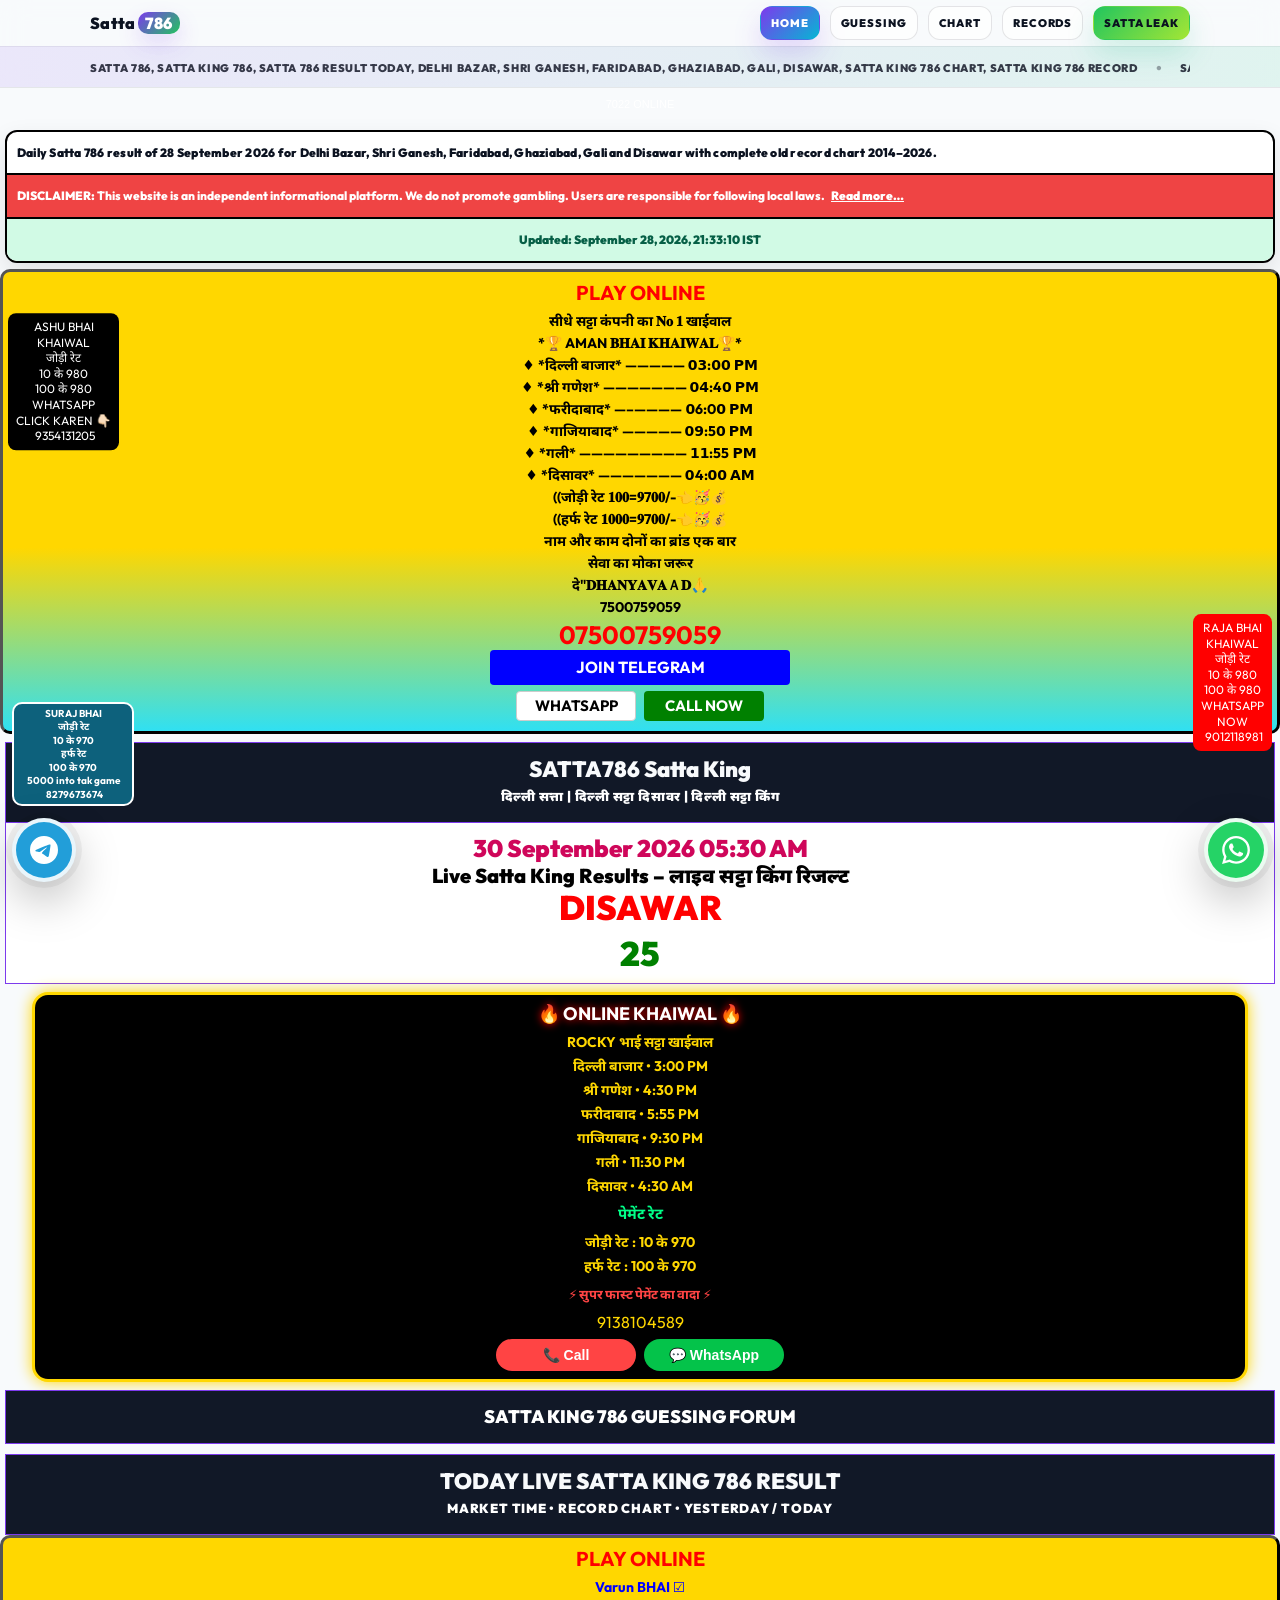
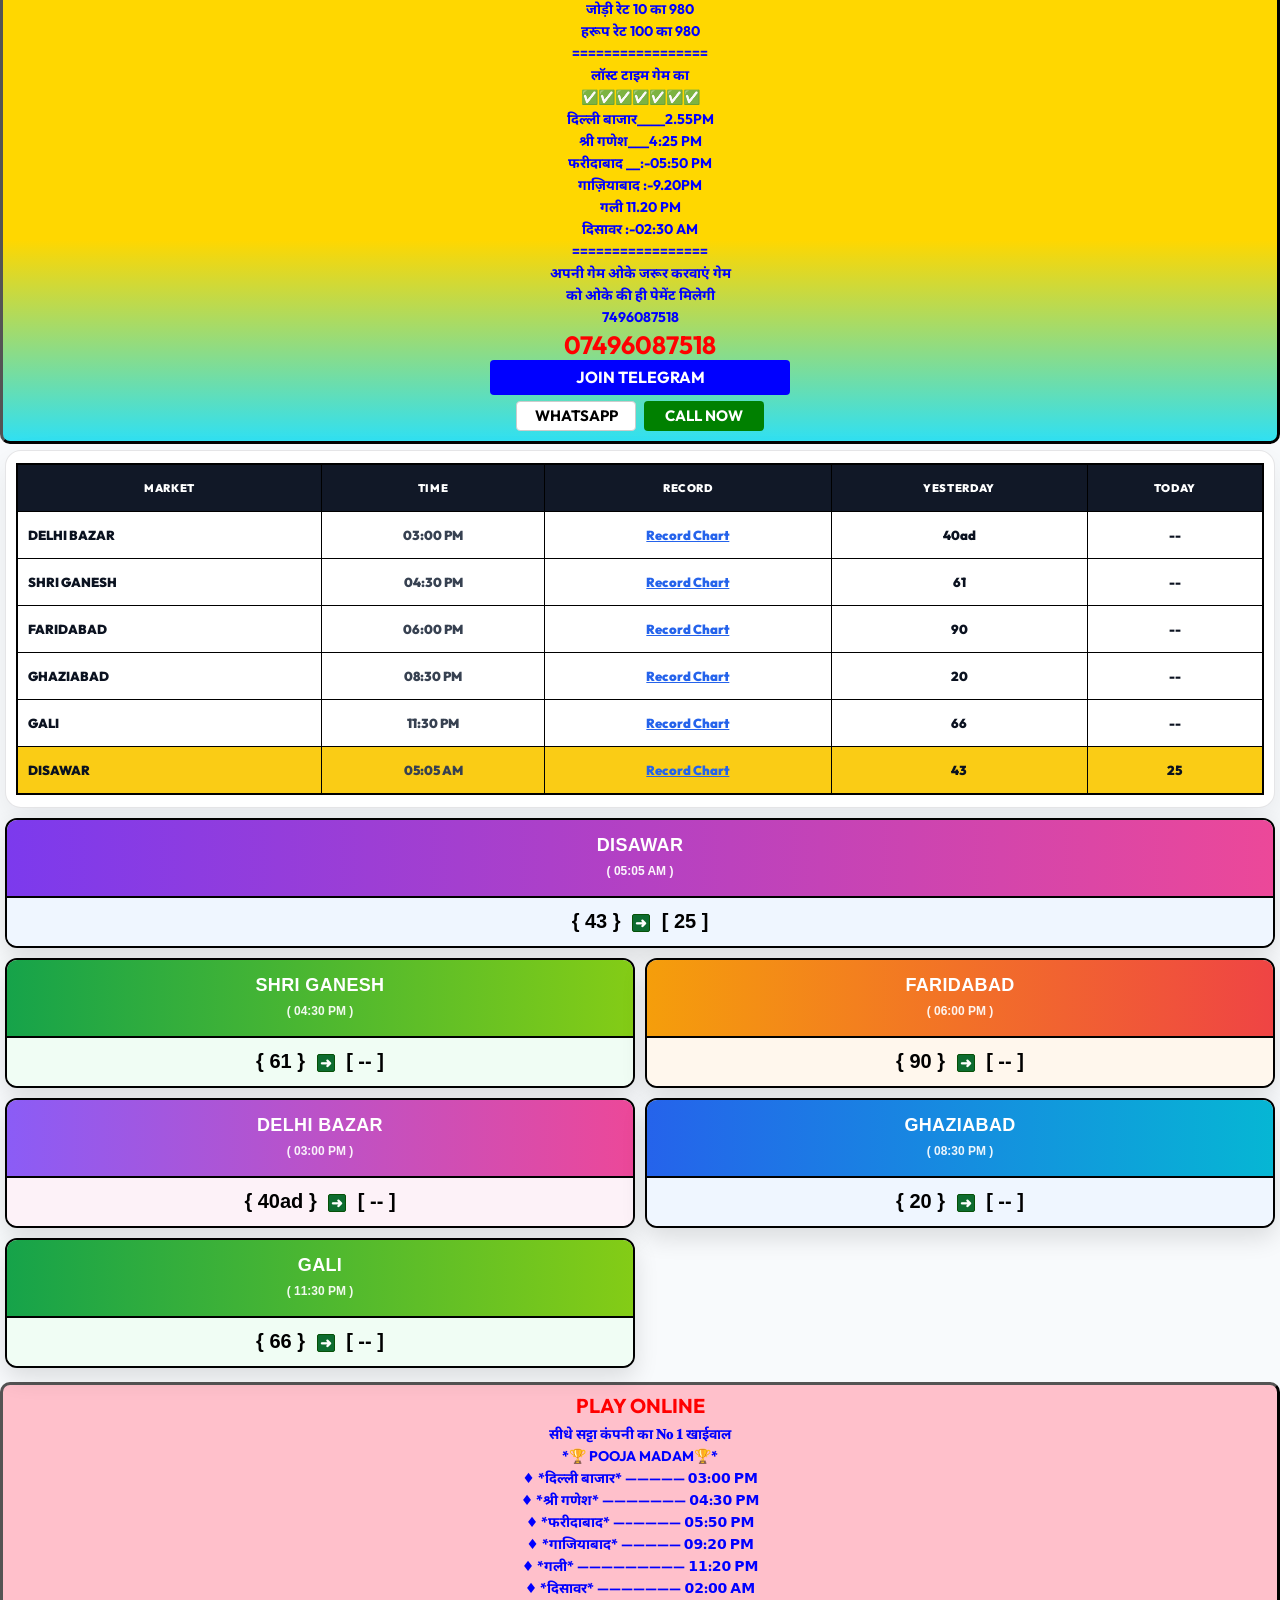
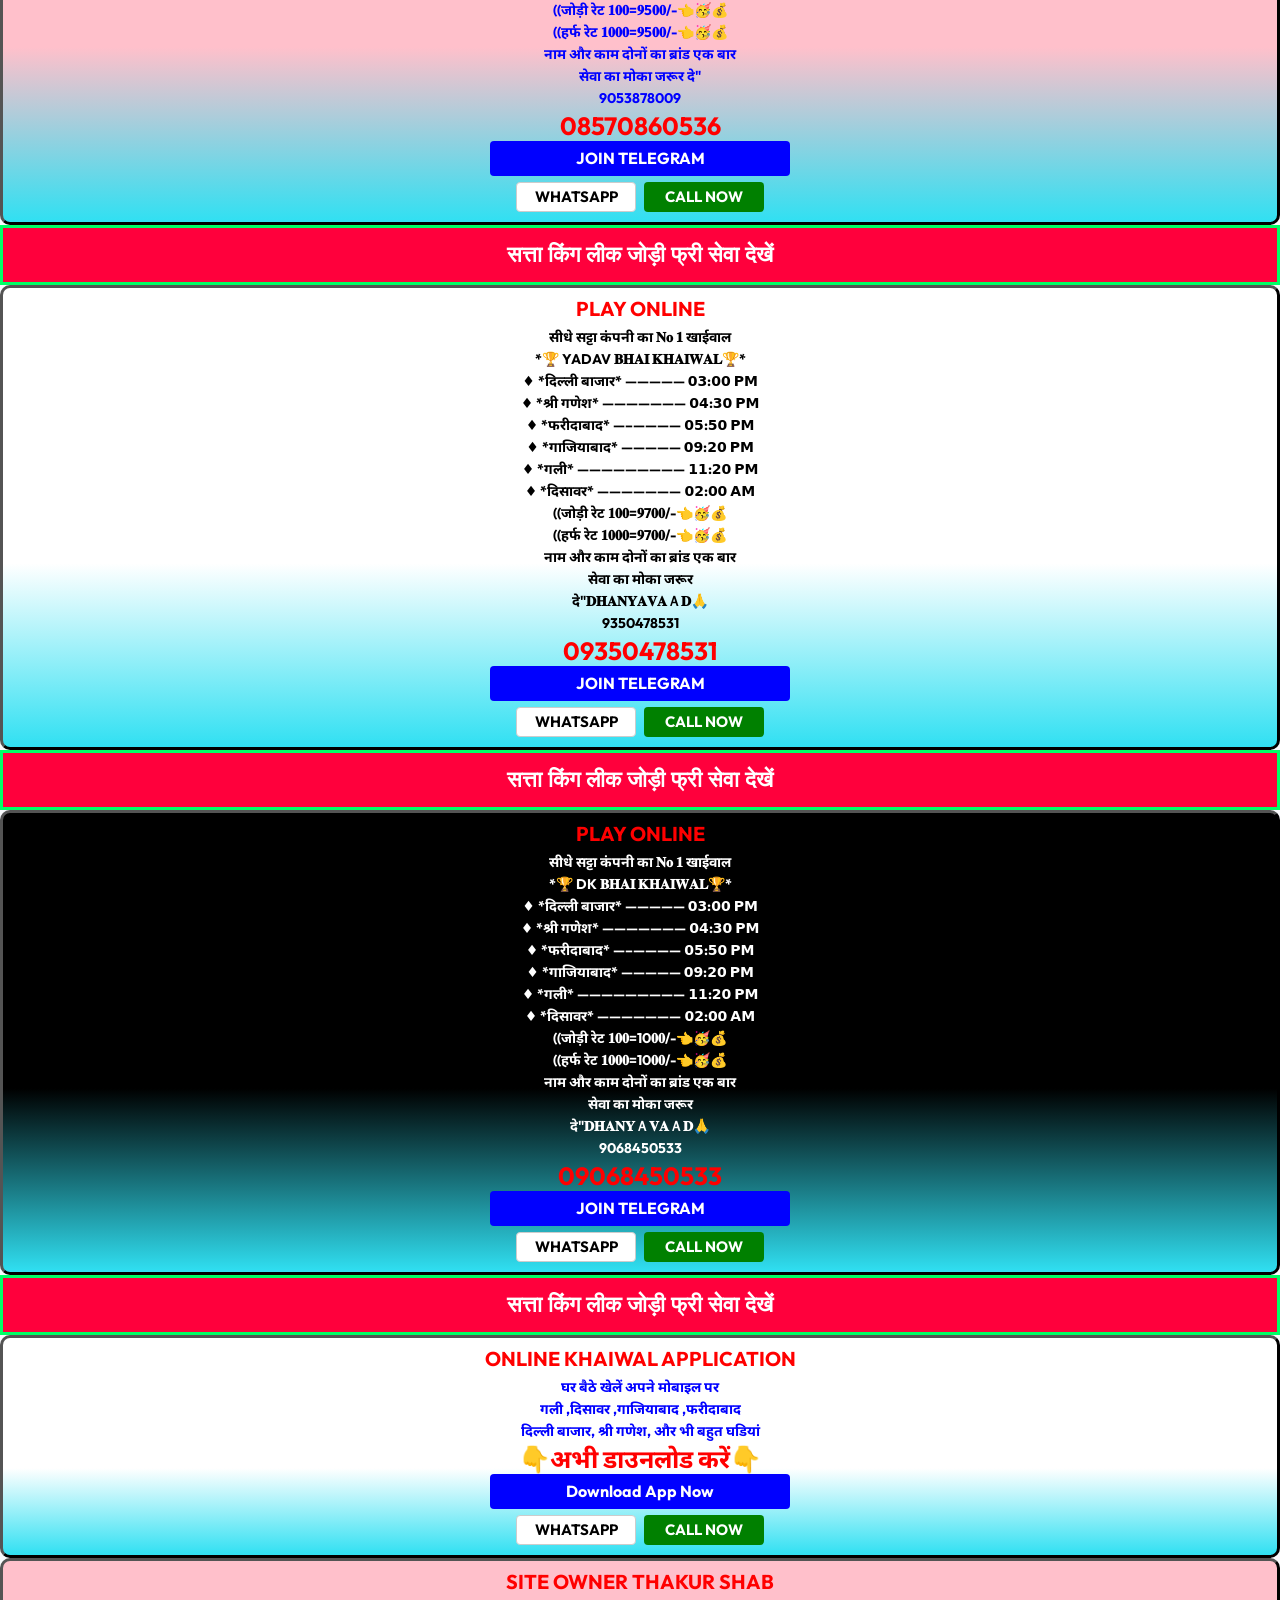
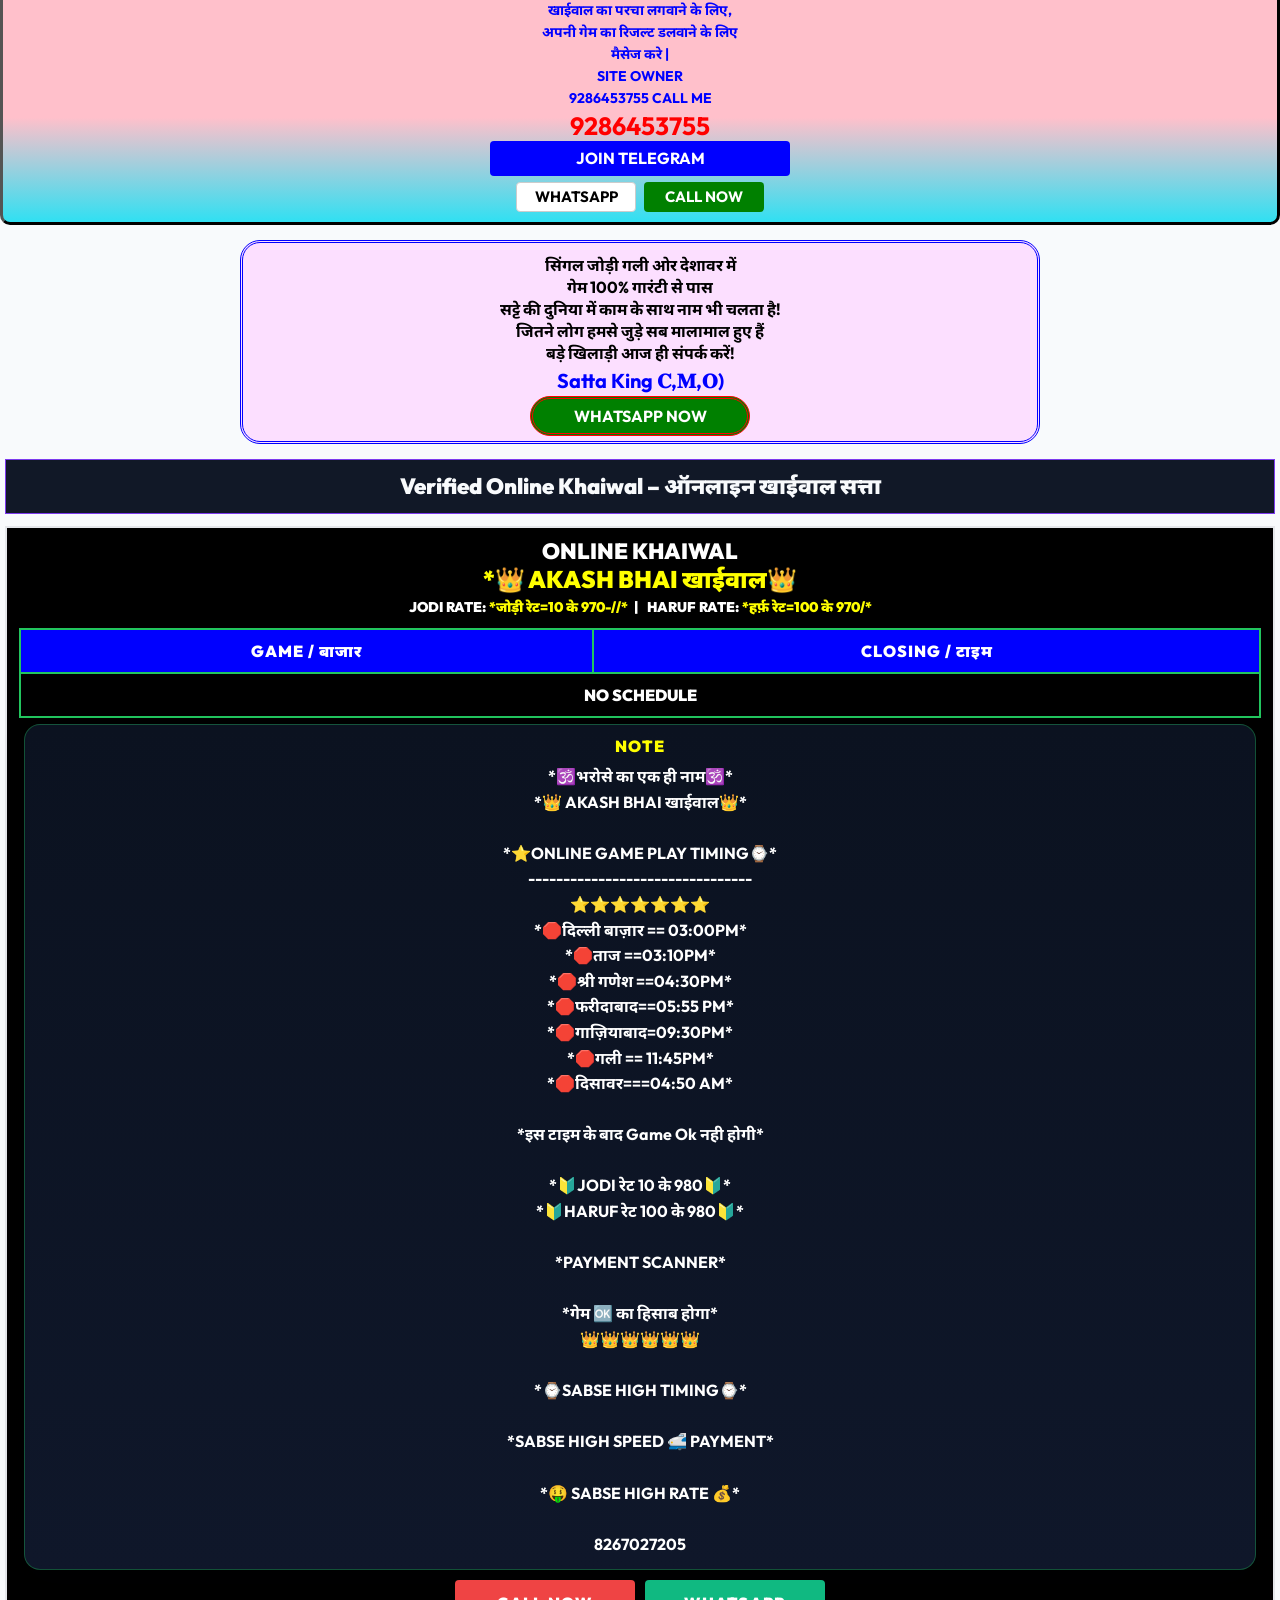
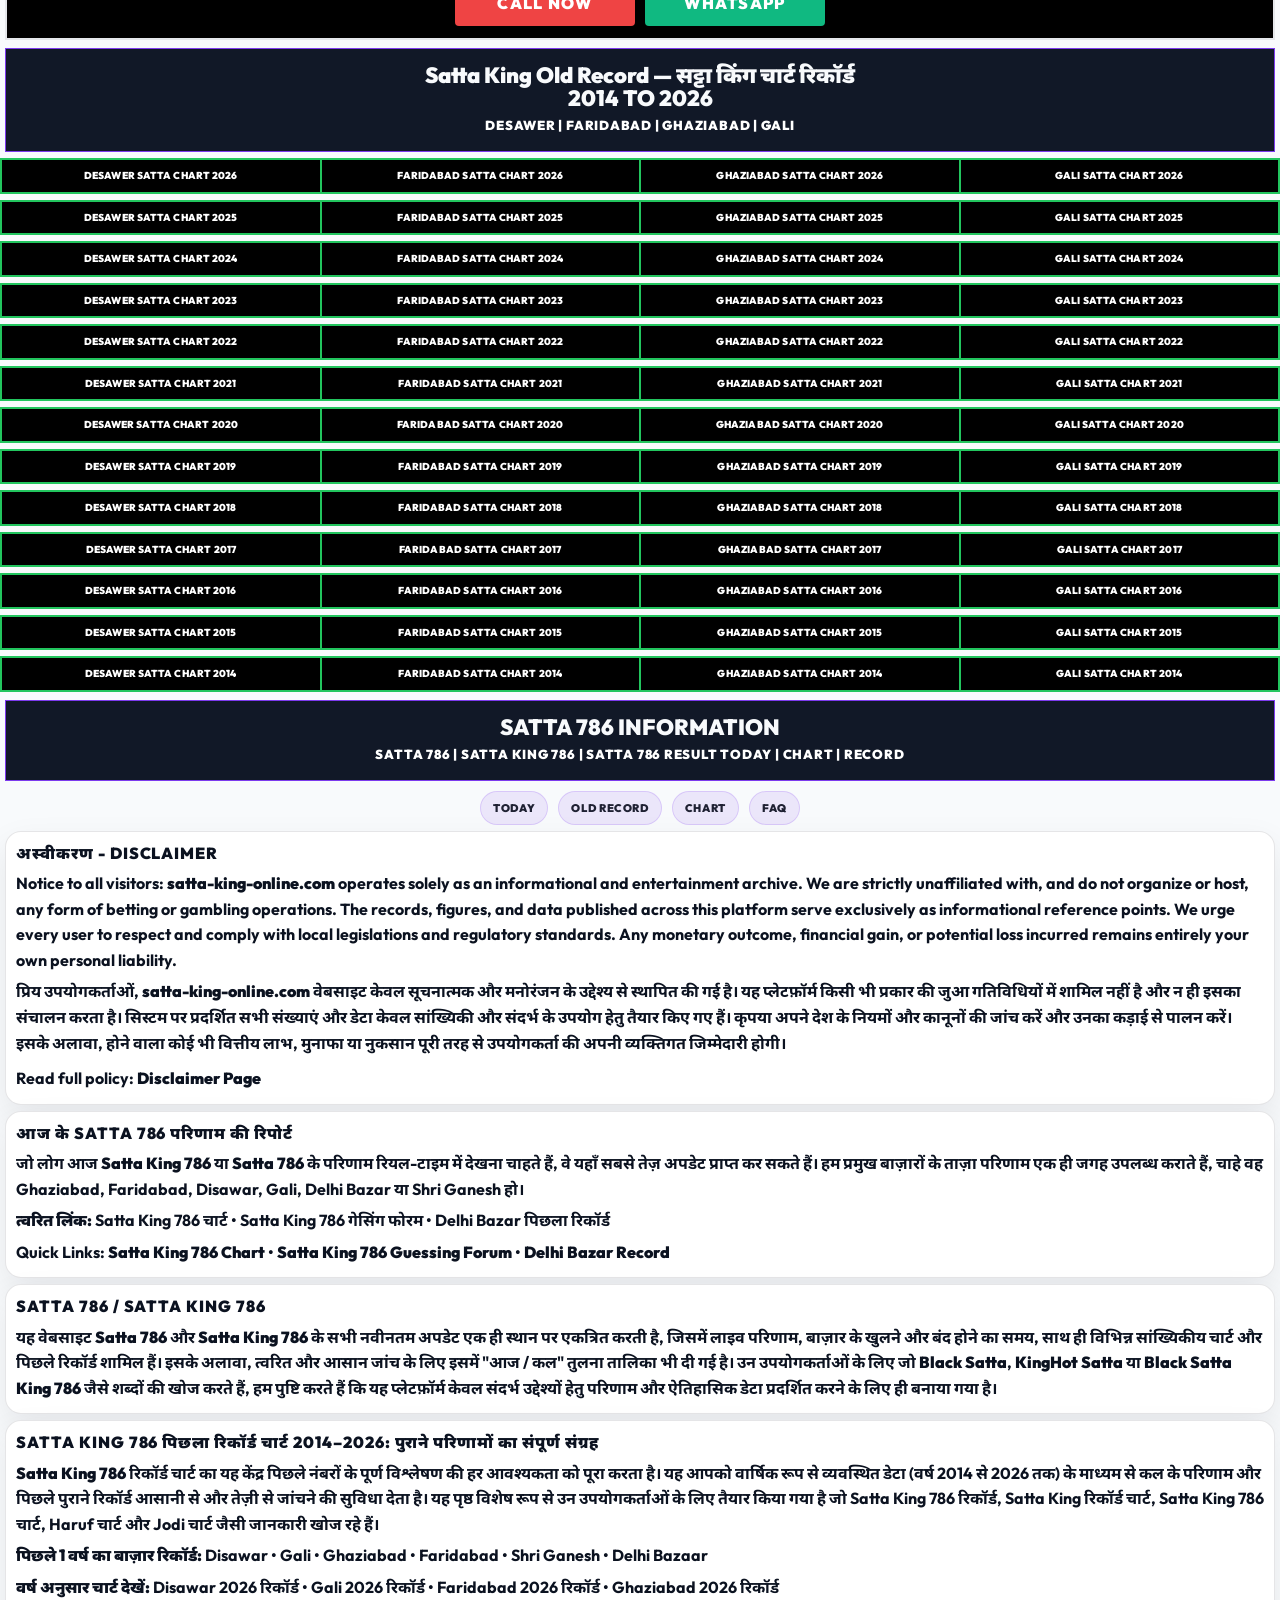
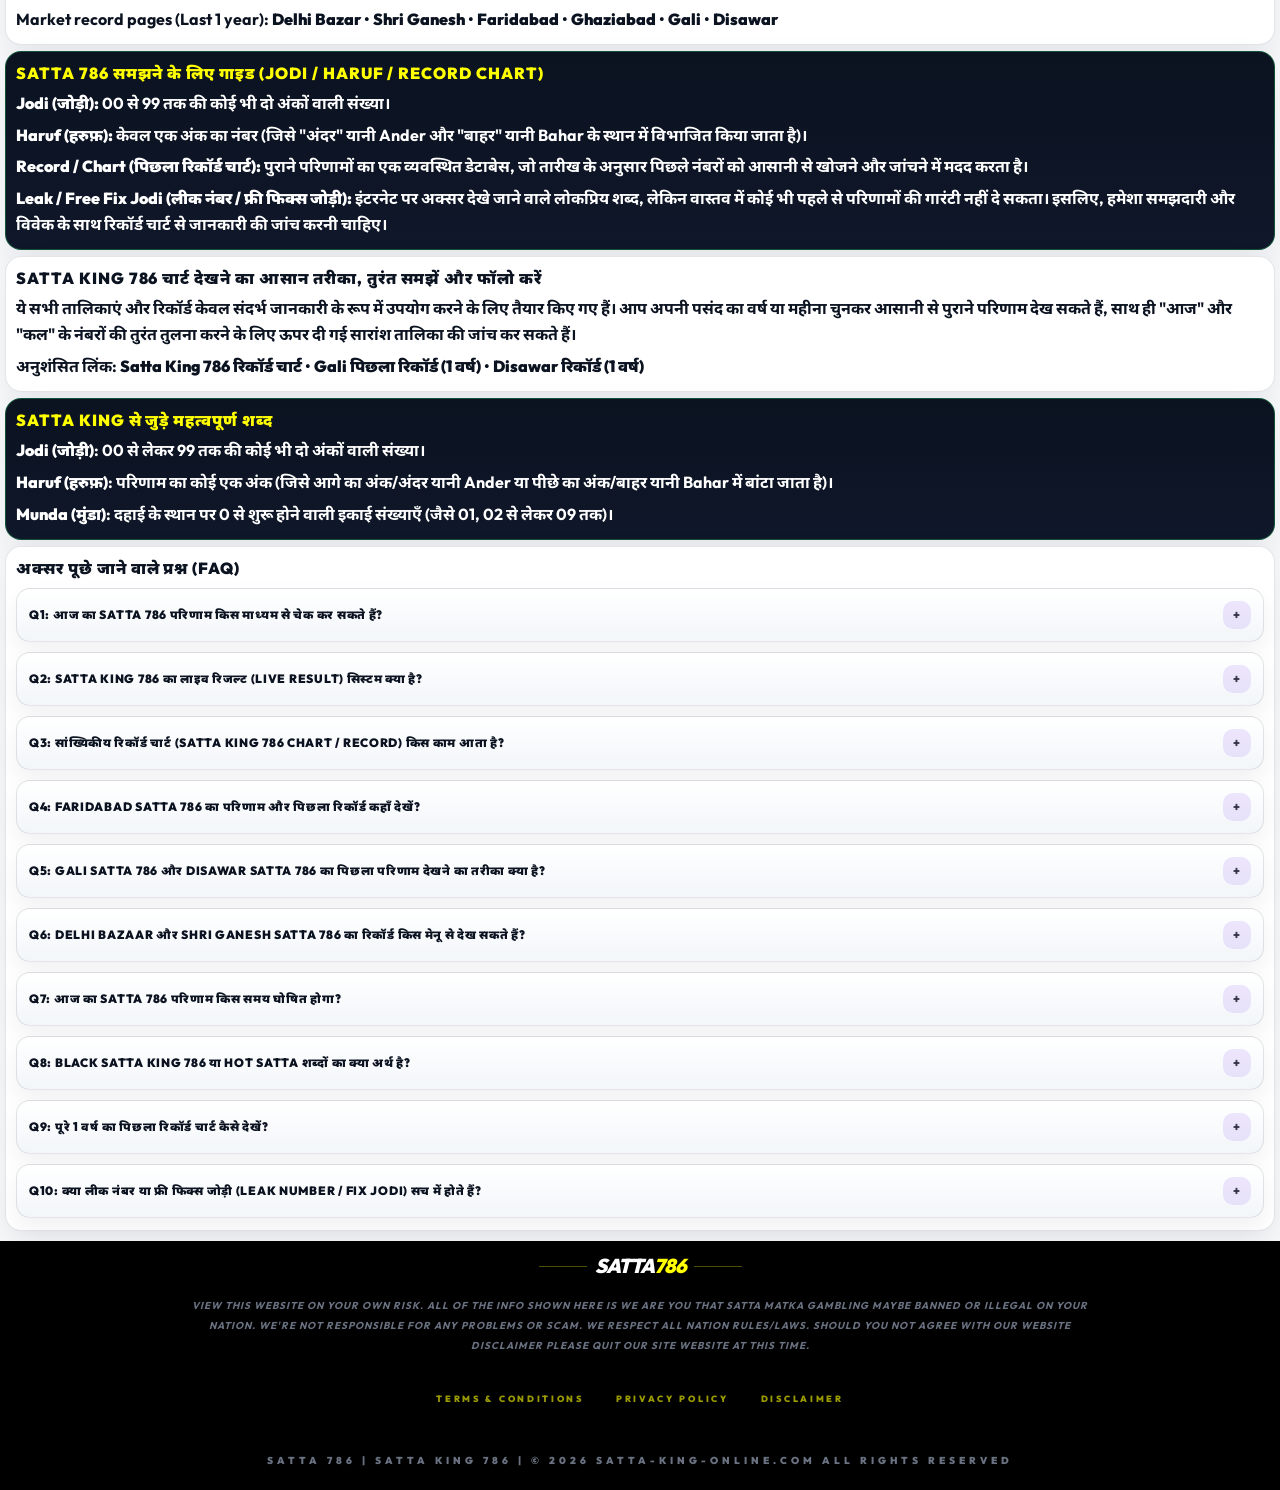
<file: theme/index.html>
<!DOCTYPE html><html lang="hi" class="scroll-smooth"><head><meta charSet="utf-8"/><meta name="viewport" content="width=device-width, initial-scale=1"/><link rel="stylesheet" href="_next/static/chunks/1_e20jc9n6_7f.css" data-precedence="next"/><link rel="preload" as="script" fetchPriority="low" href="_next/static/chunks/310vm2bl3xxpt.js"/><script src="_next/static/chunks/19mx3mg6lkumu.js" async=""></script><script src="_next/static/chunks/0bma92pht_c97.js" async=""></script><script src="_next/static/chunks/344n2zhqbh4pn.js" async=""></script><script src="_next/static/chunks/turbopack-154wuuf6u0_13.js" async=""></script><script src="_next/static/chunks/3ppir3pkdkt3r.js" async=""></script><script src="_next/static/chunks/32wm-s6ehtfh7.js" async=""></script><script src="_next/static/chunks/01kg2ezub3b7f.js" async=""></script><link rel="preload" href="https://fonts.googleapis.com/css2?family=Outfit:wght@300;400;600;800;900&amp;family=Noto+Sans+Devanagari:wght@400;700;900&amp;display=swap" as="style"/><link rel="preload" href="assets/css/css_3.css" as="style"/><link rel="preload" href="assets/css/site-theme.css" as="style"/><link rel="preload" href="assets/css/custom-animations.css" as="style"/><meta name="theme-color" content="#006EF5"/><title>Badshah 888 | Satta King 786 | Satta King Fast | Satta Bajar | Satta King Up | Satta King</title><meta name="description" content="All-in-one Satta King 786 portal Check today’s winning numbers for Disawar, Gali, Faridabad, Ghaziabad, Shri Ganesh, and Delhi Bazar, alongside comprehensive yearly record charts."/><meta name="keywords" content="Satta 786, Satta King 786, Satta 786 result, Satta 786 result today, Satta result 786 today, Satta King 786 live result, Satta King 786 chart, Satta King 786 record, Faridabad Satta 786 result, Ghaziabad Satta 786 result, Gali Satta 786, Disawar Satta 786, Delhi Bazar Satta 786, Shri Ganesh Satta 786, Black Satta King 786"/><meta name="robots" content="index, follow"/><meta name="googlebot" content="index, follow, max-video-preview:-1, max-image-preview:large, max-snippet:-1"/><link rel="canonical" href="index.html"/><meta property="og:title" content="Satta 786 | Satta King 786 | Satta 786 Result Today"/><meta property="og:description" content="Satta 786 fast result today for Delhi Bazar, Shri Ganesh, Faridabad, Ghaziabad, Gali and Disawar with chart and old records."/><meta property="og:url" content="https://www.satta-king-online.com/"/><meta property="og:site_name" content="Satta 786"/><meta property="og:locale" content="hi_IN"/><meta property="og:image" content="https://www.satta-king-online.com/assets/images/favicon.png"/><meta property="og:type" content="website"/><meta name="twitter:card" content="summary_large_image"/><meta name="twitter:title" content="Satta 786 | Satta King 786 | Satta 786 Result Today"/><meta name="twitter:description" content="Satta 786 fast result today for Delhi Bazar, Shri Ganesh, Faridabad, Ghaziabad, Gali and Disawar with chart and old records."/><meta name="twitter:image" content="https://www.satta-king-online.com/assets/images/favicon.png"/><link rel="icon" href="favicon.ico%3Ffavicon.2vob68tjqpejf.ico" sizes="256x256" type="image/x-icon"/><link rel="icon" href="assets/images/favicon.png"/><link rel="apple-touch-icon" href="assets/images/favicon.png"/><link rel="preconnect" href="https://fonts.googleapis.com"/><link rel="preconnect" href="https://fonts.gstatic.com" crossorigin=""/><script id="schema--" type="application/ld+json">{"@context":"https://schema.org","@graph":[{"@type":"Organization","@id":"https://www.satta-king-online.com/#organization","name":"Satta 786","alternateName":["Satta King 786","Satta786","Black Satta King 786"],"url":"https://www.satta-king-online.com","logo":{"@type":"ImageObject","url":"https://www.satta-king-online.com/assets/images/favicon.png","width":256,"height":256},"sameAs":[]},{"@type":"WebSite","@id":"https://www.satta-king-online.com/#website","name":"Satta 786","alternateName":"Satta King 786","url":"https://www.satta-king-online.com","publisher":{"@id":"https://www.satta-king-online.com/#organization"},"inLanguage":["hi","en"]},{"@type":"WebPage","name":"Badshah 888 | Satta King 786 | Satta King Fast | Satta Bajar | Satta King Up | Satta King ","description":"All-in-one Satta King 786 portal Check today’s winning numbers for Disawar, Gali, Faridabad, Ghaziabad, Shri Ganesh, and Delhi Bazar, alongside comprehensive yearly record charts.","@id":"https://www.satta-king-online.com/#webpage","url":"https://www.satta-king-online.com/","isPartOf":{"@id":"https://www.satta-king-online.com/#website"},"about":{"@id":"https://www.satta-king-online.com/#organization"},"inLanguage":["hi","en"]},{"@type":"FAQPage","@id":"https://www.satta-king-online.com/#faq","name":"Frequently Asked Questions about Satta 786 & Satta King 786","mainEntity":[{"@type":"Question","name":"Satta 786 result today kahan milega?","acceptedAnswer":{"@type":"Answer","text":"Homepage par Today Live Satta King 786 Result section me latest update fast milta hai. Record ke liye Satta King 786 Chart dekhein."}},{"@type":"Question","name":"Satta King 786 live result ka matlab kya hai?","acceptedAnswer":{"@type":"Answer","text":"Live result ka arth latest updated market result. Is page par aapko Today/Yesterday columns ke sath fast update milta hai."}},{"@type":"Question","name":"Satta King 786 chart / record chart kya hota hai?","acceptedAnswer":{"@type":"Answer","text":"Chart me daily results date/month/year ke order se arranged hote hain - jis se old results check karna aasan hota hai."}},{"@type":"Question","name":"Faridabad Satta 786 result aur record kahan milega?","acceptedAnswer":{"@type":"Answer","text":"Faridabad record page: Faridabad Satta 786 Record (1 Year). Year-wise chart: Faridabad Chart 2026."}},{"@type":"Question","name":"Gali Satta 786 aur Disawar Satta 786 result kaise check karein?","acceptedAnswer":{"@type":"Answer","text":"Gali: Gali Record • Disawar: Disawar Record. Homepage par Today/Yesterday bhi dikhta hai."}},{"@type":"Question","name":"Delhi Bazar aur Shri Ganesh Satta 786 record kahan milega?","acceptedAnswer":{"@type":"Answer","text":"Record pages: Delhi Bazar • Shri Ganesh."}},{"@type":"Question","name":"Satta result 786 today update time kab hota hai?","acceptedAnswer":{"@type":"Answer","text":"Update market time ke hisab hota hai. Exact timing market par depend karti hai - table Market Time column dekhein."}},{"@type":"Question","name":"Black satta king 786 / hot satta kya hai?","acceptedAnswer":{"@type":"Answer","text":"Ye internet par popular search terms hain. Hum sirf results/records (informational) show karte hain, kisi bhi guarantee ka dava nahi karte."}},{"@type":"Question","name":"Last 1 year record chart kaise dekhein?","acceptedAnswer":{"@type":"Answer","text":"Har market ka 1-year record page open karein: Delhi Bazar, Shri Ganesh, Faridabad, Ghaziabad, Gali, Disawar."}},{"@type":"Question","name":"Leak number / free fix jodi real hota hai?","acceptedAnswer":{"@type":"Answer","text":"Internet par ye popular terms hain, lekin 100% guarantee possible nahi hoti. Records dekhein aur responsible rahein."}}]},{"@type":"HowTo","@id":"https://www.satta-king-online.com/#howto","name":"How to Check Today Satta 786 Live Results","description":"Step-by-step guide to checking real-time updated Satta King 786 results today.","step":[{"@type":"HowToStep","name":"Step 1: Visit Satta 786 Homepage","text":"Navigate to https://www.satta-king-online.com on your web browser or mobile device."},{"@type":"HowToStep","name":"Step 2: Check Live Results Board","text":"Look at the top Live Results Board for real-time announced numbers."},{"@type":"HowToStep","name":"Step 3: Compare Today vs Yesterday Table","text":"Scroll down to the Quick Record Table to compare yesterday and today numbers across all 6 markets."}]}]}</script><link href="https://fonts.googleapis.com/css2?family=Outfit:wght@300;400;600;800;900&amp;family=Noto+Sans+Devanagari:wght@400;700;900&amp;display=swap" rel="stylesheet"/><link rel="stylesheet" href="assets/css/css_3.css"/><link rel="stylesheet" href="assets/css/site-theme.css"/><link rel="stylesheet" href="assets/css/custom-animations.css"/><script src="_next/static/chunks/0cz1d0mv5g_q7.js" noModule=""></script></head><body class="bg-white text-black font-sans overflow-x-hidden"><div hidden=""><!--$--><!--/$--></div><header class="site-header" role="banner"><div class="site-header__inner"><a class="site-brand" title="Satta 786 Home" href="index.html"><span class="site-brand__mark">Satta</span><span class="site-brand__num">786</span></a><nav class="site-nav" aria-label="Primary navigation"><a class="site-nav__link is-active" href="index.html">Home</a><a class="site-nav__link " href="satta-king-gali-satta-disawar-satta/index.html">Guessing</a><a class="site-nav__link " href="chart/index.html">Chart</a><a class="site-nav__link" href="chart/index.html#archive-vault">Records</a><a class="site-nav__cta" href="https://wa.me/919258825697?text=Hello%20Satta786" rel="noopener noreferrer" target="_blank">Satta Leak</a></nav></div><div class="site-ticker" aria-label="Satta 786 updates"><div class="site-ticker__mask"><div class="site-ticker__track"><span class="site-ticker__item">Satta 786, Satta King 786, Satta 786 Result Today, Delhi Bazar, Shri Ganesh, Faridabad, Ghaziabad, Gali, Disawar, Satta King 786 Chart, Satta King 786 Record</span><span class="site-ticker__sep">•</span><span class="site-ticker__item">Satta 786, Satta King 786, Satta 786 Result Today, Delhi Bazar, Shri Ganesh, Faridabad, Ghaziabad, Gali, Disawar, Satta King 786 Chart, Satta King 786 Record</span><span class="site-ticker__sep">•</span><span class="site-ticker__item">Satta 786, Satta King 786, Satta 786 Result Today, Delhi Bazar, Shri Ganesh, Faridabad, Ghaziabad, Gali, Disawar, Satta King 786 Chart, Satta King 786 Record</span></div></div></div></header><div class="site-counter"><div id="sconlineimg" title="Free Online Counter" style="position:relative;display:inline-block;z-index:9999;width:80px;height:21px;cursor:pointer;background-image:url(https://www.satta-king-online.com/&);background-repeat:no-repeat;background-position:0px 0px"><div style="display:inline-block;font-family:Arial, sans-serif;font-size:11px;color:#ffffff;position:absolute;font-weight:normal;width:80px;height:15px;top:0px;left:0px;overflow:hidden;padding:0px;margin:4px 0px 0px;text-align:center;line-height:normal">7022 ONLINE</div></div></div><section id="freshness" class="freshness-wrap"><div class="freshness-headline">Daily Satta 786 result of 28 September 2026 for Delhi Bazar, Shri Ganesh, Faridabad, Ghaziabad, Gali and Disawar with complete old record chart 2014–2026.</div><div class="freshness-disclaimer"><b>DISCLAIMER:</b> This website is an independent informational platform. We do not promote gambling. Users are responsible for following local laws.<a class="freshness-more" href="disclaimer/index.html">Read more…</a></div><div class="freshness-updated">Updated: September 28, 2026, 21:33:10 IST</div></section><main><section class="boxc3"><div style="background-image:linear-gradient(gold 60%, #30e0f2);font-weight:bold;border-width:3px;border-color:#000;border-style:outset;padding:10px;border-radius:10px;text-align:center"><span style="color:red;font-size:20px;display:block">PLAY ONLINE</span><div style="color:black;font-size:14px;margin:6px 0">सीधे सट्टा कंपनी का 𝐍𝐨 𝟏 खाईवाल<br/>*🏆 AMAN 𝐁𝐇𝐀𝐈 𝐊𝐇𝐀𝐈𝐖𝐀𝐋🏆*<br/>♦️ *दिल्ली बाजार* ————— 𝟬𝟯:𝟬𝟬 𝗣𝗠<br/>♦️ *श्री गणेश* ——————— 𝟬𝟰:4𝟬 𝗣𝗠<br/>♦️ *फरीदाबाद* —–———— 𝟬6:0𝟬 𝗣𝗠<br/>♦️ *गाजियाबाद* ————— 𝟬𝟵:5𝟬 𝗣𝗠<br/>♦️ *गली* ————————— 𝟭𝟭:55 𝗣𝗠<br/>♦️ *दिसावर* ——————— 𝟬4:𝟬𝟬 𝗔𝗠<br/>((जोड़ी रेट 𝟏𝟎𝟎=𝟗7𝟎𝟎/-👈🥳💰<br/>((हर्फ रेट 𝟏𝟎𝟎𝟎=𝟗7𝟎𝟎/-👈🥳💰<br/>नाम और काम दोनों का ब्रांड एक बार <br/>सेवा का मोका जरूर<br/>दे&quot;𝐃𝐇𝐀𝐍𝐘𝐀𝐕𝐀Ａ𝐃🙏<br/>7500759059</div><span style="color:red;font-size:25px;display:block;margin:4px 0">07500759059</span><div style="display:flex;flex-direction:column;align-items:center;gap:6px"><a href="https://t.me/+JIJNYLNuHqQ3ZmRl" target="_blank" rel="noopener noreferrer"><button style="height:35px;width:300px;background-color:blue;color:#fff;border:none;border-radius:4px;cursor:pointer"><span style="font-size:16px;font-weight:bold">JOIN TELEGRAM</span></button></a><div style="display:flex;gap:8px;justify-content:center"><a href="https://wa.me/917500759059?text=Hello%20Sir!" target="_blank" rel="noopener noreferrer"><button style="height:30px;width:120px;background-color:#FFF;color:#000;border:1px solid #ccc;border-radius:4px;cursor:pointer"><span style="font-size:15px;font-weight:bold">WHATSAPP</span></button></a><a href="tel:7500759059"><button style="height:30px;width:120px;background-color:green;color:#fff;border:none;border-radius:4px;cursor:pointer"><span style="font-size:15px;font-weight:bold">CALL NOW</span></button></a></div></div></div></section><section id="results"><div class="result-heading"><a href="index.html">SATTA786 Satta King</a><p>दिल्ली सत्ता | दिल्ली सट्टा दिसावर | दिल्ली सट्टा किंग</p></div><div class="resultmain"><p class="resultmaintime">30 September 2026 05:30 AM</p><p class="resultmaintoday">Live Satta King Results – लाइव सट्टा किंग रिजल्ट</p><span><p class="livegame">DISAWAR<!-- --> </p><br/><p class="liveresult">25</p></span></div></section><div class="box"><div class="heading">🔥 ONLINE KHAIWAL 🔥</div><div class="line">ROCKY भाई सट्टा खाईवाल</div><div class="line">दिल्ली बाजार • 3:00 PM</div><div class="line">श्री गणेश • 4:30 PM</div><div class="line">फरीदाबाद • 5:55 PM</div><div class="line">गाजियाबाद • 9:30 PM</div><div class="line">गली • 11:30 PM</div><div class="line">दिसावर • 4:30 AM</div><div class="rate">पेमेंट रेट</div><div class="line">जोड़ी रेट : 10 के 970</div><div class="line">हर्फ रेट : 100 के 970</div><div class="note">⚡ सुपर फास्ट पेमेंट का वादा ⚡</div>9138104589<br/><div class="btn-wrap"><a class="btn call" href="tel:+919138104589">📞 Call</a><a class="btn whatsapp" href="https://wa.me/919138104589" target="_blank" rel="noopener noreferrer">💬 WhatsApp</a></div></div><div class="result-bottom"><a title="Satta King 786 Guessing Forum" href="satta-king-gali-satta-disawar-satta/index.html">SATTA KING 786 GUESSING FORUM</a></div><section id="markets-quick-record"><div class="result-heading"><a title="Satta King 786 Record Chart" href="chart/index.html">TODAY LIVE SATTA KING 786 RESULT</a><p>MARKET TIME • RECORD CHART • YESTERDAY / TODAY</p></div><section class="boxc3"><div style="background-image:linear-gradient(gold 60%, #30e0f2);font-weight:bold;border-width:3px;border-color:#000;border-style:outset;padding:10px;border-radius:10px;text-align:center"><span style="color:red;font-size:20px;display:block">PLAY ONLINE</span><div style="color:blue;font-size:14px;margin:6px 0">Varun BHAI ☑️<br/>जोड़ी रेट 10 का 980<br/>हरूप रेट 100 का 980<br/>=================<br/>लॉस्ट टाइम गेम का<br/>✅✅✅✅✅✅✅<br/>दिल्ली बाजार____2.55PM<br/>श्री गणेश___4:25 PM<br/>फरीदाबाद __:-05:50 PM<br/>गाज़ियाबाद :-9.20PM<br/>गली 11.20 PM<br/>दिसावर :-02:30 AM<br/>=================<br/>अपनी गेम ओके जरूर करवाएं गेम <br/>को ओके की ही पेमेंट मिलेगी<br/>7496087518</div><span style="color:red;font-size:25px;display:block;margin:4px 0">07496087518</span><div style="display:flex;flex-direction:column;align-items:center;gap:6px"><a href="https://t.me/+JIJNYLNuHqQ3ZmRl" target="_blank" rel="noopener noreferrer"><button style="height:35px;width:300px;background-color:blue;color:#fff;border:none;border-radius:4px;cursor:pointer"><span style="font-size:16px;font-weight:bold">JOIN TELEGRAM</span></button></a><div style="display:flex;gap:8px;justify-content:center"><a href="https://wa.me/917496087518?text=Hello%20Sir!" target="_blank" rel="noopener noreferrer"><button style="height:30px;width:120px;background-color:#FFF;color:#000;border:1px solid #ccc;border-radius:4px;cursor:pointer"><span style="font-size:15px;font-weight:bold">WHATSAPP</span></button></a><a href="tel:7496087518"><button style="height:30px;width:120px;background-color:green;color:#fff;border:none;border-radius:4px;cursor:pointer"><span style="font-size:15px;font-weight:bold">CALL NOW</span></button></a></div></div></div></section><div class="seo-box quick-record-box"><div style="overflow:auto"><table class="quick-record-table"><thead><tr><th>MARKET</th><th>TIME</th><th>RECORD</th><th>YESTERDAY</th><th>TODAY</th></tr></thead><tbody><tr class=""><td class="qr-market">DELHI BAZAR</td><td class="qr-time">03:00 PM</td><td class="qr-link"><a href="chart/index.html">Record Chart</a></td><td class="qr-val">40ad</td><td class="qr-val">--</td></tr><tr class=""><td class="qr-market">SHRI GANESH</td><td class="qr-time">04:30 PM</td><td class="qr-link"><a href="chart/index.html">Record Chart</a></td><td class="qr-val">61</td><td class="qr-val">--</td></tr><tr class=""><td class="qr-market">FARIDABAD</td><td class="qr-time">06:00 PM</td><td class="qr-link"><a href="chart/index.html">Record Chart</a></td><td class="qr-val">90</td><td class="qr-val">--</td></tr><tr class=""><td class="qr-market">GHAZIABAD</td><td class="qr-time">08:30 PM</td><td class="qr-link"><a href="chart/index.html">Record Chart</a></td><td class="qr-val">20</td><td class="qr-val">--</td></tr><tr class=""><td class="qr-market">GALI</td><td class="qr-time">11:30 PM</td><td class="qr-link"><a href="chart/index.html">Record Chart</a></td><td class="qr-val">66</td><td class="qr-val">--</td></tr><tr class="is-featured"><td class="qr-market">DISAWAR</td><td class="qr-time">05:05 AM</td><td class="qr-link"><a href="chart/index.html">Record Chart</a></td><td class="qr-val">43</td><td class="qr-val">25</td></tr></tbody></table></div></div></section><section id="markets"><div class="market-list"><div class="market-card market-card--full"><div class="market-card-head"><div class="market-card-name"><a title="DISAWAR Satta 786 Record" href="chart/index.html">DISAWAR</a></div><div class="market-card-time">( <!-- -->05:05 AM<!-- --> )</div></div><div class="market-card-body"><div class="market-card-res">{ <!-- -->43<!-- --> } <span class="market-arrow">➜</span> [ <!-- -->25<!-- --> ]</div></div></div><div class="market-card "><div class="market-card-head"><div class="market-card-name"><a title="SHRI GANESH Satta 786 Record" href="chart/index.html">SHRI GANESH</a></div><div class="market-card-time">( <!-- -->04:30 PM<!-- --> )</div></div><div class="market-card-body"><div class="market-card-res">{ <!-- -->61<!-- --> } <span class="market-arrow">➜</span> [ <!-- -->--<!-- --> ]</div></div></div><div class="market-card "><div class="market-card-head"><div class="market-card-name"><a title="FARIDABAD Satta 786 Record" href="chart/index.html">FARIDABAD</a></div><div class="market-card-time">( <!-- -->06:00 PM<!-- --> )</div></div><div class="market-card-body"><div class="market-card-res">{ <!-- -->90<!-- --> } <span class="market-arrow">➜</span> [ <!-- -->--<!-- --> ]</div></div></div><div class="market-card "><div class="market-card-head"><div class="market-card-name"><a title="DELHI BAZAR Satta 786 Record" href="chart/index.html">DELHI BAZAR</a></div><div class="market-card-time">( <!-- -->03:00 PM<!-- --> )</div></div><div class="market-card-body"><div class="market-card-res">{ <!-- -->40ad<!-- --> } <span class="market-arrow">➜</span> [ <!-- -->--<!-- --> ]</div></div></div><div class="market-card "><div class="market-card-head"><div class="market-card-name"><a title="GHAZIABAD Satta 786 Record" href="chart/index.html">GHAZIABAD</a></div><div class="market-card-time">( <!-- -->08:30 PM<!-- --> )</div></div><div class="market-card-body"><div class="market-card-res">{ <!-- -->20<!-- --> } <span class="market-arrow">➜</span> [ <!-- -->--<!-- --> ]</div></div></div><div class="market-card "><div class="market-card-head"><div class="market-card-name"><a title="GALI Satta 786 Record" href="chart/index.html">GALI</a></div><div class="market-card-time">( <!-- -->11:30 PM<!-- --> )</div></div><div class="market-card-body"><div class="market-card-res">{ <!-- -->66<!-- --> } <span class="market-arrow">➜</span> [ <!-- -->--<!-- --> ]</div></div></div></div></section><section class="boxc3"><div style="background-image:linear-gradient(pink 60%, #30e0f2);font-weight:bold;border-width:3px;border-color:#000;border-style:outset;padding:10px;border-radius:10px;text-align:center"><span style="color:red;font-size:20px;display:block">PLAY ONLINE</span><div style="color:blue;font-size:14px;margin:6px 0">सीधे सट्टा कंपनी का 𝐍𝐨 𝟏 खाईवाल<br/>*🏆 POOJA MADAM🏆*<br/>♦️ *दिल्ली बाजार* ————— 𝟬𝟯:𝟬𝟬 𝗣𝗠<br/>♦️ *श्री गणेश* ——————— 𝟬𝟰:𝟯𝟬 𝗣𝗠<br/>♦️ *फरीदाबाद* —–———— 𝟬𝟱:𝟱𝟬 𝗣𝗠<br/>♦️ *गाजियाबाद* ————— 𝟬𝟵:𝟮𝟬 𝗣𝗠<br/>♦️ *गली* ————————— 𝟭𝟭:𝟮𝟬 𝗣𝗠<br/>♦️ *दिसावर* ——————— 𝟬𝟮:𝟬𝟬 𝗔𝗠<br/>((जोड़ी रेट 𝟏𝟎𝟎=𝟗5𝟎𝟎/-👈🥳💰<br/>((हर्फ रेट 𝟏𝟎𝟎𝟎=𝟗5𝟎𝟎/-👈🥳💰<br/>नाम और काम दोनों का ब्रांड एक बार <br/>सेवा का मोका जरूर दे&quot;<br/>9053878009</div><span style="color:red;font-size:25px;display:block;margin:4px 0">08570860536</span><div style="display:flex;flex-direction:column;align-items:center;gap:6px"><a href="https://t.me/+JIJNYLNuHqQ3ZmRl" target="_blank" rel="noopener noreferrer"><button style="height:35px;width:300px;background-color:blue;color:#fff;border:none;border-radius:4px;cursor:pointer"><span style="font-size:16px;font-weight:bold">JOIN TELEGRAM</span></button></a><div style="display:flex;gap:8px;justify-content:center"><a href="https://wa.me/918570860536?text=Hello%20Sir!" target="_blank" rel="noopener noreferrer"><button style="height:30px;width:120px;background-color:#FFF;color:#000;border:1px solid #ccc;border-radius:4px;cursor:pointer"><span style="font-size:15px;font-weight:bold">WHATSAPP</span></button></a><a href="tel:8570860536"><button style="height:30px;width:120px;background-color:green;color:#fff;border:none;border-radius:4px;cursor:pointer"><span style="font-size:15px;font-weight:bold">CALL NOW</span></button></a></div></div></div></section><a href="index.html" target="_blank" rel="noopener noreferrer" class="red-bar">सत्ता किंग लीक जोड़ी फ्री सेवा देखें</a><section class="boxc3"><div style="background-image:linear-gradient(white 60%, #30e0f2);font-weight:bold;border-width:3px;border-color:#000;border-style:outset;padding:10px;border-radius:10px;text-align:center"><span style="color:red;font-size:20px;display:block">PLAY ONLINE</span><div style="color:black;font-size:14px;margin:6px 0">सीधे सट्टा कंपनी का 𝐍𝐨 𝟏 खाईवाल<br/>*🏆 YADAV 𝐁𝐇𝐀𝐈 𝐊𝐇𝐀𝐈𝐖𝐀𝐋🏆*<br/>♦️ *दिल्ली बाजार* ————— 𝟬𝟯:𝟬𝟬 𝗣𝗠<br/>♦️ *श्री गणेश* ——————— 𝟬𝟰:𝟯𝟬 𝗣𝗠<br/>♦️ *फरीदाबाद* —–———— 𝟬𝟱:𝟱𝟬 𝗣𝗠<br/>♦️ *गाजियाबाद* ————— 𝟬𝟵:𝟮𝟬 𝗣𝗠<br/>♦️ *गली* ————————— 𝟭𝟭:𝟮𝟬 𝗣𝗠<br/>♦️ *दिसावर* ——————— 𝟬𝟮:𝟬𝟬 𝗔𝗠<br/>((जोड़ी रेट 𝟏𝟎𝟎=𝟗7𝟎𝟎/-👈🥳💰<br/>((हर्फ रेट 𝟏𝟎𝟎𝟎=𝟗7𝟎𝟎/-👈🥳💰<br/>नाम और काम दोनों का ब्रांड एक बार <br/>सेवा का मोका जरूर<br/>दे&quot;𝐃𝐇𝐀𝐍𝐘𝐀𝐕𝐀Ａ𝐃🙏<br/>9350478531</div><span style="color:red;font-size:25px;display:block;margin:4px 0">09350478531</span><div style="display:flex;flex-direction:column;align-items:center;gap:6px"><a href="https://t.me/+JIJNYLNuHqQ3ZmRl" target="_blank" rel="noopener noreferrer"><button style="height:35px;width:300px;background-color:blue;color:#fff;border:none;border-radius:4px;cursor:pointer"><span style="font-size:16px;font-weight:bold">JOIN TELEGRAM</span></button></a><div style="display:flex;gap:8px;justify-content:center"><a href="https://wa.me/919350478531?text=Hello%20Sir!" target="_blank" rel="noopener noreferrer"><button style="height:30px;width:120px;background-color:#FFF;color:#000;border:1px solid #ccc;border-radius:4px;cursor:pointer"><span style="font-size:15px;font-weight:bold">WHATSAPP</span></button></a><a href="tel:9350478531"><button style="height:30px;width:120px;background-color:green;color:#fff;border:none;border-radius:4px;cursor:pointer"><span style="font-size:15px;font-weight:bold">CALL NOW</span></button></a></div></div></div></section><a href="index.html" target="_blank" rel="noopener noreferrer" class="red-bar">सत्ता किंग लीक जोड़ी फ्री सेवा देखें</a><section class="boxc3"><div style="background-image:linear-gradient(black 60%, #30e0f2);font-weight:bold;border-width:3px;border-color:#000;border-style:outset;padding:10px;border-radius:10px;text-align:center"><span style="color:red;font-size:20px;display:block">PLAY ONLINE</span><div style="color:white;font-size:14px;margin:6px 0">सीधे सट्टा कंपनी का 𝐍𝐨 𝟏 खाईवाल<br/>*🏆 DK 𝐁𝐇𝐀𝐈 𝐊𝐇𝐀𝐈𝐖𝐀𝐋🏆*<br/>♦️ *दिल्ली बाजार* ————— 𝟬𝟯:𝟬𝟬 𝗣𝗠<br/>♦️ *श्री गणेश* ——————— 𝟬𝟰:𝟯𝟬 𝗣𝗠<br/>♦️ *फरीदाबाद* —–———— 𝟬𝟱:𝟱𝟬 𝗣𝗠<br/>♦️ *गाजियाबाद* ————— 𝟬𝟵:𝟮𝟬 𝗣𝗠<br/>♦️ *गली* ————————— 𝟭𝟭:𝟮𝟬 𝗣𝗠<br/>♦️ *दिसावर* ——————— 𝟬𝟮:𝟬𝟬 𝗔𝗠<br/>((जोड़ी रेट 𝟏𝟎𝟎=10𝟎𝟎/-👈🥳💰<br/>((हर्फ रेट 𝟏𝟎𝟎𝟎=10𝟎𝟎/-👈🥳💰<br/>नाम और काम दोनों का ब्रांड एक बार <br/>सेवा का मोका जरूर<br/>दे&quot;𝐃𝐇𝐀𝐍𝐘Ａ𝐕𝐀Ａ𝐃🙏<br/>9068450533</div><span style="color:red;font-size:25px;display:block;margin:4px 0">09068450533</span><div style="display:flex;flex-direction:column;align-items:center;gap:6px"><a href="https://t.me/+JIJNYLNuHqQ3ZmRl" target="_blank" rel="noopener noreferrer"><button style="height:35px;width:300px;background-color:blue;color:#fff;border:none;border-radius:4px;cursor:pointer"><span style="font-size:16px;font-weight:bold">JOIN TELEGRAM</span></button></a><div style="display:flex;gap:8px;justify-content:center"><a href="https://wa.me/919068450533?text=Hello%20Sir!" target="_blank" rel="noopener noreferrer"><button style="height:30px;width:120px;background-color:#FFF;color:#000;border:1px solid #ccc;border-radius:4px;cursor:pointer"><span style="font-size:15px;font-weight:bold">WHATSAPP</span></button></a><a href="tel:9068450533"><button style="height:30px;width:120px;background-color:green;color:#fff;border:none;border-radius:4px;cursor:pointer"><span style="font-size:15px;font-weight:bold">CALL NOW</span></button></a></div></div></div></section><a href="index.html" target="_blank" rel="noopener noreferrer" class="red-bar">सत्ता किंग लीक जोड़ी फ्री सेवा देखें</a><section class="boxc3"><div style="background-image:linear-gradient(white 60%, #30e0f2);font-weight:bold;border-width:3px;border-color:#000;border-style:outset;padding:10px;border-radius:10px;text-align:center"><span style="color:red;font-size:20px;display:block">ONLINE KHAIWAL APPLICATION</span><div style="color:blue;font-size:14px;margin:6px 0">घर बैठे खेलें अपने मोबाइल पर <br/>गली ,दिसावर ,गाजियाबाद ,फरीदाबाद <br/>दिल्ली बाजार, श्री गणेश, और भी बहुत घडियां</div><span style="color:red;font-size:25px;display:block;margin:4px 0">👇अभी डाउनलोड करें👇</span><div style="display:flex;flex-direction:column;align-items:center;gap:6px"><a href="https://play.google.com/store/apps/details?id=sk.bazar.play&amp;referrer=sattaking" target="_blank" rel="noopener noreferrer"><button style="height:35px;width:300px;background-color:blue;color:#fff;border:none;border-radius:4px;cursor:pointer"><span style="font-size:16px;font-weight:bold">Download App Now</span></button></a><div style="display:flex;gap:8px;justify-content:center"><a href="https://wa.me/919639513727?text=Hello%20Sir!" target="_blank" rel="noopener noreferrer"><button style="height:30px;width:120px;background-color:#FFF;color:#000;border:1px solid #ccc;border-radius:4px;cursor:pointer"><span style="font-size:15px;font-weight:bold">WHATSAPP</span></button></a><a href="tel:9639513727"><button style="height:30px;width:120px;background-color:green;color:#fff;border:none;border-radius:4px;cursor:pointer"><span style="font-size:15px;font-weight:bold">CALL NOW</span></button></a></div></div></div></section><section class="boxc3"><div style="background-image:linear-gradient(pink 60%, #30e0f2);font-weight:bold;border-width:3px;border-color:#000;border-style:outset;padding:10px;border-radius:10px;text-align:center"><span style="color:red;font-size:20px;display:block">SITE OWNER THAKUR SHAB</span><div style="color:blue;font-size:14px;margin:6px 0">खाईवाल का परचा लगवाने के लिए, <br/>अपनी गेम का रिजल्ट डलवाने के लिए <br/>मैसेज करे |<br/>SITE OWNER<br/>9286453755 CALL ME</div><span style="color:red;font-size:25px;display:block;margin:4px 0">9286453755</span><div style="display:flex;flex-direction:column;align-items:center;gap:6px"><a href="https://t.me/+JIJNYLNuHqQ3ZmRl" target="_blank" rel="noopener noreferrer"><button style="height:35px;width:300px;background-color:blue;color:#fff;border:none;border-radius:4px;cursor:pointer"><span style="font-size:16px;font-weight:bold">JOIN TELEGRAM</span></button></a><div style="display:flex;gap:8px;justify-content:center"><a href="https://wa.me/919286453755?text=Hello%20Sir%20mughe%20add%20lagwana!" target="_blank" rel="noopener noreferrer"><button style="height:30px;width:120px;background-color:#FFF;color:#000;border:1px solid #ccc;border-radius:4px;cursor:pointer"><span style="font-size:15px;font-weight:bold">WHATSAPP</span></button></a><a href="tel:9286453755"><button style="height:30px;width:120px;background-color:green;color:#fff;border:none;border-radius:4px;cursor:pointer"><span style="font-size:15px;font-weight:bold">CALL NOW</span></button></a></div></div></div></section><div style="background-color:#FCDFFF;color:white;font-weight:bold;border:double 3px blue;padding:5px;border-radius:20px;text-align:center;margin:15px auto;max-width:800px"><p style="font-size:16px;color:black;margin:6px 0">सिंगल जोड़ी गली ओर देशावर में<br/>गेम 100% गारंटी से पास<br/>सट्टे की दुनिया में काम के साथ नाम भी चलता है!<br/>जितने लोग हमसे जुड़े सब मालामाल हुए हैं<br/>बड़े खिलाड़ी आज ही संपर्क करें!</p><p style="font-size:20px;color:blue;margin:4px 0">Satta King 𝐂,𝐌,𝐎)</p><a href="https://whatsapp.com/channel/0029Vb8wEsIKAwEsEUURHi3V" target="_blank" rel="noopener noreferrer"><button style="height:40px;width:220px;background-color:green;color:#FFF;border:double 3px red;border-radius:20px;cursor:pointer"><span style="font-size:16px;font-weight:bold">WHATSAPP NOW</span></button></a></div><section id="khaiwal"><div class="result-heading"><a title="Verified Online Khaiwal" href="index.html">Verified Online Khaiwal – ऑनलाइन खाईवाल सत्ता</a></div><div class="leakb" style="margin-top:12px"><p class="leakajjki white" style="font-size:22px">ONLINE KHAIWAL</p><p class="leakajjki" style="color:#ff0;font-size:24px">*👑 AKASH BHAI खाईवाल👑</p><p class="leakajjkisml white">JODI RATE: <span style="color:#ff0">*जोड़ी रेट=10 के 970-//*</span>  |   HARUF RATE: <span style="color:#ff0">*हर्फ़ रेट=100 के 970/*</span></p><table class="khaiwal-table"><thead><tr><th>GAME / बाजार</th><th>CLOSING / टाइम</th></tr></thead><tbody><tr><td colSpan="2">NO SCHEDULE</td></tr></tbody></table><div class="seo-box dark"><h3 style="color:#ff0">NOTE</h3><p>*🕉️भरोसे का एक ही नाम🕉️*<br/>*👑 AKASH BHAI खाईवाल👑*<br/><br/>*⭐ONLINE GAME PLAY TIMING⌚*<br/>--------------------------------<br/>⭐⭐⭐⭐⭐⭐⭐<br/>*🛑दिल्ली बाज़ार == 03:00PM*<br/>*🛑ताज ==03:10PM*<br/>*🛑श्री गणेश ==04:30PM*<br/>*🛑फरीदाबाद==05:55 PM*<br/>*🛑गाज़ियाबाद=09:30PM*<br/>*🛑गली == 11:45PM*<br/>*🛑दिसावर===04:50 AM*<br/><br/>*इस टाइम के बाद Game Ok नही होगी*<br/><br/>*🔰JODI रेट 10 के 980🔰*<br/>*🔰HARUF रेट 100 के 980🔰*<br/><br/>*PAYMENT SCANNER*<br/><br/>*गेम 🆗 का हिसाब होगा*<br/>👑👑👑👑👑👑<br/><br/>*⌚SABSE HIGH TIMING⌚*<br/><br/>*SABSE HIGH SPEED 🚅 PAYMENT*<br/><br/>*🤑 SABSE HIGH RATE 💰*<br/><br/>8267027205</p></div><div style="display:flex;gap:10px;justify-content:center;flex-wrap:wrap;margin-top:10px"><a href="tel:8267027205"><button class="buttonb bgred">CALL NOW</button></a><a href="https://wa.me/918267027205?text=Ram%20Ram%20Bhai!" target="_blank" rel="noopener noreferrer"><button class="buttonb bggreen">WHATSAPP</button></a></div></div></section><section id="records"><div class="result-heading"><a title="Satta King Record Chart" href="chart/index.html">Satta King Old Record — सट्टा किंग चार्ट रिकॉर्ड <br/>2014 TO 2026</a><p>DESAWER | FARIDABAD | GHAZIABAD | GALI </p></div><table class="hotlink yearline"><tbody><tr><td><a title="Desawar Satta Chart 2026" href="chart/index.html">DESAWER Satta Chart <!-- -->2026</a></td><td><a title="Faridabad Satta Chart 2026" href="chart/index.html">FARIDABAD Satta Chart <!-- -->2026</a></td><td><a title="Ghaziabad Satta Chart 2026" href="chart/index.html">GHAZIABAD Satta Chart <!-- -->2026</a></td><td><a title="Gali Satta Chart 2026" href="chart/index.html">GALI Satta Chart <!-- -->2026</a></td></tr></tbody></table><table class="hotlink yearline"><tbody><tr><td><a title="Desawar Satta Chart 2025" href="chart/index.html">DESAWER Satta Chart <!-- -->2025</a></td><td><a title="Faridabad Satta Chart 2025" href="chart/index.html">FARIDABAD Satta Chart <!-- -->2025</a></td><td><a title="Ghaziabad Satta Chart 2025" href="chart/index.html">GHAZIABAD Satta Chart <!-- -->2025</a></td><td><a title="Gali Satta Chart 2025" href="chart/index.html">GALI Satta Chart <!-- -->2025</a></td></tr></tbody></table><table class="hotlink yearline"><tbody><tr><td><a title="Desawar Satta Chart 2024" href="chart/index.html">DESAWER Satta Chart <!-- -->2024</a></td><td><a title="Faridabad Satta Chart 2024" href="chart/index.html">FARIDABAD Satta Chart <!-- -->2024</a></td><td><a title="Ghaziabad Satta Chart 2024" href="chart/index.html">GHAZIABAD Satta Chart <!-- -->2024</a></td><td><a title="Gali Satta Chart 2024" href="chart/index.html">GALI Satta Chart <!-- -->2024</a></td></tr></tbody></table><table class="hotlink yearline"><tbody><tr><td><a title="Desawar Satta Chart 2023" href="chart/index.html">DESAWER Satta Chart <!-- -->2023</a></td><td><a title="Faridabad Satta Chart 2023" href="chart/index.html">FARIDABAD Satta Chart <!-- -->2023</a></td><td><a title="Ghaziabad Satta Chart 2023" href="chart/index.html">GHAZIABAD Satta Chart <!-- -->2023</a></td><td><a title="Gali Satta Chart 2023" href="chart/index.html">GALI Satta Chart <!-- -->2023</a></td></tr></tbody></table><table class="hotlink yearline"><tbody><tr><td><a title="Desawar Satta Chart 2022" href="chart/index.html">DESAWER Satta Chart <!-- -->2022</a></td><td><a title="Faridabad Satta Chart 2022" href="chart/index.html">FARIDABAD Satta Chart <!-- -->2022</a></td><td><a title="Ghaziabad Satta Chart 2022" href="chart/index.html">GHAZIABAD Satta Chart <!-- -->2022</a></td><td><a title="Gali Satta Chart 2022" href="chart/index.html">GALI Satta Chart <!-- -->2022</a></td></tr></tbody></table><table class="hotlink yearline"><tbody><tr><td><a title="Desawar Satta Chart 2021" href="chart/index.html">DESAWER Satta Chart <!-- -->2021</a></td><td><a title="Faridabad Satta Chart 2021" href="chart/index.html">FARIDABAD Satta Chart <!-- -->2021</a></td><td><a title="Ghaziabad Satta Chart 2021" href="chart/index.html">GHAZIABAD Satta Chart <!-- -->2021</a></td><td><a title="Gali Satta Chart 2021" href="chart/index.html">GALI Satta Chart <!-- -->2021</a></td></tr></tbody></table><table class="hotlink yearline"><tbody><tr><td><a title="Desawar Satta Chart 2020" href="chart/index.html">DESAWER Satta Chart <!-- -->2020</a></td><td><a title="Faridabad Satta Chart 2020" href="chart/index.html">FARIDABAD Satta Chart <!-- -->2020</a></td><td><a title="Ghaziabad Satta Chart 2020" href="chart/index.html">GHAZIABAD Satta Chart <!-- -->2020</a></td><td><a title="Gali Satta Chart 2020" href="chart/index.html">GALI Satta Chart <!-- -->2020</a></td></tr></tbody></table><table class="hotlink yearline"><tbody><tr><td><a title="Desawar Satta Chart 2019" href="chart/index.html">DESAWER Satta Chart <!-- -->2019</a></td><td><a title="Faridabad Satta Chart 2019" href="chart/index.html">FARIDABAD Satta Chart <!-- -->2019</a></td><td><a title="Ghaziabad Satta Chart 2019" href="chart/index.html">GHAZIABAD Satta Chart <!-- -->2019</a></td><td><a title="Gali Satta Chart 2019" href="chart/index.html">GALI Satta Chart <!-- -->2019</a></td></tr></tbody></table><table class="hotlink yearline"><tbody><tr><td><a title="Desawar Satta Chart 2018" href="chart/index.html">DESAWER Satta Chart <!-- -->2018</a></td><td><a title="Faridabad Satta Chart 2018" href="chart/index.html">FARIDABAD Satta Chart <!-- -->2018</a></td><td><a title="Ghaziabad Satta Chart 2018" href="chart/index.html">GHAZIABAD Satta Chart <!-- -->2018</a></td><td><a title="Gali Satta Chart 2018" href="chart/index.html">GALI Satta Chart <!-- -->2018</a></td></tr></tbody></table><table class="hotlink yearline"><tbody><tr><td><a title="Desawar Satta Chart 2017" href="chart/index.html">DESAWER Satta Chart <!-- -->2017</a></td><td><a title="Faridabad Satta Chart 2017" href="chart/index.html">FARIDABAD Satta Chart <!-- -->2017</a></td><td><a title="Ghaziabad Satta Chart 2017" href="chart/index.html">GHAZIABAD Satta Chart <!-- -->2017</a></td><td><a title="Gali Satta Chart 2017" href="chart/index.html">GALI Satta Chart <!-- -->2017</a></td></tr></tbody></table><table class="hotlink yearline"><tbody><tr><td><a title="Desawar Satta Chart 2016" href="chart/index.html">DESAWER Satta Chart <!-- -->2016</a></td><td><a title="Faridabad Satta Chart 2016" href="chart/index.html">FARIDABAD Satta Chart <!-- -->2016</a></td><td><a title="Ghaziabad Satta Chart 2016" href="chart/index.html">GHAZIABAD Satta Chart <!-- -->2016</a></td><td><a title="Gali Satta Chart 2016" href="chart/index.html">GALI Satta Chart <!-- -->2016</a></td></tr></tbody></table><table class="hotlink yearline"><tbody><tr><td><a title="Desawar Satta Chart 2015" href="chart/index.html">DESAWER Satta Chart <!-- -->2015</a></td><td><a title="Faridabad Satta Chart 2015" href="chart/index.html">FARIDABAD Satta Chart <!-- -->2015</a></td><td><a title="Ghaziabad Satta Chart 2015" href="chart/index.html">GHAZIABAD Satta Chart <!-- -->2015</a></td><td><a title="Gali Satta Chart 2015" href="chart/index.html">GALI Satta Chart <!-- -->2015</a></td></tr></tbody></table><table class="hotlink yearline"><tbody><tr><td><a title="Desawar Satta Chart 2014" href="chart/index.html">DESAWER Satta Chart <!-- -->2014</a></td><td><a title="Faridabad Satta Chart 2014" href="chart/index.html">FARIDABAD Satta Chart <!-- -->2014</a></td><td><a title="Ghaziabad Satta Chart 2014" href="chart/index.html">GHAZIABAD Satta Chart <!-- -->2014</a></td><td><a title="Gali Satta Chart 2014" href="chart/index.html">GALI Satta Chart <!-- -->2014</a></td></tr></tbody></table></section><section id="seo" style="margin-bottom:0"><div class="result-heading"><a title="Satta 786 Information" href="index.html">SATTA 786 INFORMATION</a><p>SATTA 786 | SATTA KING 786 | SATTA 786 RESULT TODAY | CHART | RECORD</p></div><div class="seo-jump" aria-label="Quick jumps"><a href="index.html#markets-quick-record">Today</a><a href="index.html#records">Old Record</a><a href="chart/index.html">Chart</a><a href="index.html#faq">FAQ</a></div><div class="seo-box"><h2>अस्वीकरण - Disclaimer</h2><p>Notice to all visitors: <strong>satta-king-online.com</strong> operates solely as an informational and entertainment archive. We are strictly unaffiliated with, and do not organize or host, any form of betting or gambling operations. The records, figures, and data published across this platform serve exclusively as informational reference points. We urge every user to respect and comply with local legislations and regulatory standards. Any monetary outcome, financial gain, or potential loss incurred remains entirely your own personal liability.</p><p>प्रिय उपयोगकर्ताओं, <strong>satta-king-online.com</strong> वेबसाइट केवल सूचनात्मक और मनोरंजन के उद्देश्य से स्थापित की गई है। यह प्लेटफ़ॉर्म किसी भी प्रकार की जुआ गतिविधियों में शामिल नहीं है और न ही इसका संचालन करता है। सिस्टम पर प्रदर्शित सभी संख्याएं और डेटा केवल सांख्यिकी और संदर्भ के उपयोग हेतु तैयार किए गए हैं। कृपया अपने देश के नियमों और कानूनों की जांच करें और उनका कड़ाई से पालन करें। इसके अलावा, होने वाला कोई भी वित्तीय लाभ, मुनाफा या नुकसान पूरी तरह से उपयोगकर्ता की अपनी व्यक्तिगत जिम्मेदारी होगी। </p><p style="margin-top:10px">Read full policy:<!-- --> <a href="disclaimer/index.html"><b>Disclaimer Page</b></a></p></div><div class="seo-box"><h2>आज के Satta 786 परिणाम की रिपोर्ट </h2><p>जो लोग आज <strong>Satta King 786</strong> या<!-- --> <strong>Satta 786</strong> के परिणाम रियल-टाइम में देखना चाहते हैं, वे यहाँ सबसे तेज़ अपडेट प्राप्त कर सकते हैं। हम प्रमुख बाज़ारों के ताज़ा परिणाम एक ही जगह उपलब्ध कराते हैं, चाहे वह Ghaziabad, Faridabad, Disawar, Gali, Delhi Bazar या Shri Ganesh हो।</p><p><strong>त्वरित लिंक:</strong> Satta King 786 चार्ट • Satta King 786 गेसिंग फोरम • Delhi Bazar पिछला रिकॉर्ड</p><p>Quick Links:<!-- --> <a href="chart/index.html"><b>Satta King 786 Chart</b></a> <!-- -->•<!-- --> <a href="guessing/index.html"><b>Satta King 786 Guessing Forum</b></a> <!-- -->•<!-- --> <a href="chart/index.html"><b>Delhi Bazar Record</b></a></p></div><div class="seo-box"><h2>Satta 786 / Satta King 786</h2><p>यह वेबसाइट <strong>Satta 786</strong> और<!-- --> <strong>Satta King 786</strong> के सभी नवीनतम अपडेट एक ही स्थान पर एकत्रित करती है, जिसमें लाइव परिणाम, बाज़ार के खुलने और बंद होने का समय, साथ ही विभिन्न सांख्यिकीय चार्ट और पिछले रिकॉर्ड शामिल हैं। इसके अलावा, त्वरित और आसान जांच के लिए इसमें &quot;आज / कल&quot; तुलना तालिका भी दी गई है। उन उपयोगकर्ताओं के लिए जो <strong>Black Satta</strong>,<!-- --> <strong>KingHot Satta</strong> या<!-- --> <strong>Black Satta King 786</strong> जैसे शब्दों की खोज करते हैं, हम पुष्टि करते हैं कि यह प्लेटफ़ॉर्म केवल संदर्भ उद्देश्यों हेतु परिणाम और ऐतिहासिक डेटा प्रदर्शित करने के लिए ही बनाया गया है। </p></div><div class="seo-box"><h2>Satta King 786 पिछला रिकॉर्ड चार्ट 2014–2026: पुराने परिणामों का संपूर्ण संग्रह </h2><p><strong>Satta King 786</strong> रिकॉर्ड चार्ट का यह केंद्र पिछले नंबरों के पूर्ण विश्लेषण की हर आवश्यकता को पूरा करता है। यह आपको वार्षिक रूप से व्यवस्थित डेटा (वर्ष 2014 से 2026 तक) के माध्यम से कल के परिणाम और पिछले पुराने रिकॉर्ड आसानी से और तेज़ी से जांचने की सुविधा देता है। यह पृष्ठ विशेष रूप से उन उपयोगकर्ताओं के लिए तैयार किया गया है जो Satta King 786 रिकॉर्ड, Satta King रिकॉर्ड चार्ट, Satta King 786 चार्ट, Haruf चार्ट और Jodi चार्ट जैसी जानकारी खोज रहे हैं।</p><p><strong>पिछले 1 वर्ष का बाज़ार रिकॉर्ड:</strong> Disawar • Gali • Ghaziabad • Faridabad • Shri Ganesh • Delhi Bazaar</p><p><strong>वर्ष अनुसार चार्ट देखें:</strong> Disawar 2026 रिकॉर्ड • Gali 2026 रिकॉर्ड • Faridabad 2026 रिकॉर्ड • Ghaziabad 2026 रिकॉर्ड</p><p>Market record pages (Last 1 year):<!-- --> <a href="chart/index.html"><b>Delhi Bazar</b></a> <!-- -->•<!-- --> <a href="chart/index.html"><b>Shri Ganesh</b></a> <!-- -->•<!-- --> <a href="chart/index.html"><b>Faridabad</b></a> <!-- -->•<!-- --> <a href="chart/index.html"><b>Ghaziabad</b></a> <!-- -->•<!-- --> <a href="chart/index.html"><b>Gali</b></a> <!-- -->•<!-- --> <a href="chart/index.html"><b>Disawar</b></a></p></div><div class="seo-box dark"><h2 style="color:#ff0">Satta 786 समझने के लिए गाइड (Jodi / Haruf / Record Chart)</h2><p><strong>Jodi (जोड़ी):</strong> 00 से 99 तक की कोई भी दो अंकों वाली संख्या।</p><p><strong>Haruf (हरुफ़):</strong> केवल एक अंक का नंबर (जिसे &quot;अंदर&quot; यानी Ander और &quot;बाहर&quot; यानी Bahar के स्थान में विभाजित किया जाता है)।</p><p><strong>Record / Chart (पिछला रिकॉर्ड चार्ट):</strong> पुराने परिणामों का एक व्यवस्थित डेटाबेस, जो तारीख के अनुसार पिछले नंबरों को आसानी से खोजने और जांचने में मदद करता है।</p><p><strong>Leak / Free Fix Jodi (लीक नंबर / फ्री फिक्स जोड़ी):</strong> <!-- -->इंटरनेट पर अक्सर देखे जाने वाले लोकप्रिय शब्द, लेकिन वास्तव में कोई भी पहले से परिणामों की गारंटी नहीं दे सकता। इसलिए, हमेशा समझदारी और विवेक के साथ रिकॉर्ड चार्ट से जानकारी की जांच करनी चाहिए।</p></div><div class="seo-box"><h2>Satta King 786 चार्ट देखने का आसान तरीका, तुरंत समझें और फॉलो करें</h2><p>ये सभी तालिकाएं और रिकॉर्ड केवल संदर्भ जानकारी के रूप में उपयोग करने के लिए तैयार किए गए हैं। आप अपनी पसंद का वर्ष या महीना चुनकर आसानी से पुराने परिणाम देख सकते हैं, साथ ही &quot;आज&quot; और &quot;कल&quot; के नंबरों की तुरंत तुलना करने के लिए ऊपर दी गई सारांश तालिका की जांच कर सकते हैं।</p><p>अनुशंसित लिंक:<!-- --> <a href="chart/index.html"><b>Satta King 786 रिकॉर्ड चार्ट</b></a> <!-- -->•<!-- --> <a href="chart/index.html"><b>Gali पिछला रिकॉर्ड (1 वर्ष)</b></a> <!-- -->•<!-- --> <a href="chart/index.html"><b>Disawar रिकॉर्ड (1 वर्ष)</b></a></p></div><div class="seo-box dark"><h2 style="color:#ff0">Satta King से जुड़े महत्वपूर्ण शब्द</h2><p><b>Jodi (जोड़ी)</b>: 00 से लेकर 99 तक की कोई भी दो अंकों वाली संख्या।</p><p><b>Haruf (हरुफ़)</b>: परिणाम का कोई एक अंक (जिसे आगे का अंक/अंदर यानी Ander या पीछे का अंक/बाहर यानी Bahar में बांटा जाता है)।</p><p><b>Munda (मुंडा)</b>: दहाई के स्थान पर 0 से शुरू होने वाली इकाई संख्याएँ (जैसे 01, 02 से लेकर 09 तक)।</p></div><div class="seo-box" id="faq"><h2>अक्सर पूछे जाने वाले प्रश्न (FAQ)</h2><div class="faq-accordion"><details class="faq-item"><summary>Q1: आज का Satta 786 परिणाम किस माध्यम से चेक कर सकते हैं?</summary><div class="faq-answer"><strong>A:</strong>आप वेबसाइट के होमपेज पर &quot;Satta King 786 लाइव रिजल्ट आज&quot; रिपोर्टिंग बार से तुरंत नवीनतम नंबर देख सकते हैं, या विस्तृत जानकारी के लिए<!-- --> <a href="chart/index.html"><b>Satta King 786 परिणाम</b></a> <!-- -->तालिका देख सकते हैं।</div></details><details class="faq-item"><summary>Q2: Satta King 786 का लाइव रिजल्ट (Live Result) सिस्टम क्या है?</summary><div class="faq-answer"><strong>A:</strong> यह प्रत्येक बाज़ार से घोषित परिणामों की रीयल-टाइम रिपोर्टिंग है। वेबसाइट पर &quot;आज / कल&quot; तुलना तालिका भी दी गई है, जिससे परिणाम जल्दी जांचने में मदद मिलती है।</div></details><details class="faq-item"><summary>Q3: सांख्यिकीय रिकॉर्ड चार्ट (Satta King 786 Chart / Record) किस काम आता है?</summary><div class="faq-answer"><strong>A:</strong> यह पिछले परिणामों का एक व्यवस्थित डेटाबेस है जिसे दिन, महीने और वर्ष के अनुसार व्यवस्थित किया गया है, ताकि पुराने रिकॉर्ड आसानी से खोजे जा सकें।</div></details><details class="faq-item"><summary>Q4: Faridabad Satta 786 का परिणाम और पिछला रिकॉर्ड कहाँ देखें?</summary><div class="faq-answer"><strong>A:</strong> आप<!-- --> <a href="chart/index.html"><b>Faridabad Satta 786 के पिछले 1 वर्ष</b></a>के रिकॉर्ड संग्रह में जा सकते हैं,<a href="chart/index.html"><b>ा वर्ष 2026 के लिए फरीदाबाद वार्षिक रिकॉर्ड चार्ट देख सकते हैं।</b></a>.</div></details><details class="faq-item"><summary>Q5: Gali Satta 786 और Disawar Satta 786 का पिछला परिणाम देखने का तरीका क्या है?</summary><div class="faq-answer"><strong>A:</strong> <a href="chart/index.html"><b>इसे Gali रिकॉर्ड</b></a> <!-- -->पेज और Disawar रिकॉर्ड<a href="chart/index.html"><b> पेज पर जाकर चेक किया जा सकता है</b></a>(या होमपेज पर दी गई आज/कल सारांश तालिका के माध्यम से देख सकते हैं)।</div></details><details class="faq-item"><summary>Q6: Delhi Bazaar और Shri Ganesh Satta 786 का रिकॉर्ड किस मेनू से देख सकते हैं?</summary><div class="faq-answer"><strong>A:</strong> आप रिकॉर्ड संग्रह पेज पर जाकर देख सकते हैं :<!-- --> <a href="chart/index.html"><b>Delhi Bazaar बाज़ार</b></a> <!-- -->•<!-- --> <a href="chart/index.html"><b>Shri Ganesh बाज़ार</b></a>.</div></details><details class="faq-item"><summary>Q7: आज का Satta 786 परिणाम किस समय घोषित होगा?</summary><div class="faq-answer"><p><strong>A:</strong> सिस्टम प्रत्येक बाज़ार के बंद होने के समय के अनुसार परिणाम अपडेट करता है, जो अलग-अलग हो सकता है। कृपया ऊपर दी गई &quot;बाज़ार का समय&quot; तालिका देखें।</p></div></details><details class="faq-item"><summary>Q8: Black satta king 786 या Hot satta शब्दों का क्या अर्थ है?</summary><div class="faq-answer"><p><strong>A:</strong> यह इंटरनेट पर उपयोगकर्ताओं द्वारा खोजे जाने वाले लोकप्रिय कीवर्ड हैं। हम केवल शैक्षिक और संदर्भ उद्देश्यों के लिए डेटा व परिणाम प्रस्तुत करते हैं, किसी भी प्रकार की सटीकता की गारंटी नहीं देते।</p></div></details><details class="faq-item"><summary>Q9: पूरे 1 वर्ष का पिछला रिकॉर्ड चार्ट कैसे देखें?</summary><div class="faq-answer"><p><strong>A:</strong> सभी बाज़ारों (Shri Ganesh, Delhi Bazaar, Ghaziabad, Faridabad, Disawar और Gali) के 1 वर्ष के रिकॉर्ड पेज पर जाने के लिए ऊपर दिए गए लिंक पर क्लिक करें।</p></div></details><details class="faq-item"><summary>Q10: क्या लीक नंबर या फ्री फिक्स जोड़ी (Leak Number / Fix Jodi) सच में होते हैं?</summary><div class="faq-answer"><p><strong>A:</strong> ये इंटरनेट पर अक्सर दिखने वाले सामान्य प्रचार शब्द हैं। इनमें 100% सटीकता नहीं होती। कृपया जानकारी की जांच अपने विवेक से करें और अपने फैसलों की जिम्मेदारी स्वयं लें।</p><p><em> इस प्लेटफ़ॉर्म का उपयोग पूरी तरह से उपयोगकर्ता की अपनी इच्छा और जोखिम पर निर्भर है। यहाँ प्रस्तुत सभी डेटा केवल सांख्यिकीय संदर्भ के उद्देश्य से तैयार किया गया है। Satta Matka गतिविधियाँ कुछ क्षेत्रों में अवैध या प्रतिबंधित हो सकती हैं। हमारा किसी भी प्रकार के नुकसान या विवाद से कोई संबंध नहीं है, और हम सभी क्षेत्रों के कानूनों का कड़ाई से सम्मान करते हैं। यदि आप इन नियमों और इस अस्वीकरण (Disclaimer) से सहमत नहीं हैं, तो कृपया तुरंत इस वेबसाइट को छोड़ दें। </em></p></div></details></div></div></section><!--$--><!--/$--></main><footer class="px-6 py-12 bg-black text-white border-t border-black/10 relative z-10 mt-20" style="text-align:center"><div class="max-w-7xl mx-auto text-center space-y-8"><div class="flex items-center justify-center gap-2 mb-4"><span class="w-12 h-[1px] bg-brand-400/30"></span><span class="text-xl font-black text-white italic tracking-tighter uppercase">SATTA<span class="text-brand-400">786</span></span><span class="w-12 h-[1px] bg-brand-400/30"></span></div><div class="max-w-4xl mx-auto text-[10px] font-bold text-gray-500 uppercase tracking-widest leading-loose italic">View This WebSite On Your Own Risk. All Of The info Shown Here Is We Are You That Satta Matka Gambling Maybe Banned or Illegal On Your Nation. We&#x27;re Not Responsible For Any Problems or Scam. We Respect All Nation Rules/Laws. Should You Not Agree With Our Website Disclaimer Please Quit Our Site Website at This Time.</div><div class="flex flex-wrap items-center justify-center gap-x-8 gap-y-4 text-[9px] font-black uppercase tracking-[0.3em] text-brand-400/60 mb-10"><a class="hover:text-brand-400 transition-colors" href="terms-and-conditions/index.html">Terms &amp; Conditions</a><a class="hover:text-brand-400 transition-colors" href="privacy-policy/index.html">Privacy Policy</a><a class="hover:text-brand-400 transition-colors" href="disclaimer/index.html">Disclaimer</a></div><p class="text-[10px] font-black uppercase tracking-[0.4em] text-gray-500">Satta 786 | Satta King 786 | © 2026 satta-king-online.com All Rights Reserved</p></div></footer><a class="playButtonLeft " target="_blank" rel="noopener noreferrer" title="satta king" href="https://wa.me/919354131205" aria-label="Ashu Bhai WhatsApp"><span>ASHU BHAI<br/>KHAIWAL<br/>जोड़ी रेट<br/>10 के 980<br/>100 के 980<br/>WHATSAPP<br/>CLICK KAREN 👇🏻<br/> 9354131205</span></a><a class="playButton2 " target="_blank" rel="noopener noreferrer" title="satta king" href="https://wa.me/+918279673674" aria-label="Suraj Bhai WhatsApp"><span>SURAJ BHAI<br/>जोड़ी रेट<br/>10 के 970<br/>हर्फ रेट<br/>100 के 970<br/>5000 into tak game<br/> 8279673674</span></a><a class="playButtonRight " target="_blank" rel="noopener noreferrer" title="satta king" href="https://wa.me/+919012118981" aria-label="Raja Bhai WhatsApp"><span>RAJA BHAI<br/>KHAIWAL<br/>जोड़ी रेट<br/>10 के 980<br/>100 के 980<br/>WHATSAPP<br/>NOW<br/> 9012118981</span></a><a href="https://t.me/+JIJNYLNuHqQ3ZmRl" target="_blank" rel="noopener noreferrer" class="sticky-social sticky-social--telegram " aria-label="Telegram"><svg viewBox="0 0 24 24"><path d="M11.944 0A12 12 0 0 0 0 12a12 12 0 0 0 12 12 12 12 0 0 0 12-12A12 12 0 0 0 11.944 0zm4.962 7.224c.1-.002.321.023.465.14a.506.506 0 0 1 .171.325c.016.093.036.306.02.472-.18 1.898-.962 6.502-1.36 8.627-.168.9-.499 1.201-.82 1.23-.696.065-1.225-.46-1.9-.902-1.056-.693-1.653-1.124-2.678-1.8-1.185-.78-.417-1.21.258-1.91.177-.184 3.247-2.977 3.307-3.23.007-.032.014-.15-.056-.212s-.174-.041-.249-.024c-.106.024-1.793 1.14-5.061 3.345-.48.33-.913.49-1.302.48-.428-.008-1.252-.241-1.865-.44-.752-.245-1.349-.374-1.297-.789.027-.216.325-.437.893-.663 3.498-1.524 5.83-2.529 6.998-3.014 3.332-1.386 4.025-1.627 4.476-1.635z"></path></svg></a><a href="https://wa.me/919518868813" target="_blank" rel="noopener noreferrer" class="sticky-social sticky-social--whatsapp " aria-label="WhatsApp"><svg viewBox="0 0 24 24"><path d="M.057 24l1.687-6.163c-1.041-1.804-1.588-3.849-1.587-5.946.003-6.556 5.338-11.891 11.893-11.891 3.181.001 6.167 1.24 8.413 3.488 2.245 2.248 3.481 5.236 3.48 8.414-.003 6.557-5.338 11.892-11.893 11.892-1.99-.001-3.951-.5-5.688-1.448l-6.305 1.654zm6.597-3.807c1.676.995 3.276 1.591 5.392 1.592 5.448 0 9.886-4.434 9.889-9.885.002-5.462-4.415-9.89-9.881-9.892-5.452 0-9.887 4.434-9.889 9.884-.001 2.225.651 3.891 1.746 5.634l-.999 3.648 3.742-.981zm11.387-5.464c-.074-.124-.272-.198-.57-.347-.297-.149-1.758-.868-2.031-.967-.272-.099-.47-.149-.669.149-.198.297-.768.967-.941 1.165-.173.198-.347.223-.644.074-.297-.149-1.255-.463-2.39-1.475-.883-.788-1.48-1.761-1.653-2.059-.173-.297-.018-.458.13-.606.134-.133.297-.347.446-.521.151-.172.2-.296.3-.495.099-.198.05-.372-.025-.521-.075-.148-.669-1.611-.916-2.206-.242-.579-.487-.501-.669-.51l-.57-.01c-.198 0-.52.074-.792.372-.272.297-1.04 1.016-1.04 2.479 0 1.462 1.065 2.875 1.213 3.074.149.198 2.095 3.2 5.076 4.487.709.306 1.263.489 1.694.626.712.226 1.36.194 1.872.118.571-.085 1.758-.719 2.006-1.413.248-.695.248-1.29.173-1.414z"></path></svg></a><script src="_next/static/chunks/310vm2bl3xxpt.js" id="_R_" async=""></script><script>(self.__next_f=self.__next_f||[]).push([0])</script><script>self.__next_f.push([1,"1:\"$Sreact.fragment\"\n2:I[94965,[\"/_next/static/chunks/3ppir3pkdkt3r.js\"],\"default\"]\n3:I[78933,[\"/_next/static/chunks/3ppir3pkdkt3r.js\"],\"default\"]\n4:I[39756,[\"/_next/static/chunks/3ppir3pkdkt3r.js\"],\"default\"]\n5:I[37457,[\"/_next/static/chunks/3ppir3pkdkt3r.js\"],\"default\"]\n6:I[22016,[\"/_next/static/chunks/3ppir3pkdkt3r.js\",\"/_next/static/chunks/32wm-s6ehtfh7.js\",\"/_next/static/chunks/01kg2ezub3b7f.js\"],\"\"]\n7:I[40238,[\"/_next/static/chunks/3ppir3pkdkt3r.js\"],\"default\"]\nb:I[68027,[\"/_next/static/chunks/3ppir3pkdkt3r.js\"],\"default\",1]\n:HL[\"/_next/static/chunks/1_e20jc9n6_7f.css\",\"style\"]\n:HL[\"https://fonts.googleapis.com/css2?family=Outfit:wght@300;400;600;800;900\u0026family=Noto+Sans+Devanagari:wght@400;700;900\u0026display=swap\",\"style\"]\n:HL[\"/assets/css/css_3.css\",\"style\"]\n:HL[\"/assets/css/site-theme.css\",\"style\"]\n:HL[\"/assets/css/custom-animations.css\",\"style\"]\n0:{\"P\":null,\"c\":[\"\",\"\"],\"q\":\"\",\"i\":false,\"f\":[[[\"\",{\"children\":[\"__PAGE__\",{},\"$undefined\",\"$undefined\",4608]},\"$undefined\",\"$undefined\",4624],[[\"$\",\"$1\",\"c\",{\"children\":[[[\"$\",\"link\",\"0\",{\"rel\":\"stylesheet\",\"href\":\"/_next/static/chunks/1_e20jc9n6_7f.css\",\"precedence\":\"next\",\"crossOrigin\":\"$undefined\",\"nonce\":\"$undefined\"}],[\"$\",\"script\",\"script-0\",{\"src\":\"/_next/static/chunks/3ppir3pkdkt3r.js\",\"async\":true,\"nonce\":\"$undefined\"}]],[\"$\",\"html\",null,{\"lang\":\"hi\",\"className\":\"scroll-smooth\",\"children\":[[\"$\",\"head\",null,{\"children\":[[\"$\",\"$L2\",null,{}],[\"$\",\"link\",null,{\"rel\":\"preconnect\",\"href\":\"https://fonts.googleapis.com\"}],[\"$\",\"link\",null,{\"rel\":\"preconnect\",\"href\":\"https://fonts.gstatic.com\",\"crossOrigin\":\"\"}],[\"$\",\"link\",null,{\"href\":\"https://fonts.googleapis.com/css2?family=Outfit:wght@300;400;600;800;900\u0026family=Noto+Sans+Devanagari:wght@400;700;900\u0026display=swap\",\"rel\":\"stylesheet\"}],[\"$\",\"link\",null,{\"rel\":\"stylesheet\",\"href\":\"/assets/css/css_3.css\"}],[\"$\",\"link\",null,{\"rel\":\"stylesheet\",\"href\":\"/assets/css/site-theme.css\"}],[\"$\",\"link\",null,{\"rel\":\"stylesheet\",\"href\":\"/assets/css/custom-animations.css\"}]]}],[\"$\",\"body\",null,{\"className\":\"bg-white text-black font-sans overflow-x-hidden\",\"suppressHydrationWarning\":true,\"children\":[[\"$\",\"$L3\",null,{}],[\"$\",\"main\",null,{\"children\":[\"$\",\"$L4\",null,{\"parallelRouterKey\":\"children\",\"error\":\"$undefined\",\"errorStyles\":\"$undefined\",\"errorScripts\":\"$undefined\",\"template\":[\"$\",\"$L5\",null,{}],\"templateStyles\":\"$undefined\",\"templateScripts\":\"$undefined\",\"notFound\":[[\"$\",\"div\",null,{\"style\":{\"maxWidth\":\"700px\",\"margin\":\"60px auto\",\"padding\":\"0 20px\",\"textAlign\":\"center\"},\"children\":[[\"$\",\"div\",null,{\"className\":\"result-heading\",\"children\":[[\"$\",\"span\",null,{\"style\":{\"fontSize\":\"32px\",\"fontWeight\":\"bold\",\"color\":\"red\"},\"children\":\"404\"}],[\"$\",\"p\",null,{\"style\":{\"marginTop\":\"8px\",\"fontSize\":\"18px\",\"fontWeight\":\"bold\"},\"children\":\"PAGE NOT FOUND — पेज नहीं मिला\"}]]}],[\"$\",\"div\",null,{\"className\":\"seo-box\",\"style\":{\"margin\":\"30px 0\",\"padding\":\"24px\"},\"children\":[[\"$\",\"p\",null,{\"style\":{\"fontSize\":\"15px\",\"lineHeight\":\"1.6\"},\"children\":\"The page you are looking for might have been removed, had its name changed, or is temporarily unavailable.\"}],[\"$\",\"p\",null,{\"style\":{\"fontSize\":\"14px\",\"color\":\"#666\",\"marginTop\":\"10px\"},\"children\":\"जिस पेज को आप ढूंढ रहे हैं वह हटा दिया गया हो सकता है या इसका लिंक बदल गया है।\"}],[\"$\",\"div\",null,{\"style\":{\"display\":\"flex\",\"gap\":\"12px\",\"justifyContent\":\"center\",\"flexWrap\":\"wrap\",\"marginTop\":\"20px\"},\"children\":[[\"$\",\"$L6\",null,{\"href\":\"/\",\"children\":[\"$\",\"button\",null,{\"className\":\"buttonb bgyellow\",\"style\":{\"cursor\":\"pointer\"},\"children\":\"Home Page\"}]}],[\"$\",\"$L6\",null,{\"href\":\"/chart\",\"children\":[\"$\",\"button\",null,{\"className\":\"buttonb bgblue\",\"style\":{\"cursor\":\"pointer\"},\"children\":\"Record Chart\"}]}],[\"$\",\"$L6\",null,{\"href\":\"/satta-king-gali-satta-disawar-satta\",\"children\":[\"$\",\"button\",null,{\"className\":\"buttonb bgblue\",\"style\":{\"cursor\":\"pointer\"},\"children\":\"Guessing Forum\"}]}]]}]]}]]}],[]],\"forbidden\":\"$undefined\",\"unauthorized\":\"$undefined\"}]}],[\"$\",\"$L7\",null,{}],[\"$\",\"a\",null,{\"className\":\"playButtonLeft \",\"style\":\"$undefined\",\"target\":\"_blank\",\"rel\":\"noopener noreferrer\",\"title\":\"satta king\",\"href\":\"https://wa.me/919354131205\",\"aria-label\":\"Ashu Bhai WhatsApp\",\"children\":[\"$\",\"span\",null,{\"children\":[\"ASHU BHAI\",[\"$\",\"br\",null,{}],\"KHAIWAL\",[\"$\",\"br\",null,{}],\"जोड़ी रेट\",[\"$\",\"br\",null,{}],\"10 के 980\",[\"$\",\"br\",null,{}],\"100 के 980\",[\"$\",\"br\",null,{}],\"WHATSAPP\",[\"$\",\"br\",null,{}],\"CLICK KAREN 👇🏻\",[\"$\",\"br\",null,{}],\" 9354131205\"]}]}],[\"$\",\"a\",null,{\"className\":\"playButton2 \",\"style\":\"$undefined\",\"target\":\"_blank\",\"rel\":\"noopener noreferrer\",\"title\":\"satta king\",\"href\":\"https://wa.me/+918279673674\",\"aria-label\":\"Suraj Bhai WhatsApp\",\"children\":[\"$\",\"span\",null,{\"children\":[\"SURAJ BHAI\",[\"$\",\"br\",null,{}],\"जोड़ी रेट\",[\"$\",\"br\",null,{}],\"10 के 970\",[\"$\",\"br\",null,{}],\"हर्फ रेट\",[\"$\",\"br\",null,{}],\"100 के 970\",[\"$\",\"br\",null,{}],\"5000 into tak game\",[\"$\",\"br\",null,{}],\" 8279673674\"]}]}],[\"$\",\"a\",null,{\"className\":\"playButtonRight \",\"style\":\"$undefined\",\"target\":\"_blank\",\"rel\":\"noopener noreferrer\",\"title\":\"satta king\",\"href\":\"https://wa.me/+919012118981\",\"aria-label\":\"Raja Bhai WhatsApp\",\"children\":[\"$\",\"span\",null,{\"children\":[\"RAJA BHAI\",[\"$\",\"br\",null,{}],\"KHAIWAL\",[\"$\",\"br\",null,{}],\"जोड़ी रेट\",[\"$\",\"br\",null,{}],\"10 के 980\",[\"$\",\"br\",null,{}],\"100 के 980\",[\"$\",\"br\",null,{}],\"WHATSAPP\",[\"$\",\"br\",null,{}],\"NOW\",[\"$\",\"br\",null,{}],\" 9012118981\"]}]}],[\"$\",\"a\",null,{\"href\":\"https://t.me/+JIJNYLNuHqQ3ZmRl\",\"target\":\"_blank\",\"rel\":\"noopener noreferrer\",\"className\":\"sticky-social sticky-social--telegram \",\"style\":\"$undefined\",\"aria-label\":\"Telegram\",\"children\":[\"$\",\"svg\",null,{\"viewBox\":\"0 0 24 24\",\"children\":[\"$\",\"path\",null,{\"d\":\"M11.944 0A12 12 0 0 0 0 12a12 12 0 0 0 12 12 12 12 0 0 0 12-12A12 12 0 0 0 11.944 0zm4.962 7.224c.1-.002.321.023.465.14a.506.506 0 0 1 .171.325c.016.093.036.306.02.472-.18 1.898-.962 6.502-1.36 8.627-.168.9-.499 1.201-.82 1.23-.696.065-1.225-.46-1.9-.902-1.056-.693-1.653-1.124-2.678-1.8-1.185-.78-.417-1.21.258-1.91.177-.184 3.247-2.977 3.307-3.23.007-.032.014-.15-.056-.212s-.174-.041-.249-.024c-.106.024-1.793 1.14-5.061 3.345-.48.33-.913.49-1.302.48-.428-.008-1.252-.241-1.865-.44-.752-.245-1.349-.374-1.297-.789.027-.216.325-.437.893-.663 3.498-1.524 5.83-2.529 6.998-3.014 3.332-1.386 4.025-1.627 4.476-1.635z\"}]}]}],\"$L8\"]}]]}]]}],{\"children\":[\"$L9\",{},null,false,null]},null,false,null],\"$La\",false]],\"m\":\"$undefined\",\"G\":[\"$b\",[\"$Lc\"]],\"S\":true,\"h\":null,\"r\":\"$undefined\",\"s\":\"$undefined\",\"a\":\"$undefined\",\"l\":\"$undefined\",\"p\":\"$undefined\",\"d\":\"$undefined\",\"b\":\"xBbEXDlc6oMv1K7msIiZu\"}\nf:I[97367,[\"/_next/static/chunks/3ppir3pkdkt3r.js\"],\"OutletBoundary\"]\n10:\"$Sreact.suspense\"\n12:I[97367,[\"/_next/static/chunks/3ppir3pkdkt3r.js\"],\"ViewportBoundary\"]\n14:I[97367,[\"/_next/static/chunks/3ppir3pkdkt3r.js\"],\"MetadataBoundary\"]\nd:T436,M.057 24l1.687-6.163c-1.041-1.804-1.588-3.849-1.587-5.946.003-6.556 5.338-11.891 11.893-11.891 3.181.001 6.167 1.24 8.413 3.488 2.245 2.248 3.481 5.236 3.48 8.414-.003 6.557-5.338 11.892-11.893 11.892-1.99-.001-3.951-.5-5.688-1.448l-6.305 1.654zm6.597-3.807c1.676.995 3.276 1.591 5.392 1.592 5.448 0 9.886-4.434 9.889-9.885.002-5.462-4.415-9.89-9.881-9.892-5.452 0-9.887 4.434-9.889 9.884-.001 2.225.651 3.891 1.746 5.634l-.999 3.648 3.742-.981zm11.387-5.464c-.074-.124-.272-.198-.57-.347-.297-.149-1.758-.868-2.031-.967-.272-.099-.47-.149-.669.149-.198.297-.768.967-.941 1.165-.173.198-.347.223-.644.074-.297-.149-1.255-.463-2.39-1.475-.883-.788-1.48-1.761-1.653-2.059-.173-.297-.018-.458.13-.606.134-.133.297-.347.446-.521.151-.172.2-.296.3-.495.099-.198.05-.372-.025-.521-.075-.148-.669-1.611-.916-2.206-.242-.579-.487-.501-.669-.51l-.57-.01c-.198 0-.52.074-.792.372-.272.297-1.04 1.016-1.04 2.479 0 1.462 1.065 2.875 1.213 3.074.149.198 2.095 3.2 5.076 4.487.709.306 1.263.489 1.694.626.712.226 1.36.194 1.872.118.571-.085 1.758-.719 2.006-1.413.248-.695.248-1.29.173-1.414z8:[\"$\",\"a\",null,{\"href\":\"https://wa.me/919518868813\",\"target\":\"_blank\",\"rel\":\"noopener noreferrer\",\"className\":\"sticky-social sticky-social--whatsapp \",\"style\":\"$undefined\",\"aria-label\":\"WhatsApp\",\"children\":[\"$\",\"svg\",null,{\"viewBox\":\"0 0 24 24\",\"children\":[\"$\",\"path\",null,{\"d\":\"$d\"}]}]}]\n9:[\"$\",\"$1\",\"c\",{\"children\":[\"$Le\",[[\"$\",\"script\",\"script-0\",{\"src\":\"/_next/static/chunks/32wm-s6ehtfh7.js\",\"async\":true,\"nonce\":\"$undefined\"}],[\"$\",\"script\",\"script-1\",{\"src\":\"/_next/static/chunks/01kg2ezub3b7f.js\",\"async\":true,\"nonce\":\"$undefined\"}]],[\"$\",\"$Lf\",null,{\"children\":[\"$\",\"$10\",null,{\"name\":\"Next.MetadataOutlet\",\"children\":\"$@11\"}]}]]}]\na:[\"$\",\"$1\",\"h\",{\"children\":[null,[\"$\",\"$L12\",null,{\"children\":\"$L13\"}],[\"$\",\"div\",null,{\"hidden\":true,\"children\":[\"$\",\"$L14\",null,{\"children\":[\"$\",\"$10\",null,{\"name\":\"Next.Metadata\",\"children\":\"$L15\"}]}]}],null]}]\nc:[\"$\",\"link\",\"0\",{\"rel\":\"stylesheet\",\"href\":\"/_next/static/chunks/1_e20jc9n6_7f.css\",\"precedence\":\"next\",\"crossOrigin\":\"$undefined\",\"nonce\":\"$undefined\"}]\n13:[[\"$\",\"meta\",\"0\",{\"charSet\":\"utf-8\"}],[\"$\",\"meta\",\"1\",{\"name\":\"viewport\",\"content\":\"width=device-width, initial-scale=1\"}],[\"$\",\"meta\",\"2\",{\"name\":\"theme-color\",\"content\":\"#006EF5\"}]]\n16:I[27201,[\"/_next/static/chunks/3ppir3pkdkt3r.js\"],\"IconMark\"]\n11:null\n15:[[\"$\",\"title\",\"0\",{\"children\":\"Badshah 888 | Satta King 786 | Satta King Fast | Satta Bajar | Satta King Up | Satta King\"}],[\"$\",\"meta\",\"1\",{\"name\":\"description\",\"content\":\"All-in-one Satta King 786 portal Check today’s winning numbers for Disawar, Gali, Faridabad, Ghaziabad, Shri Ganesh, and Delhi Bazar, alongside comprehensive yearly record charts.\"}],[\"$\",\"meta\",\"2\",{\"name\":\"keywords\",\"content\":\"Satta 786, Satta King 786, Satta 786 result, Satta 786 result today, Satta result 786 today, Satta King 786 live result, Satta King 786 chart, Satta King 786 record, Faridabad Satta 786 result, Ghaziabad Satta 786 result, Gali Satta 786, Disawar Satta 786, Delhi Bazar Satta 786, Shri Ganesh Satta 786, Black Satta King 786\"}],[\"$\",\"meta\",\"3\",{\"name\":\"robots\",\"content\":\"index, follow\"}],[\"$\",\"meta\",\"4\",{\"name\":\"googlebot\",\"content\":\"index, follow, max-video-preview:-1, max-image-preview:large, max-snippet:-1\"}],[\"$\",\"link\",\"5\",{\"rel\":\"canonical\",\"href\":\"https://www.satta-king-online.com/\"}],[\"$\",\"meta\",\"6\",{\"property\":\"og:title\",\"content\":\"Satta 786 | Satta King 786 | Satta 786 Result Today\"}],[\"$\",\"meta\",\"7\",{\"property\":\"og:description\",\"content\":\"Satta 786 fast result today for Delhi Bazar, Shri Ganesh, Faridabad, Ghaziabad, Gali and Disawar with chart and old records.\"}],[\"$\",\"meta\",\"8\",{\"property\":\"og:url\",\"content\":\"https://www.satta-king-online.com/\"}],[\"$\",\"meta\",\"9\",{\"property\":\"og:site_name\",\"content\":\"Satta 786\"}],[\"$\",\"meta\",\"10\",{\"property\":\"og:locale\",\"content\":\"hi_IN\"}],[\"$\",\"meta\",\"11\",{\"property\":\"og:image\",\"content\":\"https://www.satta-king-online.com/assets/images/favicon.png\"}],[\"$\",\"meta\",\"12\",{\"property\":\"og:type\",\"content\":\"website\"}],[\"$\",\"meta\",\"13\",{\"name\":\"twitter:card\",\"content\":\"summary_large_image\"}],[\"$\",\"meta\",\"14\",{\"name\":\"twitter:title\",\"content\":\"Satta 786 | Satta King 786 | Satta 786 Result Today\"}],[\"$\",\"meta\",\"15\",{\"name\":\"twitter:description\",\"content\":\"Satta 786 fast result today for Delhi Bazar, Shri Ganesh, Faridabad, Ghaziabad, Gali and Disawar with chart and old records.\"}],[\"$\",\"meta\",\"16\",{\"name\":\"twitter:image\",\"content\":\"https://www.satta-king-online.com/assets/images/favicon.png\"}],[\"$\",\"link\",\"17\",{\"rel\":\"icon\",\"href\":\"/favicon.ico?favicon.2vob68tjqpejf.ico\",\"sizes\":\"256x256\",\"type\":\"image/x-icon\"}],[\"$\",\"link\",\"18\",{\"rel\":\"icon\",\"href\":\"/assets/images/favicon.png\"}],[\"$\",\"link\",\"19\",{\"rel\":\"apple-touch-icon\",\"href\":\"/assets/images/favicon.png\"}],[\"$\",\"$L16\",\"20\",{}]]\n"])</script><script>self.__next_f.push([1,"17:I[9223,[\"/_next/static/chunks/3ppir3pkdkt3r.js\",\"/_next/static/chunks/32wm-s6ehtfh7.js\",\"/_next/static/chunks/01kg2ezub3b7f.js\"],\"default\"]\ne:[[\"$\",\"section\",null,{\"className\":\"boxc3\",\"children\":[\"$\",\"div\",null,{\"style\":{\"backgroundImage\":\"linear-gradient(gold 60%, #30e0f2)\",\"fontWeight\":\"bold\",\"borderWidth\":\"3px\",\"borderColor\":\"#000\",\"borderStyle\":\"outset\",\"padding\":\"10px\",\"borderRadius\":\"10px\",\"textAlign\":\"center\"},\"children\":[[\"$\",\"span\",null,{\"style\":{\"color\":\"red\",\"fontSize\":\"20px\",\"display\":\"block\"},\"children\":\"PLAY ONLINE\"}],[\"$\",\"div\",null,{\"style\":{\"color\":\"black\",\"fontSize\":\"14px\",\"margin\":\"6px 0\"},\"children\":[\"सीधे सट्टा कंपनी का 𝐍𝐨 𝟏 खाईवाल\",[\"$\",\"br\",null,{}],\"*🏆 AMAN 𝐁𝐇𝐀𝐈 𝐊𝐇𝐀𝐈𝐖𝐀𝐋🏆*\",[\"$\",\"br\",null,{}],\"♦️ *दिल्ली बाजार* ————— 𝟬𝟯:𝟬𝟬 𝗣𝗠\",[\"$\",\"br\",null,{}],\"♦️ *श्री गणेश* ——————— 𝟬𝟰:4𝟬 𝗣𝗠\",[\"$\",\"br\",null,{}],\"♦️ *फरीदाबाद* —–———— 𝟬6:0𝟬 𝗣𝗠\",[\"$\",\"br\",null,{}],\"♦️ *गाजियाबाद* ————— 𝟬𝟵:5𝟬 𝗣𝗠\",[\"$\",\"br\",null,{}],\"♦️ *गली* ————————— 𝟭𝟭:55 𝗣𝗠\",[\"$\",\"br\",null,{}],\"♦️ *दिसावर* ——————— 𝟬4:𝟬𝟬 𝗔𝗠\",[\"$\",\"br\",null,{}],\"((जोड़ी रेट 𝟏𝟎𝟎=𝟗7𝟎𝟎/-👈🥳💰\",[\"$\",\"br\",null,{}],\"((हर्फ रेट 𝟏𝟎𝟎𝟎=𝟗7𝟎𝟎/-👈🥳💰\",[\"$\",\"br\",null,{}],\"नाम और काम दोनों का ब्रांड एक बार \",[\"$\",\"br\",null,{}],\"सेवा का मोका जरूर\",[\"$\",\"br\",null,{}],\"दे\\\"𝐃𝐇𝐀𝐍𝐘𝐀𝐕𝐀Ａ𝐃🙏\",[\"$\",\"br\",null,{}],\"7500759059\"]}],[\"$\",\"span\",null,{\"style\":{\"color\":\"red\",\"fontSize\":\"25px\",\"display\":\"block\",\"margin\":\"4px 0\"},\"children\":\"07500759059\"}],[\"$\",\"div\",null,{\"style\":{\"display\":\"flex\",\"flexDirection\":\"column\",\"alignItems\":\"center\",\"gap\":\"6px\"},\"children\":[[\"$\",\"a\",null,{\"href\":\"https://t.me/+JIJNYLNuHqQ3ZmRl\",\"target\":\"_blank\",\"rel\":\"noopener noreferrer\",\"children\":[\"$\",\"button\",null,{\"style\":{\"height\":\"35px\",\"width\":\"300px\",\"backgroundColor\":\"blue\",\"color\":\"#fff\",\"border\":\"none\",\"borderRadius\":\"4px\",\"cursor\":\"pointer\"},\"children\":[\"$\",\"span\",null,{\"style\":{\"fontSize\":\"16px\",\"fontWeight\":\"bold\"},\"children\":\"JOIN TELEGRAM\"}]}]}],[\"$\",\"div\",null,{\"style\":{\"display\":\"flex\",\"gap\":\"8px\",\"justifyContent\":\"center\"},\"children\":[[\"$\",\"a\",null,{\"href\":\"https://wa.me/917500759059?text=Hello%20Sir!\",\"target\":\"_blank\",\"rel\":\"noopener noreferrer\",\"children\":[\"$\",\"button\",null,{\"style\":{\"height\":\"30px\",\"width\":\"120px\",\"backgroundColor\":\"#FFF\",\"color\":\"#000\",\"border\":\"1px solid #ccc\",\"borderRadius\":\"4px\",\"cursor\":\"pointer\"},\"children\":[\"$\",\"span\",null,{\"style\":{\"fontSize\":\"15px\",\"fontWeight\":\"bold\"},\"children\":\"WHATSAPP\"}]}]}],[\"$\",\"a\",null,{\"href\":\"tel:7500759059\",\"children\":[\"$\",\"button\",null,{\"style\":{\"height\":\"30px\",\"width\":\"120px\",\"backgroundColor\":\"green\",\"color\":\"#fff\",\"border\":\"none\",\"borderRadius\":\"4px\",\"cursor\":\"pointer\"},\"children\":[\"$\",\"span\",null,{\"style\":{\"fontSize\":\"15px\",\"fontWeight\":\"bold\"},\"children\":\"CALL NOW\"}]}]}]]}]]}]]}]}],[\"$\",\"$L17\",null,{\"liveGames\":[{\"id\":\"disawar\",\"name\":\"DISAWAR\",\"result\":\"25\"}],\"displayTime\":\"30 September 2026 05:30 AM\"}],[\"$\",\"div\",null,{\"className\":\"box\",\"children\":[[\"$\",\"div\",null,{\"className\":\"heading\",\"children\":\"🔥 ONLINE KHAIWAL 🔥\"}],[\"$\",\"div\",null,{\"className\":\"line\",\"children\":\"ROCKY भाई सट्टा खाईवाल\"}],[\"$\",\"div\",null,{\"className\":\"line\",\"children\":\"दिल्ली बाजार • 3:00 PM\"}],[\"$\",\"div\",null,{\"className\":\"line\",\"children\":\"श्री गणेश • 4:30 PM\"}],[\"$\",\"div\",null,{\"className\":\"line\",\"children\":\"फरीदाबाद • 5:55 PM\"}],[\"$\",\"div\",null,{\"className\":\"line\",\"children\":\"गाजियाबाद • 9:30 PM\"}],[\"$\",\"div\",null,{\"className\":\"line\",\"children\":\"गली • 11:30 PM\"}],[\"$\",\"div\",null,{\"className\":\"line\",\"children\":\"दिसावर • 4:30 AM\"}],[\"$\",\"div\",null,{\"className\":\"rate\",\"children\":\"पेमेंट रेट\"}],[\"$\",\"div\",null,{\"className\":\"line\",\"children\":\"जोड़ी रेट : 10 के 970\"}],[\"$\",\"div\",null,{\"className\":\"line\",\"children\":\"हर्फ रेट : 100 के 970\"}],[\"$\",\"div\",null,{\"className\":\"note\",\"children\":\"⚡ सुपर फास्ट पेमेंट का वादा ⚡\"}],\"9138104589\",[\"$\",\"br\",null,{}],[\"$\",\"div\",null,{\"className\":\"btn-wrap\",\"children\":[[\"$\",\"a\",null,{\"className\":\"btn call\",\"href\":\"tel:+919138104589\",\"children\":\"📞 Call\"}],[\"$\",\"a\",null,{\"className\":\"btn whatsapp\",\"href\":\"https://wa.me/919138104589\",\"target\":\"_blank\",\"rel\":\"noopener noreferrer\",\"children\":\"💬 WhatsApp\"}]]}]]}],[\"$\",\"div\",null,{\"className\":\"result-bottom\",\"children\":[\"$\",\"$L6\",null,{\"href\":\"/satta-king-gali-satta-disawar-satta\",\"title\":\"Satta King 786 Guessing Forum\",\"children\":\"SATTA KING 786 GUESSING FORUM\"}]}],[\"$\",\"section\",null,{\"id\":\"markets-quick-record\",\"children\":[[\"$\",\"div\",null,{\"className\":\"result-heading\",\"children\":[[\"$\",\"$L6\",null,{\"href\":\"/chart\",\"title\":\"Satta King 786 Record Chart\",\"children\":\"TODAY LIVE SATTA KING 786 RESULT\"}],[\"$\",\"p\",null,{\"children\":\"MARKET TIME • RECORD CHART • YESTERDAY / TODAY\"}]]}],[\"$\",\"section\",null,{\"className\":\"boxc3\",\"children\":[\"$\",\"div\",null,{\"style\":{\"backgroundImage\":\"linear-gradient(gold 60%, #30e0f2)\",\"fontWeight\":\"bold\",\"borderWidth\":\"3px\",\"borderColor\":\"#000\",\"borderStyle\":\"outset\",\"padding\":\"10px\",\"borderRadius\":\"10px\",\"textAlign\":\"center\"},\"children\":[\"$L18\",\"$L19\",\"$L1a\",\"$L1b\"]}]}],\"$L1c\"]}],\"$L1d\",\"$L1e\",\"$L1f\",\"$L20\",\"$L21\",\"$L22\",\"$L23\",\"$L24\",\"$L25\",\"$L26\",\"$L27\",\"$L28\",\"$L29\"]\n"])</script><script>self.__next_f.push([1,"2a:I[7519,[\"/_next/static/chunks/3ppir3pkdkt3r.js\",\"/_next/static/chunks/32wm-s6ehtfh7.js\",\"/_next/static/chunks/01kg2ezub3b7f.js\"],\"default\"]\n2b:I[37653,[\"/_next/static/chunks/3ppir3pkdkt3r.js\",\"/_next/static/chunks/32wm-s6ehtfh7.js\",\"/_next/static/chunks/01kg2ezub3b7f.js\"],\"default\"]\n18:[\"$\",\"span\",null,{\"style\":{\"color\":\"red\",\"fontSize\":\"20px\",\"display\":\"block\"},\"children\":\"PLAY ONLINE\"}]\n19:[\"$\",\"div\",null,{\"style\":{\"color\":\"blue\",\"fontSize\":\"14px\",\"margin\":\"6px 0\"},\"children\":[\"Varun BHAI ☑️\",[\"$\",\"br\",null,{}],\"जोड़ी रेट 10 का 980\",[\"$\",\"br\",null,{}],\"हरूप रेट 100 का 980\",[\"$\",\"br\",null,{}],\"=================\",[\"$\",\"br\",null,{}],\"लॉस्ट टाइम गेम का\",[\"$\",\"br\",null,{}],\"✅✅✅✅✅✅✅\",[\"$\",\"br\",null,{}],\"दिल्ली बाजार____2.55PM\",[\"$\",\"br\",null,{}],\"श्री गणेश___4:25 PM\",[\"$\",\"br\",null,{}],\"फरीदाबाद __:-05:50 PM\",[\"$\",\"br\",null,{}],\"गाज़ियाबाद :-9.20PM\",[\"$\",\"br\",null,{}],\"गली 11.20 PM\",[\"$\",\"br\",null,{}],\"दिसावर :-02:30 AM\",[\"$\",\"br\",null,{}],\"=================\",[\"$\",\"br\",null,{}],\"अपनी गेम ओके जरूर करवाएं गेम \",[\"$\",\"br\",null,{}],\"को ओके की ही पेमेंट मिलेगी\",[\"$\",\"br\",null,{}],\"7496087518\"]}]\n1a:[\"$\",\"span\",null,{\"style\":{\"color\":\"red\",\"fontSize\":\"25px\",\"display\":\"block\",\"margin\":\"4px 0\"},\"children\":\"07496087518\"}]\n1b:[\"$\",\"div\",null,{\"style\":{\"display\":\"flex\",\"flexDirection\":\"column\",\"alignItems\":\"center\",\"gap\":\"6px\"},\"children\":[[\"$\",\"a\",null,{\"href\":\"https://t.me/+JIJNYLNuHqQ3ZmRl\",\"target\":\"_blank\",\"rel\":\"noopener noreferrer\",\"children\":[\"$\",\"button\",null,{\"style\":{\"height\":\"35px\",\"width\":\"300px\",\"backgroundColor\":\"blue\",\"color\":\"#fff\",\"border\":\"none\",\"borderRadius\":\"4px\",\"cursor\":\"pointer\"},\"children\":[\"$\",\"span\",null,{\"style\":{\"fontSize\":\"16px\",\"fontWeight\":\"bold\"},\"children\":\"JOIN TELEGRAM\"}]}]}],[\"$\",\"div\",null,{\"style\":{\"display\":\"flex\",\"gap\":\"8px\",\"justifyContent\":\"center\"},\"children\":[[\"$\",\"a\",null,{\"href\":\"https://wa.me/917496087518?text=Hello%20Sir!\",\"target\":\"_blank\",\"rel\":\"noopener noreferrer\",\"children\":[\"$\",\"button\",null,{\"style\":{\"height\":\"30px\",\"width\":\"120px\",\"backgroundColor\":\"#FFF\",\"color\":\"#000\",\"border\":\"1px solid #ccc\",\"borderRadius\":\"4px\",\"cursor\":\"pointer\"},\"children\":[\"$\",\"span\",null,{\"style\":{\"fontSize\":\"15px\",\"fontWeight\":\"bold\"},\"children\":\"WHATSAPP\"}]}]}],[\"$\",\"a\",null,{\"href\":\"tel:7496087518\",\"children\":[\"$\",\"button\",null,{\"style\":{\"height\":\"30px\",\"width\":\"120px\",\"backgroundColor\":\"green\",\"color\":\"#fff\",\"border\":\"none\",\"borderRadius\":\"4px\",\"cursor\":\"pointer\"},\"children\":[\"$\",\"span\",null,{\"style\":{\"fontSize\":\"15px\",\"fontWeight\":\"bold\"},\"children\":\"CALL NOW\"}]}]}]]}]]}]\n1c:[\"$\",\"$L2a\",null,{\"records\":[{\"id\":\"delhi_bazar\",\"name\":\"DELHI BAZAR\",\"time\":\"03:00 PM\",\"yesterday\":\"40ad\",\"today\":\"--\",\"isFeatured\":false},{\"id\":\"shri_ganesh\",\"name\":\"SHRI GANESH\",\"time\":\"04:30 PM\",\"yesterday\":\"61\",\"today\":\"--\",\"isFeatured\":false},{\"id\":\"faridabad\",\"name\":\"FARIDABAD\",\"time\":\"06:00 PM\",\"yesterday\":\"90\",\"today\":\"--\",\"isFeatured\":false},{\"id\":\"ghaziabad\",\"name\":\"GHAZIABAD\",\"time\":\"08:30 PM\",\"yesterday\":\"20\",\"today\":\"--\",\"isFeatured\":false},{\"id\":\"gali\",\"name\":\"GALI\",\"time\":\"11:30 PM\",\"yesterday\":\"66\",\"today\":\"--\",\"isFeatured\":false},{\"id\":\"disawar\",\"name\":\"DISAWAR\",\"time\":\"05:05 AM\",\"yesterday\":\"43\",\"today\":\"25\",\"isFeatured\":true}]}]\n1d:[\"$\",\"$L2b\",null,{\"markets\":[{\"id\":\"disawar\",\"name\":\"DISAWAR\",\"time\":\"05:05 AM\",\"prev\":\"43\",\"curr\":\"25\",\"full\":true},{\"id\":\"shri_ganesh\",\"name\":\"SHRI GANESH\",\"time\":\"04:30 PM\",\"prev\":\"61\",\"curr\":\"--\",\"full\":false},{\"id\":\"faridabad\",\"name\":\"FARIDABAD\",\"time\":\"06:00 PM\",\"prev\":\"90\",\"curr\":\"--\",\"full\":false},{\"id\":\"delhi_bazar\",\"name\":\"DELHI BAZAR\",\"time\":\"03:00 PM\",\"prev\":\"40ad\",\"curr\":\"--\",\"full\":false},{\"id\":\"ghaziabad\",\"name\":\"GHAZIABAD\",\"time\":\"08:30 PM\",\"prev\":\"20\",\"curr\":\"--\",\"full\":false},{\"id\":\"gali\",\"name\":\"GALI\",\"time\":\"11:30 PM\",\"prev\":\"66\",\"curr\":\"--\",\"full\":false}]}]\n1e:[\"$\",\"section\",null,{\"className\":\"boxc3\",\"children\":[\"$\",\"div\",null,{\"style\":{\"backgroundImage\":\"linear-gradient(pink 60%, #30e0f2)\",\"fontWeight\":\"bold\",\"borderWidth\":\"3px\",\"borderColor\":\"#000\",\"borderStyle\":\"outset\",\"padding\":\"10px\",\"borderRadius\":\"10px\",\"textAlign\":\"center\"},\"children\":[[\"$\",\"span\",null,{\"style\":{\"color\":\"red\",\"fontSize\":\"20px\",\"display\":\"block\"},\"children\":\"PLAY ONLINE\"}],[\"$\",\"div\",null,{\"style\":{\"color\":\"blue\",\"fontSize\":\"14px\",\"margin\":\"6px 0\"},\"children\":[\"सीधे सट्टा कंपनी का 𝐍𝐨 𝟏 खाईवाल\",[\"$\",\"br\",null,{}],\"*🏆 POOJA MADAM🏆*\",[\"$\",\"br\",null,{}],\"♦️ *दिल्ली बाजार* ————— 𝟬𝟯:𝟬𝟬 𝗣𝗠\",[\"$\",\"br\",null,{}],\"♦️ *श्री गणेश* ——————— 𝟬𝟰:𝟯𝟬 𝗣𝗠\",[\"$\",\"br\",null,{}],\"♦️ *फरीदाबाद* —–———— 𝟬𝟱:𝟱𝟬 𝗣𝗠\",[\"$\",\"br\",null,{}],\"♦️ *गाजियाबाद* ————— 𝟬𝟵:𝟮𝟬 𝗣𝗠\",[\"$\",\"br\",null,{}],\"♦️ *गली* ————————— 𝟭𝟭:𝟮𝟬 𝗣𝗠\",[\"$\",\"br\",null,{}],\"♦️ *दिसावर* ——————— 𝟬𝟮:𝟬𝟬 𝗔𝗠\",[\"$\",\"br\",null,{}],\"((जोड़ी रेट 𝟏𝟎𝟎=𝟗5𝟎𝟎/-👈🥳💰\",[\"$\",\"br\",null,{}],\"((हर्फ रेट 𝟏𝟎𝟎𝟎=𝟗5𝟎𝟎/-👈🥳💰\",[\"$\",\"br\",null,{}],\"नाम और काम दोनों का ब्रांड एक बार \",[\"$\",\"br\",null,{}],\"सेवा का मोका जरूर दे\\\"\",[\"$\",\"br\",null,{}],\"9053878009\"]}],[\"$\",\"span\",null,{\"style\":{\"color\":\"red\",\"fontSize\":\"25px\",\"display\":\"block\",\"margin\":\"4px 0\"},\"children\":\"08570860536\"}],[\"$\",\"div\",null,{\"style\":{\"display\":\"flex\",\"flexDirection\":\"column\",\"alignItems\":\"center\",\"gap\":\"6px\"},\"children\":[[\"$\",\"a\",null,{\"href\":\"https://t.me/+JIJNYLNuHqQ3ZmRl\",\"target\":\"_blank\",\"rel\":\"noopener noreferrer\",\"children\":[\"$\",\"button\",null,{\"style\":{\"height\":\"35px\",\"width\":\"300px\",\"backgroundColor\":\"blue\",\"color\":\"#fff\",\"border\":\"none\",\"borderRadius\":\"4px\",\"cursor\":\"pointer\"},\"children\":[\"$\",\"span\",null,{\"style\":{\"fontSize\":\"16px\",\"fontWeight\":\"bold\"},\"children\":\"JOIN TELEGRAM\"}]}]}],[\"$\",\"div\",null,{\"style\":{\"display\":\"flex\",\"gap\":\"8px\",\"justifyContent\":\"center\"},\"children\":[[\"$\",\"a\",null,{\"href\":\"https://wa.me/918570860536?text=Hello%20Sir!\",\"target\":\"_blank\",\"rel\":\"noopener noreferrer\",\"children\":[\"$\",\"button\",null,{\"style\":{\"height\":\"30px\",\"width\":\"120px\",\"backgroundColor\":\"#FFF\",\"color\":\"#000\",\"border\":\"1px solid #ccc\",\"borderRadius\":\"4px\",\"cursor\":\"pointer\"},\"children\":[\"$\",\"span\",null,{\"style\":{\"fontSize\":\"15px\",\"fontWeight\":\"bold\"},\"children\":\"WHATSAPP\"}]}]}],[\"$\",\"a\",null,{\"href\":\"tel:8570860536\",\"children\":[\"$\",\"button\",null,{\"style\":{\"height\":\"30px\",\"width\":\"120px\",\"backgroundColor\":\"green\",\"color\":\"#fff\",\"border\":\"none\",\"borderRadius\":\"4px\",\"cursor\":\"pointer\"},\"children\":[\"$\",\"span\",null,{\"style\":{\"fontSize\":\"15px\",\"fontWeight\":\"bold\"},\"children\":\"CALL NOW\"}]}]}]]}]]}]]}]}]\n1f:[\"$\",\"a\",null,{\"href\":\"https://www.satta-king-online.com\",\"target\":\"_blank\",\"rel\":\"noopener noreferrer\",\"className\":\"red-bar\",\"children\":\"सत्ता किंग लीक जोड़ी फ्री सेवा देखें\"}]\n20:[\"$\",\"section\",null,{\"className\":\"boxc3\",\"children\":[\"$\",\"div\",null,{\"style\":{\"backgroundImage\":\"linear-gradient(white 60%, #30e0f2)\",\"fontWeight\":\"bold\",\"borderWidth\":\"3px\",\"borderColor\":\"#000\",\"borderStyle\":\"outset\",\"padding\":\"10px\",\"borderRadius\":\"10px\",\"textAlign\":\"center\"},\"children\":[[\"$\",\"span\",null,{\"style\":{\"color\":\"red\",\"fontSize\":\"20px\",\"display\":\"block\"},\"children\":\"PLAY ONLINE\"}],[\"$\",\"div\",null,{\"style\":{\"color\":\"black\",\"fontSize\":\"14px\",\"margin\":\"6px 0\"},\"children\":[\"सीधे सट्टा कंपनी का 𝐍𝐨 𝟏 खाईवाल\",[\"$\",\"br\",null,{}],\"*🏆 YADAV 𝐁𝐇𝐀𝐈 𝐊𝐇𝐀𝐈𝐖𝐀𝐋🏆*\",[\"$\",\"br\",null,{}],\"♦️ *दिल्ली बाजार* ————— 𝟬𝟯:𝟬𝟬 𝗣𝗠\",[\"$\",\"br\",null,{}],\"♦️ *श्री गणेश* ——————— 𝟬𝟰:𝟯𝟬 𝗣𝗠\",[\"$\",\"br\",null,{}],\"♦️ *फरीदाबाद* —–———— 𝟬𝟱:𝟱𝟬 𝗣𝗠\",[\"$\",\"br\",null,{}],\"♦️ *गाजियाबाद* ————— 𝟬𝟵:𝟮𝟬 𝗣𝗠\",[\"$\",\"br\",null,{}],\"♦️ *गली* ————————— 𝟭𝟭:𝟮𝟬 𝗣𝗠\",[\"$\",\"br\",null,{}],\"♦️ *दिसावर* ——————— 𝟬𝟮:𝟬𝟬 𝗔𝗠\",[\"$\",\"br\",null,{}],\"((जोड़ी रेट 𝟏𝟎𝟎=𝟗7𝟎𝟎/-👈🥳💰\",[\"$\",\"br\",null,{}],\"((हर्फ रेट 𝟏𝟎𝟎𝟎=𝟗7𝟎𝟎/-👈🥳💰\",[\"$\",\"br\",null,{}],\"नाम और काम दोनों का ब्रांड एक बार \",[\"$\",\"br\",null,{}],\"सेवा का मोका जरूर\",[\"$\",\"br\",null,{}],\"दे\\\"𝐃𝐇𝐀𝐍𝐘𝐀𝐕𝐀Ａ𝐃🙏\",[\"$\",\"br\",null,{}],\"9350478531\"]}],[\"$\",\"span\",null,{\"style\":{\"color\":\"red\",\"fontSize\":\"25px\",\"display\":\"block\",\"margin\":\"4px 0\"},\"children\":\"09350478531\"}],[\"$\",\"div\",null,{\"style\":{\"display\":\"flex\",\"flexDirection\":\"column\",\"alignItems\":\"center\",\"gap\":\"6px\"},\"children\":[[\"$\",\"a\",null,{\"href\":\"https://t.me/+JIJNYLNuHqQ3ZmRl\",\"target\":\"_blank\",\"rel\":\"noopener noreferrer\",\"children\":[\"$\",\"button\",null,{\"style\":{\"height\":\"35px\",\"width\":\"300px\",\"backgroundColor\":\"blue\",\"color\":\"#fff\",\"border\":\"none\",\"borderRadius\":\"4px\",\"cursor\":\"pointer\"},\"children\":[\"$\",\"span\",null,{\"style\":{\"fontSize\":\"16px\",\"fontWeight\":\"bold\"},\"children\":\"JOIN TELEGRAM\"}]}]}],[\"$\",\"div\",null,{\"style\":{\"display\":\"flex\",\"gap\":\"8px\",\"justifyContent\":\"center\"},\"children\":[[\"$\",\"a\",null,{\"href\":\"https://wa.me/919350478531?text=Hello%20Sir!\",\"target\":\"_blank\",\"rel\":\"noopener noreferrer\",\"children\":[\"$\",\"button\",null,{\"style\":{\"height\":\"30px\",\"width\":\"120px\",\"backgroundColor\":\"#FFF\",\"color\":\"#000\",\"border\":\"1px solid #ccc\",\"borderRadius\":\"4px\",\"cursor\":\"pointer\"},\"children\":[\"$\",\"span\",null,{\"style\":{\"fontSize\":\"15px\",\"fontWeight\":\"bold\"},\"children\":\"WHATSAPP\"}]}]}],[\"$\",\"a\",null,{\"href\":\"tel:9350478531\",\"children\":[\"$\",\"button\",null,{\"style\":{\"height\":\"30px\",\"width\":\"120px\",\"backgroundColor\":\"green\",\"color\":\"#fff\",\"border\":\"none\",\"borderRadius\":\"4px\",\"cursor\":\"pointer\"},\"children\":[\"$\",\"span\",null,{\"style\":{\"fontSize\":\"15px\",\"fontWeight\":\"bold\"},\"children\":\"CALL NOW\"}]}]}]]}]]}]]}]}]\n21:[\"$\",\"a\",null,{\"href\":\"https://www.satta-king-online.com\",\"target\":\"_blank\",\"rel\":\"noopener noreferrer\",\"className\":\"red-bar\",\"children\":\"सत्ता किंग लीक जोड़ी फ्री सेवा देखें\"}]\n22:[\"$\",\"section\",null,{\"className\":\"boxc3\",\"children\":[\"$\",\"div\",null,{\"style\":{\"backgroundImage\":\"linear-gradient(black 60%, #30e0f2)\",\"fontWeight\":\"bold\",\"borderWidth\":\"3px\",\"borderColor\":\"#000\",\"borderStyle\":\"outset\",\"padding\":\"10px\",\"borderRadius\":\"10px\",\"textAlign\":\"center\"},\"children\":[[\"$\",\"span\",null,{\"style\":{\"color\":\"red\",\"fontSize\":\"20px\",\"display\":\"block\"},\"children\":\"PLAY ONLINE\"}],[\"$\",\"div\",null,{\"style\":{\"color\":\"white\",\"fontSize\":\"14px\",\"margin\":\"6px 0\"},\"children\":[\"सीधे सट्टा कंपनी का 𝐍𝐨 𝟏 खाईवाल\",[\"$\",\"br\",null,{}],\"*🏆 DK 𝐁𝐇𝐀𝐈 𝐊𝐇𝐀𝐈𝐖𝐀𝐋🏆*\",[\"$\",\"br\",null,{}],\"♦️ *दिल्ली बाजार* ————— 𝟬𝟯:𝟬𝟬 𝗣𝗠\",[\"$\",\"br\",null,{}],\"♦️ *श्री गणेश* ——————— 𝟬𝟰:𝟯𝟬 𝗣𝗠\",[\"$\",\"br\",null,{}],\"♦️ *फरीदाबाद* —–———— 𝟬𝟱:𝟱𝟬 𝗣𝗠\",[\"$\",\"br\",null,{}],\"♦️ *गाजियाबाद* ————— 𝟬𝟵:𝟮𝟬 𝗣𝗠\",[\"$\",\"br\",null,{}],\"♦️ *गली* ————————— 𝟭𝟭:𝟮𝟬 𝗣𝗠\",[\"$\",\"br\",null,{}],\"♦️ *दिसावर* ——————— 𝟬𝟮:𝟬𝟬 𝗔𝗠\",[\"$\",\"br\",null,{}],\"((जोड़ी रेट 𝟏𝟎𝟎=10𝟎𝟎/-👈🥳💰\",[\"$\",\"br\",null,{}],\"((हर्फ रेट 𝟏𝟎𝟎𝟎=10𝟎𝟎/-👈🥳💰\",[\"$\",\"br\",null,{}],\"नाम और काम दोनों का ब्रांड एक बार \",[\"$\",\"br\",null,{}],\"सेवा का मोका जरूर\",[\"$\",\"br\",null,{}],\"दे\\\"𝐃𝐇𝐀𝐍𝐘Ａ𝐕𝐀Ａ𝐃🙏\",[\"$\",\"br\",null,{}],\"9068450533\"]}],[\"$\",\"span\",null,{\"style\":{\"color\":\"red\",\"fontSize\":\"25px\",\"display\":\"block\",\"margin\":\"4px 0\"},\"children\":\"09068450533\"}],[\"$\",\"div\",null,{\"style\":{\"display\":\"flex\",\"flexDirection\":\"column\",\"alignItems\":\"center\",\"gap\":\"6px\"},\"children\":[[\"$\",\"a\",null,{\"href\":\"https://t.me/+JIJNYLNuHqQ3ZmRl\",\"target\":\"_blank\",\"rel\":\"noopener noreferrer\",\"children\":[\"$\",\"button\",null,{\"style\":{\"height\":\"35px\",\"width\":\"300px\",\"backgroundColor\":\"blue\",\"color\":\"#fff\",\"border\":\"none\",\"borderRadius\":\"4px\",\"cursor\":\"pointer\"},\"children\":[\"$\",\"span\",null,{\"style\":{\"fontSize\":\"16px\",\"fontWeight\":\"bold\"},\"children\":\"JOIN TELEGRAM\"}]}]}],[\"$\",\"div\",null,{\"style\":{\"display\":\"flex\",\"gap\":\"8px\",\"justifyContent\":\"center\"},\"children\":[[\"$\",\"a\",null,{\"href\":\"https://wa.me/919068450533?text=Hello%20Sir!\",\"target\":\"_blank\",\"rel\":\"noopener noreferrer\",\"children\":[\"$\",\"button\",null,{\"style\":{\"height\":\"30px\",\"width\":\"120px\",\"backgroundColor\":\"#FFF\",\"color\":\"#000\",\"border\":\"1px solid #ccc\",\"borderRadius\":\"4px\",\"cursor\":\"pointer\"},\"children\":[\"$\",\"span\",null,{\"style\":{\"fontSize\":\"15px\",\"fontWeight\":\"bold\"},\"children\":\"WHATSAPP\"}]}]}],[\"$\",\"a\",null,{\"href\":\"tel:9068450533\",\"children\":[\"$\",\"button\",null,{\"style\":{\"height\":\"30px\",\"width\":\"120px\",\"backgroundColor\":\"green\",\"color\":\"#fff\",\"border\":\"none\",\"borderRadius\":\"4px\",\"cursor\":\"pointer\"},\"children\":[\"$\",\"span\",null,{\"style\":{\"fontSize\":\"15px\",\"fontWeight\":\"bold\"},\"children\":\"CALL NOW\"}]}]}]]}]]}]]}]}]\n23:[\"$\",\"a\",null,{\"href\":\"https://www.satta-king-online.com\",\"target\":\"_blank\",\"rel\":\"noopener noreferrer\",\"className\":\"red-bar\",\"children\":\"सत्ता किंग लीक जोड़ी फ्री सेवा देखें\"}]\n24:[\"$\",\"section\",null,{\"className\":\"boxc3\",\"children\":[\"$\",\"div\",null,{\"style\":{\"backgroundImage\":\"linear-gradient(white 60%, #30e0f2)\",\"fontWeight\":\"bold\",\"borderWidth\":\"3px\",\"borderColor\":\"#000\",\"borderStyle\":\"outset\",\"padding\":\"10px\",\"borderRadius\":\"10px\",\"textAlign\":\"center\"},\"children\":[[\"$\",\"span\",null,{\"style\":{\"color\":\"red\",\"fontSize\":\"20px\",\"display\":\"block\"},\"children\":\"ONLINE KHAIWAL APPLICATION\"}],[\"$\",\"div\",null,{\"style\":{\"color\":\"blue\",\"fontSize\":\"14px\",\"margin\":\"6px 0\"},\"children\":[\"घर बैठे खेलें अपने मोबाइल पर \",[\"$\",\"br\",null,{}],\"गली ,दिसावर ,गाजियाबाद ,फरीदाबाद \",[\"$\",\"br\",null,{}],\"दिल्ली बाजार, श्री गणेश, और भी बहुत घडियां\"]}],[\"$\",\"span\",null,{\"style\":{\"color\":\"red\",\"fontSize\":\"25px\",\"display\":\"block\",\"margin\":\"4px 0\"},\"children\":\"👇अभी डाउनलोड करें👇\"}],[\"$\",\"div\",null,{\"style\":{\"display\":\"flex\",\"flexDirection\":\"column\",\"alignItems\":\"center\",\"gap\":\"6px\"},\"children\":[[\"$\",\"a\",null,{\"href\":\"https://play.google.com/store/apps/details?id=sk.bazar.play\u0026referrer=sattaking\",\"target\":\"_blank\",\"rel\":\"noopener noreferrer\",\"children\":[\"$\",\"button\",null,{\"style\":{\"height\":\"35px\",\"width\":\"300px\",\"backgroundColor\":\"blue\",\"color\":\"#fff\",\"border\":\"none\",\"borderRadius\":\"4px\",\"cursor\":\"pointer\"},\"children\":[\"$\",\"span\",null,{\"style\":{\"fontSize\":\"16px\",\"fontWeight\":\"bold\"},\"children\":\"Download App Now\"}]}]}],[\"$\",\"div\",null,{\"style\":{\"display\":\"flex\",\"gap\":\"8px\",\"justifyContent\":\"center\"},\"children\":[[\"$\",\"a\",null,{\"href\":\"https://wa.me/919639513727?text=Hello%20Sir!\",\"target\":\"_blank\",\"rel\":\"noopener noreferrer\",\"children\":[\"$\",\"button\",null,{\"style\":{\"height\":\"30px\",\"width\":\"120px\",\"backgroundColor\":\"#FFF\",\"color\":\"#000\",\"border\":\"1px solid #ccc\",\"borderRadius\":\"4px\",\"cursor\":\"pointer\"},\"children\":[\"$\",\"span\",null,{\"style\":{\"fontSize\":\"15px\",\"fontWeight\":\"bold\"},\"children\":\"WHATSAPP\"}]}]}],[\"$\",\"a\",null,{\"href\":\"tel:9639513727\",\"children\":[\"$\",\"button\",null,{\"style\":{\"height\":\"30px\",\"width\":\"120px\",\"backgroundColor\":\"green\",\"color\":\"#fff\",\"border\":\"none\",\"borderRadius\":\"4px\",\"cursor\":\"pointer\"},\"children\":[\"$\",\"span\",null,{\"style\":{\"fontSize\":\"15px\",\"fontWeight\":\"bold\"},\"children\":\"CALL NOW\"}]}]}]]}]]}]]}]}]\n25:[\"$\",\"section\",null,{\"className\":\"boxc3\",\"children\":[\"$\",\"div\",null,{\"style\":{\"backgroundImage\":\"linear-gradient(pink 60%, #30e0f2)\",\"fontWeight\":\"bold\",\"borderWidth\":\"3px\",\"borderColor\":\"#000\",\"borderStyle\":\"outset\",\"padding\":\"10px\",\"borderRadius\":\"10px\",\"textAlign\":\"center\"},\"children\":[[\"$\",\"span\",null,{\"style\":{\"color\":\"red\",\"fontSize\":\"20px\",\"display\":\"block\"},\"children\":\"SITE OWNER THAKUR SHAB\"}],[\"$\",\"div\",null,{\"style\":{\"color\":\"blue\",\"fontSize\":\"14px\",\"margin\":\"6px 0\"},\"children\":[\"खाईवाल का परचा लगवाने के लिए, \",[\"$\",\"br\",null,{}],\"अपनी गेम का रिजल्ट डलवाने के लिए \",[\"$\",\"br\",null,{}],\"मैसेज करे |\",[\"$\",\"br\",null,{}],\"SITE OWNER\",[\"$\",\"br\",null,{}],\"9286453755 CALL ME\"]}],[\"$\",\"span\",null,{\"style\":{\"color\":\"red\",\"fontSize\":\"25px\",\"display\":\"block\",\"margin\":\"4px 0\"},\"children\":\"9286453755\"}],[\"$\",\"div\",null,{\"style\":{\"display\":\"flex\",\"flexDirection\":\"column\",\"alignItems\":\"center\",\"gap\":\"6px\"},\"children\":[[\"$\",\"a\",null,{\"href\":\"https://t.me/+JIJNYLNuHqQ3ZmRl\",\"target\":\"_blank\",\"rel\":\"noopener noreferrer\",\"children\":[\"$\",\"button\",null,{\"style\":{\"height\":\"35px\",\"width\":\"300px\",\"backgroundColor\":\"blue\",\"color\":\"#fff\",\"border\":\"none\",\"borderRadius\":\"4px\",\"cursor\":\"pointer\"},\"children\":[\"$\",\"span\",null,{\"style\":{\"fontSize\":\"16px\",\"fontWeight\":\"bold\"},\"children\":\"JOIN TELEGRAM\"}]}]}],[\"$\",\"div\",null,{\"style\":{\"display\":\"flex\",\"gap\":\"8px\",\"justifyContent\":\"center\"},\"children\":[[\"$\",\"a\",null,{\"href\":\"https://wa.me/919286453755?text=Hello%20Sir%20mughe%20add%20lagwana!\",\"target\":\"_blank\",\"rel\":\"noopener noreferrer\",\"children\":[\"$\",\"button\",null,{\"style\":{\"height\":\"30px\",\"width\":\"120px\",\"backgroundColor\":\"#FFF\",\"color\":\"#000\",\"border\":\"1px solid #ccc\",\"borderRadius\":\"4px\",\"cursor\":\"pointer\"},\"children\":[\"$\",\"span\",null,{\"style\":{\"fontSize\":\"15px\",\"fontWeight\":\"bold\"},\"children\":\"WHATSAPP\"}]}]}],[\"$\",\"a\",null,{\"href\":\"tel:9286453755\",\"children\":[\"$\",\"button\",null,{\"style\":{\"height\":\"30px\",\"width\":\"120px\",\"backgroundColor\":\"green\",\"color\":\"#fff\",\"border\":\"none\",\"borderRadius\":\"4px\",\"cursor\":\"pointer\"},\"children\":[\"$\",\"span\",null,{\"style\":{\"fontSize\":\"15px\",\"fontWeight\":\"bold\"},\"children\":\"CALL NOW\"}]}]}]]}]]}]]}]}]\n"])</script><script>self.__next_f.push([1,"26:[\"$\",\"div\",null,{\"style\":{\"backgroundColor\":\"#FCDFFF\",\"color\":\"white\",\"fontWeight\":\"bold\",\"border\":\"double 3px blue\",\"padding\":\"5px\",\"borderRadius\":\"20px\",\"textAlign\":\"center\",\"margin\":\"15px auto\",\"maxWidth\":\"800px\"},\"children\":[[\"$\",\"p\",null,{\"style\":{\"fontSize\":\"16px\",\"color\":\"black\",\"margin\":\"6px 0\"},\"children\":[\"सिंगल जोड़ी गली ओर देशावर में\",[\"$\",\"br\",null,{}],\"गेम 100% गारंटी से पास\",[\"$\",\"br\",null,{}],\"सट्टे की दुनिया में काम के साथ नाम भी चलता है!\",[\"$\",\"br\",null,{}],\"जितने लोग हमसे जुड़े सब मालामाल हुए हैं\",[\"$\",\"br\",null,{}],\"बड़े खिलाड़ी आज ही संपर्क करें!\"]}],[\"$\",\"p\",null,{\"style\":{\"fontSize\":\"20px\",\"color\":\"blue\",\"margin\":\"4px 0\"},\"children\":\"Satta King 𝐂,𝐌,𝐎)\"}],[\"$\",\"a\",null,{\"href\":\"https://whatsapp.com/channel/0029Vb8wEsIKAwEsEUURHi3V\",\"target\":\"_blank\",\"rel\":\"noopener noreferrer\",\"children\":[\"$\",\"button\",null,{\"style\":{\"height\":\"40px\",\"width\":\"220px\",\"backgroundColor\":\"green\",\"color\":\"#FFF\",\"border\":\"double 3px red\",\"borderRadius\":\"20px\",\"cursor\":\"pointer\"},\"children\":[\"$\",\"span\",null,{\"style\":{\"fontSize\":\"16px\",\"fontWeight\":\"bold\"},\"children\":\"WHATSAPP NOW\"}]}]}]]}]\n27:[\"$\",\"section\",null,{\"id\":\"khaiwal\",\"children\":[[\"$\",\"div\",null,{\"className\":\"result-heading\",\"children\":[\"$\",\"$L6\",null,{\"href\":\"/\",\"title\":\"Verified Online Khaiwal\",\"children\":\"Verified Online Khaiwal – ऑनलाइन खाईवाल सत्ता\"}]}],[\"$\",\"div\",null,{\"className\":\"leakb\",\"style\":{\"marginTop\":\"12px\"},\"children\":[[\"$\",\"p\",null,{\"className\":\"leakajjki white\",\"style\":{\"fontSize\":\"22px\"},\"children\":\"ONLINE KHAIWAL\"}],[\"$\",\"p\",null,{\"className\":\"leakajjki\",\"style\":{\"color\":\"#ff0\",\"fontSize\":\"24px\"},\"children\":\"*👑 AKASH BHAI खाईवाल👑\"}],[\"$\",\"p\",null,{\"className\":\"leakajjkisml white\",\"children\":[\"JODI RATE: \",[\"$\",\"span\",null,{\"style\":{\"color\":\"#ff0\"},\"children\":\"*जोड़ी रेट=10 के 970-//*\"}],\"  |   HARUF RATE: \",[\"$\",\"span\",null,{\"style\":{\"color\":\"#ff0\"},\"children\":\"*हर्फ़ रेट=100 के 970/*\"}]]}],[\"$\",\"table\",null,{\"className\":\"khaiwal-table\",\"children\":[[\"$\",\"thead\",null,{\"children\":[\"$\",\"tr\",null,{\"children\":[[\"$\",\"th\",null,{\"children\":\"GAME / बाजार\"}],[\"$\",\"th\",null,{\"children\":\"CLOSING / टाइम\"}]]}]}],[\"$\",\"tbody\",null,{\"children\":[\"$\",\"tr\",null,{\"children\":[\"$\",\"td\",null,{\"colSpan\":\"2\",\"children\":\"NO SCHEDULE\"}]}]}]]}],[\"$\",\"div\",null,{\"className\":\"seo-box dark\",\"children\":[[\"$\",\"h3\",null,{\"style\":{\"color\":\"#ff0\"},\"children\":\"NOTE\"}],[\"$\",\"p\",null,{\"children\":[\"*🕉️भरोसे का एक ही नाम🕉️*\",[\"$\",\"br\",null,{}],\"*👑 AKASH BHAI खाईवाल👑*\",[\"$\",\"br\",null,{}],[\"$\",\"br\",null,{}],\"*⭐ONLINE GAME PLAY TIMING⌚*\",[\"$\",\"br\",null,{}],\"--------------------------------\",[\"$\",\"br\",null,{}],\"⭐⭐⭐⭐⭐⭐⭐\",[\"$\",\"br\",null,{}],\"*🛑दिल्ली बाज़ार == 03:00PM*\",[\"$\",\"br\",null,{}],\"*🛑ताज ==03:10PM*\",[\"$\",\"br\",null,{}],\"*🛑श्री गणेश ==04:30PM*\",[\"$\",\"br\",null,{}],\"*🛑फरीदाबाद==05:55 PM*\",[\"$\",\"br\",null,{}],\"*🛑गाज़ियाबाद=09:30PM*\",[\"$\",\"br\",null,{}],\"*🛑गली == 11:45PM*\",[\"$\",\"br\",null,{}],\"*🛑दिसावर===04:50 AM*\",[\"$\",\"br\",null,{}],[\"$\",\"br\",null,{}],\"*इस टाइम के बाद Game Ok नही होगी*\",[\"$\",\"br\",null,{}],[\"$\",\"br\",null,{}],\"*🔰JODI रेट 10 के 980🔰*\",[\"$\",\"br\",null,{}],\"*🔰HARUF रेट 100 के 980🔰*\",[\"$\",\"br\",null,{}],[\"$\",\"br\",null,{}],\"*PAYMENT SCANNER*\",[\"$\",\"br\",null,{}],[\"$\",\"br\",null,{}],\"*गेम 🆗 का हिसाब होगा*\",[\"$\",\"br\",null,{}],\"👑👑👑👑👑👑\",[\"$\",\"br\",null,{}],[\"$\",\"br\",null,{}],\"*⌚SABSE HIGH TIMING⌚*\",[\"$\",\"br\",null,{}],[\"$\",\"br\",null,{}],\"*SABSE HIGH SPEED 🚅 PAYMENT*\",[\"$\",\"br\",null,{}],[\"$\",\"br\",null,{}],\"*🤑 SABSE HIGH RATE 💰*\",[\"$\",\"br\",null,{}],[\"$\",\"br\",null,{}],\"8267027205\"]}]]}],[\"$\",\"div\",null,{\"style\":{\"display\":\"flex\",\"gap\":\"10px\",\"justifyContent\":\"center\",\"flexWrap\":\"wrap\",\"marginTop\":\"10px\"},\"children\":[[\"$\",\"a\",null,{\"href\":\"tel:8267027205\",\"children\":[\"$\",\"button\",null,{\"className\":\"buttonb bgred\",\"children\":\"CALL NOW\"}]}],[\"$\",\"a\",null,{\"href\":\"https://wa.me/918267027205?text=Ram%20Ram%20Bhai!\",\"target\":\"_blank\",\"rel\":\"noopener noreferrer\",\"children\":[\"$\",\"button\",null,{\"className\":\"buttonb bggreen\",\"children\":\"WHATSAPP\"}]}]]}]]}]]}]\n28:[\"$\",\"section\",null,{\"id\":\"records\",\"children\":[[\"$\",\"div\",null,{\"className\":\"result-heading\",\"children\":[[\"$\",\"$L6\",null,{\"href\":\"/chart\",\"title\":\"Satta King Record Chart\",\"children\":[\"Satta King Old Record — सट्टा किंग चार्ट रिकॉर्ड \",[\"$\",\"br\",null,{}],\"2014 TO 2026\"]}],[\"$\",\"p\",null,{\"children\":\"DESAWER | FARIDABAD | GHAZIABAD | GALI \"}]]}],[[\"$\",\"table\",\"2026\",{\"className\":\"hotlink yearline\",\"children\":[\"$\",\"tbody\",null,{\"children\":[\"$\",\"tr\",null,{\"children\":[[\"$\",\"td\",null,{\"children\":[\"$\",\"$L6\",null,{\"href\":\"/chart\",\"title\":\"Desawar Satta Chart 2026\",\"children\":[\"DESAWER Satta Chart \",2026]}]}],[\"$\",\"td\",null,{\"children\":[\"$\",\"$L6\",null,{\"href\":\"/chart\",\"title\":\"Faridabad Satta Chart 2026\",\"children\":[\"FARIDABAD Satta Chart \",2026]}]}],[\"$\",\"td\",null,{\"children\":[\"$\",\"$L6\",null,{\"href\":\"/chart\",\"title\":\"Ghaziabad Satta Chart 2026\",\"children\":[\"GHAZIABAD Satta Chart \",2026]}]}],[\"$\",\"td\",null,{\"children\":[\"$\",\"$L6\",null,{\"href\":\"/chart\",\"title\":\"Gali Satta Chart 2026\",\"children\":[\"GALI Satta Chart \",2026]}]}]]}]}]}],[\"$\",\"table\",\"2025\",{\"className\":\"hotlink yearline\",\"children\":[\"$\",\"tbody\",null,{\"children\":[\"$\",\"tr\",null,{\"children\":[[\"$\",\"td\",null,{\"children\":[\"$\",\"$L6\",null,{\"href\":\"/chart\",\"title\":\"Desawar Satta Chart 2025\",\"children\":[\"DESAWER Satta Chart \",2025]}]}],[\"$\",\"td\",null,{\"children\":[\"$\",\"$L6\",null,{\"href\":\"/chart\",\"title\":\"Faridabad Satta Chart 2025\",\"children\":[\"FARIDABAD Satta Chart \",2025]}]}],[\"$\",\"td\",null,{\"children\":[\"$\",\"$L6\",null,{\"href\":\"/chart\",\"title\":\"Ghaziabad Satta Chart 2025\",\"children\":[\"GHAZIABAD Satta Chart \",2025]}]}],[\"$\",\"td\",null,{\"children\":[\"$\",\"$L6\",null,{\"href\":\"/chart\",\"title\":\"Gali Satta Chart 2025\",\"children\":[\"GALI Satta Chart \",2025]}]}]]}]}]}],[\"$\",\"table\",\"2024\",{\"className\":\"hotlink yearline\",\"children\":[\"$\",\"tbody\",null,{\"children\":[\"$\",\"tr\",null,{\"children\":[[\"$\",\"td\",null,{\"children\":[\"$\",\"$L6\",null,{\"href\":\"/chart\",\"title\":\"Desawar Satta Chart 2024\",\"children\":[\"DESAWER Satta Chart \",2024]}]}],[\"$\",\"td\",null,{\"children\":[\"$\",\"$L6\",null,{\"href\":\"/chart\",\"title\":\"Faridabad Satta Chart 2024\",\"children\":[\"FARIDABAD Satta Chart \",2024]}]}],[\"$\",\"td\",null,{\"children\":[\"$\",\"$L6\",null,{\"href\":\"/chart\",\"title\":\"Ghaziabad Satta Chart 2024\",\"children\":[\"GHAZIABAD Satta Chart \",2024]}]}],[\"$\",\"td\",null,{\"children\":[\"$\",\"$L6\",null,{\"href\":\"/chart\",\"title\":\"Gali Satta Chart 2024\",\"children\":[\"GALI Satta Chart \",2024]}]}]]}]}]}],[\"$\",\"table\",\"2023\",{\"className\":\"hotlink yearline\",\"children\":[\"$\",\"tbody\",null,{\"children\":[\"$\",\"tr\",null,{\"children\":[[\"$\",\"td\",null,{\"children\":[\"$\",\"$L6\",null,{\"href\":\"/chart\",\"title\":\"Desawar Satta Chart 2023\",\"children\":[\"DESAWER Satta Chart \",2023]}]}],[\"$\",\"td\",null,{\"children\":[\"$\",\"$L6\",null,{\"href\":\"/chart\",\"title\":\"Faridabad Satta Chart 2023\",\"children\":[\"FARIDABAD Satta Chart \",2023]}]}],[\"$\",\"td\",null,{\"children\":[\"$\",\"$L6\",null,{\"href\":\"/chart\",\"title\":\"Ghaziabad Satta Chart 2023\",\"children\":[\"GHAZIABAD Satta Chart \",2023]}]}],[\"$\",\"td\",null,{\"children\":[\"$\",\"$L6\",null,{\"href\":\"/chart\",\"title\":\"Gali Satta Chart 2023\",\"children\":[\"GALI Satta Chart \",2023]}]}]]}]}]}],[\"$\",\"table\",\"2022\",{\"className\":\"hotlink yearline\",\"children\":[\"$\",\"tbody\",null,{\"children\":[\"$\",\"tr\",null,{\"children\":[[\"$\",\"td\",null,{\"children\":[\"$\",\"$L6\",null,{\"href\":\"/chart\",\"title\":\"Desawar Satta Chart 2022\",\"children\":[\"DESAWER Satta Chart \",2022]}]}],[\"$\",\"td\",null,{\"children\":[\"$\",\"$L6\",null,{\"href\":\"/chart\",\"title\":\"Faridabad Satta Chart 2022\",\"children\":[\"FARIDABAD Satta Chart \",2022]}]}],[\"$\",\"td\",null,{\"children\":[\"$\",\"$L6\",null,{\"href\":\"/chart\",\"title\":\"Ghaziabad Satta Chart 2022\",\"children\":[\"GHAZIABAD Satta Chart \",2022]}]}],[\"$\",\"td\",null,{\"children\":[\"$\",\"$L6\",null,{\"href\":\"/chart\",\"title\":\"Gali Satta Chart 2022\",\"children\":[\"GALI Satta Chart \",2022]}]}]]}]}]}],[\"$\",\"table\",\"2021\",{\"className\":\"hotlink yearline\",\"children\":[\"$\",\"tbody\",null,{\"children\":[\"$\",\"tr\",null,{\"children\":[[\"$\",\"td\",null,{\"children\":[\"$\",\"$L6\",null,{\"href\":\"/chart\",\"title\":\"Desawar Satta Chart 2021\",\"children\":[\"DESAWER Satta Chart \",2021]}]}],[\"$\",\"td\",null,{\"children\":[\"$\",\"$L6\",null,{\"href\":\"/chart\",\"title\":\"Faridabad Satta Chart 2021\",\"children\":[\"FARIDABAD Satta Chart \",2021]}]}],[\"$\",\"td\",null,{\"children\":[\"$\",\"$L6\",null,{\"href\":\"/chart\",\"title\":\"Ghaziabad Satta Chart 2021\",\"children\":[\"GHAZIABAD Satta Chart \",2021]}]}],[\"$\",\"td\",null,{\"children\":[\"$\",\"$L6\",null,{\"href\":\"/chart\",\"title\":\"Gali Satta Chart 2021\",\"children\":[\"GALI Satta Chart \",2021]}]}]]}]}]}],[\"$\",\"table\",\"2020\",{\"className\":\"hotlink yearline\",\"children\":[\"$\",\"tbody\",null,{\"children\":[\"$\",\"tr\",null,{\"children\":[[\"$\",\"td\",null,{\"children\":[\"$\",\"$L6\",null,{\"href\":\"/chart\",\"title\":\"Desawar Satta Chart 2020\",\"children\":[\"DESAWER Satta Chart \",2020]}]}],[\"$\",\"td\",null,{\"children\":[\"$\",\"$L6\",null,{\"href\":\"/chart\",\"title\":\"Faridabad Satta Chart 2020\",\"children\":[\"FARIDABAD Satta Chart \",2020]}]}],[\"$\",\"td\",null,{\"children\":[\"$\",\"$L6\",null,{\"href\":\"/chart\",\"title\":\"Ghaziabad Satta Chart 2020\",\"children\":[\"GHAZIABAD Satta Chart \",2020]}]}],[\"$\",\"td\",null,{\"children\":[\"$\",\"$L6\",null,{\"href\":\"/chart\",\"title\":\"Gali Satta Chart 2020\",\"children\":[\"GALI Satta Chart \",2020]}]}]]}]}]}],\"$L2c\",\"$L2d\",\"$L2e\",\"$L2f\",\"$L30\",\"$L31\"]]}]\n29:[\"$\",\"section\",null,{\"id\":\"seo\",\"style\":{\"marginBottom\":0},\"children\":[[\"$\",\"div\",null,{\"className\":\"result-heading\",\"children\":[[\"$\",\"$L6\",null,{\"href\":\"/\",\"title\":\"Satta 786 Information\",\"children\":\"SATTA 786 INFORMATION\"}],[\"$\",\"p\",null,{\"children\":\"SATTA 786 | SATTA KING 786 | SATTA 786 RESULT TODAY | CHART | RECORD\"}]]}],[\"$\",\"div\",null,{\"className\":\"seo-jump\",\"aria-label\":\"Quick jumps\",\"children\":[[\"$\",\"a\",null,{\"href\":\"#markets-quick-record\",\"children\":\"Today\"}],[\"$\",\"a\",null,{\"href\":\"#records\",\"children\":\"Old Record\"}],[\"$\",\"$L6\",null,{\"href\":\"/chart\",\"children\":\"Chart\"}],[\"$\",\"a\",null,{\"href\":\"#faq\",\"children\":\"FAQ\"}]]}],[\"$\",\"div\",null,{\"className\":\"seo-box\",\"children\":[[\"$\",\"h2\",null,{\"children\":\"अस्वीकरण - Disclaimer\"}],[\"$\",\"p\",null,{\"children\":[\"Notice to all visitors: \",[\"$\",\"strong\",null,{\"children\":\"satta-king-online.com\"}],\" operates solely as an informational and entertainment archive. We are strictly unaffiliated with, and do not organize or host, any form of betting or gambling operations. The records, figures, and data published across this platform serve exclusively as informational reference points. We urge every user to respect and comply with local legislations and regulatory standards. Any monetary outcome, financial gain, or potential loss incurred remains entirely your own personal liability.\"]}],[\"$\",\"p\",null,{\"children\":[\"प्रिय उपयोगकर्ताओं, \",[\"$\",\"strong\",null,{\"children\":\"satta-king-online.com\"}],\" वेबसाइट केवल सूचनात्मक और मनोरंजन के उद्देश्य से स्थापित की गई है। यह प्लेटफ़ॉर्म किसी भी प्रकार की जुआ गतिविधियों में शामिल नहीं है और न ही इसका संचालन करता है। सिस्टम पर प्रदर्शित सभी संख्याएं और डेटा केवल सांख्यिकी और संदर्भ के उपयोग हेतु तैयार किए गए हैं। कृपया अपने देश के नियमों और कानूनों की जांच करें और उनका कड़ाई से पालन करें। इसके अलावा, होने वाला कोई भी वित्तीय लाभ, मुनाफा या नुकसान पूरी तरह से उपयोगकर्ता की अपनी व्यक्तिगत जिम्मेदारी होगी। \"]}],[\"$\",\"p\",null,{\"style\":{\"marginTop\":\"10px\"},\"children\":[\"Read full policy:\",\" \",[\"$\",\"$L6\",null,{\"href\":\"/disclaimer\",\"children\":[\"$\",\"b\",null,{\"children\":\"Disclaimer Page\"}]}]]}]]}],[\"$\",\"div\",null,{\"className\":\"seo-box\",\"children\":[[\"$\",\"h2\",null,{\"children\":\"आज के Satta 786 परिणाम की रिपोर्ट \"}],[\"$\",\"p\",null,{\"children\":[\"जो लोग आज \",[\"$\",\"strong\",null,{\"children\":\"Satta King 786\"}],\" या\",\" \",[\"$\",\"strong\",null,{\"children\":\"Satta 786\"}],\" के परिणाम रियल-टाइम में देखना चाहते हैं, वे यहाँ सबसे तेज़ अपडेट प्राप्त कर सकते हैं। हम प्रमुख बाज़ारों के ताज़ा परिणाम एक ही जगह उपलब्ध कराते हैं, चाहे वह Ghaziabad, Faridabad, Disawar, Gali, Delhi Bazar या Shri Ganesh हो।\"]}],[\"$\",\"p\",null,{\"children\":[[\"$\",\"strong\",null,{\"children\":\"त्वरित लिंक:\"}],\" Satta King 786 चार्ट • Satta King 786 गेसिंग फोरम • Delhi Bazar पिछला रिकॉर्ड\"]}],[\"$\",\"p\",null,{\"children\":[\"Quick Links:\",\" \",[\"$\",\"$L6\",null,{\"href\":\"/chart\",\"children\":[\"$\",\"b\",null,{\"children\":\"Satta King 786 Chart\"}]}],\" \",\"•\",\" \",[\"$\",\"$L6\",null,{\"href\":\"/guessing\",\"children\":[\"$\",\"b\",null,{\"children\":\"Satta King 786 Guessing Forum\"}]}],\" \",\"•\",\" \",[\"$\",\"$L6\",null,{\"href\":\"/chart\",\"children\":[\"$\",\"b\",null,{\"children\":\"Delhi Bazar Record\"}]}]]}]]}],[\"$\",\"div\",null,{\"className\":\"seo-box\",\"children\":[[\"$\",\"h2\",null,{\"children\":\"Satta 786 / Satta King 786\"}],[\"$\",\"p\",null,{\"children\":[\"यह वेबसाइट \",[\"$\",\"strong\",null,{\"children\":\"Satta 786\"}],\" और\",\" \",[\"$\",\"strong\",null,{\"children\":\"Satta King 786\"}],\" के सभी नवीनतम अपडेट एक ही स्थान पर एकत्रित करती है, जिसमें लाइव परिणाम, बाज़ार के खुलने और बंद होने का समय, साथ ही विभिन्न सांख्यिकीय चार्ट और पिछले रिकॉर्ड शामिल हैं। इसके अलावा, त्वरित और आसान जांच के लिए इसमें \\\"आज / कल\\\" तुलना तालिका भी दी गई है। उन उपयोगकर्ताओं के लिए जो \",[\"$\",\"strong\",null,{\"children\":\"Black Satta\"}],\",\",\" \",[\"$\",\"strong\",null,{\"children\":\"KingHot Satta\"}],\" या\",\" \",[\"$\",\"strong\",null,{\"children\":\"Black Satta King 786\"}],\" जैसे शब्दों की खोज करते हैं, हम पुष्टि करते हैं कि यह प्लेटफ़ॉर्म केवल संदर्भ उद्देश्यों हेतु परिणाम और ऐतिहासिक डेटा प्रदर्शित करने के लिए ही बनाया गया है। \"]}]]}],[\"$\",\"div\",null,{\"className\":\"seo-box\",\"children\":[[\"$\",\"h2\",null,{\"children\":\"Satta King 786 पिछला रिकॉर्ड चार्ट 2014–2026: पुराने परिणामों का संपूर्ण संग्रह \"}],\"$L32\",\"$L33\",\"$L34\",\"$L35\"]}],\"$L36\",\"$L37\",\"$L38\",\"$L39\"]}]\n"])</script><script>self.__next_f.push([1,"2c:[\"$\",\"table\",\"2019\",{\"className\":\"hotlink yearline\",\"children\":[\"$\",\"tbody\",null,{\"children\":[\"$\",\"tr\",null,{\"children\":[[\"$\",\"td\",null,{\"children\":[\"$\",\"$L6\",null,{\"href\":\"/chart\",\"title\":\"Desawar Satta Chart 2019\",\"children\":[\"DESAWER Satta Chart \",2019]}]}],[\"$\",\"td\",null,{\"children\":[\"$\",\"$L6\",null,{\"href\":\"/chart\",\"title\":\"Faridabad Satta Chart 2019\",\"children\":[\"FARIDABAD Satta Chart \",2019]}]}],[\"$\",\"td\",null,{\"children\":[\"$\",\"$L6\",null,{\"href\":\"/chart\",\"title\":\"Ghaziabad Satta Chart 2019\",\"children\":[\"GHAZIABAD Satta Chart \",2019]}]}],[\"$\",\"td\",null,{\"children\":[\"$\",\"$L6\",null,{\"href\":\"/chart\",\"title\":\"Gali Satta Chart 2019\",\"children\":[\"GALI Satta Chart \",2019]}]}]]}]}]}]\n2d:[\"$\",\"table\",\"2018\",{\"className\":\"hotlink yearline\",\"children\":[\"$\",\"tbody\",null,{\"children\":[\"$\",\"tr\",null,{\"children\":[[\"$\",\"td\",null,{\"children\":[\"$\",\"$L6\",null,{\"href\":\"/chart\",\"title\":\"Desawar Satta Chart 2018\",\"children\":[\"DESAWER Satta Chart \",2018]}]}],[\"$\",\"td\",null,{\"children\":[\"$\",\"$L6\",null,{\"href\":\"/chart\",\"title\":\"Faridabad Satta Chart 2018\",\"children\":[\"FARIDABAD Satta Chart \",2018]}]}],[\"$\",\"td\",null,{\"children\":[\"$\",\"$L6\",null,{\"href\":\"/chart\",\"title\":\"Ghaziabad Satta Chart 2018\",\"children\":[\"GHAZIABAD Satta Chart \",2018]}]}],[\"$\",\"td\",null,{\"children\":[\"$\",\"$L6\",null,{\"href\":\"/chart\",\"title\":\"Gali Satta Chart 2018\",\"children\":[\"GALI Satta Chart \",2018]}]}]]}]}]}]\n2e:[\"$\",\"table\",\"2017\",{\"className\":\"hotlink yearline\",\"children\":[\"$\",\"tbody\",null,{\"children\":[\"$\",\"tr\",null,{\"children\":[[\"$\",\"td\",null,{\"children\":[\"$\",\"$L6\",null,{\"href\":\"/chart\",\"title\":\"Desawar Satta Chart 2017\",\"children\":[\"DESAWER Satta Chart \",2017]}]}],[\"$\",\"td\",null,{\"children\":[\"$\",\"$L6\",null,{\"href\":\"/chart\",\"title\":\"Faridabad Satta Chart 2017\",\"children\":[\"FARIDABAD Satta Chart \",2017]}]}],[\"$\",\"td\",null,{\"children\":[\"$\",\"$L6\",null,{\"href\":\"/chart\",\"title\":\"Ghaziabad Satta Chart 2017\",\"children\":[\"GHAZIABAD Satta Chart \",2017]}]}],[\"$\",\"td\",null,{\"children\":[\"$\",\"$L6\",null,{\"href\":\"/chart\",\"title\":\"Gali Satta Chart 2017\",\"children\":[\"GALI Satta Chart \",2017]}]}]]}]}]}]\n2f:[\"$\",\"table\",\"2016\",{\"className\":\"hotlink yearline\",\"children\":[\"$\",\"tbody\",null,{\"children\":[\"$\",\"tr\",null,{\"children\":[[\"$\",\"td\",null,{\"children\":[\"$\",\"$L6\",null,{\"href\":\"/chart\",\"title\":\"Desawar Satta Chart 2016\",\"children\":[\"DESAWER Satta Chart \",2016]}]}],[\"$\",\"td\",null,{\"children\":[\"$\",\"$L6\",null,{\"href\":\"/chart\",\"title\":\"Faridabad Satta Chart 2016\",\"children\":[\"FARIDABAD Satta Chart \",2016]}]}],[\"$\",\"td\",null,{\"children\":[\"$\",\"$L6\",null,{\"href\":\"/chart\",\"title\":\"Ghaziabad Satta Chart 2016\",\"children\":[\"GHAZIABAD Satta Chart \",2016]}]}],[\"$\",\"td\",null,{\"children\":[\"$\",\"$L6\",null,{\"href\":\"/chart\",\"title\":\"Gali Satta Chart 2016\",\"children\":[\"GALI Satta Chart \",2016]}]}]]}]}]}]\n30:[\"$\",\"table\",\"2015\",{\"className\":\"hotlink yearline\",\"children\":[\"$\",\"tbody\",null,{\"children\":[\"$\",\"tr\",null,{\"children\":[[\"$\",\"td\",null,{\"children\":[\"$\",\"$L6\",null,{\"href\":\"/chart\",\"title\":\"Desawar Satta Chart 2015\",\"children\":[\"DESAWER Satta Chart \",2015]}]}],[\"$\",\"td\",null,{\"children\":[\"$\",\"$L6\",null,{\"href\":\"/chart\",\"title\":\"Faridabad Satta Chart 2015\",\"children\":[\"FARIDABAD Satta Chart \",2015]}]}],[\"$\",\"td\",null,{\"children\":[\"$\",\"$L6\",null,{\"href\":\"/chart\",\"title\":\"Ghaziabad Satta Chart 2015\",\"children\":[\"GHAZIABAD Satta Chart \",2015]}]}],[\"$\",\"td\",null,{\"children\":[\"$\",\"$L6\",null,{\"href\":\"/chart\",\"title\":\"Gali Satta Chart 2015\",\"children\":[\"GALI Satta Chart \",2015]}]}]]}]}]}]\n31:[\"$\",\"table\",\"2014\",{\"className\":\"hotlink yearline\",\"children\":[\"$\",\"tbody\",null,{\"children\":[\"$\",\"tr\",null,{\"children\":[[\"$\",\"td\",null,{\"children\":[\"$\",\"$L6\",null,{\"href\":\"/chart\",\"title\":\"Desawar Satta Chart 2014\",\"children\":[\"DESAWER Satta Chart \",2014]}]}],[\"$\",\"td\",null,{\"children\":[\"$\",\"$L6\",null,{\"href\":\"/chart\",\"title\":\"Faridabad Satta Chart 2014\",\"children\":[\"FARIDABAD Satta Chart \",2014]}]}],[\"$\",\"td\",null,{\"children\":[\"$\",\"$L6\",null,{\"href\":\"/chart\",\"title\":\"Ghaziabad Satta Chart 2014\",\"children\":[\"GHAZIABAD Satta Chart \",2014]}]}],[\"$\",\"td\",null,{\"children\":[\"$\",\"$L6\",null,{\"href\":\"/chart\",\"title\":\"Gali Satta Chart 2014\",\"children\":[\"GALI Satta Chart \",2014]}]}]]}]}]}]\n32:[\"$\",\"p\",null,{\"children\":[[\"$\",\"strong\",null,{\"children\":\"Satta King 786\"}],\" रिकॉर्ड चार्ट का यह केंद्र पिछले नंबरों के पूर्ण विश्लेषण की हर आवश्यकता को पूरा करता है। यह आपको वार्षिक रूप से व्यवस्थित डेटा (वर्ष 2014 से 2026 तक) के माध्यम से कल के परिणाम और पिछले पुराने रिकॉर्ड आसानी से और तेज़ी से जांचने की सुविधा देता है। यह पृष्ठ विशेष रूप से उन उपयोगकर्ताओं के लिए तैयार किया गया है जो Satta King 786 रिकॉर्ड, Satta King रिकॉर्ड चार्ट, Satta King 786 चार्ट, Haruf चार्ट और Jodi चार्ट जैसी जानकारी खोज रहे हैं।\"]}]\n33:[\"$\",\"p\",null,{\"children\":[[\"$\",\"strong\",null,{\"children\":\"पिछले 1 वर्ष का बाज़ार रिकॉर्ड:\"}],\" Disawar • Gali • Ghaziabad • Faridabad • Shri Ganesh • Delhi Bazaar\"]}]\n34:[\"$\",\"p\",null,{\"children\":[[\"$\",\"strong\",null,{\"children\":\"वर्ष अनुसार चार्ट देखें:\"}],\" Disawar 2026 रिकॉर्ड • Gali 2026 रिकॉर्ड • Faridabad 2026 रिकॉर्ड • Ghaziabad 2026 रिकॉर्ड\"]}]\n35:[\"$\",\"p\",null,{\"children\":[\"Market record pages (Last 1 year):\",\" \",[\"$\",\"$L6\",null,{\"href\":\"/chart\",\"children\":[\"$\",\"b\",null,{\"children\":\"Delhi Bazar\"}]}],\" \",\"•\",\" \",[\"$\",\"$L6\",null,{\"href\":\"/chart\",\"children\":[\"$\",\"b\",null,{\"children\":\"Shri Ganesh\"}]}],\" \",\"•\",\" \",[\"$\",\"$L6\",null,{\"href\":\"/chart\",\"children\":[\"$\",\"b\",null,{\"children\":\"Faridabad\"}]}],\" \",\"•\",\" \",[\"$\",\"$L6\",null,{\"href\":\"/chart\",\"children\":[\"$\",\"b\",null,{\"children\":\"Ghaziabad\"}]}],\" \",\"•\",\" \",[\"$\",\"$L6\",null,{\"href\":\"/chart\",\"children\":[\"$\",\"b\",null,{\"children\":\"Gali\"}]}],\" \",\"•\",\" \",[\"$\",\"$L6\",null,{\"href\":\"/chart\",\"children\":[\"$\",\"b\",null,{\"children\":\"Disawar\"}]}]]}]\n36:[\"$\",\"div\",null,{\"className\":\"seo-box dark\",\"children\":[[\"$\",\"h2\",null,{\"style\":{\"color\":\"#ff0\"},\"children\":\"Satta 786 समझने के लिए गाइड (Jodi / Haruf / Record Chart)\"}],[\"$\",\"p\",null,{\"children\":[[\"$\",\"strong\",null,{\"children\":\"Jodi (जोड़ी):\"}],\" 00 से 99 तक की कोई भी दो अंकों वाली संख्या।\"]}],[\"$\",\"p\",null,{\"children\":[[\"$\",\"strong\",null,{\"children\":\"Haruf (हरुफ़):\"}],\" केवल एक अंक का नंबर (जिसे \\\"अंदर\\\" यानी Ander और \\\"बाहर\\\" यानी Bahar के स्थान में विभाजित किया जाता है)।\"]}],[\"$\",\"p\",null,{\"children\":[[\"$\",\"strong\",null,{\"children\":\"Record / Chart (पिछला रिकॉर्ड चार्ट):\"}],\" पुराने परिणामों का एक व्यवस्थित डेटाबेस, जो तारीख के अनुसार पिछले नंबरों को आसानी से खोजने और जांचने में मदद करता है।\"]}],[\"$\",\"p\",null,{\"children\":[[\"$\",\"strong\",null,{\"children\":\"Leak / Free Fix Jodi (लीक नंबर / फ्री फिक्स जोड़ी):\"}],\" \",\"इंटरनेट पर अक्सर देखे जाने वाले लोकप्रिय शब्द, लेकिन वास्तव में कोई भी पहले से परिणामों की गारंटी नहीं दे सकता। इसलिए, हमेशा समझदारी और विवेक के साथ रिकॉर्ड चार्ट से जानकारी की जांच करनी चाहिए।\"]}]]}]\n37:[\"$\",\"div\",null,{\"className\":\"seo-box\",\"children\":[[\"$\",\"h2\",null,{\"children\":\"Satta King 786 चार्ट देखने का आसान तरीका, तुरंत समझें और फॉलो करें\"}],[\"$\",\"p\",null,{\"children\":\"ये सभी तालिकाएं और रिकॉर्ड केवल संदर्भ जानकारी के रूप में उपयोग करने के लिए तैयार किए गए हैं। आप अपनी पसंद का वर्ष या महीना चुनकर आसानी से पुराने परिणाम देख सकते हैं, साथ ही \\\"आज\\\" और \\\"कल\\\" के नंबरों की तुरंत तुलना करने के लिए ऊपर दी गई सारांश तालिका की जांच कर सकते हैं।\"}],[\"$\",\"p\",null,{\"children\":[\"अनुशंसित लिंक:\",\" \",[\"$\",\"$L6\",null,{\"href\":\"/chart\",\"children\":[\"$\",\"b\",null,{\"children\":\"Satta King 786 रिकॉर्ड चार्ट\"}]}],\" \",\"•\",\" \",[\"$\",\"$L6\",null,{\"href\":\"/chart\",\"children\":[\"$\",\"b\",null,{\"children\":\"Gali पिछला रिकॉर्ड (1 वर्ष)\"}]}],\" \",\"•\",\" \",[\"$\",\"$L6\",null,{\"href\":\"/chart\",\"children\":[\"$\",\"b\",null,{\"children\":\"Disawar रिकॉर्ड (1 वर्ष)\"}]}]]}]]}]\n38:[\"$\",\"div\",null,{\"className\":\"seo-box dark\",\"children\":[[\"$\",\"h2\",null,{\"style\":{\"color\":\"#ff0\"},\"children\":\"Satta King से जुड़े महत्वपूर्ण शब्द\"}],[\"$\",\"p\",null,{\"children\":[[\"$\",\"b\",null,{\"children\":\"Jodi (जोड़ी)\"}],\": 00 से लेकर 99 तक की कोई भी दो अंकों वाली संख्या।\"]}],[\"$\",\"p\",null,{\"children\":[[\"$\",\"b\",null,{\"children\":\"Haruf (हरुफ़)\"}],\": परिणाम का कोई एक अंक (जिसे आगे का अंक/अंदर यानी Ander या पीछे का अंक/बाहर यानी Bahar में बांटा जाता है)।\"]}],[\"$\",\"p\",null,{\"children\":[[\"$\",\"b\",null,{\"children\":\"Munda (मुंडा)\"}],\": दहाई के स्थान पर 0 से शुरू होने वाली इकाई संख्याएँ (जैसे 01, 02 से लेकर 09 तक)।\"]}]]}]\n39:[\"$\",\"div\",null,{\"className\":\"seo-box\",\"id\":\"faq\",\"children\":[[\"$\",\"h2\",null,{\"children\":\"अक्सर पूछे जाने वाले प्रश्न (FAQ)\"}],[\"$\",\"div\",null,{\"className\":\"faq-accordion\",\"children\":[[\"$\",\"details\",null,{\"className\":\"faq-item\",\"children\":[[\"$\",\"summary\",null,{\"children\":\"Q1: आज का Satta 786 परिणाम किस माध्यम से चेक कर सकते हैं?\"}],[\"$\",\"div\",null,{\"className\":\"faq-answer\",\"children\":[[\"$\",\"strong\",null,{\"children\":\"A:\"}],\"आप वेबसाइट के होमपेज पर \\\"Satta King 786 लाइव रिजल्ट आज\\\" रिपोर्टिंग बार से तुरंत नवीनतम नंबर देख सकते हैं, या विस्तृत जानकारी के लिए\",\" \",[\"$\",\"$L6\",null,{\"href\":\"/chart\",\"children\":[\"$\",\"b\",null,{\"children\":\"Satta King 786 परिणाम\"}]}],\" \",\"तालिका देख सकते हैं।\"]}]]}],[\"$\",\"details\",null,{\"className\":\"faq-item\",\"children\":[[\"$\",\"summary\",null,{\"children\":\"Q2: Satta King 786 का लाइव रिजल्ट (Live Result) सिस्टम क्या है?\"}],[\"$\",\"div\",null,{\"className\":\"faq-answer\",\"children\":[[\"$\",\"strong\",null,{\"children\":\"A:\"}],\" यह प्रत्येक बाज़ार से घोषित परिणामों की रीयल-टाइम रिपोर्टिंग है। वेबसाइट पर \\\"आज / कल\\\" तुलना तालिका भी दी गई है, जिससे परिणाम जल्दी जांचने में मदद मिलती है।\"]}]]}],[\"$\",\"details\",null,{\"className\":\"faq-item\",\"children\":[[\"$\",\"summary\",null,{\"children\":\"Q3: सांख्यिकीय रिकॉर्ड चार्ट (Satta King 786 Chart / Record) किस काम आता है?\"}],[\"$\",\"div\",null,{\"className\":\"faq-answer\",\"children\":[[\"$\",\"strong\",null,{\"children\":\"A:\"}],\" यह पिछले परिणामों का एक व्यवस्थित डेटाबेस है जिसे दिन, महीने और वर्ष के अनुसार व्यवस्थित किया गया है, ताकि पुराने रिकॉर्ड आसानी से खोजे जा सकें।\"]}]]}],[\"$\",\"details\",null,{\"className\":\"faq-item\",\"children\":[[\"$\",\"summary\",null,{\"children\":\"Q4: Faridabad Satta 786 का परिणाम और पिछला रिकॉर्ड कहाँ देखें?\"}],[\"$\",\"div\",null,{\"className\":\"faq-answer\",\"children\":[[\"$\",\"strong\",null,{\"children\":\"A:\"}],\" आप\",\" \",[\"$\",\"$L6\",null,{\"href\":\"/chart\",\"children\":[\"$\",\"b\",null,{\"children\":\"Faridabad Satta 786 के पिछले 1 वर्ष\"}]}],\"के रिकॉर्ड संग्रह में जा सकते हैं,\",[\"$\",\"$L6\",null,{\"href\":\"/chart\",\"children\":[\"$\",\"b\",null,{\"children\":\"ा वर्ष 2026 के लिए फरीदाबाद वार्षिक रिकॉर्ड चार्ट देख सकते हैं।\"}]}],\".\"]}]]}],[\"$\",\"details\",null,{\"className\":\"faq-item\",\"children\":[[\"$\",\"summary\",null,{\"children\":\"Q5: Gali Satta 786 और Disawar Satta 786 का पिछला परिणाम देखने का तरीका क्या है?\"}],[\"$\",\"div\",null,{\"className\":\"faq-answer\",\"children\":[[\"$\",\"strong\",null,{\"children\":\"A:\"}],\" \",[\"$\",\"$L6\",null,{\"href\":\"/chart\",\"children\":[\"$\",\"b\",null,{\"children\":\"इसे Gali रिकॉर्ड\"}]}],\" \",\"पेज और Disawar रिकॉर्ड\",[\"$\",\"$L6\",null,{\"href\":\"/chart\",\"children\":[\"$\",\"b\",null,{\"children\":\" पेज पर जाकर चेक किया जा सकता है\"}]}],\"(या होमपेज पर दी गई आज/कल सारांश तालिका के माध्यम से देख सकते हैं)।\"]}]]}],[\"$\",\"details\",null,{\"className\":\"faq-item\",\"children\":[[\"$\",\"summary\",null,{\"children\":\"Q6: Delhi Bazaar और Shri Ganesh Satta 786 का रिकॉर्ड किस मेनू से देख सकते हैं?\"}],[\"$\",\"div\",null,{\"className\":\"faq-answer\",\"children\":[[\"$\",\"strong\",null,{\"children\":\"A:\"}],\" आप रिकॉर्ड संग्रह पेज पर जाकर देख सकते हैं :\",\" \",[\"$\",\"$L6\",null,{\"href\":\"/chart\",\"children\":[\"$\",\"b\",null,{\"children\":\"Delhi Bazaar बाज़ार\"}]}],\" \",\"•\",\" \",[\"$\",\"$L6\",null,{\"href\":\"/chart\",\"children\":[\"$\",\"b\",null,{\"children\":\"Shri Ganesh बाज़ार\"}]}],\".\"]}]]}],[\"$\",\"details\",null,{\"className\":\"faq-item\",\"children\":[[\"$\",\"summary\",null,{\"children\":\"Q7: आज का Satta 786 परिणाम किस समय घोषित होगा?\"}],[\"$\",\"div\",null,{\"className\":\"faq-answer\",\"children\":[\"$\",\"p\",null,{\"children\":[[\"$\",\"strong\",null,{\"children\":\"A:\"}],\" सिस्टम प्रत्येक बाज़ार के बंद होने के समय के अनुसार परिणाम अपडेट करता है, जो अलग-अलग हो सकता है। कृपया ऊपर दी गई \\\"बाज़ार का समय\\\" तालिका देखें।\"]}]}]]}],[\"$\",\"details\",null,{\"className\":\"faq-item\",\"children\":[[\"$\",\"summary\",null,{\"children\":\"Q8: Black satta king 786 या Hot satta शब्दों का क्या अर्थ है?\"}],[\"$\",\"div\",null,{\"className\":\"faq-answer\",\"children\":[\"$\",\"p\",null,{\"children\":[[\"$\",\"strong\",null,{\"children\":\"A:\"}],\" यह इंटरनेट पर उपयोगकर्ताओं द्वारा खोजे जाने वाले लोकप्रिय कीवर्ड हैं। हम केवल शैक्षिक और संदर्भ उद्देश्यों के लिए डेटा व परिणाम प्रस्तुत करते हैं, किसी भी प्रकार की सटीकता की गारंटी नहीं देते।\"]}]}]]}],[\"$\",\"details\",null,{\"className\":\"faq-item\",\"children\":[[\"$\",\"summary\",null,{\"children\":\"Q9: पूरे 1 वर्ष का पिछला रिकॉर्ड चार्ट कैसे देखें?\"}],[\"$\",\"div\",null,{\"className\":\"faq-answer\",\"children\":[\"$\",\"p\",null,{\"children\":[[\"$\",\"strong\",null,{\"children\":\"A:\"}],\" सभी बाज़ारों (Shri Ganesh, Delhi Bazaar, Ghaziabad, Faridabad, Disawar और Gali) के 1 वर्ष के रिकॉर्ड पेज पर जाने के लिए ऊपर दिए गए लिंक पर क्लिक करें।\"]}]}]]}],\"$L3a\"]}]]}]\n"])</script><script>self.__next_f.push([1,"3a:[\"$\",\"details\",null,{\"className\":\"faq-item\",\"children\":[[\"$\",\"summary\",null,{\"children\":\"Q10: क्या लीक नंबर या फ्री फिक्स जोड़ी (Leak Number / Fix Jodi) सच में होते हैं?\"}],[\"$\",\"div\",null,{\"className\":\"faq-answer\",\"children\":[[\"$\",\"p\",null,{\"children\":[[\"$\",\"strong\",null,{\"children\":\"A:\"}],\" ये इंटरनेट पर अक्सर दिखने वाले सामान्य प्रचार शब्द हैं। इनमें 100% सटीकता नहीं होती। कृपया जानकारी की जांच अपने विवेक से करें और अपने फैसलों की जिम्मेदारी स्वयं लें।\"]}],[\"$\",\"p\",null,{\"children\":[\"$\",\"em\",null,{\"children\":\" इस प्लेटफ़ॉर्म का उपयोग पूरी तरह से उपयोगकर्ता की अपनी इच्छा और जोखिम पर निर्भर है। यहाँ प्रस्तुत सभी डेटा केवल सांख्यिकीय संदर्भ के उद्देश्य से तैयार किया गया है। Satta Matka गतिविधियाँ कुछ क्षेत्रों में अवैध या प्रतिबंधित हो सकती हैं। हमारा किसी भी प्रकार के नुकसान या विवाद से कोई संबंध नहीं है, और हम सभी क्षेत्रों के कानूनों का कड़ाई से सम्मान करते हैं। यदि आप इन नियमों और इस अस्वीकरण (Disclaimer) से सहमत नहीं हैं, तो कृपया तुरंत इस वेबसाइट को छोड़ दें। \"}]}]]}]]}]\n"])</script></body></html>
</file>
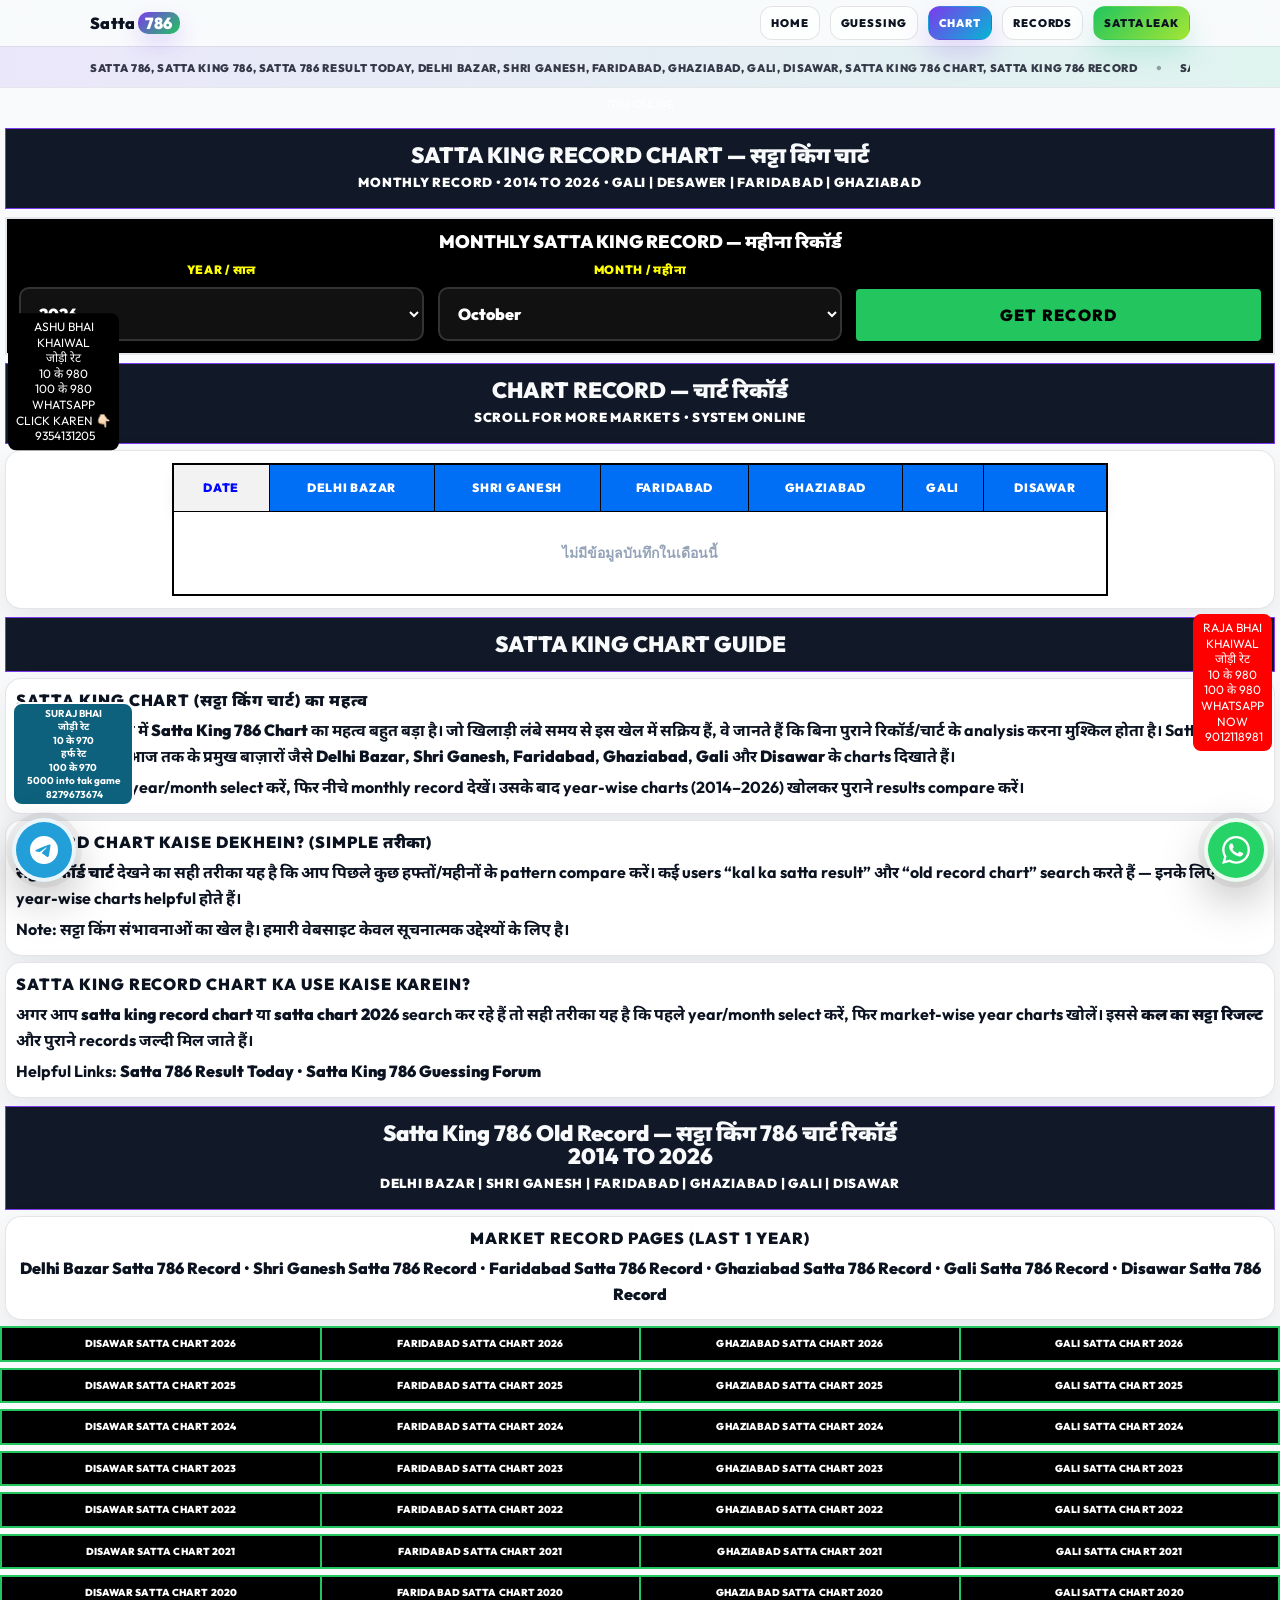
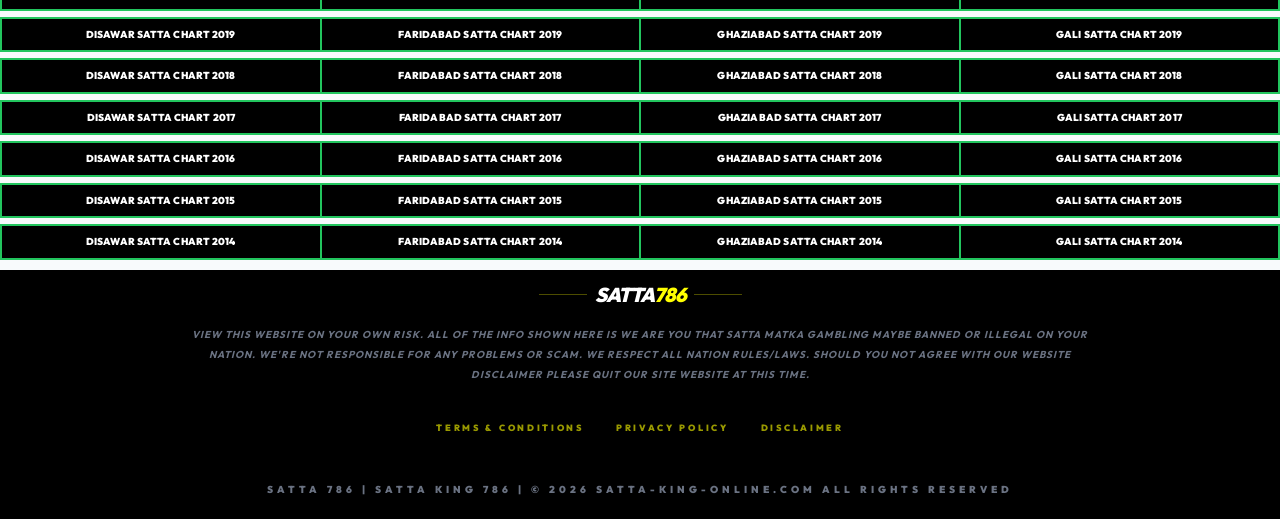
<file: theme/chart/index.html>
<!DOCTYPE html><html lang="hi" class="scroll-smooth"><head><meta charSet="utf-8"/><meta name="viewport" content="width=device-width, initial-scale=1"/><link rel="stylesheet" href="../_next/static/chunks/1_e20jc9n6_7f.css" data-precedence="next"/><link rel="preload" as="script" fetchPriority="low" href="../_next/static/chunks/310vm2bl3xxpt.js"/><script src="../_next/static/chunks/19mx3mg6lkumu.js" async=""></script><script src="../_next/static/chunks/0bma92pht_c97.js" async=""></script><script src="../_next/static/chunks/344n2zhqbh4pn.js" async=""></script><script src="../_next/static/chunks/turbopack-154wuuf6u0_13.js" async=""></script><script src="../_next/static/chunks/3ppir3pkdkt3r.js" async=""></script><script src="../_next/static/chunks/3ku-_wah8k5tl.js" async=""></script><script src="../_next/static/chunks/01kg2ezub3b7f.js" async=""></script><link rel="preload" href="https://fonts.googleapis.com/css2?family=Outfit:wght@300;400;600;800;900&amp;family=Noto+Sans+Devanagari:wght@400;700;900&amp;display=swap" as="style"/><link rel="preload" href="../assets/css/css_3.css" as="style"/><link rel="preload" href="../assets/css/site-theme.css" as="style"/><link rel="preload" href="../assets/css/custom-animations.css" as="style"/><meta name="theme-color" content="#006EF5"/><title>Satta King Record Chart | Satta 786 Chart 2014-2026</title><meta name="description" content="Complete Satta King 786 chart record with monthly and yearly results for Delhi Bazar, Shri Ganesh, Faridabad, Ghaziabad, Gali and Disawar."/><meta name="keywords" content="Satta 786, Satta King 786, Satta 786 result, Satta 786 result today, Satta result 786 today, Satta King 786 live result, Satta King 786 chart, Satta King 786 record, Faridabad Satta 786 result, Ghaziabad Satta 786 result, Gali Satta 786, Disawar Satta 786, Delhi Bazar Satta 786, Shri Ganesh Satta 786, Black Satta King 786"/><meta name="robots" content="index, follow"/><meta name="googlebot" content="index, follow, max-video-preview:-1, max-image-preview:large, max-snippet:-1"/><link rel="canonical" href="index.html"/><meta property="og:title" content="Satta 786 | Satta King 786 | Satta 786 Result Today"/><meta property="og:description" content="Satta 786 fast result today for Delhi Bazar, Shri Ganesh, Faridabad, Ghaziabad, Gali and Disawar with chart and old records."/><meta property="og:url" content="https://www.satta-king-online.com/"/><meta property="og:site_name" content="Satta 786"/><meta property="og:locale" content="hi_IN"/><meta property="og:image" content="https://www.satta-king-online.com/assets/images/favicon.png"/><meta property="og:type" content="website"/><meta name="twitter:card" content="summary_large_image"/><meta name="twitter:title" content="Satta 786 | Satta King 786 | Satta 786 Result Today"/><meta name="twitter:description" content="Satta 786 fast result today for Delhi Bazar, Shri Ganesh, Faridabad, Ghaziabad, Gali and Disawar with chart and old records."/><meta name="twitter:image" content="https://www.satta-king-online.com/assets/images/favicon.png"/><link rel="icon" href="../favicon.ico%3Ffavicon.2vob68tjqpejf.ico" sizes="256x256" type="image/x-icon"/><link rel="icon" href="../assets/images/favicon.png"/><link rel="apple-touch-icon" href="../assets/images/favicon.png"/><link rel="preconnect" href="https://fonts.googleapis.com"/><link rel="preconnect" href="https://fonts.gstatic.com" crossorigin=""/><script id="schema--chart-" type="application/ld+json">{"@context":"https://schema.org","@graph":[{"@type":"Organization","@id":"https://www.satta-king-online.com/#organization","name":"Satta 786","alternateName":["Satta King 786","Satta786","Black Satta King 786"],"url":"https://www.satta-king-online.com","logo":{"@type":"ImageObject","url":"https://www.satta-king-online.com/assets/images/favicon.png","width":256,"height":256},"sameAs":[]},{"@type":"WebSite","@id":"https://www.satta-king-online.com/#website","name":"Satta 786","alternateName":"Satta King 786","url":"https://www.satta-king-online.com","publisher":{"@id":"https://www.satta-king-online.com/#organization"},"inLanguage":["hi","en"]},{"@type":"WebPage","name":"Satta King Record Chart | Satta 786 Chart 2014-2026","description":"Complete Satta King 786 chart record with monthly and yearly results for Delhi Bazar, Shri Ganesh, Faridabad, Ghaziabad, Gali and Disawar.","@id":"https://www.satta-king-online.com/chart#webpage","url":"https://www.satta-king-online.com/chart","isPartOf":{"@id":"https://www.satta-king-online.com/#website"},"about":{"@id":"https://www.satta-king-online.com/#organization"},"inLanguage":["hi","en"]},{"@type":"HowTo","@id":"https://www.satta-king-online.com/chart#howto","name":"How to Check Satta King Record Chart Online","description":"Step-by-step guide to checking monthly and yearly record charts for Delhi Bazar, Shri Ganesh, Faridabad, Ghaziabad, Gali, and Disawar.","step":[{"@type":"HowToStep","name":"Step 1: Open Satta King Chart Page","text":"Visit the official Satta King Record Chart page at https://www.satta-king-online.com/chart"},{"@type":"HowToStep","name":"Step 2: Select Year & Month","text":"Select your preferred Year (2014-2026) and Month from the dropdown filters."},{"@type":"HowToStep","name":"Step 3: Click Get Record","text":"Click the \"GET RECORD\" button to load the full monthly statistics."},{"@type":"HowToStep","name":"Step 4: View Daily Market Results","text":"Check the date-wise rows to see numbers for Delhi Bazar, Shri Ganesh, Faridabad, Ghaziabad, Gali, and Disawar."}]},{"@type":"BreadcrumbList","@id":"https://www.satta-king-online.com/chart#breadcrumb","itemListElement":[{"@type":"ListItem","position":1,"name":"Home","item":"https://www.satta-king-online.com/"},{"@type":"ListItem","position":2,"name":"Record Chart","item":"https://www.satta-king-online.com/chart"}]}]}</script><link href="https://fonts.googleapis.com/css2?family=Outfit:wght@300;400;600;800;900&amp;family=Noto+Sans+Devanagari:wght@400;700;900&amp;display=swap" rel="stylesheet"/><link rel="stylesheet" href="../assets/css/css_3.css"/><link rel="stylesheet" href="../assets/css/site-theme.css"/><link rel="stylesheet" href="../assets/css/custom-animations.css"/><script src="../_next/static/chunks/0cz1d0mv5g_q7.js" noModule=""></script></head><body class="bg-white text-black font-sans overflow-x-hidden"><div hidden=""><!--$--><!--/$--></div><header class="site-header" role="banner"><div class="site-header__inner"><a class="site-brand" title="Satta 786 Home" href="../index.html"><span class="site-brand__mark">Satta</span><span class="site-brand__num">786</span></a><nav class="site-nav" aria-label="Primary navigation"><a class="site-nav__link " href="../index.html">Home</a><a class="site-nav__link " href="../satta-king-gali-satta-disawar-satta/index.html">Guessing</a><a class="site-nav__link is-active" href="index.html">Chart</a><a class="site-nav__link" href="index.html#archive-vault">Records</a><a class="site-nav__cta" href="https://wa.me/919258825697?text=Hello%20Satta786" rel="noopener noreferrer" target="_blank">Satta Leak</a></nav></div><div class="site-ticker" aria-label="Satta 786 updates"><div class="site-ticker__mask"><div class="site-ticker__track"><span class="site-ticker__item">Satta 786, Satta King 786, Satta 786 Result Today, Delhi Bazar, Shri Ganesh, Faridabad, Ghaziabad, Gali, Disawar, Satta King 786 Chart, Satta King 786 Record</span><span class="site-ticker__sep">•</span><span class="site-ticker__item">Satta 786, Satta King 786, Satta 786 Result Today, Delhi Bazar, Shri Ganesh, Faridabad, Ghaziabad, Gali, Disawar, Satta King 786 Chart, Satta King 786 Record</span><span class="site-ticker__sep">•</span><span class="site-ticker__item">Satta 786, Satta King 786, Satta 786 Result Today, Delhi Bazar, Shri Ganesh, Faridabad, Ghaziabad, Gali, Disawar, Satta King 786 Chart, Satta King 786 Record</span></div></div></div></header><div class="site-counter"><div id="sconlineimg" title="Free Online Counter" style="position:relative;display:inline-block;z-index:9999;width:80px;height:21px;cursor:pointer;background-image:url(https://www.satta-king-online.com/chart/&);background-repeat:no-repeat;background-position:0px 0px"><div style="display:inline-block;font-family:Arial, sans-serif;font-size:11px;color:#ffffff;position:absolute;font-weight:normal;width:80px;height:15px;top:0px;left:0px;overflow:hidden;padding:0px;margin:4px 0px 0px;text-align:center;line-height:normal">7022 ONLINE</div></div></div><main><header><div class="result-heading"><a title="Satta King Record Chart" href="index.html">SATTA KING RECORD CHART — सट्टा किंग चार्ट</a><p>MONTHLY RECORD • 2014 TO 2026 • GALI | DESAWER | FARIDABAD | GHAZIABAD</p></div></header><section id="filters"><div class="leakb"><p class="leakajjki white">MONTHLY SATTA KING RECORD — महीना रिकॉर्ड</p><form class="chart-filter-form"><div><label>Year / साल</label><select name="year_select" class="chart-select"><option value="2026" selected="">2026</option><option value="2025">2025</option><option value="2024">2024</option><option value="2023">2023</option><option value="2022">2022</option><option value="2021">2021</option><option value="2020">2020</option><option value="2019">2019</option><option value="2018">2018</option><option value="2017">2017</option><option value="2016">2016</option><option value="2015">2015</option><option value="2014">2014</option></select></div><div><label>Month / महीना</label><select name="month_select" class="chart-select"><option value="01">January</option><option value="02">February</option><option value="03">March</option><option value="04">April</option><option value="05">May</option><option value="06">June</option><option value="07">July</option><option value="08">August</option><option value="09">September</option><option value="10" selected="">October</option><option value="11">November</option><option value="12">December</option></select></div><div><button type="submit" class="buttonb bgyellow chart-submit" name="submit">GET RECORD</button></div></form></div></section><section id="monthly-record"><div class="result-heading"><a title="Monthly Record" href="index.html">CHART RECORD — चार्ट रिकॉर्ड</a><p>SCROLL FOR MORE MARKETS • SYSTEM ONLINE</p></div><div class="seo-box"><div style="overflow:auto"><table class="chart-table"><thead><tr class="shadow-lg"><th class="date-cell w-24">DATE</th><th>DELHI BAZAR</th><th>SHRI GANESH</th><th>FARIDABAD</th><th>GHAZIABAD</th><th>GALI</th><th>DISAWAR</th></tr></thead><tbody class="divide-y divide-white/[0.03]"><tr><td colSpan="7" style="text-align:center;padding:30px;color:#94a3b8">ไม่มีข้อมูลบันทึกในเดือนนี้</td></tr></tbody></table></div></div></section><section id="analysis" style="margin-bottom:0"><div class="result-heading"><a title="Satta King Chart Guide" href="index.html">SATTA KING CHART GUIDE</a></div><div class="seo-box"><h2>Satta King Chart (सट्टा किंग चार्ट) का महत्व</h2><p>सट्टा किंग की दुनिया में <strong>Satta King 786 Chart</strong> का महत्व बहुत बड़ा है। जो खिलाड़ी लंबे समय से इस खेल में सक्रिय हैं, वे जानते हैं कि बिना पुराने रिकॉर्ड/चार्ट के analysis करना मुश्किल होता है। Satta786 पर हम 2014 से लेकर आज तक के प्रमुख बाज़ारों जैसे <strong>Delhi Bazar</strong>, <strong>Shri Ganesh</strong>, <strong>Faridabad</strong>, <strong>Ghaziabad</strong>, <strong>Gali</strong> और <strong>Disawar</strong> के charts दिखाते हैं।</p><p>Tip: पहले ऊपर से year/month select करें, फिर नीचे monthly record देखें। उसके बाद year‑wise charts (2014–2026) खोलकर पुराने results compare करें।</p></div><div class="seo-box"><h2>Record Chart kaise dekhein? (Simple तरीका)</h2><p><strong>सट्टा रिकॉर्ड चार्ट</strong> देखने का सही तरीका यह है कि आप पिछले कुछ हफ्तों/महीनों के pattern compare करें। कई users “kal ka satta result” और “old record chart” search करते हैं — इनके लिए year‑wise charts helpful होते हैं।</p><p>Note: सट्टा किंग संभावनाओं का खेल है। हमारी वेबसाइट केवल सूचनात्मक उद्देश्यों के लिए है।</p></div></section><section id="seo" style="margin-bottom:0"><div class="seo-box"><h2>Satta King Record Chart ka use kaise karein?</h2><p>अगर आप <strong>satta king record chart</strong> या <strong>satta chart 2026</strong> search कर रहे हैं तो सही तरीका यह है कि पहले year/month select करें, फिर market‑wise year charts खोलें। इससे <strong>कल का सट्टा रिजल्ट</strong> और पुराने records जल्दी मिल जाते हैं।</p><p>Helpful Links: <a href="../index.html"><b>Satta 786 Result Today</b></a> • <a href="../guessing/index.html"><b>Satta King 786 Guessing Forum</b></a></p></div></section><section id="archive-vault"><div class="result-heading"><a title="Satta King 786 Record Chart" href="index.html">Satta King 786 Old Record — सट्टा किंग 786 चार्ट रिकॉर्ड <br/>2014 TO 2026</a><p>DELHI BAZAR | SHRI GANESH | FARIDABAD | GHAZIABAD | GALI | DISAWAR</p></div><div class="seo-box" style="text-align:center"><h2>Market Record Pages (Last 1 Year)</h2><p><a href="index.html"><b>Delhi Bazar Satta 786 Record</b></a> •<!-- --> <a href="index.html"><b>Shri Ganesh Satta 786 Record</b></a> •<!-- --> <a href="index.html"><b>Faridabad Satta 786 Record</b></a> •<!-- --> <a href="index.html"><b>Ghaziabad Satta 786 Record</b></a> •<!-- --> <a href="index.html"><b>Gali Satta 786 Record</b></a> •<!-- --> <a href="index.html"><b>Disawar Satta 786 Record</b></a></p></div><table class="hotlink yearline"><tbody><tr><td><a title="Disawar Satta Chart 2026" href="index.html">DISAWAR Satta Chart <!-- -->2026</a></td><td><a title="Faridabad Satta Chart 2026" href="index.html">FARIDABAD Satta Chart <!-- -->2026</a></td><td><a title="Ghaziabad Satta Chart 2026" href="index.html">GHAZIABAD Satta Chart <!-- -->2026</a></td><td><a title="Gali Satta Chart 2026" href="index.html">GALI Satta Chart <!-- -->2026</a></td></tr></tbody></table><table class="hotlink yearline"><tbody><tr><td><a title="Disawar Satta Chart 2025" href="index.html">DISAWAR Satta Chart <!-- -->2025</a></td><td><a title="Faridabad Satta Chart 2025" href="index.html">FARIDABAD Satta Chart <!-- -->2025</a></td><td><a title="Ghaziabad Satta Chart 2025" href="index.html">GHAZIABAD Satta Chart <!-- -->2025</a></td><td><a title="Gali Satta Chart 2025" href="index.html">GALI Satta Chart <!-- -->2025</a></td></tr></tbody></table><table class="hotlink yearline"><tbody><tr><td><a title="Disawar Satta Chart 2024" href="index.html">DISAWAR Satta Chart <!-- -->2024</a></td><td><a title="Faridabad Satta Chart 2024" href="index.html">FARIDABAD Satta Chart <!-- -->2024</a></td><td><a title="Ghaziabad Satta Chart 2024" href="index.html">GHAZIABAD Satta Chart <!-- -->2024</a></td><td><a title="Gali Satta Chart 2024" href="index.html">GALI Satta Chart <!-- -->2024</a></td></tr></tbody></table><table class="hotlink yearline"><tbody><tr><td><a title="Disawar Satta Chart 2023" href="index.html">DISAWAR Satta Chart <!-- -->2023</a></td><td><a title="Faridabad Satta Chart 2023" href="index.html">FARIDABAD Satta Chart <!-- -->2023</a></td><td><a title="Ghaziabad Satta Chart 2023" href="index.html">GHAZIABAD Satta Chart <!-- -->2023</a></td><td><a title="Gali Satta Chart 2023" href="index.html">GALI Satta Chart <!-- -->2023</a></td></tr></tbody></table><table class="hotlink yearline"><tbody><tr><td><a title="Disawar Satta Chart 2022" href="index.html">DISAWAR Satta Chart <!-- -->2022</a></td><td><a title="Faridabad Satta Chart 2022" href="index.html">FARIDABAD Satta Chart <!-- -->2022</a></td><td><a title="Ghaziabad Satta Chart 2022" href="index.html">GHAZIABAD Satta Chart <!-- -->2022</a></td><td><a title="Gali Satta Chart 2022" href="index.html">GALI Satta Chart <!-- -->2022</a></td></tr></tbody></table><table class="hotlink yearline"><tbody><tr><td><a title="Disawar Satta Chart 2021" href="index.html">DISAWAR Satta Chart <!-- -->2021</a></td><td><a title="Faridabad Satta Chart 2021" href="index.html">FARIDABAD Satta Chart <!-- -->2021</a></td><td><a title="Ghaziabad Satta Chart 2021" href="index.html">GHAZIABAD Satta Chart <!-- -->2021</a></td><td><a title="Gali Satta Chart 2021" href="index.html">GALI Satta Chart <!-- -->2021</a></td></tr></tbody></table><table class="hotlink yearline"><tbody><tr><td><a title="Disawar Satta Chart 2020" href="index.html">DISAWAR Satta Chart <!-- -->2020</a></td><td><a title="Faridabad Satta Chart 2020" href="index.html">FARIDABAD Satta Chart <!-- -->2020</a></td><td><a title="Ghaziabad Satta Chart 2020" href="index.html">GHAZIABAD Satta Chart <!-- -->2020</a></td><td><a title="Gali Satta Chart 2020" href="index.html">GALI Satta Chart <!-- -->2020</a></td></tr></tbody></table><table class="hotlink yearline"><tbody><tr><td><a title="Disawar Satta Chart 2019" href="index.html">DISAWAR Satta Chart <!-- -->2019</a></td><td><a title="Faridabad Satta Chart 2019" href="index.html">FARIDABAD Satta Chart <!-- -->2019</a></td><td><a title="Ghaziabad Satta Chart 2019" href="index.html">GHAZIABAD Satta Chart <!-- -->2019</a></td><td><a title="Gali Satta Chart 2019" href="index.html">GALI Satta Chart <!-- -->2019</a></td></tr></tbody></table><table class="hotlink yearline"><tbody><tr><td><a title="Disawar Satta Chart 2018" href="index.html">DISAWAR Satta Chart <!-- -->2018</a></td><td><a title="Faridabad Satta Chart 2018" href="index.html">FARIDABAD Satta Chart <!-- -->2018</a></td><td><a title="Ghaziabad Satta Chart 2018" href="index.html">GHAZIABAD Satta Chart <!-- -->2018</a></td><td><a title="Gali Satta Chart 2018" href="index.html">GALI Satta Chart <!-- -->2018</a></td></tr></tbody></table><table class="hotlink yearline"><tbody><tr><td><a title="Disawar Satta Chart 2017" href="index.html">DISAWAR Satta Chart <!-- -->2017</a></td><td><a title="Faridabad Satta Chart 2017" href="index.html">FARIDABAD Satta Chart <!-- -->2017</a></td><td><a title="Ghaziabad Satta Chart 2017" href="index.html">GHAZIABAD Satta Chart <!-- -->2017</a></td><td><a title="Gali Satta Chart 2017" href="index.html">GALI Satta Chart <!-- -->2017</a></td></tr></tbody></table><table class="hotlink yearline"><tbody><tr><td><a title="Disawar Satta Chart 2016" href="index.html">DISAWAR Satta Chart <!-- -->2016</a></td><td><a title="Faridabad Satta Chart 2016" href="index.html">FARIDABAD Satta Chart <!-- -->2016</a></td><td><a title="Ghaziabad Satta Chart 2016" href="index.html">GHAZIABAD Satta Chart <!-- -->2016</a></td><td><a title="Gali Satta Chart 2016" href="index.html">GALI Satta Chart <!-- -->2016</a></td></tr></tbody></table><table class="hotlink yearline"><tbody><tr><td><a title="Disawar Satta Chart 2015" href="index.html">DISAWAR Satta Chart <!-- -->2015</a></td><td><a title="Faridabad Satta Chart 2015" href="index.html">FARIDABAD Satta Chart <!-- -->2015</a></td><td><a title="Ghaziabad Satta Chart 2015" href="index.html">GHAZIABAD Satta Chart <!-- -->2015</a></td><td><a title="Gali Satta Chart 2015" href="index.html">GALI Satta Chart <!-- -->2015</a></td></tr></tbody></table><table class="hotlink yearline"><tbody><tr><td><a title="Disawar Satta Chart 2014" href="index.html">DISAWAR Satta Chart <!-- -->2014</a></td><td><a title="Faridabad Satta Chart 2014" href="index.html">FARIDABAD Satta Chart <!-- -->2014</a></td><td><a title="Ghaziabad Satta Chart 2014" href="index.html">GHAZIABAD Satta Chart <!-- -->2014</a></td><td><a title="Gali Satta Chart 2014" href="index.html">GALI Satta Chart <!-- -->2014</a></td></tr></tbody></table></section><!--$--><!--/$--></main><footer class="px-6 py-12 bg-black text-white border-t border-black/10 relative z-10 mt-20" style="text-align:center"><div class="max-w-7xl mx-auto text-center space-y-8"><div class="flex items-center justify-center gap-2 mb-4"><span class="w-12 h-[1px] bg-brand-400/30"></span><span class="text-xl font-black text-white italic tracking-tighter uppercase">SATTA<span class="text-brand-400">786</span></span><span class="w-12 h-[1px] bg-brand-400/30"></span></div><div class="max-w-4xl mx-auto text-[10px] font-bold text-gray-500 uppercase tracking-widest leading-loose italic">View This WebSite On Your Own Risk. All Of The info Shown Here Is We Are You That Satta Matka Gambling Maybe Banned or Illegal On Your Nation. We&#x27;re Not Responsible For Any Problems or Scam. We Respect All Nation Rules/Laws. Should You Not Agree With Our Website Disclaimer Please Quit Our Site Website at This Time.</div><div class="flex flex-wrap items-center justify-center gap-x-8 gap-y-4 text-[9px] font-black uppercase tracking-[0.3em] text-brand-400/60 mb-10"><a class="hover:text-brand-400 transition-colors" href="../terms-and-conditions/index.html">Terms &amp; Conditions</a><a class="hover:text-brand-400 transition-colors" href="../privacy-policy/index.html">Privacy Policy</a><a class="hover:text-brand-400 transition-colors" href="../disclaimer/index.html">Disclaimer</a></div><p class="text-[10px] font-black uppercase tracking-[0.4em] text-gray-500">Satta 786 | Satta King 786 | © 2026 satta-king-online.com All Rights Reserved</p></div></footer><a class="playButtonLeft " target="_blank" rel="noopener noreferrer" title="satta king" href="https://wa.me/919354131205" aria-label="Ashu Bhai WhatsApp"><span>ASHU BHAI<br/>KHAIWAL<br/>जोड़ी रेट<br/>10 के 980<br/>100 के 980<br/>WHATSAPP<br/>CLICK KAREN 👇🏻<br/> 9354131205</span></a><a class="playButton2 " target="_blank" rel="noopener noreferrer" title="satta king" href="https://wa.me/+918279673674" aria-label="Suraj Bhai WhatsApp"><span>SURAJ BHAI<br/>जोड़ी रेट<br/>10 के 970<br/>हर्फ रेट<br/>100 के 970<br/>5000 into tak game<br/> 8279673674</span></a><a class="playButtonRight " target="_blank" rel="noopener noreferrer" title="satta king" href="https://wa.me/+919012118981" aria-label="Raja Bhai WhatsApp"><span>RAJA BHAI<br/>KHAIWAL<br/>जोड़ी रेट<br/>10 के 980<br/>100 के 980<br/>WHATSAPP<br/>NOW<br/> 9012118981</span></a><a href="https://t.me/+JIJNYLNuHqQ3ZmRl" target="_blank" rel="noopener noreferrer" class="sticky-social sticky-social--telegram " aria-label="Telegram"><svg viewBox="0 0 24 24"><path d="M11.944 0A12 12 0 0 0 0 12a12 12 0 0 0 12 12 12 12 0 0 0 12-12A12 12 0 0 0 11.944 0zm4.962 7.224c.1-.002.321.023.465.14a.506.506 0 0 1 .171.325c.016.093.036.306.02.472-.18 1.898-.962 6.502-1.36 8.627-.168.9-.499 1.201-.82 1.23-.696.065-1.225-.46-1.9-.902-1.056-.693-1.653-1.124-2.678-1.8-1.185-.78-.417-1.21.258-1.91.177-.184 3.247-2.977 3.307-3.23.007-.032.014-.15-.056-.212s-.174-.041-.249-.024c-.106.024-1.793 1.14-5.061 3.345-.48.33-.913.49-1.302.48-.428-.008-1.252-.241-1.865-.44-.752-.245-1.349-.374-1.297-.789.027-.216.325-.437.893-.663 3.498-1.524 5.83-2.529 6.998-3.014 3.332-1.386 4.025-1.627 4.476-1.635z"></path></svg></a><a href="https://wa.me/919518868813" target="_blank" rel="noopener noreferrer" class="sticky-social sticky-social--whatsapp " aria-label="WhatsApp"><svg viewBox="0 0 24 24"><path d="M.057 24l1.687-6.163c-1.041-1.804-1.588-3.849-1.587-5.946.003-6.556 5.338-11.891 11.893-11.891 3.181.001 6.167 1.24 8.413 3.488 2.245 2.248 3.481 5.236 3.48 8.414-.003 6.557-5.338 11.892-11.893 11.892-1.99-.001-3.951-.5-5.688-1.448l-6.305 1.654zm6.597-3.807c1.676.995 3.276 1.591 5.392 1.592 5.448 0 9.886-4.434 9.889-9.885.002-5.462-4.415-9.89-9.881-9.892-5.452 0-9.887 4.434-9.889 9.884-.001 2.225.651 3.891 1.746 5.634l-.999 3.648 3.742-.981zm11.387-5.464c-.074-.124-.272-.198-.57-.347-.297-.149-1.758-.868-2.031-.967-.272-.099-.47-.149-.669.149-.198.297-.768.967-.941 1.165-.173.198-.347.223-.644.074-.297-.149-1.255-.463-2.39-1.475-.883-.788-1.48-1.761-1.653-2.059-.173-.297-.018-.458.13-.606.134-.133.297-.347.446-.521.151-.172.2-.296.3-.495.099-.198.05-.372-.025-.521-.075-.148-.669-1.611-.916-2.206-.242-.579-.487-.501-.669-.51l-.57-.01c-.198 0-.52.074-.792.372-.272.297-1.04 1.016-1.04 2.479 0 1.462 1.065 2.875 1.213 3.074.149.198 2.095 3.2 5.076 4.487.709.306 1.263.489 1.694.626.712.226 1.36.194 1.872.118.571-.085 1.758-.719 2.006-1.413.248-.695.248-1.29.173-1.414z"></path></svg></a><script src="../_next/static/chunks/310vm2bl3xxpt.js" id="_R_" async=""></script><script>(self.__next_f=self.__next_f||[]).push([0])</script><script>self.__next_f.push([1,"1:\"$Sreact.fragment\"\n2:I[94965,[\"/_next/static/chunks/3ppir3pkdkt3r.js\"],\"default\"]\n3:I[78933,[\"/_next/static/chunks/3ppir3pkdkt3r.js\"],\"default\"]\n4:I[39756,[\"/_next/static/chunks/3ppir3pkdkt3r.js\"],\"default\"]\n5:I[37457,[\"/_next/static/chunks/3ppir3pkdkt3r.js\"],\"default\"]\n6:I[22016,[\"/_next/static/chunks/3ppir3pkdkt3r.js\",\"/_next/static/chunks/3ku-_wah8k5tl.js\",\"/_next/static/chunks/01kg2ezub3b7f.js\"],\"\"]\n7:I[40238,[\"/_next/static/chunks/3ppir3pkdkt3r.js\"],\"default\"]\nd:I[68027,[\"/_next/static/chunks/3ppir3pkdkt3r.js\"],\"default\",1]\n:HL[\"/_next/static/chunks/1_e20jc9n6_7f.css\",\"style\"]\n:HL[\"https://fonts.googleapis.com/css2?family=Outfit:wght@300;400;600;800;900\u0026family=Noto+Sans+Devanagari:wght@400;700;900\u0026display=swap\",\"style\"]\n:HL[\"/assets/css/css_3.css\",\"style\"]\n:HL[\"/assets/css/site-theme.css\",\"style\"]\n:HL[\"/assets/css/custom-animations.css\",\"style\"]\nb:X\n0:{\"P\":null,\"c\":[\"\",\"chart\",\"\"],\"q\":\"\",\"i\":false,\"f\":[[[\"\",{\"children\":[\"chart\",{\"children\":[\"__PAGE__\",{},\"$undefined\",\"$undefined\",4608]},\"$undefined\",\"$undefined\",4608]},\"$undefined\",\"$undefined\",4624],[[\"$\",\"$1\",\"c\",{\"children\":[[[\"$\",\"link\",\"0\",{\"rel\":\"stylesheet\",\"href\":\"/_next/static/chunks/1_e20jc9n6_7f.css\",\"precedence\":\"next\",\"crossOrigin\":\"$undefined\",\"nonce\":\"$undefined\"}],[\"$\",\"script\",\"script-0\",{\"src\":\"/_next/static/chunks/3ppir3pkdkt3r.js\",\"async\":true,\"nonce\":\"$undefined\"}]],[\"$\",\"html\",null,{\"lang\":\"hi\",\"className\":\"scroll-smooth\",\"children\":[[\"$\",\"head\",null,{\"children\":[[\"$\",\"$L2\",null,{}],[\"$\",\"link\",null,{\"rel\":\"preconnect\",\"href\":\"https://fonts.googleapis.com\"}],[\"$\",\"link\",null,{\"rel\":\"preconnect\",\"href\":\"https://fonts.gstatic.com\",\"crossOrigin\":\"\"}],[\"$\",\"link\",null,{\"href\":\"https://fonts.googleapis.com/css2?family=Outfit:wght@300;400;600;800;900\u0026family=Noto+Sans+Devanagari:wght@400;700;900\u0026display=swap\",\"rel\":\"stylesheet\"}],[\"$\",\"link\",null,{\"rel\":\"stylesheet\",\"href\":\"/assets/css/css_3.css\"}],[\"$\",\"link\",null,{\"rel\":\"stylesheet\",\"href\":\"/assets/css/site-theme.css\"}],[\"$\",\"link\",null,{\"rel\":\"stylesheet\",\"href\":\"/assets/css/custom-animations.css\"}]]}],[\"$\",\"body\",null,{\"className\":\"bg-white text-black font-sans overflow-x-hidden\",\"suppressHydrationWarning\":true,\"children\":[[\"$\",\"$L3\",null,{}],[\"$\",\"main\",null,{\"children\":[\"$\",\"$L4\",null,{\"parallelRouterKey\":\"children\",\"error\":\"$undefined\",\"errorStyles\":\"$undefined\",\"errorScripts\":\"$undefined\",\"template\":[\"$\",\"$L5\",null,{}],\"templateStyles\":\"$undefined\",\"templateScripts\":\"$undefined\",\"notFound\":[[\"$\",\"div\",null,{\"style\":{\"maxWidth\":\"700px\",\"margin\":\"60px auto\",\"padding\":\"0 20px\",\"textAlign\":\"center\"},\"children\":[[\"$\",\"div\",null,{\"className\":\"result-heading\",\"children\":[[\"$\",\"span\",null,{\"style\":{\"fontSize\":\"32px\",\"fontWeight\":\"bold\",\"color\":\"red\"},\"children\":\"404\"}],[\"$\",\"p\",null,{\"style\":{\"marginTop\":\"8px\",\"fontSize\":\"18px\",\"fontWeight\":\"bold\"},\"children\":\"PAGE NOT FOUND — पेज नहीं मिला\"}]]}],[\"$\",\"div\",null,{\"className\":\"seo-box\",\"style\":{\"margin\":\"30px 0\",\"padding\":\"24px\"},\"children\":[[\"$\",\"p\",null,{\"style\":{\"fontSize\":\"15px\",\"lineHeight\":\"1.6\"},\"children\":\"The page you are looking for might have been removed, had its name changed, or is temporarily unavailable.\"}],[\"$\",\"p\",null,{\"style\":{\"fontSize\":\"14px\",\"color\":\"#666\",\"marginTop\":\"10px\"},\"children\":\"जिस पेज को आप ढूंढ रहे हैं वह हटा दिया गया हो सकता है या इसका लिंक बदल गया है।\"}],[\"$\",\"div\",null,{\"style\":{\"display\":\"flex\",\"gap\":\"12px\",\"justifyContent\":\"center\",\"flexWrap\":\"wrap\",\"marginTop\":\"20px\"},\"children\":[[\"$\",\"$L6\",null,{\"href\":\"/\",\"children\":[\"$\",\"button\",null,{\"className\":\"buttonb bgyellow\",\"style\":{\"cursor\":\"pointer\"},\"children\":\"Home Page\"}]}],[\"$\",\"$L6\",null,{\"href\":\"/chart\",\"children\":[\"$\",\"button\",null,{\"className\":\"buttonb bgblue\",\"style\":{\"cursor\":\"pointer\"},\"children\":\"Record Chart\"}]}],[\"$\",\"$L6\",null,{\"href\":\"/satta-king-gali-satta-disawar-satta\",\"children\":[\"$\",\"button\",null,{\"className\":\"buttonb bgblue\",\"style\":{\"cursor\":\"pointer\"},\"children\":\"Guessing Forum\"}]}]]}]]}]]}],[]],\"forbidden\":\"$undefined\",\"unauthorized\":\"$undefined\"}]}],[\"$\",\"$L7\",null,{}],[\"$\",\"a\",null,{\"className\":\"playButtonLeft \",\"style\":\"$undefined\",\"target\":\"_blank\",\"rel\":\"noopener noreferrer\",\"title\":\"satta king\",\"href\":\"https://wa.me/919354131205\",\"aria-label\":\"Ashu Bhai WhatsApp\",\"children\":[\"$\",\"span\",null,{\"children\":[\"ASHU BHAI\",[\"$\",\"br\",null,{}],\"KHAIWAL\",[\"$\",\"br\",null,{}],\"जोड़ी रेट\",[\"$\",\"br\",null,{}],\"10 के 980\",[\"$\",\"br\",null,{}],\"100 के 980\",[\"$\",\"br\",null,{}],\"WHATSAPP\",[\"$\",\"br\",null,{}],\"CLICK KAREN 👇🏻\",[\"$\",\"br\",null,{}],\" 9354131205\"]}]}],[\"$\",\"a\",null,{\"className\":\"playButton2 \",\"style\":\"$undefined\",\"target\":\"_blank\",\"rel\":\"noopener noreferrer\",\"title\":\"satta king\",\"href\":\"https://wa.me/+918279673674\",\"aria-label\":\"Suraj Bhai WhatsApp\",\"children\":[\"$\",\"span\",null,{\"children\":[\"SURAJ BHAI\",[\"$\",\"br\",null,{}],\"जोड़ी रेट\",[\"$\",\"br\",null,{}],\"10 के 970\",[\"$\",\"br\",null,{}],\"हर्फ रेट\",[\"$\",\"br\",null,{}],\"100 के 970\",[\"$\",\"br\",null,{}],\"5000 into tak game\",[\"$\",\"br\",null,{}],\" 8279673674\"]}]}],[\"$\",\"a\",null,{\"className\":\"playButtonRight \",\"style\":\"$undefined\",\"target\":\"_blank\",\"rel\":\"noopener noreferrer\",\"title\":\"satta king\",\"href\":\"https://wa.me/+919012118981\",\"aria-label\":\"Raja Bhai WhatsApp\",\"children\":[\"$\",\"span\",null,{\"children\":[\"RAJA BHAI\",[\"$\",\"br\",null,{}],\"KHAIWAL\",[\"$\",\"br\",null,{}],\"जोड़ी रेट\",[\"$\",\"br\",null,{}],\"10 के 980\",[\"$\",\"br\",null,{}],\"100 के 980\",[\"$\",\"br\",null,{}],\"WHATSAPP\",[\"$\",\"br\",null,{}],\"NOW\",[\"$\",\"br\",null,{}],\" 9012118981\"]}]}],[\"$\",\"a\",null,{\"href\":\"https://t.me/+JIJNYLNuHqQ3ZmRl\",\"target\":\"_blank\",\"rel\":\"noopener noreferrer\",\"className\":\"sticky-social sticky-social--telegram \",\"style\":\"$undefined\",\"aria-label\":\"Telegram\",\"children\":[\"$\",\"svg\",null,{\"viewBox\":\"0 0 24 24\",\"children\":[\"$\",\"path\",null,{\"d\":\"M11.944 0A12 12 0 0 0 0 12a12 12 0 0 0 12 12 12 12 0 0 0 12-12A12 12 0 0 0 11.944 0zm4.962 7.224c.1-.002.321.023.465.14a.506.506 0 0 1 .171.325c.016.093.036.306.02.472-.18 1.898-.962 6.502-1.36 8.627-.168.9-.499 1.201-.82 1.23-.696.065-1.225-.46-1.9-.902-1.056-.693-1.653-1.124-2.678-1.8-1.185-.78-.417-1.21.258-1.91.177-.184 3.247-2.977 3.307-3.23.007-.032.014-.15-.056-.212s-.174-.041-.249-.024c-.106.024-1.793 1.14-5.061 3.345-.48.33-.913.49-1.302.48-.428-.008-1.252-.241-1.865-.44-.752-.245-1.349-.374-1.297-.789.027-.216.325-.437.893-.663 3.498-1.524 5.83-2.529 6.998-3.014 3.332-1.386 4.025-1.627 4.476-1.635z\"}]}]}],\"$L8\"]}]]}]]}],{\"children\":[\"$L9\",{\"children\":[\"$La\",{},null,false,null]},null,false,\"$b\"]},null,false,null],\"$Lc\",false]],\"m\":\"$undefined\",\"G\":[\"$d\",[\"$Le\"]],\"S\":true,\"h\":null,\"r\":\"$undefined\",\"s\":\"$undefined\",\"a\":\"$undefined\",\"l\":\"$undefined\",\"p\":\"$undefined\",\"d\":\"$undefined\",\"b\":\"xBbEXDlc6oMv1K7msIiZu\"}\n11:I[97367,[\"/_next/static/chunks/3ppir3pkdkt3r.js\"],\"OutletBoundary\"]\n12:\"$Sreact.suspense\"\n14:I[97367,[\"/_next/static/chunks/3ppir3pkdkt3r.js\"],\"ViewportBoundary\"]\n16:I[97367,[\"/_next/static/chunks/3ppir3pkdkt3r.js\"],\"MetadataBoundary\"]\nf:T436,M.057 24l1.687-6.163c-1.041-1.804-1.588-3.849-1.587-5.946.003-6.556 5.338-11.891 11.893-11.891 3.181.001 6.167 1.24 8.413 3.488 2.245 2.248 3.481 5.236 3.48 8.414-.003 6.557-5.338 11.892-11.893 11.892-1.99-.001-3.951-.5-5.688-1.448l-6.305 1.654zm6.597-3.807c1.676.995 3.276 1.591 5.392 1.592 5.448 0 9.886-4.434 9.889-9.885.002-5.462-4.415-9.89-9.881-9.892-5.452 0-9.887 4.434-9.889 9.884-.001 2.225.651 3.891 1.746 5.634l-.999 3.648 3.742-.981zm11.387-5.464c-.074-.124-.272-.198-.57-.347-.297-.149-1.758-.868-2.031-.967-.272-.099-.47-.149-.669.149-.198.297-.768.967-.941 1.165-.173.198-.347.223-.644.074-.297-.149-1.255-.463-2.39-1.475-.883-.788-1.48-1.761-1.653-2.059-.173-.297-.018-.458.13-.606.134-.133.297-.347.446-.521.151-.172.2-.296.3-.495.099-.198.05-.372-.025-.521-.075-.148-.669-1.611-.916-2.206-.242-.579-.487-.501-.669-.51l-.57-.01c-.198 0-.52.074-.792.372-.272.297-1.04 1.016-1.04 2.479 0 1.462 1.065 2.875 1.213 3.074.149.198 2.095 3.2 5.076 4.487.709.306 1.263.489 1.694.626.712.226 1.36.194 1.872.118.571-.085 1.758-.719 2.006-1.413.248-.695.248-1.29.173-1.414z8:[\"$\",\"a\",null,{\"href\":\"https://wa.me/919518868813\",\"target\":\"_blank\",\"rel\":\"noopener noreferrer\",\"className\":\"sticky-social sticky-social--whatsapp \",\"style\":\"$undefined\",\"aria-label\":\"WhatsApp\",\"children\":[\"$\",\"svg\",null,{\"viewBox\":\"0 0 24 24\",\"children\":[\"$\",\"path\",null,{\"d\":\"$f\"}]}]}]\n9:[\"$\",\"$1\",\"c\",{\"children\":[null,[\"$\",\"$L4\",null,{\"parallelRouterKey\":\"children\",\"error\":\"$undefined\",\"errorStyles\":\"$undefined\",\"errorScripts\":\"$undefined\",\"template\":[\"$\",\"$L5\",null,{}],\"templateStyles\":\"$undefined\",\"templateScripts\":\"$undefined\",\"notFound\":\"$undefined\",\"forbidden\":\"$undefined\",\"unauthorized\":\"$undefined\"}]]}]\na:[\"$\",\"$1\",\"c\",{\"children\":[\"$L10\",[[\"$\",\"script\",\"script-0\",{\"src\":\"/_next/static/chunks/3ku-_wah8k5tl.js\",\"async\":true,\"nonce\":\"$undefined\"}],[\"$\",\"script\",\"script-1\",{\"src\":\"/_next/static/chunks/01kg2ezub3b7f.js\",\"async\":true,\"nonce\":\"$undefined\"}]],[\"$\",\"$L11\",null,{\"children\":[\"$\",\"$12\",null,{\"name\":\"Next.MetadataOutlet\",\"children\":\"$@13\"}]}]]}]\nc:[\"$\",\"$1\",\"h\",{\"children\":[null,[\"$\",\"$L14\",null,{\"children\":\"$L15\"}],[\"$\",\"div\",null,{\"hidden\":true,\"children\":[\"$\",\"$L16\",null,{\"children\":[\"$\",\"$12\",null,{\"name\":\"Next.Metadata\",\"children\":\"$L17\"}]}]}],null]}]\ne:[\"$\",\"link\",\"0\",{\"rel\":\"stylesheet\",\"href\":\"/_next/static/chunks/1_e20jc9n6_7f.css\",\"precedence\":\"next\",\"crossOrigin\":\"$undefined\",\"nonce\":\"$undefined\"}]\nb:C\n15:[[\"$\",\"meta\",\"0\",{\"charSet\":\"utf-8\"}],[\"$\",\"meta\",\"1\",{\"name\":\"viewport\",\"content\":\"width=device-width, initial-scale=1\"}],[\"$\",\"meta\",\"2\",{\"name\":\"theme-color\",\"content\":\"#006EF5\"}]]\n18:I[27201,[\"/_next/static/chunks/3ppir3pkdkt3r.js\"],\"IconMark\"]\n13:null\n17:[[\"$\",\"title\",\"0\",{\"children\":\"Satta King Record Chart | Satta 786 Chart 2014-2026\"}],[\"$\",\"meta\",\"1\",{\"name\":\"description\",\"content\":\"Complete Satta King 786 chart record with monthly and yearly results for Delhi Bazar, Shri Ganesh, Faridabad, Ghaziabad, Gali and Disawar.\"}],[\"$\",\"meta\",\"2\",{\"name\":\"keywords\",\"content\":\"Satta 786, Satta King 786, Satta 786 result, Satta 786 result today, Satta result 786 today, Satta King 786 live result, Satta King 786 chart, Satta King 786 record, Faridabad Satta 786 result, Ghaziabad Satta 786 result, Gali Satta 786, Disawar Satta 786, Delhi Bazar Satta 786, Shri Ganesh Satta 786, Black Satta King 786\"}],[\"$\",\"meta\",\"3\",{\"name\":\"robots\",\"content\":\"index, follow\"}],[\"$\",\"meta\",\"4\",{\"name\":\"googlebot\",\"content\":\"index, follow, max-video-preview:-1, max-image-preview:large, max-snippet:-1\"}],[\"$\",\"link\",\"5\",{\"rel\":\"canonical\",\"href\":\"https://www.satta-king-online.com/chart/\"}],[\"$\",\"meta\",\"6\",{\"property\":\"og:title\",\"content\":\"Satta 786 | Satta King 786 | Satta 786 Result Today\"}],[\"$\",\"meta\",\"7\",{\"property\":\"og:description\",\"content\":\"Satta 786 fast result today for Delhi Bazar, Shri Ganesh, Faridabad, Ghaziabad, Gali and Disawar with chart and old records.\"}],[\"$\",\"meta\",\"8\",{\"property\":\"og:url\",\"content\":\"https://www.satta-king-online.com/\"}],[\"$\",\"meta\",\"9\",{\"property\":\"og:site_name\",\"content\":\"Satta 786\"}],[\"$\",\"meta\",\"10\",{\"property\":\"og:locale\",\"content\":\"hi_IN\"}],[\"$\",\"meta\",\"11\",{\"property\":\"og:image\",\"content\":\"https://www.satta-king-online.com/assets/images/favicon.png\"}],[\"$\",\"meta\",\"12\",{\"property\":\"og:type\",\"content\":\"website\"}],[\"$\",\"meta\",\"13\",{\"name\":\"twitter:card\",\"content\":\"summary_large_image\"}],[\"$\",\"meta\",\"14\",{\"name\":\"twitter:title\",\"content\":\"Satta 786 | Satta King 786 | Satta 786 Result Today\"}],[\"$\",\"meta\",\"15\",{\"name\":\"twitter:description\",\"content\":\"Satta 786 fast result today for Delhi Bazar, Shri Ganesh, Faridabad, Ghaziabad, Gali and Disawar with chart and old records.\"}],[\"$\",\"meta\",\"16\",{\"name\":\"twitter:image\",\"content\":\"https://www.satta-king-online.com/assets/images/favicon.png\"}],[\"$\",\"link\",\"17\",{\"rel\":\"icon\",\"href\":\"/favicon.ico?favicon.2vob68tjqpejf.ico\",\"sizes\":\"256x256\",\"type\":\"image/x-icon\"}],[\"$\",\"link\",\"18\",{\"rel\":\"icon\",\"href\":\"/assets/images/favicon.png\"}],[\"$\",\"link\",\"19\",{\"rel\":\"apple-touch-icon\",\"href\":\"/assets/images/favicon.png\"}],[\"$\",\"$L18\",\"20\",{}]]\n"])</script><script>self.__next_f.push([1,"19:I[45780,[\"/_next/static/chunks/3ppir3pkdkt3r.js\",\"/_next/static/chunks/3ku-_wah8k5tl.js\",\"/_next/static/chunks/01kg2ezub3b7f.js\"],\"default\"]\n10:[[\"$\",\"header\",null,{\"children\":[\"$\",\"div\",null,{\"className\":\"result-heading\",\"children\":[[\"$\",\"$L6\",null,{\"href\":\"/chart\",\"title\":\"Satta King Record Chart\",\"children\":\"SATTA KING RECORD CHART — सट्टा किंग चार्ट\"}],[\"$\",\"p\",null,{\"children\":\"MONTHLY RECORD • 2014 TO 2026 • GALI | DESAWER | FARIDABAD | GHAZIABAD\"}]]}]}],[\"$\",\"$L19\",null,{\"initialRecords\":[],\"currentYear\":\"2026\",\"currentMonth\":\"10\",\"years\":[2026,2025,2024,2023,2022,2021,2020,2019,2018,2017,2016,2015,2014],\"months\":[{\"value\":\"01\",\"name\":\"January\"},{\"value\":\"02\",\"name\":\"February\"},{\"value\":\"03\",\"name\":\"March\"},{\"value\":\"04\",\"name\":\"April\"},{\"value\":\"05\",\"name\":\"May\"},{\"value\":\"06\",\"name\":\"June\"},{\"value\":\"07\",\"name\":\"July\"},{\"value\":\"08\",\"name\":\"August\"},{\"value\":\"09\",\"name\":\"September\"},{\"value\":\"10\",\"name\":\"October\"},{\"value\":\"11\",\"name\":\"November\"},{\"value\":\"12\",\"name\":\"December\"}]}],[\"$\",\"section\",null,{\"id\":\"analysis\",\"style\":{\"marginBottom\":0},\"children\":[[\"$\",\"div\",null,{\"className\":\"result-heading\",\"children\":[\"$\",\"$L6\",null,{\"href\":\"/chart\",\"title\":\"Satta King Chart Guide\",\"children\":\"SATTA KING CHART GUIDE\"}]}],[\"$\",\"div\",null,{\"className\":\"seo-box\",\"children\":[[\"$\",\"h2\",null,{\"children\":\"Satta King Chart (सट्टा किंग चार्ट) का महत्व\"}],[\"$\",\"p\",null,{\"children\":[\"सट्टा किंग की दुनिया में \",[\"$\",\"strong\",null,{\"children\":\"Satta King 786 Chart\"}],\" का महत्व बहुत बड़ा है। जो खिलाड़ी लंबे समय से इस खेल में सक्रिय हैं, वे जानते हैं कि बिना पुराने रिकॉर्ड/चार्ट के analysis करना मुश्किल होता है। Satta786 पर हम 2014 से लेकर आज तक के प्रमुख बाज़ारों जैसे \",[\"$\",\"strong\",null,{\"children\":\"Delhi Bazar\"}],\", \",[\"$\",\"strong\",null,{\"children\":\"Shri Ganesh\"}],\", \",[\"$\",\"strong\",null,{\"children\":\"Faridabad\"}],\", \",[\"$\",\"strong\",null,{\"children\":\"Ghaziabad\"}],\", \",[\"$\",\"strong\",null,{\"children\":\"Gali\"}],\" और \",[\"$\",\"strong\",null,{\"children\":\"Disawar\"}],\" के charts दिखाते हैं।\"]}],[\"$\",\"p\",null,{\"children\":\"Tip: पहले ऊपर से year/month select करें, फिर नीचे monthly record देखें। उसके बाद year‑wise charts (2014–2026) खोलकर पुराने results compare करें।\"}]]}],[\"$\",\"div\",null,{\"className\":\"seo-box\",\"children\":[[\"$\",\"h2\",null,{\"children\":\"Record Chart kaise dekhein? (Simple तरीका)\"}],[\"$\",\"p\",null,{\"children\":[[\"$\",\"strong\",null,{\"children\":\"सट्टा रिकॉर्ड चार्ट\"}],\" देखने का सही तरीका यह है कि आप पिछले कुछ हफ्तों/महीनों के pattern compare करें। कई users “kal ka satta result” और “old record chart” search करते हैं — इनके लिए year‑wise charts helpful होते हैं।\"]}],[\"$\",\"p\",null,{\"children\":\"Note: सट्टा किंग संभावनाओं का खेल है। हमारी वेबसाइट केवल सूचनात्मक उद्देश्यों के लिए है।\"}]]}]]}],[\"$\",\"section\",null,{\"id\":\"seo\",\"style\":{\"marginBottom\":0},\"children\":[\"$\",\"div\",null,{\"className\":\"seo-box\",\"children\":[[\"$\",\"h2\",null,{\"children\":\"Satta King Record Chart ka use kaise karein?\"}],[\"$\",\"p\",null,{\"children\":[\"अगर आप \",[\"$\",\"strong\",null,{\"children\":\"satta king record chart\"}],\" या \",[\"$\",\"strong\",null,{\"children\":\"satta chart 2026\"}],\" search कर रहे हैं तो सही तरीका यह है कि पहले year/month select करें, फिर market‑wise year charts खोलें। इससे \",[\"$\",\"strong\",null,{\"children\":\"कल का सट्टा रिजल्ट\"}],\" और पुराने records जल्दी मिल जाते हैं।\"]}],[\"$\",\"p\",null,{\"children\":[\"Helpful Links: \",[\"$\",\"$L6\",null,{\"href\":\"/\",\"children\":[\"$\",\"b\",null,{\"children\":\"Satta 786 Result Today\"}]}],\" • \",[\"$\",\"$L6\",null,{\"href\":\"/guessing\",\"children\":[\"$\",\"b\",null,{\"children\":\"Satta King 786 Guessing Forum\"}]}]]}]]}]}],[\"$\",\"section\",null,{\"id\":\"archive-vault\",\"children\":[[\"$\",\"div\",null,{\"className\":\"result-heading\",\"children\":[[\"$\",\"$L6\",null,{\"href\":\"/chart\",\"title\":\"Satta King 786 Record Chart\",\"children\":[\"Satta King 786 Old Record — सट्टा किंग 786 चार्ट रिकॉर्ड \",[\"$\",\"br\",null,{}],\"2014 TO 2026\"]}],[\"$\",\"p\",null,{\"children\":\"DELHI BAZAR | SHRI GANESH | FARIDABAD | GHAZIABAD | GALI | DISAWAR\"}]]}],[\"$\",\"div\",null,{\"className\":\"seo-box\",\"style\":{\"textAlign\":\"center\"},\"children\":[[\"$\",\"h2\",null,{\"children\":\"Market Record Pages (Last 1 Year)\"}],[\"$\",\"p\",null,{\"children\":[[\"$\",\"$L6\",null,{\"href\":\"/chart\",\"children\":[\"$\",\"b\",null,{\"children\":\"Delhi Bazar Satta 786 Record\"}]}],\" •\",\" \",[\"$\",\"$L6\",null,{\"href\":\"/chart\",\"children\":[\"$\",\"b\",null,{\"children\":\"Shri Ganesh Satta 786 Record\"}]}],\" •\",\" \",[\"$\",\"$L6\",null,{\"href\":\"/chart\",\"children\":[\"$\",\"b\",null,{\"children\":\"Faridabad Satta 786 Record\"}]}],\" •\",\" \",[\"$\",\"$L6\",null,{\"href\":\"/chart\",\"children\":[\"$\",\"b\",null,{\"children\":\"Ghaziabad Satta 786 Record\"}]}],\" •\",\" \",[\"$\",\"$L6\",null,{\"href\":\"/chart\",\"children\":[\"$\",\"b\",null,{\"children\":\"Gali Satta 786 Record\"}]}],\" •\",\" \",[\"$\",\"$L6\",null,{\"href\":\"/chart\",\"children\":\"$L1a\"}]]}]]}],[\"$L1b\",\"$L1c\",\"$L1d\",\"$L1e\",\"$L1f\",\"$L20\",\"$L21\",\"$L22\",\"$L23\",\"$L24\",\"$L25\",\"$L26\",\"$L27\"]]}]]\n"])</script><script>self.__next_f.push([1,"1a:[\"$\",\"b\",null,{\"children\":\"Disawar Satta 786 Record\"}]\n1b:[\"$\",\"table\",\"2026\",{\"className\":\"hotlink yearline\",\"children\":[\"$\",\"tbody\",null,{\"children\":[\"$\",\"tr\",null,{\"children\":[[\"$\",\"td\",null,{\"children\":[\"$\",\"$L6\",null,{\"href\":\"/chart\",\"title\":\"Disawar Satta Chart 2026\",\"children\":[\"DISAWAR Satta Chart \",2026]}]}],[\"$\",\"td\",null,{\"children\":[\"$\",\"$L6\",null,{\"href\":\"/chart\",\"title\":\"Faridabad Satta Chart 2026\",\"children\":[\"FARIDABAD Satta Chart \",2026]}]}],[\"$\",\"td\",null,{\"children\":[\"$\",\"$L6\",null,{\"href\":\"/chart\",\"title\":\"Ghaziabad Satta Chart 2026\",\"children\":[\"GHAZIABAD Satta Chart \",2026]}]}],[\"$\",\"td\",null,{\"children\":[\"$\",\"$L6\",null,{\"href\":\"/chart\",\"title\":\"Gali Satta Chart 2026\",\"children\":[\"GALI Satta Chart \",2026]}]}]]}]}]}]\n1c:[\"$\",\"table\",\"2025\",{\"className\":\"hotlink yearline\",\"children\":[\"$\",\"tbody\",null,{\"children\":[\"$\",\"tr\",null,{\"children\":[[\"$\",\"td\",null,{\"children\":[\"$\",\"$L6\",null,{\"href\":\"/chart\",\"title\":\"Disawar Satta Chart 2025\",\"children\":[\"DISAWAR Satta Chart \",2025]}]}],[\"$\",\"td\",null,{\"children\":[\"$\",\"$L6\",null,{\"href\":\"/chart\",\"title\":\"Faridabad Satta Chart 2025\",\"children\":[\"FARIDABAD Satta Chart \",2025]}]}],[\"$\",\"td\",null,{\"children\":[\"$\",\"$L6\",null,{\"href\":\"/chart\",\"title\":\"Ghaziabad Satta Chart 2025\",\"children\":[\"GHAZIABAD Satta Chart \",2025]}]}],[\"$\",\"td\",null,{\"children\":[\"$\",\"$L6\",null,{\"href\":\"/chart\",\"title\":\"Gali Satta Chart 2025\",\"children\":[\"GALI Satta Chart \",2025]}]}]]}]}]}]\n1d:[\"$\",\"table\",\"2024\",{\"className\":\"hotlink yearline\",\"children\":[\"$\",\"tbody\",null,{\"children\":[\"$\",\"tr\",null,{\"children\":[[\"$\",\"td\",null,{\"children\":[\"$\",\"$L6\",null,{\"href\":\"/chart\",\"title\":\"Disawar Satta Chart 2024\",\"children\":[\"DISAWAR Satta Chart \",2024]}]}],[\"$\",\"td\",null,{\"children\":[\"$\",\"$L6\",null,{\"href\":\"/chart\",\"title\":\"Faridabad Satta Chart 2024\",\"children\":[\"FARIDABAD Satta Chart \",2024]}]}],[\"$\",\"td\",null,{\"children\":[\"$\",\"$L6\",null,{\"href\":\"/chart\",\"title\":\"Ghaziabad Satta Chart 2024\",\"children\":[\"GHAZIABAD Satta Chart \",2024]}]}],[\"$\",\"td\",null,{\"children\":[\"$\",\"$L6\",null,{\"href\":\"/chart\",\"title\":\"Gali Satta Chart 2024\",\"children\":[\"GALI Satta Chart \",2024]}]}]]}]}]}]\n1e:[\"$\",\"table\",\"2023\",{\"className\":\"hotlink yearline\",\"children\":[\"$\",\"tbody\",null,{\"children\":[\"$\",\"tr\",null,{\"children\":[[\"$\",\"td\",null,{\"children\":[\"$\",\"$L6\",null,{\"href\":\"/chart\",\"title\":\"Disawar Satta Chart 2023\",\"children\":[\"DISAWAR Satta Chart \",2023]}]}],[\"$\",\"td\",null,{\"children\":[\"$\",\"$L6\",null,{\"href\":\"/chart\",\"title\":\"Faridabad Satta Chart 2023\",\"children\":[\"FARIDABAD Satta Chart \",2023]}]}],[\"$\",\"td\",null,{\"children\":[\"$\",\"$L6\",null,{\"href\":\"/chart\",\"title\":\"Ghaziabad Satta Chart 2023\",\"children\":[\"GHAZIABAD Satta Chart \",2023]}]}],[\"$\",\"td\",null,{\"children\":[\"$\",\"$L6\",null,{\"href\":\"/chart\",\"title\":\"Gali Satta Chart 2023\",\"children\":[\"GALI Satta Chart \",2023]}]}]]}]}]}]\n1f:[\"$\",\"table\",\"2022\",{\"className\":\"hotlink yearline\",\"children\":[\"$\",\"tbody\",null,{\"children\":[\"$\",\"tr\",null,{\"children\":[[\"$\",\"td\",null,{\"children\":[\"$\",\"$L6\",null,{\"href\":\"/chart\",\"title\":\"Disawar Satta Chart 2022\",\"children\":[\"DISAWAR Satta Chart \",2022]}]}],[\"$\",\"td\",null,{\"children\":[\"$\",\"$L6\",null,{\"href\":\"/chart\",\"title\":\"Faridabad Satta Chart 2022\",\"children\":[\"FARIDABAD Satta Chart \",2022]}]}],[\"$\",\"td\",null,{\"children\":[\"$\",\"$L6\",null,{\"href\":\"/chart\",\"title\":\"Ghaziabad Satta Chart 2022\",\"children\":[\"GHAZIABAD Satta Chart \",2022]}]}],[\"$\",\"td\",null,{\"children\":[\"$\",\"$L6\",null,{\"href\":\"/chart\",\"title\":\"Gali Satta Chart 2022\",\"children\":[\"GALI Satta Chart \",2022]}]}]]}]}]}]\n20:[\"$\",\"table\",\"2021\",{\"className\":\"hotlink yearline\",\"children\":[\"$\",\"tbody\",null,{\"children\":[\"$\",\"tr\",null,{\"children\":[[\"$\",\"td\",null,{\"children\":[\"$\",\"$L6\",null,{\"href\":\"/chart\",\"title\":\"Disawar Satta Chart 2021\",\"children\":[\"DISAWAR Satta Chart \",2021]}]}],[\"$\",\"td\",null,{\"children\":[\"$\",\"$L6\",null,{\"href\":\"/chart\",\"title\":\"Faridabad Satta Chart 2021\",\"children\":[\"FARIDABAD Satta Chart \",2021]}]}],[\"$\",\"td\",null,{\"children\":[\"$\",\"$L6\",null,{\"href\":\"/chart\",\"title\":\"Ghaziabad Satta Chart 2021\",\"children\":[\"GHAZIABAD Satta Chart \",2021]}]}],[\"$\",\"td\",null,{\"children\":[\"$\",\"$L6\",null,{\"href\":\"/chart\",\"title\":\"Gali Satta Chart 2021\",\"children\":[\"GALI Satta Chart \",2021]}]}]]}]}]}]\n21:[\"$\",\"table\",\"2020\",{\"className\":\"hotlink yearline\",\"children\":[\"$\",\"tbody\",null,{\"children\":[\"$\",\"tr\",null,{\"children\":[[\"$\",\"td\",null,{\"children\":[\"$\",\"$L6\",null,{\"href\":\"/chart\",\"title\":\"Disawar Satta Chart 2020\",\"children\":[\"DISAWAR Satta Chart \",2020]}]}],[\"$\",\"td\",null,{\"children\":[\"$\",\"$L6\",null,{\"href\":\"/chart\",\"title\":\"Faridabad Satta Chart 2020\",\"children\":[\"FARIDABAD Satta Chart \",2020]}]}],[\"$\",\"td\",null,{\"children\":[\"$\",\"$L6\",null,{\"href\":\"/chart\",\"title\":\"Ghaziabad Satta Chart 2020\",\"children\":[\"GHAZIABAD Satta Chart \",2020]}]}],[\"$\",\"td\",null,{\"children\":[\"$\",\"$L6\",null,{\"href\":\"/chart\",\"title\":\"Gali Satta Chart 2020\",\"children\":[\"GALI Satta Chart \",2020]}]}]]}]}]}]\n22:[\"$\",\"table\",\"2019\",{\"className\":\"hotlink yearline\",\"children\":[\"$\",\"tbody\",null,{\"children\":[\"$\",\"tr\",null,{\"children\":[[\"$\",\"td\",null,{\"children\":[\"$\",\"$L6\",null,{\"href\":\"/chart\",\"title\":\"Disawar Satta Chart 2019\",\"children\":[\"DISAWAR Satta Chart \",2019]}]}],[\"$\",\"td\",null,{\"children\":[\"$\",\"$L6\",null,{\"href\":\"/chart\",\"title\":\"Faridabad Satta Chart 2019\",\"children\":[\"FARIDABAD Satta Chart \",2019]}]}],[\"$\",\"td\",null,{\"children\":[\"$\",\"$L6\",null,{\"href\":\"/chart\",\"title\":\"Ghaziabad Satta Chart 2019\",\"children\":[\"GHAZIABAD Satta Chart \",2019]}]}],[\"$\",\"td\",null,{\"children\":[\"$\",\"$L6\",null,{\"href\":\"/chart\",\"title\":\"Gali Satta Chart 2019\",\"children\":[\"GALI Satta Chart \",2019]}]}]]}]}]}]\n23:[\"$\",\"table\",\"2018\",{\"className\":\"hotlink yearline\",\"children\":[\"$\",\"tbody\",null,{\"children\":[\"$\",\"tr\",null,{\"children\":[[\"$\",\"td\",null,{\"children\":[\"$\",\"$L6\",null,{\"href\":\"/chart\",\"title\":\"Disawar Satta Chart 2018\",\"children\":[\"DISAWAR Satta Chart \",2018]}]}],[\"$\",\"td\",null,{\"children\":[\"$\",\"$L6\",null,{\"href\":\"/chart\",\"title\":\"Faridabad Satta Chart 2018\",\"children\":[\"FARIDABAD Satta Chart \",2018]}]}],[\"$\",\"td\",null,{\"children\":[\"$\",\"$L6\",null,{\"href\":\"/chart\",\"title\":\"Ghaziabad Satta Chart 2018\",\"children\":[\"GHAZIABAD Satta Chart \",2018]}]}],[\"$\",\"td\",null,{\"children\":[\"$\",\"$L6\",null,{\"href\":\"/chart\",\"title\":\"Gali Satta Chart 2018\",\"children\":[\"GALI Satta Chart \",2018]}]}]]}]}]}]\n24:[\"$\",\"table\",\"2017\",{\"className\":\"hotlink yearline\",\"children\":[\"$\",\"tbody\",null,{\"children\":[\"$\",\"tr\",null,{\"children\":[[\"$\",\"td\",null,{\"children\":[\"$\",\"$L6\",null,{\"href\":\"/chart\",\"title\":\"Disawar Satta Chart 2017\",\"children\":[\"DISAWAR Satta Chart \",2017]}]}],[\"$\",\"td\",null,{\"children\":[\"$\",\"$L6\",null,{\"href\":\"/chart\",\"title\":\"Faridabad Satta Chart 2017\",\"children\":[\"FARIDABAD Satta Chart \",2017]}]}],[\"$\",\"td\",null,{\"children\":[\"$\",\"$L6\",null,{\"href\":\"/chart\",\"title\":\"Ghaziabad Satta Chart 2017\",\"children\":[\"GHAZIABAD Satta Chart \",2017]}]}],[\"$\",\"td\",null,{\"children\":[\"$\",\"$L6\",null,{\"href\":\"/chart\",\"title\":\"Gali Satta Chart 2017\",\"children\":[\"GALI Satta Chart \",2017]}]}]]}]}]}]\n25:[\"$\",\"table\",\"2016\",{\"className\":\"hotlink yearline\",\"children\":[\"$\",\"tbody\",null,{\"children\":[\"$\",\"tr\",null,{\"children\":[[\"$\",\"td\",null,{\"children\":[\"$\",\"$L6\",null,{\"href\":\"/chart\",\"title\":\"Disawar Satta Chart 2016\",\"children\":[\"DISAWAR Satta Chart \",2016]}]}],[\"$\",\"td\",null,{\"children\":[\"$\",\"$L6\",null,{\"href\":\"/chart\",\"title\":\"Faridabad Satta Chart 2016\",\"children\":[\"FARIDABAD Satta Chart \",2016]}]}],[\"$\",\"td\",null,{\"children\":[\"$\",\"$L6\",null,{\"href\":\"/chart\",\"title\":\"Ghaziabad Satta Chart 2016\",\"children\":[\"GHAZIABAD Satta Chart \",2016]}]}],[\"$\",\"td\",null,{\"children\":[\"$\",\"$L6\",null,{\"href\":\"/chart\",\"title\":\"Gali Satta Chart 2016\",\"children\":[\"GALI Satta Chart \",2016]}]}]]}]}]}]\n26:[\"$\",\"table\",\"2015\",{\"className\":\"hotlink yearline\",\"children\":[\"$\",\"tbody\",null,{\"children\":[\"$\",\"tr\",null,{\"children\":[[\"$\",\"td\",null,{\"children\":[\"$\",\"$L6\",null,{\"href\":\"/chart\",\"title\":\"Disawar Satta Chart 2015\",\"children\":[\"DISAWAR Satta Chart \",2015]}]}],[\"$\",\"td\",null,{\"children\":[\"$\",\"$L6\",null,{\"href\":\"/chart\",\"title\":\"Faridabad Satta Chart 2015\",\"children\":[\"FARIDABAD Satta Chart \",2015]}]}],[\"$\",\"td\",null,{\"children\":[\"$\",\"$L6\",null,{\"href\":\"/chart\",\"title\":\"Ghaziabad Satta Chart 2015\",\"children\":[\"GHAZIABAD Satta Chart \",2015]}]}],[\"$\",\"td\",null,{\"children\":[\"$\",\"$L6\",null,{\"href\":\"/chart\",\"title\":\"Gali Satta Chart 2015\",\"children\":[\"GALI Satta Chart \",2015]}]}]]}]}]}]\n27:[\"$\",\"table\",\"2014\",{\"className\":\"hotlink yearline\",\"children\":[\"$\",\"tbody\",null,{\"children\":[\"$\",\"tr\",null,{\"children\":[[\"$\",\"td\",null,{\"children\":[\"$\",\"$L6\",null,{\"href\":\"/chart\",\"title\":\"Disawar Satta Chart 2014\",\"children\":[\"DISAWAR Satta Chart \",2014]}]}],[\"$\",\"td\",null,{\"children\":[\"$\",\"$L6\",null,{\"href\":\"/chart\",\"title\":\"Faridabad Satta Chart 2014\",\"children\":[\"FARIDABAD Satta Chart \",2014]}]}],[\"$\",\"td\",null,{\"children\":[\"$\",\"$L6\",null,{\"href\":\"/chart\",\"title\":\"Ghaziabad Satta Chart 2014\",\"children\":[\"GHAZIABAD Satta Chart \",2014]}]}],[\"$\",\"td\",null,{\"children\":[\"$\",\"$L6\",null,{\"href\":\"/chart\",\"title\":\"Gali Satta Chart 2014\",\"children\":[\"GALI Satta Chart \",2014]}]}]]}]}]}]\n"])</script></body></html>
</file>
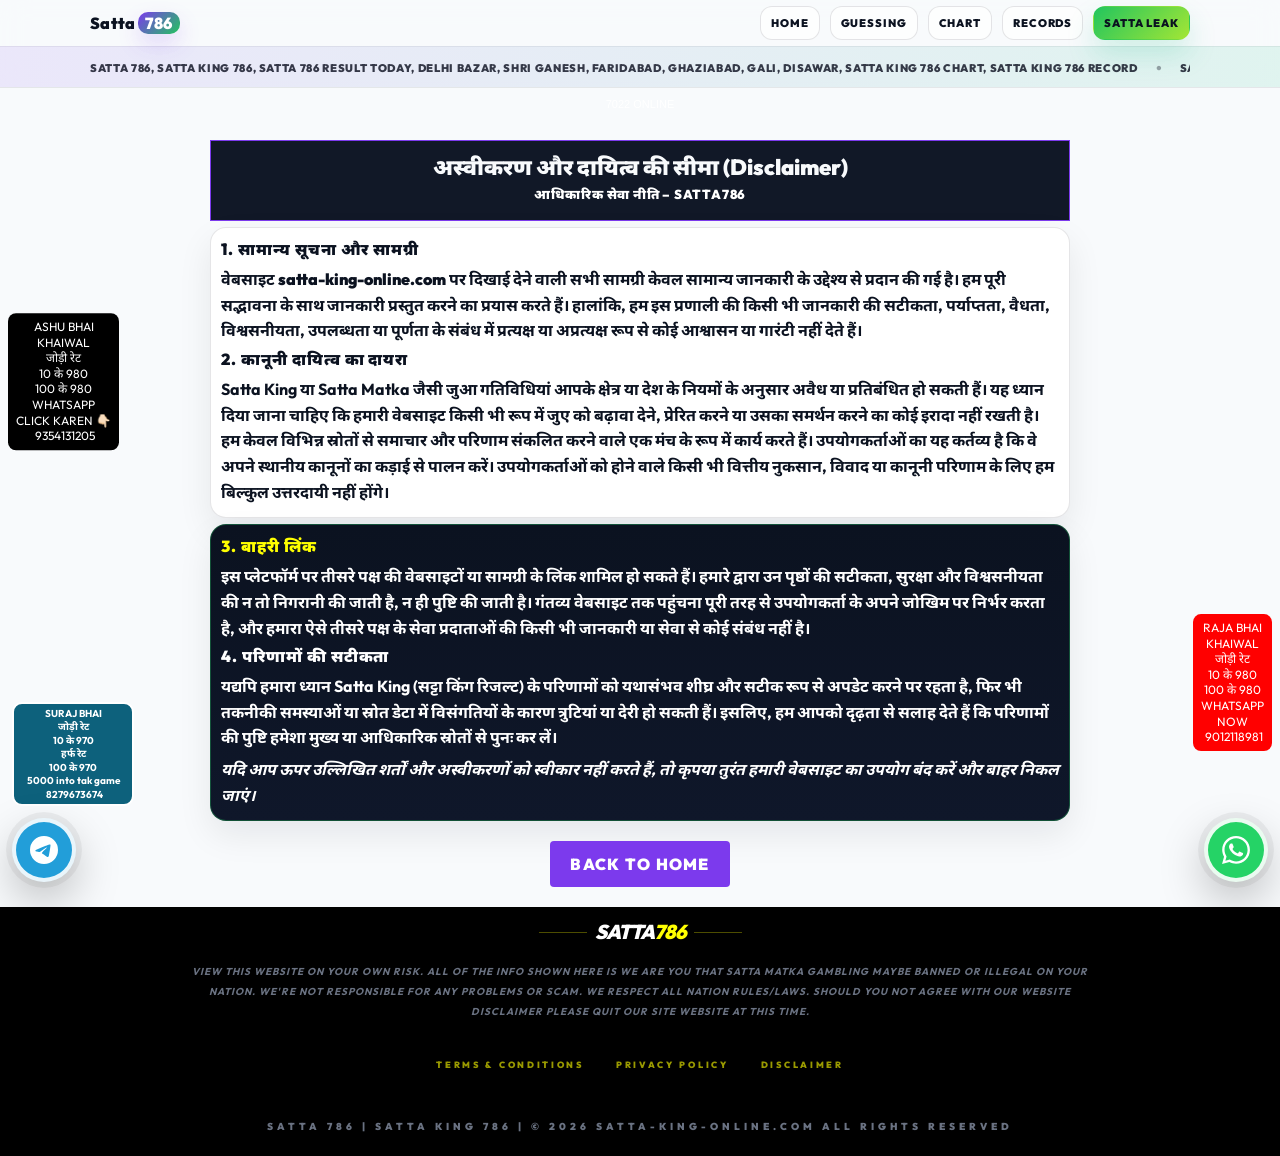
<file: theme/disclaimer/index.html>
<!DOCTYPE html><html lang="hi" class="scroll-smooth"><head><meta charSet="utf-8"/><meta name="viewport" content="width=device-width, initial-scale=1"/><link rel="stylesheet" href="../_next/static/chunks/1_e20jc9n6_7f.css" data-precedence="next"/><link rel="preload" as="script" fetchPriority="low" href="../_next/static/chunks/310vm2bl3xxpt.js"/><script src="../_next/static/chunks/19mx3mg6lkumu.js" async=""></script><script src="../_next/static/chunks/0bma92pht_c97.js" async=""></script><script src="../_next/static/chunks/344n2zhqbh4pn.js" async=""></script><script src="../_next/static/chunks/turbopack-154wuuf6u0_13.js" async=""></script><script src="../_next/static/chunks/3ppir3pkdkt3r.js" async=""></script><link rel="preload" href="https://fonts.googleapis.com/css2?family=Outfit:wght@300;400;600;800;900&amp;family=Noto+Sans+Devanagari:wght@400;700;900&amp;display=swap" as="style"/><link rel="preload" href="../assets/css/css_3.css" as="style"/><link rel="preload" href="../assets/css/site-theme.css" as="style"/><link rel="preload" href="../assets/css/custom-animations.css" as="style"/><meta name="theme-color" content="#006EF5"/><title>नीति और अस्वीकरण | Badshah888-Core Policy</title><meta name="description" content="आधिकारिक जानकारी और अस्वीकरण Badshah888.com से। वेबसाइट का उपयोग करने से पहले कृपया Satta King परिणाम प्रकाशन के नियमों और शर्तों को पढ़ें। "/><meta name="keywords" content="Satta 786, Satta King 786, Satta 786 result, Satta 786 result today, Satta result 786 today, Satta King 786 live result, Satta King 786 chart, Satta King 786 record, Faridabad Satta 786 result, Ghaziabad Satta 786 result, Gali Satta 786, Disawar Satta 786, Delhi Bazar Satta 786, Shri Ganesh Satta 786, Black Satta King 786"/><meta name="robots" content="index, follow"/><meta name="googlebot" content="index, follow, max-video-preview:-1, max-image-preview:large, max-snippet:-1"/><link rel="canonical" href="index.html"/><meta property="og:title" content="Satta 786 | Satta King 786 | Satta 786 Result Today"/><meta property="og:description" content="Satta 786 fast result today for Delhi Bazar, Shri Ganesh, Faridabad, Ghaziabad, Gali and Disawar with chart and old records."/><meta property="og:url" content="https://www.satta-king-online.com/"/><meta property="og:site_name" content="Satta 786"/><meta property="og:locale" content="hi_IN"/><meta property="og:image" content="https://www.satta-king-online.com/assets/images/favicon.png"/><meta property="og:type" content="website"/><meta name="twitter:card" content="summary_large_image"/><meta name="twitter:title" content="Satta 786 | Satta King 786 | Satta 786 Result Today"/><meta name="twitter:description" content="Satta 786 fast result today for Delhi Bazar, Shri Ganesh, Faridabad, Ghaziabad, Gali and Disawar with chart and old records."/><meta name="twitter:image" content="https://www.satta-king-online.com/assets/images/favicon.png"/><link rel="icon" href="../favicon.ico%3Ffavicon.2vob68tjqpejf.ico" sizes="256x256" type="image/x-icon"/><link rel="icon" href="../assets/images/favicon.png"/><link rel="apple-touch-icon" href="../assets/images/favicon.png"/><link rel="preconnect" href="https://fonts.googleapis.com"/><link rel="preconnect" href="https://fonts.gstatic.com" crossorigin=""/><script id="schema--disclaimer-" type="application/ld+json">{"@context":"https://schema.org","@graph":[{"@type":"Organization","@id":"https://www.satta-king-online.com/#organization","name":"Satta 786","alternateName":["Satta King 786","Satta786","Black Satta King 786"],"url":"https://www.satta-king-online.com","logo":{"@type":"ImageObject","url":"https://www.satta-king-online.com/assets/images/favicon.png","width":256,"height":256},"sameAs":[]},{"@type":"WebSite","@id":"https://www.satta-king-online.com/#website","name":"Satta 786","alternateName":"Satta King 786","url":"https://www.satta-king-online.com","publisher":{"@id":"https://www.satta-king-online.com/#organization"},"inLanguage":["hi","en"]},{"@type":"WebPage","name":"नीति और अस्वीकरण | Badshah888-Core Policy","description":"आधिकारिक जानकारी और अस्वीकरण Badshah888.com से। वेबसाइट का उपयोग करने से पहले कृपया Satta King परिणाम प्रकाशन के नियमों और शर्तों को पढ़ें। ","@id":"https://www.satta-king-online.com/disclaimer#webpage","url":"https://www.satta-king-online.com/disclaimer","isPartOf":{"@id":"https://www.satta-king-online.com/#website"},"about":{"@id":"https://www.satta-king-online.com/#organization"},"inLanguage":["hi","en"]},{"@type":"BreadcrumbList","@id":"https://www.satta-king-online.com/disclaimer#breadcrumb","itemListElement":[{"@type":"ListItem","position":1,"name":"Home","item":"https://www.satta-king-online.com/"},{"@type":"ListItem","position":2,"name":"Disclaimer","item":"https://www.satta-king-online.com/disclaimer"}]}]}</script><link href="https://fonts.googleapis.com/css2?family=Outfit:wght@300;400;600;800;900&amp;family=Noto+Sans+Devanagari:wght@400;700;900&amp;display=swap" rel="stylesheet"/><link rel="stylesheet" href="../assets/css/css_3.css"/><link rel="stylesheet" href="../assets/css/site-theme.css"/><link rel="stylesheet" href="../assets/css/custom-animations.css"/><script src="../_next/static/chunks/0cz1d0mv5g_q7.js" noModule=""></script></head><body class="bg-white text-black font-sans overflow-x-hidden"><div hidden=""><!--$--><!--/$--></div><header class="site-header" role="banner"><div class="site-header__inner"><a class="site-brand" title="Satta 786 Home" href="../index.html"><span class="site-brand__mark">Satta</span><span class="site-brand__num">786</span></a><nav class="site-nav" aria-label="Primary navigation"><a class="site-nav__link " href="../index.html">Home</a><a class="site-nav__link " href="../satta-king-gali-satta-disawar-satta/index.html">Guessing</a><a class="site-nav__link " href="../chart/index.html">Chart</a><a class="site-nav__link" href="../chart/index.html#archive-vault">Records</a><a class="site-nav__cta" href="https://wa.me/919258825697?text=Hello%20Satta786" rel="noopener noreferrer" target="_blank">Satta Leak</a></nav></div><div class="site-ticker" aria-label="Satta 786 updates"><div class="site-ticker__mask"><div class="site-ticker__track"><span class="site-ticker__item">Satta 786, Satta King 786, Satta 786 Result Today, Delhi Bazar, Shri Ganesh, Faridabad, Ghaziabad, Gali, Disawar, Satta King 786 Chart, Satta King 786 Record</span><span class="site-ticker__sep">•</span><span class="site-ticker__item">Satta 786, Satta King 786, Satta 786 Result Today, Delhi Bazar, Shri Ganesh, Faridabad, Ghaziabad, Gali, Disawar, Satta King 786 Chart, Satta King 786 Record</span><span class="site-ticker__sep">•</span><span class="site-ticker__item">Satta 786, Satta King 786, Satta 786 Result Today, Delhi Bazar, Shri Ganesh, Faridabad, Ghaziabad, Gali, Disawar, Satta King 786 Chart, Satta King 786 Record</span></div></div></div></header><div class="site-counter"><div id="sconlineimg" title="Free Online Counter" style="position:relative;display:inline-block;z-index:9999;width:80px;height:21px;cursor:pointer;background-image:url(https://www.satta-king-online.com/disclaimer/&);background-repeat:no-repeat;background-position:0px 0px"><div style="display:inline-block;font-family:Arial, sans-serif;font-size:11px;color:#ffffff;position:absolute;font-weight:normal;width:80px;height:15px;top:0px;left:0px;overflow:hidden;padding:0px;margin:4px 0px 0px;text-align:center;line-height:normal">7022 ONLINE</div></div></div><main><div style="max-width:900px;margin:20px auto;padding:0 15px"><div class="result-heading"><h1><a href="index.html">अस्वीकरण और दायित्व की सीमा (Disclaimer)</a></h1><p>आधिकारिक सेवा नीति – Satta786</p></div><div class="seo-box"><h2><strong>1. सामान्य सूचना और सामग्री</strong></h2><p>वेबसाइट <strong>satta-king-online.com</strong> पर दिखाई देने वाली सभी सामग्री केवल सामान्य जानकारी के उद्देश्य से प्रदान की गई है। हम पूरी सद्भावना के साथ जानकारी प्रस्तुत करने का प्रयास करते हैं। हालांकि, हम इस प्रणाली की किसी भी जानकारी की सटीकता, पर्याप्तता, वैधता, विश्वसनीयता, उपलब्धता या पूर्णता के संबंध में प्रत्यक्ष या अप्रत्यक्ष रूप से कोई आश्वासन या गारंटी नहीं देते हैं।</p><h2><strong>2. कानूनी दायित्व का दायरा</strong></h2><p>Satta King या Satta Matka जैसी जुआ गतिविधियां आपके क्षेत्र या देश के नियमों के अनुसार अवैध या प्रतिबंधित हो सकती हैं। यह ध्यान दिया जाना चाहिए कि हमारी वेबसाइट किसी भी रूप में जुए को बढ़ावा देने, प्रेरित करने या उसका समर्थन करने का कोई इरादा नहीं रखती है। हम केवल विभिन्न स्रोतों से समाचार और परिणाम संकलित करने वाले एक मंच के रूप में कार्य करते हैं। उपयोगकर्ताओं का यह कर्तव्य है कि वे अपने स्थानीय कानूनों का कड़ाई से पालन करें। उपयोगकर्ताओं को होने वाले किसी भी वित्तीय नुकसान, विवाद या कानूनी परिणाम के लिए हम बिल्कुल उत्तरदायी नहीं होंगे।</p></div><div class="seo-box dark"><h2 style="color:#ff0">3. बाहरी लिंक</h2><p>इस प्लेटफॉर्म पर तीसरे पक्ष की वेबसाइटों या सामग्री के लिंक शामिल हो सकते हैं। हमारे द्वारा उन पृष्ठों की सटीकता, सुरक्षा और विश्वसनीयता की न तो निगरानी की जाती है, न ही पुष्टि की जाती है। गंतव्य वेबसाइट तक पहुंचना पूरी तरह से उपयोगकर्ता के अपने जोखिम पर निर्भर करता है, और हमारा ऐसे तीसरे पक्ष के सेवा प्रदाताओं की किसी भी जानकारी या सेवा से कोई संबंध नहीं है।</p><h2><strong>4. परिणामों की सटीकता</strong></h2><p>यद्यपि हमारा ध्यान Satta King (सट्टा किंग रिजल्ट) के परिणामों को यथासंभव शीघ्र और सटीक रूप से अपडेट करने पर रहता है, फिर भी तकनीकी समस्याओं या स्रोत डेटा में विसंगतियों के कारण त्रुटियां या देरी हो सकती हैं। इसलिए, हम आपको दृढ़ता से सलाह देते हैं कि परिणामों की पुष्टि हमेशा मुख्य या आधिकारिक स्रोतों से पुनः कर लें।</p><p><em>यदि आप ऊपर उल्लिखित शर्तों और अस्वीकरणों को स्वीकार नहीं करते हैं, तो कृपया तुरंत हमारी वेबसाइट का उपयोग बंद करें और बाहर निकल जाएं।</em></p></div><div style="text-align:center;margin:20px 0"><a href="../index.html"><button class="buttonb bgblue">Back to Home</button></a></div></div><!--$--><!--/$--></main><footer class="px-6 py-12 bg-black text-white border-t border-black/10 relative z-10 mt-20" style="text-align:center"><div class="max-w-7xl mx-auto text-center space-y-8"><div class="flex items-center justify-center gap-2 mb-4"><span class="w-12 h-[1px] bg-brand-400/30"></span><span class="text-xl font-black text-white italic tracking-tighter uppercase">SATTA<span class="text-brand-400">786</span></span><span class="w-12 h-[1px] bg-brand-400/30"></span></div><div class="max-w-4xl mx-auto text-[10px] font-bold text-gray-500 uppercase tracking-widest leading-loose italic">View This WebSite On Your Own Risk. All Of The info Shown Here Is We Are You That Satta Matka Gambling Maybe Banned or Illegal On Your Nation. We&#x27;re Not Responsible For Any Problems or Scam. We Respect All Nation Rules/Laws. Should You Not Agree With Our Website Disclaimer Please Quit Our Site Website at This Time.</div><div class="flex flex-wrap items-center justify-center gap-x-8 gap-y-4 text-[9px] font-black uppercase tracking-[0.3em] text-brand-400/60 mb-10"><a class="hover:text-brand-400 transition-colors" href="../terms-and-conditions/index.html">Terms &amp; Conditions</a><a class="hover:text-brand-400 transition-colors" href="../privacy-policy/index.html">Privacy Policy</a><a class="hover:text-brand-400 transition-colors" href="index.html">Disclaimer</a></div><p class="text-[10px] font-black uppercase tracking-[0.4em] text-gray-500">Satta 786 | Satta King 786 | © 2026 satta-king-online.com All Rights Reserved</p></div></footer><a class="playButtonLeft " target="_blank" rel="noopener noreferrer" title="satta king" href="https://wa.me/919354131205" aria-label="Ashu Bhai WhatsApp"><span>ASHU BHAI<br/>KHAIWAL<br/>जोड़ी रेट<br/>10 के 980<br/>100 के 980<br/>WHATSAPP<br/>CLICK KAREN 👇🏻<br/> 9354131205</span></a><a class="playButton2 " target="_blank" rel="noopener noreferrer" title="satta king" href="https://wa.me/+918279673674" aria-label="Suraj Bhai WhatsApp"><span>SURAJ BHAI<br/>जोड़ी रेट<br/>10 के 970<br/>हर्फ रेट<br/>100 के 970<br/>5000 into tak game<br/> 8279673674</span></a><a class="playButtonRight " target="_blank" rel="noopener noreferrer" title="satta king" href="https://wa.me/+919012118981" aria-label="Raja Bhai WhatsApp"><span>RAJA BHAI<br/>KHAIWAL<br/>जोड़ी रेट<br/>10 के 980<br/>100 के 980<br/>WHATSAPP<br/>NOW<br/> 9012118981</span></a><a href="https://t.me/+JIJNYLNuHqQ3ZmRl" target="_blank" rel="noopener noreferrer" class="sticky-social sticky-social--telegram " aria-label="Telegram"><svg viewBox="0 0 24 24"><path d="M11.944 0A12 12 0 0 0 0 12a12 12 0 0 0 12 12 12 12 0 0 0 12-12A12 12 0 0 0 11.944 0zm4.962 7.224c.1-.002.321.023.465.14a.506.506 0 0 1 .171.325c.016.093.036.306.02.472-.18 1.898-.962 6.502-1.36 8.627-.168.9-.499 1.201-.82 1.23-.696.065-1.225-.46-1.9-.902-1.056-.693-1.653-1.124-2.678-1.8-1.185-.78-.417-1.21.258-1.91.177-.184 3.247-2.977 3.307-3.23.007-.032.014-.15-.056-.212s-.174-.041-.249-.024c-.106.024-1.793 1.14-5.061 3.345-.48.33-.913.49-1.302.48-.428-.008-1.252-.241-1.865-.44-.752-.245-1.349-.374-1.297-.789.027-.216.325-.437.893-.663 3.498-1.524 5.83-2.529 6.998-3.014 3.332-1.386 4.025-1.627 4.476-1.635z"></path></svg></a><a href="https://wa.me/919518868813" target="_blank" rel="noopener noreferrer" class="sticky-social sticky-social--whatsapp " aria-label="WhatsApp"><svg viewBox="0 0 24 24"><path d="M.057 24l1.687-6.163c-1.041-1.804-1.588-3.849-1.587-5.946.003-6.556 5.338-11.891 11.893-11.891 3.181.001 6.167 1.24 8.413 3.488 2.245 2.248 3.481 5.236 3.48 8.414-.003 6.557-5.338 11.892-11.893 11.892-1.99-.001-3.951-.5-5.688-1.448l-6.305 1.654zm6.597-3.807c1.676.995 3.276 1.591 5.392 1.592 5.448 0 9.886-4.434 9.889-9.885.002-5.462-4.415-9.89-9.881-9.892-5.452 0-9.887 4.434-9.889 9.884-.001 2.225.651 3.891 1.746 5.634l-.999 3.648 3.742-.981zm11.387-5.464c-.074-.124-.272-.198-.57-.347-.297-.149-1.758-.868-2.031-.967-.272-.099-.47-.149-.669.149-.198.297-.768.967-.941 1.165-.173.198-.347.223-.644.074-.297-.149-1.255-.463-2.39-1.475-.883-.788-1.48-1.761-1.653-2.059-.173-.297-.018-.458.13-.606.134-.133.297-.347.446-.521.151-.172.2-.296.3-.495.099-.198.05-.372-.025-.521-.075-.148-.669-1.611-.916-2.206-.242-.579-.487-.501-.669-.51l-.57-.01c-.198 0-.52.074-.792.372-.272.297-1.04 1.016-1.04 2.479 0 1.462 1.065 2.875 1.213 3.074.149.198 2.095 3.2 5.076 4.487.709.306 1.263.489 1.694.626.712.226 1.36.194 1.872.118.571-.085 1.758-.719 2.006-1.413.248-.695.248-1.29.173-1.414z"></path></svg></a><script src="../_next/static/chunks/310vm2bl3xxpt.js" id="_R_" async=""></script><script>(self.__next_f=self.__next_f||[]).push([0])</script><script>self.__next_f.push([1,"1:\"$Sreact.fragment\"\n2:I[94965,[\"/_next/static/chunks/3ppir3pkdkt3r.js\"],\"default\"]\n3:I[78933,[\"/_next/static/chunks/3ppir3pkdkt3r.js\"],\"default\"]\n4:I[39756,[\"/_next/static/chunks/3ppir3pkdkt3r.js\"],\"default\"]\n5:I[37457,[\"/_next/static/chunks/3ppir3pkdkt3r.js\"],\"default\"]\n6:I[22016,[\"/_next/static/chunks/3ppir3pkdkt3r.js\"],\"\"]\n7:I[40238,[\"/_next/static/chunks/3ppir3pkdkt3r.js\"],\"default\"]\nd:I[68027,[\"/_next/static/chunks/3ppir3pkdkt3r.js\"],\"default\",1]\n:HL[\"/_next/static/chunks/1_e20jc9n6_7f.css\",\"style\"]\n:HL[\"https://fonts.googleapis.com/css2?family=Outfit:wght@300;400;600;800;900\u0026family=Noto+Sans+Devanagari:wght@400;700;900\u0026display=swap\",\"style\"]\n:HL[\"/assets/css/css_3.css\",\"style\"]\n:HL[\"/assets/css/site-theme.css\",\"style\"]\n:HL[\"/assets/css/custom-animations.css\",\"style\"]\nb:X\n0:{\"P\":null,\"c\":[\"\",\"disclaimer\",\"\"],\"q\":\"\",\"i\":false,\"f\":[[[\"\",{\"children\":[\"disclaimer\",{\"children\":[\"__PAGE__\",{},\"$undefined\",\"$undefined\",4608]},\"$undefined\",\"$undefined\",4608]},\"$undefined\",\"$undefined\",4624],[[\"$\",\"$1\",\"c\",{\"children\":[[[\"$\",\"link\",\"0\",{\"rel\":\"stylesheet\",\"href\":\"/_next/static/chunks/1_e20jc9n6_7f.css\",\"precedence\":\"next\",\"crossOrigin\":\"$undefined\",\"nonce\":\"$undefined\"}],[\"$\",\"script\",\"script-0\",{\"src\":\"/_next/static/chunks/3ppir3pkdkt3r.js\",\"async\":true,\"nonce\":\"$undefined\"}]],[\"$\",\"html\",null,{\"lang\":\"hi\",\"className\":\"scroll-smooth\",\"children\":[[\"$\",\"head\",null,{\"children\":[[\"$\",\"$L2\",null,{}],[\"$\",\"link\",null,{\"rel\":\"preconnect\",\"href\":\"https://fonts.googleapis.com\"}],[\"$\",\"link\",null,{\"rel\":\"preconnect\",\"href\":\"https://fonts.gstatic.com\",\"crossOrigin\":\"\"}],[\"$\",\"link\",null,{\"href\":\"https://fonts.googleapis.com/css2?family=Outfit:wght@300;400;600;800;900\u0026family=Noto+Sans+Devanagari:wght@400;700;900\u0026display=swap\",\"rel\":\"stylesheet\"}],[\"$\",\"link\",null,{\"rel\":\"stylesheet\",\"href\":\"/assets/css/css_3.css\"}],[\"$\",\"link\",null,{\"rel\":\"stylesheet\",\"href\":\"/assets/css/site-theme.css\"}],[\"$\",\"link\",null,{\"rel\":\"stylesheet\",\"href\":\"/assets/css/custom-animations.css\"}]]}],[\"$\",\"body\",null,{\"className\":\"bg-white text-black font-sans overflow-x-hidden\",\"suppressHydrationWarning\":true,\"children\":[[\"$\",\"$L3\",null,{}],[\"$\",\"main\",null,{\"children\":[\"$\",\"$L4\",null,{\"parallelRouterKey\":\"children\",\"error\":\"$undefined\",\"errorStyles\":\"$undefined\",\"errorScripts\":\"$undefined\",\"template\":[\"$\",\"$L5\",null,{}],\"templateStyles\":\"$undefined\",\"templateScripts\":\"$undefined\",\"notFound\":[[\"$\",\"div\",null,{\"style\":{\"maxWidth\":\"700px\",\"margin\":\"60px auto\",\"padding\":\"0 20px\",\"textAlign\":\"center\"},\"children\":[[\"$\",\"div\",null,{\"className\":\"result-heading\",\"children\":[[\"$\",\"span\",null,{\"style\":{\"fontSize\":\"32px\",\"fontWeight\":\"bold\",\"color\":\"red\"},\"children\":\"404\"}],[\"$\",\"p\",null,{\"style\":{\"marginTop\":\"8px\",\"fontSize\":\"18px\",\"fontWeight\":\"bold\"},\"children\":\"PAGE NOT FOUND — पेज नहीं मिला\"}]]}],[\"$\",\"div\",null,{\"className\":\"seo-box\",\"style\":{\"margin\":\"30px 0\",\"padding\":\"24px\"},\"children\":[[\"$\",\"p\",null,{\"style\":{\"fontSize\":\"15px\",\"lineHeight\":\"1.6\"},\"children\":\"The page you are looking for might have been removed, had its name changed, or is temporarily unavailable.\"}],[\"$\",\"p\",null,{\"style\":{\"fontSize\":\"14px\",\"color\":\"#666\",\"marginTop\":\"10px\"},\"children\":\"जिस पेज को आप ढूंढ रहे हैं वह हटा दिया गया हो सकता है या इसका लिंक बदल गया है।\"}],[\"$\",\"div\",null,{\"style\":{\"display\":\"flex\",\"gap\":\"12px\",\"justifyContent\":\"center\",\"flexWrap\":\"wrap\",\"marginTop\":\"20px\"},\"children\":[[\"$\",\"$L6\",null,{\"href\":\"/\",\"children\":[\"$\",\"button\",null,{\"className\":\"buttonb bgyellow\",\"style\":{\"cursor\":\"pointer\"},\"children\":\"Home Page\"}]}],[\"$\",\"$L6\",null,{\"href\":\"/chart\",\"children\":[\"$\",\"button\",null,{\"className\":\"buttonb bgblue\",\"style\":{\"cursor\":\"pointer\"},\"children\":\"Record Chart\"}]}],[\"$\",\"$L6\",null,{\"href\":\"/satta-king-gali-satta-disawar-satta\",\"children\":[\"$\",\"button\",null,{\"className\":\"buttonb bgblue\",\"style\":{\"cursor\":\"pointer\"},\"children\":\"Guessing Forum\"}]}]]}]]}]]}],[]],\"forbidden\":\"$undefined\",\"unauthorized\":\"$undefined\"}]}],[\"$\",\"$L7\",null,{}],[\"$\",\"a\",null,{\"className\":\"playButtonLeft \",\"style\":\"$undefined\",\"target\":\"_blank\",\"rel\":\"noopener noreferrer\",\"title\":\"satta king\",\"href\":\"https://wa.me/919354131205\",\"aria-label\":\"Ashu Bhai WhatsApp\",\"children\":[\"$\",\"span\",null,{\"children\":[\"ASHU BHAI\",[\"$\",\"br\",null,{}],\"KHAIWAL\",[\"$\",\"br\",null,{}],\"जोड़ी रेट\",[\"$\",\"br\",null,{}],\"10 के 980\",[\"$\",\"br\",null,{}],\"100 के 980\",[\"$\",\"br\",null,{}],\"WHATSAPP\",[\"$\",\"br\",null,{}],\"CLICK KAREN 👇🏻\",[\"$\",\"br\",null,{}],\" 9354131205\"]}]}],[\"$\",\"a\",null,{\"className\":\"playButton2 \",\"style\":\"$undefined\",\"target\":\"_blank\",\"rel\":\"noopener noreferrer\",\"title\":\"satta king\",\"href\":\"https://wa.me/+918279673674\",\"aria-label\":\"Suraj Bhai WhatsApp\",\"children\":[\"$\",\"span\",null,{\"children\":[\"SURAJ BHAI\",[\"$\",\"br\",null,{}],\"जोड़ी रेट\",[\"$\",\"br\",null,{}],\"10 के 970\",[\"$\",\"br\",null,{}],\"हर्फ रेट\",[\"$\",\"br\",null,{}],\"100 के 970\",[\"$\",\"br\",null,{}],\"5000 into tak game\",[\"$\",\"br\",null,{}],\" 8279673674\"]}]}],[\"$\",\"a\",null,{\"className\":\"playButtonRight \",\"style\":\"$undefined\",\"target\":\"_blank\",\"rel\":\"noopener noreferrer\",\"title\":\"satta king\",\"href\":\"https://wa.me/+919012118981\",\"aria-label\":\"Raja Bhai WhatsApp\",\"children\":[\"$\",\"span\",null,{\"children\":[\"RAJA BHAI\",[\"$\",\"br\",null,{}],\"KHAIWAL\",[\"$\",\"br\",null,{}],\"जोड़ी रेट\",[\"$\",\"br\",null,{}],\"10 के 980\",[\"$\",\"br\",null,{}],\"100 के 980\",[\"$\",\"br\",null,{}],\"WHATSAPP\",[\"$\",\"br\",null,{}],\"NOW\",[\"$\",\"br\",null,{}],\" 9012118981\"]}]}],[\"$\",\"a\",null,{\"href\":\"https://t.me/+JIJNYLNuHqQ3ZmRl\",\"target\":\"_blank\",\"rel\":\"noopener noreferrer\",\"className\":\"sticky-social sticky-social--telegram \",\"style\":\"$undefined\",\"aria-label\":\"Telegram\",\"children\":[\"$\",\"svg\",null,{\"viewBox\":\"0 0 24 24\",\"children\":[\"$\",\"path\",null,{\"d\":\"M11.944 0A12 12 0 0 0 0 12a12 12 0 0 0 12 12 12 12 0 0 0 12-12A12 12 0 0 0 11.944 0zm4.962 7.224c.1-.002.321.023.465.14a.506.506 0 0 1 .171.325c.016.093.036.306.02.472-.18 1.898-.962 6.502-1.36 8.627-.168.9-.499 1.201-.82 1.23-.696.065-1.225-.46-1.9-.902-1.056-.693-1.653-1.124-2.678-1.8-1.185-.78-.417-1.21.258-1.91.177-.184 3.247-2.977 3.307-3.23.007-.032.014-.15-.056-.212s-.174-.041-.249-.024c-.106.024-1.793 1.14-5.061 3.345-.48.33-.913.49-1.302.48-.428-.008-1.252-.241-1.865-.44-.752-.245-1.349-.374-1.297-.789.027-.216.325-.437.893-.663 3.498-1.524 5.83-2.529 6.998-3.014 3.332-1.386 4.025-1.627 4.476-1.635z\"}]}]}],\"$L8\"]}]]}]]}],{\"children\":[\"$L9\",{\"children\":[\"$La\",{},null,false,null]},null,false,\"$b\"]},null,false,null],\"$Lc\",false]],\"m\":\"$undefined\",\"G\":[\"$d\",[\"$Le\"]],\"S\":true,\"h\":null,\"r\":\"$undefined\",\"s\":\"$undefined\",\"a\":\"$undefined\",\"l\":\"$undefined\",\"p\":\"$undefined\",\"d\":\"$undefined\",\"b\":\"xBbEXDlc6oMv1K7msIiZu\"}\n10:I[97367,[\"/_next/static/chunks/3ppir3pkdkt3r.js\"],\"OutletBoundary\"]\n11:\"$Sreact.suspense\"\n13:I[97367,[\"/_next/static/chunks/3ppir3pkdkt3r.js\"],\"ViewportBoundary\"]\n15:I[97367,[\"/_next/static/chunks/3ppir3pkdkt3r.js\"],\"MetadataBoundary\"]\nf:T436,M.057 24l1.687-6.163c-1.041-1.804-1.588-3.849-1.587-5.946.003-6.556 5.338-11.891 11.893-11.891 3.181.001 6.167 1.24 8.413 3.488 2.245 2.248 3.481 5.236 3.48 8.414-.003 6.557-5.338 11.892-11.893 11.892-1.99-.001-3.951-.5-5.688-1.448l-6.305 1.654zm6.597-3.807c1.676.995 3.276 1.591 5.392 1.592 5.448 0 9.886-4.434 9.889-9.885.002-5.462-4.415-9.89-9.881-9.892-5.452 0-9.887 4.434-9.889 9.884-.001 2.225.651 3.891 1.746 5.634l-.999 3.648 3.742-.981zm11.387-5.464c-.074-.124-.272-.198-.57-.347-.297-.149-1.758-.868-2.031-.967-.272-.099-.47-.149-.669.149-.198.297-.768.967-.941 1.165-.173.198-.347.223-.644.074-.297-.149-1.255-.463-2.39-1.475-.883-.788-1.48-1.761-1.653-2.059-.173-.297-.018-.458.13-.606.134-.133.297-.347.446-.521.151-.172.2-.296.3-.495.099-.198.05-.372-.025-.521-.075-.148-.669-1.611-.916-2.206-.242-.579-.487-.501-.669-.51l-.57-.01c-.198 0-.52.074-.792.372-.272.297-1.04 1.016-1.04 2.479 0 1.462 1.065 2.875 1.213 3.074.149.198 2.095 3.2 5.076 4.487.709.306 1.263.489 1.694.626.712.226 1.36.194 1.872.118.571-.085 1.758-.719 2.006-1.413.248-.695.248-1.29.173-1.414z8:[\"$\",\"a\",null,{\"href\":\"https://wa.me/919518868813\",\"target\":\"_blank\",\"rel\":\"noopener noreferrer\",\"className\":\"sticky-social sticky-social--whatsapp \",\"style\":\"$undefined\",\"aria-label\":\"WhatsApp\",\"children\":[\"$\",\"svg\",null,{\"viewBox\":\"0 0 24 24\",\"children\":[\"$\",\"path\",null,{\"d\":\"$f\"}]}]}]\n9:[\"$\",\"$1\",\"c\",{\"children\":[null,[\"$\",\"$L4\",null,{\"parallelRouterKey\":\"children\",\"error\":\"$undefined\",\"errorStyles\":\"$undefined\",\"errorScripts\":\"$undefined\",\"template\":[\"$\",\"$L5\",null,{}],\"templateStyles\":\"$undefined\",\"templateScripts\":\"$undefined\",\"notFound\":\"$undefined\",\"forbidden\":\"$undefined\",\"unauthorized\":\"$undefined\"}]]}]\na:[\"$\",\"$1\",\"c\",{\"children\":[[\"$\",\"div\",null,{\"style\":{\"maxWidth\":\"900px\",\"margin\":\"20px auto\",\"padding\":\"0 15px\"},\"children\":[[\"$\",\"div\",null,{\"className\":\"result-heading\",\"children\":[[\"$\",\"h1\",null,{\"children\":[\"$\",\"$L6\",null,{\"href\":\"/disclaimer\",\"children\":\"अस्वीकरण और दायित्व की सीमा (Disclaimer)\"}]}],[\"$\",\"p\",null,{\"children\":\"आधिकारिक सेवा नीति – Satta786\"}]]}],[\"$\",\"div\",null,{\"className\":\"seo-box\",\"children\":[[\"$\",\"h2\",null,{\"children\":[\"$\",\"strong\",null,{\"children\":\"1. सामान्य सूचना और सामग्री\"}]}],[\"$\",\"p\",null,{\"children\":[\"वेबसाइट \",[\"$\",\"strong\",null,{\"children\":\"satta-king-online.com\"}],\" पर दिखाई देने वाली सभी सामग्री केवल सामान्य जानकारी के उद्देश्य से प्रदान की गई है। हम पूरी सद्भावना के साथ जानकारी प्रस्तुत करने का प्रयास करते हैं। हालांकि, हम इस प्रणाली की किसी भी जानकारी की सटीकता, पर्याप्तता, वैधता, विश्वसनीयता, उपलब्धता या पूर्णता के संबंध में प्रत्यक्ष या अप्रत्यक्ष रूप से कोई आश्वासन या गारंटी नहीं देते हैं।\"]}],[\"$\",\"h2\",null,{\"children\":[\"$\",\"strong\",null,{\"children\":\"2. कानूनी दायित्व का दायरा\"}]}],[\"$\",\"p\",null,{\"children\":\"Satta King या Satta Matka जैसी जुआ गतिविधियां आपके क्षेत्र या देश के नियमों के अनुसार अवैध या प्रतिबंधित हो सकती हैं। यह ध्यान दिया जाना चाहिए कि हमारी वेबसाइट किसी भी रूप में जुए को बढ़ावा देने, प्रेरित करने या उसका समर्थन करने का कोई इरादा नहीं रखती है। हम केवल विभिन्न स्रोतों से समाचार और परिणाम संकलित करने वाले एक मंच के रूप में कार्य करते हैं। उपयोगकर्ताओं का यह कर्तव्य है कि वे अपने स्थानीय कानूनों का कड़ाई से पालन करें। उपयोगकर्ताओं को होने वाले किसी भी वित्तीय नुकसान, विवाद या कानूनी परिणाम के लिए हम बिल्कुल उत्तरदायी नहीं होंगे।\"}]]}],[\"$\",\"div\",null,{\"className\":\"seo-box dark\",\"children\":[[\"$\",\"h2\",null,{\"style\":{\"color\":\"#ff0\"},\"children\":\"3. बाहरी लिंक\"}],[\"$\",\"p\",null,{\"children\":\"इस प्लेटफॉर्म पर तीसरे पक्ष की वेबसाइटों या सामग्री के लिंक शामिल हो सकते हैं। हमारे द्वारा उन पृष्ठों की सटीकता, सुरक्षा और विश्वसनीयता की न तो निगरानी की जाती है, न ही पुष्टि की जाती है। गंतव्य वेबसाइट तक पहुंचना पूरी तरह से उपयोगकर्ता के अपने जोखिम पर निर्भर करता है, और हमारा ऐसे तीसरे पक्ष के सेवा प्रदाताओं की किसी भी जानकारी या सेवा से कोई संबंध नहीं है।\"}],[\"$\",\"h2\",null,{\"children\":[\"$\",\"strong\",null,{\"children\":\"4. परिणामों की सटीकता\"}]}],[\"$\",\"p\",null,{\"children\":\"यद्यपि हमारा ध्यान Satta King (सट्टा किंग रिजल्ट) के परिणामों को यथासंभव शीघ्र और सटीक रूप से अपडेट करने पर रहता है, फिर भी तकनीकी समस्याओं या स्रोत डेटा में विसंगतियों के कारण त्रुटियां या देरी हो सकती हैं। इसलिए, हम आपको दृढ़ता से सलाह देते हैं कि परिणामों की पुष्टि हमेशा मुख्य या आधिकारिक स्रोतों से पुनः कर लें।\"}],[\"$\",\"p\",null,{\"children\":[\"$\",\"em\",null,{\"children\":\"यदि आप ऊपर उल्लिखित शर्तों और अस्वीकरणों को स्वीकार नहीं करते हैं, तो कृपया तुरंत हमारी वेबसाइट का उपयोग बंद करें और बाहर निकल जाएं।\"}]}]]}],[\"$\",\"div\",null,{\"style\":{\"textAlign\":\"center\",\"margin\":\"20px 0\"},\"children\":[\"$\",\"$L6\",null,{\"href\":\"/\",\"children\":[\"$\",\"button\",null,{\"className\":\"buttonb bgblue\",\"children\":\"Back to Home\"}]}]}]]}],null,[\"$\",\"$L10\",null,{\"children\":[\"$\",\"$11\",null,{\"name\":\"Next.MetadataOutlet\",\"children\":\"$@12\"}]}]]}]\nc:[\"$\",\"$1\",\"h\",{\"children\":[null,[\"$\",\"$L13\",null,{\"children\":\"$L14\"}],[\"$\",\"div\",null,{\"hidden\":true,\"children\":[\"$\",\"$L15\",null,{\"children\":[\"$\",\"$11\",null,{\"name\":\"Next.Metadata\",\"children\":\"$L16\"}]}]}],null]}]\ne:[\"$\",\"link\",\"0\",{\"rel\":\"stylesheet\",\"href\":\"/_next/static/chunks/1_e20jc9n6_7f.css\",\"precedence\":\"next\",\"crossOrigin\":\"$undefined\",\"nonce\":\"$undefined\"}]\nb:C\n14:[[\"$\",\"meta\",\"0\",{\"charSet\":\"utf-8\"}],[\"$\",\"meta\",\"1\",{\"name\":\"viewport\",\"content\":\"width=device-width, initial-scale=1\"}],[\"$\",\"meta\",\"2\",{\"name\":\"theme-color\",\"content\":\"#006EF5\"}]]\n17:I[27201,[\"/_next/static/chunks/3ppir3pkdkt3r.js\"],\"IconMark\"]\n12:null\n16:[[\"$\",\"title\",\"0\",{\"children\":\"नीति और अस्वीकरण | Badshah888-Core Policy\"}],[\"$\",\"meta\",\"1\",{\"name\":\"description\",\"content\":\"आधिकारिक जानकारी और अस्वीकरण Badshah888.com से। वेबसाइट का उपयोग करने से पहले कृपया Satta King परिणाम प्रकाशन के नियमों और शर्तों को पढ़ें। \"}],[\"$\",\"meta\",\"2\",{\"name\":\"keywords\",\"content\":\"Satta 786, Satta King 786, Satta 786 result, Satta 786 result today, Satta result 786 today, Satta King 786 live result, Satta King 786 chart, Satta King 786 record, Faridabad Satta 786 result, Ghaziabad Satta 786 result, Gali Satta 786, Disawar Satta 786, Delhi Bazar Satta 786, Shri Ganesh Satta 786, Black Satta King 786\"}],[\"$\",\"meta\",\"3\",{\"name\":\"robots\",\"content\":\"index, follow\"}],[\"$\",\"meta\",\"4\",{\"name\":\"googlebot\",\"content\":\"index, follow, max-video-preview:-1, max-image-preview:large, max-snippet:-1\"}],[\"$\",\"link\",\"5\",{\"rel\":\"canonical\",\"href\":\"https://www.satta-king-online.com/disclaimer/\"}],[\"$\",\"meta\",\"6\",{\"property\":\"og:title\",\"content\":\"Satta 786 | Satta King 786 | Satta 786 Result Today\"}],[\"$\",\"meta\",\"7\",{\"property\":\"og:description\",\"content\":\"Satta 786 fast result today for Delhi Bazar, Shri Ganesh, Faridabad, Ghaziabad, Gali and Disawar with chart and old records.\"}],[\"$\",\"meta\",\"8\",{\"property\":\"og:url\",\"content\":\"https://www.satta-king-online.com/\"}],[\"$\",\"meta\",\"9\",{\"property\":\"og:site_name\",\"content\":\"Satta 786\"}],[\"$\",\"meta\",\"10\",{\"property\":\"og:locale\",\"content\":\"hi_IN\"}],[\"$\",\"meta\",\"11\",{\"property\":\"og:image\",\"content\":\"https://www.satta-king-online.com/assets/images/favicon.png\"}],[\"$\",\"meta\",\"12\",{\"property\":\"og:type\",\"content\":\"website\"}],[\"$\",\"meta\",\"13\",{\"name\":\"twitter:card\",\"content\":\"summary_large_image\"}],[\"$\",\"meta\",\"14\",{\"name\":\"twitter:title\",\"content\":\"Satta 786 | Satta King 786 | Satta 786 Result Today\"}],[\"$\",\"meta\",\"15\",{\"name\":\"twitter:description\",\"content\":\"Satta 786 fast result today for Delhi Bazar, Shri Ganesh, Faridabad, Ghaziabad, Gali and Disawar with chart and old records.\"}],[\"$\",\"meta\",\"16\",{\"name\":\"twitter:image\",\"content\":\"https://www.satta-king-online.com/assets/images/favicon.png\"}],[\"$\",\"link\",\"17\",{\"rel\":\"icon\",\"href\":\"/favicon.ico?favicon.2vob68tjqpejf.ico\",\"sizes\":\"256x256\",\"type\":\"image/x-icon\"}],[\"$\",\"link\",\"18\",{\"rel\":\"icon\",\"href\":\"/assets/images/favicon.png\"}],[\"$\",\"link\",\"19\",{\"rel\":\"apple-touch-icon\",\"href\":\"/assets/images/favicon.png\"}],[\"$\",\"$L17\",\"20\",{}]]\n"])</script></body></html>
</file>
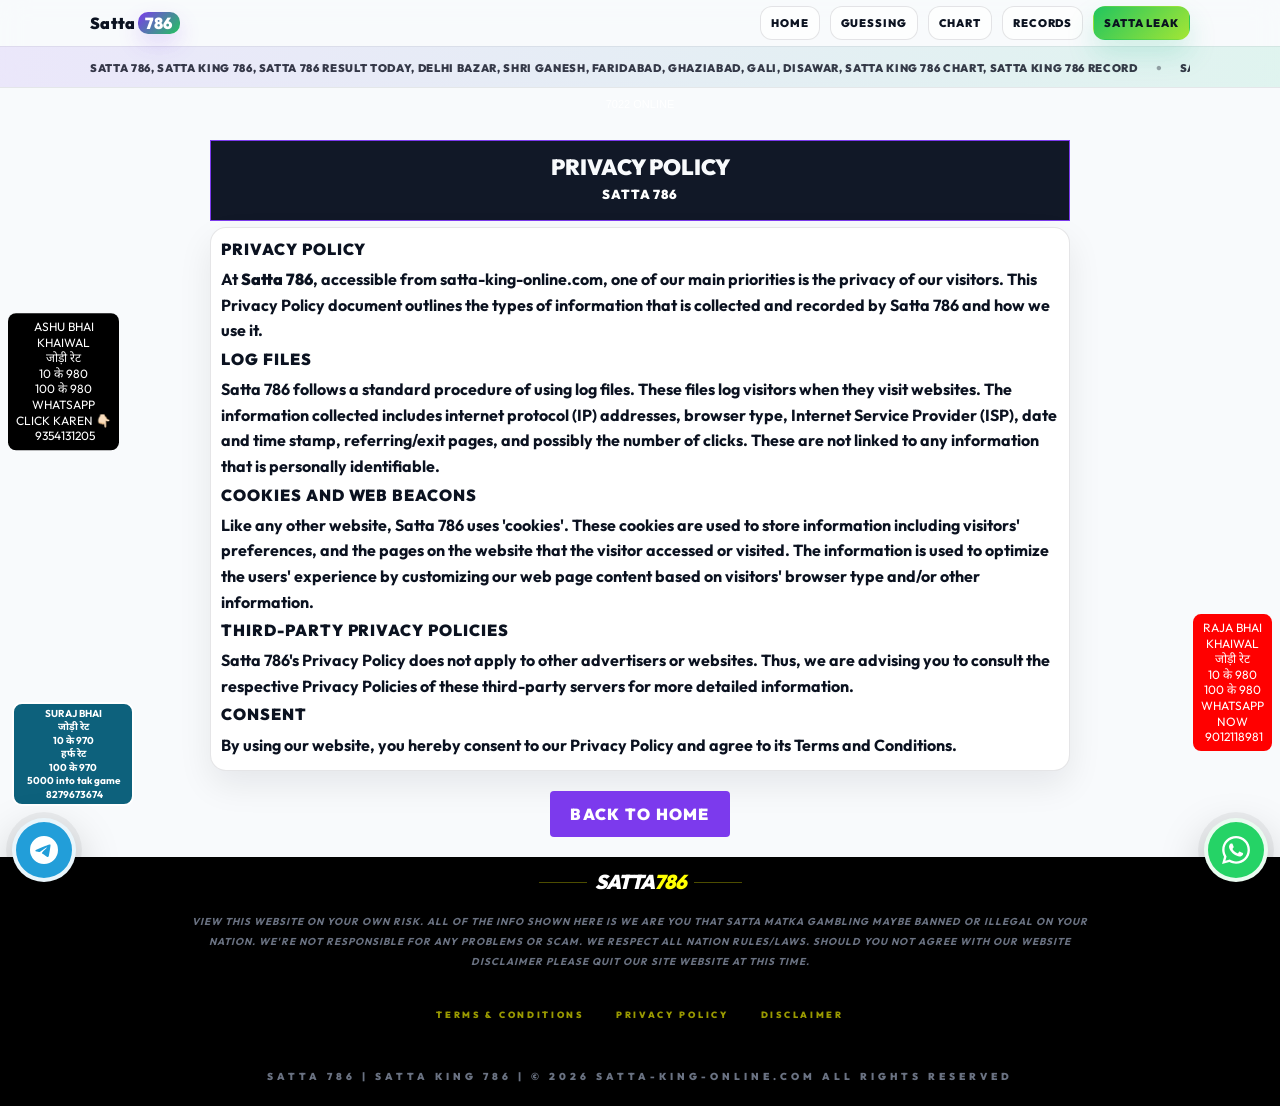
<file: theme/privacy-policy/index.html>
<!DOCTYPE html><html lang="hi" class="scroll-smooth"><head><meta charSet="utf-8"/><meta name="viewport" content="width=device-width, initial-scale=1"/><link rel="stylesheet" href="../_next/static/chunks/1_e20jc9n6_7f.css" data-precedence="next"/><link rel="preload" as="script" fetchPriority="low" href="../_next/static/chunks/310vm2bl3xxpt.js"/><script src="../_next/static/chunks/19mx3mg6lkumu.js" async=""></script><script src="../_next/static/chunks/0bma92pht_c97.js" async=""></script><script src="../_next/static/chunks/344n2zhqbh4pn.js" async=""></script><script src="../_next/static/chunks/turbopack-154wuuf6u0_13.js" async=""></script><script src="../_next/static/chunks/3ppir3pkdkt3r.js" async=""></script><link rel="preload" href="https://fonts.googleapis.com/css2?family=Outfit:wght@300;400;600;800;900&amp;family=Noto+Sans+Devanagari:wght@400;700;900&amp;display=swap" as="style"/><link rel="preload" href="../assets/css/css_3.css" as="style"/><link rel="preload" href="../assets/css/site-theme.css" as="style"/><link rel="preload" href="../assets/css/custom-animations.css" as="style"/><meta name="theme-color" content="#006EF5"/><title>Privacy Policy | Satta 786</title><meta name="description" content="Privacy policy for Satta 786."/><meta name="keywords" content="Satta 786, Satta King 786, Satta 786 result, Satta 786 result today, Satta result 786 today, Satta King 786 live result, Satta King 786 chart, Satta King 786 record, Faridabad Satta 786 result, Ghaziabad Satta 786 result, Gali Satta 786, Disawar Satta 786, Delhi Bazar Satta 786, Shri Ganesh Satta 786, Black Satta King 786"/><meta name="robots" content="index, follow"/><meta name="googlebot" content="index, follow, max-video-preview:-1, max-image-preview:large, max-snippet:-1"/><link rel="canonical" href="index.html"/><meta property="og:title" content="Satta 786 | Satta King 786 | Satta 786 Result Today"/><meta property="og:description" content="Satta 786 fast result today for Delhi Bazar, Shri Ganesh, Faridabad, Ghaziabad, Gali and Disawar with chart and old records."/><meta property="og:url" content="https://www.satta-king-online.com/"/><meta property="og:site_name" content="Satta 786"/><meta property="og:locale" content="hi_IN"/><meta property="og:image" content="https://www.satta-king-online.com/assets/images/favicon.png"/><meta property="og:type" content="website"/><meta name="twitter:card" content="summary_large_image"/><meta name="twitter:title" content="Satta 786 | Satta King 786 | Satta 786 Result Today"/><meta name="twitter:description" content="Satta 786 fast result today for Delhi Bazar, Shri Ganesh, Faridabad, Ghaziabad, Gali and Disawar with chart and old records."/><meta name="twitter:image" content="https://www.satta-king-online.com/assets/images/favicon.png"/><link rel="icon" href="../favicon.ico%3Ffavicon.2vob68tjqpejf.ico" sizes="256x256" type="image/x-icon"/><link rel="icon" href="../assets/images/favicon.png"/><link rel="apple-touch-icon" href="../assets/images/favicon.png"/><link rel="preconnect" href="https://fonts.googleapis.com"/><link rel="preconnect" href="https://fonts.gstatic.com" crossorigin=""/><script id="schema--privacy-policy-" type="application/ld+json">{"@context":"https://schema.org","@graph":[{"@type":"Organization","@id":"https://www.satta-king-online.com/#organization","name":"Satta 786","alternateName":["Satta King 786","Satta786","Black Satta King 786"],"url":"https://www.satta-king-online.com","logo":{"@type":"ImageObject","url":"https://www.satta-king-online.com/assets/images/favicon.png","width":256,"height":256},"sameAs":[]},{"@type":"WebSite","@id":"https://www.satta-king-online.com/#website","name":"Satta 786","alternateName":"Satta King 786","url":"https://www.satta-king-online.com","publisher":{"@id":"https://www.satta-king-online.com/#organization"},"inLanguage":["hi","en"]},{"@type":"WebPage","name":"Privacy Policy | Satta 786","description":"Privacy policy and user data protection details for Satta 786.","@id":"https://www.satta-king-online.com/privacy-policy#webpage","url":"https://www.satta-king-online.com/privacy-policy","isPartOf":{"@id":"https://www.satta-king-online.com/#website"},"about":{"@id":"https://www.satta-king-online.com/#organization"},"inLanguage":["hi","en"]},{"@type":"BreadcrumbList","@id":"https://www.satta-king-online.com/privacy-policy#breadcrumb","itemListElement":[{"@type":"ListItem","position":1,"name":"Home","item":"https://www.satta-king-online.com/"},{"@type":"ListItem","position":2,"name":"Privacy Policy","item":"https://www.satta-king-online.com/privacy-policy"}]}]}</script><link href="https://fonts.googleapis.com/css2?family=Outfit:wght@300;400;600;800;900&amp;family=Noto+Sans+Devanagari:wght@400;700;900&amp;display=swap" rel="stylesheet"/><link rel="stylesheet" href="../assets/css/css_3.css"/><link rel="stylesheet" href="../assets/css/site-theme.css"/><link rel="stylesheet" href="../assets/css/custom-animations.css"/><script src="../_next/static/chunks/0cz1d0mv5g_q7.js" noModule=""></script></head><body class="bg-white text-black font-sans overflow-x-hidden"><div hidden=""><!--$--><!--/$--></div><header class="site-header" role="banner"><div class="site-header__inner"><a class="site-brand" title="Satta 786 Home" href="../index.html"><span class="site-brand__mark">Satta</span><span class="site-brand__num">786</span></a><nav class="site-nav" aria-label="Primary navigation"><a class="site-nav__link " href="../index.html">Home</a><a class="site-nav__link " href="../satta-king-gali-satta-disawar-satta/index.html">Guessing</a><a class="site-nav__link " href="../chart/index.html">Chart</a><a class="site-nav__link" href="../chart/index.html#archive-vault">Records</a><a class="site-nav__cta" href="https://wa.me/919258825697?text=Hello%20Satta786" rel="noopener noreferrer" target="_blank">Satta Leak</a></nav></div><div class="site-ticker" aria-label="Satta 786 updates"><div class="site-ticker__mask"><div class="site-ticker__track"><span class="site-ticker__item">Satta 786, Satta King 786, Satta 786 Result Today, Delhi Bazar, Shri Ganesh, Faridabad, Ghaziabad, Gali, Disawar, Satta King 786 Chart, Satta King 786 Record</span><span class="site-ticker__sep">•</span><span class="site-ticker__item">Satta 786, Satta King 786, Satta 786 Result Today, Delhi Bazar, Shri Ganesh, Faridabad, Ghaziabad, Gali, Disawar, Satta King 786 Chart, Satta King 786 Record</span><span class="site-ticker__sep">•</span><span class="site-ticker__item">Satta 786, Satta King 786, Satta 786 Result Today, Delhi Bazar, Shri Ganesh, Faridabad, Ghaziabad, Gali, Disawar, Satta King 786 Chart, Satta King 786 Record</span></div></div></div></header><div class="site-counter"><div id="sconlineimg" title="Free Online Counter" style="position:relative;display:inline-block;z-index:9999;width:80px;height:21px;cursor:pointer;background-image:url(https://www.satta-king-online.com/privacy-policy/&);background-repeat:no-repeat;background-position:0px 0px"><div style="display:inline-block;font-family:Arial, sans-serif;font-size:11px;color:#ffffff;position:absolute;font-weight:normal;width:80px;height:15px;top:0px;left:0px;overflow:hidden;padding:0px;margin:4px 0px 0px;text-align:center;line-height:normal">7022 ONLINE</div></div></div><main><div style="max-width:900px;margin:20px auto;padding:0 15px"><div class="result-heading"><a href="index.html">PRIVACY POLICY</a><p>SATTA 786</p></div><div class="seo-box"><h2>Privacy Policy</h2><p>At <strong>Satta 786</strong>, accessible from satta-king-online.com, one of our main priorities is the privacy of our visitors. This Privacy Policy document outlines the types of information that is collected and recorded by Satta 786 and how we use it.</p><h3>Log Files</h3><p>Satta 786 follows a standard procedure of using log files. These files log visitors when they visit websites. The information collected includes internet protocol (IP) addresses, browser type, Internet Service Provider (ISP), date and time stamp, referring/exit pages, and possibly the number of clicks. These are not linked to any information that is personally identifiable.</p><h3>Cookies and Web Beacons</h3><p>Like any other website, Satta 786 uses &#x27;cookies&#x27;. These cookies are used to store information including visitors&#x27; preferences, and the pages on the website that the visitor accessed or visited. The information is used to optimize the users&#x27; experience by customizing our web page content based on visitors&#x27; browser type and/or other information.</p><h3>Third-Party Privacy Policies</h3><p>Satta 786&#x27;s Privacy Policy does not apply to other advertisers or websites. Thus, we are advising you to consult the respective Privacy Policies of these third-party servers for more detailed information.</p><h3>Consent</h3><p>By using our website, you hereby consent to our Privacy Policy and agree to its Terms and Conditions.</p></div><div style="text-align:center;margin:20px 0"><a href="../index.html"><button class="buttonb bgblue">Back to Home</button></a></div></div><!--$--><!--/$--></main><footer class="px-6 py-12 bg-black text-white border-t border-black/10 relative z-10 mt-20" style="text-align:center"><div class="max-w-7xl mx-auto text-center space-y-8"><div class="flex items-center justify-center gap-2 mb-4"><span class="w-12 h-[1px] bg-brand-400/30"></span><span class="text-xl font-black text-white italic tracking-tighter uppercase">SATTA<span class="text-brand-400">786</span></span><span class="w-12 h-[1px] bg-brand-400/30"></span></div><div class="max-w-4xl mx-auto text-[10px] font-bold text-gray-500 uppercase tracking-widest leading-loose italic">View This WebSite On Your Own Risk. All Of The info Shown Here Is We Are You That Satta Matka Gambling Maybe Banned or Illegal On Your Nation. We&#x27;re Not Responsible For Any Problems or Scam. We Respect All Nation Rules/Laws. Should You Not Agree With Our Website Disclaimer Please Quit Our Site Website at This Time.</div><div class="flex flex-wrap items-center justify-center gap-x-8 gap-y-4 text-[9px] font-black uppercase tracking-[0.3em] text-brand-400/60 mb-10"><a class="hover:text-brand-400 transition-colors" href="../terms-and-conditions/index.html">Terms &amp; Conditions</a><a class="hover:text-brand-400 transition-colors" href="index.html">Privacy Policy</a><a class="hover:text-brand-400 transition-colors" href="../disclaimer/index.html">Disclaimer</a></div><p class="text-[10px] font-black uppercase tracking-[0.4em] text-gray-500">Satta 786 | Satta King 786 | © 2026 satta-king-online.com All Rights Reserved</p></div></footer><a class="playButtonLeft " target="_blank" rel="noopener noreferrer" title="satta king" href="https://wa.me/919354131205" aria-label="Ashu Bhai WhatsApp"><span>ASHU BHAI<br/>KHAIWAL<br/>जोड़ी रेट<br/>10 के 980<br/>100 के 980<br/>WHATSAPP<br/>CLICK KAREN 👇🏻<br/> 9354131205</span></a><a class="playButton2 " target="_blank" rel="noopener noreferrer" title="satta king" href="https://wa.me/+918279673674" aria-label="Suraj Bhai WhatsApp"><span>SURAJ BHAI<br/>जोड़ी रेट<br/>10 के 970<br/>हर्फ रेट<br/>100 के 970<br/>5000 into tak game<br/> 8279673674</span></a><a class="playButtonRight " target="_blank" rel="noopener noreferrer" title="satta king" href="https://wa.me/+919012118981" aria-label="Raja Bhai WhatsApp"><span>RAJA BHAI<br/>KHAIWAL<br/>जोड़ी रेट<br/>10 के 980<br/>100 के 980<br/>WHATSAPP<br/>NOW<br/> 9012118981</span></a><a href="https://t.me/+JIJNYLNuHqQ3ZmRl" target="_blank" rel="noopener noreferrer" class="sticky-social sticky-social--telegram " aria-label="Telegram"><svg viewBox="0 0 24 24"><path d="M11.944 0A12 12 0 0 0 0 12a12 12 0 0 0 12 12 12 12 0 0 0 12-12A12 12 0 0 0 11.944 0zm4.962 7.224c.1-.002.321.023.465.14a.506.506 0 0 1 .171.325c.016.093.036.306.02.472-.18 1.898-.962 6.502-1.36 8.627-.168.9-.499 1.201-.82 1.23-.696.065-1.225-.46-1.9-.902-1.056-.693-1.653-1.124-2.678-1.8-1.185-.78-.417-1.21.258-1.91.177-.184 3.247-2.977 3.307-3.23.007-.032.014-.15-.056-.212s-.174-.041-.249-.024c-.106.024-1.793 1.14-5.061 3.345-.48.33-.913.49-1.302.48-.428-.008-1.252-.241-1.865-.44-.752-.245-1.349-.374-1.297-.789.027-.216.325-.437.893-.663 3.498-1.524 5.83-2.529 6.998-3.014 3.332-1.386 4.025-1.627 4.476-1.635z"></path></svg></a><a href="https://wa.me/919518868813" target="_blank" rel="noopener noreferrer" class="sticky-social sticky-social--whatsapp " aria-label="WhatsApp"><svg viewBox="0 0 24 24"><path d="M.057 24l1.687-6.163c-1.041-1.804-1.588-3.849-1.587-5.946.003-6.556 5.338-11.891 11.893-11.891 3.181.001 6.167 1.24 8.413 3.488 2.245 2.248 3.481 5.236 3.48 8.414-.003 6.557-5.338 11.892-11.893 11.892-1.99-.001-3.951-.5-5.688-1.448l-6.305 1.654zm6.597-3.807c1.676.995 3.276 1.591 5.392 1.592 5.448 0 9.886-4.434 9.889-9.885.002-5.462-4.415-9.89-9.881-9.892-5.452 0-9.887 4.434-9.889 9.884-.001 2.225.651 3.891 1.746 5.634l-.999 3.648 3.742-.981zm11.387-5.464c-.074-.124-.272-.198-.57-.347-.297-.149-1.758-.868-2.031-.967-.272-.099-.47-.149-.669.149-.198.297-.768.967-.941 1.165-.173.198-.347.223-.644.074-.297-.149-1.255-.463-2.39-1.475-.883-.788-1.48-1.761-1.653-2.059-.173-.297-.018-.458.13-.606.134-.133.297-.347.446-.521.151-.172.2-.296.3-.495.099-.198.05-.372-.025-.521-.075-.148-.669-1.611-.916-2.206-.242-.579-.487-.501-.669-.51l-.57-.01c-.198 0-.52.074-.792.372-.272.297-1.04 1.016-1.04 2.479 0 1.462 1.065 2.875 1.213 3.074.149.198 2.095 3.2 5.076 4.487.709.306 1.263.489 1.694.626.712.226 1.36.194 1.872.118.571-.085 1.758-.719 2.006-1.413.248-.695.248-1.29.173-1.414z"></path></svg></a><script src="../_next/static/chunks/310vm2bl3xxpt.js" id="_R_" async=""></script><script>(self.__next_f=self.__next_f||[]).push([0])</script><script>self.__next_f.push([1,"1:\"$Sreact.fragment\"\n2:I[94965,[\"/_next/static/chunks/3ppir3pkdkt3r.js\"],\"default\"]\n3:I[78933,[\"/_next/static/chunks/3ppir3pkdkt3r.js\"],\"default\"]\n4:I[39756,[\"/_next/static/chunks/3ppir3pkdkt3r.js\"],\"default\"]\n5:I[37457,[\"/_next/static/chunks/3ppir3pkdkt3r.js\"],\"default\"]\n6:I[22016,[\"/_next/static/chunks/3ppir3pkdkt3r.js\"],\"\"]\n7:I[40238,[\"/_next/static/chunks/3ppir3pkdkt3r.js\"],\"default\"]\nd:I[68027,[\"/_next/static/chunks/3ppir3pkdkt3r.js\"],\"default\",1]\n:HL[\"/_next/static/chunks/1_e20jc9n6_7f.css\",\"style\"]\n:HL[\"https://fonts.googleapis.com/css2?family=Outfit:wght@300;400;600;800;900\u0026family=Noto+Sans+Devanagari:wght@400;700;900\u0026display=swap\",\"style\"]\n:HL[\"/assets/css/css_3.css\",\"style\"]\n:HL[\"/assets/css/site-theme.css\",\"style\"]\n:HL[\"/assets/css/custom-animations.css\",\"style\"]\nb:X\n0:{\"P\":null,\"c\":[\"\",\"privacy-policy\",\"\"],\"q\":\"\",\"i\":false,\"f\":[[[\"\",{\"children\":[\"privacy-policy\",{\"children\":[\"__PAGE__\",{},\"$undefined\",\"$undefined\",4608]},\"$undefined\",\"$undefined\",4608]},\"$undefined\",\"$undefined\",4624],[[\"$\",\"$1\",\"c\",{\"children\":[[[\"$\",\"link\",\"0\",{\"rel\":\"stylesheet\",\"href\":\"/_next/static/chunks/1_e20jc9n6_7f.css\",\"precedence\":\"next\",\"crossOrigin\":\"$undefined\",\"nonce\":\"$undefined\"}],[\"$\",\"script\",\"script-0\",{\"src\":\"/_next/static/chunks/3ppir3pkdkt3r.js\",\"async\":true,\"nonce\":\"$undefined\"}]],[\"$\",\"html\",null,{\"lang\":\"hi\",\"className\":\"scroll-smooth\",\"children\":[[\"$\",\"head\",null,{\"children\":[[\"$\",\"$L2\",null,{}],[\"$\",\"link\",null,{\"rel\":\"preconnect\",\"href\":\"https://fonts.googleapis.com\"}],[\"$\",\"link\",null,{\"rel\":\"preconnect\",\"href\":\"https://fonts.gstatic.com\",\"crossOrigin\":\"\"}],[\"$\",\"link\",null,{\"href\":\"https://fonts.googleapis.com/css2?family=Outfit:wght@300;400;600;800;900\u0026family=Noto+Sans+Devanagari:wght@400;700;900\u0026display=swap\",\"rel\":\"stylesheet\"}],[\"$\",\"link\",null,{\"rel\":\"stylesheet\",\"href\":\"/assets/css/css_3.css\"}],[\"$\",\"link\",null,{\"rel\":\"stylesheet\",\"href\":\"/assets/css/site-theme.css\"}],[\"$\",\"link\",null,{\"rel\":\"stylesheet\",\"href\":\"/assets/css/custom-animations.css\"}]]}],[\"$\",\"body\",null,{\"className\":\"bg-white text-black font-sans overflow-x-hidden\",\"suppressHydrationWarning\":true,\"children\":[[\"$\",\"$L3\",null,{}],[\"$\",\"main\",null,{\"children\":[\"$\",\"$L4\",null,{\"parallelRouterKey\":\"children\",\"error\":\"$undefined\",\"errorStyles\":\"$undefined\",\"errorScripts\":\"$undefined\",\"template\":[\"$\",\"$L5\",null,{}],\"templateStyles\":\"$undefined\",\"templateScripts\":\"$undefined\",\"notFound\":[[\"$\",\"div\",null,{\"style\":{\"maxWidth\":\"700px\",\"margin\":\"60px auto\",\"padding\":\"0 20px\",\"textAlign\":\"center\"},\"children\":[[\"$\",\"div\",null,{\"className\":\"result-heading\",\"children\":[[\"$\",\"span\",null,{\"style\":{\"fontSize\":\"32px\",\"fontWeight\":\"bold\",\"color\":\"red\"},\"children\":\"404\"}],[\"$\",\"p\",null,{\"style\":{\"marginTop\":\"8px\",\"fontSize\":\"18px\",\"fontWeight\":\"bold\"},\"children\":\"PAGE NOT FOUND — पेज नहीं मिला\"}]]}],[\"$\",\"div\",null,{\"className\":\"seo-box\",\"style\":{\"margin\":\"30px 0\",\"padding\":\"24px\"},\"children\":[[\"$\",\"p\",null,{\"style\":{\"fontSize\":\"15px\",\"lineHeight\":\"1.6\"},\"children\":\"The page you are looking for might have been removed, had its name changed, or is temporarily unavailable.\"}],[\"$\",\"p\",null,{\"style\":{\"fontSize\":\"14px\",\"color\":\"#666\",\"marginTop\":\"10px\"},\"children\":\"जिस पेज को आप ढूंढ रहे हैं वह हटा दिया गया हो सकता है या इसका लिंक बदल गया है।\"}],[\"$\",\"div\",null,{\"style\":{\"display\":\"flex\",\"gap\":\"12px\",\"justifyContent\":\"center\",\"flexWrap\":\"wrap\",\"marginTop\":\"20px\"},\"children\":[[\"$\",\"$L6\",null,{\"href\":\"/\",\"children\":[\"$\",\"button\",null,{\"className\":\"buttonb bgyellow\",\"style\":{\"cursor\":\"pointer\"},\"children\":\"Home Page\"}]}],[\"$\",\"$L6\",null,{\"href\":\"/chart\",\"children\":[\"$\",\"button\",null,{\"className\":\"buttonb bgblue\",\"style\":{\"cursor\":\"pointer\"},\"children\":\"Record Chart\"}]}],[\"$\",\"$L6\",null,{\"href\":\"/satta-king-gali-satta-disawar-satta\",\"children\":[\"$\",\"button\",null,{\"className\":\"buttonb bgblue\",\"style\":{\"cursor\":\"pointer\"},\"children\":\"Guessing Forum\"}]}]]}]]}]]}],[]],\"forbidden\":\"$undefined\",\"unauthorized\":\"$undefined\"}]}],[\"$\",\"$L7\",null,{}],[\"$\",\"a\",null,{\"className\":\"playButtonLeft \",\"style\":\"$undefined\",\"target\":\"_blank\",\"rel\":\"noopener noreferrer\",\"title\":\"satta king\",\"href\":\"https://wa.me/919354131205\",\"aria-label\":\"Ashu Bhai WhatsApp\",\"children\":[\"$\",\"span\",null,{\"children\":[\"ASHU BHAI\",[\"$\",\"br\",null,{}],\"KHAIWAL\",[\"$\",\"br\",null,{}],\"जोड़ी रेट\",[\"$\",\"br\",null,{}],\"10 के 980\",[\"$\",\"br\",null,{}],\"100 के 980\",[\"$\",\"br\",null,{}],\"WHATSAPP\",[\"$\",\"br\",null,{}],\"CLICK KAREN 👇🏻\",[\"$\",\"br\",null,{}],\" 9354131205\"]}]}],[\"$\",\"a\",null,{\"className\":\"playButton2 \",\"style\":\"$undefined\",\"target\":\"_blank\",\"rel\":\"noopener noreferrer\",\"title\":\"satta king\",\"href\":\"https://wa.me/+918279673674\",\"aria-label\":\"Suraj Bhai WhatsApp\",\"children\":[\"$\",\"span\",null,{\"children\":[\"SURAJ BHAI\",[\"$\",\"br\",null,{}],\"जोड़ी रेट\",[\"$\",\"br\",null,{}],\"10 के 970\",[\"$\",\"br\",null,{}],\"हर्फ रेट\",[\"$\",\"br\",null,{}],\"100 के 970\",[\"$\",\"br\",null,{}],\"5000 into tak game\",[\"$\",\"br\",null,{}],\" 8279673674\"]}]}],[\"$\",\"a\",null,{\"className\":\"playButtonRight \",\"style\":\"$undefined\",\"target\":\"_blank\",\"rel\":\"noopener noreferrer\",\"title\":\"satta king\",\"href\":\"https://wa.me/+919012118981\",\"aria-label\":\"Raja Bhai WhatsApp\",\"children\":[\"$\",\"span\",null,{\"children\":[\"RAJA BHAI\",[\"$\",\"br\",null,{}],\"KHAIWAL\",[\"$\",\"br\",null,{}],\"जोड़ी रेट\",[\"$\",\"br\",null,{}],\"10 के 980\",[\"$\",\"br\",null,{}],\"100 के 980\",[\"$\",\"br\",null,{}],\"WHATSAPP\",[\"$\",\"br\",null,{}],\"NOW\",[\"$\",\"br\",null,{}],\" 9012118981\"]}]}],[\"$\",\"a\",null,{\"href\":\"https://t.me/+JIJNYLNuHqQ3ZmRl\",\"target\":\"_blank\",\"rel\":\"noopener noreferrer\",\"className\":\"sticky-social sticky-social--telegram \",\"style\":\"$undefined\",\"aria-label\":\"Telegram\",\"children\":[\"$\",\"svg\",null,{\"viewBox\":\"0 0 24 24\",\"children\":[\"$\",\"path\",null,{\"d\":\"M11.944 0A12 12 0 0 0 0 12a12 12 0 0 0 12 12 12 12 0 0 0 12-12A12 12 0 0 0 11.944 0zm4.962 7.224c.1-.002.321.023.465.14a.506.506 0 0 1 .171.325c.016.093.036.306.02.472-.18 1.898-.962 6.502-1.36 8.627-.168.9-.499 1.201-.82 1.23-.696.065-1.225-.46-1.9-.902-1.056-.693-1.653-1.124-2.678-1.8-1.185-.78-.417-1.21.258-1.91.177-.184 3.247-2.977 3.307-3.23.007-.032.014-.15-.056-.212s-.174-.041-.249-.024c-.106.024-1.793 1.14-5.061 3.345-.48.33-.913.49-1.302.48-.428-.008-1.252-.241-1.865-.44-.752-.245-1.349-.374-1.297-.789.027-.216.325-.437.893-.663 3.498-1.524 5.83-2.529 6.998-3.014 3.332-1.386 4.025-1.627 4.476-1.635z\"}]}]}],\"$L8\"]}]]}]]}],{\"children\":[\"$L9\",{\"children\":[\"$La\",{},null,false,null]},null,false,\"$b\"]},null,false,null],\"$Lc\",false]],\"m\":\"$undefined\",\"G\":[\"$d\",[\"$Le\"]],\"S\":true,\"h\":null,\"r\":\"$undefined\",\"s\":\"$undefined\",\"a\":\"$undefined\",\"l\":\"$undefined\",\"p\":\"$undefined\",\"d\":\"$undefined\",\"b\":\"xBbEXDlc6oMv1K7msIiZu\"}\n10:I[97367,[\"/_next/static/chunks/3ppir3pkdkt3r.js\"],\"OutletBoundary\"]\n11:\"$Sreact.suspense\"\n13:I[97367,[\"/_next/static/chunks/3ppir3pkdkt3r.js\"],\"ViewportBoundary\"]\n15:I[97367,[\"/_next/static/chunks/3ppir3pkdkt3r.js\"],\"MetadataBoundary\"]\nf:T436,M.057 24l1.687-6.163c-1.041-1.804-1.588-3.849-1.587-5.946.003-6.556 5.338-11.891 11.893-11.891 3.181.001 6.167 1.24 8.413 3.488 2.245 2.248 3.481 5.236 3.48 8.414-.003 6.557-5.338 11.892-11.893 11.892-1.99-.001-3.951-.5-5.688-1.448l-6.305 1.654zm6.597-3.807c1.676.995 3.276 1.591 5.392 1.592 5.448 0 9.886-4.434 9.889-9.885.002-5.462-4.415-9.89-9.881-9.892-5.452 0-9.887 4.434-9.889 9.884-.001 2.225.651 3.891 1.746 5.634l-.999 3.648 3.742-.981zm11.387-5.464c-.074-.124-.272-.198-.57-.347-.297-.149-1.758-.868-2.031-.967-.272-.099-.47-.149-.669.149-.198.297-.768.967-.941 1.165-.173.198-.347.223-.644.074-.297-.149-1.255-.463-2.39-1.475-.883-.788-1.48-1.761-1.653-2.059-.173-.297-.018-.458.13-.606.134-.133.297-.347.446-.521.151-.172.2-.296.3-.495.099-.198.05-.372-.025-.521-.075-.148-.669-1.611-.916-2.206-.242-.579-.487-.501-.669-.51l-.57-.01c-.198 0-.52.074-.792.372-.272.297-1.04 1.016-1.04 2.479 0 1.462 1.065 2.875 1.213 3.074.149.198 2.095 3.2 5.076 4.487.709.306 1.263.489 1.694.626.712.226 1.36.194 1.872.118.571-.085 1.758-.719 2.006-1.413.248-.695.248-1.29.173-1.414z8:[\"$\",\"a\",null,{\"href\":\"https://wa.me/919518868813\",\"target\":\"_blank\",\"rel\":\"noopener noreferrer\",\"className\":\"sticky-social sticky-social--whatsapp \",\"style\":\"$undefined\",\"aria-label\":\"WhatsApp\",\"children\":[\"$\",\"svg\",null,{\"viewBox\":\"0 0 24 24\",\"children\":[\"$\",\"path\",null,{\"d\":\"$f\"}]}]}]\n9:[\"$\",\"$1\",\"c\",{\"children\":[null,[\"$\",\"$L4\",null,{\"parallelRouterKey\":\"children\",\"error\":\"$undefined\",\"errorStyles\":\"$undefined\",\"errorScripts\":\"$undefined\",\"template\":[\"$\",\"$L5\",null,{}],\"templateStyles\":\"$undefined\",\"templateScripts\":\"$undefined\",\"notFound\":\"$undefined\",\"forbidden\":\"$undefined\",\"unauthorized\":\"$undefined\"}]]}]\na:[\"$\",\"$1\",\"c\",{\"children\":[[\"$\",\"div\",null,{\"style\":{\"maxWidth\":\"900px\",\"margin\":\"20px auto\",\"padding\":\"0 15px\"},\"children\":[[\"$\",\"div\",null,{\"className\":\"result-heading\",\"children\":[[\"$\",\"$L6\",null,{\"href\":\"/privacy-policy\",\"children\":\"PRIVACY POLICY\"}],[\"$\",\"p\",null,{\"children\":\"SATTA 786\"}]]}],[\"$\",\"div\",null,{\"className\":\"seo-box\",\"children\":[[\"$\",\"h2\",null,{\"children\":\"Privacy Policy\"}],[\"$\",\"p\",null,{\"children\":[\"At \",[\"$\",\"strong\",null,{\"children\":\"Satta 786\"}],\", accessible from satta-king-online.com, one of our main priorities is the privacy of our visitors. This Privacy Policy document outlines the types of information that is collected and recorded by Satta 786 and how we use it.\"]}],[\"$\",\"h3\",null,{\"children\":\"Log Files\"}],[\"$\",\"p\",null,{\"children\":\"Satta 786 follows a standard procedure of using log files. These files log visitors when they visit websites. The information collected includes internet protocol (IP) addresses, browser type, Internet Service Provider (ISP), date and time stamp, referring/exit pages, and possibly the number of clicks. These are not linked to any information that is personally identifiable.\"}],[\"$\",\"h3\",null,{\"children\":\"Cookies and Web Beacons\"}],[\"$\",\"p\",null,{\"children\":\"Like any other website, Satta 786 uses 'cookies'. These cookies are used to store information including visitors' preferences, and the pages on the website that the visitor accessed or visited. The information is used to optimize the users' experience by customizing our web page content based on visitors' browser type and/or other information.\"}],[\"$\",\"h3\",null,{\"children\":\"Third-Party Privacy Policies\"}],[\"$\",\"p\",null,{\"children\":\"Satta 786's Privacy Policy does not apply to other advertisers or websites. Thus, we are advising you to consult the respective Privacy Policies of these third-party servers for more detailed information.\"}],[\"$\",\"h3\",null,{\"children\":\"Consent\"}],[\"$\",\"p\",null,{\"children\":\"By using our website, you hereby consent to our Privacy Policy and agree to its Terms and Conditions.\"}]]}],[\"$\",\"div\",null,{\"style\":{\"textAlign\":\"center\",\"margin\":\"20px 0\"},\"children\":[\"$\",\"$L6\",null,{\"href\":\"/\",\"children\":[\"$\",\"button\",null,{\"className\":\"buttonb bgblue\",\"children\":\"Back to Home\"}]}]}]]}],null,[\"$\",\"$L10\",null,{\"children\":[\"$\",\"$11\",null,{\"name\":\"Next.MetadataOutlet\",\"children\":\"$@12\"}]}]]}]\nc:[\"$\",\"$1\",\"h\",{\"children\":[null,[\"$\",\"$L13\",null,{\"children\":\"$L14\"}],[\"$\",\"div\",null,{\"hidden\":true,\"children\":[\"$\",\"$L15\",null,{\"children\":[\"$\",\"$11\",null,{\"name\":\"Next.Metadata\",\"children\":\"$L16\"}]}]}],null]}]\ne:[\"$\",\"link\",\"0\",{\"rel\":\"stylesheet\",\"href\":\"/_next/static/chunks/1_e20jc9n6_7f.css\",\"precedence\":\"next\",\"crossOrigin\":\"$undefined\",\"nonce\":\"$undefined\"}]\nb:C\n14:[[\"$\",\"meta\",\"0\",{\"charSet\":\"utf-8\"}],[\"$\",\"meta\",\"1\",{\"name\":\"viewport\",\"content\":\"width=device-width, initial-scale=1\"}],[\"$\",\"meta\",\"2\",{\"name\":\"theme-color\",\"content\":\"#006EF5\"}]]\n17:I[27201,[\"/_next/static/chunks/3ppir3pkdkt3r.js\"],\"IconMark\"]\n12:null\n16:[[\"$\",\"title\",\"0\",{\"children\":\"Privacy Policy | Satta 786\"}],[\"$\",\"meta\",\"1\",{\"name\":\"description\",\"content\":\"Privacy policy for Satta 786.\"}],[\"$\",\"meta\",\"2\",{\"name\":\"keywords\",\"content\":\"Satta 786, Satta King 786, Satta 786 result, Satta 786 result today, Satta result 786 today, Satta King 786 live result, Satta King 786 chart, Satta King 786 record, Faridabad Satta 786 result, Ghaziabad Satta 786 result, Gali Satta 786, Disawar Satta 786, Delhi Bazar Satta 786, Shri Ganesh Satta 786, Black Satta King 786\"}],[\"$\",\"meta\",\"3\",{\"name\":\"robots\",\"content\":\"index, follow\"}],[\"$\",\"meta\",\"4\",{\"name\":\"googlebot\",\"content\":\"index, follow, max-video-preview:-1, max-image-preview:large, max-snippet:-1\"}],[\"$\",\"link\",\"5\",{\"rel\":\"canonical\",\"href\":\"https://www.satta-king-online.com/privacy-policy/\"}],[\"$\",\"meta\",\"6\",{\"property\":\"og:title\",\"content\":\"Satta 786 | Satta King 786 | Satta 786 Result Today\"}],[\"$\",\"meta\",\"7\",{\"property\":\"og:description\",\"content\":\"Satta 786 fast result today for Delhi Bazar, Shri Ganesh, Faridabad, Ghaziabad, Gali and Disawar with chart and old records.\"}],[\"$\",\"meta\",\"8\",{\"property\":\"og:url\",\"content\":\"https://www.satta-king-online.com/\"}],[\"$\",\"meta\",\"9\",{\"property\":\"og:site_name\",\"content\":\"Satta 786\"}],[\"$\",\"meta\",\"10\",{\"property\":\"og:locale\",\"content\":\"hi_IN\"}],[\"$\",\"meta\",\"11\",{\"property\":\"og:image\",\"content\":\"https://www.satta-king-online.com/assets/images/favicon.png\"}],[\"$\",\"meta\",\"12\",{\"property\":\"og:type\",\"content\":\"website\"}],[\"$\",\"meta\",\"13\",{\"name\":\"twitter:card\",\"content\":\"summary_large_image\"}],[\"$\",\"meta\",\"14\",{\"name\":\"twitter:title\",\"content\":\"Satta 786 | Satta King 786 | Satta 786 Result Today\"}],[\"$\",\"meta\",\"15\",{\"name\":\"twitter:description\",\"content\":\"Satta 786 fast result today for Delhi Bazar, Shri Ganesh, Faridabad, Ghaziabad, Gali and Disawar with chart and old records.\"}],[\"$\",\"meta\",\"16\",{\"name\":\"twitter:image\",\"content\":\"https://www.satta-king-online.com/assets/images/favicon.png\"}],[\"$\",\"link\",\"17\",{\"rel\":\"icon\",\"href\":\"/favicon.ico?favicon.2vob68tjqpejf.ico\",\"sizes\":\"256x256\",\"type\":\"image/x-icon\"}],[\"$\",\"link\",\"18\",{\"rel\":\"icon\",\"href\":\"/assets/images/favicon.png\"}],[\"$\",\"link\",\"19\",{\"rel\":\"apple-touch-icon\",\"href\":\"/assets/images/favicon.png\"}],[\"$\",\"$L17\",\"20\",{}]]\n"])</script></body></html>
</file>
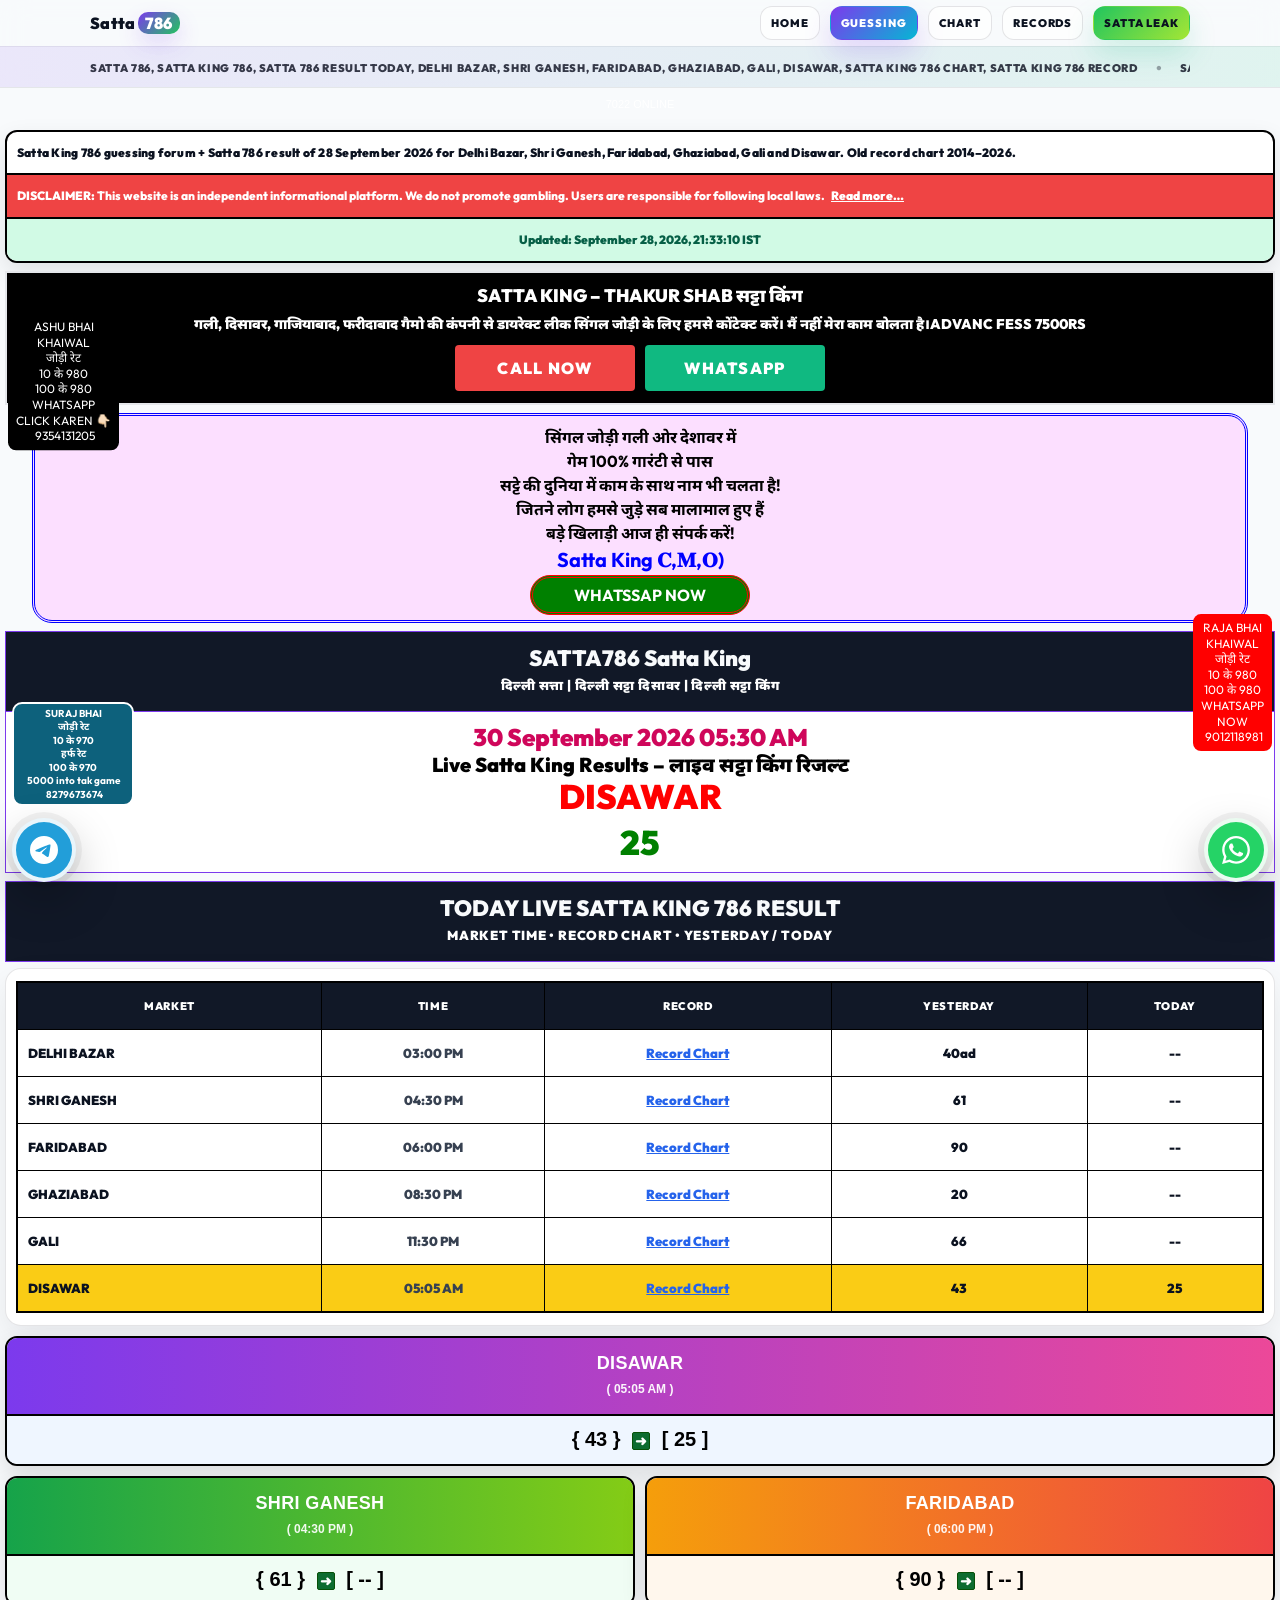
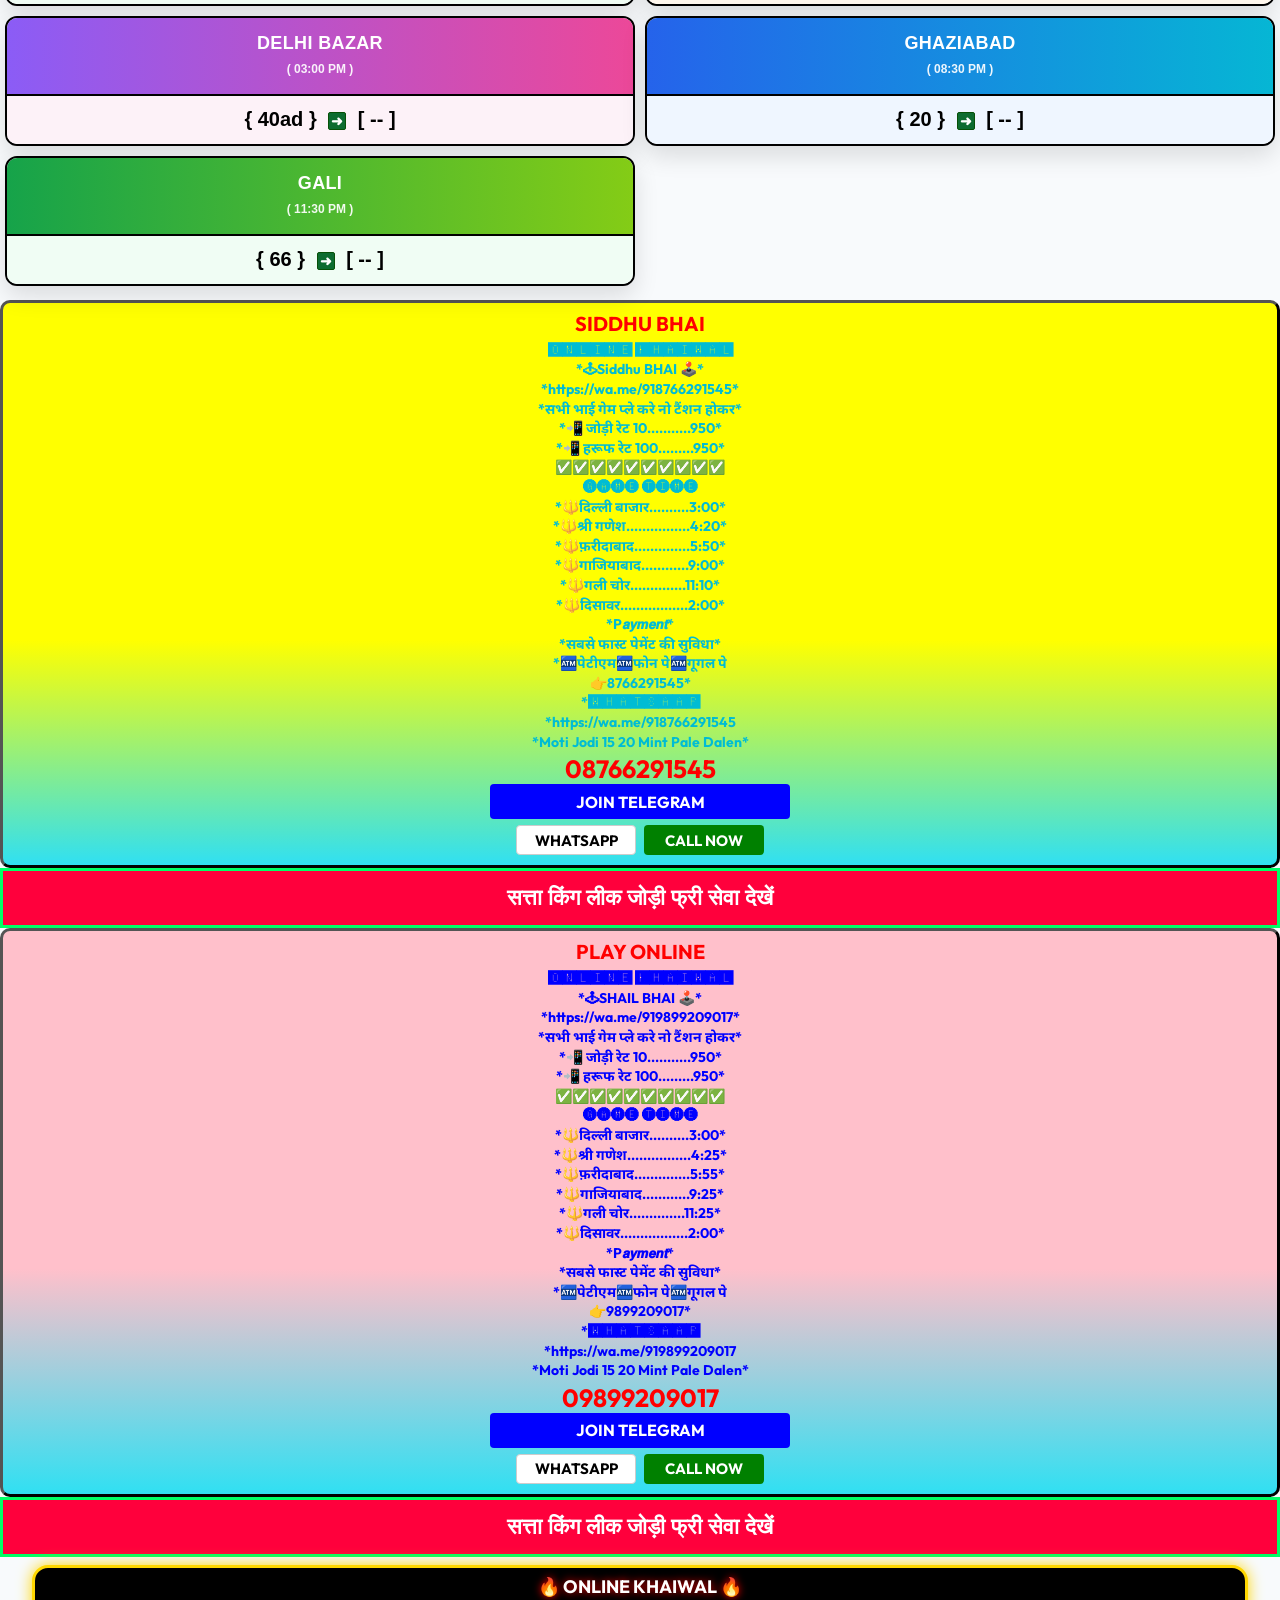
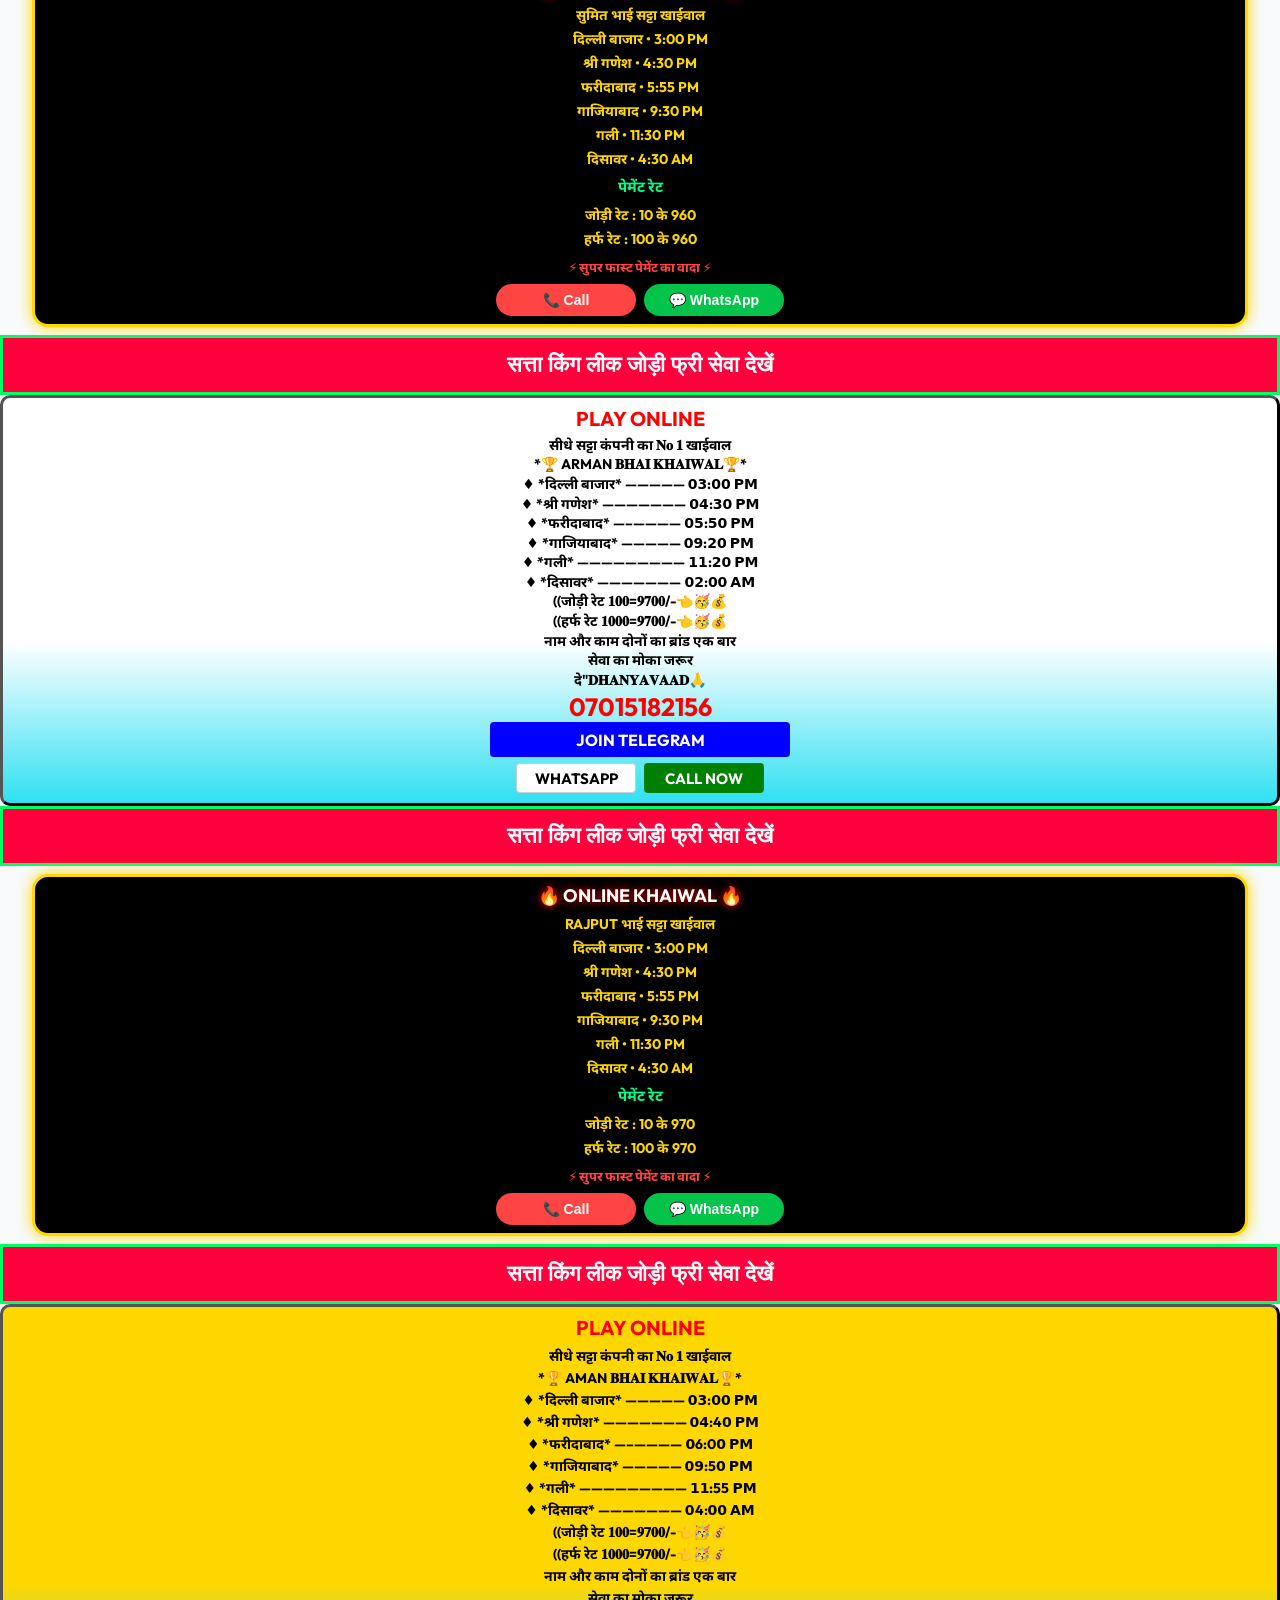
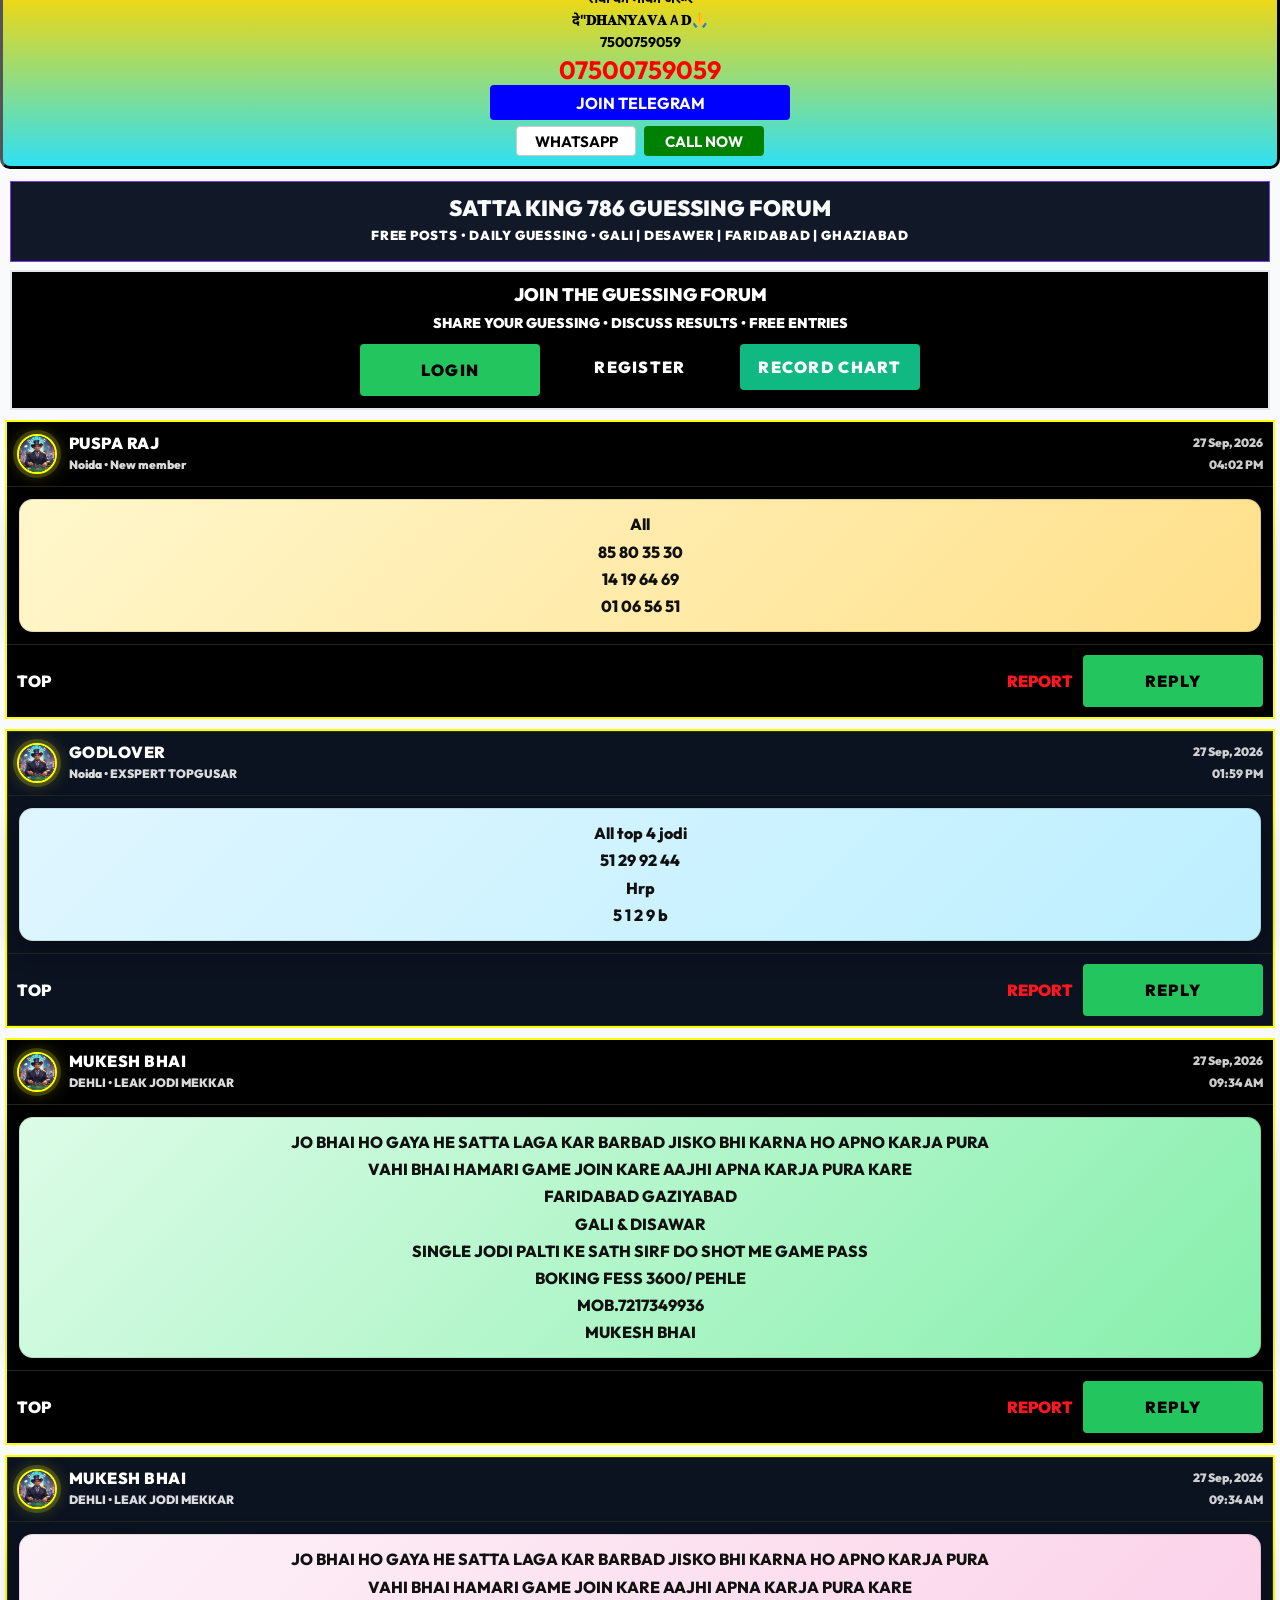
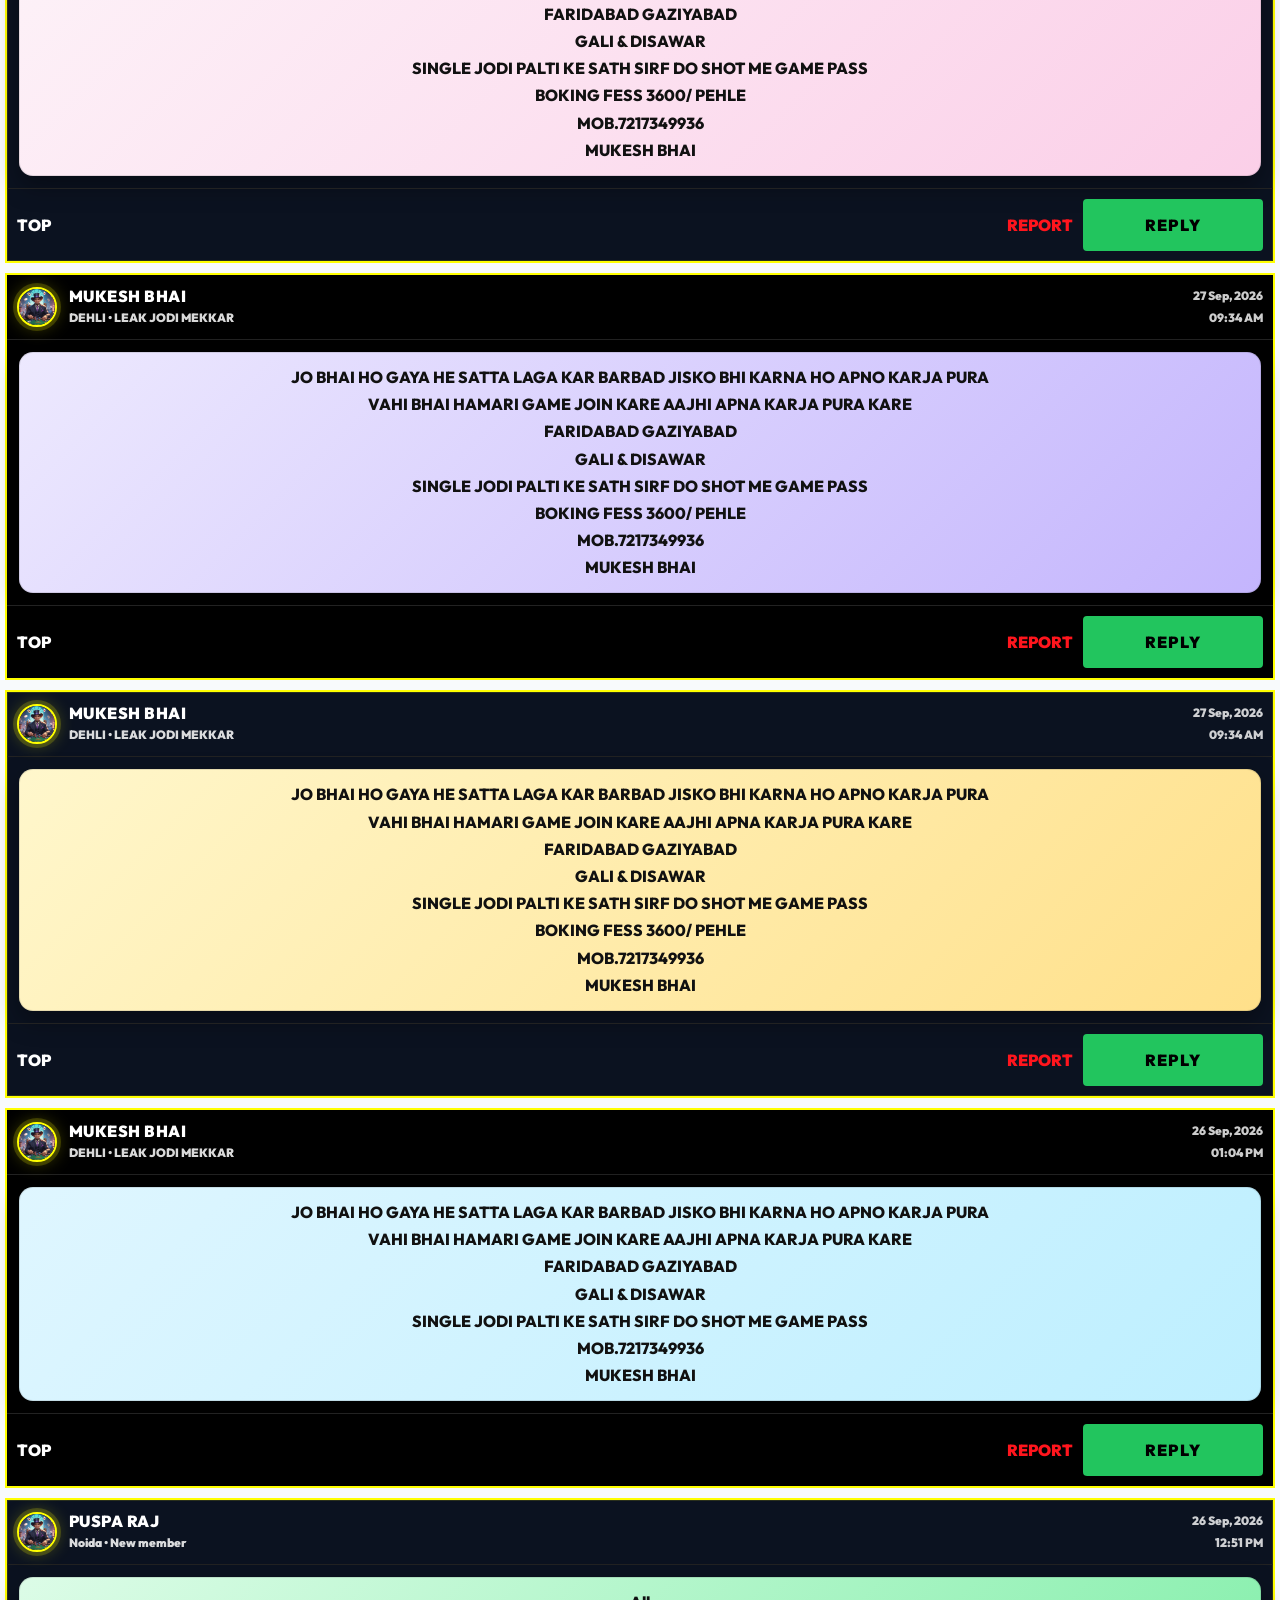
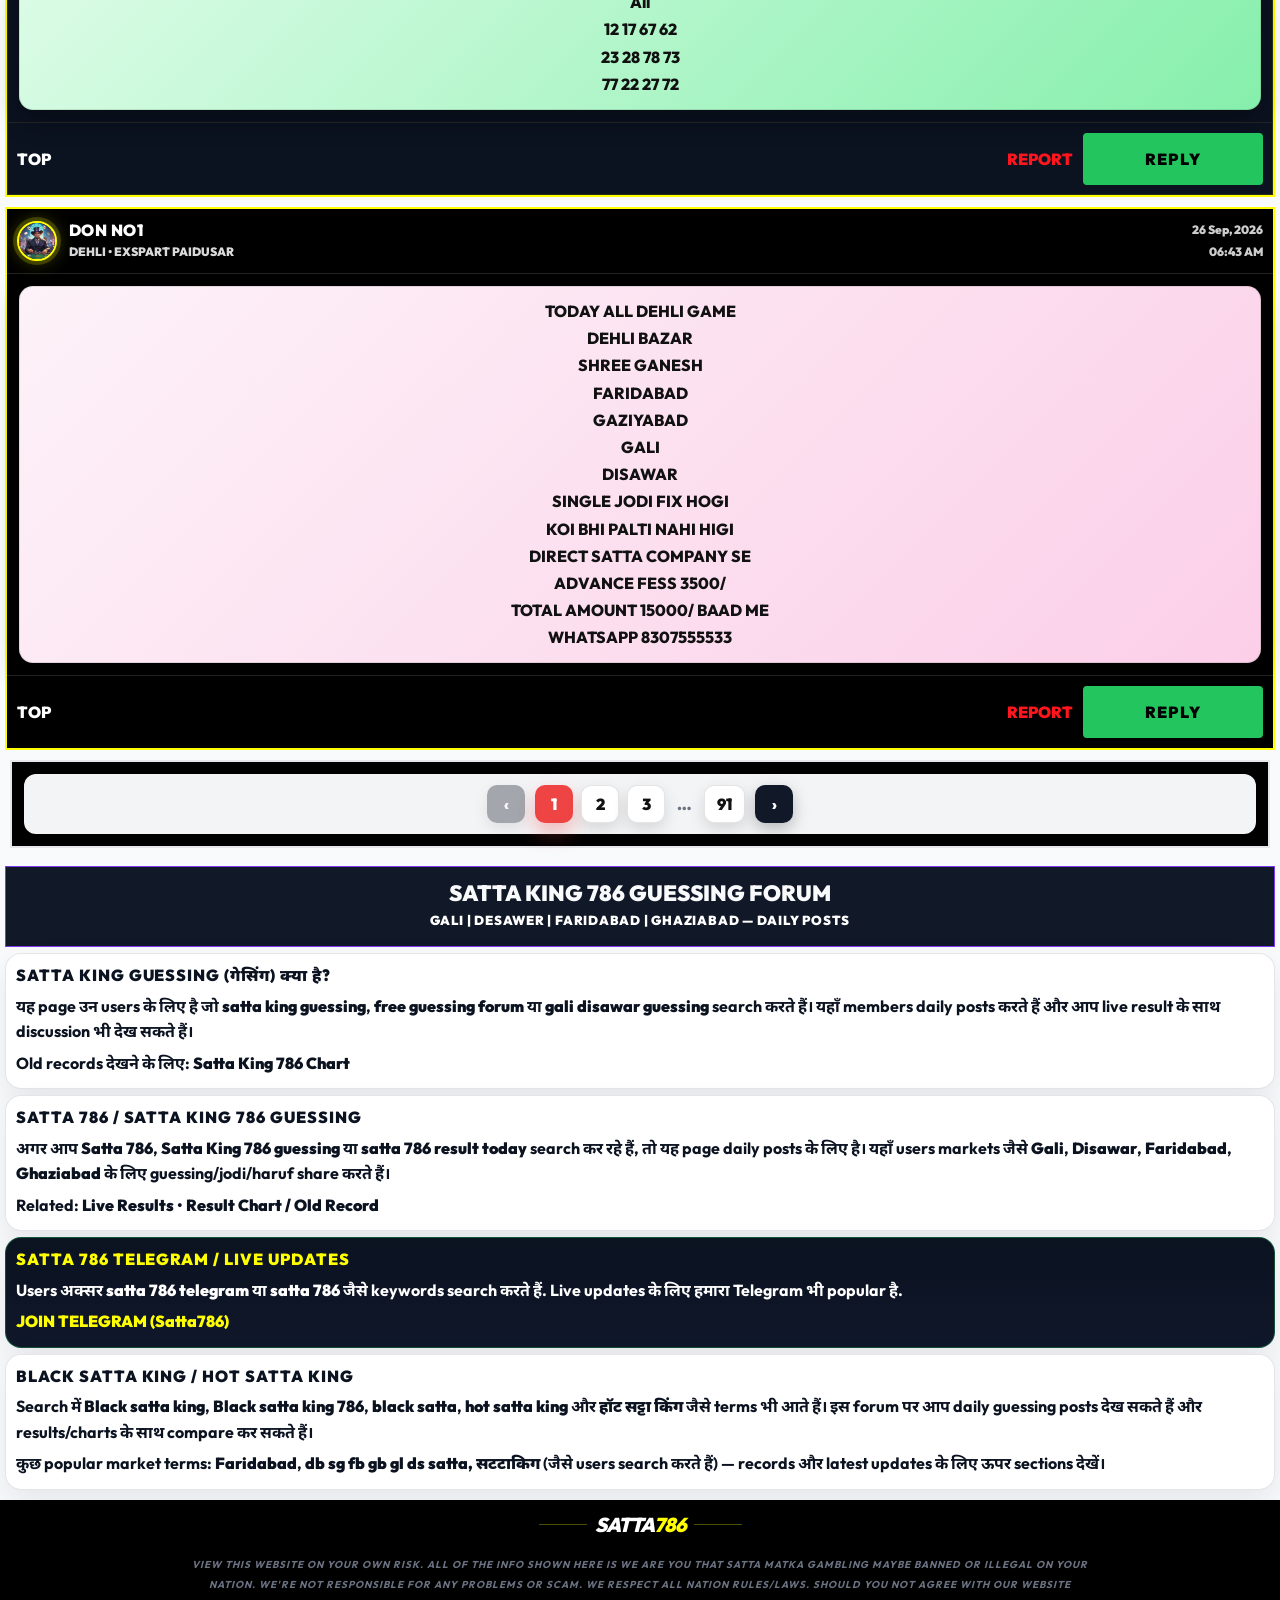
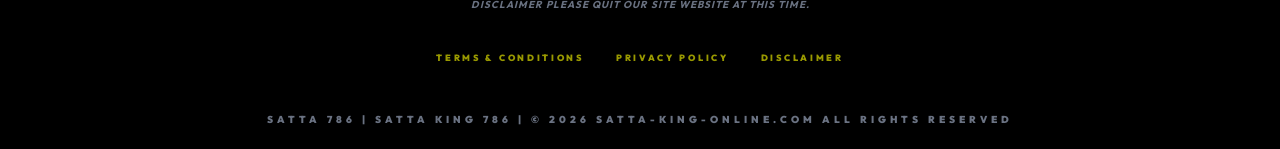
<file: theme/satta-king-gali-satta-disawar-satta/index.html>
<!DOCTYPE html><html lang="hi" class="scroll-smooth"><head><meta charSet="utf-8"/><meta name="viewport" content="width=device-width, initial-scale=1"/><link rel="preload" href="../assets/images/guessor.png" as="image"/><link rel="stylesheet" href="../_next/static/chunks/1_e20jc9n6_7f.css" data-precedence="next"/><link rel="preload" as="script" fetchPriority="low" href="../_next/static/chunks/310vm2bl3xxpt.js"/><script src="../_next/static/chunks/19mx3mg6lkumu.js" async=""></script><script src="../_next/static/chunks/0bma92pht_c97.js" async=""></script><script src="../_next/static/chunks/344n2zhqbh4pn.js" async=""></script><script src="../_next/static/chunks/turbopack-154wuuf6u0_13.js" async=""></script><script src="../_next/static/chunks/3ppir3pkdkt3r.js" async=""></script><script src="../_next/static/chunks/32wm-s6ehtfh7.js" async=""></script><script src="../_next/static/chunks/01kg2ezub3b7f.js" async=""></script><link rel="preload" href="https://fonts.googleapis.com/css2?family=Outfit:wght@300;400;600;800;900&amp;family=Noto+Sans+Devanagari:wght@400;700;900&amp;display=swap" as="style"/><link rel="preload" href="../assets/css/css_3.css" as="style"/><link rel="preload" href="../assets/css/site-theme.css" as="style"/><link rel="preload" href="../assets/css/custom-animations.css" as="style"/><link rel="preconnect" href="https://fonts.googleapis.com"/><link rel="preconnect" href="https://fonts.gstatic.com" crossorigin=""/><meta name="theme-color" content="#006EF5"/><title>Satta King 786 Guessing Forum | Satta 786 Result Today</title><meta name="description" content="Satta King 786 guessing forum with daily posts and fast updates. Check Satta 786 result today for Gali, Disawar, Faridabad and Ghaziabad with charts and old records."/><meta name="keywords" content="Satta 786, Satta King 786, Satta 786 result, Satta 786 result today, Satta result 786 today, Satta King 786 live result, Satta King 786 chart, Satta King 786 record, Faridabad Satta 786 result, Ghaziabad Satta 786 result, Gali Satta 786, Disawar Satta 786, Delhi Bazar Satta 786, Shri Ganesh Satta 786, Black Satta King 786"/><meta name="robots" content="index, follow"/><meta name="googlebot" content="index, follow, max-video-preview:-1, max-image-preview:large, max-snippet:-1"/><link rel="canonical" href="index.html"/><meta property="og:title" content="Satta 786 | Satta King 786 | Satta 786 Result Today"/><meta property="og:description" content="Satta 786 fast result today for Delhi Bazar, Shri Ganesh, Faridabad, Ghaziabad, Gali and Disawar with chart and old records."/><meta property="og:url" content="https://www.satta-king-online.com/"/><meta property="og:site_name" content="Satta 786"/><meta property="og:locale" content="hi_IN"/><meta property="og:image" content="https://www.satta-king-online.com/assets/images/favicon.png"/><meta property="og:type" content="website"/><meta name="twitter:card" content="summary_large_image"/><meta name="twitter:title" content="Satta 786 | Satta King 786 | Satta 786 Result Today"/><meta name="twitter:description" content="Satta 786 fast result today for Delhi Bazar, Shri Ganesh, Faridabad, Ghaziabad, Gali and Disawar with chart and old records."/><meta name="twitter:image" content="https://www.satta-king-online.com/assets/images/favicon.png"/><link rel="icon" href="../favicon.ico%3Ffavicon.2vob68tjqpejf.ico" sizes="256x256" type="image/x-icon"/><link rel="icon" href="../assets/images/favicon.png"/><link rel="apple-touch-icon" href="../assets/images/favicon.png"/><script id="schema--satta-king-gali-satta-disawar-satta-" type="application/ld+json">{"@context":"https://schema.org","@graph":[{"@type":"Organization","@id":"https://www.satta-king-online.com/#organization","name":"Satta 786","alternateName":["Satta King 786","Satta786","Black Satta King 786"],"url":"https://www.satta-king-online.com","logo":{"@type":"ImageObject","url":"https://www.satta-king-online.com/assets/images/favicon.png","width":256,"height":256},"sameAs":[]},{"@type":"WebSite","@id":"https://www.satta-king-online.com/#website","name":"Satta 786","alternateName":"Satta King 786","url":"https://www.satta-king-online.com","publisher":{"@id":"https://www.satta-king-online.com/#organization"},"inLanguage":["hi","en"]},{"@type":"DiscussionForumPosting","name":"Satta King 786 Guessing Forum | Satta 786 Result Today","description":"Satta King 786 guessing forum with daily posts and fast updates. Check Satta 786 result today for Gali, Disawar, Faridabad and Ghaziabad with charts and old records.","@id":"https://www.satta-king-online.com/satta-king-gali-satta-disawar-satta#webpage","url":"https://www.satta-king-online.com/satta-king-gali-satta-disawar-satta","isPartOf":{"@id":"https://www.satta-king-online.com/#website"},"about":{"@id":"https://www.satta-king-online.com/#organization"},"inLanguage":["hi","en"]},{"@type":"BreadcrumbList","@id":"https://www.satta-king-online.com/satta-king-gali-satta-disawar-satta#breadcrumb","itemListElement":[{"@type":"ListItem","position":1,"name":"Home","item":"https://www.satta-king-online.com/"},{"@type":"ListItem","position":2,"name":"Guessing Forum","item":"https://www.satta-king-online.com/satta-king-gali-satta-disawar-satta"}]}]}</script><link href="https://fonts.googleapis.com/css2?family=Outfit:wght@300;400;600;800;900&amp;family=Noto+Sans+Devanagari:wght@400;700;900&amp;display=swap" rel="stylesheet"/><link rel="stylesheet" href="../assets/css/css_3.css"/><link rel="stylesheet" href="../assets/css/site-theme.css"/><link rel="stylesheet" href="../assets/css/custom-animations.css"/><script src="../_next/static/chunks/0cz1d0mv5g_q7.js" noModule=""></script></head><body class="bg-white text-black font-sans overflow-x-hidden"><div hidden=""><!--$--><!--/$--></div><header class="site-header" role="banner"><div class="site-header__inner"><a class="site-brand" title="Satta 786 Home" href="../index.html"><span class="site-brand__mark">Satta</span><span class="site-brand__num">786</span></a><nav class="site-nav" aria-label="Primary navigation"><a class="site-nav__link " href="../index.html">Home</a><a class="site-nav__link is-active" href="index.html">Guessing</a><a class="site-nav__link " href="../chart/index.html">Chart</a><a class="site-nav__link" href="../chart/index.html#archive-vault">Records</a><a class="site-nav__cta" href="https://wa.me/919258825697?text=Hello%20Satta786" rel="noopener noreferrer" target="_blank">Satta Leak</a></nav></div><div class="site-ticker" aria-label="Satta 786 updates"><div class="site-ticker__mask"><div class="site-ticker__track"><span class="site-ticker__item">Satta 786, Satta King 786, Satta 786 Result Today, Delhi Bazar, Shri Ganesh, Faridabad, Ghaziabad, Gali, Disawar, Satta King 786 Chart, Satta King 786 Record</span><span class="site-ticker__sep">•</span><span class="site-ticker__item">Satta 786, Satta King 786, Satta 786 Result Today, Delhi Bazar, Shri Ganesh, Faridabad, Ghaziabad, Gali, Disawar, Satta King 786 Chart, Satta King 786 Record</span><span class="site-ticker__sep">•</span><span class="site-ticker__item">Satta 786, Satta King 786, Satta 786 Result Today, Delhi Bazar, Shri Ganesh, Faridabad, Ghaziabad, Gali, Disawar, Satta King 786 Chart, Satta King 786 Record</span></div></div></div></header><div class="site-counter"><div id="sconlineimg" title="Free Online Counter" style="position:relative;display:inline-block;z-index:9999;width:80px;height:21px;cursor:pointer;background-image:url(https://www.satta-king-online.com/satta-king-gali-satta-disawar-satta/&);background-repeat:no-repeat;background-position:0px 0px"><div style="display:inline-block;font-family:Arial, sans-serif;font-size:11px;color:#ffffff;position:absolute;font-weight:normal;width:80px;height:15px;top:0px;left:0px;overflow:hidden;padding:0px;margin:4px 0px 0px;text-align:center;line-height:normal">7022 ONLINE</div></div></div><section id="freshness" class="freshness-wrap"><div class="freshness-headline">Satta King 786 guessing forum + Satta 786 result of 28 September 2026 for Delhi Bazar, Shri Ganesh, Faridabad, Ghaziabad, Gali and Disawar. Old record chart 2014–2026.</div><div class="freshness-disclaimer"><b>DISCLAIMER:</b> This website is an independent informational platform. We do not promote gambling. Users are responsible for following local laws.<a class="freshness-more" href="../disclaimer/index.html">Read more…</a></div><div class="freshness-updated">Updated: September 28, 2026, 21:33:10 IST</div></section><marquee class="marke-box"><div class="whitespace-nowrap animate-marquee">⚡ LIVE RESULT: SHRI GANESH  » 90 ⚡     |     SATTA KING FASTEST RESULTS • BEST SATTA MATKA GUESSING FORUM • GALI DISAWAR FARIDABAD GHAZIABAD LIVE UPDATES • WORLD BEST SATTA FORUM • JOIN NOW FOR FREE GUESSING     |     ⚡ LIVE RESULT: SHRI GANESH  » 90 ⚡     |     SATTA KING FASTEST RESULTS • BEST SATTA MATKA GUESSING FORUM • GALI DISAWAR FARIDABAD GHAZIABAD LIVE UPDATES • WORLD BEST SATTA FORUM • JOIN NOW FOR FREE GUESSING</div></marquee><main><div class="leakb"><p class="leakajjki"> SATTA KING – THAKUR SHAB सट्टा किंग</p><p class="leakajjkisml white">गली, दिसावर, गाजियाबाद, फरीदाबाद गैमो की कंपनी से डायरेक्ट लीक सिंगल जोड़ी के लिए हमसे कोंटेक्ट करें। मैं नहीं मेरा काम बोलता है।ADVANC FESS 7500RS</p><div style="display:flex;gap:10px;justify-content:center;flex-wrap:wrap;margin-top:10px"><a href="tel:9286453755"><button class="buttonb bgred">CALL NOW</button></a><a href="https://wa.me/919286453755?text=Hello%20Satta786" target="_blank" rel="noopener noreferrer"><button class="buttonb bggreen">WHATSAPP</button></a></div></div><div style="background-color:#FCDFFF;color:white;font-weight:bold;border:double 3px blue;padding:5px;border-radius:20px;text-align:center;margin:8px auto;width:95%;box-sizing:border-box"><p style="font-size:16px;color:black;margin:4px 0;line-height:1.5">सिंगल जोड़ी गली ओर देशावर में<br/>गेम 100% गारंटी से पास<br/>सट्टे की दुनिया में काम के साथ नाम भी चलता है!<br/>जितने लोग हमसे जुड़े सब मालामाल हुए हैं<br/>बड़े खिलाड़ी आज ही संपर्क करें!</p><p style="font-size:20px;color:BLUE;margin:4px 0">Satta King 𝐂,𝐌,𝐎)</p><a href="https://wa.link/king-akr" target="_blank" rel="noopener noreferrer"><button style="height:40px;width:220px;background-color:green;color:#FFF;border:double 3px red;border-radius:20px;cursor:pointer;font-size:16px;font-weight:bold">WHATSSAP NOW</button></a></div><section id="results"><div class="result-heading"><a href="../index.html">SATTA786 Satta King</a><p>दिल्ली सत्ता | दिल्ली सट्टा दिसावर | दिल्ली सट्टा किंग</p></div><div class="resultmain"><p class="resultmaintime">30 September 2026 05:30 AM</p><p class="resultmaintoday">Live Satta King Results – लाइव सट्टा किंग रिजल्ट</p><span><p class="livegame">DISAWAR<!-- --> </p><br/><p class="liveresult">25</p></span></div></section><section id="markets-quick-record"><div class="result-heading"><a title="Satta King 786 Record Chart" href="../chart/index.html">TODAY LIVE SATTA KING 786 RESULT</a><p>MARKET TIME • RECORD CHART • YESTERDAY / TODAY</p></div><div class="seo-box quick-record-box"><div style="overflow:auto"><table class="quick-record-table"><thead><tr><th>MARKET</th><th>TIME</th><th>RECORD</th><th>YESTERDAY</th><th>TODAY</th></tr></thead><tbody><tr class=""><td class="qr-market">DELHI BAZAR</td><td class="qr-time">03:00 PM</td><td class="qr-link"><a href="../chart/index.html">Record Chart</a></td><td class="qr-val">40ad</td><td class="qr-val">--</td></tr><tr class=""><td class="qr-market">SHRI GANESH</td><td class="qr-time">04:30 PM</td><td class="qr-link"><a href="../chart/index.html">Record Chart</a></td><td class="qr-val">61</td><td class="qr-val">--</td></tr><tr class=""><td class="qr-market">FARIDABAD</td><td class="qr-time">06:00 PM</td><td class="qr-link"><a href="../chart/index.html">Record Chart</a></td><td class="qr-val">90</td><td class="qr-val">--</td></tr><tr class=""><td class="qr-market">GHAZIABAD</td><td class="qr-time">08:30 PM</td><td class="qr-link"><a href="../chart/index.html">Record Chart</a></td><td class="qr-val">20</td><td class="qr-val">--</td></tr><tr class=""><td class="qr-market">GALI</td><td class="qr-time">11:30 PM</td><td class="qr-link"><a href="../chart/index.html">Record Chart</a></td><td class="qr-val">66</td><td class="qr-val">--</td></tr><tr class="is-featured"><td class="qr-market">DISAWAR</td><td class="qr-time">05:05 AM</td><td class="qr-link"><a href="../chart/index.html">Record Chart</a></td><td class="qr-val">43</td><td class="qr-val">25</td></tr></tbody></table></div></div></section><section id="markets"><div class="market-list"><div class="market-card market-card--full"><div class="market-card-head"><div class="market-card-name"><a title="DISAWAR Satta 786 Record" href="../chart/index.html">DISAWAR</a></div><div class="market-card-time">( <!-- -->05:05 AM<!-- --> )</div></div><div class="market-card-body"><div class="market-card-res">{ <!-- -->43<!-- --> } <span class="market-arrow">➜</span> [ <!-- -->25<!-- --> ]</div></div></div><div class="market-card "><div class="market-card-head"><div class="market-card-name"><a title="SHRI GANESH Satta 786 Record" href="../chart/index.html">SHRI GANESH</a></div><div class="market-card-time">( <!-- -->04:30 PM<!-- --> )</div></div><div class="market-card-body"><div class="market-card-res">{ <!-- -->61<!-- --> } <span class="market-arrow">➜</span> [ <!-- -->--<!-- --> ]</div></div></div><div class="market-card "><div class="market-card-head"><div class="market-card-name"><a title="FARIDABAD Satta 786 Record" href="../chart/index.html">FARIDABAD</a></div><div class="market-card-time">( <!-- -->06:00 PM<!-- --> )</div></div><div class="market-card-body"><div class="market-card-res">{ <!-- -->90<!-- --> } <span class="market-arrow">➜</span> [ <!-- -->--<!-- --> ]</div></div></div><div class="market-card "><div class="market-card-head"><div class="market-card-name"><a title="DELHI BAZAR Satta 786 Record" href="../chart/index.html">DELHI BAZAR</a></div><div class="market-card-time">( <!-- -->03:00 PM<!-- --> )</div></div><div class="market-card-body"><div class="market-card-res">{ <!-- -->40ad<!-- --> } <span class="market-arrow">➜</span> [ <!-- -->--<!-- --> ]</div></div></div><div class="market-card "><div class="market-card-head"><div class="market-card-name"><a title="GHAZIABAD Satta 786 Record" href="../chart/index.html">GHAZIABAD</a></div><div class="market-card-time">( <!-- -->08:30 PM<!-- --> )</div></div><div class="market-card-body"><div class="market-card-res">{ <!-- -->20<!-- --> } <span class="market-arrow">➜</span> [ <!-- -->--<!-- --> ]</div></div></div><div class="market-card "><div class="market-card-head"><div class="market-card-name"><a title="GALI Satta 786 Record" href="../chart/index.html">GALI</a></div><div class="market-card-time">( <!-- -->11:30 PM<!-- --> )</div></div><div class="market-card-body"><div class="market-card-res">{ <!-- -->66<!-- --> } <span class="market-arrow">➜</span> [ <!-- -->--<!-- --> ]</div></div></div></div></section><section class="boxc3"><div style="background-image:linear-gradient(yellow 60%, #30e0f2);font-weight:bold;border-width:3px;border-color:#000;border-style:outset;padding:10px;border-radius:10px;text-align:center"><span style="color:red;font-size:20px;display:block">SIDDHU BHAI</span><div style="color:#00bcd4;font-size:14px;margin:6px 0;line-height:1.4">🅾🅽🅻🅸🅽🅴 🅺🅷🅰🅸🆆🅰🅻<br/>*🕹Siddhu BHAI 🕹️*<br/>*https://wa.me/918766291545*<br/>*सभी भाई गेम प्ले करे नो टैंशन होकर*<br/>*📲 जोड़ी रेट 10...........950*<br/>*📲 हरूफ रेट 100.........950*<br/>✅✅✅✅✅✅✅✅✅✅<br/>🅖🅐🅜🅔 🅣🅘🅜🅔<br/>*🔱दिल्ली बाजार..........3:00*<br/>*🔱श्री गणेश................4:20*<br/>*🔱फ़रीदाबाद..............5:50*<br/>*🔱गाजियाबाद............9:00*<br/>*🔱गली चोर..............11:10*<br/>*🔱दिसावर.................2:00*<br/>*P𝙖𝙮𝙢𝙚𝙣𝙩*<br/>*सबसे फास्ट पेमेंट की सुविधा*<br/>*🏧पेटीएम🏧फोन पे🏧गूगल पे<br/>👉8766291545*<br/>*🆆🅷🅰🆃🆂🅰🅰🅿<br/>*https://wa.me/918766291545<br/>*Moti Jodi 15 20 Mint Pale Dalen*</div><span style="color:red;font-size:25px;display:block;margin:4px 0">08766291545</span><div style="display:flex;flex-direction:column;align-items:center;gap:6px"><a href="https://t.me/+JIJNYLNuHqQ3ZmRl" target="_blank" rel="noopener noreferrer"><button style="height:35px;width:300px;background-color:blue;color:#fff;border:none;border-radius:4px;cursor:pointer"><span style="font-size:16px;font-weight:bold">JOIN TELEGRAM</span></button></a><div style="display:flex;gap:8px;justify-content:center"><a href="https://wa.me/918766291545?text=Hello%20Sir!" target="_blank" rel="noopener noreferrer"><button style="height:30px;width:120px;background-color:#FFF;color:#000;border:1px solid #ccc;border-radius:4px;cursor:pointer"><span style="font-size:15px;font-weight:bold">WHATSAPP</span></button></a><a href="tel:8766291545"><button style="height:30px;width:120px;background-color:green;color:#fff;border:none;border-radius:4px;cursor:pointer"><span style="font-size:15px;font-weight:bold">CALL NOW</span></button></a></div></div></div></section><a href="../index.html" target="_blank" rel="noopener noreferrer" class="red-bar">सत्ता किंग लीक जोड़ी फ्री सेवा देखें</a><section class="boxc3"><div style="background-image:linear-gradient(pink 60%, #30e0f2);font-weight:bold;border-width:3px;border-color:#000;border-style:outset;padding:10px;border-radius:10px;text-align:center"><span style="color:red;font-size:20px;display:block">PLAY ONLINE</span><div style="color:blue;font-size:14px;margin:6px 0;line-height:1.4">🅾🅽🅻🅸🅽🅴 🅺🅷🅰🅸🆆🅰🅻<br/>*🕹SHAIL BHAI 🕹️*<br/>*https://wa.me/919899209017*<br/>*सभी भाई गेम प्ले करे नो टैंशन होकर*<br/>*📲 जोड़ी रेट 10...........950*<br/>*📲 हरूफ रेट 100.........950*<br/>✅✅✅✅✅✅✅✅✅✅<br/>🅖🅐🅜🅔 🅣🅘🅜🅔<br/>*🔱दिल्ली बाजार..........3:00*<br/>*🔱श्री गणेश................4:25*<br/>*🔱फ़रीदाबाद..............5:55*<br/>*🔱गाजियाबाद............9:25*<br/>*🔱गली चोर..............11:25*<br/>*🔱दिसावर.................2:00*<br/>*P𝙖𝙮𝙢𝙚𝙣𝙩*<br/>*सबसे फास्ट पेमेंट की सुविधा*<br/>*🏧पेटीएम🏧फोन पे🏧गूगल पे<br/>👉9899209017*<br/>*🆆🅷🅰🆃🆂🅰🅰🅿<br/>*https://wa.me/919899209017<br/>*Moti Jodi 15 20 Mint Pale Dalen*</div><span style="color:red;font-size:25px;display:block;margin:4px 0">09899209017</span><div style="display:flex;flex-direction:column;align-items:center;gap:6px"><a href="https://t.me/+JIJNYLNuHqQ3ZmRl" target="_blank" rel="noopener noreferrer"><button style="height:35px;width:300px;background-color:blue;color:#fff;border:none;border-radius:4px;cursor:pointer"><span style="font-size:16px;font-weight:bold">JOIN TELEGRAM</span></button></a><div style="display:flex;gap:8px;justify-content:center"><a href="https://wa.me/919899209017?text=Hello%20Sir!" target="_blank" rel="noopener noreferrer"><button style="height:30px;width:120px;background-color:#FFF;color:#000;border:1px solid #ccc;border-radius:4px;cursor:pointer"><span style="font-size:15px;font-weight:bold">WHATSAPP</span></button></a><a href="tel:9899209017"><button style="height:30px;width:120px;background-color:green;color:#fff;border:none;border-radius:4px;cursor:pointer"><span style="font-size:15px;font-weight:bold">CALL NOW</span></button></a></div></div></div></section><a href="../index.html" target="_blank" rel="noopener noreferrer" class="red-bar">सत्ता किंग लीक जोड़ी फ्री सेवा देखें</a><div class="box"><div class="heading">🔥 ONLINE KHAIWAL 🔥</div><div class="line">सुमित भाई सट्टा खाईवाल</div><div class="line">दिल्ली बाजार • 3:00 PM</div><div class="line">श्री गणेश • 4:30 PM</div><div class="line">फरीदाबाद • 5:55 PM</div><div class="line">गाजियाबाद • 9:30 PM</div><div class="line">गली • 11:30 PM</div><div class="line">दिसावर • 4:30 AM</div><div class="rate">पेमेंट रेट</div><div class="line">जोड़ी रेट : 10 के 960</div><div class="line">हर्फ रेट : 100 के 960</div><div class="note">⚡ सुपर फास्ट पेमेंट का वादा ⚡</div><div class="btn-wrap"><a class="btn call" href="tel:+919120196528">📞 Call</a><a class="btn whatsapp" href="https://wa.me/919120196528" target="_blank" rel="noopener noreferrer">💬 WhatsApp</a></div></div><a href="../index.html" target="_blank" rel="noopener noreferrer" class="red-bar">सत्ता किंग लीक जोड़ी फ्री सेवा देखें</a><section class="boxc3"><div style="background-image:linear-gradient(white 60%, #30e0f2);font-weight:bold;border-width:3px;border-color:#000;border-style:outset;padding:10px;border-radius:10px;text-align:center"><span style="color:red;font-size:20px;display:block">PLAY ONLINE</span><div style="color:black;font-size:14px;margin:6px 0;line-height:1.4">सीधे सट्टा कंपनी का 𝐍𝐨 𝟏 खाईवाल<br/>*🏆 ARMAN 𝐁𝐇𝐀𝐈 𝐊𝐇𝐀𝐈𝐖𝐀𝐋🏆*<br/>♦️ *दिल्ली बाजार* ————— 𝟬𝟯:𝟬𝟬 𝗣𝗠<br/>♦️ *श्री गणेश* ——————— 𝟬𝟰:𝟯𝟬 𝗣𝗠<br/>♦️ *फरीदाबाद* —–———— 𝟬𝟱:𝟱𝟬 𝗣𝗠<br/>♦️ *गाजियाबाद* ————— 𝟬𝟵:𝟮𝟬 𝗣𝗠<br/>♦️ *गली* ————————— 𝟭𝟭:𝟮𝟬 𝗣𝗠<br/>♦️ *दिसावर* ——————— 𝟬𝟮:𝟬𝟬 𝗔𝗠<br/>((जोड़ी रेट 𝟏𝟎𝟎=𝟗𝟕𝟎𝟎/-👈🥳💰<br/>((हर्फ रेट 𝟏𝟎𝟎𝟎=𝟗𝟕𝟎𝟎/-👈🥳💰<br/>नाम और काम दोनों का ब्रांड एक बार <br/>सेवा का मोका जरूर<br/>दे&quot;𝐃𝐇𝐀𝐍𝐘𝐀𝐕𝐀𝐀𝐃🙏</div><span style="color:red;font-size:25px;display:block;margin:4px 0">07015182156</span><div style="display:flex;flex-direction:column;align-items:center;gap:6px"><a href="https://t.me/+JIJNYLNuHqQ3ZmRl" target="_blank" rel="noopener noreferrer"><button style="height:35px;width:300px;background-color:blue;color:#fff;border:none;border-radius:4px;cursor:pointer"><span style="font-size:16px;font-weight:bold">JOIN TELEGRAM</span></button></a><div style="display:flex;gap:8px;justify-content:center"><a href="https://wa.me/917015182156?text=Hello%20Sir!" target="_blank" rel="noopener noreferrer"><button style="height:30px;width:120px;background-color:#FFF;color:#000;border:1px solid #ccc;border-radius:4px;cursor:pointer"><span style="font-size:15px;font-weight:bold">WHATSAPP</span></button></a><a href="tel:7015182156"><button style="height:30px;width:120px;background-color:green;color:#fff;border:none;border-radius:4px;cursor:pointer"><span style="font-size:15px;font-weight:bold">CALL NOW</span></button></a></div></div></div></section><a href="../index.html" target="_blank" rel="noopener noreferrer" class="red-bar">सत्ता किंग लीक जोड़ी फ्री सेवा देखें</a><div class="box"><div class="heading">🔥 ONLINE KHAIWAL 🔥</div><div class="line">RAJPUT भाई सट्टा खाईवाल</div><div class="line">दिल्ली बाजार • 3:00 PM</div><div class="line">श्री गणेश • 4:30 PM</div><div class="line">फरीदाबाद • 5:55 PM</div><div class="line">गाजियाबाद • 9:30 PM</div><div class="line">गली • 11:30 PM</div><div class="line">दिसावर • 4:30 AM</div><div class="rate">पेमेंट रेट</div><div class="line">जोड़ी रेट : 10 के 970</div><div class="line">हर्फ रेट : 100 के 970</div><div class="note">⚡ सुपर फास्ट पेमेंट का वादा ⚡</div><div class="btn-wrap"><a class="btn call" href="tel:+918295054482">📞 Call</a><a class="btn whatsapp" href="https://wa.me/918295054482" target="_blank" rel="noopener noreferrer">💬 WhatsApp</a></div></div><a href="../index.html" target="_blank" rel="noopener noreferrer" class="red-bar">सत्ता किंग लीक जोड़ी फ्री सेवा देखें</a><section class="boxc3"><div style="background-image:linear-gradient(gold 60%, #30e0f2);font-weight:bold;border-width:3px;border-color:#000;border-style:outset;padding:10px;border-radius:10px;text-align:center"><span style="color:red;font-size:20px;display:block">PLAY ONLINE</span><div style="color:black;font-size:14px;margin:6px 0">सीधे सट्टा कंपनी का 𝐍𝐨 𝟏 खाईवाल<br/>*🏆 AMAN 𝐁𝐇𝐀𝐈 𝐊𝐇𝐀𝐈𝐖𝐀𝐋🏆*<br/>♦️ *दिल्ली बाजार* ————— 𝟬𝟯:𝟬𝟬 𝗣𝗠<br/>♦️ *श्री गणेश* ——————— 𝟬𝟰:4𝟬 𝗣𝗠<br/>♦️ *फरीदाबाद* —–———— 𝟬6:0𝟬 𝗣𝗠<br/>♦️ *गाजियाबाद* ————— 𝟬𝟵:5𝟬 𝗣𝗠<br/>♦️ *गली* ————————— 𝟭𝟭:55 𝗣𝗠<br/>♦️ *दिसावर* ——————— 𝟬4:𝟬𝟬 𝗔𝗠<br/>((जोड़ी रेट 𝟏𝟎𝟎=𝟗7𝟎𝟎/-👈🥳💰<br/>((हर्फ रेट 𝟏𝟎𝟎𝟎=𝟗7𝟎𝟎/-👈🥳💰<br/>नाम और काम दोनों का ब्रांड एक बार <br/>सेवा का मोका जरूर<br/>दे&quot;𝐃𝐇𝐀𝐍𝐘𝐀𝐕𝐀Ａ𝐃🙏<br/>7500759059</div><span style="color:red;font-size:25px;display:block;margin:4px 0">07500759059</span><div style="display:flex;flex-direction:column;align-items:center;gap:6px"><a href="https://t.me/+JIJNYLNuHqQ3ZmRl" target="_blank" rel="noopener noreferrer"><button style="height:35px;width:300px;background-color:blue;color:#fff;border:none;border-radius:4px;cursor:pointer"><span style="font-size:16px;font-weight:bold">JOIN TELEGRAM</span></button></a><div style="display:flex;gap:8px;justify-content:center"><a href="https://wa.me/917500759059?text=Hello%20Sir!" target="_blank" rel="noopener noreferrer"><button style="height:30px;width:120px;background-color:#FFF;color:#000;border:1px solid #ccc;border-radius:4px;cursor:pointer"><span style="font-size:15px;font-weight:bold">WHATSAPP</span></button></a><a href="tel:7500759059"><button style="height:30px;width:120px;background-color:green;color:#fff;border:none;border-radius:4px;cursor:pointer"><span style="font-size:15px;font-weight:bold">CALL NOW</span></button></a></div></div></div></section><main class="forum-wrap"><div class="result-heading"><a title="Satta King 786 Guessing Forum" href="index.html">SATTA KING 786 GUESSING FORUM</a><p>FREE POSTS • DAILY GUESSING • GALI | DESAWER | FARIDABAD | GHAZIABAD</p></div><div class="leakb"><p class="leakajjki">JOIN THE GUESSING FORUM</p><p class="leakajjkisml white">SHARE YOUR GUESSING • DISCUSS RESULTS • FREE ENTRIES</p><div style="display:flex;gap:10px;justify-content:center;flex-wrap:wrap;margin-top:10px"><a href="https://wa.me/919258825697?text=Login%20Guessor" target="_blank" rel="noopener noreferrer"><button class="buttonb bgyellow">LOGIN</button></a><a href="https://wa.me/919258825697?text=Register%20Guessor" target="_blank" rel="noopener noreferrer"><button class="buttonb bgsky">REGISTER</button></a><a href="../chart/index.html"><button class="buttonb bggreen">RECORD CHART</button></a></div></div><div id="posts"></div><div class="forum-post-list"><div class="forum-post"><div class="forum-post-head"><img src="../assets/images/guessor.png" alt="PUSPA RAJ" class="forum-avatar" style="width:40px;height:40px;border-radius:50%;object-fit:cover"/><div><div class="forum-user">PUSPA RAJ</div><div style="font-weight:900;font-size:12px;opacity:0.85">Noida • New member</div></div><div class="forum-meta"><div>27 Sep, 2026</div><div>04:02 PM</div></div></div><div class="forum-post-body" style="white-space:pre-line">All
85 80 35 30
14 19 64 69
01 06 56 51</div><div class="forum-post-actions"><a href="index.html#posts" style="color:#fff;font-weight:900;text-decoration:none">TOP</a><div class="forum-actions-right"><a href="https://wa.me/919258825697?text=Report%20Post%20ID:%202263" target="_blank" rel="noopener noreferrer" style="color:#ff151d;font-weight:900;text-decoration:none">REPORT</a><a href="https://wa.me/919258825697?text=Reply%20to%20Post%20ID:%202263" target="_blank" rel="noopener noreferrer"><button class="buttonb bgyellow">REPLY</button></a></div></div></div><div class="forum-post"><div class="forum-post-head"><img src="../assets/images/guessor.png" alt="GODLOVER" class="forum-avatar" style="width:40px;height:40px;border-radius:50%;object-fit:cover"/><div><div class="forum-user">GODLOVER</div><div style="font-weight:900;font-size:12px;opacity:0.85">Noida • EXSPERT TOPGUSAR</div></div><div class="forum-meta"><div>27 Sep, 2026</div><div>01:59 PM</div></div></div><div class="forum-post-body" style="white-space:pre-line">All top 4 jodi
51 29 92 44
Hrp
5 1 2 9 b</div><div class="forum-post-actions"><a href="index.html#posts" style="color:#fff;font-weight:900;text-decoration:none">TOP</a><div class="forum-actions-right"><a href="https://wa.me/919258825697?text=Report%20Post%20ID:%202262" target="_blank" rel="noopener noreferrer" style="color:#ff151d;font-weight:900;text-decoration:none">REPORT</a><a href="https://wa.me/919258825697?text=Reply%20to%20Post%20ID:%202262" target="_blank" rel="noopener noreferrer"><button class="buttonb bgyellow">REPLY</button></a></div></div></div><div class="forum-post"><div class="forum-post-head"><img src="../assets/images/guessor.png" alt="MUKESH BHAI" class="forum-avatar" style="width:40px;height:40px;border-radius:50%;object-fit:cover"/><div><div class="forum-user">MUKESH BHAI</div><div style="font-weight:900;font-size:12px;opacity:0.85">DEHLI • LEAK JODI MEKKAR</div></div><div class="forum-meta"><div>27 Sep, 2026</div><div>09:34 AM</div></div></div><div class="forum-post-body" style="white-space:pre-line">JO BHAI HO GAYA HE SATTA LAGA KAR BARBAD JISKO BHI KARNA HO APNO KARJA PURA
VAHI BHAI HAMARI GAME JOIN KARE AAJHI APNA KARJA PURA KARE
FARIDABAD GAZIYABAD
GALI &amp; DISAWAR
SINGLE JODI PALTI KE SATH SIRF DO SHOT ME GAME PASS
BOKING FESS 3600/ PEHLE
MOB.7217349936
MUKESH BHAI</div><div class="forum-post-actions"><a href="index.html#posts" style="color:#fff;font-weight:900;text-decoration:none">TOP</a><div class="forum-actions-right"><a href="https://wa.me/919258825697?text=Report%20Post%20ID:%202261" target="_blank" rel="noopener noreferrer" style="color:#ff151d;font-weight:900;text-decoration:none">REPORT</a><a href="https://wa.me/919258825697?text=Reply%20to%20Post%20ID:%202261" target="_blank" rel="noopener noreferrer"><button class="buttonb bgyellow">REPLY</button></a></div></div></div><div class="forum-post"><div class="forum-post-head"><img src="../assets/images/guessor.png" alt="MUKESH BHAI" class="forum-avatar" style="width:40px;height:40px;border-radius:50%;object-fit:cover"/><div><div class="forum-user">MUKESH BHAI</div><div style="font-weight:900;font-size:12px;opacity:0.85">DEHLI • LEAK JODI MEKKAR</div></div><div class="forum-meta"><div>27 Sep, 2026</div><div>09:34 AM</div></div></div><div class="forum-post-body" style="white-space:pre-line">JO BHAI HO GAYA HE SATTA LAGA KAR BARBAD JISKO BHI KARNA HO APNO KARJA PURA
VAHI BHAI HAMARI GAME JOIN KARE AAJHI APNA KARJA PURA KARE
FARIDABAD GAZIYABAD
GALI &amp; DISAWAR
SINGLE JODI PALTI KE SATH SIRF DO SHOT ME GAME PASS
BOKING FESS 3600/ PEHLE
MOB.7217349936
MUKESH BHAI</div><div class="forum-post-actions"><a href="index.html#posts" style="color:#fff;font-weight:900;text-decoration:none">TOP</a><div class="forum-actions-right"><a href="https://wa.me/919258825697?text=Report%20Post%20ID:%202260" target="_blank" rel="noopener noreferrer" style="color:#ff151d;font-weight:900;text-decoration:none">REPORT</a><a href="https://wa.me/919258825697?text=Reply%20to%20Post%20ID:%202260" target="_blank" rel="noopener noreferrer"><button class="buttonb bgyellow">REPLY</button></a></div></div></div><div class="forum-post"><div class="forum-post-head"><img src="../assets/images/guessor.png" alt="MUKESH BHAI" class="forum-avatar" style="width:40px;height:40px;border-radius:50%;object-fit:cover"/><div><div class="forum-user">MUKESH BHAI</div><div style="font-weight:900;font-size:12px;opacity:0.85">DEHLI • LEAK JODI MEKKAR</div></div><div class="forum-meta"><div>27 Sep, 2026</div><div>09:34 AM</div></div></div><div class="forum-post-body" style="white-space:pre-line">JO BHAI HO GAYA HE SATTA LAGA KAR BARBAD JISKO BHI KARNA HO APNO KARJA PURA
VAHI BHAI HAMARI GAME JOIN KARE AAJHI APNA KARJA PURA KARE
FARIDABAD GAZIYABAD
GALI &amp; DISAWAR
SINGLE JODI PALTI KE SATH SIRF DO SHOT ME GAME PASS
BOKING FESS 3600/ PEHLE
MOB.7217349936
MUKESH BHAI</div><div class="forum-post-actions"><a href="index.html#posts" style="color:#fff;font-weight:900;text-decoration:none">TOP</a><div class="forum-actions-right"><a href="https://wa.me/919258825697?text=Report%20Post%20ID:%202259" target="_blank" rel="noopener noreferrer" style="color:#ff151d;font-weight:900;text-decoration:none">REPORT</a><a href="https://wa.me/919258825697?text=Reply%20to%20Post%20ID:%202259" target="_blank" rel="noopener noreferrer"><button class="buttonb bgyellow">REPLY</button></a></div></div></div><div class="forum-post"><div class="forum-post-head"><img src="../assets/images/guessor.png" alt="MUKESH BHAI" class="forum-avatar" style="width:40px;height:40px;border-radius:50%;object-fit:cover"/><div><div class="forum-user">MUKESH BHAI</div><div style="font-weight:900;font-size:12px;opacity:0.85">DEHLI • LEAK JODI MEKKAR</div></div><div class="forum-meta"><div>27 Sep, 2026</div><div>09:34 AM</div></div></div><div class="forum-post-body" style="white-space:pre-line">JO BHAI HO GAYA HE SATTA LAGA KAR BARBAD JISKO BHI KARNA HO APNO KARJA PURA
VAHI BHAI HAMARI GAME JOIN KARE AAJHI APNA KARJA PURA KARE
FARIDABAD GAZIYABAD
GALI &amp; DISAWAR
SINGLE JODI PALTI KE SATH SIRF DO SHOT ME GAME PASS
BOKING FESS 3600/ PEHLE
MOB.7217349936
MUKESH BHAI</div><div class="forum-post-actions"><a href="index.html#posts" style="color:#fff;font-weight:900;text-decoration:none">TOP</a><div class="forum-actions-right"><a href="https://wa.me/919258825697?text=Report%20Post%20ID:%202258" target="_blank" rel="noopener noreferrer" style="color:#ff151d;font-weight:900;text-decoration:none">REPORT</a><a href="https://wa.me/919258825697?text=Reply%20to%20Post%20ID:%202258" target="_blank" rel="noopener noreferrer"><button class="buttonb bgyellow">REPLY</button></a></div></div></div><div class="forum-post"><div class="forum-post-head"><img src="../assets/images/guessor.png" alt="MUKESH BHAI" class="forum-avatar" style="width:40px;height:40px;border-radius:50%;object-fit:cover"/><div><div class="forum-user">MUKESH BHAI</div><div style="font-weight:900;font-size:12px;opacity:0.85">DEHLI • LEAK JODI MEKKAR</div></div><div class="forum-meta"><div>26 Sep, 2026</div><div>01:04 PM</div></div></div><div class="forum-post-body" style="white-space:pre-line">JO BHAI HO GAYA HE SATTA LAGA KAR BARBAD JISKO BHI KARNA HO APNO KARJA PURA
VAHI BHAI HAMARI GAME JOIN KARE AAJHI APNA KARJA PURA KARE
FARIDABAD GAZIYABAD
GALI &amp; DISAWAR
SINGLE JODI PALTI KE SATH SIRF DO SHOT ME GAME PASS
MOB.7217349936
MUKESH BHAI</div><div class="forum-post-actions"><a href="index.html#posts" style="color:#fff;font-weight:900;text-decoration:none">TOP</a><div class="forum-actions-right"><a href="https://wa.me/919258825697?text=Report%20Post%20ID:%202249" target="_blank" rel="noopener noreferrer" style="color:#ff151d;font-weight:900;text-decoration:none">REPORT</a><a href="https://wa.me/919258825697?text=Reply%20to%20Post%20ID:%202249" target="_blank" rel="noopener noreferrer"><button class="buttonb bgyellow">REPLY</button></a></div></div></div><div class="forum-post"><div class="forum-post-head"><img src="../assets/images/guessor.png" alt="PUSPA RAJ" class="forum-avatar" style="width:40px;height:40px;border-radius:50%;object-fit:cover"/><div><div class="forum-user">PUSPA RAJ</div><div style="font-weight:900;font-size:12px;opacity:0.85">Noida • New member</div></div><div class="forum-meta"><div>26 Sep, 2026</div><div>12:51 PM</div></div></div><div class="forum-post-body" style="white-space:pre-line">All
12 17 67 62
23 28 78 73
77 22 27 72</div><div class="forum-post-actions"><a href="index.html#posts" style="color:#fff;font-weight:900;text-decoration:none">TOP</a><div class="forum-actions-right"><a href="https://wa.me/919258825697?text=Report%20Post%20ID:%202248" target="_blank" rel="noopener noreferrer" style="color:#ff151d;font-weight:900;text-decoration:none">REPORT</a><a href="https://wa.me/919258825697?text=Reply%20to%20Post%20ID:%202248" target="_blank" rel="noopener noreferrer"><button class="buttonb bgyellow">REPLY</button></a></div></div></div><div class="forum-post"><div class="forum-post-head"><img src="../assets/images/guessor.png" alt="Don no1" class="forum-avatar" style="width:40px;height:40px;border-radius:50%;object-fit:cover"/><div><div class="forum-user">Don no1</div><div style="font-weight:900;font-size:12px;opacity:0.85">DEHLI • EXSPART PAIDUSAR</div></div><div class="forum-meta"><div>26 Sep, 2026</div><div>06:43 AM</div></div></div><div class="forum-post-body" style="white-space:pre-line">TODAY ALL DEHLI GAME
DEHLI BAZAR
SHREE GANESH
FARIDABAD
GAZIYABAD
GALI
DISAWAR
SINGLE JODI FIX HOGI
KOI BHI PALTI NAHI HIGI
DIRECT SATTA COMPANY SE
ADVANCE FESS 3500/
TOTAL AMOUNT 15000/ BAAD ME
WHATSAPP 8307555533</div><div class="forum-post-actions"><a href="index.html#posts" style="color:#fff;font-weight:900;text-decoration:none">TOP</a><div class="forum-actions-right"><a href="https://wa.me/919258825697?text=Report%20Post%20ID:%202247" target="_blank" rel="noopener noreferrer" style="color:#ff151d;font-weight:900;text-decoration:none">REPORT</a><a href="https://wa.me/919258825697?text=Reply%20to%20Post%20ID:%202247" target="_blank" rel="noopener noreferrer"><button class="buttonb bgyellow">REPLY</button></a></div></div></div></div><div class="leakb"><nav class="pagination" aria-label="Pagination"><span class="pagination__arrow is-disabled" aria-disabled="true" title="Previous page">‹</span><ul class="pagination__list"><li><span class="pagination__link is-active" aria-current="page">1</span></li><li><a class="pagination__link" href="index.html%3Fpageno=2.html#posts">2</a></li><li><a class="pagination__link" href="index.html%3Fpageno=3.html#posts">3</a></li><li class="pagination__dots" aria-hidden="true">…</li><li><a class="pagination__link" href="index.html%3Fpageno=91.html#posts">91</a></li></ul><a class="pagination__arrow" rel="next" title="Next page" aria-label="Next page" href="index.html%3Fpageno=2.html#posts">›</a></nav></div></main><section id="seo" style="margin-bottom:0"><div class="result-heading"><a title="Satta King 786 Guessing Forum" href="index.html">SATTA KING 786 GUESSING FORUM</a><p>GALI | DESAWER | FARIDABAD | GHAZIABAD — DAILY POSTS</p></div><div class="seo-box"><h2>Satta King Guessing (गेसिंग) क्या है?</h2><p>यह page उन users के लिए है जो <strong>satta king guessing</strong>, <strong>free guessing forum</strong> या <strong>gali disawar guessing</strong> search करते हैं। यहाँ members daily posts करते हैं और आप live result के साथ discussion भी देख सकते हैं।</p><p>Old records देखने के लिए: <a href="../chart/index.html"><b>Satta King 786 Chart</b></a></p></div><div class="seo-box"><h2>Satta 786 / Satta King 786 Guessing</h2><p>अगर आप <strong>Satta 786</strong>, <strong>Satta King 786 guessing</strong> या <strong>satta 786 result today</strong> search कर रहे हैं, तो यह page daily posts के लिए है। यहाँ users markets जैसे <strong>Gali</strong>, <strong>Disawar</strong>, <strong>Faridabad</strong>, <strong>Ghaziabad</strong> के लिए guessing/jodi/haruf share करते हैं।</p><p>Related: <a href="../index.html"><b>Live Results</b></a> • <a href="../chart/index.html"><b>Result Chart / Old Record</b></a></p></div><div class="seo-box dark"><h2 style="color:#ff0">Satta 786 Telegram / Live Updates</h2><p>Users अक्सर <strong>satta 786 telegram</strong> या <strong>satta 786</strong> जैसे keywords search करते हैं. Live updates के लिए हमारा Telegram भी popular है.</p><p><a href="https://t.me/+JIJNYLNuHqQ3ZmRl" target="_blank" rel="noopener noreferrer" style="color:#ff0;font-weight:900;text-decoration:none">JOIN TELEGRAM (Satta786)</a></p></div><div class="seo-box"><h2>Black Satta King / Hot Satta King</h2><p>Search में <strong>Black satta king</strong>, <strong>Black satta king 786</strong>, <strong>black satta</strong>, <strong>hot satta king</strong> और <strong>हॉट सट्टा किंग</strong> जैसे terms भी आते हैं। इस forum पर आप daily guessing posts देख सकते हैं और results/charts के साथ compare कर सकते हैं।</p><p>कुछ popular market terms: <strong>Faridabad</strong>, <strong>db sg fb gb gl ds satta, सटटाकिग</strong> (जैसे users search करते हैं) — records और latest updates के लिए ऊपर sections देखें।</p></div></section><!--$--><!--/$--></main><footer class="px-6 py-12 bg-black text-white border-t border-black/10 relative z-10 mt-20" style="text-align:center"><div class="max-w-7xl mx-auto text-center space-y-8"><div class="flex items-center justify-center gap-2 mb-4"><span class="w-12 h-[1px] bg-brand-400/30"></span><span class="text-xl font-black text-white italic tracking-tighter uppercase">SATTA<span class="text-brand-400">786</span></span><span class="w-12 h-[1px] bg-brand-400/30"></span></div><div class="max-w-4xl mx-auto text-[10px] font-bold text-gray-500 uppercase tracking-widest leading-loose italic">View This WebSite On Your Own Risk. All Of The info Shown Here Is We Are You That Satta Matka Gambling Maybe Banned or Illegal On Your Nation. We&#x27;re Not Responsible For Any Problems or Scam. We Respect All Nation Rules/Laws. Should You Not Agree With Our Website Disclaimer Please Quit Our Site Website at This Time.</div><div class="flex flex-wrap items-center justify-center gap-x-8 gap-y-4 text-[9px] font-black uppercase tracking-[0.3em] text-brand-400/60 mb-10"><a class="hover:text-brand-400 transition-colors" href="../terms-and-conditions/index.html">Terms &amp; Conditions</a><a class="hover:text-brand-400 transition-colors" href="../privacy-policy/index.html">Privacy Policy</a><a class="hover:text-brand-400 transition-colors" href="../disclaimer/index.html">Disclaimer</a></div><p class="text-[10px] font-black uppercase tracking-[0.4em] text-gray-500">Satta 786 | Satta King 786 | © 2026 satta-king-online.com All Rights Reserved</p></div></footer><a class="playButtonLeft " target="_blank" rel="noopener noreferrer" title="satta king" href="https://wa.me/919354131205" aria-label="Ashu Bhai WhatsApp"><span>ASHU BHAI<br/>KHAIWAL<br/>जोड़ी रेट<br/>10 के 980<br/>100 के 980<br/>WHATSAPP<br/>CLICK KAREN 👇🏻<br/> 9354131205</span></a><a class="playButton2 " target="_blank" rel="noopener noreferrer" title="satta king" href="https://wa.me/+918279673674" aria-label="Suraj Bhai WhatsApp"><span>SURAJ BHAI<br/>जोड़ी रेट<br/>10 के 970<br/>हर्फ रेट<br/>100 के 970<br/>5000 into tak game<br/> 8279673674</span></a><a class="playButtonRight " target="_blank" rel="noopener noreferrer" title="satta king" href="https://wa.me/+919012118981" aria-label="Raja Bhai WhatsApp"><span>RAJA BHAI<br/>KHAIWAL<br/>जोड़ी रेट<br/>10 के 980<br/>100 के 980<br/>WHATSAPP<br/>NOW<br/> 9012118981</span></a><a href="https://t.me/+JIJNYLNuHqQ3ZmRl" target="_blank" rel="noopener noreferrer" class="sticky-social sticky-social--telegram " aria-label="Telegram"><svg viewBox="0 0 24 24"><path d="M11.944 0A12 12 0 0 0 0 12a12 12 0 0 0 12 12 12 12 0 0 0 12-12A12 12 0 0 0 11.944 0zm4.962 7.224c.1-.002.321.023.465.14a.506.506 0 0 1 .171.325c.016.093.036.306.02.472-.18 1.898-.962 6.502-1.36 8.627-.168.9-.499 1.201-.82 1.23-.696.065-1.225-.46-1.9-.902-1.056-.693-1.653-1.124-2.678-1.8-1.185-.78-.417-1.21.258-1.91.177-.184 3.247-2.977 3.307-3.23.007-.032.014-.15-.056-.212s-.174-.041-.249-.024c-.106.024-1.793 1.14-5.061 3.345-.48.33-.913.49-1.302.48-.428-.008-1.252-.241-1.865-.44-.752-.245-1.349-.374-1.297-.789.027-.216.325-.437.893-.663 3.498-1.524 5.83-2.529 6.998-3.014 3.332-1.386 4.025-1.627 4.476-1.635z"></path></svg></a><a href="https://wa.me/919518868813" target="_blank" rel="noopener noreferrer" class="sticky-social sticky-social--whatsapp " aria-label="WhatsApp"><svg viewBox="0 0 24 24"><path d="M.057 24l1.687-6.163c-1.041-1.804-1.588-3.849-1.587-5.946.003-6.556 5.338-11.891 11.893-11.891 3.181.001 6.167 1.24 8.413 3.488 2.245 2.248 3.481 5.236 3.48 8.414-.003 6.557-5.338 11.892-11.893 11.892-1.99-.001-3.951-.5-5.688-1.448l-6.305 1.654zm6.597-3.807c1.676.995 3.276 1.591 5.392 1.592 5.448 0 9.886-4.434 9.889-9.885.002-5.462-4.415-9.89-9.881-9.892-5.452 0-9.887 4.434-9.889 9.884-.001 2.225.651 3.891 1.746 5.634l-.999 3.648 3.742-.981zm11.387-5.464c-.074-.124-.272-.198-.57-.347-.297-.149-1.758-.868-2.031-.967-.272-.099-.47-.149-.669.149-.198.297-.768.967-.941 1.165-.173.198-.347.223-.644.074-.297-.149-1.255-.463-2.39-1.475-.883-.788-1.48-1.761-1.653-2.059-.173-.297-.018-.458.13-.606.134-.133.297-.347.446-.521.151-.172.2-.296.3-.495.099-.198.05-.372-.025-.521-.075-.148-.669-1.611-.916-2.206-.242-.579-.487-.501-.669-.51l-.57-.01c-.198 0-.52.074-.792.372-.272.297-1.04 1.016-1.04 2.479 0 1.462 1.065 2.875 1.213 3.074.149.198 2.095 3.2 5.076 4.487.709.306 1.263.489 1.694.626.712.226 1.36.194 1.872.118.571-.085 1.758-.719 2.006-1.413.248-.695.248-1.29.173-1.414z"></path></svg></a><script src="../_next/static/chunks/310vm2bl3xxpt.js" id="_R_" async=""></script><script>(self.__next_f=self.__next_f||[]).push([0])</script><script>self.__next_f.push([1,"1:\"$Sreact.fragment\"\n2:I[94965,[\"/_next/static/chunks/3ppir3pkdkt3r.js\"],\"default\"]\n3:I[78933,[\"/_next/static/chunks/3ppir3pkdkt3r.js\"],\"default\"]\n4:I[39756,[\"/_next/static/chunks/3ppir3pkdkt3r.js\"],\"default\"]\n5:I[37457,[\"/_next/static/chunks/3ppir3pkdkt3r.js\"],\"default\"]\n6:I[22016,[\"/_next/static/chunks/3ppir3pkdkt3r.js\",\"/_next/static/chunks/32wm-s6ehtfh7.js\",\"/_next/static/chunks/01kg2ezub3b7f.js\"],\"\"]\n7:I[40238,[\"/_next/static/chunks/3ppir3pkdkt3r.js\"],\"default\"]\nd:I[68027,[\"/_next/static/chunks/3ppir3pkdkt3r.js\"],\"default\",1]\n:HL[\"/_next/static/chunks/1_e20jc9n6_7f.css\",\"style\"]\n:HL[\"https://fonts.googleapis.com/css2?family=Outfit:wght@300;400;600;800;900\u0026family=Noto+Sans+Devanagari:wght@400;700;900\u0026display=swap\",\"style\"]\n:HL[\"/assets/css/css_3.css\",\"style\"]\n:HL[\"/assets/css/site-theme.css\",\"style\"]\n:HL[\"/assets/css/custom-animations.css\",\"style\"]\nb:X\n0:{\"P\":null,\"c\":[\"\",\"satta-king-gali-satta-disawar-satta\",\"\"],\"q\":\"\",\"i\":false,\"f\":[[[\"\",{\"children\":[\"satta-king-gali-satta-disawar-satta\",{\"children\":[\"__PAGE__\",{},\"$undefined\",\"$undefined\",4608]},\"$undefined\",\"$undefined\",4608]},\"$undefined\",\"$undefined\",4624],[[\"$\",\"$1\",\"c\",{\"children\":[[[\"$\",\"link\",\"0\",{\"rel\":\"stylesheet\",\"href\":\"/_next/static/chunks/1_e20jc9n6_7f.css\",\"precedence\":\"next\",\"crossOrigin\":\"$undefined\",\"nonce\":\"$undefined\"}],[\"$\",\"script\",\"script-0\",{\"src\":\"/_next/static/chunks/3ppir3pkdkt3r.js\",\"async\":true,\"nonce\":\"$undefined\"}]],[\"$\",\"html\",null,{\"lang\":\"hi\",\"className\":\"scroll-smooth\",\"children\":[[\"$\",\"head\",null,{\"children\":[[\"$\",\"$L2\",null,{}],[\"$\",\"link\",null,{\"rel\":\"preconnect\",\"href\":\"https://fonts.googleapis.com\"}],[\"$\",\"link\",null,{\"rel\":\"preconnect\",\"href\":\"https://fonts.gstatic.com\",\"crossOrigin\":\"\"}],[\"$\",\"link\",null,{\"href\":\"https://fonts.googleapis.com/css2?family=Outfit:wght@300;400;600;800;900\u0026family=Noto+Sans+Devanagari:wght@400;700;900\u0026display=swap\",\"rel\":\"stylesheet\"}],[\"$\",\"link\",null,{\"rel\":\"stylesheet\",\"href\":\"/assets/css/css_3.css\"}],[\"$\",\"link\",null,{\"rel\":\"stylesheet\",\"href\":\"/assets/css/site-theme.css\"}],[\"$\",\"link\",null,{\"rel\":\"stylesheet\",\"href\":\"/assets/css/custom-animations.css\"}]]}],[\"$\",\"body\",null,{\"className\":\"bg-white text-black font-sans overflow-x-hidden\",\"suppressHydrationWarning\":true,\"children\":[[\"$\",\"$L3\",null,{}],[\"$\",\"main\",null,{\"children\":[\"$\",\"$L4\",null,{\"parallelRouterKey\":\"children\",\"error\":\"$undefined\",\"errorStyles\":\"$undefined\",\"errorScripts\":\"$undefined\",\"template\":[\"$\",\"$L5\",null,{}],\"templateStyles\":\"$undefined\",\"templateScripts\":\"$undefined\",\"notFound\":[[\"$\",\"div\",null,{\"style\":{\"maxWidth\":\"700px\",\"margin\":\"60px auto\",\"padding\":\"0 20px\",\"textAlign\":\"center\"},\"children\":[[\"$\",\"div\",null,{\"className\":\"result-heading\",\"children\":[[\"$\",\"span\",null,{\"style\":{\"fontSize\":\"32px\",\"fontWeight\":\"bold\",\"color\":\"red\"},\"children\":\"404\"}],[\"$\",\"p\",null,{\"style\":{\"marginTop\":\"8px\",\"fontSize\":\"18px\",\"fontWeight\":\"bold\"},\"children\":\"PAGE NOT FOUND — पेज नहीं मिला\"}]]}],[\"$\",\"div\",null,{\"className\":\"seo-box\",\"style\":{\"margin\":\"30px 0\",\"padding\":\"24px\"},\"children\":[[\"$\",\"p\",null,{\"style\":{\"fontSize\":\"15px\",\"lineHeight\":\"1.6\"},\"children\":\"The page you are looking for might have been removed, had its name changed, or is temporarily unavailable.\"}],[\"$\",\"p\",null,{\"style\":{\"fontSize\":\"14px\",\"color\":\"#666\",\"marginTop\":\"10px\"},\"children\":\"जिस पेज को आप ढूंढ रहे हैं वह हटा दिया गया हो सकता है या इसका लिंक बदल गया है।\"}],[\"$\",\"div\",null,{\"style\":{\"display\":\"flex\",\"gap\":\"12px\",\"justifyContent\":\"center\",\"flexWrap\":\"wrap\",\"marginTop\":\"20px\"},\"children\":[[\"$\",\"$L6\",null,{\"href\":\"/\",\"children\":[\"$\",\"button\",null,{\"className\":\"buttonb bgyellow\",\"style\":{\"cursor\":\"pointer\"},\"children\":\"Home Page\"}]}],[\"$\",\"$L6\",null,{\"href\":\"/chart\",\"children\":[\"$\",\"button\",null,{\"className\":\"buttonb bgblue\",\"style\":{\"cursor\":\"pointer\"},\"children\":\"Record Chart\"}]}],[\"$\",\"$L6\",null,{\"href\":\"/satta-king-gali-satta-disawar-satta\",\"children\":[\"$\",\"button\",null,{\"className\":\"buttonb bgblue\",\"style\":{\"cursor\":\"pointer\"},\"children\":\"Guessing Forum\"}]}]]}]]}]]}],[]],\"forbidden\":\"$undefined\",\"unauthorized\":\"$undefined\"}]}],[\"$\",\"$L7\",null,{}],[\"$\",\"a\",null,{\"className\":\"playButtonLeft \",\"style\":\"$undefined\",\"target\":\"_blank\",\"rel\":\"noopener noreferrer\",\"title\":\"satta king\",\"href\":\"https://wa.me/919354131205\",\"aria-label\":\"Ashu Bhai WhatsApp\",\"children\":[\"$\",\"span\",null,{\"children\":[\"ASHU BHAI\",[\"$\",\"br\",null,{}],\"KHAIWAL\",[\"$\",\"br\",null,{}],\"जोड़ी रेट\",[\"$\",\"br\",null,{}],\"10 के 980\",[\"$\",\"br\",null,{}],\"100 के 980\",[\"$\",\"br\",null,{}],\"WHATSAPP\",[\"$\",\"br\",null,{}],\"CLICK KAREN 👇🏻\",[\"$\",\"br\",null,{}],\" 9354131205\"]}]}],[\"$\",\"a\",null,{\"className\":\"playButton2 \",\"style\":\"$undefined\",\"target\":\"_blank\",\"rel\":\"noopener noreferrer\",\"title\":\"satta king\",\"href\":\"https://wa.me/+918279673674\",\"aria-label\":\"Suraj Bhai WhatsApp\",\"children\":[\"$\",\"span\",null,{\"children\":[\"SURAJ BHAI\",[\"$\",\"br\",null,{}],\"जोड़ी रेट\",[\"$\",\"br\",null,{}],\"10 के 970\",[\"$\",\"br\",null,{}],\"हर्फ रेट\",[\"$\",\"br\",null,{}],\"100 के 970\",[\"$\",\"br\",null,{}],\"5000 into tak game\",[\"$\",\"br\",null,{}],\" 8279673674\"]}]}],[\"$\",\"a\",null,{\"className\":\"playButtonRight \",\"style\":\"$undefined\",\"target\":\"_blank\",\"rel\":\"noopener noreferrer\",\"title\":\"satta king\",\"href\":\"https://wa.me/+919012118981\",\"aria-label\":\"Raja Bhai WhatsApp\",\"children\":[\"$\",\"span\",null,{\"children\":[\"RAJA BHAI\",[\"$\",\"br\",null,{}],\"KHAIWAL\",[\"$\",\"br\",null,{}],\"जोड़ी रेट\",[\"$\",\"br\",null,{}],\"10 के 980\",[\"$\",\"br\",null,{}],\"100 के 980\",[\"$\",\"br\",null,{}],\"WHATSAPP\",[\"$\",\"br\",null,{}],\"NOW\",[\"$\",\"br\",null,{}],\" 9012118981\"]}]}],[\"$\",\"a\",null,{\"href\":\"https://t.me/+JIJNYLNuHqQ3ZmRl\",\"target\":\"_blank\",\"rel\":\"noopener noreferrer\",\"className\":\"sticky-social sticky-social--telegram \",\"style\":\"$undefined\",\"aria-label\":\"Telegram\",\"children\":[\"$\",\"svg\",null,{\"viewBox\":\"0 0 24 24\",\"children\":[\"$\",\"path\",null,{\"d\":\"M11.944 0A12 12 0 0 0 0 12a12 12 0 0 0 12 12 12 12 0 0 0 12-12A12 12 0 0 0 11.944 0zm4.962 7.224c.1-.002.321.023.465.14a.506.506 0 0 1 .171.325c.016.093.036.306.02.472-.18 1.898-.962 6.502-1.36 8.627-.168.9-.499 1.201-.82 1.23-.696.065-1.225-.46-1.9-.902-1.056-.693-1.653-1.124-2.678-1.8-1.185-.78-.417-1.21.258-1.91.177-.184 3.247-2.977 3.307-3.23.007-.032.014-.15-.056-.212s-.174-.041-.249-.024c-.106.024-1.793 1.14-5.061 3.345-.48.33-.913.49-1.302.48-.428-.008-1.252-.241-1.865-.44-.752-.245-1.349-.374-1.297-.789.027-.216.325-.437.893-.663 3.498-1.524 5.83-2.529 6.998-3.014 3.332-1.386 4.025-1.627 4.476-1.635z\"}]}]}],\"$L8\"]}]]}]]}],{\"children\":[\"$L9\",{\"children\":[\"$La\",{},null,false,null]},null,false,\"$b\"]},null,false,null],\"$Lc\",false]],\"m\":\"$undefined\",\"G\":[\"$d\",[\"$Le\"]],\"S\":true,\"h\":null,\"r\":\"$undefined\",\"s\":\"$undefined\",\"a\":\"$undefined\",\"l\":\"$undefined\",\"p\":\"$undefined\",\"d\":\"$undefined\",\"b\":\"xBbEXDlc6oMv1K7msIiZu\"}\n11:I[97367,[\"/_next/static/chunks/3ppir3pkdkt3r.js\"],\"OutletBoundary\"]\n12:\"$Sreact.suspense\"\n14:I[97367,[\"/_next/static/chunks/3ppir3pkdkt3r.js\"],\"ViewportBoundary\"]\n16:I[97367,[\"/_next/static/chunks/3ppir3pkdkt3r.js\"],\"MetadataBoundary\"]\nf:T436,M.057 24l1.687-6.163c-1.041-1.804-1.588-3.849-1.587-5.946.003-6.556 5.338-11.891 11.893-11.891 3.181.001 6.167 1.24 8.413 3.488 2.245 2.248 3.481 5.236 3.48 8.414-.003 6.557-5.338 11.892-11.893 11.892-1.99-.001-3.951-.5-5.688-1.448l-6.305 1.654zm6.597-3.807c1.676.995 3.276 1.591 5.392 1.592 5.448 0 9.886-4.434 9.889-9.885.002-5.462-4.415-9.89-9.881-9.892-5.452 0-9.887 4.434-9.889 9.884-.001 2.225.651 3.891 1.746 5.634l-.999 3.648 3.742-.981zm11.387-5.464c-.074-.124-.272-.198-.57-.347-.297-.149-1.758-.868-2.031-.967-.272-.099-.47-.149-.669.149-.198.297-.768.967-.941 1.165-.173.198-.347.223-.644.074-.297-.149-1.255-.463-2.39-1.475-.883-.788-1.48-1.761-1.653-2.059-.173-.297-.018-.458.13-.606.134-.133.297-.347.446-.521.151-.172.2-.296.3-.495.099-.198.05-.372-.025-.521-.075-.148-.669-1.611-.916-2.206-.242-.579-.487-.501-.669-.51l-.57-.01c-.198 0-.52.074-.792.372-.272.297-1.04 1.016-1.04 2.479 0 1.462 1.065 2.875 1.213 3.074.149.198 2.095 3.2 5.076 4.487.709.306 1.263.489 1.694.626.712.226 1.36.194 1.872.118.571-.085 1.758-.719 2.006-1.413.248-.695.248-1.29.173-1.414z8:[\"$\",\"a\",null,{\"href\":\"https://wa.me/919518868813\",\"target\":\"_blank\",\"rel\":\"noopener noreferrer\",\"className\":\"sticky-social sticky-social--whatsapp \",\"style\":\"$undefined\",\"aria-label\":\"WhatsApp\",\"children\":[\"$\",\"svg\",null,{\"viewBox\":\"0 0 24 24\",\"children\":[\"$\",\"path\",null,{\"d\":\"$f\"}]}]}]\n9:[\"$\",\"$1\",\"c\",{\"children\":[null,[\"$\",\"$L4\",null,{\"parallelRouterKey\":\"children\",\"error\":\"$undefined\",\"errorStyles\":\"$undefined\",\"errorScripts\":\"$undefined\",\"template\":[\"$\",\"$L5\",null,{}],\"templateStyles\":\"$undefined\",\"templateScripts\":\"$undefined\",\"notFound\":\"$undefined\",\"forbidden\":\"$undefined\",\"unauthorized\":\"$undefined\"}]]}]\na:[\"$\",\"$1\",\"c\",{\"children\":[\"$L10\",[[\"$\",\"script\",\"script-0\",{\"src\":\"/_next/static/chunks/32wm-s6ehtfh7.js\",\"async\":true,\"nonce\":\"$undefined\"}],[\"$\",\"script\",\"script-1\",{\"src\":\"/_next/static/chunks/01kg2ezub3b7f.js\",\"async\":true,\"nonce\":\"$undefined\"}]],[\"$\",\"$L11\",null,{\"children\":[\"$\",\"$12\",null,{\"name\":\"Next.MetadataOutlet\",\"children\":\"$@13\"}]}]]}]\nc:[\"$\",\"$1\",\"h\",{\"children\":[null,[\"$\",\"$L14\",null,{\"children\":\"$L15\"}],[\"$\",\"div\",null,{\"hidden\":true,\"children\":[\"$\",\"$L16\",null,{\"children\":[\"$\",\"$12\",null,{\"name\":\"Next.Metadata\",\"children\":\"$L17\"}]}]}],null]}]\ne:[\"$\",\"link\",\"0\",{\"rel\":\"stylesheet\",\"href\":\"/_next/static/chunks/1_e20jc9n6_7f.css\",\"precedence\":\"next\",\"crossOrigin\":\"$undefined\",\"nonce\":\"$undefined\"}]\n18:I[9223,[\"/_next/static/chunks/3ppir3pkdkt3r.js\",\"/_next/static/chunks/32wm-s6ehtfh7.js\",\"/_next/static/chunks/01kg2ezub3b7f.js\"],\"default\"]\n19:I[7519,[\"/_next/static/chunks/3ppir3pkdkt3r.js\",\"/_next/static/chunks/32wm-s6ehtfh7.js\",\"/_next/static/chunks/01kg2ezub3b7f.js\"],\"default\"]\n1a:I[37653,[\"/_next/static/chunks/3ppir3pkdkt3r.js\",\"/_next/static/chunks/32wm-s6ehtfh7.js\",\"/_next/static/chunks/01kg2ezub3b7f.js\"],\"default\"]\nb:C\n10:[[\"$\",\"div\",null,{\"className\":\"leakb\",\"children\":[[\"$\",\"p\",null,{\"className\":\"leakajjki\",\"children\":\" SATTA KING – THAKUR SHAB सट्टा किंग\"}],[\"$\",\"p\",null,{\"className\":\"leakajjkisml white\",\"children\":\"गली, दिसावर, गाजियाबाद, फरीदाबाद गैमो की कंपनी से डायरेक्ट लीक सिंगल जोड़ी के लिए हमसे कोंटेक्ट करें। मैं नहीं मेरा काम बोलता है।ADVANC FESS 7500RS\"}],[\"$\",\"div\",null,{\"style\":{\"display\":\"flex\",\"gap\":\"10px\",\"justifyContent\":\"center\",\"flexWrap\":\"wrap\",\"marginTop\":\"10px\"},\"children\":[[\"$\",\"a\",null,{\"href\":\"tel:9286453755\",\"children\":[\"$\",\"button\",null,{\"className\":\"buttonb bgred\",\"children\":\"CALL NOW\"}]}],[\"$\",\"a\",null,{\"href\":\"https://wa.me/919286453755?text=Hello%20Satta786\",\"target\":\"_blank\",\"rel\":\"noopener noreferrer\",\"children\":[\"$\",\"button\",null,{\"className\":\"buttonb bggreen\",\"children\":\"WHATSAPP\"}]}]]}]]}],[\"$\",\"div\",null,{\"style\":{\"backgroundColor\":\"#FCDFFF\",\"color\":\"white\",\"fontWeight\":\"bold\",\"border\":\"double 3px blue\",\"padding\":\"5px\",\"borderRadius\":\"20px\",\"textAlign\":\"center\",\"margin\":\"8px auto\",\"width\":\"95%\",\"boxSizing\":\"border-box\"},\"children\":[[\"$\",\"p\",null,{\"style\":{\"fontSize\":\"16px\",\"color\":\"black\",\"margin\":\"4px 0\",\"lineHeight\":1.5},\"children\":[\"सिंगल जोड़ी गली ओर देशावर में\",[\"$\",\"br\",null,{}],\"गेम 100% गारंटी से पास\",[\"$\",\"br\",null,{}],\"सट्टे की दुनिया में काम के साथ नाम भी चलता है!\",[\"$\",\"br\",null,{}],\"जितने लोग हमसे जुड़े सब मालामाल हुए हैं\",[\"$\",\"br\",null,{}],\"बड़े खिलाड़ी आज ही संपर्क करें!\"]}],[\"$\",\"p\",null,{\"style\":{\"fontSize\":\"20px\",\"color\":\"BLUE\",\"margin\":\"4px 0\"},\"children\":\"Satta King 𝐂,𝐌,𝐎)\"}],[\"$\",\"a\",null,{\"href\":\"https://wa.link/king-akr\",\"target\":\"_blank\",\"rel\":\"noopener noreferrer\",\"children\":[\"$\",\"button\",null,{\"style\":{\"height\":\"40px\",\"width\":\"220px\",\"backgroundColor\":\"green\",\"color\":\"#FFF\",\"border\":\"double 3px red\",\"borderRadius\":\"20px\",\"cursor\":\"pointer\",\"fontSize\":\"16px\",\"fontWeight\":\"bold\"},\"children\":\"WHATSSAP NOW\"}]}]]}],[\"$\",\"$L18\",null,{\"liveGames\":[{\"id\":\"disawar\",\"name\":\"DISAWAR\",\"result\":\"25\"}],\"displayTime\":\"30 September 2026 05:30 AM\"}],[\"$\",\"section\",null,{\"id\":\"markets-quick-record\",\"children\":[[\"$\",\"div\",null,{\"className\":\"result-heading\",\"children\":[[\"$\",\"$L6\",null,{\"href\":\"/chart\",\"title\":\"Satta King 786 Record Chart\",\"children\":\"TODAY LIVE SATTA KING 786 RESULT\"}],[\"$\",\"p\",null,{\"children\":\"MARKET TIME • RECORD CHART • YESTERDAY / TODAY\"}]]}],[\"$\",\"$L19\",null,{\"records\":[{\"id\":\"delhi_bazar\",\"name\":\"DELHI BAZAR\",\"time\":\"03:00 PM\",\"yesterday\":\"40ad\",\"today\":\"--\",\"isFeatured\":false},{\"id\":\"shri_ganesh\",\"name\":\"SHRI GANESH\",\"time\":\"04:30 PM\",\"yesterday\":\"61\",\"today\":\"--\",\"isFeatured\":false},{\"id\":\"faridabad\",\"name\":\"FARIDABAD\",\"time\":\"06:00 PM\",\"yesterday\":\"90\",\"today\":\"--\",\"isFeatured\":false},{\"id\":\"ghaziabad\",\"name\":\"GHAZIABAD\",\"time\":\"08:30 PM\",\"yesterday\":\"20\",\"today\":\"--\",\"isFeatured\":false},{\"id\":\"gali\",\"name\":\"GALI\",\"time\":\"11:30 PM\",\"yesterday\":\"66\",\"today\":\"--\",\"isFeatured\":false},{\"id\":\"disawar\",\"name\":\"DISAWAR\",\"time\":\"05:05 AM\",\"yesterday\":\"43\",\"today\":\"25\",\"isFeatured\":true}]}]]}],[\"$\",\"$L1a\",null,{\"markets\":[{\"id\":\"disawar\",\"name\":\"DISAWAR\",\"time\":\"05:05 AM\",\"prev\":\"43\",\"curr\":\"25\",\"full\":true},{\"id\":\"shri_ganesh\",\"name\":\"SHRI GANESH\",\"time\":\"04:30 PM\",\"prev\":\"61\",\"curr\":\"--\",\"full\":false},{\"id\":\"faridabad\",\"name\":\"FARIDABAD\",\"time\":\"06:00 PM\",\"prev\":\"90\",\"curr\":\"--\",\"full\":false},{\"id\":\"delhi_bazar\",\"name\":\"DELHI BAZAR\",\"time\":\"03:00 PM\",\"prev\":\"40ad\",\"curr\":\"--\",\"full\":false},{\"id\":\"ghaziabad\",\"name\":\"GHAZIABAD\",\"time\":\"08:30 PM\",\"prev\":\"20\",\"curr\":\"--\",\"full\":false},{\"id\":\"gali\",\"name\":\"GALI\",\"time\":\"11:30 PM\",\"prev\":\"66\",\"curr\":\"--\",\"full\":false}]}],[\"$\",\"section\",null,{\"className\":\"boxc3\",\"children\":[\"$\",\"div\",null,{\"style\":{\"backgroundImage\":\"linear-gradient(yellow 60%, #30e0f2)\",\"fontWeight\":\"bold\",\"borderWidth\":\"3px\",\"borderColor\":\"#000\",\"borderStyle\":\"outset\",\"padding\":\"10px\",\"borderRadius\":\"10px\",\"textAlign\":\"center\"},\"children\":[[\"$\",\"span\",null,{\"style\":{\"color\":\"red\",\"fontSize\":\"20px\",\"display\":\"block\"},\"children\":\"SIDDHU BHAI\"}],[\"$\",\"div\",null,{\"style\":{\"color\":\"#00bcd4\",\"fontSize\":\"14px\",\"margin\":\"6px 0\",\"lineHeight\":1.4},\"children\":[\"🅾🅽🅻🅸🅽🅴 🅺🅷🅰🅸🆆🅰🅻\",[\"$\",\"br\",null,{}],\"*🕹Siddhu BHAI 🕹️*\",[\"$\",\"br\",null,{}],\"*https://wa.me/918766291545*\",[\"$\",\"br\",null,{}],\"*सभी भाई गेम प्ले करे नो टैंशन होकर*\",[\"$\",\"br\",null,{}],\"*📲 जोड़ी रेट 10...........950*\",[\"$\",\"br\",null,{}],\"*📲 हरूफ रेट 100.........950*\",[\"$\",\"br\",null,{}],\"✅✅✅✅✅✅✅✅✅✅\",[\"$\",\"br\",null,{}],\"🅖🅐🅜🅔 🅣🅘🅜🅔\",[\"$\",\"br\",null,{}],\"*🔱दिल्ली बाजार..........3:00*\",[\"$\",\"br\",null,{}],\"*🔱श्री गणेश................4:20*\",[\"$\",\"br\",null,{}],\"*🔱फ़रीदाबाद..............5:50*\",[\"$\",\"br\",null,{}],\"*🔱गाजियाबाद............9:00*\",[\"$\",\"br\",null,{}],\"*🔱गली चोर..............11:10*\",[\"$\",\"br\",null,{}],\"*🔱दिसावर.................2:00*\",\"$L1b\",\"*P𝙖𝙮𝙢𝙚𝙣𝙩*\",\"$L1c\",\"*सबसे फास्ट पेमेंट की सुविधा*\",\"$L1d\",\"*🏧पेटीएम🏧फोन पे🏧गूगल पे\",\"$L1e\",\"👉8766291545*\",\"$L1f\",\"*🆆🅷🅰🆃🆂🅰🅰🅿\",\"$L20\",\"*https://wa.me/918766291545\",\"$L21\",\"*Moti Jodi 15 20 Mint Pale Dalen*\"]}],\"$L22\",\"$L23\"]}]}],\"$L24\",\"$L25\",\"$L26\",\"$L27\",\"$L28\",\"$L29\",\"$L2a\",\"$L2b\",\"$L2c\",\"$L2d\",\"$L2e\",\"$L2f\"]\n:HL[\"/assets/images/guessor.png\",\"image\"]\n1b:[\"$\",\"br\",null,{}]\n1c:[\"$\",\"br\",null,{}]\n1d:[\"$\",\"br\",null,{}]\n1e:[\"$\",\"br\",null,{}]\n1f:[\"$\",\"br\",null,{}]\n20:[\"$\",\"br\",null,{}]\n21:[\"$\",\"br\",null,{}]\n22:[\"$\",\"span\",null,{\"style\":{\"color\":\"red\",\"fontSize\":\"25px\",\"display\":\"block\",\"margin\":\"4px 0\"},\"children\":\"08766291545\"}]\n23:[\"$\",\"div\",null,{\"style\":{\"display\":\"flex\",\"flexDirection\":\"column\",\"alignItems\":\"center\",\"gap\":\"6px\"},\"children\":[[\"$\",\"a\",null,{\"href\":\"https://t.me/+JIJNYLNuHqQ3ZmRl\",\"target\":\"_blank\",\"rel\":\"noopener noreferrer\",\"children\":[\"$\",\"button\",null,{\"style\":{\"height\":\"35px\",\"width\":\"300px\",\"backgroundColor\":\"blue\",\"color\":\"#fff\",\"border\":\"none\",\"borderRadius\":\"4px\",\"cursor\":\"pointer\"},\"children\":[\"$\",\"span\",null,{\"style\":{\"fontSize\":\"16px\",\"fontWeight\":\"bold\"},\"children\":\"JOIN TELEGRAM\"}]}]}],[\"$\",\"div\",null,{\"style\":{\"display\":\"flex\",\"gap\":\"8px\",\"justifyContent\":\"center\"},\"children\":[[\"$\",\"a\",null,{\"href\":\"https://wa.me/918766291545?text=Hello%20Sir!\",\"target\":\"_blank\",\"rel\":\"noopener noreferrer\",\"children\":[\"$\",\"button\",null,{\"style\":{\"height\":\"30px\",\"width\":\"120px\",\"backgroundColor\":\"#FFF\",\"color\":\"#000\",\"border\":\"1px solid #ccc\",\"borderRadius\":\"4px\",\"cursor\":\"pointer\"},\"children\":[\"$\",\"span\",null,{\"style\":{\"fontSize\":\"15px\",\"fontWeight\":\"bold\"},\"children\":\"WHATSAPP\"}]}]}],[\"$\",\"a\",null,{\"href\":\"tel:8766291545\",\"children\":[\"$\",\"button\",null,{\"style\":{\"height\":\"30px\",\"width\":\"120px\",\"backgroundColor\":\"green\",\"color\":\"#fff\",\"border\":\"none\",\"borderRadius\":\"4px\",\"cursor\":\"pointer\"},\"children\":[\"$\",\"span\",null,{\"style\":{\"fontSize\":\"15px\",\"fontWeight\":\"bold\"},\"children\":\"CALL NOW\"}]}]}]]}]]}]\n24:[\"$\",\"a\",null,{\"href\":\"https://www.satta-king-online.com\",\"target\":\"_blank\",\"rel\":\"noopener noreferrer\",\"className\":\"red-bar\",\"children\":\"सत्ता किंग लीक जोड़ी फ्री सेवा देखें\"}]\n25:[\"$\",\"section\",null,{\"className\":\"boxc3\",\"children\":[\"$\",\"div\",null,{\"style\":{\"backgroundImage\":\"linear-gradient(pink 60%, #30e0f2)\",\"fontWeight\":\"bold\",\"borderWidth\":\"3px\",\"borderColor\":\"#000\",\"borderStyle\":\"outset\",\"padding\":\"10px\",\"borderRadius\":\"10px\",\"textAlign\":\"center\"},\"children\":[[\"$\",\"span\",null,{\"style\":{\"color\":\"red\",\"fontSize\":\"20px\",\"display\":\"block\"},\"children\":\"PLAY ONLINE\"}],[\"$\",\"div\",null,{\"style\":{\"color\":\"blue\",\"fontSize\":\"14px\",\"margin\":\"6px 0\",\"lineHeight\":1.4},\"children\":[\"🅾🅽🅻🅸🅽🅴 🅺🅷🅰🅸🆆🅰🅻\",[\"$\",\"br\",null,{}],\"*🕹SHAIL BHAI 🕹️*\",[\"$\",\"br\",null,{}],\"*https://wa.me/919899209017*\",[\"$\",\"br\",null,{}],\"*सभी भाई गेम प्ले करे नो टैंशन होकर*\",[\"$\",\"br\",null,{}],\"*📲 जोड़ी रेट 10...........950*\",[\"$\",\"br\",null,{}],\"*📲 हरूफ रेट 100.........950*\",[\"$\",\"br\",null,{}],\"✅✅✅✅✅✅✅✅✅✅\",[\"$\",\"br\",null,{}],\"🅖🅐🅜🅔 🅣🅘🅜🅔\",[\"$\",\"br\",null,{}],\"*🔱दिल्ली बाजार..........3:00*\",[\"$\",\"br\",null,{}],\"*🔱श्री गणेश................4:25*\",[\"$\",\"br\",null,{}],\"*🔱फ़रीदाबाद..............5:55*\",[\"$\",\"br\",null,{}],\"*🔱गाजियाबाद............9:25*\",[\"$\",\"br\",null,{}],\"*🔱गली चोर..............11:25*\",[\"$\",\"br\",null,{}],\"*🔱दिसावर.................2:00*\",[\"$\",\"br\",null,{}],\"*P𝙖𝙮𝙢𝙚𝙣𝙩*\",[\"$\",\"br\",null,{}],\"*सबसे फास्ट पेमेंट की सुविधा*\",[\"$\",\"br\",null,{}],\"*🏧पेटीएम🏧फोन पे🏧गूगल पे\",[\"$\",\"br\",null,{}],\"👉9899209017*\",[\"$\",\"br\",null,{}],\"*🆆🅷🅰🆃🆂🅰🅰🅿\",[\"$\",\"br\",null,{}],\"*https://wa.me/919899209017\",[\"$\",\"br\",null,{}],\"*Moti Jodi 15 20 Mint Pale Dalen*\"]}],[\"$\",\"span\",null,{\"style\":{\"color\":\"red\",\"fontSize\":\"25px\",\"display\":\"block\",\"margin\":\"4px 0\"},\"children\":\"09899209017\"}],[\"$\",\"div\",null,{\"style\":{\"display\":\"flex\",\"flexDirection\":\"column\",\"alignItems\":\"center\",\"gap\":\"6px\"},\"children\":[[\"$\",\"a\",null,{\"href\":\"https://t.me/+JIJNYLNuHqQ3ZmRl\",\"target\":\"_blank\",\"rel\":\"noopener noreferrer\",\"children\":[\"$\",\"button\",null,{\"style\":{\"height\":\"35px\",\"width\":\"300px\",\"backgroundColor\":\"blue\",\"color\":\"#fff\",\"border\":\"none\",\"borderRadius\":\"4px\",\"cursor\":\"pointer\"},\"children\":[\"$\",\"span\",null,{\"style\":{\"fontSize\":\"16px\",\"fontWeight\":\"bold\"},\"children\":\"JOIN TELEGRAM\"}]}]}],[\"$\",\"div\",null,{\"style\":{\"display\":\"flex\",\"gap\":\"8px\",\"justifyContent\":\"center\"},\"children\":[[\"$\",\"a\",null,{\"href\":\"https://wa.me/919899209017?text=Hello%20Sir!\",\"target\":\"_blank\",\"rel\":\"noopener noreferrer\",\"children\":[\"$\",\"button\",null,{\"style\":{\"height\":\"30px\",\"width\":\"120px\",\"backgroundColor\":\"#FFF\",\"color\":\"#000\",\"border\":\"1px solid #ccc\",\"borderRadius\":\"4px\",\"cursor\":\"pointer\"},\"children\":[\"$\",\"span\",null,{\"style\":{\"fontSize\":\"15px\",\"fontWeight\":\"bold\"},\"children\":\"WHATSAPP\"}]}]}],[\"$\",\"a\",null,{\"href\":\"tel:9899209017\",\"children\":[\"$\",\"button\",null,{\"style\":{\"height\":\"30px\",\"width\":\"120px\",\"backgroundColor\":\"green\",\"color\":\"#fff\",\"border\":\"none\",\"borderRadius\":\"4px\",\"cursor\":\"pointer\"},\"children\":[\"$\",\"span\",null,{\"style\":{\"fontSize\":\"15px\",\"fontWeight\":\"bold\"},\"children\":\"CALL NOW\"}]}]}]]}]]}]]}]}]\n"])</script><script>self.__next_f.push([1,"26:[\"$\",\"a\",null,{\"href\":\"https://www.satta-king-online.com\",\"target\":\"_blank\",\"rel\":\"noopener noreferrer\",\"className\":\"red-bar\",\"children\":\"सत्ता किंग लीक जोड़ी फ्री सेवा देखें\"}]\n27:[\"$\",\"div\",null,{\"className\":\"box\",\"children\":[[\"$\",\"div\",null,{\"className\":\"heading\",\"children\":\"🔥 ONLINE KHAIWAL 🔥\"}],[\"$\",\"div\",null,{\"className\":\"line\",\"children\":\"सुमित भाई सट्टा खाईवाल\"}],[\"$\",\"div\",null,{\"className\":\"line\",\"children\":\"दिल्ली बाजार • 3:00 PM\"}],[\"$\",\"div\",null,{\"className\":\"line\",\"children\":\"श्री गणेश • 4:30 PM\"}],[\"$\",\"div\",null,{\"className\":\"line\",\"children\":\"फरीदाबाद • 5:55 PM\"}],[\"$\",\"div\",null,{\"className\":\"line\",\"children\":\"गाजियाबाद • 9:30 PM\"}],[\"$\",\"div\",null,{\"className\":\"line\",\"children\":\"गली • 11:30 PM\"}],[\"$\",\"div\",null,{\"className\":\"line\",\"children\":\"दिसावर • 4:30 AM\"}],[\"$\",\"div\",null,{\"className\":\"rate\",\"children\":\"पेमेंट रेट\"}],[\"$\",\"div\",null,{\"className\":\"line\",\"children\":\"जोड़ी रेट : 10 के 960\"}],[\"$\",\"div\",null,{\"className\":\"line\",\"children\":\"हर्फ रेट : 100 के 960\"}],[\"$\",\"div\",null,{\"className\":\"note\",\"children\":\"⚡ सुपर फास्ट पेमेंट का वादा ⚡\"}],[\"$\",\"div\",null,{\"className\":\"btn-wrap\",\"children\":[[\"$\",\"a\",null,{\"className\":\"btn call\",\"href\":\"tel:+919120196528\",\"children\":\"📞 Call\"}],[\"$\",\"a\",null,{\"className\":\"btn whatsapp\",\"href\":\"https://wa.me/919120196528\",\"target\":\"_blank\",\"rel\":\"noopener noreferrer\",\"children\":\"💬 WhatsApp\"}]]}]]}]\n28:[\"$\",\"a\",null,{\"href\":\"https://www.satta-king-online.com\",\"target\":\"_blank\",\"rel\":\"noopener noreferrer\",\"className\":\"red-bar\",\"children\":\"सत्ता किंग लीक जोड़ी फ्री सेवा देखें\"}]\n29:[\"$\",\"section\",null,{\"className\":\"boxc3\",\"children\":[\"$\",\"div\",null,{\"style\":{\"backgroundImage\":\"linear-gradient(white 60%, #30e0f2)\",\"fontWeight\":\"bold\",\"borderWidth\":\"3px\",\"borderColor\":\"#000\",\"borderStyle\":\"outset\",\"padding\":\"10px\",\"borderRadius\":\"10px\",\"textAlign\":\"center\"},\"children\":[[\"$\",\"span\",null,{\"style\":{\"color\":\"red\",\"fontSize\":\"20px\",\"display\":\"block\"},\"children\":\"PLAY ONLINE\"}],[\"$\",\"div\",null,{\"style\":{\"color\":\"black\",\"fontSize\":\"14px\",\"margin\":\"6px 0\",\"lineHeight\":1.4},\"children\":[\"सीधे सट्टा कंपनी का 𝐍𝐨 𝟏 खाईवाल\",[\"$\",\"br\",null,{}],\"*🏆 ARMAN 𝐁𝐇𝐀𝐈 𝐊𝐇𝐀𝐈𝐖𝐀𝐋🏆*\",[\"$\",\"br\",null,{}],\"♦️ *दिल्ली बाजार* ————— 𝟬𝟯:𝟬𝟬 𝗣𝗠\",[\"$\",\"br\",null,{}],\"♦️ *श्री गणेश* ——————— 𝟬𝟰:𝟯𝟬 𝗣𝗠\",[\"$\",\"br\",null,{}],\"♦️ *फरीदाबाद* —–———— 𝟬𝟱:𝟱𝟬 𝗣𝗠\",[\"$\",\"br\",null,{}],\"♦️ *गाजियाबाद* ————— 𝟬𝟵:𝟮𝟬 𝗣𝗠\",[\"$\",\"br\",null,{}],\"♦️ *गली* ————————— 𝟭𝟭:𝟮𝟬 𝗣𝗠\",[\"$\",\"br\",null,{}],\"♦️ *दिसावर* ——————— 𝟬𝟮:𝟬𝟬 𝗔𝗠\",[\"$\",\"br\",null,{}],\"((जोड़ी रेट 𝟏𝟎𝟎=𝟗𝟕𝟎𝟎/-👈🥳💰\",[\"$\",\"br\",null,{}],\"((हर्फ रेट 𝟏𝟎𝟎𝟎=𝟗𝟕𝟎𝟎/-👈🥳💰\",[\"$\",\"br\",null,{}],\"नाम और काम दोनों का ब्रांड एक बार \",[\"$\",\"br\",null,{}],\"सेवा का मोका जरूर\",[\"$\",\"br\",null,{}],\"दे\\\"𝐃𝐇𝐀𝐍𝐘𝐀𝐕𝐀𝐀𝐃🙏\"]}],[\"$\",\"span\",null,{\"style\":{\"color\":\"red\",\"fontSize\":\"25px\",\"display\":\"block\",\"margin\":\"4px 0\"},\"children\":\"07015182156\"}],[\"$\",\"div\",null,{\"style\":{\"display\":\"flex\",\"flexDirection\":\"column\",\"alignItems\":\"center\",\"gap\":\"6px\"},\"children\":[[\"$\",\"a\",null,{\"href\":\"https://t.me/+JIJNYLNuHqQ3ZmRl\",\"target\":\"_blank\",\"rel\":\"noopener noreferrer\",\"children\":[\"$\",\"button\",null,{\"style\":{\"height\":\"35px\",\"width\":\"300px\",\"backgroundColor\":\"blue\",\"color\":\"#fff\",\"border\":\"none\",\"borderRadius\":\"4px\",\"cursor\":\"pointer\"},\"children\":[\"$\",\"span\",null,{\"style\":{\"fontSize\":\"16px\",\"fontWeight\":\"bold\"},\"children\":\"JOIN TELEGRAM\"}]}]}],[\"$\",\"div\",null,{\"style\":{\"display\":\"flex\",\"gap\":\"8px\",\"justifyContent\":\"center\"},\"children\":[[\"$\",\"a\",null,{\"href\":\"https://wa.me/917015182156?text=Hello%20Sir!\",\"target\":\"_blank\",\"rel\":\"noopener noreferrer\",\"children\":[\"$\",\"button\",null,{\"style\":{\"height\":\"30px\",\"width\":\"120px\",\"backgroundColor\":\"#FFF\",\"color\":\"#000\",\"border\":\"1px solid #ccc\",\"borderRadius\":\"4px\",\"cursor\":\"pointer\"},\"children\":[\"$\",\"span\",null,{\"style\":{\"fontSize\":\"15px\",\"fontWeight\":\"bold\"},\"children\":\"WHATSAPP\"}]}]}],[\"$\",\"a\",null,{\"href\":\"tel:7015182156\",\"children\":[\"$\",\"button\",null,{\"style\":{\"height\":\"30px\",\"width\":\"120px\",\"backgroundColor\":\"green\",\"color\":\"#fff\",\"border\":\"none\",\"borderRadius\":\"4px\",\"cursor\":\"pointer\"},\"children\":[\"$\",\"span\",null,{\"style\":{\"fontSize\":\"15px\",\"fontWeight\":\"bold\"},\"children\":\"CALL NOW\"}]}]}]]}]]}]]}]}]\n2a:[\"$\",\"a\",null,{\"href\":\"https://www.satta-king-online.com\",\"target\":\"_blank\",\"rel\":\"noopener noreferrer\",\"className\":\"red-bar\",\"children\":\"सत्ता किंग लीक जोड़ी फ्री सेवा देखें\"}]\n2b:[\"$\",\"div\",null,{\"className\":\"box\",\"children\":[[\"$\",\"div\",null,{\"className\":\"heading\",\"children\":\"🔥 ONLINE KHAIWAL 🔥\"}],[\"$\",\"div\",null,{\"className\":\"line\",\"children\":\"RAJPUT भाई सट्टा खाईवाल\"}],[\"$\",\"div\",null,{\"className\":\"line\",\"children\":\"दिल्ली बाजार • 3:00 PM\"}],[\"$\",\"div\",null,{\"className\":\"line\",\"children\":\"श्री गणेश • 4:30 PM\"}],[\"$\",\"div\",null,{\"className\":\"line\",\"children\":\"फरीदाबाद • 5:55 PM\"}],[\"$\",\"div\",null,{\"className\":\"line\",\"children\":\"गाजियाबाद • 9:30 PM\"}],[\"$\",\"div\",null,{\"className\":\"line\",\"children\":\"गली • 11:30 PM\"}],[\"$\",\"div\",null,{\"className\":\"line\",\"children\":\"दिसावर • 4:30 AM\"}],[\"$\",\"div\",null,{\"className\":\"rate\",\"children\":\"पेमेंट रेट\"}],[\"$\",\"div\",null,{\"className\":\"line\",\"children\":\"जोड़ी रेट : 10 के 970\"}],[\"$\",\"div\",null,{\"className\":\"line\",\"children\":\"हर्फ रेट : 100 के 970\"}],[\"$\",\"div\",null,{\"className\":\"note\",\"children\":\"⚡ सुपर फास्ट पेमेंट का वादा ⚡\"}],[\"$\",\"div\",null,{\"className\":\"btn-wrap\",\"children\":[[\"$\",\"a\",null,{\"className\":\"btn call\",\"href\":\"tel:+918295054482\",\"children\":\"📞 Call\"}],[\"$\",\"a\",null,{\"className\":\"btn whatsapp\",\"href\":\"https://wa.me/918295054482\",\"target\":\"_blank\",\"rel\":\"noopener noreferrer\",\"children\":\"💬 WhatsApp\"}]]}]]}]\n2c:[\"$\",\"a\",null,{\"href\":\"https://www.satta-king-online.com\",\"target\":\"_blank\",\"rel\":\"noopener noreferrer\",\"className\":\"red-bar\",\"children\":\"सत्ता किंग लीक जोड़ी फ्री सेवा देखें\"}]\n2d:[\"$\",\"section\",null,{\"className\":\"boxc3\",\"children\":[\"$\",\"div\",null,{\"style\":{\"backgroundImage\":\"linear-gradient(gold 60%, #30e0f2)\",\"fontWeight\":\"bold\",\"borderWidth\":\"3px\",\"borderColor\":\"#000\",\"borderStyle\":\"outset\",\"padding\":\"10px\",\"borderRadius\":\"10px\",\"textAlign\":\"center\"},\"children\":[[\"$\",\"span\",null,{\"style\":{\"color\":\"red\",\"fontSize\":\"20px\",\"display\":\"block\"},\"children\":\"PLAY ONLINE\"}],[\"$\",\"div\",null,{\"style\":{\"color\":\"black\",\"fontSize\":\"14px\",\"margin\":\"6px 0\"},\"children\":[\"सीधे सट्टा कंपनी का 𝐍𝐨 𝟏 खाईवाल\",[\"$\",\"br\",null,{}],\"*🏆 AMAN 𝐁𝐇𝐀𝐈 𝐊𝐇𝐀𝐈𝐖𝐀𝐋🏆*\",[\"$\",\"br\",null,{}],\"♦️ *दिल्ली बाजार* ————— 𝟬𝟯:𝟬𝟬 𝗣𝗠\",[\"$\",\"br\",null,{}],\"♦️ *श्री गणेश* ——————— 𝟬𝟰:4𝟬 𝗣𝗠\",[\"$\",\"br\",null,{}],\"♦️ *फरीदाबाद* —–———— 𝟬6:0𝟬 𝗣𝗠\",[\"$\",\"br\",null,{}],\"♦️ *गाजियाबाद* ————— 𝟬𝟵:5𝟬 𝗣𝗠\",[\"$\",\"br\",null,{}],\"♦️ *गली* ————————— 𝟭𝟭:55 𝗣𝗠\",[\"$\",\"br\",null,{}],\"♦️ *दिसावर* ——————— 𝟬4:𝟬𝟬 𝗔𝗠\",[\"$\",\"br\",null,{}],\"((जोड़ी रेट 𝟏𝟎𝟎=𝟗7𝟎𝟎/-👈🥳💰\",[\"$\",\"br\",null,{}],\"((हर्फ रेट 𝟏𝟎𝟎𝟎=𝟗7𝟎𝟎/-👈🥳💰\",[\"$\",\"br\",null,{}],\"नाम और काम दोनों का ब्रांड एक बार \",[\"$\",\"br\",null,{}],\"सेवा का मोका जरूर\",[\"$\",\"br\",null,{}],\"दे\\\"𝐃𝐇𝐀𝐍𝐘𝐀𝐕𝐀Ａ𝐃🙏\",[\"$\",\"br\",null,{}],\"7500759059\"]}],[\"$\",\"span\",null,{\"style\":{\"color\":\"red\",\"fontSize\":\"25px\",\"display\":\"block\",\"margin\":\"4px 0\"},\"children\":\"07500759059\"}],[\"$\",\"div\",null,{\"style\":{\"display\":\"flex\",\"flexDirection\":\"column\",\"alignItems\":\"center\",\"gap\":\"6px\"},\"children\":[[\"$\",\"a\",null,{\"href\":\"https://t.me/+JIJNYLNuHqQ3ZmRl\",\"target\":\"_blank\",\"rel\":\"noopener noreferrer\",\"children\":[\"$\",\"button\",null,{\"style\":{\"height\":\"35px\",\"width\":\"300px\",\"backgroundColor\":\"blue\",\"color\":\"#fff\",\"border\":\"none\",\"borderRadius\":\"4px\",\"cursor\":\"pointer\"},\"children\":[\"$\",\"span\",null,{\"style\":{\"fontSize\":\"16px\",\"fontWeight\":\"bold\"},\"children\":\"JOIN TELEGRAM\"}]}]}],[\"$\",\"div\",null,{\"style\":{\"display\":\"flex\",\"gap\":\"8px\",\"justifyContent\":\"center\"},\"children\":[[\"$\",\"a\",null,{\"href\":\"https://wa.me/917500759059?text=Hello%20Sir!\",\"target\":\"_blank\",\"rel\":\"noopener noreferrer\",\"children\":[\"$\",\"button\",null,{\"style\":{\"height\":\"30px\",\"width\":\"120px\",\"backgroundColor\":\"#FFF\",\"color\":\"#000\",\"border\":\"1px solid #ccc\",\"borderRadius\":\"4px\",\"cursor\":\"pointer\"},\"children\":[\"$\",\"span\",null,{\"style\":{\"fontSize\":\"15px\",\"fontWeight\":\"bold\"},\"children\":\"WHATSAPP\"}]}]}],[\"$\",\"a\",null,{\"href\":\"tel:7500759059\",\"children\":[\"$\",\"button\",null,{\"style\":{\"height\":\"30px\",\"width\":\"120px\",\"backgroundColor\":\"green\",\"color\":\"#fff\",\"border\":\"none\",\"borderRadius\":\"4px\",\"cursor\":\"pointer\"},\"children\":[\"$\",\"span\",null,{\"style\":{\"fontSize\":\"15px\",\"fontWeight\":\"bold\"},\"children\":\"CALL NOW\"}]}]}]]}]]}]]}]}]\n2e:[\"$\",\"main\",null,{\"className\":\"forum-wrap\",\"children\":[[[\"$\",\"div\",null,{\"className\":\"result-heading\",\"children\":[[\"$\",\"$L6\",null,{\"href\":\"/satta-king-gali-satta-disawar-satta\",\"title\":\"Satta King 786 Guessing Forum\",\"children\":\"SATTA KING 786 GUESSING FORUM\"}],[\"$\",\"p\",null,{\"children\":\"FREE POSTS • DAILY GUESSING • GALI | DESAWER | FARIDABAD | GHAZIABAD\"}]]}],[\"$\",\"div\",null,{\"className\":\"leakb\",\"children\":[[\"$\",\"p\",null,{\"className\":\"leakajjki\",\"children\":\"JOIN THE GUESSING FORUM\"}],[\"$\",\"p\",null,{\"className\":\"leakajjkisml white\",\"children\":\"SHARE YOUR GUESSING • DISCUSS RESULTS • FREE ENTRIES\"}],[\"$\",\"div\",null,{\"style\":{\"display\":\"flex\",\"gap\":\"10px\",\"justifyContent\":\"center\",\"flexWrap\":\"wrap\",\"marginTop\":\"10px\"},\"children\":[[\"$\",\"a\",null,{\"href\":\"https://wa.me/919258825697?text=Login%20Guessor\",\"target\":\"_blank\",\"rel\":\"noopener noreferrer\",\"children\":[\"$\",\"button\",null,{\"className\":\"buttonb bgyellow\",\"children\":\"LOGIN\"}]}],[\"$\",\"a\",null,{\"href\":\"https://wa.me/919258825697?text=Register%20Guessor\",\"target\":\"_blank\",\"rel\":\"noopener noreferrer\",\"children\":[\"$\",\"button\",null,{\"className\":\"buttonb bgsky\",\"children\":\"REGISTER\"}]}],[\"$\",\"$L6\",null,{\"href\":\"/chart\",\"children\":[\"$\",\"button\",null,{\"className\":\"buttonb bggreen\",\"children\":\"RECORD CHART\"}]}]]}]]}]],[\"$\",\"div\",null,{\"id\":\"posts\"}],[\"$\",\"div\",null,{\"className\":\"forum-post-list\",\"children\":[[\"$\",\"div\",\"2263,2263\",{\"className\":\"forum-post\",\"children\":[[\"$\",\"div\",null,{\"className\":\"forum-post-head\",\"children\":[[\"$\",\"img\",null,{\"src\":\"/assets/images/guessor.png\",\"alt\":\"PUSPA RAJ\",\"className\":\"forum-avatar\",\"style\":{\"width\":\"40px\",\"height\":\"40px\",\"borderRadius\":\"50%\",\"objectFit\":\"cover\"}}],[\"$\",\"div\",null,{\"children\":[[\"$\",\"div\",null,{\"className\":\"forum-user\",\"children\":\"PUSPA RAJ\"}],[\"$\",\"div\",null,{\"style\":{\"fontWeight\":900,\"fontSize\":\"12px\",\"opacity\":0.85},\"children\":\"Noida • New member\"}]]}],[\"$\",\"div\",null,{\"className\":\"forum-meta\",\"children\":[[\"$\",\"div\",null,{\"children\":\"27 Sep, 2026\"}],[\"$\",\"div\",null,{\"children\":\"04:02 PM\"}]]}]]}],[\"$\",\"div\",null,{\"className\":\"forum-post-body\",\"style\":{\"whiteSpace\":\"pre-line\"},\"children\":\"All\\n85 80 35 30\\n14 19 64 69\\n01 06 56 51\"}],[\"$\",\"div\",null,{\"className\":\"forum-post-actions\",\"children\":[[\"$\",\"a\",null,{\"href\":\"#posts\",\"style\":{\"color\":\"#fff\",\"fontWeight\":900,\"textDecoration\":\"none\"},\"children\":\"TOP\"}],[\"$\",\"div\",null,{\"className\":\"forum-actions-right\",\"children\":[[\"$\",\"a\",null,{\"href\":\"https://wa.me/919258825697?text=Report%20Post%20ID:%202263\",\"target\":\"_blank\",\"rel\":\"noopener noreferrer\",\"style\":{\"color\":\"#ff151d\",\"fontWeight\":900,\"textDecoration\":\"none\"},\"children\":\"REPORT\"}],[\"$\",\"a\",null,{\"href\":\"https://wa.me/919258825697?text=Reply%20to%20Post%20ID:%202263\",\"target\":\"_blank\",\"rel\":\"noopener noreferrer\",\"children\":[\"$\",\"button\",null,{\"className\":\"buttonb bgyellow\",\"children\":\"REPLY\"}]}]]}]]}]]}],[\"$\",\"div\",\"2262,2262\",{\"className\":\"forum-post\",\"children\":[[\"$\",\"div\",null,{\"className\":\"forum-post-head\",\"children\":[[\"$\",\"img\",null,{\"src\":\"/assets/images/guessor.png\",\"alt\":\"GODLOVER\",\"className\":\"forum-avatar\",\"style\":{\"width\":\"40px\",\"height\":\"40px\",\"borderRadius\":\"50%\",\"objectFit\":\"cover\"}}],[\"$\",\"div\",null,{\"children\":[[\"$\",\"div\",null,{\"className\":\"forum-user\",\"children\":\"GODLOVER\"}],[\"$\",\"div\",null,{\"style\":{\"fontWeight\":900,\"fontSize\":\"12px\",\"opacity\":0.85},\"children\":\"Noida • EXSPERT TOPGUSAR\"}]]}],[\"$\",\"div\",null,{\"className\":\"forum-meta\",\"children\":[[\"$\",\"div\",null,{\"children\":\"27 Sep, 2026\"}],[\"$\",\"div\",null,{\"children\":\"01:59 PM\"}]]}]]}],[\"$\",\"div\",null,{\"className\":\"forum-post-body\",\"style\":{\"whiteSpace\":\"pre-line\"},\"children\":\"All top 4 jodi\\n51 29 92 44\\nHrp\\n5 1 2 9 b\"}],[\"$\",\"div\",null,{\"className\":\"forum-post-actions\",\"children\":[[\"$\",\"a\",null,{\"href\":\"#posts\",\"style\":{\"color\":\"#fff\",\"fontWeight\":900,\"textDecoration\":\"none\"},\"children\":\"TOP\"}],[\"$\",\"div\",null,{\"className\":\"forum-actions-right\",\"children\":[[\"$\",\"a\",null,{\"href\":\"https://wa.me/919258825697?text=Report%20Post%20ID:%202262\",\"target\":\"_blank\",\"rel\":\"noopener noreferrer\",\"style\":{\"color\":\"#ff151d\",\"fontWeight\":900,\"textDecoration\":\"none\"},\"children\":\"REPORT\"}],[\"$\",\"a\",null,{\"href\":\"https://wa.me/919258825697?text=Reply%20to%20Post%20ID:%202262\",\"target\":\"_blank\",\"rel\":\"noopener noreferrer\",\"children\":[\"$\",\"button\",null,{\"className\":\"buttonb bgyellow\",\"children\":\"REPLY\"}]}]]}]]}]]}],[\"$\",\"div\",\"2261,2261\",{\"className\":\"forum-post\",\"children\":[[\"$\",\"div\",null,{\"className\":\"forum-post-head\",\"children\":[[\"$\",\"img\",null,{\"src\":\"/assets/images/guessor.png\",\"alt\":\"MUKESH BHAI\",\"className\":\"forum-avatar\",\"style\":{\"width\":\"40px\",\"height\":\"40px\",\"borderRadius\":\"50%\",\"objectFit\":\"cover\"}}],[\"$\",\"div\",null,{\"children\":[\"$L30\",\"$L31\"]}],\"$L32\"]}],\"$L33\",\"$L34\"]}],\"$L35\",\"$L36\",\"$L37\",\"$L38\",\"$L39\",\"$L3a\"]}],\"$L3b\"]}]\n3c:I[27201,[\"/_next/static/chunks/3ppir3pkdkt3r.js\"],\"IconMark\"]\n2f:[\"$\",\"section\",null,{\"id\":\"seo\",\"style\":{\"marginBottom\":0},\"children\":[[\"$\",\"div\",null,{\"className\":\"result-heading\",\"children\":[[\"$\",\"$L6\",null,{\"href\":\"/satta-king-gali-satta-disawar-satta\",\"title\":\"Satta King 786 Guessing Forum\",\"children\":\"SATTA KING 786 GUESSING FORUM\"}],[\"$\",\"p\",null,{\"children\":\"GALI | DESAWER | FARIDABAD | GHAZIABAD — DAILY POSTS\"}]]}],[\"$\",\"div\",null,{\"className\":\"seo-box\",\"children\":[[\"$\",\"h2\",null,{\"children\":\"Satta King Guessing (गेसिंग) क्या है?\"}],[\"$\",\"p\",null,{\"children\":[\"यह page उन users के लिए है जो \",[\"$\",\"strong\",null,{\"children\":\"satta king guessing\"}],\", \",[\"$\",\"strong\",null,{\"children\":\"free guessing forum\"}],\" या \",[\"$\",\"strong\",null,{\"children\":\"gali disawar guessing\"}],\" search करते हैं। यहाँ members daily posts करते हैं और आप live result के साथ discussion भी देख सकते हैं।\"]}],[\"$\",\"p\",null,{\"children\":[\"Old records देखने के लिए: \",[\"$\",\"$L6\",null,{\"href\":\"/chart\",\"children\":[\"$\",\"b\",null,{\"children\":\"Satta King 786 Chart\"}]}]]}]]}],[\"$\",\"div\",null,{\"className\":\"seo-box\",\"children\":[[\"$\",\"h2\",null,{\"children\":\"Satta 786 / Satta King 786 Guessing\"}],[\"$\",\"p\",null,{\"children\":[\"अगर आप \",[\"$\",\"strong\",null,{\"children\":\"Satta 786\"}],\", \",[\"$\",\"strong\",null,{\"children\":\"Satta King 786 guessing\"}],\" या \",[\"$\",\"strong\",null,{\"children\":\"satta 786 result today\"}],\" search कर रहे हैं, तो यह page daily posts के लिए है। यहाँ users markets जैसे \",[\"$\",\"strong\",null,{\"children\":\"Gali\"}],\", \",[\"$\",\"strong\",null,{\"children\":\"Disawar\"}],\", \",[\"$\",\"strong\",null,{\"children\":\"Faridabad\"}],\", \",[\"$\",\"strong\",null,{\"children\":\"Ghaziabad\"}],\" के लिए guessing/jodi/haruf share करते हैं।\"]}],[\"$\",\"p\",null,{\"children\":[\"Related: \",[\"$\",\"$L6\",null,{\"href\":\"/\",\"children\":[\"$\",\"b\",null,{\"children\":\"Live Results\"}]}],\" • \",[\"$\",\"$L6\",null,{\"href\":\"/chart\",\"children\":[\"$\",\"b\",null,{\"children\":\"Result Chart / Old Record\"}]}]]}]]}],[\"$\",\"div\",null,{\"className\":\"seo-box dark\",\"children\":[[\"$\",\"h2\",null,{\"style\":{\"color\":\"#ff0\"},\"children\":\"Satta 786 Telegram / Live Updates\"}],[\"$\",\"p\",null,{\"children\":[\"Users अक्सर \",[\"$\",\"strong\",null,{\"children\":\"satta 786 telegram\"}],\" या \",[\"$\",\"strong\",null,{\"children\":\"satta 786\"}],\" जैसे keywords search करते हैं. Live updates के लिए हमारा Telegram भी popular है.\"]}],[\"$\",\"p\",null,{\"children\":[\"$\",\"a\",null,{\"href\":\"https://t.me/+JIJNYLNuHqQ3ZmRl\",\"target\":\"_blank\",\"rel\":\"noopener noreferrer\",\"style\":{\"color\":\"#ff0\",\"fontWeight\":900,\"textDecoration\":\"none\"},\"children\":\"JOIN TELEGRAM (Satta786)\"}]}]]}],[\"$\",\"div\",null,{\"className\":\"seo-box\",\"children\":[[\"$\",\"h2\",null,{\"children\":\"Black Satta King / Hot Satta King\"}],[\"$\",\"p\",null,{\"children\":[\"Search में \",[\"$\",\"strong\",null,{\"children\":\"Black satta king\"}],\", \",[\"$\",\"strong\",null,{\"children\":\"Black satta king 786\"}],\", \",[\"$\",\"strong\",null,{\"children\":\"black satta\"}],\", \",[\"$\",\"strong\",null,{\"children\":\"hot satta king\"}],\" और \",[\"$\",\"strong\",null,{\"children\":\"हॉट सट्टा किंग\"}],\" जैसे terms भी आते हैं। इस forum पर आप daily guessing posts देख सकते हैं और results/charts के साथ compare कर सकते हैं।\"]}],[\"$\",\"p\",null,{\"children\":[\"कुछ popular market terms: \",[\"$\",\"strong\",null,{\"children\":\"Faridabad\"}],\", \",[\"$\",\"strong\",null,{\"children\":\"db sg fb gb gl ds satta, सटटाकिग\"}],\" (जैसे users search करते हैं) — records और latest updates के लिए ऊपर sections देखें।\"]}]]}]]}]\n"])</script><script>self.__next_f.push([1,"30:[\"$\",\"div\",null,{\"className\":\"forum-user\",\"children\":\"MUKESH BHAI\"}]\n31:[\"$\",\"div\",null,{\"style\":{\"fontWeight\":900,\"fontSize\":\"12px\",\"opacity\":0.85},\"children\":\"DEHLI • LEAK JODI MEKKAR\"}]\n32:[\"$\",\"div\",null,{\"className\":\"forum-meta\",\"children\":[[\"$\",\"div\",null,{\"children\":\"27 Sep, 2026\"}],[\"$\",\"div\",null,{\"children\":\"09:34 AM\"}]]}]\n33:[\"$\",\"div\",null,{\"className\":\"forum-post-body\",\"style\":{\"whiteSpace\":\"pre-line\"},\"children\":\"JO BHAI HO GAYA HE SATTA LAGA KAR BARBAD JISKO BHI KARNA HO APNO KARJA PURA\\nVAHI BHAI HAMARI GAME JOIN KARE AAJHI APNA KARJA PURA KARE\\nFARIDABAD GAZIYABAD\\nGALI \u0026 DISAWAR\\nSINGLE JODI PALTI KE SATH SIRF DO SHOT ME GAME PASS\\nBOKING FESS 3600/ PEHLE\\nMOB.7217349936\\nMUKESH BHAI\"}]\n34:[\"$\",\"div\",null,{\"className\":\"forum-post-actions\",\"children\":[[\"$\",\"a\",null,{\"href\":\"#posts\",\"style\":{\"color\":\"#fff\",\"fontWeight\":900,\"textDecoration\":\"none\"},\"children\":\"TOP\"}],[\"$\",\"div\",null,{\"className\":\"forum-actions-right\",\"children\":[[\"$\",\"a\",null,{\"href\":\"https://wa.me/919258825697?text=Report%20Post%20ID:%202261\",\"target\":\"_blank\",\"rel\":\"noopener noreferrer\",\"style\":{\"color\":\"#ff151d\",\"fontWeight\":900,\"textDecoration\":\"none\"},\"children\":\"REPORT\"}],[\"$\",\"a\",null,{\"href\":\"https://wa.me/919258825697?text=Reply%20to%20Post%20ID:%202261\",\"target\":\"_blank\",\"rel\":\"noopener noreferrer\",\"children\":[\"$\",\"button\",null,{\"className\":\"buttonb bgyellow\",\"children\":\"REPLY\"}]}]]}]]}]\n35:[\"$\",\"div\",\"2260,2260\",{\"className\":\"forum-post\",\"children\":[[\"$\",\"div\",null,{\"className\":\"forum-post-head\",\"children\":[[\"$\",\"img\",null,{\"src\":\"/assets/images/guessor.png\",\"alt\":\"MUKESH BHAI\",\"className\":\"forum-avatar\",\"style\":{\"width\":\"40px\",\"height\":\"40px\",\"borderRadius\":\"50%\",\"objectFit\":\"cover\"}}],[\"$\",\"div\",null,{\"children\":[[\"$\",\"div\",null,{\"className\":\"forum-user\",\"children\":\"MUKESH BHAI\"}],[\"$\",\"div\",null,{\"style\":{\"fontWeight\":900,\"fontSize\":\"12px\",\"opacity\":0.85},\"children\":\"DEHLI • LEAK JODI MEKKAR\"}]]}],[\"$\",\"div\",null,{\"className\":\"forum-meta\",\"children\":[[\"$\",\"div\",null,{\"children\":\"27 Sep, 2026\"}],[\"$\",\"div\",null,{\"children\":\"09:34 AM\"}]]}]]}],[\"$\",\"div\",null,{\"className\":\"forum-post-body\",\"style\":{\"whiteSpace\":\"pre-line\"},\"children\":\"JO BHAI HO GAYA HE SATTA LAGA KAR BARBAD JISKO BHI KARNA HO APNO KARJA PURA\\nVAHI BHAI HAMARI GAME JOIN KARE AAJHI APNA KARJA PURA KARE\\nFARIDABAD GAZIYABAD\\nGALI \u0026 DISAWAR\\nSINGLE JODI PALTI KE SATH SIRF DO SHOT ME GAME PASS\\nBOKING FESS 3600/ PEHLE\\nMOB.7217349936\\nMUKESH BHAI\"}],[\"$\",\"div\",null,{\"className\":\"forum-post-actions\",\"children\":[[\"$\",\"a\",null,{\"href\":\"#posts\",\"style\":{\"color\":\"#fff\",\"fontWeight\":900,\"textDecoration\":\"none\"},\"children\":\"TOP\"}],[\"$\",\"div\",null,{\"className\":\"forum-actions-right\",\"children\":[[\"$\",\"a\",null,{\"href\":\"https://wa.me/919258825697?text=Report%20Post%20ID:%202260\",\"target\":\"_blank\",\"rel\":\"noopener noreferrer\",\"style\":{\"color\":\"#ff151d\",\"fontWeight\":900,\"textDecoration\":\"none\"},\"children\":\"REPORT\"}],[\"$\",\"a\",null,{\"href\":\"https://wa.me/919258825697?text=Reply%20to%20Post%20ID:%202260\",\"target\":\"_blank\",\"rel\":\"noopener noreferrer\",\"children\":[\"$\",\"button\",null,{\"className\":\"buttonb bgyellow\",\"children\":\"REPLY\"}]}]]}]]}]]}]\n36:[\"$\",\"div\",\"2259,2259\",{\"className\":\"forum-post\",\"children\":[[\"$\",\"div\",null,{\"className\":\"forum-post-head\",\"children\":[[\"$\",\"img\",null,{\"src\":\"/assets/images/guessor.png\",\"alt\":\"MUKESH BHAI\",\"className\":\"forum-avatar\",\"style\":{\"width\":\"40px\",\"height\":\"40px\",\"borderRadius\":\"50%\",\"objectFit\":\"cover\"}}],[\"$\",\"div\",null,{\"children\":[[\"$\",\"div\",null,{\"className\":\"forum-user\",\"children\":\"MUKESH BHAI\"}],[\"$\",\"div\",null,{\"style\":{\"fontWeight\":900,\"fontSize\":\"12px\",\"opacity\":0.85},\"children\":\"DEHLI • LEAK JODI MEKKAR\"}]]}],[\"$\",\"div\",null,{\"className\":\"forum-meta\",\"children\":[[\"$\",\"div\",null,{\"children\":\"27 Sep, 2026\"}],[\"$\",\"div\",null,{\"children\":\"09:34 AM\"}]]}]]}],[\"$\",\"div\",null,{\"className\":\"forum-post-body\",\"style\":{\"whiteSpace\":\"pre-line\"},\"children\":\"JO BHAI HO GAYA HE SATTA LAGA KAR BARBAD JISKO BHI KARNA HO APNO KARJA PURA\\nVAHI BHAI HAMARI GAME JOIN KARE AAJHI APNA KARJA PURA KARE\\nFARIDABAD GAZIYABAD\\nGALI \u0026 DISAWAR\\nSINGLE JODI PALTI KE SATH SIRF DO SHOT ME GAME PASS\\nBOKING FESS 3600/ PEHLE\\nMOB.7217349936\\nMUKESH BHAI\"}],[\"$\",\"div\",null,{\"className\":\"forum-post-actions\",\"children\":[[\"$\",\"a\",null,{\"href\":\"#posts\",\"style\":{\"color\":\"#fff\",\"fontWeight\":900,\"textDecoration\":\"none\"},\"children\":\"TOP\"}],[\"$\",\"div\",null,{\"className\":\"forum-actions-right\",\"children\":[[\"$\",\"a\",null,{\"href\":\"https://wa.me/919258825697?text=Report%20Post%20ID:%202259\",\"target\":\"_blank\",\"rel\":\"noopener noreferrer\",\"style\":{\"color\":\"#ff151d\",\"fontWeight\":900,\"textDecoration\":\"none\"},\"children\":\"REPORT\"}],[\"$\",\"a\",null,{\"href\":\"https://wa.me/919258825697?text=Reply%20to%20Post%20ID:%202259\",\"target\":\"_blank\",\"rel\":\"noopener noreferrer\",\"children\":[\"$\",\"button\",null,{\"className\":\"buttonb bgyellow\",\"children\":\"REPLY\"}]}]]}]]}]]}]\n37:[\"$\",\"div\",\"2258,2258\",{\"className\":\"forum-post\",\"children\":[[\"$\",\"div\",null,{\"className\":\"forum-post-head\",\"children\":[[\"$\",\"img\",null,{\"src\":\"/assets/images/guessor.png\",\"alt\":\"MUKESH BHAI\",\"className\":\"forum-avatar\",\"style\":{\"width\":\"40px\",\"height\":\"40px\",\"borderRadius\":\"50%\",\"objectFit\":\"cover\"}}],[\"$\",\"div\",null,{\"children\":[[\"$\",\"div\",null,{\"className\":\"forum-user\",\"children\":\"MUKESH BHAI\"}],[\"$\",\"div\",null,{\"style\":{\"fontWeight\":900,\"fontSize\":\"12px\",\"opacity\":0.85},\"children\":\"DEHLI • LEAK JODI MEKKAR\"}]]}],[\"$\",\"div\",null,{\"className\":\"forum-meta\",\"children\":[[\"$\",\"div\",null,{\"children\":\"27 Sep, 2026\"}],[\"$\",\"div\",null,{\"children\":\"09:34 AM\"}]]}]]}],[\"$\",\"div\",null,{\"className\":\"forum-post-body\",\"style\":{\"whiteSpace\":\"pre-line\"},\"children\":\"JO BHAI HO GAYA HE SATTA LAGA KAR BARBAD JISKO BHI KARNA HO APNO KARJA PURA\\nVAHI BHAI HAMARI GAME JOIN KARE AAJHI APNA KARJA PURA KARE\\nFARIDABAD GAZIYABAD\\nGALI \u0026 DISAWAR\\nSINGLE JODI PALTI KE SATH SIRF DO SHOT ME GAME PASS\\nBOKING FESS 3600/ PEHLE\\nMOB.7217349936\\nMUKESH BHAI\"}],[\"$\",\"div\",null,{\"className\":\"forum-post-actions\",\"children\":[[\"$\",\"a\",null,{\"href\":\"#posts\",\"style\":{\"color\":\"#fff\",\"fontWeight\":900,\"textDecoration\":\"none\"},\"children\":\"TOP\"}],[\"$\",\"div\",null,{\"className\":\"forum-actions-right\",\"children\":[[\"$\",\"a\",null,{\"href\":\"https://wa.me/919258825697?text=Report%20Post%20ID:%202258\",\"target\":\"_blank\",\"rel\":\"noopener noreferrer\",\"style\":{\"color\":\"#ff151d\",\"fontWeight\":900,\"textDecoration\":\"none\"},\"children\":\"REPORT\"}],[\"$\",\"a\",null,{\"href\":\"https://wa.me/919258825697?text=Reply%20to%20Post%20ID:%202258\",\"target\":\"_blank\",\"rel\":\"noopener noreferrer\",\"children\":[\"$\",\"button\",null,{\"className\":\"buttonb bgyellow\",\"children\":\"REPLY\"}]}]]}]]}]]}]\n38:[\"$\",\"div\",\"2249,2249\",{\"className\":\"forum-post\",\"children\":[[\"$\",\"div\",null,{\"className\":\"forum-post-head\",\"children\":[[\"$\",\"img\",null,{\"src\":\"/assets/images/guessor.png\",\"alt\":\"MUKESH BHAI\",\"className\":\"forum-avatar\",\"style\":{\"width\":\"40px\",\"height\":\"40px\",\"borderRadius\":\"50%\",\"objectFit\":\"cover\"}}],[\"$\",\"div\",null,{\"children\":[[\"$\",\"div\",null,{\"className\":\"forum-user\",\"children\":\"MUKESH BHAI\"}],[\"$\",\"div\",null,{\"style\":{\"fontWeight\":900,\"fontSize\":\"12px\",\"opacity\":0.85},\"children\":\"DEHLI • LEAK JODI MEKKAR\"}]]}],[\"$\",\"div\",null,{\"className\":\"forum-meta\",\"children\":[[\"$\",\"div\",null,{\"children\":\"26 Sep, 2026\"}],[\"$\",\"div\",null,{\"children\":\"01:04 PM\"}]]}]]}],[\"$\",\"div\",null,{\"className\":\"forum-post-body\",\"style\":{\"whiteSpace\":\"pre-line\"},\"children\":\"JO BHAI HO GAYA HE SATTA LAGA KAR BARBAD JISKO BHI KARNA HO APNO KARJA PURA\\nVAHI BHAI HAMARI GAME JOIN KARE AAJHI APNA KARJA PURA KARE\\nFARIDABAD GAZIYABAD\\nGALI \u0026 DISAWAR\\nSINGLE JODI PALTI KE SATH SIRF DO SHOT ME GAME PASS\\nMOB.7217349936\\nMUKESH BHAI\"}],[\"$\",\"div\",null,{\"className\":\"forum-post-actions\",\"children\":[[\"$\",\"a\",null,{\"href\":\"#posts\",\"style\":{\"color\":\"#fff\",\"fontWeight\":900,\"textDecoration\":\"none\"},\"children\":\"TOP\"}],[\"$\",\"div\",null,{\"className\":\"forum-actions-right\",\"children\":[[\"$\",\"a\",null,{\"href\":\"https://wa.me/919258825697?text=Report%20Post%20ID:%202249\",\"target\":\"_blank\",\"rel\":\"noopener noreferrer\",\"style\":{\"color\":\"#ff151d\",\"fontWeight\":900,\"textDecoration\":\"none\"},\"children\":\"REPORT\"}],[\"$\",\"a\",null,{\"href\":\"https://wa.me/919258825697?text=Reply%20to%20Post%20ID:%202249\",\"target\":\"_blank\",\"rel\":\"noopener noreferrer\",\"children\":[\"$\",\"button\",null,{\"className\":\"buttonb bgyellow\",\"children\":\"REPLY\"}]}]]}]]}]]}]\n39:[\"$\",\"div\",\"2248,2248\",{\"className\":\"forum-post\",\"children\":[[\"$\",\"div\",null,{\"className\":\"forum-post-head\",\"children\":[[\"$\",\"img\",null,{\"src\":\"/assets/images/guessor.png\",\"alt\":\"PUSPA RAJ\",\"className\":\"forum-avatar\",\"style\":{\"width\":\"40px\",\"height\":\"40px\",\"borderRadius\":\"50%\",\"objectFit\":\"cover\"}}],[\"$\",\"div\",null,{\"children\":[[\"$\",\"div\",null,{\"className\":\"forum-user\",\"children\":\"PUSPA RAJ\"}],[\"$\",\"div\",null,{\"style\":{\"fontWeight\":900,\"fontSize\":\"12px\",\"opacity\":0.85},\"children\":\"Noida • New member\"}]]}],[\"$\",\"div\",null,{\"className\":\"forum-meta\",\"children\":[[\"$\",\"div\",null,{\"children\":\"26 Sep, 2026\"}],[\"$\",\"div\",null,{\"children\":\"12:51 PM\"}]]}]]}],[\"$\",\"div\",null,{\"className\":\"forum-post-body\",\"style\":{\"whiteSpace\":\"pre-line\"},\"children\":\"All\\n12 17 67 62\\n23 28 78 73\\n77 22 27 72\"}],[\"$\",\"div\",null,{\"className\":\"forum-post-actions\",\"children\":[[\"$\",\"a\",null,{\"href\":\"#posts\",\"style\":{\"color\":\"#fff\",\"fontWeight\":900,\"textDecoration\":\"none\"},\"children\":\"TOP\"}],[\"$\",\"div\",null,{\"className\":\"forum-actions-right\",\"children\":[[\"$\",\"a\",null,{\"href\":\"https://wa.me/919258825697?text=Report%20Post%20ID:%202248\",\"target\":\"_blank\",\"rel\":\"noopener noreferrer\",\"style\":{\"color\":\"#ff151d\",\"fontWeight\":900,\"textDecoration\":\"none\"},\"children\":\"REPORT\"}],[\"$\",\"a\",null,{\"href\":\"https://wa.me/919258825697?text=Reply%20to%20Post%20ID:%202248\",\"target\":\"_blank\",\"rel\":\"noopener noreferrer\",\"children\":[\"$\",\"button\",null,{\"className\":\"buttonb bgyellow\",\"children\":\"REPLY\"}]}]]}]]}]]}]\n3a:[\"$\",\"div\",\"2247,2247\",{\"className\":\"forum-post\",\"children\":[[\"$\",\"div\",null,{\"className\":\"forum-post-head\",\"children\":[[\"$\",\"img\",null,{\"src\":\"/assets/images/guessor.png\",\"alt\":\"Don no1\",\"className\":\"forum-avatar\",\"style\":{\"width\":\"40px\",\"height\":\"40px\",\"borderRadius\":\"50%\",\"objectFit\":\"cover\"}}],[\"$\",\"div\",null,{\"children\":[[\"$\",\"div\",null,{\"className\":\"forum-user\",\"children\":\"Don no1\"}],[\"$\",\"div\",null,{\"style\":{\"fontWeight\":900,\"fontSize\":\"12px\",\"opacity\":0.85},\"children\":\"DEHLI • EXSPART PAIDUSAR\"}]]}],[\"$\",\"div\",null,{\"className\":\"forum-meta\",\"children\":[[\"$\",\"div\",null,{\"children\":\"26 Sep, 2026\"}],[\"$\",\"div\",null,{\"children\":\"06:43 AM\"}]]}]]}],[\"$\",\"div\",null,{\"className\":\"forum-post-body\",\"style\":{\"whiteSpace\":\"pre-line\"},\"children\":\"TODAY ALL DEHLI GAME\\nDEHLI BAZAR\\nSHREE GANESH\\nFARIDABAD\\nGAZIYABAD\\nGALI\\nDISAWAR\\nSINGLE JODI FIX HOGI\\nKOI BHI PALTI NAHI HIGI\\nDIRECT SATTA COMPANY SE\\nADVANCE FESS 3500/\\nTOTAL AMOUNT 15000/ BAAD ME\\nWHATSAPP 8307555533\"}],[\"$\",\"div\",null,{\"className\":\"forum-post-actions\",\"children\":[[\"$\",\"a\",null,{\"href\":\"#posts\",\"style\":{\"color\":\"#fff\",\"fontWeight\":900,\"textDecoration\":\"none\"},\"children\":\"TOP\"}],[\"$\",\"div\",null,{\"className\":\"forum-actions-right\",\"children\":[[\"$\",\"a\",null,{\"href\":\"https://wa.me/919258825697?text=Report%20Post%20ID:%202247\",\"target\":\"_blank\",\"rel\":\"noopener noreferrer\",\"style\":{\"color\":\"#ff151d\",\"fontWeight\":900,\"textDecoration\":\"none\"},\"children\":\"REPORT\"}],[\"$\",\"a\",null,{\"href\":\"https://wa.me/919258825697?text=Reply%20to%20Post%20ID:%202247\",\"target\":\"_blank\",\"rel\":\"noopener noreferrer\",\"children\":[\"$\",\"button\",null,{\"className\":\"buttonb bgyellow\",\"children\":\"REPLY\"}]}]]}]]}]]}]\n3b:[\"$\",\"div\",null,{\"className\":\"leakb\",\"children\":[\"$\",\"nav\",null,{\"className\":\"pagination\",\"aria-label\":\"Pagination\",\"children\":[[\"$\",\"span\",null,{\"className\":\"pagination__arrow is-disabled\",\"aria-disabled\":\"true\",\"title\":\"Previous page\",\"children\":\"‹\"}],[\"$\",\"ul\",null,{\"className\":\"pagination__list\",\"children\":[[\"$\",\"li\",null,{\"children\":[\"$\",\"span\",null,{\"className\":\"pagination__link is-active\",\"aria-current\":\"page\",\"children\":\"1\"}]}],[\"$\",\"li\",null,{\"children\":[\"$\",\"$L6\",null,{\"className\":\"pagination__link\",\"href\":\"?pageno=2#posts\",\"children\":\"2\"}]}],[\"$\",\"li\",null,{\"children\":[\"$\",\"$L6\",null,{\"className\":\"pagination__link\",\"href\":\"?pageno=3#posts\",\"children\":\"3\"}]}],[\"$\",\"li\",null,{\"className\":\"pagination__dots\",\"aria-hidden\":\"true\",\"children\":\"…\"}],[\"$\",\"li\",null,{\"children\":[\"$\",\"$L6\",null,{\"className\":\"pagination__link\",\"href\":\"?pageno=91#posts\",\"children\":91}]}]]}],[\"$\",\"$L6\",null,{\"className\":\"pagination__arrow\",\"href\":\"?pageno=2#posts\",\"rel\":\"next\",\"title\":\"Next page\",\"aria-label\":\"Next page\",\"children\":\"›\"}]]}]}]\n15:[[\"$\",\"meta\",\"0\",{\"charSet\":\"utf-8\"}],[\"$\",\"meta\",\"1\",{\"name\":\"viewport\",\"content\":\"width=device-width, initial-scale=1\"}],[\"$\",\"meta\",\"2\",{\"name\":\"theme-color\",\"content\":\"#006EF5\"}]]\n13:null\n17:[[\"$\",\"title\",\"0\",{\"children\":\"Satta King 786 Guessing Forum | Satta 786 Result Today\"}],[\"$\",\"meta\",\"1\",{\"name\":\"description\",\"content\":\"Satta King 786 guessing forum with daily posts and fast updates. Check Satta 786 result today for Gali, Disawar, Faridabad and Ghaziabad with charts and old records.\"}],[\"$\",\"meta\",\"2\",{\"name\":\"keywords\",\"content\":\"Satta 786, Satta King 786, Satta 786 result, Satta 786 result today, Satta result 786 today, Satta King 786 live result, Satta King 786 chart, Satta King 786 record, Faridabad Satta 786 result, Ghaziabad Satta 786 result, Gali Satta 786, Disawar Satta 786, Delhi Bazar Satta 786, Shri Ganesh Satta 786, Black Satta King 786\"}],[\"$\",\"meta\",\"3\",{\"name\":\"robots\",\"content\":\"index, follow\"}],[\"$\",\"meta\",\"4\",{\"name\":\"googlebot\",\"content\":\"index, follow, max-video-preview:-1, max-image-preview:large, max-snippet:-1\"}],[\"$\",\"link\",\"5\",{\"rel\":\"canonical\",\"href\":\"https://www.satta-king-online.com/satta-king-gali-satta-disawar-satta/\"}],[\"$\",\"meta\",\"6\",{\"property\":\"og:title\",\"content\":\"Satta 786 | Satta King 786 | Satta 786 Result Today\"}],[\"$\",\"meta\",\"7\",{\"property\":\"og:description\",\"content\":\"Satta 786 fast result today for Delhi Bazar, Shri Ganesh, Faridabad, Ghaziabad, Gali and Disawar with chart and old records.\"}],[\"$\",\"meta\",\"8\",{\"property\":\"og:url\",\"content\":\"https://www.satta-king-online.com/\"}],[\"$\",\"meta\",\"9\",{\"property\":\"og:site_name\",\"content\":\"Satta 786\"}],[\"$\",\"meta\",\"10\",{\"property\":\"og:locale\",\"content\":\"hi_IN\"}],[\"$\",\"meta\",\"11\",{\"property\":\"og:image\",\"content\":\"https://www.satta-king-online.com/assets/images/favicon.png\"}],[\"$\",\"meta\",\"12\",{\"property\":\"og:type\",\"content\":\"website\"}],[\"$\",\"meta\",\"13\",{\"name\":\"twitter:card\",\"content\":\"summary_large_image\"}],[\"$\",\"meta\",\"14\",{\"name\":\"twitter:title\",\"content\":\"Satta 786 | Satta King 786 | Satta 786 Result Today\"}],[\"$\",\"meta\",\"15\",{\"name\":\"twitter:description\",\"content\":\"Satta 786 fast result today for Delhi Bazar, Shri Ganesh, Faridabad, Ghaziabad, Gali and Disawar with chart and old records.\"}],[\"$\",\"meta\",\"16\",{\"name\":\"twitter:image\",\"content\":\"https://www.satta-king-online.com/assets/images/favicon.png\"}],[\"$\",\"link\",\"17\",{\"rel\":\"icon\",\"href\":\"/favicon.ico?favicon.2vob68tjqpejf.ico\",\"sizes\":\"256x256\",\"type\":\"image/x-icon\"}],[\"$\",\"link\",\"18\",{\"rel\":\"icon\",\"href\":\"/assets/images/favicon.png\"}],[\"$\",\"link\",\"19\",{\"rel\":\"apple-touch-icon\",\"href\":\"/assets/images/favicon.png\"}],[\"$\",\"$L3c\",\"20\",{}]]\n"])</script></body></html>
</file>
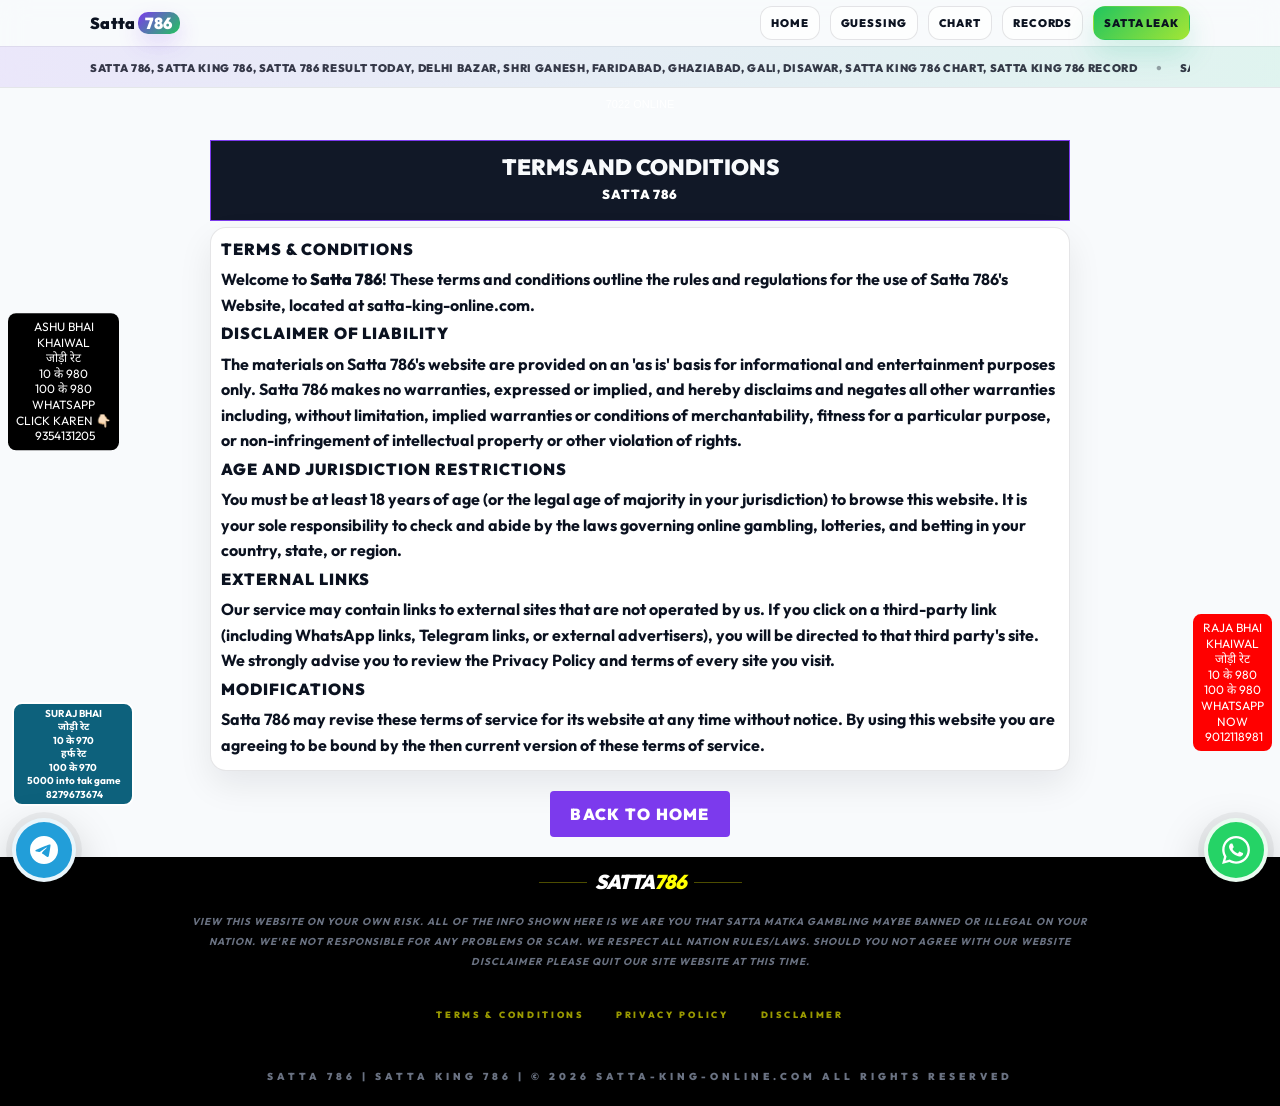
<file: theme/terms-and-conditions/index.html>
<!DOCTYPE html><html lang="hi" class="scroll-smooth"><head><meta charSet="utf-8"/><meta name="viewport" content="width=device-width, initial-scale=1"/><link rel="stylesheet" href="../_next/static/chunks/1_e20jc9n6_7f.css" data-precedence="next"/><link rel="preload" as="script" fetchPriority="low" href="../_next/static/chunks/310vm2bl3xxpt.js"/><script src="../_next/static/chunks/19mx3mg6lkumu.js" async=""></script><script src="../_next/static/chunks/0bma92pht_c97.js" async=""></script><script src="../_next/static/chunks/344n2zhqbh4pn.js" async=""></script><script src="../_next/static/chunks/turbopack-154wuuf6u0_13.js" async=""></script><script src="../_next/static/chunks/3ppir3pkdkt3r.js" async=""></script><link rel="preload" href="https://fonts.googleapis.com/css2?family=Outfit:wght@300;400;600;800;900&amp;family=Noto+Sans+Devanagari:wght@400;700;900&amp;display=swap" as="style"/><link rel="preload" href="../assets/css/css_3.css" as="style"/><link rel="preload" href="../assets/css/site-theme.css" as="style"/><link rel="preload" href="../assets/css/custom-animations.css" as="style"/><meta name="theme-color" content="#006EF5"/><title>Terms and Conditions | Satta 786</title><meta name="description" content="Terms and Conditions for Satta 786."/><meta name="keywords" content="Satta 786, Satta King 786, Satta 786 result, Satta 786 result today, Satta result 786 today, Satta King 786 live result, Satta King 786 chart, Satta King 786 record, Faridabad Satta 786 result, Ghaziabad Satta 786 result, Gali Satta 786, Disawar Satta 786, Delhi Bazar Satta 786, Shri Ganesh Satta 786, Black Satta King 786"/><meta name="robots" content="index, follow"/><meta name="googlebot" content="index, follow, max-video-preview:-1, max-image-preview:large, max-snippet:-1"/><link rel="canonical" href="index.html"/><meta property="og:title" content="Satta 786 | Satta King 786 | Satta 786 Result Today"/><meta property="og:description" content="Satta 786 fast result today for Delhi Bazar, Shri Ganesh, Faridabad, Ghaziabad, Gali and Disawar with chart and old records."/><meta property="og:url" content="https://www.satta-king-online.com/"/><meta property="og:site_name" content="Satta 786"/><meta property="og:locale" content="hi_IN"/><meta property="og:image" content="https://www.satta-king-online.com/assets/images/favicon.png"/><meta property="og:type" content="website"/><meta name="twitter:card" content="summary_large_image"/><meta name="twitter:title" content="Satta 786 | Satta King 786 | Satta 786 Result Today"/><meta name="twitter:description" content="Satta 786 fast result today for Delhi Bazar, Shri Ganesh, Faridabad, Ghaziabad, Gali and Disawar with chart and old records."/><meta name="twitter:image" content="https://www.satta-king-online.com/assets/images/favicon.png"/><link rel="icon" href="../favicon.ico%3Ffavicon.2vob68tjqpejf.ico" sizes="256x256" type="image/x-icon"/><link rel="icon" href="../assets/images/favicon.png"/><link rel="apple-touch-icon" href="../assets/images/favicon.png"/><link rel="preconnect" href="https://fonts.googleapis.com"/><link rel="preconnect" href="https://fonts.gstatic.com" crossorigin=""/><script id="schema--terms-and-conditions-" type="application/ld+json">{"@context":"https://schema.org","@graph":[{"@type":"Organization","@id":"https://www.satta-king-online.com/#organization","name":"Satta 786","alternateName":["Satta King 786","Satta786","Black Satta King 786"],"url":"https://www.satta-king-online.com","logo":{"@type":"ImageObject","url":"https://www.satta-king-online.com/assets/images/favicon.png","width":256,"height":256},"sameAs":[]},{"@type":"WebSite","@id":"https://www.satta-king-online.com/#website","name":"Satta 786","alternateName":"Satta King 786","url":"https://www.satta-king-online.com","publisher":{"@id":"https://www.satta-king-online.com/#organization"},"inLanguage":["hi","en"]},{"@type":"WebPage","name":"Terms & Conditions | Satta 786","description":"Terms of use, service disclaimer and conditions for accessing Satta 786 platform.","@id":"https://www.satta-king-online.com/terms-and-conditions#webpage","url":"https://www.satta-king-online.com/terms-and-conditions","isPartOf":{"@id":"https://www.satta-king-online.com/#website"},"about":{"@id":"https://www.satta-king-online.com/#organization"},"inLanguage":["hi","en"]},{"@type":"BreadcrumbList","@id":"https://www.satta-king-online.com/terms-and-conditions#breadcrumb","itemListElement":[{"@type":"ListItem","position":1,"name":"Home","item":"https://www.satta-king-online.com/"},{"@type":"ListItem","position":2,"name":"Terms & Conditions","item":"https://www.satta-king-online.com/terms-and-conditions"}]}]}</script><link href="https://fonts.googleapis.com/css2?family=Outfit:wght@300;400;600;800;900&amp;family=Noto+Sans+Devanagari:wght@400;700;900&amp;display=swap" rel="stylesheet"/><link rel="stylesheet" href="../assets/css/css_3.css"/><link rel="stylesheet" href="../assets/css/site-theme.css"/><link rel="stylesheet" href="../assets/css/custom-animations.css"/><script src="../_next/static/chunks/0cz1d0mv5g_q7.js" noModule=""></script></head><body class="bg-white text-black font-sans overflow-x-hidden"><div hidden=""><!--$--><!--/$--></div><header class="site-header" role="banner"><div class="site-header__inner"><a class="site-brand" title="Satta 786 Home" href="../index.html"><span class="site-brand__mark">Satta</span><span class="site-brand__num">786</span></a><nav class="site-nav" aria-label="Primary navigation"><a class="site-nav__link " href="../index.html">Home</a><a class="site-nav__link " href="../satta-king-gali-satta-disawar-satta/index.html">Guessing</a><a class="site-nav__link " href="../chart/index.html">Chart</a><a class="site-nav__link" href="../chart/index.html#archive-vault">Records</a><a class="site-nav__cta" href="https://wa.me/919258825697?text=Hello%20Satta786" rel="noopener noreferrer" target="_blank">Satta Leak</a></nav></div><div class="site-ticker" aria-label="Satta 786 updates"><div class="site-ticker__mask"><div class="site-ticker__track"><span class="site-ticker__item">Satta 786, Satta King 786, Satta 786 Result Today, Delhi Bazar, Shri Ganesh, Faridabad, Ghaziabad, Gali, Disawar, Satta King 786 Chart, Satta King 786 Record</span><span class="site-ticker__sep">•</span><span class="site-ticker__item">Satta 786, Satta King 786, Satta 786 Result Today, Delhi Bazar, Shri Ganesh, Faridabad, Ghaziabad, Gali, Disawar, Satta King 786 Chart, Satta King 786 Record</span><span class="site-ticker__sep">•</span><span class="site-ticker__item">Satta 786, Satta King 786, Satta 786 Result Today, Delhi Bazar, Shri Ganesh, Faridabad, Ghaziabad, Gali, Disawar, Satta King 786 Chart, Satta King 786 Record</span></div></div></div></header><div class="site-counter"><div id="sconlineimg" title="Free Online Counter" style="position:relative;display:inline-block;z-index:9999;width:80px;height:21px;cursor:pointer;background-image:url(https://www.satta-king-online.com/terms-and-conditions/&);background-repeat:no-repeat;background-position:0px 0px"><div style="display:inline-block;font-family:Arial, sans-serif;font-size:11px;color:#ffffff;position:absolute;font-weight:normal;width:80px;height:15px;top:0px;left:0px;overflow:hidden;padding:0px;margin:4px 0px 0px;text-align:center;line-height:normal">7022 ONLINE</div></div></div><main><div style="max-width:900px;margin:20px auto;padding:0 15px"><div class="result-heading"><a href="index.html">TERMS AND CONDITIONS</a><p>SATTA 786</p></div><div class="seo-box"><h2>Terms &amp; Conditions</h2><p>Welcome to <strong>Satta 786</strong>! These terms and conditions outline the rules and regulations for the use of Satta 786&#x27;s Website, located at satta-king-online.com.</p><h3>Disclaimer of Liability</h3><p>The materials on Satta 786&#x27;s website are provided on an &#x27;as is&#x27; basis for informational and entertainment purposes only. Satta 786 makes no warranties, expressed or implied, and hereby disclaims and negates all other warranties including, without limitation, implied warranties or conditions of merchantability, fitness for a particular purpose, or non-infringement of intellectual property or other violation of rights.</p><h3>Age and Jurisdiction Restrictions</h3><p>You must be at least 18 years of age (or the legal age of majority in your jurisdiction) to browse this website. It is your sole responsibility to check and abide by the laws governing online gambling, lotteries, and betting in your country, state, or region.</p><h3>External Links</h3><p>Our service may contain links to external sites that are not operated by us. If you click on a third-party link (including WhatsApp links, Telegram links, or external advertisers), you will be directed to that third party&#x27;s site. We strongly advise you to review the Privacy Policy and terms of every site you visit.</p><h3>Modifications</h3><p>Satta 786 may revise these terms of service for its website at any time without notice. By using this website you are agreeing to be bound by the then current version of these terms of service.</p></div><div style="text-align:center;margin:20px 0"><a href="../index.html"><button class="buttonb bgblue">Back to Home</button></a></div></div><!--$--><!--/$--></main><footer class="px-6 py-12 bg-black text-white border-t border-black/10 relative z-10 mt-20" style="text-align:center"><div class="max-w-7xl mx-auto text-center space-y-8"><div class="flex items-center justify-center gap-2 mb-4"><span class="w-12 h-[1px] bg-brand-400/30"></span><span class="text-xl font-black text-white italic tracking-tighter uppercase">SATTA<span class="text-brand-400">786</span></span><span class="w-12 h-[1px] bg-brand-400/30"></span></div><div class="max-w-4xl mx-auto text-[10px] font-bold text-gray-500 uppercase tracking-widest leading-loose italic">View This WebSite On Your Own Risk. All Of The info Shown Here Is We Are You That Satta Matka Gambling Maybe Banned or Illegal On Your Nation. We&#x27;re Not Responsible For Any Problems or Scam. We Respect All Nation Rules/Laws. Should You Not Agree With Our Website Disclaimer Please Quit Our Site Website at This Time.</div><div class="flex flex-wrap items-center justify-center gap-x-8 gap-y-4 text-[9px] font-black uppercase tracking-[0.3em] text-brand-400/60 mb-10"><a class="hover:text-brand-400 transition-colors" href="index.html">Terms &amp; Conditions</a><a class="hover:text-brand-400 transition-colors" href="../privacy-policy/index.html">Privacy Policy</a><a class="hover:text-brand-400 transition-colors" href="../disclaimer/index.html">Disclaimer</a></div><p class="text-[10px] font-black uppercase tracking-[0.4em] text-gray-500">Satta 786 | Satta King 786 | © 2026 satta-king-online.com All Rights Reserved</p></div></footer><a class="playButtonLeft " target="_blank" rel="noopener noreferrer" title="satta king" href="https://wa.me/919354131205" aria-label="Ashu Bhai WhatsApp"><span>ASHU BHAI<br/>KHAIWAL<br/>जोड़ी रेट<br/>10 के 980<br/>100 के 980<br/>WHATSAPP<br/>CLICK KAREN 👇🏻<br/> 9354131205</span></a><a class="playButton2 " target="_blank" rel="noopener noreferrer" title="satta king" href="https://wa.me/+918279673674" aria-label="Suraj Bhai WhatsApp"><span>SURAJ BHAI<br/>जोड़ी रेट<br/>10 के 970<br/>हर्फ रेट<br/>100 के 970<br/>5000 into tak game<br/> 8279673674</span></a><a class="playButtonRight " target="_blank" rel="noopener noreferrer" title="satta king" href="https://wa.me/+919012118981" aria-label="Raja Bhai WhatsApp"><span>RAJA BHAI<br/>KHAIWAL<br/>जोड़ी रेट<br/>10 के 980<br/>100 के 980<br/>WHATSAPP<br/>NOW<br/> 9012118981</span></a><a href="https://t.me/+JIJNYLNuHqQ3ZmRl" target="_blank" rel="noopener noreferrer" class="sticky-social sticky-social--telegram " aria-label="Telegram"><svg viewBox="0 0 24 24"><path d="M11.944 0A12 12 0 0 0 0 12a12 12 0 0 0 12 12 12 12 0 0 0 12-12A12 12 0 0 0 11.944 0zm4.962 7.224c.1-.002.321.023.465.14a.506.506 0 0 1 .171.325c.016.093.036.306.02.472-.18 1.898-.962 6.502-1.36 8.627-.168.9-.499 1.201-.82 1.23-.696.065-1.225-.46-1.9-.902-1.056-.693-1.653-1.124-2.678-1.8-1.185-.78-.417-1.21.258-1.91.177-.184 3.247-2.977 3.307-3.23.007-.032.014-.15-.056-.212s-.174-.041-.249-.024c-.106.024-1.793 1.14-5.061 3.345-.48.33-.913.49-1.302.48-.428-.008-1.252-.241-1.865-.44-.752-.245-1.349-.374-1.297-.789.027-.216.325-.437.893-.663 3.498-1.524 5.83-2.529 6.998-3.014 3.332-1.386 4.025-1.627 4.476-1.635z"></path></svg></a><a href="https://wa.me/919518868813" target="_blank" rel="noopener noreferrer" class="sticky-social sticky-social--whatsapp " aria-label="WhatsApp"><svg viewBox="0 0 24 24"><path d="M.057 24l1.687-6.163c-1.041-1.804-1.588-3.849-1.587-5.946.003-6.556 5.338-11.891 11.893-11.891 3.181.001 6.167 1.24 8.413 3.488 2.245 2.248 3.481 5.236 3.48 8.414-.003 6.557-5.338 11.892-11.893 11.892-1.99-.001-3.951-.5-5.688-1.448l-6.305 1.654zm6.597-3.807c1.676.995 3.276 1.591 5.392 1.592 5.448 0 9.886-4.434 9.889-9.885.002-5.462-4.415-9.89-9.881-9.892-5.452 0-9.887 4.434-9.889 9.884-.001 2.225.651 3.891 1.746 5.634l-.999 3.648 3.742-.981zm11.387-5.464c-.074-.124-.272-.198-.57-.347-.297-.149-1.758-.868-2.031-.967-.272-.099-.47-.149-.669.149-.198.297-.768.967-.941 1.165-.173.198-.347.223-.644.074-.297-.149-1.255-.463-2.39-1.475-.883-.788-1.48-1.761-1.653-2.059-.173-.297-.018-.458.13-.606.134-.133.297-.347.446-.521.151-.172.2-.296.3-.495.099-.198.05-.372-.025-.521-.075-.148-.669-1.611-.916-2.206-.242-.579-.487-.501-.669-.51l-.57-.01c-.198 0-.52.074-.792.372-.272.297-1.04 1.016-1.04 2.479 0 1.462 1.065 2.875 1.213 3.074.149.198 2.095 3.2 5.076 4.487.709.306 1.263.489 1.694.626.712.226 1.36.194 1.872.118.571-.085 1.758-.719 2.006-1.413.248-.695.248-1.29.173-1.414z"></path></svg></a><script src="../_next/static/chunks/310vm2bl3xxpt.js" id="_R_" async=""></script><script>(self.__next_f=self.__next_f||[]).push([0])</script><script>self.__next_f.push([1,"1:\"$Sreact.fragment\"\n2:I[94965,[\"/_next/static/chunks/3ppir3pkdkt3r.js\"],\"default\"]\n3:I[78933,[\"/_next/static/chunks/3ppir3pkdkt3r.js\"],\"default\"]\n4:I[39756,[\"/_next/static/chunks/3ppir3pkdkt3r.js\"],\"default\"]\n5:I[37457,[\"/_next/static/chunks/3ppir3pkdkt3r.js\"],\"default\"]\n6:I[22016,[\"/_next/static/chunks/3ppir3pkdkt3r.js\"],\"\"]\n7:I[40238,[\"/_next/static/chunks/3ppir3pkdkt3r.js\"],\"default\"]\nd:I[68027,[\"/_next/static/chunks/3ppir3pkdkt3r.js\"],\"default\",1]\n:HL[\"/_next/static/chunks/1_e20jc9n6_7f.css\",\"style\"]\n:HL[\"https://fonts.googleapis.com/css2?family=Outfit:wght@300;400;600;800;900\u0026family=Noto+Sans+Devanagari:wght@400;700;900\u0026display=swap\",\"style\"]\n:HL[\"/assets/css/css_3.css\",\"style\"]\n:HL[\"/assets/css/site-theme.css\",\"style\"]\n:HL[\"/assets/css/custom-animations.css\",\"style\"]\nb:X\n0:{\"P\":null,\"c\":[\"\",\"terms-and-conditions\",\"\"],\"q\":\"\",\"i\":false,\"f\":[[[\"\",{\"children\":[\"terms-and-conditions\",{\"children\":[\"__PAGE__\",{},\"$undefined\",\"$undefined\",4608]},\"$undefined\",\"$undefined\",4608]},\"$undefined\",\"$undefined\",4624],[[\"$\",\"$1\",\"c\",{\"children\":[[[\"$\",\"link\",\"0\",{\"rel\":\"stylesheet\",\"href\":\"/_next/static/chunks/1_e20jc9n6_7f.css\",\"precedence\":\"next\",\"crossOrigin\":\"$undefined\",\"nonce\":\"$undefined\"}],[\"$\",\"script\",\"script-0\",{\"src\":\"/_next/static/chunks/3ppir3pkdkt3r.js\",\"async\":true,\"nonce\":\"$undefined\"}]],[\"$\",\"html\",null,{\"lang\":\"hi\",\"className\":\"scroll-smooth\",\"children\":[[\"$\",\"head\",null,{\"children\":[[\"$\",\"$L2\",null,{}],[\"$\",\"link\",null,{\"rel\":\"preconnect\",\"href\":\"https://fonts.googleapis.com\"}],[\"$\",\"link\",null,{\"rel\":\"preconnect\",\"href\":\"https://fonts.gstatic.com\",\"crossOrigin\":\"\"}],[\"$\",\"link\",null,{\"href\":\"https://fonts.googleapis.com/css2?family=Outfit:wght@300;400;600;800;900\u0026family=Noto+Sans+Devanagari:wght@400;700;900\u0026display=swap\",\"rel\":\"stylesheet\"}],[\"$\",\"link\",null,{\"rel\":\"stylesheet\",\"href\":\"/assets/css/css_3.css\"}],[\"$\",\"link\",null,{\"rel\":\"stylesheet\",\"href\":\"/assets/css/site-theme.css\"}],[\"$\",\"link\",null,{\"rel\":\"stylesheet\",\"href\":\"/assets/css/custom-animations.css\"}]]}],[\"$\",\"body\",null,{\"className\":\"bg-white text-black font-sans overflow-x-hidden\",\"suppressHydrationWarning\":true,\"children\":[[\"$\",\"$L3\",null,{}],[\"$\",\"main\",null,{\"children\":[\"$\",\"$L4\",null,{\"parallelRouterKey\":\"children\",\"error\":\"$undefined\",\"errorStyles\":\"$undefined\",\"errorScripts\":\"$undefined\",\"template\":[\"$\",\"$L5\",null,{}],\"templateStyles\":\"$undefined\",\"templateScripts\":\"$undefined\",\"notFound\":[[\"$\",\"div\",null,{\"style\":{\"maxWidth\":\"700px\",\"margin\":\"60px auto\",\"padding\":\"0 20px\",\"textAlign\":\"center\"},\"children\":[[\"$\",\"div\",null,{\"className\":\"result-heading\",\"children\":[[\"$\",\"span\",null,{\"style\":{\"fontSize\":\"32px\",\"fontWeight\":\"bold\",\"color\":\"red\"},\"children\":\"404\"}],[\"$\",\"p\",null,{\"style\":{\"marginTop\":\"8px\",\"fontSize\":\"18px\",\"fontWeight\":\"bold\"},\"children\":\"PAGE NOT FOUND — पेज नहीं मिला\"}]]}],[\"$\",\"div\",null,{\"className\":\"seo-box\",\"style\":{\"margin\":\"30px 0\",\"padding\":\"24px\"},\"children\":[[\"$\",\"p\",null,{\"style\":{\"fontSize\":\"15px\",\"lineHeight\":\"1.6\"},\"children\":\"The page you are looking for might have been removed, had its name changed, or is temporarily unavailable.\"}],[\"$\",\"p\",null,{\"style\":{\"fontSize\":\"14px\",\"color\":\"#666\",\"marginTop\":\"10px\"},\"children\":\"जिस पेज को आप ढूंढ रहे हैं वह हटा दिया गया हो सकता है या इसका लिंक बदल गया है।\"}],[\"$\",\"div\",null,{\"style\":{\"display\":\"flex\",\"gap\":\"12px\",\"justifyContent\":\"center\",\"flexWrap\":\"wrap\",\"marginTop\":\"20px\"},\"children\":[[\"$\",\"$L6\",null,{\"href\":\"/\",\"children\":[\"$\",\"button\",null,{\"className\":\"buttonb bgyellow\",\"style\":{\"cursor\":\"pointer\"},\"children\":\"Home Page\"}]}],[\"$\",\"$L6\",null,{\"href\":\"/chart\",\"children\":[\"$\",\"button\",null,{\"className\":\"buttonb bgblue\",\"style\":{\"cursor\":\"pointer\"},\"children\":\"Record Chart\"}]}],[\"$\",\"$L6\",null,{\"href\":\"/satta-king-gali-satta-disawar-satta\",\"children\":[\"$\",\"button\",null,{\"className\":\"buttonb bgblue\",\"style\":{\"cursor\":\"pointer\"},\"children\":\"Guessing Forum\"}]}]]}]]}]]}],[]],\"forbidden\":\"$undefined\",\"unauthorized\":\"$undefined\"}]}],[\"$\",\"$L7\",null,{}],[\"$\",\"a\",null,{\"className\":\"playButtonLeft \",\"style\":\"$undefined\",\"target\":\"_blank\",\"rel\":\"noopener noreferrer\",\"title\":\"satta king\",\"href\":\"https://wa.me/919354131205\",\"aria-label\":\"Ashu Bhai WhatsApp\",\"children\":[\"$\",\"span\",null,{\"children\":[\"ASHU BHAI\",[\"$\",\"br\",null,{}],\"KHAIWAL\",[\"$\",\"br\",null,{}],\"जोड़ी रेट\",[\"$\",\"br\",null,{}],\"10 के 980\",[\"$\",\"br\",null,{}],\"100 के 980\",[\"$\",\"br\",null,{}],\"WHATSAPP\",[\"$\",\"br\",null,{}],\"CLICK KAREN 👇🏻\",[\"$\",\"br\",null,{}],\" 9354131205\"]}]}],[\"$\",\"a\",null,{\"className\":\"playButton2 \",\"style\":\"$undefined\",\"target\":\"_blank\",\"rel\":\"noopener noreferrer\",\"title\":\"satta king\",\"href\":\"https://wa.me/+918279673674\",\"aria-label\":\"Suraj Bhai WhatsApp\",\"children\":[\"$\",\"span\",null,{\"children\":[\"SURAJ BHAI\",[\"$\",\"br\",null,{}],\"जोड़ी रेट\",[\"$\",\"br\",null,{}],\"10 के 970\",[\"$\",\"br\",null,{}],\"हर्फ रेट\",[\"$\",\"br\",null,{}],\"100 के 970\",[\"$\",\"br\",null,{}],\"5000 into tak game\",[\"$\",\"br\",null,{}],\" 8279673674\"]}]}],[\"$\",\"a\",null,{\"className\":\"playButtonRight \",\"style\":\"$undefined\",\"target\":\"_blank\",\"rel\":\"noopener noreferrer\",\"title\":\"satta king\",\"href\":\"https://wa.me/+919012118981\",\"aria-label\":\"Raja Bhai WhatsApp\",\"children\":[\"$\",\"span\",null,{\"children\":[\"RAJA BHAI\",[\"$\",\"br\",null,{}],\"KHAIWAL\",[\"$\",\"br\",null,{}],\"जोड़ी रेट\",[\"$\",\"br\",null,{}],\"10 के 980\",[\"$\",\"br\",null,{}],\"100 के 980\",[\"$\",\"br\",null,{}],\"WHATSAPP\",[\"$\",\"br\",null,{}],\"NOW\",[\"$\",\"br\",null,{}],\" 9012118981\"]}]}],[\"$\",\"a\",null,{\"href\":\"https://t.me/+JIJNYLNuHqQ3ZmRl\",\"target\":\"_blank\",\"rel\":\"noopener noreferrer\",\"className\":\"sticky-social sticky-social--telegram \",\"style\":\"$undefined\",\"aria-label\":\"Telegram\",\"children\":[\"$\",\"svg\",null,{\"viewBox\":\"0 0 24 24\",\"children\":[\"$\",\"path\",null,{\"d\":\"M11.944 0A12 12 0 0 0 0 12a12 12 0 0 0 12 12 12 12 0 0 0 12-12A12 12 0 0 0 11.944 0zm4.962 7.224c.1-.002.321.023.465.14a.506.506 0 0 1 .171.325c.016.093.036.306.02.472-.18 1.898-.962 6.502-1.36 8.627-.168.9-.499 1.201-.82 1.23-.696.065-1.225-.46-1.9-.902-1.056-.693-1.653-1.124-2.678-1.8-1.185-.78-.417-1.21.258-1.91.177-.184 3.247-2.977 3.307-3.23.007-.032.014-.15-.056-.212s-.174-.041-.249-.024c-.106.024-1.793 1.14-5.061 3.345-.48.33-.913.49-1.302.48-.428-.008-1.252-.241-1.865-.44-.752-.245-1.349-.374-1.297-.789.027-.216.325-.437.893-.663 3.498-1.524 5.83-2.529 6.998-3.014 3.332-1.386 4.025-1.627 4.476-1.635z\"}]}]}],\"$L8\"]}]]}]]}],{\"children\":[\"$L9\",{\"children\":[\"$La\",{},null,false,null]},null,false,\"$b\"]},null,false,null],\"$Lc\",false]],\"m\":\"$undefined\",\"G\":[\"$d\",[\"$Le\"]],\"S\":true,\"h\":null,\"r\":\"$undefined\",\"s\":\"$undefined\",\"a\":\"$undefined\",\"l\":\"$undefined\",\"p\":\"$undefined\",\"d\":\"$undefined\",\"b\":\"xBbEXDlc6oMv1K7msIiZu\"}\n10:I[97367,[\"/_next/static/chunks/3ppir3pkdkt3r.js\"],\"OutletBoundary\"]\n11:\"$Sreact.suspense\"\n13:I[97367,[\"/_next/static/chunks/3ppir3pkdkt3r.js\"],\"ViewportBoundary\"]\n15:I[97367,[\"/_next/static/chunks/3ppir3pkdkt3r.js\"],\"MetadataBoundary\"]\nf:T436,M.057 24l1.687-6.163c-1.041-1.804-1.588-3.849-1.587-5.946.003-6.556 5.338-11.891 11.893-11.891 3.181.001 6.167 1.24 8.413 3.488 2.245 2.248 3.481 5.236 3.48 8.414-.003 6.557-5.338 11.892-11.893 11.892-1.99-.001-3.951-.5-5.688-1.448l-6.305 1.654zm6.597-3.807c1.676.995 3.276 1.591 5.392 1.592 5.448 0 9.886-4.434 9.889-9.885.002-5.462-4.415-9.89-9.881-9.892-5.452 0-9.887 4.434-9.889 9.884-.001 2.225.651 3.891 1.746 5.634l-.999 3.648 3.742-.981zm11.387-5.464c-.074-.124-.272-.198-.57-.347-.297-.149-1.758-.868-2.031-.967-.272-.099-.47-.149-.669.149-.198.297-.768.967-.941 1.165-.173.198-.347.223-.644.074-.297-.149-1.255-.463-2.39-1.475-.883-.788-1.48-1.761-1.653-2.059-.173-.297-.018-.458.13-.606.134-.133.297-.347.446-.521.151-.172.2-.296.3-.495.099-.198.05-.372-.025-.521-.075-.148-.669-1.611-.916-2.206-.242-.579-.487-.501-.669-.51l-.57-.01c-.198 0-.52.074-.792.372-.272.297-1.04 1.016-1.04 2.479 0 1.462 1.065 2.875 1.213 3.074.149.198 2.095 3.2 5.076 4.487.709.306 1.263.489 1.694.626.712.226 1.36.194 1.872.118.571-.085 1.758-.719 2.006-1.413.248-.695.248-1.29.173-1.414z8:[\"$\",\"a\",null,{\"href\":\"https://wa.me/919518868813\",\"target\":\"_blank\",\"rel\":\"noopener noreferrer\",\"className\":\"sticky-social sticky-social--whatsapp \",\"style\":\"$undefined\",\"aria-label\":\"WhatsApp\",\"children\":[\"$\",\"svg\",null,{\"viewBox\":\"0 0 24 24\",\"children\":[\"$\",\"path\",null,{\"d\":\"$f\"}]}]}]\n9:[\"$\",\"$1\",\"c\",{\"children\":[null,[\"$\",\"$L4\",null,{\"parallelRouterKey\":\"children\",\"error\":\"$undefined\",\"errorStyles\":\"$undefined\",\"errorScripts\":\"$undefined\",\"template\":[\"$\",\"$L5\",null,{}],\"templateStyles\":\"$undefined\",\"templateScripts\":\"$undefined\",\"notFound\":\"$undefined\",\"forbidden\":\"$undefined\",\"unauthorized\":\"$undefined\"}]]}]\na:[\"$\",\"$1\",\"c\",{\"children\":[[\"$\",\"div\",null,{\"style\":{\"maxWidth\":\"900px\",\"margin\":\"20px auto\",\"padding\":\"0 15px\"},\"children\":[[\"$\",\"div\",null,{\"className\":\"result-heading\",\"children\":[[\"$\",\"$L6\",null,{\"href\":\"/terms-and-conditions\",\"children\":\"TERMS AND CONDITIONS\"}],[\"$\",\"p\",null,{\"children\":\"SATTA 786\"}]]}],[\"$\",\"div\",null,{\"className\":\"seo-box\",\"children\":[[\"$\",\"h2\",null,{\"children\":\"Terms \u0026 Conditions\"}],[\"$\",\"p\",null,{\"children\":[\"Welcome to \",[\"$\",\"strong\",null,{\"children\":\"Satta 786\"}],\"! These terms and conditions outline the rules and regulations for the use of Satta 786's Website, located at satta-king-online.com.\"]}],[\"$\",\"h3\",null,{\"children\":\"Disclaimer of Liability\"}],[\"$\",\"p\",null,{\"children\":\"The materials on Satta 786's website are provided on an 'as is' basis for informational and entertainment purposes only. Satta 786 makes no warranties, expressed or implied, and hereby disclaims and negates all other warranties including, without limitation, implied warranties or conditions of merchantability, fitness for a particular purpose, or non-infringement of intellectual property or other violation of rights.\"}],[\"$\",\"h3\",null,{\"children\":\"Age and Jurisdiction Restrictions\"}],[\"$\",\"p\",null,{\"children\":\"You must be at least 18 years of age (or the legal age of majority in your jurisdiction) to browse this website. It is your sole responsibility to check and abide by the laws governing online gambling, lotteries, and betting in your country, state, or region.\"}],[\"$\",\"h3\",null,{\"children\":\"External Links\"}],[\"$\",\"p\",null,{\"children\":\"Our service may contain links to external sites that are not operated by us. If you click on a third-party link (including WhatsApp links, Telegram links, or external advertisers), you will be directed to that third party's site. We strongly advise you to review the Privacy Policy and terms of every site you visit.\"}],[\"$\",\"h3\",null,{\"children\":\"Modifications\"}],[\"$\",\"p\",null,{\"children\":\"Satta 786 may revise these terms of service for its website at any time without notice. By using this website you are agreeing to be bound by the then current version of these terms of service.\"}]]}],[\"$\",\"div\",null,{\"style\":{\"textAlign\":\"center\",\"margin\":\"20px 0\"},\"children\":[\"$\",\"$L6\",null,{\"href\":\"/\",\"children\":[\"$\",\"button\",null,{\"className\":\"buttonb bgblue\",\"children\":\"Back to Home\"}]}]}]]}],null,[\"$\",\"$L10\",null,{\"children\":[\"$\",\"$11\",null,{\"name\":\"Next.MetadataOutlet\",\"children\":\"$@12\"}]}]]}]\nc:[\"$\",\"$1\",\"h\",{\"children\":[null,[\"$\",\"$L13\",null,{\"children\":\"$L14\"}],[\"$\",\"div\",null,{\"hidden\":true,\"children\":[\"$\",\"$L15\",null,{\"children\":[\"$\",\"$11\",null,{\"name\":\"Next.Metadata\",\"children\":\"$L16\"}]}]}],null]}]\ne:[\"$\",\"link\",\"0\",{\"rel\":\"stylesheet\",\"href\":\"/_next/static/chunks/1_e20jc9n6_7f.css\",\"precedence\":\"next\",\"crossOrigin\":\"$undefined\",\"nonce\":\"$undefined\"}]\nb:C\n14:[[\"$\",\"meta\",\"0\",{\"charSet\":\"utf-8\"}],[\"$\",\"meta\",\"1\",{\"name\":\"viewport\",\"content\":\"width=device-width, initial-scale=1\"}],[\"$\",\"meta\",\"2\",{\"name\":\"theme-color\",\"content\":\"#006EF5\"}]]\n17:I[27201,[\"/_next/static/chunks/3ppir3pkdkt3r.js\"],\"IconMark\"]\n12:null\n16:[[\"$\",\"title\",\"0\",{\"children\":\"Terms and Conditions | Satta 786\"}],[\"$\",\"meta\",\"1\",{\"name\":\"description\",\"content\":\"Terms and Conditions for Satta 786.\"}],[\"$\",\"meta\",\"2\",{\"name\":\"keywords\",\"content\":\"Satta 786, Satta King 786, Satta 786 result, Satta 786 result today, Satta result 786 today, Satta King 786 live result, Satta King 786 chart, Satta King 786 record, Faridabad Satta 786 result, Ghaziabad Satta 786 result, Gali Satta 786, Disawar Satta 786, Delhi Bazar Satta 786, Shri Ganesh Satta 786, Black Satta King 786\"}],[\"$\",\"meta\",\"3\",{\"name\":\"robots\",\"content\":\"index, follow\"}],[\"$\",\"meta\",\"4\",{\"name\":\"googlebot\",\"content\":\"index, follow, max-video-preview:-1, max-image-preview:large, max-snippet:-1\"}],[\"$\",\"link\",\"5\",{\"rel\":\"canonical\",\"href\":\"https://www.satta-king-online.com/terms-and-conditions/\"}],[\"$\",\"meta\",\"6\",{\"property\":\"og:title\",\"content\":\"Satta 786 | Satta King 786 | Satta 786 Result Today\"}],[\"$\",\"meta\",\"7\",{\"property\":\"og:description\",\"content\":\"Satta 786 fast result today for Delhi Bazar, Shri Ganesh, Faridabad, Ghaziabad, Gali and Disawar with chart and old records.\"}],[\"$\",\"meta\",\"8\",{\"property\":\"og:url\",\"content\":\"https://www.satta-king-online.com/\"}],[\"$\",\"meta\",\"9\",{\"property\":\"og:site_name\",\"content\":\"Satta 786\"}],[\"$\",\"meta\",\"10\",{\"property\":\"og:locale\",\"content\":\"hi_IN\"}],[\"$\",\"meta\",\"11\",{\"property\":\"og:image\",\"content\":\"https://www.satta-king-online.com/assets/images/favicon.png\"}],[\"$\",\"meta\",\"12\",{\"property\":\"og:type\",\"content\":\"website\"}],[\"$\",\"meta\",\"13\",{\"name\":\"twitter:card\",\"content\":\"summary_large_image\"}],[\"$\",\"meta\",\"14\",{\"name\":\"twitter:title\",\"content\":\"Satta 786 | Satta King 786 | Satta 786 Result Today\"}],[\"$\",\"meta\",\"15\",{\"name\":\"twitter:description\",\"content\":\"Satta 786 fast result today for Delhi Bazar, Shri Ganesh, Faridabad, Ghaziabad, Gali and Disawar with chart and old records.\"}],[\"$\",\"meta\",\"16\",{\"name\":\"twitter:image\",\"content\":\"https://www.satta-king-online.com/assets/images/favicon.png\"}],[\"$\",\"link\",\"17\",{\"rel\":\"icon\",\"href\":\"/favicon.ico?favicon.2vob68tjqpejf.ico\",\"sizes\":\"256x256\",\"type\":\"image/x-icon\"}],[\"$\",\"link\",\"18\",{\"rel\":\"icon\",\"href\":\"/assets/images/favicon.png\"}],[\"$\",\"link\",\"19\",{\"rel\":\"apple-touch-icon\",\"href\":\"/assets/images/favicon.png\"}],[\"$\",\"$L17\",\"20\",{}]]\n"])</script></body></html>
</file>
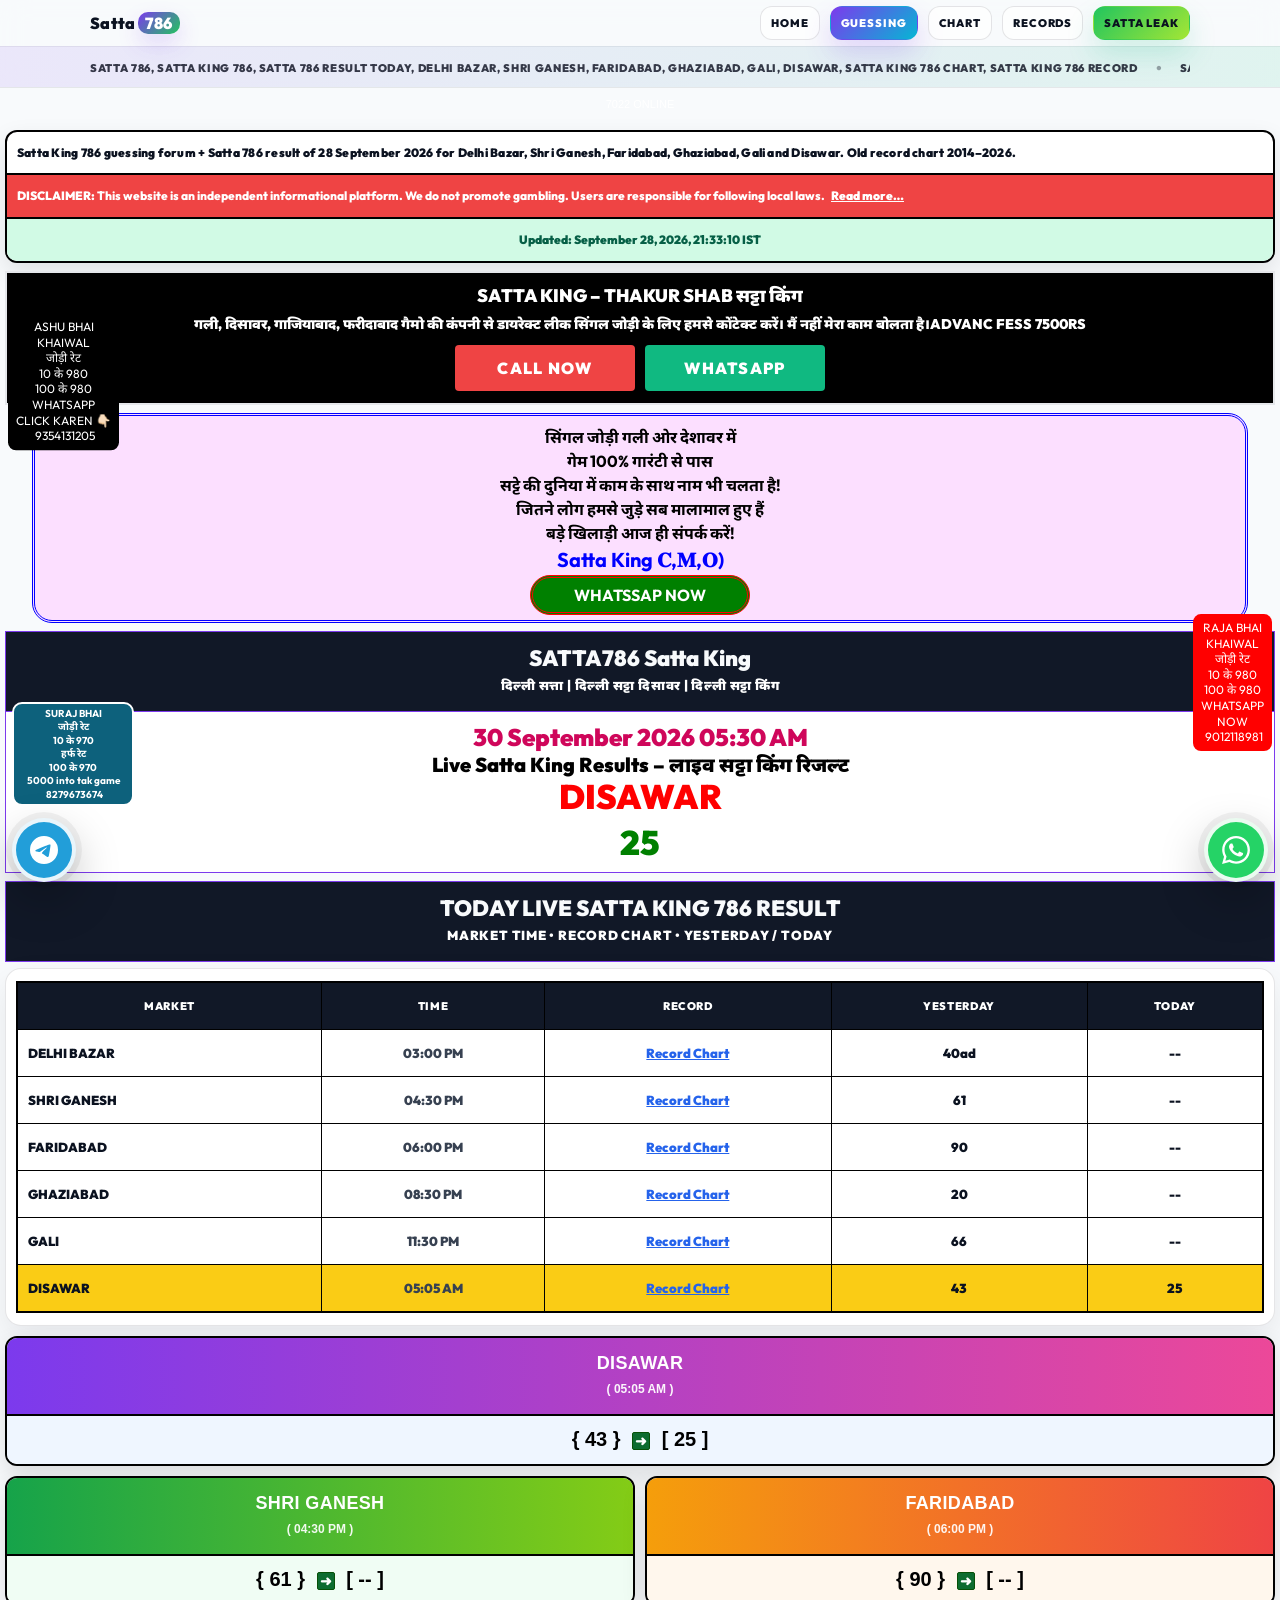
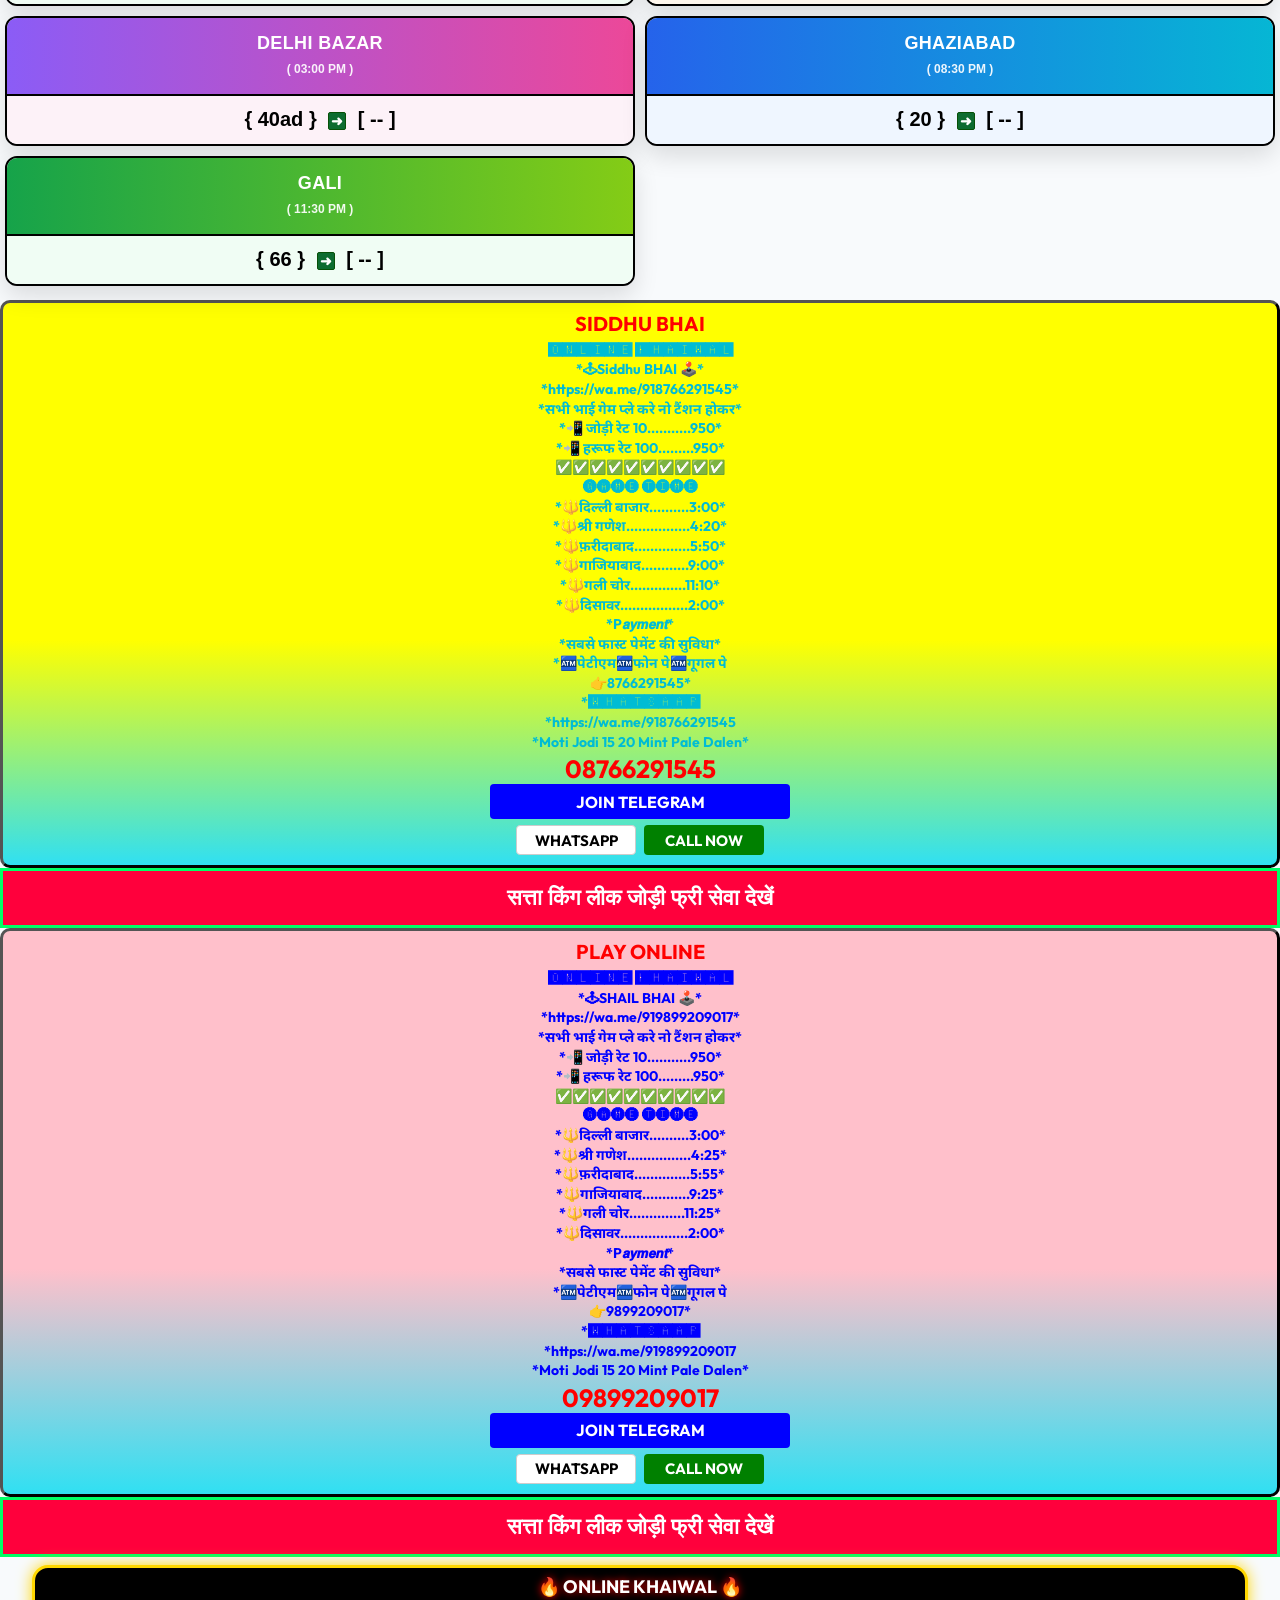
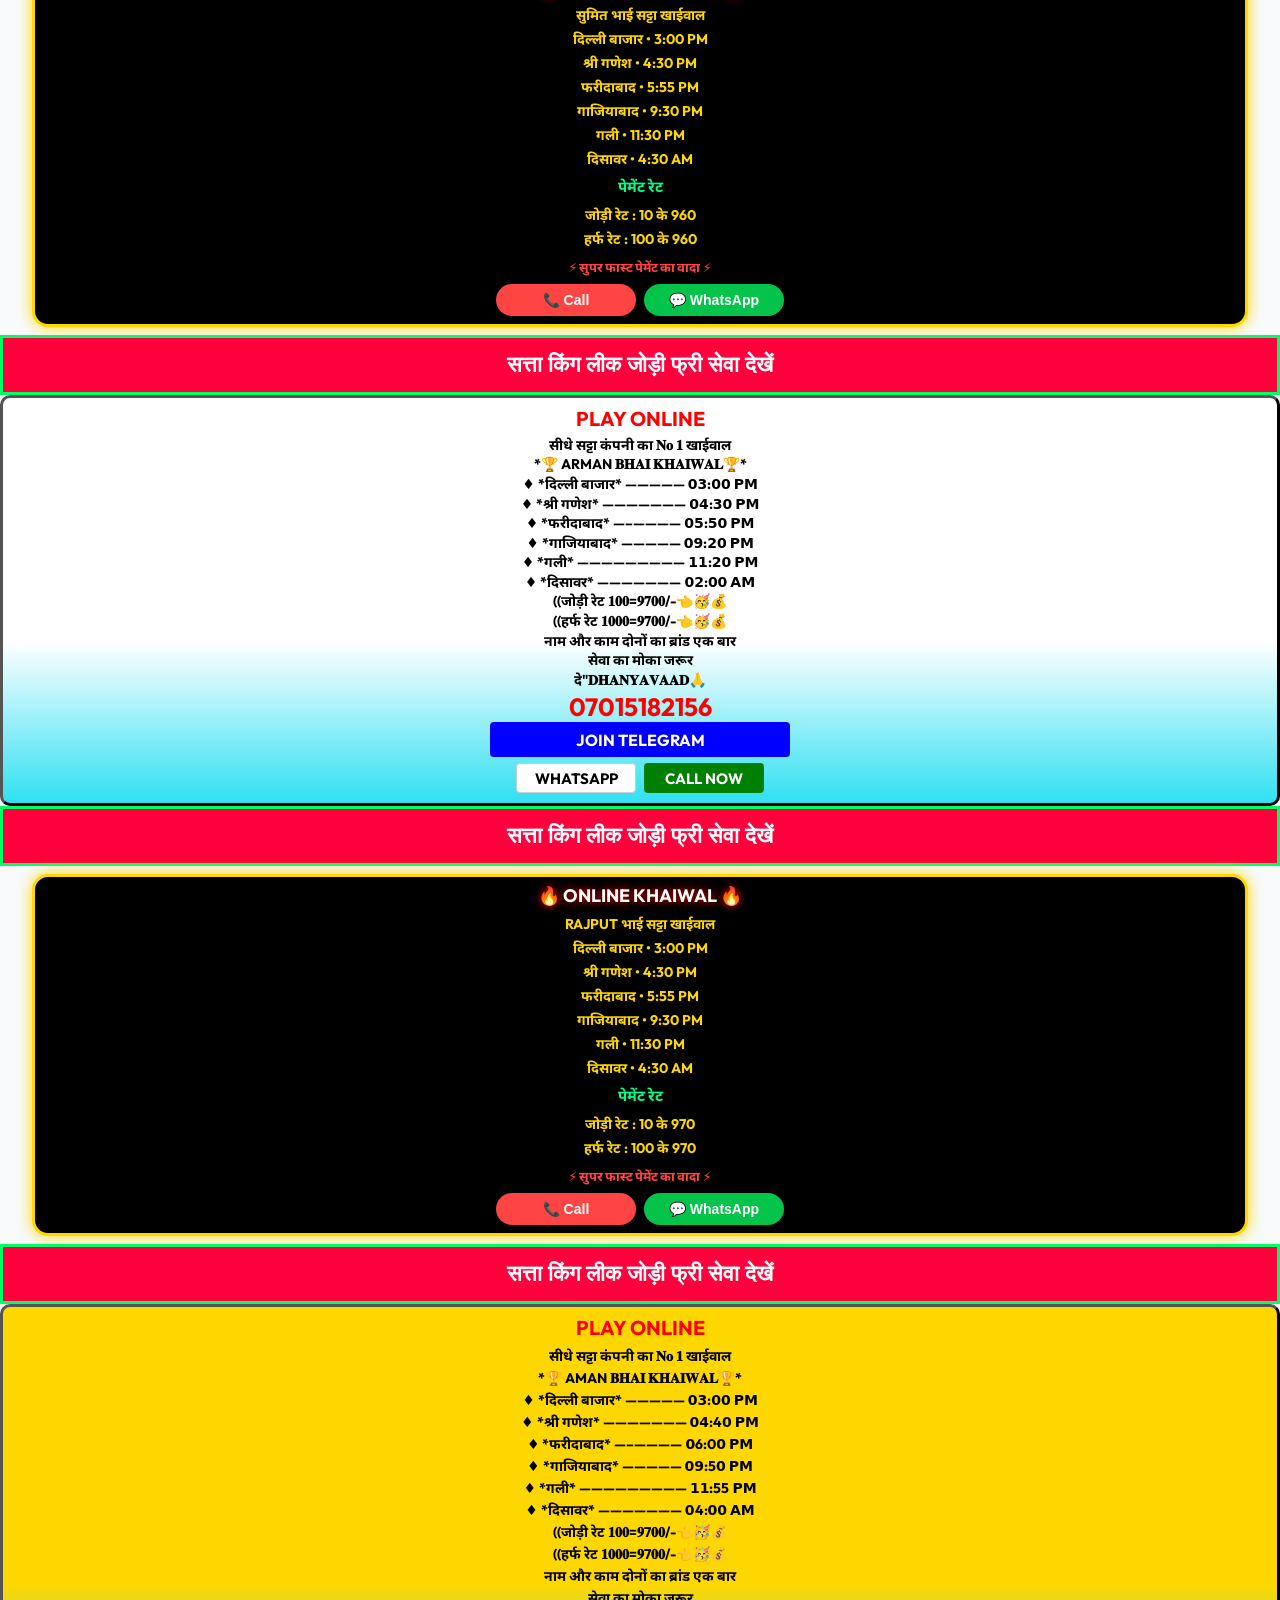
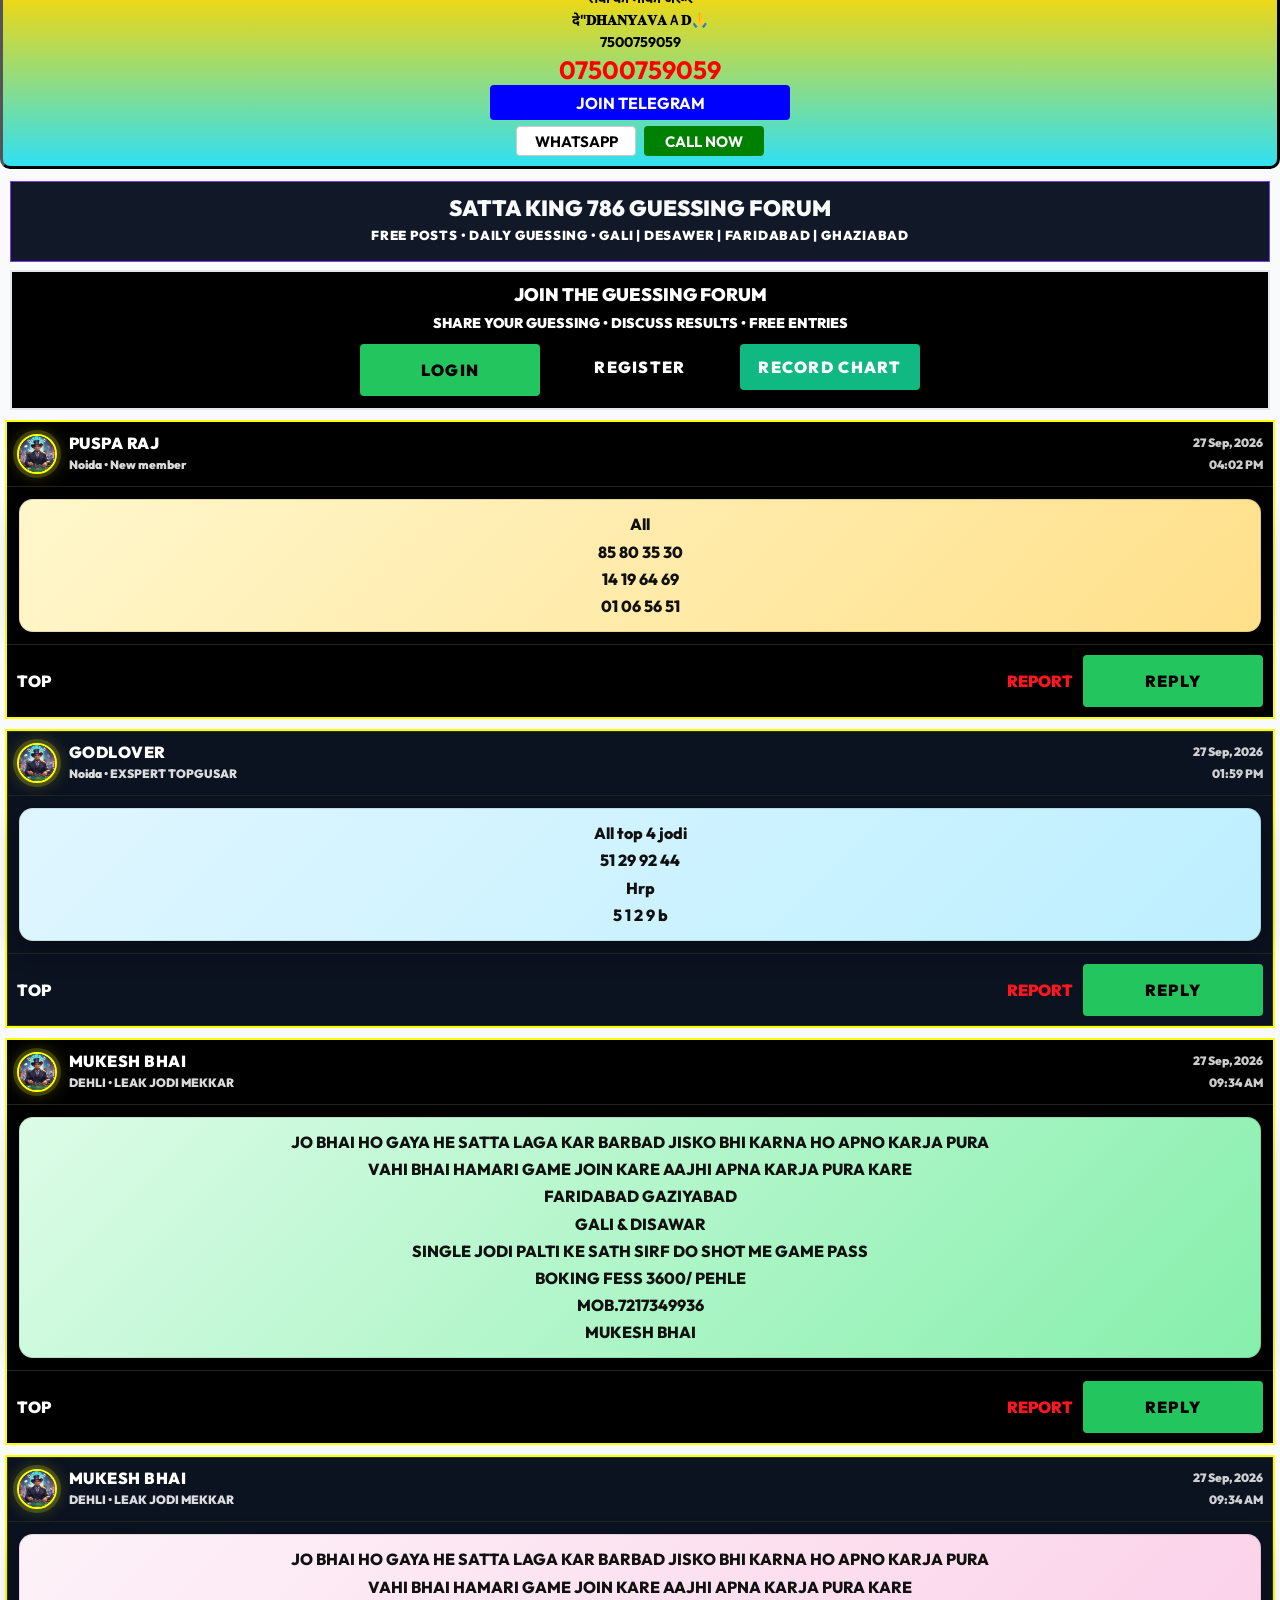
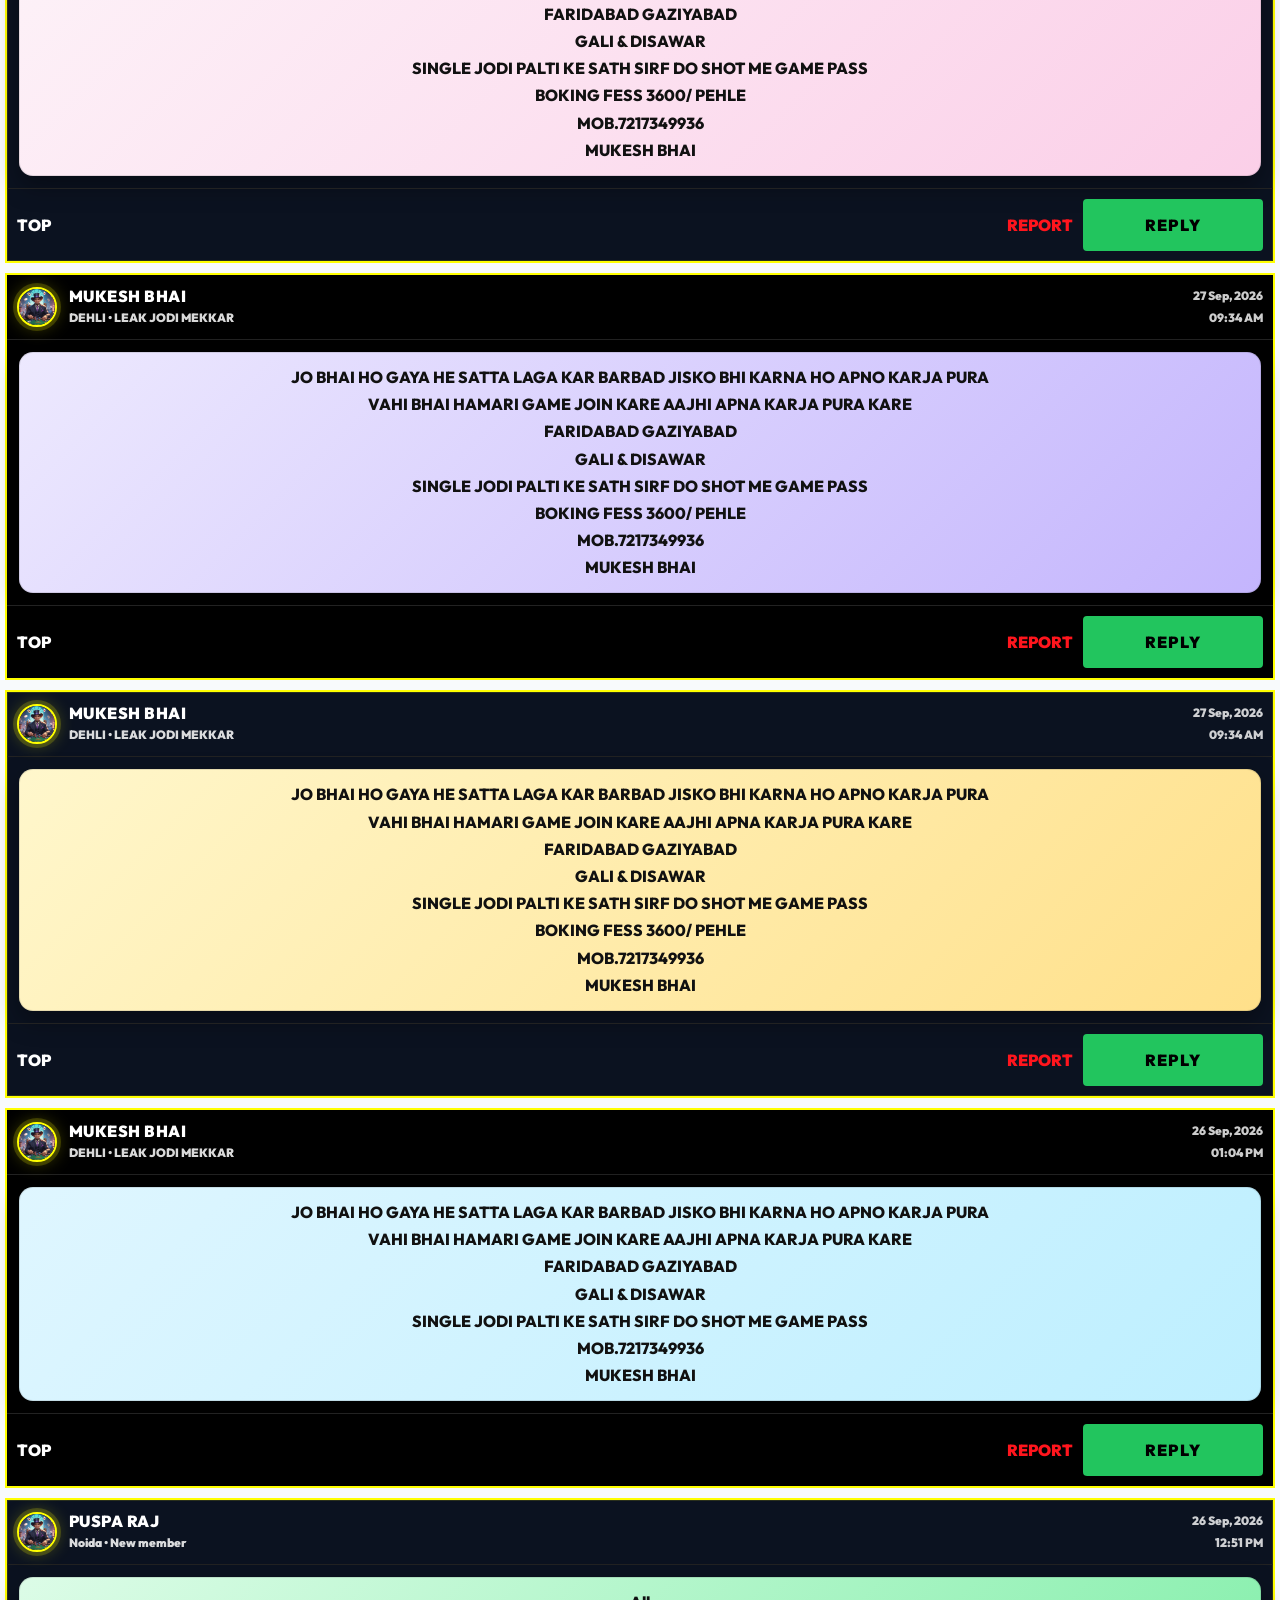
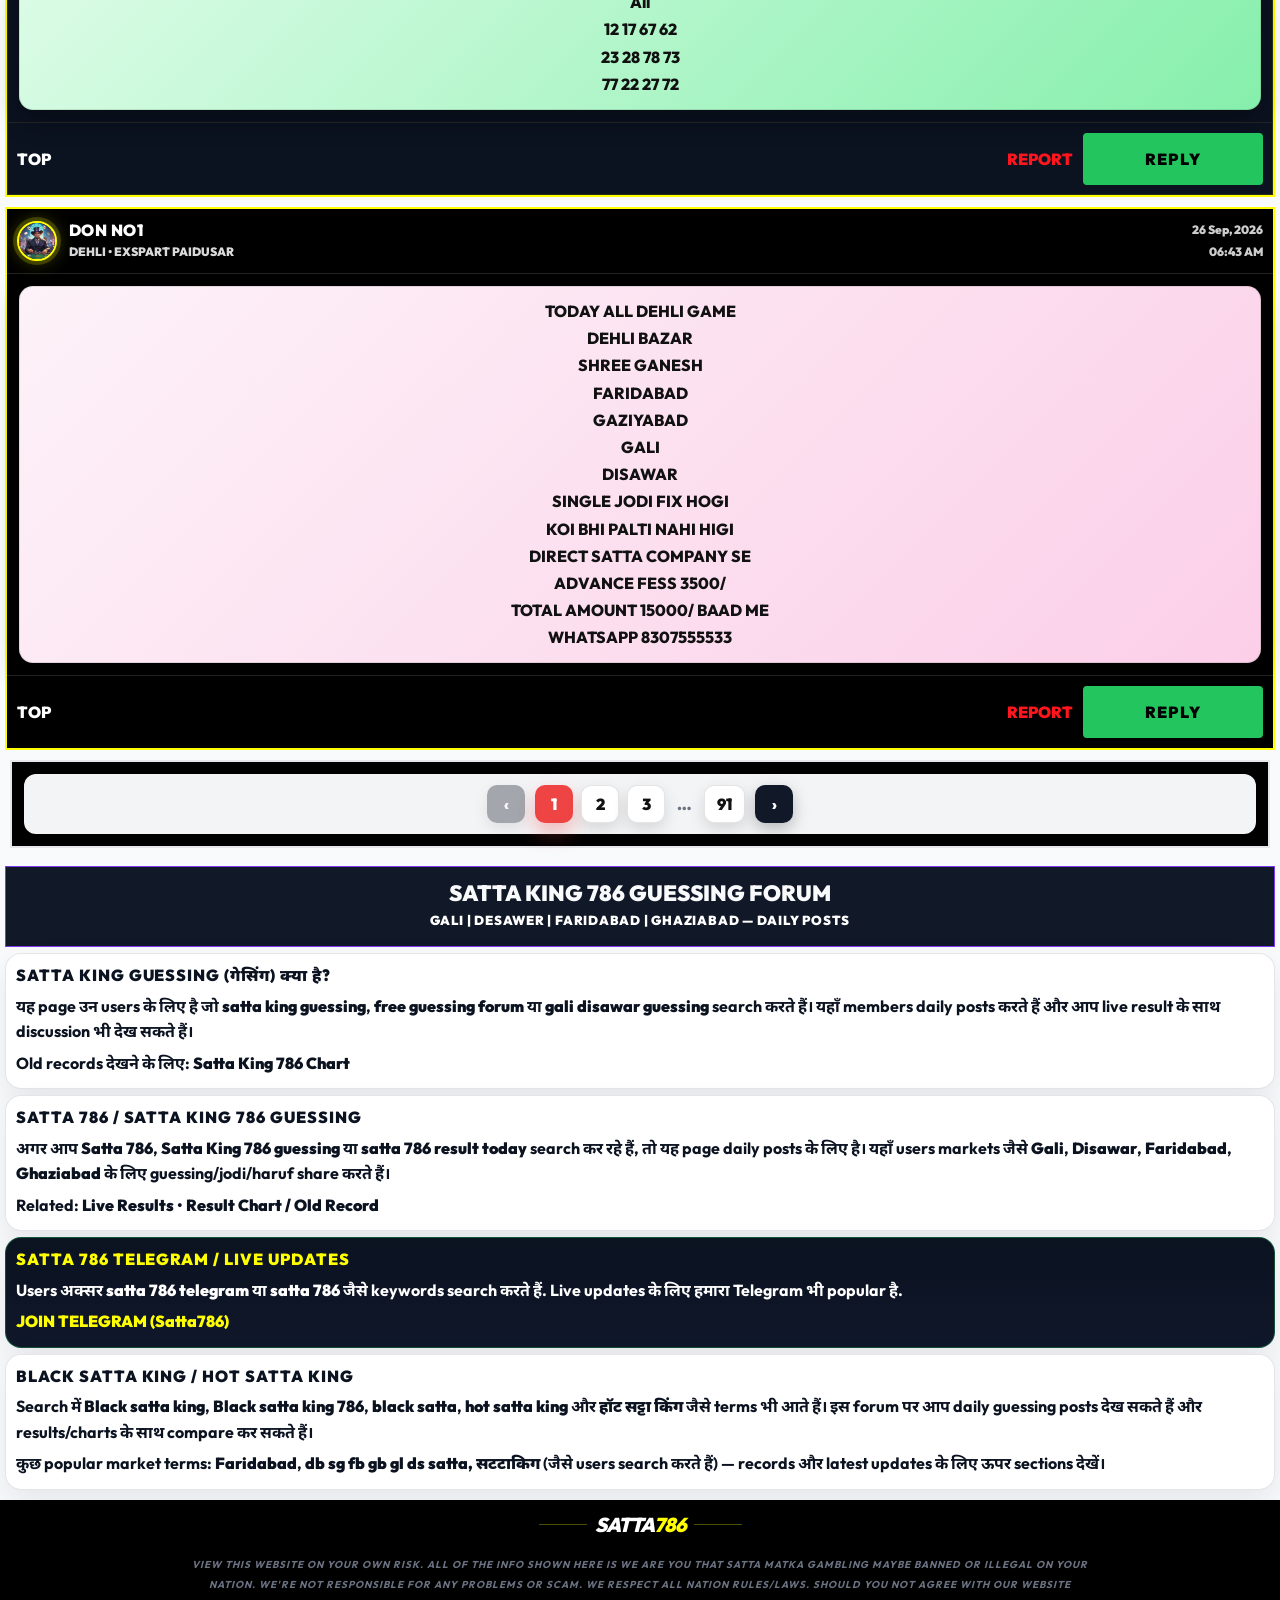
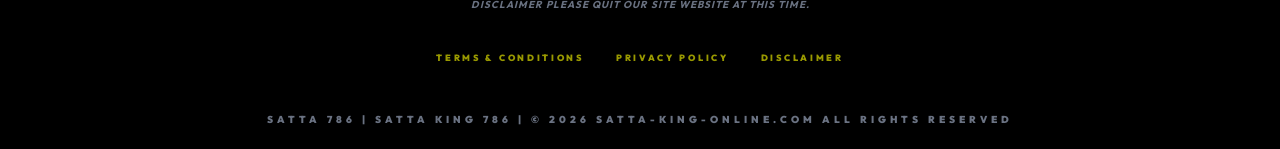
<file: theme/satta-king-gali-satta-disawar-satta/index.html?pageno=2.html>
<!DOCTYPE html><html lang="hi" class="scroll-smooth"><head><meta charSet="utf-8"/><meta name="viewport" content="width=device-width, initial-scale=1"/><link rel="preload" href="../assets/images/guessor.png" as="image"/><link rel="stylesheet" href="../_next/static/chunks/1_e20jc9n6_7f.css" data-precedence="next"/><link rel="preload" as="script" fetchPriority="low" href="../_next/static/chunks/310vm2bl3xxpt.js"/><script src="../_next/static/chunks/19mx3mg6lkumu.js" async=""></script><script src="../_next/static/chunks/0bma92pht_c97.js" async=""></script><script src="../_next/static/chunks/344n2zhqbh4pn.js" async=""></script><script src="../_next/static/chunks/turbopack-154wuuf6u0_13.js" async=""></script><script src="../_next/static/chunks/3ppir3pkdkt3r.js" async=""></script><script src="../_next/static/chunks/32wm-s6ehtfh7.js" async=""></script><script src="../_next/static/chunks/01kg2ezub3b7f.js" async=""></script><link rel="preload" href="https://fonts.googleapis.com/css2?family=Outfit:wght@300;400;600;800;900&amp;family=Noto+Sans+Devanagari:wght@400;700;900&amp;display=swap" as="style"/><link rel="preload" href="../assets/css/css_3.css" as="style"/><link rel="preload" href="../assets/css/site-theme.css" as="style"/><link rel="preload" href="../assets/css/custom-animations.css" as="style"/><link rel="preconnect" href="https://fonts.googleapis.com"/><link rel="preconnect" href="https://fonts.gstatic.com" crossorigin=""/><meta name="theme-color" content="#006EF5"/><title>Satta King 786 Guessing Forum | Satta 786 Result Today</title><meta name="description" content="Satta King 786 guessing forum with daily posts and fast updates. Check Satta 786 result today for Gali, Disawar, Faridabad and Ghaziabad with charts and old records."/><meta name="keywords" content="Satta 786, Satta King 786, Satta 786 result, Satta 786 result today, Satta result 786 today, Satta King 786 live result, Satta King 786 chart, Satta King 786 record, Faridabad Satta 786 result, Ghaziabad Satta 786 result, Gali Satta 786, Disawar Satta 786, Delhi Bazar Satta 786, Shri Ganesh Satta 786, Black Satta King 786"/><meta name="robots" content="index, follow"/><meta name="googlebot" content="index, follow, max-video-preview:-1, max-image-preview:large, max-snippet:-1"/><link rel="canonical" href="index.html"/><meta property="og:title" content="Satta 786 | Satta King 786 | Satta 786 Result Today"/><meta property="og:description" content="Satta 786 fast result today for Delhi Bazar, Shri Ganesh, Faridabad, Ghaziabad, Gali and Disawar with chart and old records."/><meta property="og:url" content="https://www.satta-king-online.com/"/><meta property="og:site_name" content="Satta 786"/><meta property="og:locale" content="hi_IN"/><meta property="og:image" content="https://www.satta-king-online.com/assets/images/favicon.png"/><meta property="og:type" content="website"/><meta name="twitter:card" content="summary_large_image"/><meta name="twitter:title" content="Satta 786 | Satta King 786 | Satta 786 Result Today"/><meta name="twitter:description" content="Satta 786 fast result today for Delhi Bazar, Shri Ganesh, Faridabad, Ghaziabad, Gali and Disawar with chart and old records."/><meta name="twitter:image" content="https://www.satta-king-online.com/assets/images/favicon.png"/><link rel="icon" href="../favicon.ico%3Ffavicon.2vob68tjqpejf.ico" sizes="256x256" type="image/x-icon"/><link rel="icon" href="../assets/images/favicon.png"/><link rel="apple-touch-icon" href="../assets/images/favicon.png"/><script id="schema--satta-king-gali-satta-disawar-satta-" type="application/ld+json">{"@context":"https://schema.org","@graph":[{"@type":"Organization","@id":"https://www.satta-king-online.com/#organization","name":"Satta 786","alternateName":["Satta King 786","Satta786","Black Satta King 786"],"url":"https://www.satta-king-online.com","logo":{"@type":"ImageObject","url":"https://www.satta-king-online.com/assets/images/favicon.png","width":256,"height":256},"sameAs":[]},{"@type":"WebSite","@id":"https://www.satta-king-online.com/#website","name":"Satta 786","alternateName":"Satta King 786","url":"https://www.satta-king-online.com","publisher":{"@id":"https://www.satta-king-online.com/#organization"},"inLanguage":["hi","en"]},{"@type":"DiscussionForumPosting","name":"Satta King 786 Guessing Forum | Satta 786 Result Today","description":"Satta King 786 guessing forum with daily posts and fast updates. Check Satta 786 result today for Gali, Disawar, Faridabad and Ghaziabad with charts and old records.","@id":"https://www.satta-king-online.com/satta-king-gali-satta-disawar-satta#webpage","url":"https://www.satta-king-online.com/satta-king-gali-satta-disawar-satta","isPartOf":{"@id":"https://www.satta-king-online.com/#website"},"about":{"@id":"https://www.satta-king-online.com/#organization"},"inLanguage":["hi","en"]},{"@type":"BreadcrumbList","@id":"https://www.satta-king-online.com/satta-king-gali-satta-disawar-satta#breadcrumb","itemListElement":[{"@type":"ListItem","position":1,"name":"Home","item":"https://www.satta-king-online.com/"},{"@type":"ListItem","position":2,"name":"Guessing Forum","item":"https://www.satta-king-online.com/satta-king-gali-satta-disawar-satta"}]}]}</script><link href="https://fonts.googleapis.com/css2?family=Outfit:wght@300;400;600;800;900&amp;family=Noto+Sans+Devanagari:wght@400;700;900&amp;display=swap" rel="stylesheet"/><link rel="stylesheet" href="../assets/css/css_3.css"/><link rel="stylesheet" href="../assets/css/site-theme.css"/><link rel="stylesheet" href="../assets/css/custom-animations.css"/><script src="../_next/static/chunks/0cz1d0mv5g_q7.js" noModule=""></script></head><body class="bg-white text-black font-sans overflow-x-hidden"><div hidden=""><!--$--><!--/$--></div><header class="site-header" role="banner"><div class="site-header__inner"><a class="site-brand" title="Satta 786 Home" href="../index.html"><span class="site-brand__mark">Satta</span><span class="site-brand__num">786</span></a><nav class="site-nav" aria-label="Primary navigation"><a class="site-nav__link " href="../index.html">Home</a><a class="site-nav__link is-active" href="index.html">Guessing</a><a class="site-nav__link " href="../chart/index.html">Chart</a><a class="site-nav__link" href="../chart/index.html#archive-vault">Records</a><a class="site-nav__cta" href="https://wa.me/919258825697?text=Hello%20Satta786" rel="noopener noreferrer" target="_blank">Satta Leak</a></nav></div><div class="site-ticker" aria-label="Satta 786 updates"><div class="site-ticker__mask"><div class="site-ticker__track"><span class="site-ticker__item">Satta 786, Satta King 786, Satta 786 Result Today, Delhi Bazar, Shri Ganesh, Faridabad, Ghaziabad, Gali, Disawar, Satta King 786 Chart, Satta King 786 Record</span><span class="site-ticker__sep">•</span><span class="site-ticker__item">Satta 786, Satta King 786, Satta 786 Result Today, Delhi Bazar, Shri Ganesh, Faridabad, Ghaziabad, Gali, Disawar, Satta King 786 Chart, Satta King 786 Record</span><span class="site-ticker__sep">•</span><span class="site-ticker__item">Satta 786, Satta King 786, Satta 786 Result Today, Delhi Bazar, Shri Ganesh, Faridabad, Ghaziabad, Gali, Disawar, Satta King 786 Chart, Satta King 786 Record</span></div></div></div></header><div class="site-counter"><div id="sconlineimg" title="Free Online Counter" style="position:relative;display:inline-block;z-index:9999;width:80px;height:21px;cursor:pointer;background-image:url(https://www.satta-king-online.com/satta-king-gali-satta-disawar-satta/&);background-repeat:no-repeat;background-position:0px 0px"><div style="display:inline-block;font-family:Arial, sans-serif;font-size:11px;color:#ffffff;position:absolute;font-weight:normal;width:80px;height:15px;top:0px;left:0px;overflow:hidden;padding:0px;margin:4px 0px 0px;text-align:center;line-height:normal">7022 ONLINE</div></div></div><section id="freshness" class="freshness-wrap"><div class="freshness-headline">Satta King 786 guessing forum + Satta 786 result of 28 September 2026 for Delhi Bazar, Shri Ganesh, Faridabad, Ghaziabad, Gali and Disawar. Old record chart 2014–2026.</div><div class="freshness-disclaimer"><b>DISCLAIMER:</b> This website is an independent informational platform. We do not promote gambling. Users are responsible for following local laws.<a class="freshness-more" href="../disclaimer/index.html">Read more…</a></div><div class="freshness-updated">Updated: September 28, 2026, 21:33:10 IST</div></section><marquee class="marke-box"><div class="whitespace-nowrap animate-marquee">⚡ LIVE RESULT: SHRI GANESH  » 90 ⚡     |     SATTA KING FASTEST RESULTS • BEST SATTA MATKA GUESSING FORUM • GALI DISAWAR FARIDABAD GHAZIABAD LIVE UPDATES • WORLD BEST SATTA FORUM • JOIN NOW FOR FREE GUESSING     |     ⚡ LIVE RESULT: SHRI GANESH  » 90 ⚡     |     SATTA KING FASTEST RESULTS • BEST SATTA MATKA GUESSING FORUM • GALI DISAWAR FARIDABAD GHAZIABAD LIVE UPDATES • WORLD BEST SATTA FORUM • JOIN NOW FOR FREE GUESSING</div></marquee><main><div class="leakb"><p class="leakajjki"> SATTA KING – THAKUR SHAB सट्टा किंग</p><p class="leakajjkisml white">गली, दिसावर, गाजियाबाद, फरीदाबाद गैमो की कंपनी से डायरेक्ट लीक सिंगल जोड़ी के लिए हमसे कोंटेक्ट करें। मैं नहीं मेरा काम बोलता है।ADVANC FESS 7500RS</p><div style="display:flex;gap:10px;justify-content:center;flex-wrap:wrap;margin-top:10px"><a href="tel:9286453755"><button class="buttonb bgred">CALL NOW</button></a><a href="https://wa.me/919286453755?text=Hello%20Satta786" target="_blank" rel="noopener noreferrer"><button class="buttonb bggreen">WHATSAPP</button></a></div></div><div style="background-color:#FCDFFF;color:white;font-weight:bold;border:double 3px blue;padding:5px;border-radius:20px;text-align:center;margin:8px auto;width:95%;box-sizing:border-box"><p style="font-size:16px;color:black;margin:4px 0;line-height:1.5">सिंगल जोड़ी गली ओर देशावर में<br/>गेम 100% गारंटी से पास<br/>सट्टे की दुनिया में काम के साथ नाम भी चलता है!<br/>जितने लोग हमसे जुड़े सब मालामाल हुए हैं<br/>बड़े खिलाड़ी आज ही संपर्क करें!</p><p style="font-size:20px;color:BLUE;margin:4px 0">Satta King 𝐂,𝐌,𝐎)</p><a href="https://wa.link/king-akr" target="_blank" rel="noopener noreferrer"><button style="height:40px;width:220px;background-color:green;color:#FFF;border:double 3px red;border-radius:20px;cursor:pointer;font-size:16px;font-weight:bold">WHATSSAP NOW</button></a></div><section id="results"><div class="result-heading"><a href="../index.html">SATTA786 Satta King</a><p>दिल्ली सत्ता | दिल्ली सट्टा दिसावर | दिल्ली सट्टा किंग</p></div><div class="resultmain"><p class="resultmaintime">30 September 2026 05:30 AM</p><p class="resultmaintoday">Live Satta King Results – लाइव सट्टा किंग रिजल्ट</p><span><p class="livegame">DISAWAR<!-- --> </p><br/><p class="liveresult">25</p></span></div></section><section id="markets-quick-record"><div class="result-heading"><a title="Satta King 786 Record Chart" href="../chart/index.html">TODAY LIVE SATTA KING 786 RESULT</a><p>MARKET TIME • RECORD CHART • YESTERDAY / TODAY</p></div><div class="seo-box quick-record-box"><div style="overflow:auto"><table class="quick-record-table"><thead><tr><th>MARKET</th><th>TIME</th><th>RECORD</th><th>YESTERDAY</th><th>TODAY</th></tr></thead><tbody><tr class=""><td class="qr-market">DELHI BAZAR</td><td class="qr-time">03:00 PM</td><td class="qr-link"><a href="../chart/index.html">Record Chart</a></td><td class="qr-val">40ad</td><td class="qr-val">--</td></tr><tr class=""><td class="qr-market">SHRI GANESH</td><td class="qr-time">04:30 PM</td><td class="qr-link"><a href="../chart/index.html">Record Chart</a></td><td class="qr-val">61</td><td class="qr-val">--</td></tr><tr class=""><td class="qr-market">FARIDABAD</td><td class="qr-time">06:00 PM</td><td class="qr-link"><a href="../chart/index.html">Record Chart</a></td><td class="qr-val">90</td><td class="qr-val">--</td></tr><tr class=""><td class="qr-market">GHAZIABAD</td><td class="qr-time">08:30 PM</td><td class="qr-link"><a href="../chart/index.html">Record Chart</a></td><td class="qr-val">20</td><td class="qr-val">--</td></tr><tr class=""><td class="qr-market">GALI</td><td class="qr-time">11:30 PM</td><td class="qr-link"><a href="../chart/index.html">Record Chart</a></td><td class="qr-val">66</td><td class="qr-val">--</td></tr><tr class="is-featured"><td class="qr-market">DISAWAR</td><td class="qr-time">05:05 AM</td><td class="qr-link"><a href="../chart/index.html">Record Chart</a></td><td class="qr-val">43</td><td class="qr-val">25</td></tr></tbody></table></div></div></section><section id="markets"><div class="market-list"><div class="market-card market-card--full"><div class="market-card-head"><div class="market-card-name"><a title="DISAWAR Satta 786 Record" href="../chart/index.html">DISAWAR</a></div><div class="market-card-time">( <!-- -->05:05 AM<!-- --> )</div></div><div class="market-card-body"><div class="market-card-res">{ <!-- -->43<!-- --> } <span class="market-arrow">➜</span> [ <!-- -->25<!-- --> ]</div></div></div><div class="market-card "><div class="market-card-head"><div class="market-card-name"><a title="SHRI GANESH Satta 786 Record" href="../chart/index.html">SHRI GANESH</a></div><div class="market-card-time">( <!-- -->04:30 PM<!-- --> )</div></div><div class="market-card-body"><div class="market-card-res">{ <!-- -->61<!-- --> } <span class="market-arrow">➜</span> [ <!-- -->--<!-- --> ]</div></div></div><div class="market-card "><div class="market-card-head"><div class="market-card-name"><a title="FARIDABAD Satta 786 Record" href="../chart/index.html">FARIDABAD</a></div><div class="market-card-time">( <!-- -->06:00 PM<!-- --> )</div></div><div class="market-card-body"><div class="market-card-res">{ <!-- -->90<!-- --> } <span class="market-arrow">➜</span> [ <!-- -->--<!-- --> ]</div></div></div><div class="market-card "><div class="market-card-head"><div class="market-card-name"><a title="DELHI BAZAR Satta 786 Record" href="../chart/index.html">DELHI BAZAR</a></div><div class="market-card-time">( <!-- -->03:00 PM<!-- --> )</div></div><div class="market-card-body"><div class="market-card-res">{ <!-- -->40ad<!-- --> } <span class="market-arrow">➜</span> [ <!-- -->--<!-- --> ]</div></div></div><div class="market-card "><div class="market-card-head"><div class="market-card-name"><a title="GHAZIABAD Satta 786 Record" href="../chart/index.html">GHAZIABAD</a></div><div class="market-card-time">( <!-- -->08:30 PM<!-- --> )</div></div><div class="market-card-body"><div class="market-card-res">{ <!-- -->20<!-- --> } <span class="market-arrow">➜</span> [ <!-- -->--<!-- --> ]</div></div></div><div class="market-card "><div class="market-card-head"><div class="market-card-name"><a title="GALI Satta 786 Record" href="../chart/index.html">GALI</a></div><div class="market-card-time">( <!-- -->11:30 PM<!-- --> )</div></div><div class="market-card-body"><div class="market-card-res">{ <!-- -->66<!-- --> } <span class="market-arrow">➜</span> [ <!-- -->--<!-- --> ]</div></div></div></div></section><section class="boxc3"><div style="background-image:linear-gradient(yellow 60%, #30e0f2);font-weight:bold;border-width:3px;border-color:#000;border-style:outset;padding:10px;border-radius:10px;text-align:center"><span style="color:red;font-size:20px;display:block">SIDDHU BHAI</span><div style="color:#00bcd4;font-size:14px;margin:6px 0;line-height:1.4">🅾🅽🅻🅸🅽🅴 🅺🅷🅰🅸🆆🅰🅻<br/>*🕹Siddhu BHAI 🕹️*<br/>*https://wa.me/918766291545*<br/>*सभी भाई गेम प्ले करे नो टैंशन होकर*<br/>*📲 जोड़ी रेट 10...........950*<br/>*📲 हरूफ रेट 100.........950*<br/>✅✅✅✅✅✅✅✅✅✅<br/>🅖🅐🅜🅔 🅣🅘🅜🅔<br/>*🔱दिल्ली बाजार..........3:00*<br/>*🔱श्री गणेश................4:20*<br/>*🔱फ़रीदाबाद..............5:50*<br/>*🔱गाजियाबाद............9:00*<br/>*🔱गली चोर..............11:10*<br/>*🔱दिसावर.................2:00*<br/>*P𝙖𝙮𝙢𝙚𝙣𝙩*<br/>*सबसे फास्ट पेमेंट की सुविधा*<br/>*🏧पेटीएम🏧फोन पे🏧गूगल पे<br/>👉8766291545*<br/>*🆆🅷🅰🆃🆂🅰🅰🅿<br/>*https://wa.me/918766291545<br/>*Moti Jodi 15 20 Mint Pale Dalen*</div><span style="color:red;font-size:25px;display:block;margin:4px 0">08766291545</span><div style="display:flex;flex-direction:column;align-items:center;gap:6px"><a href="https://t.me/+JIJNYLNuHqQ3ZmRl" target="_blank" rel="noopener noreferrer"><button style="height:35px;width:300px;background-color:blue;color:#fff;border:none;border-radius:4px;cursor:pointer"><span style="font-size:16px;font-weight:bold">JOIN TELEGRAM</span></button></a><div style="display:flex;gap:8px;justify-content:center"><a href="https://wa.me/918766291545?text=Hello%20Sir!" target="_blank" rel="noopener noreferrer"><button style="height:30px;width:120px;background-color:#FFF;color:#000;border:1px solid #ccc;border-radius:4px;cursor:pointer"><span style="font-size:15px;font-weight:bold">WHATSAPP</span></button></a><a href="tel:8766291545"><button style="height:30px;width:120px;background-color:green;color:#fff;border:none;border-radius:4px;cursor:pointer"><span style="font-size:15px;font-weight:bold">CALL NOW</span></button></a></div></div></div></section><a href="../index.html" target="_blank" rel="noopener noreferrer" class="red-bar">सत्ता किंग लीक जोड़ी फ्री सेवा देखें</a><section class="boxc3"><div style="background-image:linear-gradient(pink 60%, #30e0f2);font-weight:bold;border-width:3px;border-color:#000;border-style:outset;padding:10px;border-radius:10px;text-align:center"><span style="color:red;font-size:20px;display:block">PLAY ONLINE</span><div style="color:blue;font-size:14px;margin:6px 0;line-height:1.4">🅾🅽🅻🅸🅽🅴 🅺🅷🅰🅸🆆🅰🅻<br/>*🕹SHAIL BHAI 🕹️*<br/>*https://wa.me/919899209017*<br/>*सभी भाई गेम प्ले करे नो टैंशन होकर*<br/>*📲 जोड़ी रेट 10...........950*<br/>*📲 हरूफ रेट 100.........950*<br/>✅✅✅✅✅✅✅✅✅✅<br/>🅖🅐🅜🅔 🅣🅘🅜🅔<br/>*🔱दिल्ली बाजार..........3:00*<br/>*🔱श्री गणेश................4:25*<br/>*🔱फ़रीदाबाद..............5:55*<br/>*🔱गाजियाबाद............9:25*<br/>*🔱गली चोर..............11:25*<br/>*🔱दिसावर.................2:00*<br/>*P𝙖𝙮𝙢𝙚𝙣𝙩*<br/>*सबसे फास्ट पेमेंट की सुविधा*<br/>*🏧पेटीएम🏧फोन पे🏧गूगल पे<br/>👉9899209017*<br/>*🆆🅷🅰🆃🆂🅰🅰🅿<br/>*https://wa.me/919899209017<br/>*Moti Jodi 15 20 Mint Pale Dalen*</div><span style="color:red;font-size:25px;display:block;margin:4px 0">09899209017</span><div style="display:flex;flex-direction:column;align-items:center;gap:6px"><a href="https://t.me/+JIJNYLNuHqQ3ZmRl" target="_blank" rel="noopener noreferrer"><button style="height:35px;width:300px;background-color:blue;color:#fff;border:none;border-radius:4px;cursor:pointer"><span style="font-size:16px;font-weight:bold">JOIN TELEGRAM</span></button></a><div style="display:flex;gap:8px;justify-content:center"><a href="https://wa.me/919899209017?text=Hello%20Sir!" target="_blank" rel="noopener noreferrer"><button style="height:30px;width:120px;background-color:#FFF;color:#000;border:1px solid #ccc;border-radius:4px;cursor:pointer"><span style="font-size:15px;font-weight:bold">WHATSAPP</span></button></a><a href="tel:9899209017"><button style="height:30px;width:120px;background-color:green;color:#fff;border:none;border-radius:4px;cursor:pointer"><span style="font-size:15px;font-weight:bold">CALL NOW</span></button></a></div></div></div></section><a href="../index.html" target="_blank" rel="noopener noreferrer" class="red-bar">सत्ता किंग लीक जोड़ी फ्री सेवा देखें</a><div class="box"><div class="heading">🔥 ONLINE KHAIWAL 🔥</div><div class="line">सुमित भाई सट्टा खाईवाल</div><div class="line">दिल्ली बाजार • 3:00 PM</div><div class="line">श्री गणेश • 4:30 PM</div><div class="line">फरीदाबाद • 5:55 PM</div><div class="line">गाजियाबाद • 9:30 PM</div><div class="line">गली • 11:30 PM</div><div class="line">दिसावर • 4:30 AM</div><div class="rate">पेमेंट रेट</div><div class="line">जोड़ी रेट : 10 के 960</div><div class="line">हर्फ रेट : 100 के 960</div><div class="note">⚡ सुपर फास्ट पेमेंट का वादा ⚡</div><div class="btn-wrap"><a class="btn call" href="tel:+919120196528">📞 Call</a><a class="btn whatsapp" href="https://wa.me/919120196528" target="_blank" rel="noopener noreferrer">💬 WhatsApp</a></div></div><a href="../index.html" target="_blank" rel="noopener noreferrer" class="red-bar">सत्ता किंग लीक जोड़ी फ्री सेवा देखें</a><section class="boxc3"><div style="background-image:linear-gradient(white 60%, #30e0f2);font-weight:bold;border-width:3px;border-color:#000;border-style:outset;padding:10px;border-radius:10px;text-align:center"><span style="color:red;font-size:20px;display:block">PLAY ONLINE</span><div style="color:black;font-size:14px;margin:6px 0;line-height:1.4">सीधे सट्टा कंपनी का 𝐍𝐨 𝟏 खाईवाल<br/>*🏆 ARMAN 𝐁𝐇𝐀𝐈 𝐊𝐇𝐀𝐈𝐖𝐀𝐋🏆*<br/>♦️ *दिल्ली बाजार* ————— 𝟬𝟯:𝟬𝟬 𝗣𝗠<br/>♦️ *श्री गणेश* ——————— 𝟬𝟰:𝟯𝟬 𝗣𝗠<br/>♦️ *फरीदाबाद* —–———— 𝟬𝟱:𝟱𝟬 𝗣𝗠<br/>♦️ *गाजियाबाद* ————— 𝟬𝟵:𝟮𝟬 𝗣𝗠<br/>♦️ *गली* ————————— 𝟭𝟭:𝟮𝟬 𝗣𝗠<br/>♦️ *दिसावर* ——————— 𝟬𝟮:𝟬𝟬 𝗔𝗠<br/>((जोड़ी रेट 𝟏𝟎𝟎=𝟗𝟕𝟎𝟎/-👈🥳💰<br/>((हर्फ रेट 𝟏𝟎𝟎𝟎=𝟗𝟕𝟎𝟎/-👈🥳💰<br/>नाम और काम दोनों का ब्रांड एक बार <br/>सेवा का मोका जरूर<br/>दे&quot;𝐃𝐇𝐀𝐍𝐘𝐀𝐕𝐀𝐀𝐃🙏</div><span style="color:red;font-size:25px;display:block;margin:4px 0">07015182156</span><div style="display:flex;flex-direction:column;align-items:center;gap:6px"><a href="https://t.me/+JIJNYLNuHqQ3ZmRl" target="_blank" rel="noopener noreferrer"><button style="height:35px;width:300px;background-color:blue;color:#fff;border:none;border-radius:4px;cursor:pointer"><span style="font-size:16px;font-weight:bold">JOIN TELEGRAM</span></button></a><div style="display:flex;gap:8px;justify-content:center"><a href="https://wa.me/917015182156?text=Hello%20Sir!" target="_blank" rel="noopener noreferrer"><button style="height:30px;width:120px;background-color:#FFF;color:#000;border:1px solid #ccc;border-radius:4px;cursor:pointer"><span style="font-size:15px;font-weight:bold">WHATSAPP</span></button></a><a href="tel:7015182156"><button style="height:30px;width:120px;background-color:green;color:#fff;border:none;border-radius:4px;cursor:pointer"><span style="font-size:15px;font-weight:bold">CALL NOW</span></button></a></div></div></div></section><a href="../index.html" target="_blank" rel="noopener noreferrer" class="red-bar">सत्ता किंग लीक जोड़ी फ्री सेवा देखें</a><div class="box"><div class="heading">🔥 ONLINE KHAIWAL 🔥</div><div class="line">RAJPUT भाई सट्टा खाईवाल</div><div class="line">दिल्ली बाजार • 3:00 PM</div><div class="line">श्री गणेश • 4:30 PM</div><div class="line">फरीदाबाद • 5:55 PM</div><div class="line">गाजियाबाद • 9:30 PM</div><div class="line">गली • 11:30 PM</div><div class="line">दिसावर • 4:30 AM</div><div class="rate">पेमेंट रेट</div><div class="line">जोड़ी रेट : 10 के 970</div><div class="line">हर्फ रेट : 100 के 970</div><div class="note">⚡ सुपर फास्ट पेमेंट का वादा ⚡</div><div class="btn-wrap"><a class="btn call" href="tel:+918295054482">📞 Call</a><a class="btn whatsapp" href="https://wa.me/918295054482" target="_blank" rel="noopener noreferrer">💬 WhatsApp</a></div></div><a href="../index.html" target="_blank" rel="noopener noreferrer" class="red-bar">सत्ता किंग लीक जोड़ी फ्री सेवा देखें</a><section class="boxc3"><div style="background-image:linear-gradient(gold 60%, #30e0f2);font-weight:bold;border-width:3px;border-color:#000;border-style:outset;padding:10px;border-radius:10px;text-align:center"><span style="color:red;font-size:20px;display:block">PLAY ONLINE</span><div style="color:black;font-size:14px;margin:6px 0">सीधे सट्टा कंपनी का 𝐍𝐨 𝟏 खाईवाल<br/>*🏆 AMAN 𝐁𝐇𝐀𝐈 𝐊𝐇𝐀𝐈𝐖𝐀𝐋🏆*<br/>♦️ *दिल्ली बाजार* ————— 𝟬𝟯:𝟬𝟬 𝗣𝗠<br/>♦️ *श्री गणेश* ——————— 𝟬𝟰:4𝟬 𝗣𝗠<br/>♦️ *फरीदाबाद* —–———— 𝟬6:0𝟬 𝗣𝗠<br/>♦️ *गाजियाबाद* ————— 𝟬𝟵:5𝟬 𝗣𝗠<br/>♦️ *गली* ————————— 𝟭𝟭:55 𝗣𝗠<br/>♦️ *दिसावर* ——————— 𝟬4:𝟬𝟬 𝗔𝗠<br/>((जोड़ी रेट 𝟏𝟎𝟎=𝟗7𝟎𝟎/-👈🥳💰<br/>((हर्फ रेट 𝟏𝟎𝟎𝟎=𝟗7𝟎𝟎/-👈🥳💰<br/>नाम और काम दोनों का ब्रांड एक बार <br/>सेवा का मोका जरूर<br/>दे&quot;𝐃𝐇𝐀𝐍𝐘𝐀𝐕𝐀Ａ𝐃🙏<br/>7500759059</div><span style="color:red;font-size:25px;display:block;margin:4px 0">07500759059</span><div style="display:flex;flex-direction:column;align-items:center;gap:6px"><a href="https://t.me/+JIJNYLNuHqQ3ZmRl" target="_blank" rel="noopener noreferrer"><button style="height:35px;width:300px;background-color:blue;color:#fff;border:none;border-radius:4px;cursor:pointer"><span style="font-size:16px;font-weight:bold">JOIN TELEGRAM</span></button></a><div style="display:flex;gap:8px;justify-content:center"><a href="https://wa.me/917500759059?text=Hello%20Sir!" target="_blank" rel="noopener noreferrer"><button style="height:30px;width:120px;background-color:#FFF;color:#000;border:1px solid #ccc;border-radius:4px;cursor:pointer"><span style="font-size:15px;font-weight:bold">WHATSAPP</span></button></a><a href="tel:7500759059"><button style="height:30px;width:120px;background-color:green;color:#fff;border:none;border-radius:4px;cursor:pointer"><span style="font-size:15px;font-weight:bold">CALL NOW</span></button></a></div></div></div></section><main class="forum-wrap"><div class="result-heading"><a title="Satta King 786 Guessing Forum" href="index.html">SATTA KING 786 GUESSING FORUM</a><p>FREE POSTS • DAILY GUESSING • GALI | DESAWER | FARIDABAD | GHAZIABAD</p></div><div class="leakb"><p class="leakajjki">JOIN THE GUESSING FORUM</p><p class="leakajjkisml white">SHARE YOUR GUESSING • DISCUSS RESULTS • FREE ENTRIES</p><div style="display:flex;gap:10px;justify-content:center;flex-wrap:wrap;margin-top:10px"><a href="https://wa.me/919258825697?text=Login%20Guessor" target="_blank" rel="noopener noreferrer"><button class="buttonb bgyellow">LOGIN</button></a><a href="https://wa.me/919258825697?text=Register%20Guessor" target="_blank" rel="noopener noreferrer"><button class="buttonb bgsky">REGISTER</button></a><a href="../chart/index.html"><button class="buttonb bggreen">RECORD CHART</button></a></div></div><div id="posts"></div><div class="forum-post-list"><div class="forum-post"><div class="forum-post-head"><img src="../assets/images/guessor.png" alt="PUSPA RAJ" class="forum-avatar" style="width:40px;height:40px;border-radius:50%;object-fit:cover"/><div><div class="forum-user">PUSPA RAJ</div><div style="font-weight:900;font-size:12px;opacity:0.85">Noida • New member</div></div><div class="forum-meta"><div>27 Sep, 2026</div><div>04:02 PM</div></div></div><div class="forum-post-body" style="white-space:pre-line">All
85 80 35 30
14 19 64 69
01 06 56 51</div><div class="forum-post-actions"><a href="index.html%3Fpageno=2.html#posts" style="color:#fff;font-weight:900;text-decoration:none">TOP</a><div class="forum-actions-right"><a href="https://wa.me/919258825697?text=Report%20Post%20ID:%202263" target="_blank" rel="noopener noreferrer" style="color:#ff151d;font-weight:900;text-decoration:none">REPORT</a><a href="https://wa.me/919258825697?text=Reply%20to%20Post%20ID:%202263" target="_blank" rel="noopener noreferrer"><button class="buttonb bgyellow">REPLY</button></a></div></div></div><div class="forum-post"><div class="forum-post-head"><img src="../assets/images/guessor.png" alt="GODLOVER" class="forum-avatar" style="width:40px;height:40px;border-radius:50%;object-fit:cover"/><div><div class="forum-user">GODLOVER</div><div style="font-weight:900;font-size:12px;opacity:0.85">Noida • EXSPERT TOPGUSAR</div></div><div class="forum-meta"><div>27 Sep, 2026</div><div>01:59 PM</div></div></div><div class="forum-post-body" style="white-space:pre-line">All top 4 jodi
51 29 92 44
Hrp
5 1 2 9 b</div><div class="forum-post-actions"><a href="index.html%3Fpageno=2.html#posts" style="color:#fff;font-weight:900;text-decoration:none">TOP</a><div class="forum-actions-right"><a href="https://wa.me/919258825697?text=Report%20Post%20ID:%202262" target="_blank" rel="noopener noreferrer" style="color:#ff151d;font-weight:900;text-decoration:none">REPORT</a><a href="https://wa.me/919258825697?text=Reply%20to%20Post%20ID:%202262" target="_blank" rel="noopener noreferrer"><button class="buttonb bgyellow">REPLY</button></a></div></div></div><div class="forum-post"><div class="forum-post-head"><img src="../assets/images/guessor.png" alt="MUKESH BHAI" class="forum-avatar" style="width:40px;height:40px;border-radius:50%;object-fit:cover"/><div><div class="forum-user">MUKESH BHAI</div><div style="font-weight:900;font-size:12px;opacity:0.85">DEHLI • LEAK JODI MEKKAR</div></div><div class="forum-meta"><div>27 Sep, 2026</div><div>09:34 AM</div></div></div><div class="forum-post-body" style="white-space:pre-line">JO BHAI HO GAYA HE SATTA LAGA KAR BARBAD JISKO BHI KARNA HO APNO KARJA PURA
VAHI BHAI HAMARI GAME JOIN KARE AAJHI APNA KARJA PURA KARE
FARIDABAD GAZIYABAD
GALI &amp; DISAWAR
SINGLE JODI PALTI KE SATH SIRF DO SHOT ME GAME PASS
BOKING FESS 3600/ PEHLE
MOB.7217349936
MUKESH BHAI</div><div class="forum-post-actions"><a href="index.html%3Fpageno=2.html#posts" style="color:#fff;font-weight:900;text-decoration:none">TOP</a><div class="forum-actions-right"><a href="https://wa.me/919258825697?text=Report%20Post%20ID:%202261" target="_blank" rel="noopener noreferrer" style="color:#ff151d;font-weight:900;text-decoration:none">REPORT</a><a href="https://wa.me/919258825697?text=Reply%20to%20Post%20ID:%202261" target="_blank" rel="noopener noreferrer"><button class="buttonb bgyellow">REPLY</button></a></div></div></div><div class="forum-post"><div class="forum-post-head"><img src="../assets/images/guessor.png" alt="MUKESH BHAI" class="forum-avatar" style="width:40px;height:40px;border-radius:50%;object-fit:cover"/><div><div class="forum-user">MUKESH BHAI</div><div style="font-weight:900;font-size:12px;opacity:0.85">DEHLI • LEAK JODI MEKKAR</div></div><div class="forum-meta"><div>27 Sep, 2026</div><div>09:34 AM</div></div></div><div class="forum-post-body" style="white-space:pre-line">JO BHAI HO GAYA HE SATTA LAGA KAR BARBAD JISKO BHI KARNA HO APNO KARJA PURA
VAHI BHAI HAMARI GAME JOIN KARE AAJHI APNA KARJA PURA KARE
FARIDABAD GAZIYABAD
GALI &amp; DISAWAR
SINGLE JODI PALTI KE SATH SIRF DO SHOT ME GAME PASS
BOKING FESS 3600/ PEHLE
MOB.7217349936
MUKESH BHAI</div><div class="forum-post-actions"><a href="index.html%3Fpageno=2.html#posts" style="color:#fff;font-weight:900;text-decoration:none">TOP</a><div class="forum-actions-right"><a href="https://wa.me/919258825697?text=Report%20Post%20ID:%202260" target="_blank" rel="noopener noreferrer" style="color:#ff151d;font-weight:900;text-decoration:none">REPORT</a><a href="https://wa.me/919258825697?text=Reply%20to%20Post%20ID:%202260" target="_blank" rel="noopener noreferrer"><button class="buttonb bgyellow">REPLY</button></a></div></div></div><div class="forum-post"><div class="forum-post-head"><img src="../assets/images/guessor.png" alt="MUKESH BHAI" class="forum-avatar" style="width:40px;height:40px;border-radius:50%;object-fit:cover"/><div><div class="forum-user">MUKESH BHAI</div><div style="font-weight:900;font-size:12px;opacity:0.85">DEHLI • LEAK JODI MEKKAR</div></div><div class="forum-meta"><div>27 Sep, 2026</div><div>09:34 AM</div></div></div><div class="forum-post-body" style="white-space:pre-line">JO BHAI HO GAYA HE SATTA LAGA KAR BARBAD JISKO BHI KARNA HO APNO KARJA PURA
VAHI BHAI HAMARI GAME JOIN KARE AAJHI APNA KARJA PURA KARE
FARIDABAD GAZIYABAD
GALI &amp; DISAWAR
SINGLE JODI PALTI KE SATH SIRF DO SHOT ME GAME PASS
BOKING FESS 3600/ PEHLE
MOB.7217349936
MUKESH BHAI</div><div class="forum-post-actions"><a href="index.html%3Fpageno=2.html#posts" style="color:#fff;font-weight:900;text-decoration:none">TOP</a><div class="forum-actions-right"><a href="https://wa.me/919258825697?text=Report%20Post%20ID:%202259" target="_blank" rel="noopener noreferrer" style="color:#ff151d;font-weight:900;text-decoration:none">REPORT</a><a href="https://wa.me/919258825697?text=Reply%20to%20Post%20ID:%202259" target="_blank" rel="noopener noreferrer"><button class="buttonb bgyellow">REPLY</button></a></div></div></div><div class="forum-post"><div class="forum-post-head"><img src="../assets/images/guessor.png" alt="MUKESH BHAI" class="forum-avatar" style="width:40px;height:40px;border-radius:50%;object-fit:cover"/><div><div class="forum-user">MUKESH BHAI</div><div style="font-weight:900;font-size:12px;opacity:0.85">DEHLI • LEAK JODI MEKKAR</div></div><div class="forum-meta"><div>27 Sep, 2026</div><div>09:34 AM</div></div></div><div class="forum-post-body" style="white-space:pre-line">JO BHAI HO GAYA HE SATTA LAGA KAR BARBAD JISKO BHI KARNA HO APNO KARJA PURA
VAHI BHAI HAMARI GAME JOIN KARE AAJHI APNA KARJA PURA KARE
FARIDABAD GAZIYABAD
GALI &amp; DISAWAR
SINGLE JODI PALTI KE SATH SIRF DO SHOT ME GAME PASS
BOKING FESS 3600/ PEHLE
MOB.7217349936
MUKESH BHAI</div><div class="forum-post-actions"><a href="index.html%3Fpageno=2.html#posts" style="color:#fff;font-weight:900;text-decoration:none">TOP</a><div class="forum-actions-right"><a href="https://wa.me/919258825697?text=Report%20Post%20ID:%202258" target="_blank" rel="noopener noreferrer" style="color:#ff151d;font-weight:900;text-decoration:none">REPORT</a><a href="https://wa.me/919258825697?text=Reply%20to%20Post%20ID:%202258" target="_blank" rel="noopener noreferrer"><button class="buttonb bgyellow">REPLY</button></a></div></div></div><div class="forum-post"><div class="forum-post-head"><img src="../assets/images/guessor.png" alt="MUKESH BHAI" class="forum-avatar" style="width:40px;height:40px;border-radius:50%;object-fit:cover"/><div><div class="forum-user">MUKESH BHAI</div><div style="font-weight:900;font-size:12px;opacity:0.85">DEHLI • LEAK JODI MEKKAR</div></div><div class="forum-meta"><div>26 Sep, 2026</div><div>01:04 PM</div></div></div><div class="forum-post-body" style="white-space:pre-line">JO BHAI HO GAYA HE SATTA LAGA KAR BARBAD JISKO BHI KARNA HO APNO KARJA PURA
VAHI BHAI HAMARI GAME JOIN KARE AAJHI APNA KARJA PURA KARE
FARIDABAD GAZIYABAD
GALI &amp; DISAWAR
SINGLE JODI PALTI KE SATH SIRF DO SHOT ME GAME PASS
MOB.7217349936
MUKESH BHAI</div><div class="forum-post-actions"><a href="index.html%3Fpageno=2.html#posts" style="color:#fff;font-weight:900;text-decoration:none">TOP</a><div class="forum-actions-right"><a href="https://wa.me/919258825697?text=Report%20Post%20ID:%202249" target="_blank" rel="noopener noreferrer" style="color:#ff151d;font-weight:900;text-decoration:none">REPORT</a><a href="https://wa.me/919258825697?text=Reply%20to%20Post%20ID:%202249" target="_blank" rel="noopener noreferrer"><button class="buttonb bgyellow">REPLY</button></a></div></div></div><div class="forum-post"><div class="forum-post-head"><img src="../assets/images/guessor.png" alt="PUSPA RAJ" class="forum-avatar" style="width:40px;height:40px;border-radius:50%;object-fit:cover"/><div><div class="forum-user">PUSPA RAJ</div><div style="font-weight:900;font-size:12px;opacity:0.85">Noida • New member</div></div><div class="forum-meta"><div>26 Sep, 2026</div><div>12:51 PM</div></div></div><div class="forum-post-body" style="white-space:pre-line">All
12 17 67 62
23 28 78 73
77 22 27 72</div><div class="forum-post-actions"><a href="index.html%3Fpageno=2.html#posts" style="color:#fff;font-weight:900;text-decoration:none">TOP</a><div class="forum-actions-right"><a href="https://wa.me/919258825697?text=Report%20Post%20ID:%202248" target="_blank" rel="noopener noreferrer" style="color:#ff151d;font-weight:900;text-decoration:none">REPORT</a><a href="https://wa.me/919258825697?text=Reply%20to%20Post%20ID:%202248" target="_blank" rel="noopener noreferrer"><button class="buttonb bgyellow">REPLY</button></a></div></div></div><div class="forum-post"><div class="forum-post-head"><img src="../assets/images/guessor.png" alt="Don no1" class="forum-avatar" style="width:40px;height:40px;border-radius:50%;object-fit:cover"/><div><div class="forum-user">Don no1</div><div style="font-weight:900;font-size:12px;opacity:0.85">DEHLI • EXSPART PAIDUSAR</div></div><div class="forum-meta"><div>26 Sep, 2026</div><div>06:43 AM</div></div></div><div class="forum-post-body" style="white-space:pre-line">TODAY ALL DEHLI GAME
DEHLI BAZAR
SHREE GANESH
FARIDABAD
GAZIYABAD
GALI
DISAWAR
SINGLE JODI FIX HOGI
KOI BHI PALTI NAHI HIGI
DIRECT SATTA COMPANY SE
ADVANCE FESS 3500/
TOTAL AMOUNT 15000/ BAAD ME
WHATSAPP 8307555533</div><div class="forum-post-actions"><a href="index.html%3Fpageno=2.html#posts" style="color:#fff;font-weight:900;text-decoration:none">TOP</a><div class="forum-actions-right"><a href="https://wa.me/919258825697?text=Report%20Post%20ID:%202247" target="_blank" rel="noopener noreferrer" style="color:#ff151d;font-weight:900;text-decoration:none">REPORT</a><a href="https://wa.me/919258825697?text=Reply%20to%20Post%20ID:%202247" target="_blank" rel="noopener noreferrer"><button class="buttonb bgyellow">REPLY</button></a></div></div></div></div><div class="leakb"><nav class="pagination" aria-label="Pagination"><span class="pagination__arrow is-disabled" aria-disabled="true" title="Previous page">‹</span><ul class="pagination__list"><li><span class="pagination__link is-active" aria-current="page">1</span></li><li><a class="pagination__link" href="index.html%3Fpageno=2.html#posts">2</a></li><li><a class="pagination__link" href="index.html%3Fpageno=3.html#posts">3</a></li><li class="pagination__dots" aria-hidden="true">…</li><li><a class="pagination__link" href="index.html%3Fpageno=91.html#posts">91</a></li></ul><a class="pagination__arrow" rel="next" title="Next page" aria-label="Next page" href="index.html%3Fpageno=2.html#posts">›</a></nav></div></main><section id="seo" style="margin-bottom:0"><div class="result-heading"><a title="Satta King 786 Guessing Forum" href="index.html">SATTA KING 786 GUESSING FORUM</a><p>GALI | DESAWER | FARIDABAD | GHAZIABAD — DAILY POSTS</p></div><div class="seo-box"><h2>Satta King Guessing (गेसिंग) क्या है?</h2><p>यह page उन users के लिए है जो <strong>satta king guessing</strong>, <strong>free guessing forum</strong> या <strong>gali disawar guessing</strong> search करते हैं। यहाँ members daily posts करते हैं और आप live result के साथ discussion भी देख सकते हैं।</p><p>Old records देखने के लिए: <a href="../chart/index.html"><b>Satta King 786 Chart</b></a></p></div><div class="seo-box"><h2>Satta 786 / Satta King 786 Guessing</h2><p>अगर आप <strong>Satta 786</strong>, <strong>Satta King 786 guessing</strong> या <strong>satta 786 result today</strong> search कर रहे हैं, तो यह page daily posts के लिए है। यहाँ users markets जैसे <strong>Gali</strong>, <strong>Disawar</strong>, <strong>Faridabad</strong>, <strong>Ghaziabad</strong> के लिए guessing/jodi/haruf share करते हैं।</p><p>Related: <a href="../index.html"><b>Live Results</b></a> • <a href="../chart/index.html"><b>Result Chart / Old Record</b></a></p></div><div class="seo-box dark"><h2 style="color:#ff0">Satta 786 Telegram / Live Updates</h2><p>Users अक्सर <strong>satta 786 telegram</strong> या <strong>satta 786</strong> जैसे keywords search करते हैं. Live updates के लिए हमारा Telegram भी popular है.</p><p><a href="https://t.me/+JIJNYLNuHqQ3ZmRl" target="_blank" rel="noopener noreferrer" style="color:#ff0;font-weight:900;text-decoration:none">JOIN TELEGRAM (Satta786)</a></p></div><div class="seo-box"><h2>Black Satta King / Hot Satta King</h2><p>Search में <strong>Black satta king</strong>, <strong>Black satta king 786</strong>, <strong>black satta</strong>, <strong>hot satta king</strong> और <strong>हॉट सट्टा किंग</strong> जैसे terms भी आते हैं। इस forum पर आप daily guessing posts देख सकते हैं और results/charts के साथ compare कर सकते हैं।</p><p>कुछ popular market terms: <strong>Faridabad</strong>, <strong>db sg fb gb gl ds satta, सटटाकिग</strong> (जैसे users search करते हैं) — records और latest updates के लिए ऊपर sections देखें।</p></div></section><!--$--><!--/$--></main><footer class="px-6 py-12 bg-black text-white border-t border-black/10 relative z-10 mt-20" style="text-align:center"><div class="max-w-7xl mx-auto text-center space-y-8"><div class="flex items-center justify-center gap-2 mb-4"><span class="w-12 h-[1px] bg-brand-400/30"></span><span class="text-xl font-black text-white italic tracking-tighter uppercase">SATTA<span class="text-brand-400">786</span></span><span class="w-12 h-[1px] bg-brand-400/30"></span></div><div class="max-w-4xl mx-auto text-[10px] font-bold text-gray-500 uppercase tracking-widest leading-loose italic">View This WebSite On Your Own Risk. All Of The info Shown Here Is We Are You That Satta Matka Gambling Maybe Banned or Illegal On Your Nation. We&#x27;re Not Responsible For Any Problems or Scam. We Respect All Nation Rules/Laws. Should You Not Agree With Our Website Disclaimer Please Quit Our Site Website at This Time.</div><div class="flex flex-wrap items-center justify-center gap-x-8 gap-y-4 text-[9px] font-black uppercase tracking-[0.3em] text-brand-400/60 mb-10"><a class="hover:text-brand-400 transition-colors" href="../terms-and-conditions/index.html">Terms &amp; Conditions</a><a class="hover:text-brand-400 transition-colors" href="../privacy-policy/index.html">Privacy Policy</a><a class="hover:text-brand-400 transition-colors" href="../disclaimer/index.html">Disclaimer</a></div><p class="text-[10px] font-black uppercase tracking-[0.4em] text-gray-500">Satta 786 | Satta King 786 | © 2026 satta-king-online.com All Rights Reserved</p></div></footer><a class="playButtonLeft " target="_blank" rel="noopener noreferrer" title="satta king" href="https://wa.me/919354131205" aria-label="Ashu Bhai WhatsApp"><span>ASHU BHAI<br/>KHAIWAL<br/>जोड़ी रेट<br/>10 के 980<br/>100 के 980<br/>WHATSAPP<br/>CLICK KAREN 👇🏻<br/> 9354131205</span></a><a class="playButton2 " target="_blank" rel="noopener noreferrer" title="satta king" href="https://wa.me/+918279673674" aria-label="Suraj Bhai WhatsApp"><span>SURAJ BHAI<br/>जोड़ी रेट<br/>10 के 970<br/>हर्फ रेट<br/>100 के 970<br/>5000 into tak game<br/> 8279673674</span></a><a class="playButtonRight " target="_blank" rel="noopener noreferrer" title="satta king" href="https://wa.me/+919012118981" aria-label="Raja Bhai WhatsApp"><span>RAJA BHAI<br/>KHAIWAL<br/>जोड़ी रेट<br/>10 के 980<br/>100 के 980<br/>WHATSAPP<br/>NOW<br/> 9012118981</span></a><a href="https://t.me/+JIJNYLNuHqQ3ZmRl" target="_blank" rel="noopener noreferrer" class="sticky-social sticky-social--telegram " aria-label="Telegram"><svg viewBox="0 0 24 24"><path d="M11.944 0A12 12 0 0 0 0 12a12 12 0 0 0 12 12 12 12 0 0 0 12-12A12 12 0 0 0 11.944 0zm4.962 7.224c.1-.002.321.023.465.14a.506.506 0 0 1 .171.325c.016.093.036.306.02.472-.18 1.898-.962 6.502-1.36 8.627-.168.9-.499 1.201-.82 1.23-.696.065-1.225-.46-1.9-.902-1.056-.693-1.653-1.124-2.678-1.8-1.185-.78-.417-1.21.258-1.91.177-.184 3.247-2.977 3.307-3.23.007-.032.014-.15-.056-.212s-.174-.041-.249-.024c-.106.024-1.793 1.14-5.061 3.345-.48.33-.913.49-1.302.48-.428-.008-1.252-.241-1.865-.44-.752-.245-1.349-.374-1.297-.789.027-.216.325-.437.893-.663 3.498-1.524 5.83-2.529 6.998-3.014 3.332-1.386 4.025-1.627 4.476-1.635z"></path></svg></a><a href="https://wa.me/919518868813" target="_blank" rel="noopener noreferrer" class="sticky-social sticky-social--whatsapp " aria-label="WhatsApp"><svg viewBox="0 0 24 24"><path d="M.057 24l1.687-6.163c-1.041-1.804-1.588-3.849-1.587-5.946.003-6.556 5.338-11.891 11.893-11.891 3.181.001 6.167 1.24 8.413 3.488 2.245 2.248 3.481 5.236 3.48 8.414-.003 6.557-5.338 11.892-11.893 11.892-1.99-.001-3.951-.5-5.688-1.448l-6.305 1.654zm6.597-3.807c1.676.995 3.276 1.591 5.392 1.592 5.448 0 9.886-4.434 9.889-9.885.002-5.462-4.415-9.89-9.881-9.892-5.452 0-9.887 4.434-9.889 9.884-.001 2.225.651 3.891 1.746 5.634l-.999 3.648 3.742-.981zm11.387-5.464c-.074-.124-.272-.198-.57-.347-.297-.149-1.758-.868-2.031-.967-.272-.099-.47-.149-.669.149-.198.297-.768.967-.941 1.165-.173.198-.347.223-.644.074-.297-.149-1.255-.463-2.39-1.475-.883-.788-1.48-1.761-1.653-2.059-.173-.297-.018-.458.13-.606.134-.133.297-.347.446-.521.151-.172.2-.296.3-.495.099-.198.05-.372-.025-.521-.075-.148-.669-1.611-.916-2.206-.242-.579-.487-.501-.669-.51l-.57-.01c-.198 0-.52.074-.792.372-.272.297-1.04 1.016-1.04 2.479 0 1.462 1.065 2.875 1.213 3.074.149.198 2.095 3.2 5.076 4.487.709.306 1.263.489 1.694.626.712.226 1.36.194 1.872.118.571-.085 1.758-.719 2.006-1.413.248-.695.248-1.29.173-1.414z"></path></svg></a><script src="../_next/static/chunks/310vm2bl3xxpt.js" id="_R_" async=""></script><script>(self.__next_f=self.__next_f||[]).push([0])</script><script>self.__next_f.push([1,"1:\"$Sreact.fragment\"\n2:I[94965,[\"/_next/static/chunks/3ppir3pkdkt3r.js\"],\"default\"]\n3:I[78933,[\"/_next/static/chunks/3ppir3pkdkt3r.js\"],\"default\"]\n4:I[39756,[\"/_next/static/chunks/3ppir3pkdkt3r.js\"],\"default\"]\n5:I[37457,[\"/_next/static/chunks/3ppir3pkdkt3r.js\"],\"default\"]\n6:I[22016,[\"/_next/static/chunks/3ppir3pkdkt3r.js\",\"/_next/static/chunks/32wm-s6ehtfh7.js\",\"/_next/static/chunks/01kg2ezub3b7f.js\"],\"\"]\n7:I[40238,[\"/_next/static/chunks/3ppir3pkdkt3r.js\"],\"default\"]\nd:I[68027,[\"/_next/static/chunks/3ppir3pkdkt3r.js\"],\"default\",1]\n:HL[\"/_next/static/chunks/1_e20jc9n6_7f.css\",\"style\"]\n:HL[\"https://fonts.googleapis.com/css2?family=Outfit:wght@300;400;600;800;900\u0026family=Noto+Sans+Devanagari:wght@400;700;900\u0026display=swap\",\"style\"]\n:HL[\"/assets/css/css_3.css\",\"style\"]\n:HL[\"/assets/css/site-theme.css\",\"style\"]\n:HL[\"/assets/css/custom-animations.css\",\"style\"]\nb:X\n0:{\"P\":null,\"c\":[\"\",\"satta-king-gali-satta-disawar-satta\",\"\"],\"q\":\"\",\"i\":false,\"f\":[[[\"\",{\"children\":[\"satta-king-gali-satta-disawar-satta\",{\"children\":[\"__PAGE__\",{},\"$undefined\",\"$undefined\",4608]},\"$undefined\",\"$undefined\",4608]},\"$undefined\",\"$undefined\",4624],[[\"$\",\"$1\",\"c\",{\"children\":[[[\"$\",\"link\",\"0\",{\"rel\":\"stylesheet\",\"href\":\"/_next/static/chunks/1_e20jc9n6_7f.css\",\"precedence\":\"next\",\"crossOrigin\":\"$undefined\",\"nonce\":\"$undefined\"}],[\"$\",\"script\",\"script-0\",{\"src\":\"/_next/static/chunks/3ppir3pkdkt3r.js\",\"async\":true,\"nonce\":\"$undefined\"}]],[\"$\",\"html\",null,{\"lang\":\"hi\",\"className\":\"scroll-smooth\",\"children\":[[\"$\",\"head\",null,{\"children\":[[\"$\",\"$L2\",null,{}],[\"$\",\"link\",null,{\"rel\":\"preconnect\",\"href\":\"https://fonts.googleapis.com\"}],[\"$\",\"link\",null,{\"rel\":\"preconnect\",\"href\":\"https://fonts.gstatic.com\",\"crossOrigin\":\"\"}],[\"$\",\"link\",null,{\"href\":\"https://fonts.googleapis.com/css2?family=Outfit:wght@300;400;600;800;900\u0026family=Noto+Sans+Devanagari:wght@400;700;900\u0026display=swap\",\"rel\":\"stylesheet\"}],[\"$\",\"link\",null,{\"rel\":\"stylesheet\",\"href\":\"/assets/css/css_3.css\"}],[\"$\",\"link\",null,{\"rel\":\"stylesheet\",\"href\":\"/assets/css/site-theme.css\"}],[\"$\",\"link\",null,{\"rel\":\"stylesheet\",\"href\":\"/assets/css/custom-animations.css\"}]]}],[\"$\",\"body\",null,{\"className\":\"bg-white text-black font-sans overflow-x-hidden\",\"suppressHydrationWarning\":true,\"children\":[[\"$\",\"$L3\",null,{}],[\"$\",\"main\",null,{\"children\":[\"$\",\"$L4\",null,{\"parallelRouterKey\":\"children\",\"error\":\"$undefined\",\"errorStyles\":\"$undefined\",\"errorScripts\":\"$undefined\",\"template\":[\"$\",\"$L5\",null,{}],\"templateStyles\":\"$undefined\",\"templateScripts\":\"$undefined\",\"notFound\":[[\"$\",\"div\",null,{\"style\":{\"maxWidth\":\"700px\",\"margin\":\"60px auto\",\"padding\":\"0 20px\",\"textAlign\":\"center\"},\"children\":[[\"$\",\"div\",null,{\"className\":\"result-heading\",\"children\":[[\"$\",\"span\",null,{\"style\":{\"fontSize\":\"32px\",\"fontWeight\":\"bold\",\"color\":\"red\"},\"children\":\"404\"}],[\"$\",\"p\",null,{\"style\":{\"marginTop\":\"8px\",\"fontSize\":\"18px\",\"fontWeight\":\"bold\"},\"children\":\"PAGE NOT FOUND — पेज नहीं मिला\"}]]}],[\"$\",\"div\",null,{\"className\":\"seo-box\",\"style\":{\"margin\":\"30px 0\",\"padding\":\"24px\"},\"children\":[[\"$\",\"p\",null,{\"style\":{\"fontSize\":\"15px\",\"lineHeight\":\"1.6\"},\"children\":\"The page you are looking for might have been removed, had its name changed, or is temporarily unavailable.\"}],[\"$\",\"p\",null,{\"style\":{\"fontSize\":\"14px\",\"color\":\"#666\",\"marginTop\":\"10px\"},\"children\":\"जिस पेज को आप ढूंढ रहे हैं वह हटा दिया गया हो सकता है या इसका लिंक बदल गया है।\"}],[\"$\",\"div\",null,{\"style\":{\"display\":\"flex\",\"gap\":\"12px\",\"justifyContent\":\"center\",\"flexWrap\":\"wrap\",\"marginTop\":\"20px\"},\"children\":[[\"$\",\"$L6\",null,{\"href\":\"/\",\"children\":[\"$\",\"button\",null,{\"className\":\"buttonb bgyellow\",\"style\":{\"cursor\":\"pointer\"},\"children\":\"Home Page\"}]}],[\"$\",\"$L6\",null,{\"href\":\"/chart\",\"children\":[\"$\",\"button\",null,{\"className\":\"buttonb bgblue\",\"style\":{\"cursor\":\"pointer\"},\"children\":\"Record Chart\"}]}],[\"$\",\"$L6\",null,{\"href\":\"/satta-king-gali-satta-disawar-satta\",\"children\":[\"$\",\"button\",null,{\"className\":\"buttonb bgblue\",\"style\":{\"cursor\":\"pointer\"},\"children\":\"Guessing Forum\"}]}]]}]]}]]}],[]],\"forbidden\":\"$undefined\",\"unauthorized\":\"$undefined\"}]}],[\"$\",\"$L7\",null,{}],[\"$\",\"a\",null,{\"className\":\"playButtonLeft \",\"style\":\"$undefined\",\"target\":\"_blank\",\"rel\":\"noopener noreferrer\",\"title\":\"satta king\",\"href\":\"https://wa.me/919354131205\",\"aria-label\":\"Ashu Bhai WhatsApp\",\"children\":[\"$\",\"span\",null,{\"children\":[\"ASHU BHAI\",[\"$\",\"br\",null,{}],\"KHAIWAL\",[\"$\",\"br\",null,{}],\"जोड़ी रेट\",[\"$\",\"br\",null,{}],\"10 के 980\",[\"$\",\"br\",null,{}],\"100 के 980\",[\"$\",\"br\",null,{}],\"WHATSAPP\",[\"$\",\"br\",null,{}],\"CLICK KAREN 👇🏻\",[\"$\",\"br\",null,{}],\" 9354131205\"]}]}],[\"$\",\"a\",null,{\"className\":\"playButton2 \",\"style\":\"$undefined\",\"target\":\"_blank\",\"rel\":\"noopener noreferrer\",\"title\":\"satta king\",\"href\":\"https://wa.me/+918279673674\",\"aria-label\":\"Suraj Bhai WhatsApp\",\"children\":[\"$\",\"span\",null,{\"children\":[\"SURAJ BHAI\",[\"$\",\"br\",null,{}],\"जोड़ी रेट\",[\"$\",\"br\",null,{}],\"10 के 970\",[\"$\",\"br\",null,{}],\"हर्फ रेट\",[\"$\",\"br\",null,{}],\"100 के 970\",[\"$\",\"br\",null,{}],\"5000 into tak game\",[\"$\",\"br\",null,{}],\" 8279673674\"]}]}],[\"$\",\"a\",null,{\"className\":\"playButtonRight \",\"style\":\"$undefined\",\"target\":\"_blank\",\"rel\":\"noopener noreferrer\",\"title\":\"satta king\",\"href\":\"https://wa.me/+919012118981\",\"aria-label\":\"Raja Bhai WhatsApp\",\"children\":[\"$\",\"span\",null,{\"children\":[\"RAJA BHAI\",[\"$\",\"br\",null,{}],\"KHAIWAL\",[\"$\",\"br\",null,{}],\"जोड़ी रेट\",[\"$\",\"br\",null,{}],\"10 के 980\",[\"$\",\"br\",null,{}],\"100 के 980\",[\"$\",\"br\",null,{}],\"WHATSAPP\",[\"$\",\"br\",null,{}],\"NOW\",[\"$\",\"br\",null,{}],\" 9012118981\"]}]}],[\"$\",\"a\",null,{\"href\":\"https://t.me/+JIJNYLNuHqQ3ZmRl\",\"target\":\"_blank\",\"rel\":\"noopener noreferrer\",\"className\":\"sticky-social sticky-social--telegram \",\"style\":\"$undefined\",\"aria-label\":\"Telegram\",\"children\":[\"$\",\"svg\",null,{\"viewBox\":\"0 0 24 24\",\"children\":[\"$\",\"path\",null,{\"d\":\"M11.944 0A12 12 0 0 0 0 12a12 12 0 0 0 12 12 12 12 0 0 0 12-12A12 12 0 0 0 11.944 0zm4.962 7.224c.1-.002.321.023.465.14a.506.506 0 0 1 .171.325c.016.093.036.306.02.472-.18 1.898-.962 6.502-1.36 8.627-.168.9-.499 1.201-.82 1.23-.696.065-1.225-.46-1.9-.902-1.056-.693-1.653-1.124-2.678-1.8-1.185-.78-.417-1.21.258-1.91.177-.184 3.247-2.977 3.307-3.23.007-.032.014-.15-.056-.212s-.174-.041-.249-.024c-.106.024-1.793 1.14-5.061 3.345-.48.33-.913.49-1.302.48-.428-.008-1.252-.241-1.865-.44-.752-.245-1.349-.374-1.297-.789.027-.216.325-.437.893-.663 3.498-1.524 5.83-2.529 6.998-3.014 3.332-1.386 4.025-1.627 4.476-1.635z\"}]}]}],\"$L8\"]}]]}]]}],{\"children\":[\"$L9\",{\"children\":[\"$La\",{},null,false,null]},null,false,\"$b\"]},null,false,null],\"$Lc\",false]],\"m\":\"$undefined\",\"G\":[\"$d\",[\"$Le\"]],\"S\":true,\"h\":null,\"r\":\"$undefined\",\"s\":\"$undefined\",\"a\":\"$undefined\",\"l\":\"$undefined\",\"p\":\"$undefined\",\"d\":\"$undefined\",\"b\":\"xBbEXDlc6oMv1K7msIiZu\"}\n11:I[97367,[\"/_next/static/chunks/3ppir3pkdkt3r.js\"],\"OutletBoundary\"]\n12:\"$Sreact.suspense\"\n14:I[97367,[\"/_next/static/chunks/3ppir3pkdkt3r.js\"],\"ViewportBoundary\"]\n16:I[97367,[\"/_next/static/chunks/3ppir3pkdkt3r.js\"],\"MetadataBoundary\"]\nf:T436,M.057 24l1.687-6.163c-1.041-1.804-1.588-3.849-1.587-5.946.003-6.556 5.338-11.891 11.893-11.891 3.181.001 6.167 1.24 8.413 3.488 2.245 2.248 3.481 5.236 3.48 8.414-.003 6.557-5.338 11.892-11.893 11.892-1.99-.001-3.951-.5-5.688-1.448l-6.305 1.654zm6.597-3.807c1.676.995 3.276 1.591 5.392 1.592 5.448 0 9.886-4.434 9.889-9.885.002-5.462-4.415-9.89-9.881-9.892-5.452 0-9.887 4.434-9.889 9.884-.001 2.225.651 3.891 1.746 5.634l-.999 3.648 3.742-.981zm11.387-5.464c-.074-.124-.272-.198-.57-.347-.297-.149-1.758-.868-2.031-.967-.272-.099-.47-.149-.669.149-.198.297-.768.967-.941 1.165-.173.198-.347.223-.644.074-.297-.149-1.255-.463-2.39-1.475-.883-.788-1.48-1.761-1.653-2.059-.173-.297-.018-.458.13-.606.134-.133.297-.347.446-.521.151-.172.2-.296.3-.495.099-.198.05-.372-.025-.521-.075-.148-.669-1.611-.916-2.206-.242-.579-.487-.501-.669-.51l-.57-.01c-.198 0-.52.074-.792.372-.272.297-1.04 1.016-1.04 2.479 0 1.462 1.065 2.875 1.213 3.074.149.198 2.095 3.2 5.076 4.487.709.306 1.263.489 1.694.626.712.226 1.36.194 1.872.118.571-.085 1.758-.719 2.006-1.413.248-.695.248-1.29.173-1.414z8:[\"$\",\"a\",null,{\"href\":\"https://wa.me/919518868813\",\"target\":\"_blank\",\"rel\":\"noopener noreferrer\",\"className\":\"sticky-social sticky-social--whatsapp \",\"style\":\"$undefined\",\"aria-label\":\"WhatsApp\",\"children\":[\"$\",\"svg\",null,{\"viewBox\":\"0 0 24 24\",\"children\":[\"$\",\"path\",null,{\"d\":\"$f\"}]}]}]\n9:[\"$\",\"$1\",\"c\",{\"children\":[null,[\"$\",\"$L4\",null,{\"parallelRouterKey\":\"children\",\"error\":\"$undefined\",\"errorStyles\":\"$undefined\",\"errorScripts\":\"$undefined\",\"template\":[\"$\",\"$L5\",null,{}],\"templateStyles\":\"$undefined\",\"templateScripts\":\"$undefined\",\"notFound\":\"$undefined\",\"forbidden\":\"$undefined\",\"unauthorized\":\"$undefined\"}]]}]\na:[\"$\",\"$1\",\"c\",{\"children\":[\"$L10\",[[\"$\",\"script\",\"script-0\",{\"src\":\"/_next/static/chunks/32wm-s6ehtfh7.js\",\"async\":true,\"nonce\":\"$undefined\"}],[\"$\",\"script\",\"script-1\",{\"src\":\"/_next/static/chunks/01kg2ezub3b7f.js\",\"async\":true,\"nonce\":\"$undefined\"}]],[\"$\",\"$L11\",null,{\"children\":[\"$\",\"$12\",null,{\"name\":\"Next.MetadataOutlet\",\"children\":\"$@13\"}]}]]}]\nc:[\"$\",\"$1\",\"h\",{\"children\":[null,[\"$\",\"$L14\",null,{\"children\":\"$L15\"}],[\"$\",\"div\",null,{\"hidden\":true,\"children\":[\"$\",\"$L16\",null,{\"children\":[\"$\",\"$12\",null,{\"name\":\"Next.Metadata\",\"children\":\"$L17\"}]}]}],null]}]\ne:[\"$\",\"link\",\"0\",{\"rel\":\"stylesheet\",\"href\":\"/_next/static/chunks/1_e20jc9n6_7f.css\",\"precedence\":\"next\",\"crossOrigin\":\"$undefined\",\"nonce\":\"$undefined\"}]\n18:I[9223,[\"/_next/static/chunks/3ppir3pkdkt3r.js\",\"/_next/static/chunks/32wm-s6ehtfh7.js\",\"/_next/static/chunks/01kg2ezub3b7f.js\"],\"default\"]\n19:I[7519,[\"/_next/static/chunks/3ppir3pkdkt3r.js\",\"/_next/static/chunks/32wm-s6ehtfh7.js\",\"/_next/static/chunks/01kg2ezub3b7f.js\"],\"default\"]\n1a:I[37653,[\"/_next/static/chunks/3ppir3pkdkt3r.js\",\"/_next/static/chunks/32wm-s6ehtfh7.js\",\"/_next/static/chunks/01kg2ezub3b7f.js\"],\"default\"]\nb:C\n10:[[\"$\",\"div\",null,{\"className\":\"leakb\",\"children\":[[\"$\",\"p\",null,{\"className\":\"leakajjki\",\"children\":\" SATTA KING – THAKUR SHAB सट्टा किंग\"}],[\"$\",\"p\",null,{\"className\":\"leakajjkisml white\",\"children\":\"गली, दिसावर, गाजियाबाद, फरीदाबाद गैमो की कंपनी से डायरेक्ट लीक सिंगल जोड़ी के लिए हमसे कोंटेक्ट करें। मैं नहीं मेरा काम बोलता है।ADVANC FESS 7500RS\"}],[\"$\",\"div\",null,{\"style\":{\"display\":\"flex\",\"gap\":\"10px\",\"justifyContent\":\"center\",\"flexWrap\":\"wrap\",\"marginTop\":\"10px\"},\"children\":[[\"$\",\"a\",null,{\"href\":\"tel:9286453755\",\"children\":[\"$\",\"button\",null,{\"className\":\"buttonb bgred\",\"children\":\"CALL NOW\"}]}],[\"$\",\"a\",null,{\"href\":\"https://wa.me/919286453755?text=Hello%20Satta786\",\"target\":\"_blank\",\"rel\":\"noopener noreferrer\",\"children\":[\"$\",\"button\",null,{\"className\":\"buttonb bggreen\",\"children\":\"WHATSAPP\"}]}]]}]]}],[\"$\",\"div\",null,{\"style\":{\"backgroundColor\":\"#FCDFFF\",\"color\":\"white\",\"fontWeight\":\"bold\",\"border\":\"double 3px blue\",\"padding\":\"5px\",\"borderRadius\":\"20px\",\"textAlign\":\"center\",\"margin\":\"8px auto\",\"width\":\"95%\",\"boxSizing\":\"border-box\"},\"children\":[[\"$\",\"p\",null,{\"style\":{\"fontSize\":\"16px\",\"color\":\"black\",\"margin\":\"4px 0\",\"lineHeight\":1.5},\"children\":[\"सिंगल जोड़ी गली ओर देशावर में\",[\"$\",\"br\",null,{}],\"गेम 100% गारंटी से पास\",[\"$\",\"br\",null,{}],\"सट्टे की दुनिया में काम के साथ नाम भी चलता है!\",[\"$\",\"br\",null,{}],\"जितने लोग हमसे जुड़े सब मालामाल हुए हैं\",[\"$\",\"br\",null,{}],\"बड़े खिलाड़ी आज ही संपर्क करें!\"]}],[\"$\",\"p\",null,{\"style\":{\"fontSize\":\"20px\",\"color\":\"BLUE\",\"margin\":\"4px 0\"},\"children\":\"Satta King 𝐂,𝐌,𝐎)\"}],[\"$\",\"a\",null,{\"href\":\"https://wa.link/king-akr\",\"target\":\"_blank\",\"rel\":\"noopener noreferrer\",\"children\":[\"$\",\"button\",null,{\"style\":{\"height\":\"40px\",\"width\":\"220px\",\"backgroundColor\":\"green\",\"color\":\"#FFF\",\"border\":\"double 3px red\",\"borderRadius\":\"20px\",\"cursor\":\"pointer\",\"fontSize\":\"16px\",\"fontWeight\":\"bold\"},\"children\":\"WHATSSAP NOW\"}]}]]}],[\"$\",\"$L18\",null,{\"liveGames\":[{\"id\":\"disawar\",\"name\":\"DISAWAR\",\"result\":\"25\"}],\"displayTime\":\"30 September 2026 05:30 AM\"}],[\"$\",\"section\",null,{\"id\":\"markets-quick-record\",\"children\":[[\"$\",\"div\",null,{\"className\":\"result-heading\",\"children\":[[\"$\",\"$L6\",null,{\"href\":\"/chart\",\"title\":\"Satta King 786 Record Chart\",\"children\":\"TODAY LIVE SATTA KING 786 RESULT\"}],[\"$\",\"p\",null,{\"children\":\"MARKET TIME • RECORD CHART • YESTERDAY / TODAY\"}]]}],[\"$\",\"$L19\",null,{\"records\":[{\"id\":\"delhi_bazar\",\"name\":\"DELHI BAZAR\",\"time\":\"03:00 PM\",\"yesterday\":\"40ad\",\"today\":\"--\",\"isFeatured\":false},{\"id\":\"shri_ganesh\",\"name\":\"SHRI GANESH\",\"time\":\"04:30 PM\",\"yesterday\":\"61\",\"today\":\"--\",\"isFeatured\":false},{\"id\":\"faridabad\",\"name\":\"FARIDABAD\",\"time\":\"06:00 PM\",\"yesterday\":\"90\",\"today\":\"--\",\"isFeatured\":false},{\"id\":\"ghaziabad\",\"name\":\"GHAZIABAD\",\"time\":\"08:30 PM\",\"yesterday\":\"20\",\"today\":\"--\",\"isFeatured\":false},{\"id\":\"gali\",\"name\":\"GALI\",\"time\":\"11:30 PM\",\"yesterday\":\"66\",\"today\":\"--\",\"isFeatured\":false},{\"id\":\"disawar\",\"name\":\"DISAWAR\",\"time\":\"05:05 AM\",\"yesterday\":\"43\",\"today\":\"25\",\"isFeatured\":true}]}]]}],[\"$\",\"$L1a\",null,{\"markets\":[{\"id\":\"disawar\",\"name\":\"DISAWAR\",\"time\":\"05:05 AM\",\"prev\":\"43\",\"curr\":\"25\",\"full\":true},{\"id\":\"shri_ganesh\",\"name\":\"SHRI GANESH\",\"time\":\"04:30 PM\",\"prev\":\"61\",\"curr\":\"--\",\"full\":false},{\"id\":\"faridabad\",\"name\":\"FARIDABAD\",\"time\":\"06:00 PM\",\"prev\":\"90\",\"curr\":\"--\",\"full\":false},{\"id\":\"delhi_bazar\",\"name\":\"DELHI BAZAR\",\"time\":\"03:00 PM\",\"prev\":\"40ad\",\"curr\":\"--\",\"full\":false},{\"id\":\"ghaziabad\",\"name\":\"GHAZIABAD\",\"time\":\"08:30 PM\",\"prev\":\"20\",\"curr\":\"--\",\"full\":false},{\"id\":\"gali\",\"name\":\"GALI\",\"time\":\"11:30 PM\",\"prev\":\"66\",\"curr\":\"--\",\"full\":false}]}],[\"$\",\"section\",null,{\"className\":\"boxc3\",\"children\":[\"$\",\"div\",null,{\"style\":{\"backgroundImage\":\"linear-gradient(yellow 60%, #30e0f2)\",\"fontWeight\":\"bold\",\"borderWidth\":\"3px\",\"borderColor\":\"#000\",\"borderStyle\":\"outset\",\"padding\":\"10px\",\"borderRadius\":\"10px\",\"textAlign\":\"center\"},\"children\":[[\"$\",\"span\",null,{\"style\":{\"color\":\"red\",\"fontSize\":\"20px\",\"display\":\"block\"},\"children\":\"SIDDHU BHAI\"}],[\"$\",\"div\",null,{\"style\":{\"color\":\"#00bcd4\",\"fontSize\":\"14px\",\"margin\":\"6px 0\",\"lineHeight\":1.4},\"children\":[\"🅾🅽🅻🅸🅽🅴 🅺🅷🅰🅸🆆🅰🅻\",[\"$\",\"br\",null,{}],\"*🕹Siddhu BHAI 🕹️*\",[\"$\",\"br\",null,{}],\"*https://wa.me/918766291545*\",[\"$\",\"br\",null,{}],\"*सभी भाई गेम प्ले करे नो टैंशन होकर*\",[\"$\",\"br\",null,{}],\"*📲 जोड़ी रेट 10...........950*\",[\"$\",\"br\",null,{}],\"*📲 हरूफ रेट 100.........950*\",[\"$\",\"br\",null,{}],\"✅✅✅✅✅✅✅✅✅✅\",[\"$\",\"br\",null,{}],\"🅖🅐🅜🅔 🅣🅘🅜🅔\",[\"$\",\"br\",null,{}],\"*🔱दिल्ली बाजार..........3:00*\",[\"$\",\"br\",null,{}],\"*🔱श्री गणेश................4:20*\",[\"$\",\"br\",null,{}],\"*🔱फ़रीदाबाद..............5:50*\",[\"$\",\"br\",null,{}],\"*🔱गाजियाबाद............9:00*\",[\"$\",\"br\",null,{}],\"*🔱गली चोर..............11:10*\",[\"$\",\"br\",null,{}],\"*🔱दिसावर.................2:00*\",\"$L1b\",\"*P𝙖𝙮𝙢𝙚𝙣𝙩*\",\"$L1c\",\"*सबसे फास्ट पेमेंट की सुविधा*\",\"$L1d\",\"*🏧पेटीएम🏧फोन पे🏧गूगल पे\",\"$L1e\",\"👉8766291545*\",\"$L1f\",\"*🆆🅷🅰🆃🆂🅰🅰🅿\",\"$L20\",\"*https://wa.me/918766291545\",\"$L21\",\"*Moti Jodi 15 20 Mint Pale Dalen*\"]}],\"$L22\",\"$L23\"]}]}],\"$L24\",\"$L25\",\"$L26\",\"$L27\",\"$L28\",\"$L29\",\"$L2a\",\"$L2b\",\"$L2c\",\"$L2d\",\"$L2e\",\"$L2f\"]\n:HL[\"/assets/images/guessor.png\",\"image\"]\n1b:[\"$\",\"br\",null,{}]\n1c:[\"$\",\"br\",null,{}]\n1d:[\"$\",\"br\",null,{}]\n1e:[\"$\",\"br\",null,{}]\n1f:[\"$\",\"br\",null,{}]\n20:[\"$\",\"br\",null,{}]\n21:[\"$\",\"br\",null,{}]\n22:[\"$\",\"span\",null,{\"style\":{\"color\":\"red\",\"fontSize\":\"25px\",\"display\":\"block\",\"margin\":\"4px 0\"},\"children\":\"08766291545\"}]\n23:[\"$\",\"div\",null,{\"style\":{\"display\":\"flex\",\"flexDirection\":\"column\",\"alignItems\":\"center\",\"gap\":\"6px\"},\"children\":[[\"$\",\"a\",null,{\"href\":\"https://t.me/+JIJNYLNuHqQ3ZmRl\",\"target\":\"_blank\",\"rel\":\"noopener noreferrer\",\"children\":[\"$\",\"button\",null,{\"style\":{\"height\":\"35px\",\"width\":\"300px\",\"backgroundColor\":\"blue\",\"color\":\"#fff\",\"border\":\"none\",\"borderRadius\":\"4px\",\"cursor\":\"pointer\"},\"children\":[\"$\",\"span\",null,{\"style\":{\"fontSize\":\"16px\",\"fontWeight\":\"bold\"},\"children\":\"JOIN TELEGRAM\"}]}]}],[\"$\",\"div\",null,{\"style\":{\"display\":\"flex\",\"gap\":\"8px\",\"justifyContent\":\"center\"},\"children\":[[\"$\",\"a\",null,{\"href\":\"https://wa.me/918766291545?text=Hello%20Sir!\",\"target\":\"_blank\",\"rel\":\"noopener noreferrer\",\"children\":[\"$\",\"button\",null,{\"style\":{\"height\":\"30px\",\"width\":\"120px\",\"backgroundColor\":\"#FFF\",\"color\":\"#000\",\"border\":\"1px solid #ccc\",\"borderRadius\":\"4px\",\"cursor\":\"pointer\"},\"children\":[\"$\",\"span\",null,{\"style\":{\"fontSize\":\"15px\",\"fontWeight\":\"bold\"},\"children\":\"WHATSAPP\"}]}]}],[\"$\",\"a\",null,{\"href\":\"tel:8766291545\",\"children\":[\"$\",\"button\",null,{\"style\":{\"height\":\"30px\",\"width\":\"120px\",\"backgroundColor\":\"green\",\"color\":\"#fff\",\"border\":\"none\",\"borderRadius\":\"4px\",\"cursor\":\"pointer\"},\"children\":[\"$\",\"span\",null,{\"style\":{\"fontSize\":\"15px\",\"fontWeight\":\"bold\"},\"children\":\"CALL NOW\"}]}]}]]}]]}]\n24:[\"$\",\"a\",null,{\"href\":\"https://www.satta-king-online.com\",\"target\":\"_blank\",\"rel\":\"noopener noreferrer\",\"className\":\"red-bar\",\"children\":\"सत्ता किंग लीक जोड़ी फ्री सेवा देखें\"}]\n25:[\"$\",\"section\",null,{\"className\":\"boxc3\",\"children\":[\"$\",\"div\",null,{\"style\":{\"backgroundImage\":\"linear-gradient(pink 60%, #30e0f2)\",\"fontWeight\":\"bold\",\"borderWidth\":\"3px\",\"borderColor\":\"#000\",\"borderStyle\":\"outset\",\"padding\":\"10px\",\"borderRadius\":\"10px\",\"textAlign\":\"center\"},\"children\":[[\"$\",\"span\",null,{\"style\":{\"color\":\"red\",\"fontSize\":\"20px\",\"display\":\"block\"},\"children\":\"PLAY ONLINE\"}],[\"$\",\"div\",null,{\"style\":{\"color\":\"blue\",\"fontSize\":\"14px\",\"margin\":\"6px 0\",\"lineHeight\":1.4},\"children\":[\"🅾🅽🅻🅸🅽🅴 🅺🅷🅰🅸🆆🅰🅻\",[\"$\",\"br\",null,{}],\"*🕹SHAIL BHAI 🕹️*\",[\"$\",\"br\",null,{}],\"*https://wa.me/919899209017*\",[\"$\",\"br\",null,{}],\"*सभी भाई गेम प्ले करे नो टैंशन होकर*\",[\"$\",\"br\",null,{}],\"*📲 जोड़ी रेट 10...........950*\",[\"$\",\"br\",null,{}],\"*📲 हरूफ रेट 100.........950*\",[\"$\",\"br\",null,{}],\"✅✅✅✅✅✅✅✅✅✅\",[\"$\",\"br\",null,{}],\"🅖🅐🅜🅔 🅣🅘🅜🅔\",[\"$\",\"br\",null,{}],\"*🔱दिल्ली बाजार..........3:00*\",[\"$\",\"br\",null,{}],\"*🔱श्री गणेश................4:25*\",[\"$\",\"br\",null,{}],\"*🔱फ़रीदाबाद..............5:55*\",[\"$\",\"br\",null,{}],\"*🔱गाजियाबाद............9:25*\",[\"$\",\"br\",null,{}],\"*🔱गली चोर..............11:25*\",[\"$\",\"br\",null,{}],\"*🔱दिसावर.................2:00*\",[\"$\",\"br\",null,{}],\"*P𝙖𝙮𝙢𝙚𝙣𝙩*\",[\"$\",\"br\",null,{}],\"*सबसे फास्ट पेमेंट की सुविधा*\",[\"$\",\"br\",null,{}],\"*🏧पेटीएम🏧फोन पे🏧गूगल पे\",[\"$\",\"br\",null,{}],\"👉9899209017*\",[\"$\",\"br\",null,{}],\"*🆆🅷🅰🆃🆂🅰🅰🅿\",[\"$\",\"br\",null,{}],\"*https://wa.me/919899209017\",[\"$\",\"br\",null,{}],\"*Moti Jodi 15 20 Mint Pale Dalen*\"]}],[\"$\",\"span\",null,{\"style\":{\"color\":\"red\",\"fontSize\":\"25px\",\"display\":\"block\",\"margin\":\"4px 0\"},\"children\":\"09899209017\"}],[\"$\",\"div\",null,{\"style\":{\"display\":\"flex\",\"flexDirection\":\"column\",\"alignItems\":\"center\",\"gap\":\"6px\"},\"children\":[[\"$\",\"a\",null,{\"href\":\"https://t.me/+JIJNYLNuHqQ3ZmRl\",\"target\":\"_blank\",\"rel\":\"noopener noreferrer\",\"children\":[\"$\",\"button\",null,{\"style\":{\"height\":\"35px\",\"width\":\"300px\",\"backgroundColor\":\"blue\",\"color\":\"#fff\",\"border\":\"none\",\"borderRadius\":\"4px\",\"cursor\":\"pointer\"},\"children\":[\"$\",\"span\",null,{\"style\":{\"fontSize\":\"16px\",\"fontWeight\":\"bold\"},\"children\":\"JOIN TELEGRAM\"}]}]}],[\"$\",\"div\",null,{\"style\":{\"display\":\"flex\",\"gap\":\"8px\",\"justifyContent\":\"center\"},\"children\":[[\"$\",\"a\",null,{\"href\":\"https://wa.me/919899209017?text=Hello%20Sir!\",\"target\":\"_blank\",\"rel\":\"noopener noreferrer\",\"children\":[\"$\",\"button\",null,{\"style\":{\"height\":\"30px\",\"width\":\"120px\",\"backgroundColor\":\"#FFF\",\"color\":\"#000\",\"border\":\"1px solid #ccc\",\"borderRadius\":\"4px\",\"cursor\":\"pointer\"},\"children\":[\"$\",\"span\",null,{\"style\":{\"fontSize\":\"15px\",\"fontWeight\":\"bold\"},\"children\":\"WHATSAPP\"}]}]}],[\"$\",\"a\",null,{\"href\":\"tel:9899209017\",\"children\":[\"$\",\"button\",null,{\"style\":{\"height\":\"30px\",\"width\":\"120px\",\"backgroundColor\":\"green\",\"color\":\"#fff\",\"border\":\"none\",\"borderRadius\":\"4px\",\"cursor\":\"pointer\"},\"children\":[\"$\",\"span\",null,{\"style\":{\"fontSize\":\"15px\",\"fontWeight\":\"bold\"},\"children\":\"CALL NOW\"}]}]}]]}]]}]]}]}]\n"])</script><script>self.__next_f.push([1,"26:[\"$\",\"a\",null,{\"href\":\"https://www.satta-king-online.com\",\"target\":\"_blank\",\"rel\":\"noopener noreferrer\",\"className\":\"red-bar\",\"children\":\"सत्ता किंग लीक जोड़ी फ्री सेवा देखें\"}]\n27:[\"$\",\"div\",null,{\"className\":\"box\",\"children\":[[\"$\",\"div\",null,{\"className\":\"heading\",\"children\":\"🔥 ONLINE KHAIWAL 🔥\"}],[\"$\",\"div\",null,{\"className\":\"line\",\"children\":\"सुमित भाई सट्टा खाईवाल\"}],[\"$\",\"div\",null,{\"className\":\"line\",\"children\":\"दिल्ली बाजार • 3:00 PM\"}],[\"$\",\"div\",null,{\"className\":\"line\",\"children\":\"श्री गणेश • 4:30 PM\"}],[\"$\",\"div\",null,{\"className\":\"line\",\"children\":\"फरीदाबाद • 5:55 PM\"}],[\"$\",\"div\",null,{\"className\":\"line\",\"children\":\"गाजियाबाद • 9:30 PM\"}],[\"$\",\"div\",null,{\"className\":\"line\",\"children\":\"गली • 11:30 PM\"}],[\"$\",\"div\",null,{\"className\":\"line\",\"children\":\"दिसावर • 4:30 AM\"}],[\"$\",\"div\",null,{\"className\":\"rate\",\"children\":\"पेमेंट रेट\"}],[\"$\",\"div\",null,{\"className\":\"line\",\"children\":\"जोड़ी रेट : 10 के 960\"}],[\"$\",\"div\",null,{\"className\":\"line\",\"children\":\"हर्फ रेट : 100 के 960\"}],[\"$\",\"div\",null,{\"className\":\"note\",\"children\":\"⚡ सुपर फास्ट पेमेंट का वादा ⚡\"}],[\"$\",\"div\",null,{\"className\":\"btn-wrap\",\"children\":[[\"$\",\"a\",null,{\"className\":\"btn call\",\"href\":\"tel:+919120196528\",\"children\":\"📞 Call\"}],[\"$\",\"a\",null,{\"className\":\"btn whatsapp\",\"href\":\"https://wa.me/919120196528\",\"target\":\"_blank\",\"rel\":\"noopener noreferrer\",\"children\":\"💬 WhatsApp\"}]]}]]}]\n28:[\"$\",\"a\",null,{\"href\":\"https://www.satta-king-online.com\",\"target\":\"_blank\",\"rel\":\"noopener noreferrer\",\"className\":\"red-bar\",\"children\":\"सत्ता किंग लीक जोड़ी फ्री सेवा देखें\"}]\n29:[\"$\",\"section\",null,{\"className\":\"boxc3\",\"children\":[\"$\",\"div\",null,{\"style\":{\"backgroundImage\":\"linear-gradient(white 60%, #30e0f2)\",\"fontWeight\":\"bold\",\"borderWidth\":\"3px\",\"borderColor\":\"#000\",\"borderStyle\":\"outset\",\"padding\":\"10px\",\"borderRadius\":\"10px\",\"textAlign\":\"center\"},\"children\":[[\"$\",\"span\",null,{\"style\":{\"color\":\"red\",\"fontSize\":\"20px\",\"display\":\"block\"},\"children\":\"PLAY ONLINE\"}],[\"$\",\"div\",null,{\"style\":{\"color\":\"black\",\"fontSize\":\"14px\",\"margin\":\"6px 0\",\"lineHeight\":1.4},\"children\":[\"सीधे सट्टा कंपनी का 𝐍𝐨 𝟏 खाईवाल\",[\"$\",\"br\",null,{}],\"*🏆 ARMAN 𝐁𝐇𝐀𝐈 𝐊𝐇𝐀𝐈𝐖𝐀𝐋🏆*\",[\"$\",\"br\",null,{}],\"♦️ *दिल्ली बाजार* ————— 𝟬𝟯:𝟬𝟬 𝗣𝗠\",[\"$\",\"br\",null,{}],\"♦️ *श्री गणेश* ——————— 𝟬𝟰:𝟯𝟬 𝗣𝗠\",[\"$\",\"br\",null,{}],\"♦️ *फरीदाबाद* —–———— 𝟬𝟱:𝟱𝟬 𝗣𝗠\",[\"$\",\"br\",null,{}],\"♦️ *गाजियाबाद* ————— 𝟬𝟵:𝟮𝟬 𝗣𝗠\",[\"$\",\"br\",null,{}],\"♦️ *गली* ————————— 𝟭𝟭:𝟮𝟬 𝗣𝗠\",[\"$\",\"br\",null,{}],\"♦️ *दिसावर* ——————— 𝟬𝟮:𝟬𝟬 𝗔𝗠\",[\"$\",\"br\",null,{}],\"((जोड़ी रेट 𝟏𝟎𝟎=𝟗𝟕𝟎𝟎/-👈🥳💰\",[\"$\",\"br\",null,{}],\"((हर्फ रेट 𝟏𝟎𝟎𝟎=𝟗𝟕𝟎𝟎/-👈🥳💰\",[\"$\",\"br\",null,{}],\"नाम और काम दोनों का ब्रांड एक बार \",[\"$\",\"br\",null,{}],\"सेवा का मोका जरूर\",[\"$\",\"br\",null,{}],\"दे\\\"𝐃𝐇𝐀𝐍𝐘𝐀𝐕𝐀𝐀𝐃🙏\"]}],[\"$\",\"span\",null,{\"style\":{\"color\":\"red\",\"fontSize\":\"25px\",\"display\":\"block\",\"margin\":\"4px 0\"},\"children\":\"07015182156\"}],[\"$\",\"div\",null,{\"style\":{\"display\":\"flex\",\"flexDirection\":\"column\",\"alignItems\":\"center\",\"gap\":\"6px\"},\"children\":[[\"$\",\"a\",null,{\"href\":\"https://t.me/+JIJNYLNuHqQ3ZmRl\",\"target\":\"_blank\",\"rel\":\"noopener noreferrer\",\"children\":[\"$\",\"button\",null,{\"style\":{\"height\":\"35px\",\"width\":\"300px\",\"backgroundColor\":\"blue\",\"color\":\"#fff\",\"border\":\"none\",\"borderRadius\":\"4px\",\"cursor\":\"pointer\"},\"children\":[\"$\",\"span\",null,{\"style\":{\"fontSize\":\"16px\",\"fontWeight\":\"bold\"},\"children\":\"JOIN TELEGRAM\"}]}]}],[\"$\",\"div\",null,{\"style\":{\"display\":\"flex\",\"gap\":\"8px\",\"justifyContent\":\"center\"},\"children\":[[\"$\",\"a\",null,{\"href\":\"https://wa.me/917015182156?text=Hello%20Sir!\",\"target\":\"_blank\",\"rel\":\"noopener noreferrer\",\"children\":[\"$\",\"button\",null,{\"style\":{\"height\":\"30px\",\"width\":\"120px\",\"backgroundColor\":\"#FFF\",\"color\":\"#000\",\"border\":\"1px solid #ccc\",\"borderRadius\":\"4px\",\"cursor\":\"pointer\"},\"children\":[\"$\",\"span\",null,{\"style\":{\"fontSize\":\"15px\",\"fontWeight\":\"bold\"},\"children\":\"WHATSAPP\"}]}]}],[\"$\",\"a\",null,{\"href\":\"tel:7015182156\",\"children\":[\"$\",\"button\",null,{\"style\":{\"height\":\"30px\",\"width\":\"120px\",\"backgroundColor\":\"green\",\"color\":\"#fff\",\"border\":\"none\",\"borderRadius\":\"4px\",\"cursor\":\"pointer\"},\"children\":[\"$\",\"span\",null,{\"style\":{\"fontSize\":\"15px\",\"fontWeight\":\"bold\"},\"children\":\"CALL NOW\"}]}]}]]}]]}]]}]}]\n2a:[\"$\",\"a\",null,{\"href\":\"https://www.satta-king-online.com\",\"target\":\"_blank\",\"rel\":\"noopener noreferrer\",\"className\":\"red-bar\",\"children\":\"सत्ता किंग लीक जोड़ी फ्री सेवा देखें\"}]\n2b:[\"$\",\"div\",null,{\"className\":\"box\",\"children\":[[\"$\",\"div\",null,{\"className\":\"heading\",\"children\":\"🔥 ONLINE KHAIWAL 🔥\"}],[\"$\",\"div\",null,{\"className\":\"line\",\"children\":\"RAJPUT भाई सट्टा खाईवाल\"}],[\"$\",\"div\",null,{\"className\":\"line\",\"children\":\"दिल्ली बाजार • 3:00 PM\"}],[\"$\",\"div\",null,{\"className\":\"line\",\"children\":\"श्री गणेश • 4:30 PM\"}],[\"$\",\"div\",null,{\"className\":\"line\",\"children\":\"फरीदाबाद • 5:55 PM\"}],[\"$\",\"div\",null,{\"className\":\"line\",\"children\":\"गाजियाबाद • 9:30 PM\"}],[\"$\",\"div\",null,{\"className\":\"line\",\"children\":\"गली • 11:30 PM\"}],[\"$\",\"div\",null,{\"className\":\"line\",\"children\":\"दिसावर • 4:30 AM\"}],[\"$\",\"div\",null,{\"className\":\"rate\",\"children\":\"पेमेंट रेट\"}],[\"$\",\"div\",null,{\"className\":\"line\",\"children\":\"जोड़ी रेट : 10 के 970\"}],[\"$\",\"div\",null,{\"className\":\"line\",\"children\":\"हर्फ रेट : 100 के 970\"}],[\"$\",\"div\",null,{\"className\":\"note\",\"children\":\"⚡ सुपर फास्ट पेमेंट का वादा ⚡\"}],[\"$\",\"div\",null,{\"className\":\"btn-wrap\",\"children\":[[\"$\",\"a\",null,{\"className\":\"btn call\",\"href\":\"tel:+918295054482\",\"children\":\"📞 Call\"}],[\"$\",\"a\",null,{\"className\":\"btn whatsapp\",\"href\":\"https://wa.me/918295054482\",\"target\":\"_blank\",\"rel\":\"noopener noreferrer\",\"children\":\"💬 WhatsApp\"}]]}]]}]\n2c:[\"$\",\"a\",null,{\"href\":\"https://www.satta-king-online.com\",\"target\":\"_blank\",\"rel\":\"noopener noreferrer\",\"className\":\"red-bar\",\"children\":\"सत्ता किंग लीक जोड़ी फ्री सेवा देखें\"}]\n2d:[\"$\",\"section\",null,{\"className\":\"boxc3\",\"children\":[\"$\",\"div\",null,{\"style\":{\"backgroundImage\":\"linear-gradient(gold 60%, #30e0f2)\",\"fontWeight\":\"bold\",\"borderWidth\":\"3px\",\"borderColor\":\"#000\",\"borderStyle\":\"outset\",\"padding\":\"10px\",\"borderRadius\":\"10px\",\"textAlign\":\"center\"},\"children\":[[\"$\",\"span\",null,{\"style\":{\"color\":\"red\",\"fontSize\":\"20px\",\"display\":\"block\"},\"children\":\"PLAY ONLINE\"}],[\"$\",\"div\",null,{\"style\":{\"color\":\"black\",\"fontSize\":\"14px\",\"margin\":\"6px 0\"},\"children\":[\"सीधे सट्टा कंपनी का 𝐍𝐨 𝟏 खाईवाल\",[\"$\",\"br\",null,{}],\"*🏆 AMAN 𝐁𝐇𝐀𝐈 𝐊𝐇𝐀𝐈𝐖𝐀𝐋🏆*\",[\"$\",\"br\",null,{}],\"♦️ *दिल्ली बाजार* ————— 𝟬𝟯:𝟬𝟬 𝗣𝗠\",[\"$\",\"br\",null,{}],\"♦️ *श्री गणेश* ——————— 𝟬𝟰:4𝟬 𝗣𝗠\",[\"$\",\"br\",null,{}],\"♦️ *फरीदाबाद* —–———— 𝟬6:0𝟬 𝗣𝗠\",[\"$\",\"br\",null,{}],\"♦️ *गाजियाबाद* ————— 𝟬𝟵:5𝟬 𝗣𝗠\",[\"$\",\"br\",null,{}],\"♦️ *गली* ————————— 𝟭𝟭:55 𝗣𝗠\",[\"$\",\"br\",null,{}],\"♦️ *दिसावर* ——————— 𝟬4:𝟬𝟬 𝗔𝗠\",[\"$\",\"br\",null,{}],\"((जोड़ी रेट 𝟏𝟎𝟎=𝟗7𝟎𝟎/-👈🥳💰\",[\"$\",\"br\",null,{}],\"((हर्फ रेट 𝟏𝟎𝟎𝟎=𝟗7𝟎𝟎/-👈🥳💰\",[\"$\",\"br\",null,{}],\"नाम और काम दोनों का ब्रांड एक बार \",[\"$\",\"br\",null,{}],\"सेवा का मोका जरूर\",[\"$\",\"br\",null,{}],\"दे\\\"𝐃𝐇𝐀𝐍𝐘𝐀𝐕𝐀Ａ𝐃🙏\",[\"$\",\"br\",null,{}],\"7500759059\"]}],[\"$\",\"span\",null,{\"style\":{\"color\":\"red\",\"fontSize\":\"25px\",\"display\":\"block\",\"margin\":\"4px 0\"},\"children\":\"07500759059\"}],[\"$\",\"div\",null,{\"style\":{\"display\":\"flex\",\"flexDirection\":\"column\",\"alignItems\":\"center\",\"gap\":\"6px\"},\"children\":[[\"$\",\"a\",null,{\"href\":\"https://t.me/+JIJNYLNuHqQ3ZmRl\",\"target\":\"_blank\",\"rel\":\"noopener noreferrer\",\"children\":[\"$\",\"button\",null,{\"style\":{\"height\":\"35px\",\"width\":\"300px\",\"backgroundColor\":\"blue\",\"color\":\"#fff\",\"border\":\"none\",\"borderRadius\":\"4px\",\"cursor\":\"pointer\"},\"children\":[\"$\",\"span\",null,{\"style\":{\"fontSize\":\"16px\",\"fontWeight\":\"bold\"},\"children\":\"JOIN TELEGRAM\"}]}]}],[\"$\",\"div\",null,{\"style\":{\"display\":\"flex\",\"gap\":\"8px\",\"justifyContent\":\"center\"},\"children\":[[\"$\",\"a\",null,{\"href\":\"https://wa.me/917500759059?text=Hello%20Sir!\",\"target\":\"_blank\",\"rel\":\"noopener noreferrer\",\"children\":[\"$\",\"button\",null,{\"style\":{\"height\":\"30px\",\"width\":\"120px\",\"backgroundColor\":\"#FFF\",\"color\":\"#000\",\"border\":\"1px solid #ccc\",\"borderRadius\":\"4px\",\"cursor\":\"pointer\"},\"children\":[\"$\",\"span\",null,{\"style\":{\"fontSize\":\"15px\",\"fontWeight\":\"bold\"},\"children\":\"WHATSAPP\"}]}]}],[\"$\",\"a\",null,{\"href\":\"tel:7500759059\",\"children\":[\"$\",\"button\",null,{\"style\":{\"height\":\"30px\",\"width\":\"120px\",\"backgroundColor\":\"green\",\"color\":\"#fff\",\"border\":\"none\",\"borderRadius\":\"4px\",\"cursor\":\"pointer\"},\"children\":[\"$\",\"span\",null,{\"style\":{\"fontSize\":\"15px\",\"fontWeight\":\"bold\"},\"children\":\"CALL NOW\"}]}]}]]}]]}]]}]}]\n2e:[\"$\",\"main\",null,{\"className\":\"forum-wrap\",\"children\":[[[\"$\",\"div\",null,{\"className\":\"result-heading\",\"children\":[[\"$\",\"$L6\",null,{\"href\":\"/satta-king-gali-satta-disawar-satta\",\"title\":\"Satta King 786 Guessing Forum\",\"children\":\"SATTA KING 786 GUESSING FORUM\"}],[\"$\",\"p\",null,{\"children\":\"FREE POSTS • DAILY GUESSING • GALI | DESAWER | FARIDABAD | GHAZIABAD\"}]]}],[\"$\",\"div\",null,{\"className\":\"leakb\",\"children\":[[\"$\",\"p\",null,{\"className\":\"leakajjki\",\"children\":\"JOIN THE GUESSING FORUM\"}],[\"$\",\"p\",null,{\"className\":\"leakajjkisml white\",\"children\":\"SHARE YOUR GUESSING • DISCUSS RESULTS • FREE ENTRIES\"}],[\"$\",\"div\",null,{\"style\":{\"display\":\"flex\",\"gap\":\"10px\",\"justifyContent\":\"center\",\"flexWrap\":\"wrap\",\"marginTop\":\"10px\"},\"children\":[[\"$\",\"a\",null,{\"href\":\"https://wa.me/919258825697?text=Login%20Guessor\",\"target\":\"_blank\",\"rel\":\"noopener noreferrer\",\"children\":[\"$\",\"button\",null,{\"className\":\"buttonb bgyellow\",\"children\":\"LOGIN\"}]}],[\"$\",\"a\",null,{\"href\":\"https://wa.me/919258825697?text=Register%20Guessor\",\"target\":\"_blank\",\"rel\":\"noopener noreferrer\",\"children\":[\"$\",\"button\",null,{\"className\":\"buttonb bgsky\",\"children\":\"REGISTER\"}]}],[\"$\",\"$L6\",null,{\"href\":\"/chart\",\"children\":[\"$\",\"button\",null,{\"className\":\"buttonb bggreen\",\"children\":\"RECORD CHART\"}]}]]}]]}]],[\"$\",\"div\",null,{\"id\":\"posts\"}],[\"$\",\"div\",null,{\"className\":\"forum-post-list\",\"children\":[[\"$\",\"div\",\"2263,2263\",{\"className\":\"forum-post\",\"children\":[[\"$\",\"div\",null,{\"className\":\"forum-post-head\",\"children\":[[\"$\",\"img\",null,{\"src\":\"/assets/images/guessor.png\",\"alt\":\"PUSPA RAJ\",\"className\":\"forum-avatar\",\"style\":{\"width\":\"40px\",\"height\":\"40px\",\"borderRadius\":\"50%\",\"objectFit\":\"cover\"}}],[\"$\",\"div\",null,{\"children\":[[\"$\",\"div\",null,{\"className\":\"forum-user\",\"children\":\"PUSPA RAJ\"}],[\"$\",\"div\",null,{\"style\":{\"fontWeight\":900,\"fontSize\":\"12px\",\"opacity\":0.85},\"children\":\"Noida • New member\"}]]}],[\"$\",\"div\",null,{\"className\":\"forum-meta\",\"children\":[[\"$\",\"div\",null,{\"children\":\"27 Sep, 2026\"}],[\"$\",\"div\",null,{\"children\":\"04:02 PM\"}]]}]]}],[\"$\",\"div\",null,{\"className\":\"forum-post-body\",\"style\":{\"whiteSpace\":\"pre-line\"},\"children\":\"All\\n85 80 35 30\\n14 19 64 69\\n01 06 56 51\"}],[\"$\",\"div\",null,{\"className\":\"forum-post-actions\",\"children\":[[\"$\",\"a\",null,{\"href\":\"#posts\",\"style\":{\"color\":\"#fff\",\"fontWeight\":900,\"textDecoration\":\"none\"},\"children\":\"TOP\"}],[\"$\",\"div\",null,{\"className\":\"forum-actions-right\",\"children\":[[\"$\",\"a\",null,{\"href\":\"https://wa.me/919258825697?text=Report%20Post%20ID:%202263\",\"target\":\"_blank\",\"rel\":\"noopener noreferrer\",\"style\":{\"color\":\"#ff151d\",\"fontWeight\":900,\"textDecoration\":\"none\"},\"children\":\"REPORT\"}],[\"$\",\"a\",null,{\"href\":\"https://wa.me/919258825697?text=Reply%20to%20Post%20ID:%202263\",\"target\":\"_blank\",\"rel\":\"noopener noreferrer\",\"children\":[\"$\",\"button\",null,{\"className\":\"buttonb bgyellow\",\"children\":\"REPLY\"}]}]]}]]}]]}],[\"$\",\"div\",\"2262,2262\",{\"className\":\"forum-post\",\"children\":[[\"$\",\"div\",null,{\"className\":\"forum-post-head\",\"children\":[[\"$\",\"img\",null,{\"src\":\"/assets/images/guessor.png\",\"alt\":\"GODLOVER\",\"className\":\"forum-avatar\",\"style\":{\"width\":\"40px\",\"height\":\"40px\",\"borderRadius\":\"50%\",\"objectFit\":\"cover\"}}],[\"$\",\"div\",null,{\"children\":[[\"$\",\"div\",null,{\"className\":\"forum-user\",\"children\":\"GODLOVER\"}],[\"$\",\"div\",null,{\"style\":{\"fontWeight\":900,\"fontSize\":\"12px\",\"opacity\":0.85},\"children\":\"Noida • EXSPERT TOPGUSAR\"}]]}],[\"$\",\"div\",null,{\"className\":\"forum-meta\",\"children\":[[\"$\",\"div\",null,{\"children\":\"27 Sep, 2026\"}],[\"$\",\"div\",null,{\"children\":\"01:59 PM\"}]]}]]}],[\"$\",\"div\",null,{\"className\":\"forum-post-body\",\"style\":{\"whiteSpace\":\"pre-line\"},\"children\":\"All top 4 jodi\\n51 29 92 44\\nHrp\\n5 1 2 9 b\"}],[\"$\",\"div\",null,{\"className\":\"forum-post-actions\",\"children\":[[\"$\",\"a\",null,{\"href\":\"#posts\",\"style\":{\"color\":\"#fff\",\"fontWeight\":900,\"textDecoration\":\"none\"},\"children\":\"TOP\"}],[\"$\",\"div\",null,{\"className\":\"forum-actions-right\",\"children\":[[\"$\",\"a\",null,{\"href\":\"https://wa.me/919258825697?text=Report%20Post%20ID:%202262\",\"target\":\"_blank\",\"rel\":\"noopener noreferrer\",\"style\":{\"color\":\"#ff151d\",\"fontWeight\":900,\"textDecoration\":\"none\"},\"children\":\"REPORT\"}],[\"$\",\"a\",null,{\"href\":\"https://wa.me/919258825697?text=Reply%20to%20Post%20ID:%202262\",\"target\":\"_blank\",\"rel\":\"noopener noreferrer\",\"children\":[\"$\",\"button\",null,{\"className\":\"buttonb bgyellow\",\"children\":\"REPLY\"}]}]]}]]}]]}],[\"$\",\"div\",\"2261,2261\",{\"className\":\"forum-post\",\"children\":[[\"$\",\"div\",null,{\"className\":\"forum-post-head\",\"children\":[[\"$\",\"img\",null,{\"src\":\"/assets/images/guessor.png\",\"alt\":\"MUKESH BHAI\",\"className\":\"forum-avatar\",\"style\":{\"width\":\"40px\",\"height\":\"40px\",\"borderRadius\":\"50%\",\"objectFit\":\"cover\"}}],[\"$\",\"div\",null,{\"children\":[\"$L30\",\"$L31\"]}],\"$L32\"]}],\"$L33\",\"$L34\"]}],\"$L35\",\"$L36\",\"$L37\",\"$L38\",\"$L39\",\"$L3a\"]}],\"$L3b\"]}]\n3c:I[27201,[\"/_next/static/chunks/3ppir3pkdkt3r.js\"],\"IconMark\"]\n2f:[\"$\",\"section\",null,{\"id\":\"seo\",\"style\":{\"marginBottom\":0},\"children\":[[\"$\",\"div\",null,{\"className\":\"result-heading\",\"children\":[[\"$\",\"$L6\",null,{\"href\":\"/satta-king-gali-satta-disawar-satta\",\"title\":\"Satta King 786 Guessing Forum\",\"children\":\"SATTA KING 786 GUESSING FORUM\"}],[\"$\",\"p\",null,{\"children\":\"GALI | DESAWER | FARIDABAD | GHAZIABAD — DAILY POSTS\"}]]}],[\"$\",\"div\",null,{\"className\":\"seo-box\",\"children\":[[\"$\",\"h2\",null,{\"children\":\"Satta King Guessing (गेसिंग) क्या है?\"}],[\"$\",\"p\",null,{\"children\":[\"यह page उन users के लिए है जो \",[\"$\",\"strong\",null,{\"children\":\"satta king guessing\"}],\", \",[\"$\",\"strong\",null,{\"children\":\"free guessing forum\"}],\" या \",[\"$\",\"strong\",null,{\"children\":\"gali disawar guessing\"}],\" search करते हैं। यहाँ members daily posts करते हैं और आप live result के साथ discussion भी देख सकते हैं।\"]}],[\"$\",\"p\",null,{\"children\":[\"Old records देखने के लिए: \",[\"$\",\"$L6\",null,{\"href\":\"/chart\",\"children\":[\"$\",\"b\",null,{\"children\":\"Satta King 786 Chart\"}]}]]}]]}],[\"$\",\"div\",null,{\"className\":\"seo-box\",\"children\":[[\"$\",\"h2\",null,{\"children\":\"Satta 786 / Satta King 786 Guessing\"}],[\"$\",\"p\",null,{\"children\":[\"अगर आप \",[\"$\",\"strong\",null,{\"children\":\"Satta 786\"}],\", \",[\"$\",\"strong\",null,{\"children\":\"Satta King 786 guessing\"}],\" या \",[\"$\",\"strong\",null,{\"children\":\"satta 786 result today\"}],\" search कर रहे हैं, तो यह page daily posts के लिए है। यहाँ users markets जैसे \",[\"$\",\"strong\",null,{\"children\":\"Gali\"}],\", \",[\"$\",\"strong\",null,{\"children\":\"Disawar\"}],\", \",[\"$\",\"strong\",null,{\"children\":\"Faridabad\"}],\", \",[\"$\",\"strong\",null,{\"children\":\"Ghaziabad\"}],\" के लिए guessing/jodi/haruf share करते हैं।\"]}],[\"$\",\"p\",null,{\"children\":[\"Related: \",[\"$\",\"$L6\",null,{\"href\":\"/\",\"children\":[\"$\",\"b\",null,{\"children\":\"Live Results\"}]}],\" • \",[\"$\",\"$L6\",null,{\"href\":\"/chart\",\"children\":[\"$\",\"b\",null,{\"children\":\"Result Chart / Old Record\"}]}]]}]]}],[\"$\",\"div\",null,{\"className\":\"seo-box dark\",\"children\":[[\"$\",\"h2\",null,{\"style\":{\"color\":\"#ff0\"},\"children\":\"Satta 786 Telegram / Live Updates\"}],[\"$\",\"p\",null,{\"children\":[\"Users अक्सर \",[\"$\",\"strong\",null,{\"children\":\"satta 786 telegram\"}],\" या \",[\"$\",\"strong\",null,{\"children\":\"satta 786\"}],\" जैसे keywords search करते हैं. Live updates के लिए हमारा Telegram भी popular है.\"]}],[\"$\",\"p\",null,{\"children\":[\"$\",\"a\",null,{\"href\":\"https://t.me/+JIJNYLNuHqQ3ZmRl\",\"target\":\"_blank\",\"rel\":\"noopener noreferrer\",\"style\":{\"color\":\"#ff0\",\"fontWeight\":900,\"textDecoration\":\"none\"},\"children\":\"JOIN TELEGRAM (Satta786)\"}]}]]}],[\"$\",\"div\",null,{\"className\":\"seo-box\",\"children\":[[\"$\",\"h2\",null,{\"children\":\"Black Satta King / Hot Satta King\"}],[\"$\",\"p\",null,{\"children\":[\"Search में \",[\"$\",\"strong\",null,{\"children\":\"Black satta king\"}],\", \",[\"$\",\"strong\",null,{\"children\":\"Black satta king 786\"}],\", \",[\"$\",\"strong\",null,{\"children\":\"black satta\"}],\", \",[\"$\",\"strong\",null,{\"children\":\"hot satta king\"}],\" और \",[\"$\",\"strong\",null,{\"children\":\"हॉट सट्टा किंग\"}],\" जैसे terms भी आते हैं। इस forum पर आप daily guessing posts देख सकते हैं और results/charts के साथ compare कर सकते हैं।\"]}],[\"$\",\"p\",null,{\"children\":[\"कुछ popular market terms: \",[\"$\",\"strong\",null,{\"children\":\"Faridabad\"}],\", \",[\"$\",\"strong\",null,{\"children\":\"db sg fb gb gl ds satta, सटटाकिग\"}],\" (जैसे users search करते हैं) — records और latest updates के लिए ऊपर sections देखें।\"]}]]}]]}]\n"])</script><script>self.__next_f.push([1,"30:[\"$\",\"div\",null,{\"className\":\"forum-user\",\"children\":\"MUKESH BHAI\"}]\n31:[\"$\",\"div\",null,{\"style\":{\"fontWeight\":900,\"fontSize\":\"12px\",\"opacity\":0.85},\"children\":\"DEHLI • LEAK JODI MEKKAR\"}]\n32:[\"$\",\"div\",null,{\"className\":\"forum-meta\",\"children\":[[\"$\",\"div\",null,{\"children\":\"27 Sep, 2026\"}],[\"$\",\"div\",null,{\"children\":\"09:34 AM\"}]]}]\n33:[\"$\",\"div\",null,{\"className\":\"forum-post-body\",\"style\":{\"whiteSpace\":\"pre-line\"},\"children\":\"JO BHAI HO GAYA HE SATTA LAGA KAR BARBAD JISKO BHI KARNA HO APNO KARJA PURA\\nVAHI BHAI HAMARI GAME JOIN KARE AAJHI APNA KARJA PURA KARE\\nFARIDABAD GAZIYABAD\\nGALI \u0026 DISAWAR\\nSINGLE JODI PALTI KE SATH SIRF DO SHOT ME GAME PASS\\nBOKING FESS 3600/ PEHLE\\nMOB.7217349936\\nMUKESH BHAI\"}]\n34:[\"$\",\"div\",null,{\"className\":\"forum-post-actions\",\"children\":[[\"$\",\"a\",null,{\"href\":\"#posts\",\"style\":{\"color\":\"#fff\",\"fontWeight\":900,\"textDecoration\":\"none\"},\"children\":\"TOP\"}],[\"$\",\"div\",null,{\"className\":\"forum-actions-right\",\"children\":[[\"$\",\"a\",null,{\"href\":\"https://wa.me/919258825697?text=Report%20Post%20ID:%202261\",\"target\":\"_blank\",\"rel\":\"noopener noreferrer\",\"style\":{\"color\":\"#ff151d\",\"fontWeight\":900,\"textDecoration\":\"none\"},\"children\":\"REPORT\"}],[\"$\",\"a\",null,{\"href\":\"https://wa.me/919258825697?text=Reply%20to%20Post%20ID:%202261\",\"target\":\"_blank\",\"rel\":\"noopener noreferrer\",\"children\":[\"$\",\"button\",null,{\"className\":\"buttonb bgyellow\",\"children\":\"REPLY\"}]}]]}]]}]\n35:[\"$\",\"div\",\"2260,2260\",{\"className\":\"forum-post\",\"children\":[[\"$\",\"div\",null,{\"className\":\"forum-post-head\",\"children\":[[\"$\",\"img\",null,{\"src\":\"/assets/images/guessor.png\",\"alt\":\"MUKESH BHAI\",\"className\":\"forum-avatar\",\"style\":{\"width\":\"40px\",\"height\":\"40px\",\"borderRadius\":\"50%\",\"objectFit\":\"cover\"}}],[\"$\",\"div\",null,{\"children\":[[\"$\",\"div\",null,{\"className\":\"forum-user\",\"children\":\"MUKESH BHAI\"}],[\"$\",\"div\",null,{\"style\":{\"fontWeight\":900,\"fontSize\":\"12px\",\"opacity\":0.85},\"children\":\"DEHLI • LEAK JODI MEKKAR\"}]]}],[\"$\",\"div\",null,{\"className\":\"forum-meta\",\"children\":[[\"$\",\"div\",null,{\"children\":\"27 Sep, 2026\"}],[\"$\",\"div\",null,{\"children\":\"09:34 AM\"}]]}]]}],[\"$\",\"div\",null,{\"className\":\"forum-post-body\",\"style\":{\"whiteSpace\":\"pre-line\"},\"children\":\"JO BHAI HO GAYA HE SATTA LAGA KAR BARBAD JISKO BHI KARNA HO APNO KARJA PURA\\nVAHI BHAI HAMARI GAME JOIN KARE AAJHI APNA KARJA PURA KARE\\nFARIDABAD GAZIYABAD\\nGALI \u0026 DISAWAR\\nSINGLE JODI PALTI KE SATH SIRF DO SHOT ME GAME PASS\\nBOKING FESS 3600/ PEHLE\\nMOB.7217349936\\nMUKESH BHAI\"}],[\"$\",\"div\",null,{\"className\":\"forum-post-actions\",\"children\":[[\"$\",\"a\",null,{\"href\":\"#posts\",\"style\":{\"color\":\"#fff\",\"fontWeight\":900,\"textDecoration\":\"none\"},\"children\":\"TOP\"}],[\"$\",\"div\",null,{\"className\":\"forum-actions-right\",\"children\":[[\"$\",\"a\",null,{\"href\":\"https://wa.me/919258825697?text=Report%20Post%20ID:%202260\",\"target\":\"_blank\",\"rel\":\"noopener noreferrer\",\"style\":{\"color\":\"#ff151d\",\"fontWeight\":900,\"textDecoration\":\"none\"},\"children\":\"REPORT\"}],[\"$\",\"a\",null,{\"href\":\"https://wa.me/919258825697?text=Reply%20to%20Post%20ID:%202260\",\"target\":\"_blank\",\"rel\":\"noopener noreferrer\",\"children\":[\"$\",\"button\",null,{\"className\":\"buttonb bgyellow\",\"children\":\"REPLY\"}]}]]}]]}]]}]\n36:[\"$\",\"div\",\"2259,2259\",{\"className\":\"forum-post\",\"children\":[[\"$\",\"div\",null,{\"className\":\"forum-post-head\",\"children\":[[\"$\",\"img\",null,{\"src\":\"/assets/images/guessor.png\",\"alt\":\"MUKESH BHAI\",\"className\":\"forum-avatar\",\"style\":{\"width\":\"40px\",\"height\":\"40px\",\"borderRadius\":\"50%\",\"objectFit\":\"cover\"}}],[\"$\",\"div\",null,{\"children\":[[\"$\",\"div\",null,{\"className\":\"forum-user\",\"children\":\"MUKESH BHAI\"}],[\"$\",\"div\",null,{\"style\":{\"fontWeight\":900,\"fontSize\":\"12px\",\"opacity\":0.85},\"children\":\"DEHLI • LEAK JODI MEKKAR\"}]]}],[\"$\",\"div\",null,{\"className\":\"forum-meta\",\"children\":[[\"$\",\"div\",null,{\"children\":\"27 Sep, 2026\"}],[\"$\",\"div\",null,{\"children\":\"09:34 AM\"}]]}]]}],[\"$\",\"div\",null,{\"className\":\"forum-post-body\",\"style\":{\"whiteSpace\":\"pre-line\"},\"children\":\"JO BHAI HO GAYA HE SATTA LAGA KAR BARBAD JISKO BHI KARNA HO APNO KARJA PURA\\nVAHI BHAI HAMARI GAME JOIN KARE AAJHI APNA KARJA PURA KARE\\nFARIDABAD GAZIYABAD\\nGALI \u0026 DISAWAR\\nSINGLE JODI PALTI KE SATH SIRF DO SHOT ME GAME PASS\\nBOKING FESS 3600/ PEHLE\\nMOB.7217349936\\nMUKESH BHAI\"}],[\"$\",\"div\",null,{\"className\":\"forum-post-actions\",\"children\":[[\"$\",\"a\",null,{\"href\":\"#posts\",\"style\":{\"color\":\"#fff\",\"fontWeight\":900,\"textDecoration\":\"none\"},\"children\":\"TOP\"}],[\"$\",\"div\",null,{\"className\":\"forum-actions-right\",\"children\":[[\"$\",\"a\",null,{\"href\":\"https://wa.me/919258825697?text=Report%20Post%20ID:%202259\",\"target\":\"_blank\",\"rel\":\"noopener noreferrer\",\"style\":{\"color\":\"#ff151d\",\"fontWeight\":900,\"textDecoration\":\"none\"},\"children\":\"REPORT\"}],[\"$\",\"a\",null,{\"href\":\"https://wa.me/919258825697?text=Reply%20to%20Post%20ID:%202259\",\"target\":\"_blank\",\"rel\":\"noopener noreferrer\",\"children\":[\"$\",\"button\",null,{\"className\":\"buttonb bgyellow\",\"children\":\"REPLY\"}]}]]}]]}]]}]\n37:[\"$\",\"div\",\"2258,2258\",{\"className\":\"forum-post\",\"children\":[[\"$\",\"div\",null,{\"className\":\"forum-post-head\",\"children\":[[\"$\",\"img\",null,{\"src\":\"/assets/images/guessor.png\",\"alt\":\"MUKESH BHAI\",\"className\":\"forum-avatar\",\"style\":{\"width\":\"40px\",\"height\":\"40px\",\"borderRadius\":\"50%\",\"objectFit\":\"cover\"}}],[\"$\",\"div\",null,{\"children\":[[\"$\",\"div\",null,{\"className\":\"forum-user\",\"children\":\"MUKESH BHAI\"}],[\"$\",\"div\",null,{\"style\":{\"fontWeight\":900,\"fontSize\":\"12px\",\"opacity\":0.85},\"children\":\"DEHLI • LEAK JODI MEKKAR\"}]]}],[\"$\",\"div\",null,{\"className\":\"forum-meta\",\"children\":[[\"$\",\"div\",null,{\"children\":\"27 Sep, 2026\"}],[\"$\",\"div\",null,{\"children\":\"09:34 AM\"}]]}]]}],[\"$\",\"div\",null,{\"className\":\"forum-post-body\",\"style\":{\"whiteSpace\":\"pre-line\"},\"children\":\"JO BHAI HO GAYA HE SATTA LAGA KAR BARBAD JISKO BHI KARNA HO APNO KARJA PURA\\nVAHI BHAI HAMARI GAME JOIN KARE AAJHI APNA KARJA PURA KARE\\nFARIDABAD GAZIYABAD\\nGALI \u0026 DISAWAR\\nSINGLE JODI PALTI KE SATH SIRF DO SHOT ME GAME PASS\\nBOKING FESS 3600/ PEHLE\\nMOB.7217349936\\nMUKESH BHAI\"}],[\"$\",\"div\",null,{\"className\":\"forum-post-actions\",\"children\":[[\"$\",\"a\",null,{\"href\":\"#posts\",\"style\":{\"color\":\"#fff\",\"fontWeight\":900,\"textDecoration\":\"none\"},\"children\":\"TOP\"}],[\"$\",\"div\",null,{\"className\":\"forum-actions-right\",\"children\":[[\"$\",\"a\",null,{\"href\":\"https://wa.me/919258825697?text=Report%20Post%20ID:%202258\",\"target\":\"_blank\",\"rel\":\"noopener noreferrer\",\"style\":{\"color\":\"#ff151d\",\"fontWeight\":900,\"textDecoration\":\"none\"},\"children\":\"REPORT\"}],[\"$\",\"a\",null,{\"href\":\"https://wa.me/919258825697?text=Reply%20to%20Post%20ID:%202258\",\"target\":\"_blank\",\"rel\":\"noopener noreferrer\",\"children\":[\"$\",\"button\",null,{\"className\":\"buttonb bgyellow\",\"children\":\"REPLY\"}]}]]}]]}]]}]\n38:[\"$\",\"div\",\"2249,2249\",{\"className\":\"forum-post\",\"children\":[[\"$\",\"div\",null,{\"className\":\"forum-post-head\",\"children\":[[\"$\",\"img\",null,{\"src\":\"/assets/images/guessor.png\",\"alt\":\"MUKESH BHAI\",\"className\":\"forum-avatar\",\"style\":{\"width\":\"40px\",\"height\":\"40px\",\"borderRadius\":\"50%\",\"objectFit\":\"cover\"}}],[\"$\",\"div\",null,{\"children\":[[\"$\",\"div\",null,{\"className\":\"forum-user\",\"children\":\"MUKESH BHAI\"}],[\"$\",\"div\",null,{\"style\":{\"fontWeight\":900,\"fontSize\":\"12px\",\"opacity\":0.85},\"children\":\"DEHLI • LEAK JODI MEKKAR\"}]]}],[\"$\",\"div\",null,{\"className\":\"forum-meta\",\"children\":[[\"$\",\"div\",null,{\"children\":\"26 Sep, 2026\"}],[\"$\",\"div\",null,{\"children\":\"01:04 PM\"}]]}]]}],[\"$\",\"div\",null,{\"className\":\"forum-post-body\",\"style\":{\"whiteSpace\":\"pre-line\"},\"children\":\"JO BHAI HO GAYA HE SATTA LAGA KAR BARBAD JISKO BHI KARNA HO APNO KARJA PURA\\nVAHI BHAI HAMARI GAME JOIN KARE AAJHI APNA KARJA PURA KARE\\nFARIDABAD GAZIYABAD\\nGALI \u0026 DISAWAR\\nSINGLE JODI PALTI KE SATH SIRF DO SHOT ME GAME PASS\\nMOB.7217349936\\nMUKESH BHAI\"}],[\"$\",\"div\",null,{\"className\":\"forum-post-actions\",\"children\":[[\"$\",\"a\",null,{\"href\":\"#posts\",\"style\":{\"color\":\"#fff\",\"fontWeight\":900,\"textDecoration\":\"none\"},\"children\":\"TOP\"}],[\"$\",\"div\",null,{\"className\":\"forum-actions-right\",\"children\":[[\"$\",\"a\",null,{\"href\":\"https://wa.me/919258825697?text=Report%20Post%20ID:%202249\",\"target\":\"_blank\",\"rel\":\"noopener noreferrer\",\"style\":{\"color\":\"#ff151d\",\"fontWeight\":900,\"textDecoration\":\"none\"},\"children\":\"REPORT\"}],[\"$\",\"a\",null,{\"href\":\"https://wa.me/919258825697?text=Reply%20to%20Post%20ID:%202249\",\"target\":\"_blank\",\"rel\":\"noopener noreferrer\",\"children\":[\"$\",\"button\",null,{\"className\":\"buttonb bgyellow\",\"children\":\"REPLY\"}]}]]}]]}]]}]\n39:[\"$\",\"div\",\"2248,2248\",{\"className\":\"forum-post\",\"children\":[[\"$\",\"div\",null,{\"className\":\"forum-post-head\",\"children\":[[\"$\",\"img\",null,{\"src\":\"/assets/images/guessor.png\",\"alt\":\"PUSPA RAJ\",\"className\":\"forum-avatar\",\"style\":{\"width\":\"40px\",\"height\":\"40px\",\"borderRadius\":\"50%\",\"objectFit\":\"cover\"}}],[\"$\",\"div\",null,{\"children\":[[\"$\",\"div\",null,{\"className\":\"forum-user\",\"children\":\"PUSPA RAJ\"}],[\"$\",\"div\",null,{\"style\":{\"fontWeight\":900,\"fontSize\":\"12px\",\"opacity\":0.85},\"children\":\"Noida • New member\"}]]}],[\"$\",\"div\",null,{\"className\":\"forum-meta\",\"children\":[[\"$\",\"div\",null,{\"children\":\"26 Sep, 2026\"}],[\"$\",\"div\",null,{\"children\":\"12:51 PM\"}]]}]]}],[\"$\",\"div\",null,{\"className\":\"forum-post-body\",\"style\":{\"whiteSpace\":\"pre-line\"},\"children\":\"All\\n12 17 67 62\\n23 28 78 73\\n77 22 27 72\"}],[\"$\",\"div\",null,{\"className\":\"forum-post-actions\",\"children\":[[\"$\",\"a\",null,{\"href\":\"#posts\",\"style\":{\"color\":\"#fff\",\"fontWeight\":900,\"textDecoration\":\"none\"},\"children\":\"TOP\"}],[\"$\",\"div\",null,{\"className\":\"forum-actions-right\",\"children\":[[\"$\",\"a\",null,{\"href\":\"https://wa.me/919258825697?text=Report%20Post%20ID:%202248\",\"target\":\"_blank\",\"rel\":\"noopener noreferrer\",\"style\":{\"color\":\"#ff151d\",\"fontWeight\":900,\"textDecoration\":\"none\"},\"children\":\"REPORT\"}],[\"$\",\"a\",null,{\"href\":\"https://wa.me/919258825697?text=Reply%20to%20Post%20ID:%202248\",\"target\":\"_blank\",\"rel\":\"noopener noreferrer\",\"children\":[\"$\",\"button\",null,{\"className\":\"buttonb bgyellow\",\"children\":\"REPLY\"}]}]]}]]}]]}]\n3a:[\"$\",\"div\",\"2247,2247\",{\"className\":\"forum-post\",\"children\":[[\"$\",\"div\",null,{\"className\":\"forum-post-head\",\"children\":[[\"$\",\"img\",null,{\"src\":\"/assets/images/guessor.png\",\"alt\":\"Don no1\",\"className\":\"forum-avatar\",\"style\":{\"width\":\"40px\",\"height\":\"40px\",\"borderRadius\":\"50%\",\"objectFit\":\"cover\"}}],[\"$\",\"div\",null,{\"children\":[[\"$\",\"div\",null,{\"className\":\"forum-user\",\"children\":\"Don no1\"}],[\"$\",\"div\",null,{\"style\":{\"fontWeight\":900,\"fontSize\":\"12px\",\"opacity\":0.85},\"children\":\"DEHLI • EXSPART PAIDUSAR\"}]]}],[\"$\",\"div\",null,{\"className\":\"forum-meta\",\"children\":[[\"$\",\"div\",null,{\"children\":\"26 Sep, 2026\"}],[\"$\",\"div\",null,{\"children\":\"06:43 AM\"}]]}]]}],[\"$\",\"div\",null,{\"className\":\"forum-post-body\",\"style\":{\"whiteSpace\":\"pre-line\"},\"children\":\"TODAY ALL DEHLI GAME\\nDEHLI BAZAR\\nSHREE GANESH\\nFARIDABAD\\nGAZIYABAD\\nGALI\\nDISAWAR\\nSINGLE JODI FIX HOGI\\nKOI BHI PALTI NAHI HIGI\\nDIRECT SATTA COMPANY SE\\nADVANCE FESS 3500/\\nTOTAL AMOUNT 15000/ BAAD ME\\nWHATSAPP 8307555533\"}],[\"$\",\"div\",null,{\"className\":\"forum-post-actions\",\"children\":[[\"$\",\"a\",null,{\"href\":\"#posts\",\"style\":{\"color\":\"#fff\",\"fontWeight\":900,\"textDecoration\":\"none\"},\"children\":\"TOP\"}],[\"$\",\"div\",null,{\"className\":\"forum-actions-right\",\"children\":[[\"$\",\"a\",null,{\"href\":\"https://wa.me/919258825697?text=Report%20Post%20ID:%202247\",\"target\":\"_blank\",\"rel\":\"noopener noreferrer\",\"style\":{\"color\":\"#ff151d\",\"fontWeight\":900,\"textDecoration\":\"none\"},\"children\":\"REPORT\"}],[\"$\",\"a\",null,{\"href\":\"https://wa.me/919258825697?text=Reply%20to%20Post%20ID:%202247\",\"target\":\"_blank\",\"rel\":\"noopener noreferrer\",\"children\":[\"$\",\"button\",null,{\"className\":\"buttonb bgyellow\",\"children\":\"REPLY\"}]}]]}]]}]]}]\n3b:[\"$\",\"div\",null,{\"className\":\"leakb\",\"children\":[\"$\",\"nav\",null,{\"className\":\"pagination\",\"aria-label\":\"Pagination\",\"children\":[[\"$\",\"span\",null,{\"className\":\"pagination__arrow is-disabled\",\"aria-disabled\":\"true\",\"title\":\"Previous page\",\"children\":\"‹\"}],[\"$\",\"ul\",null,{\"className\":\"pagination__list\",\"children\":[[\"$\",\"li\",null,{\"children\":[\"$\",\"span\",null,{\"className\":\"pagination__link is-active\",\"aria-current\":\"page\",\"children\":\"1\"}]}],[\"$\",\"li\",null,{\"children\":[\"$\",\"$L6\",null,{\"className\":\"pagination__link\",\"href\":\"?pageno=2#posts\",\"children\":\"2\"}]}],[\"$\",\"li\",null,{\"children\":[\"$\",\"$L6\",null,{\"className\":\"pagination__link\",\"href\":\"?pageno=3#posts\",\"children\":\"3\"}]}],[\"$\",\"li\",null,{\"className\":\"pagination__dots\",\"aria-hidden\":\"true\",\"children\":\"…\"}],[\"$\",\"li\",null,{\"children\":[\"$\",\"$L6\",null,{\"className\":\"pagination__link\",\"href\":\"?pageno=91#posts\",\"children\":91}]}]]}],[\"$\",\"$L6\",null,{\"className\":\"pagination__arrow\",\"href\":\"?pageno=2#posts\",\"rel\":\"next\",\"title\":\"Next page\",\"aria-label\":\"Next page\",\"children\":\"›\"}]]}]}]\n15:[[\"$\",\"meta\",\"0\",{\"charSet\":\"utf-8\"}],[\"$\",\"meta\",\"1\",{\"name\":\"viewport\",\"content\":\"width=device-width, initial-scale=1\"}],[\"$\",\"meta\",\"2\",{\"name\":\"theme-color\",\"content\":\"#006EF5\"}]]\n13:null\n17:[[\"$\",\"title\",\"0\",{\"children\":\"Satta King 786 Guessing Forum | Satta 786 Result Today\"}],[\"$\",\"meta\",\"1\",{\"name\":\"description\",\"content\":\"Satta King 786 guessing forum with daily posts and fast updates. Check Satta 786 result today for Gali, Disawar, Faridabad and Ghaziabad with charts and old records.\"}],[\"$\",\"meta\",\"2\",{\"name\":\"keywords\",\"content\":\"Satta 786, Satta King 786, Satta 786 result, Satta 786 result today, Satta result 786 today, Satta King 786 live result, Satta King 786 chart, Satta King 786 record, Faridabad Satta 786 result, Ghaziabad Satta 786 result, Gali Satta 786, Disawar Satta 786, Delhi Bazar Satta 786, Shri Ganesh Satta 786, Black Satta King 786\"}],[\"$\",\"meta\",\"3\",{\"name\":\"robots\",\"content\":\"index, follow\"}],[\"$\",\"meta\",\"4\",{\"name\":\"googlebot\",\"content\":\"index, follow, max-video-preview:-1, max-image-preview:large, max-snippet:-1\"}],[\"$\",\"link\",\"5\",{\"rel\":\"canonical\",\"href\":\"https://www.satta-king-online.com/satta-king-gali-satta-disawar-satta/\"}],[\"$\",\"meta\",\"6\",{\"property\":\"og:title\",\"content\":\"Satta 786 | Satta King 786 | Satta 786 Result Today\"}],[\"$\",\"meta\",\"7\",{\"property\":\"og:description\",\"content\":\"Satta 786 fast result today for Delhi Bazar, Shri Ganesh, Faridabad, Ghaziabad, Gali and Disawar with chart and old records.\"}],[\"$\",\"meta\",\"8\",{\"property\":\"og:url\",\"content\":\"https://www.satta-king-online.com/\"}],[\"$\",\"meta\",\"9\",{\"property\":\"og:site_name\",\"content\":\"Satta 786\"}],[\"$\",\"meta\",\"10\",{\"property\":\"og:locale\",\"content\":\"hi_IN\"}],[\"$\",\"meta\",\"11\",{\"property\":\"og:image\",\"content\":\"https://www.satta-king-online.com/assets/images/favicon.png\"}],[\"$\",\"meta\",\"12\",{\"property\":\"og:type\",\"content\":\"website\"}],[\"$\",\"meta\",\"13\",{\"name\":\"twitter:card\",\"content\":\"summary_large_image\"}],[\"$\",\"meta\",\"14\",{\"name\":\"twitter:title\",\"content\":\"Satta 786 | Satta King 786 | Satta 786 Result Today\"}],[\"$\",\"meta\",\"15\",{\"name\":\"twitter:description\",\"content\":\"Satta 786 fast result today for Delhi Bazar, Shri Ganesh, Faridabad, Ghaziabad, Gali and Disawar with chart and old records.\"}],[\"$\",\"meta\",\"16\",{\"name\":\"twitter:image\",\"content\":\"https://www.satta-king-online.com/assets/images/favicon.png\"}],[\"$\",\"link\",\"17\",{\"rel\":\"icon\",\"href\":\"/favicon.ico?favicon.2vob68tjqpejf.ico\",\"sizes\":\"256x256\",\"type\":\"image/x-icon\"}],[\"$\",\"link\",\"18\",{\"rel\":\"icon\",\"href\":\"/assets/images/favicon.png\"}],[\"$\",\"link\",\"19\",{\"rel\":\"apple-touch-icon\",\"href\":\"/assets/images/favicon.png\"}],[\"$\",\"$L3c\",\"20\",{}]]\n"])</script></body></html>
</file>
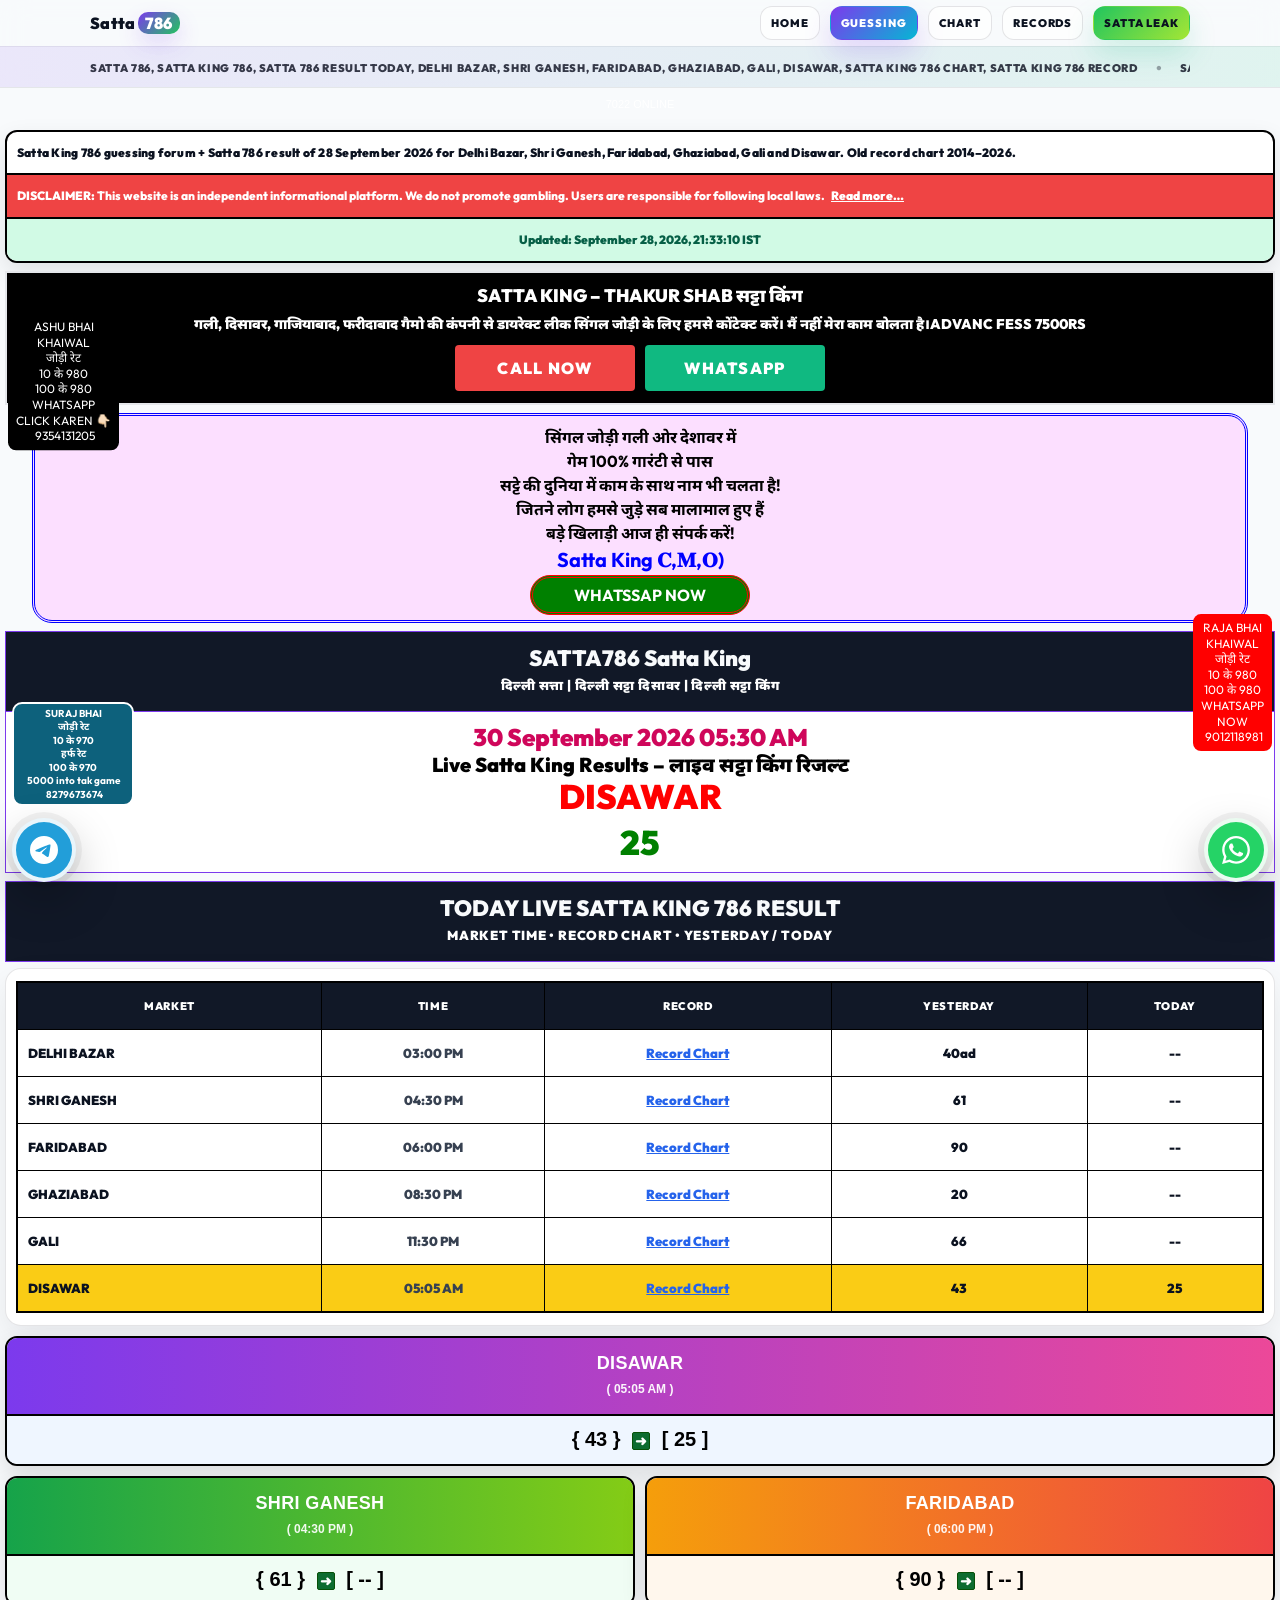
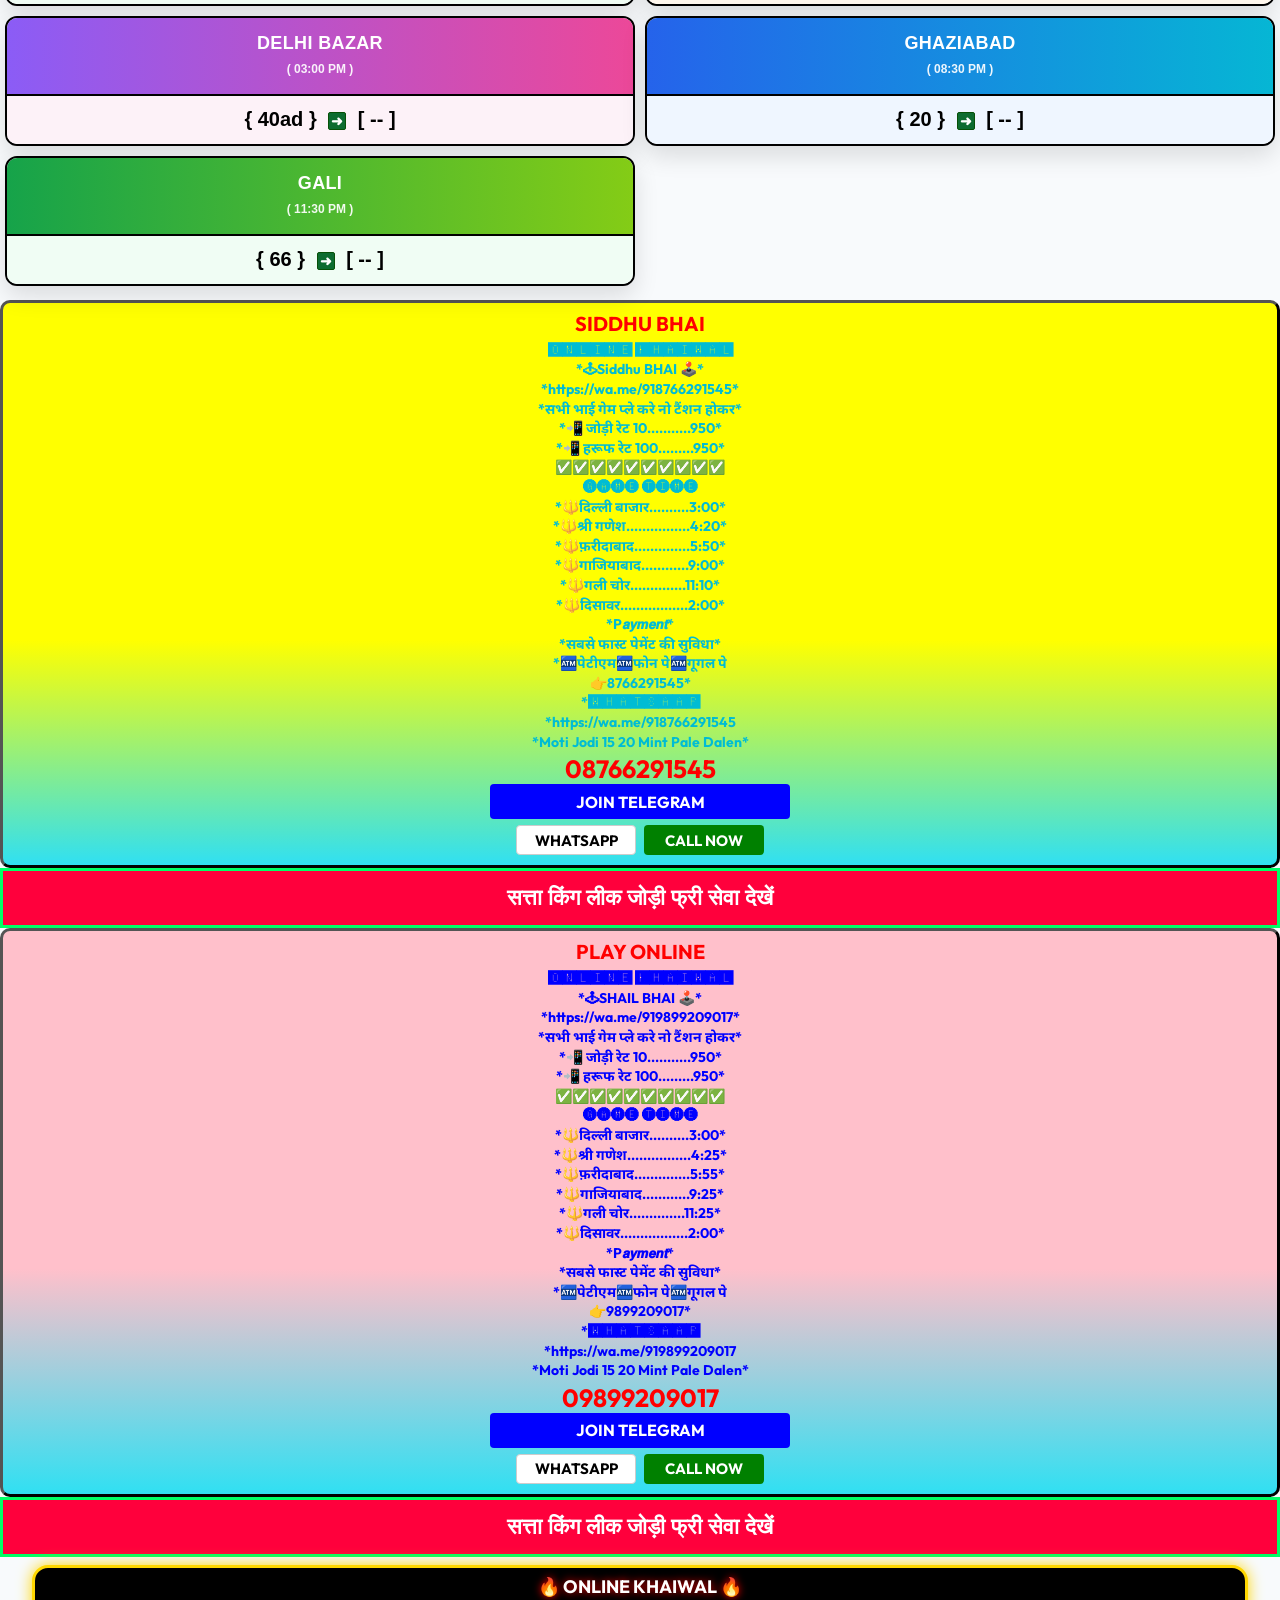
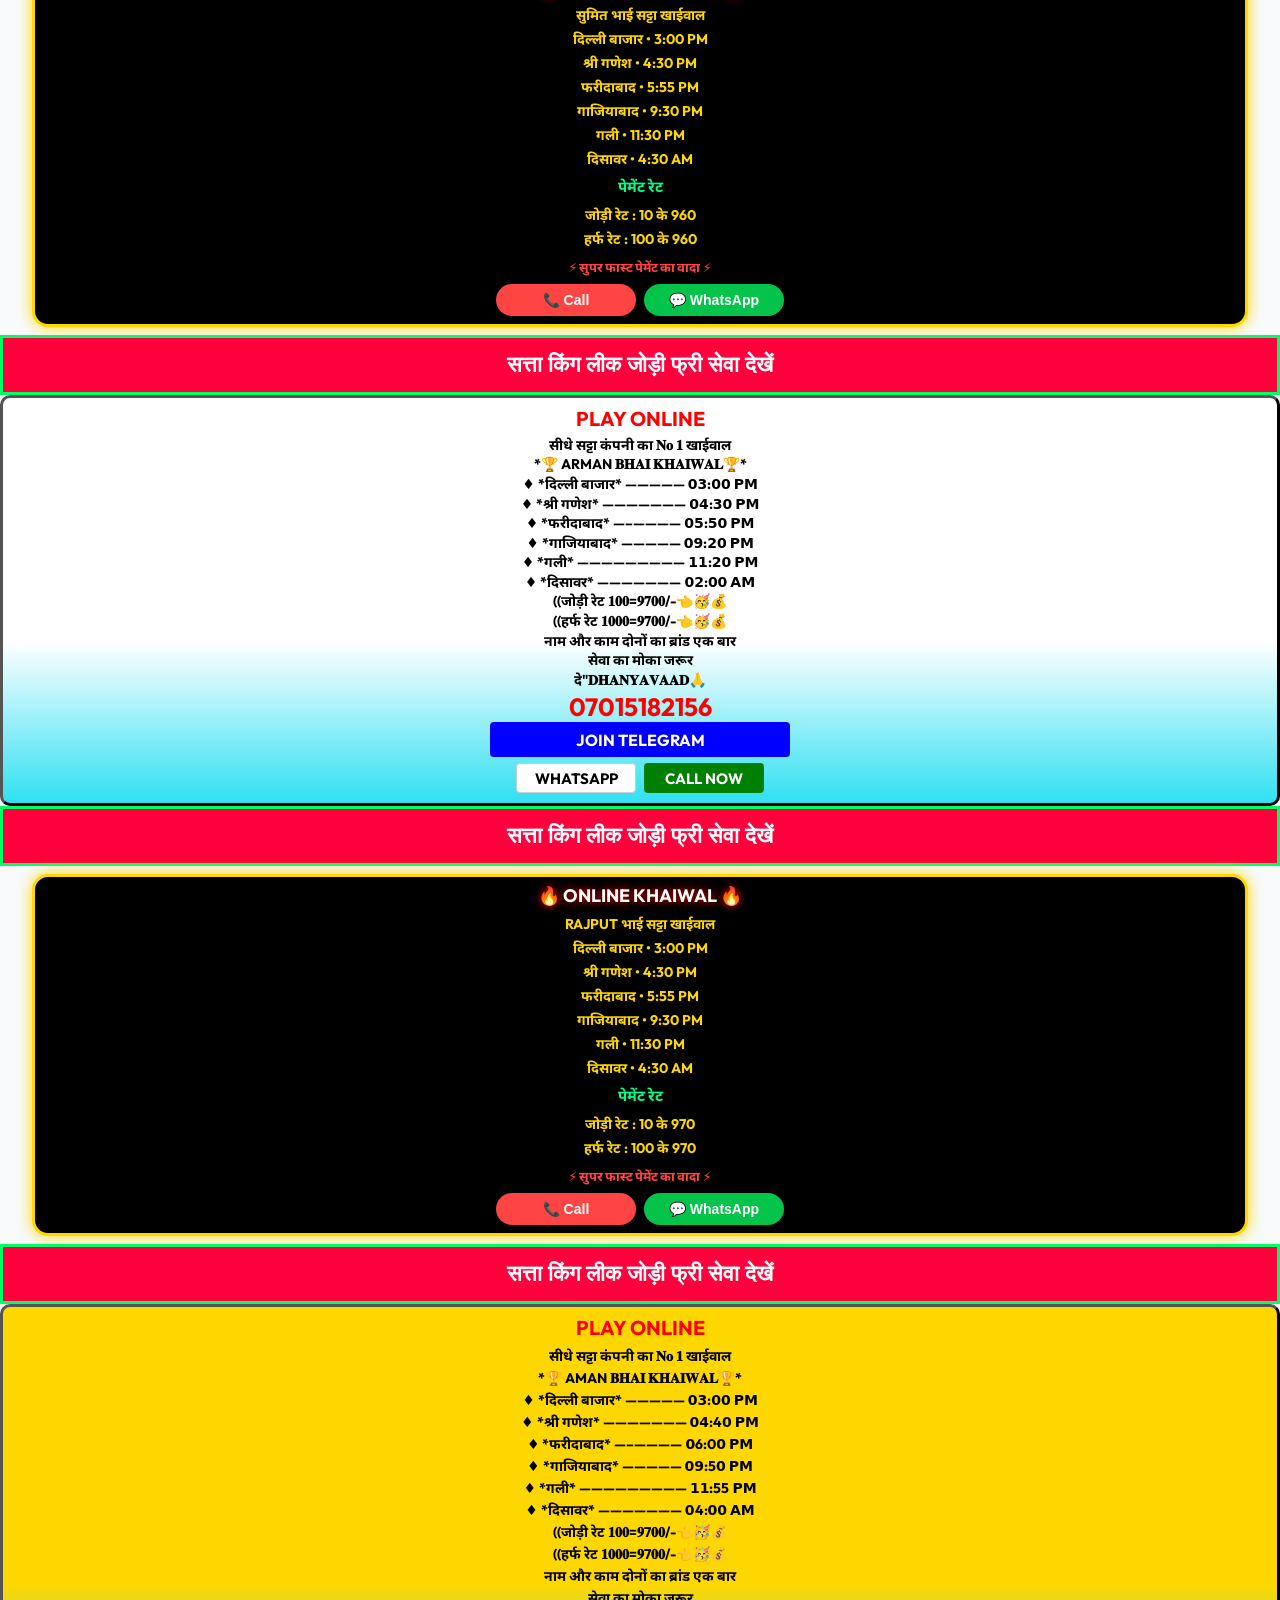
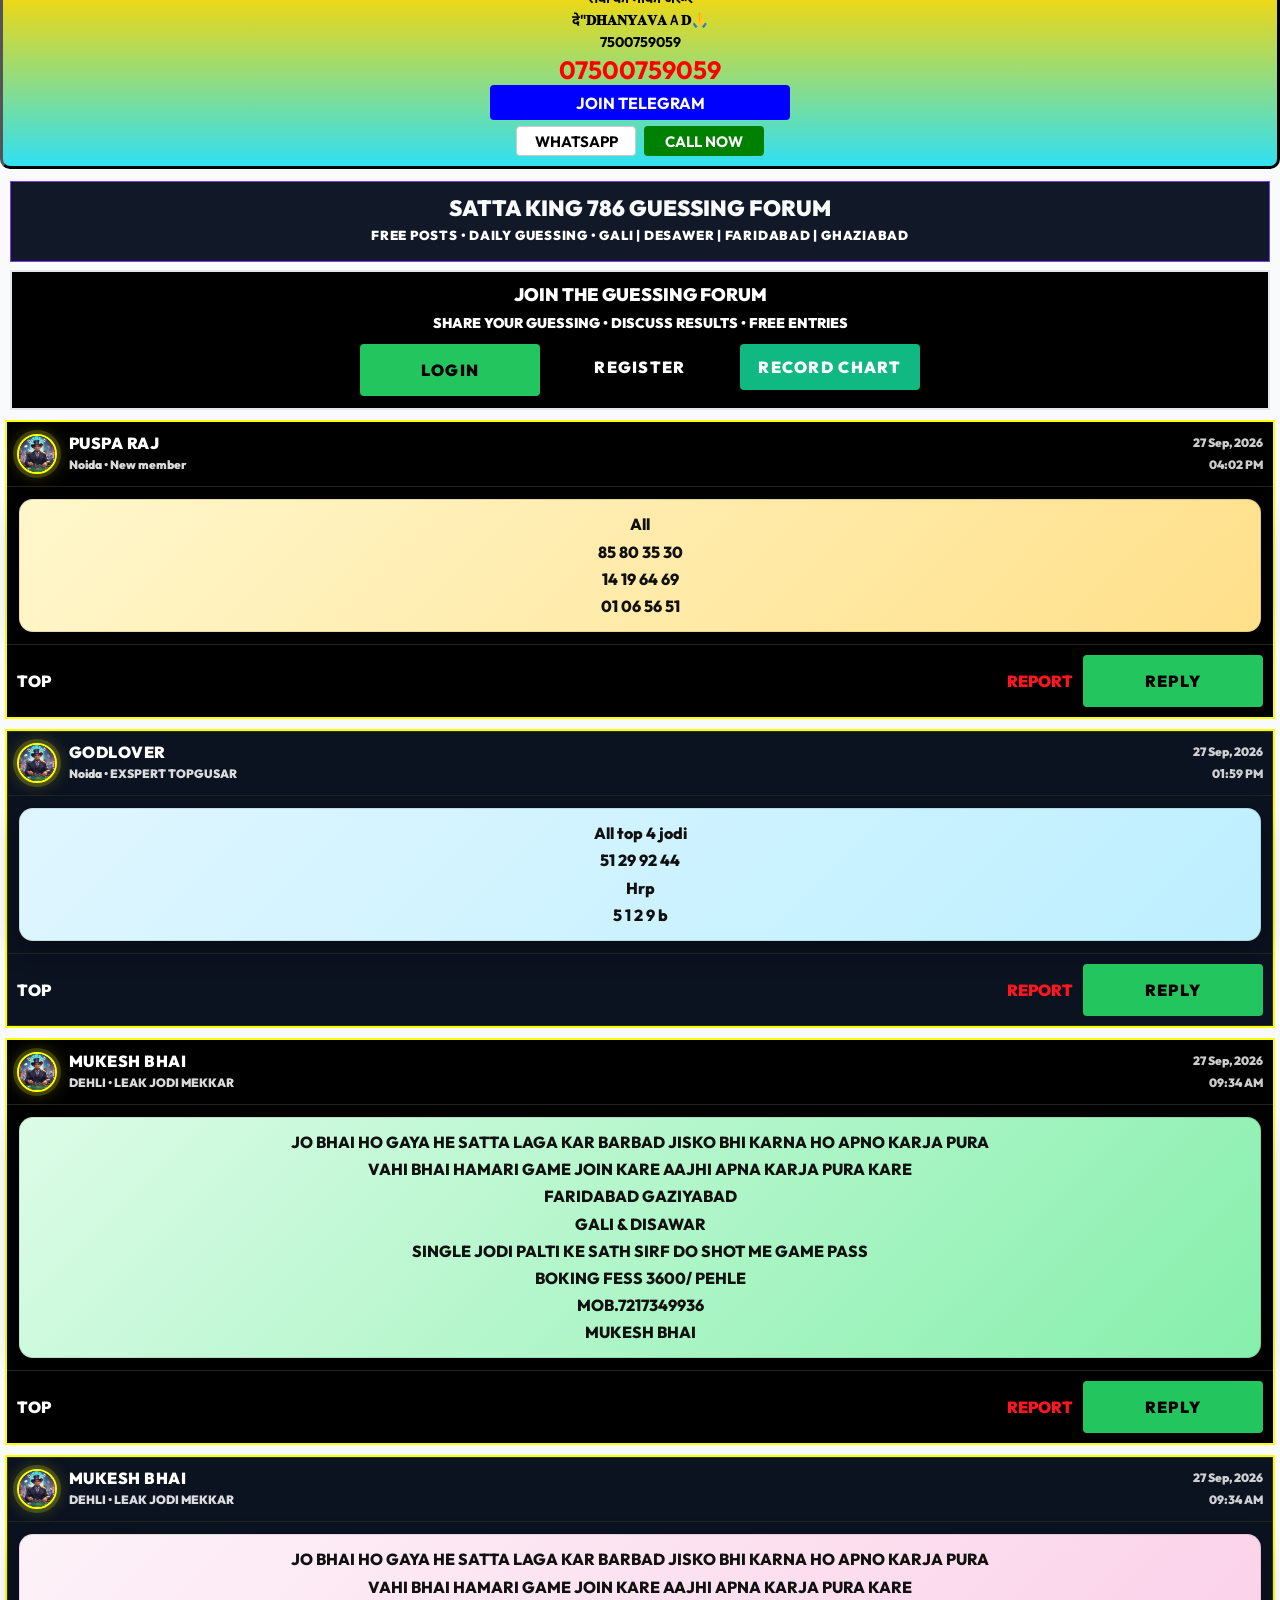
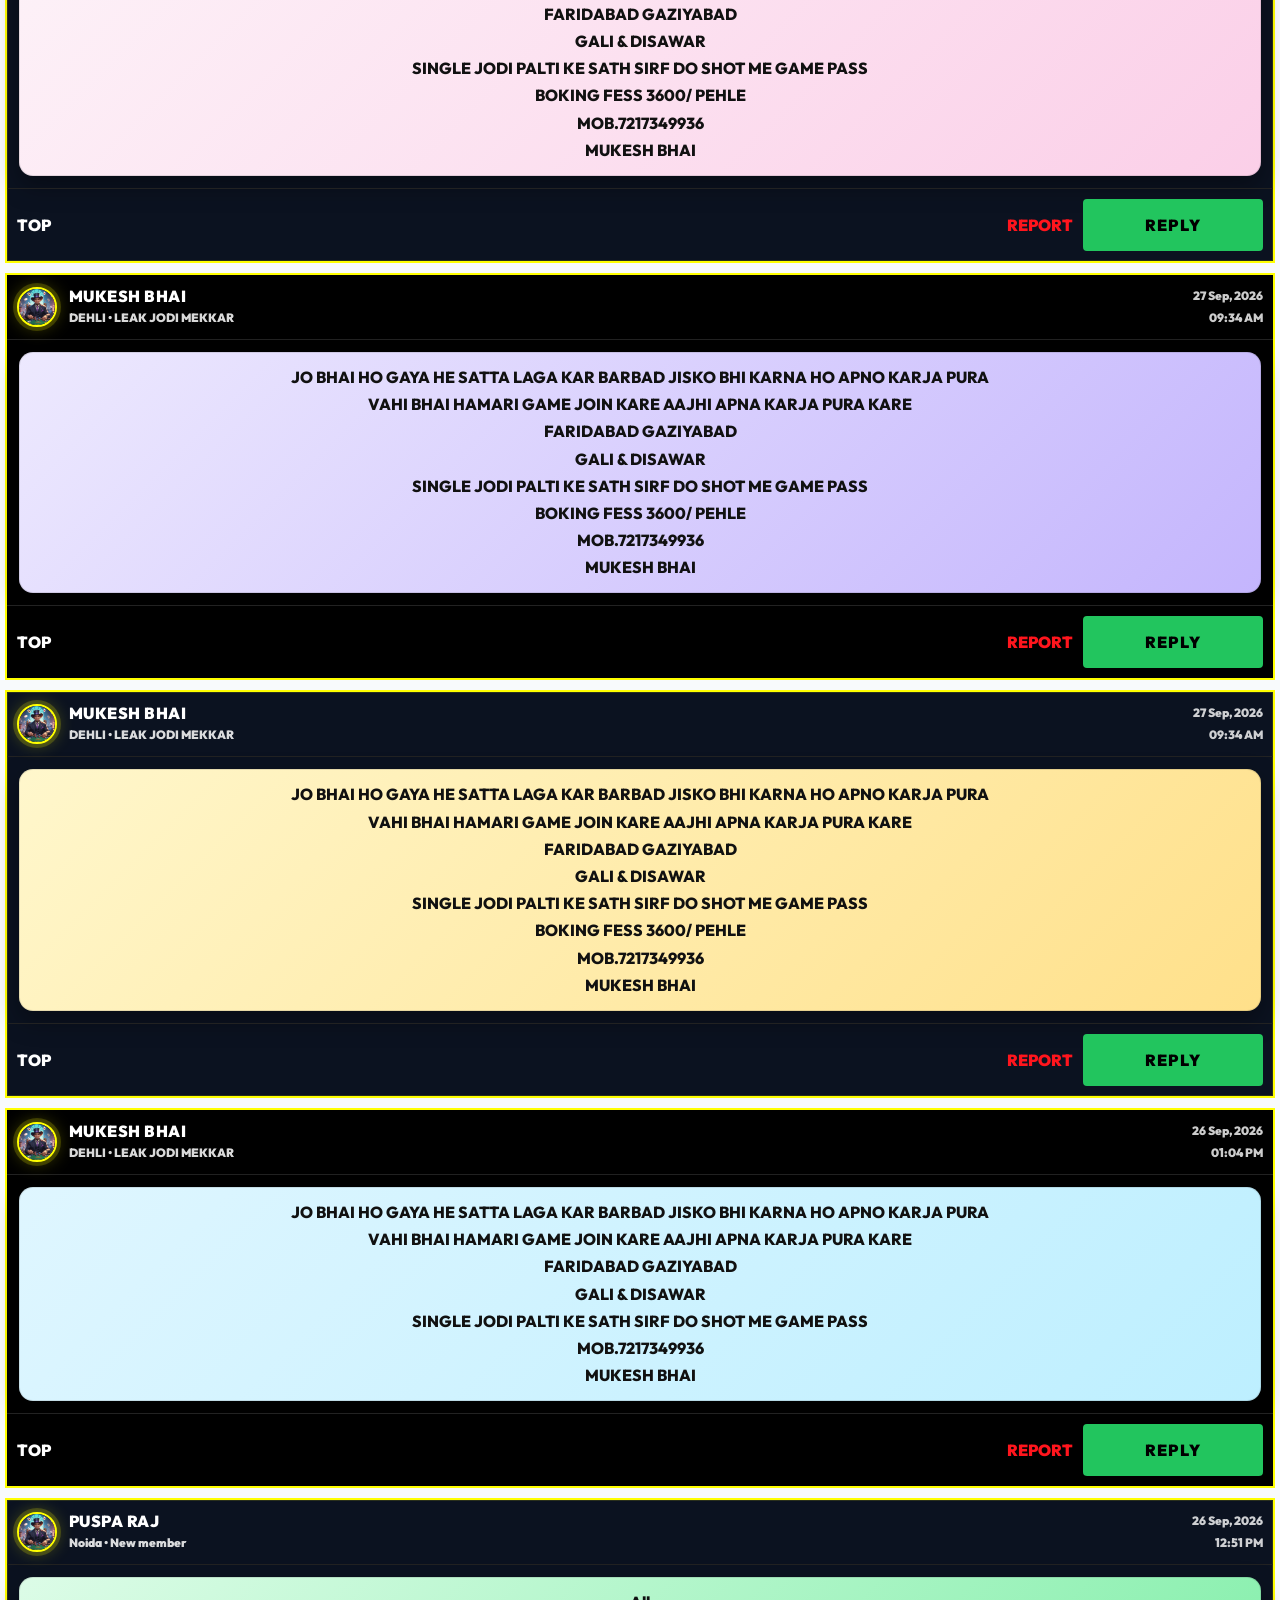
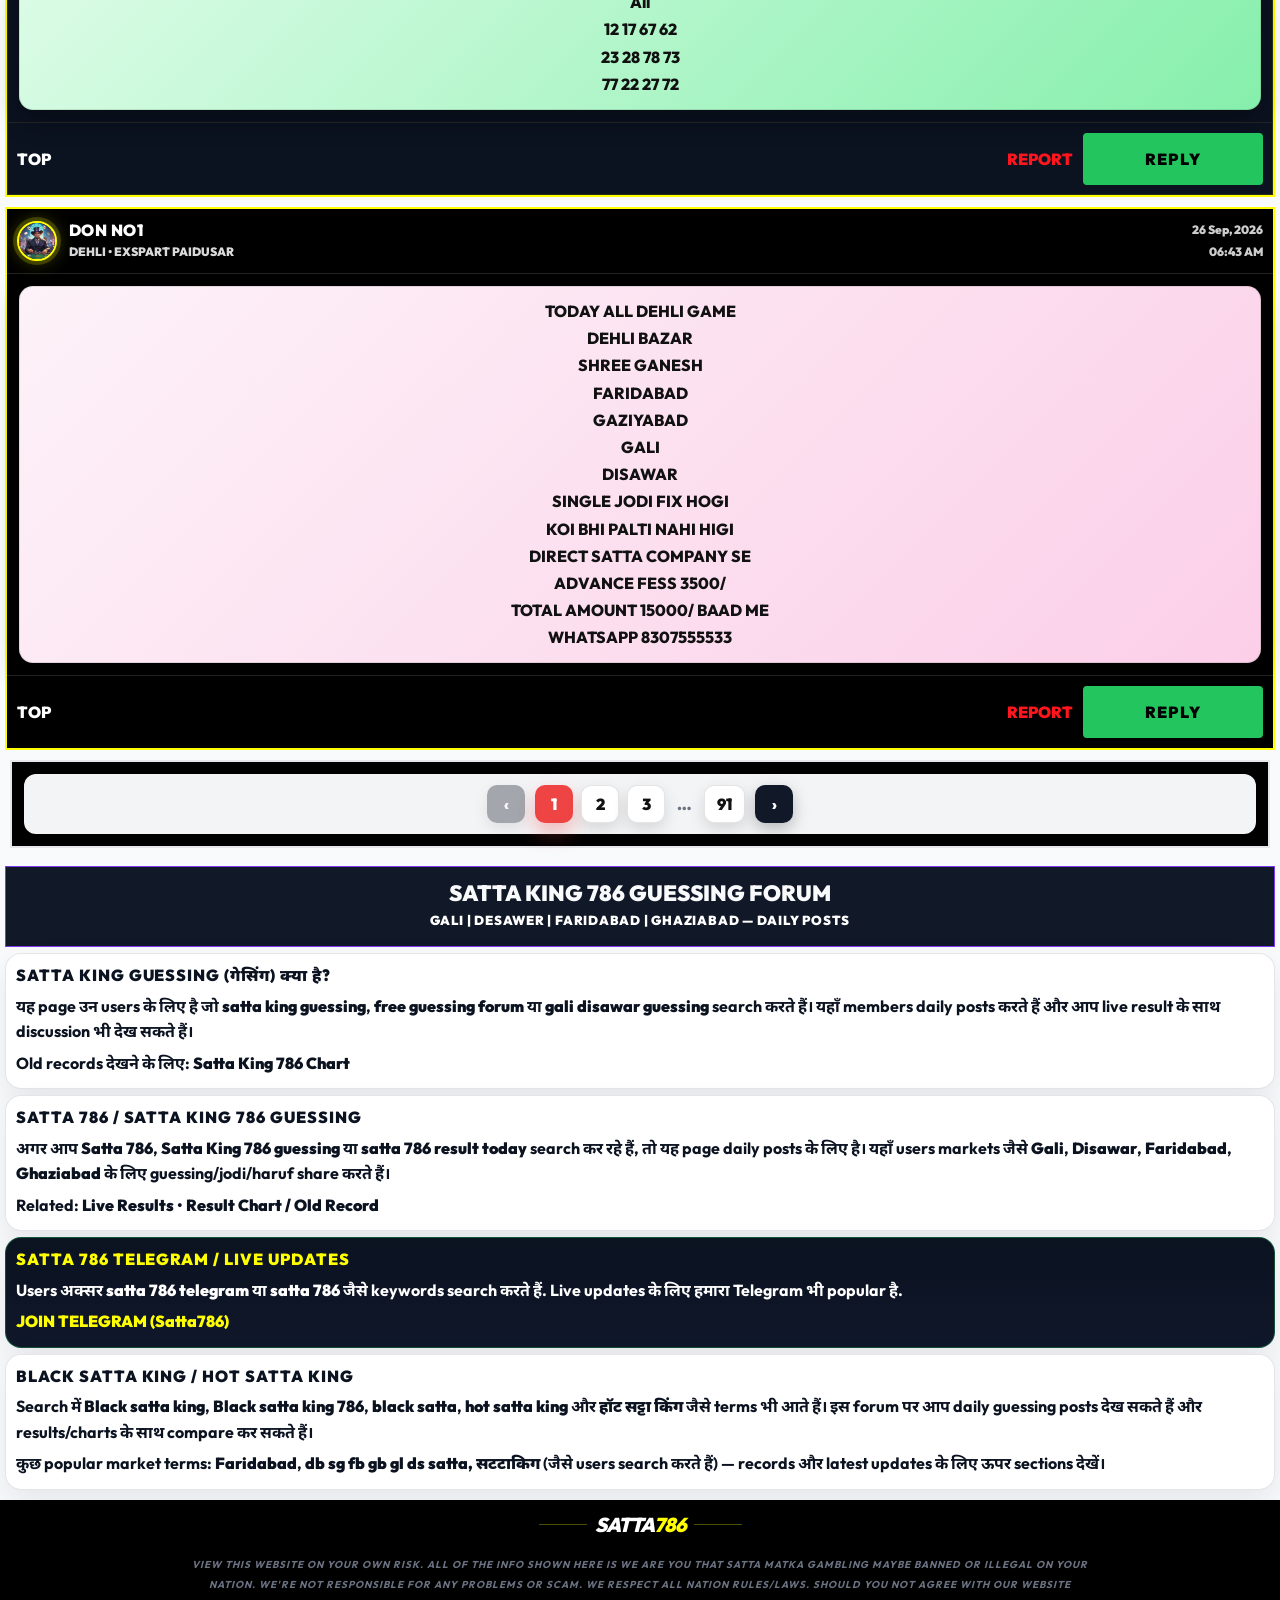
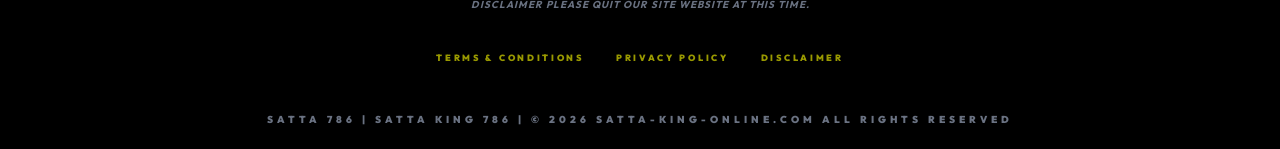
<file: theme/satta-king-gali-satta-disawar-satta/index.html?pageno=3.html>
<!DOCTYPE html><html lang="hi" class="scroll-smooth"><head><meta charSet="utf-8"/><meta name="viewport" content="width=device-width, initial-scale=1"/><link rel="preload" href="../assets/images/guessor.png" as="image"/><link rel="stylesheet" href="../_next/static/chunks/1_e20jc9n6_7f.css" data-precedence="next"/><link rel="preload" as="script" fetchPriority="low" href="../_next/static/chunks/310vm2bl3xxpt.js"/><script src="../_next/static/chunks/19mx3mg6lkumu.js" async=""></script><script src="../_next/static/chunks/0bma92pht_c97.js" async=""></script><script src="../_next/static/chunks/344n2zhqbh4pn.js" async=""></script><script src="../_next/static/chunks/turbopack-154wuuf6u0_13.js" async=""></script><script src="../_next/static/chunks/3ppir3pkdkt3r.js" async=""></script><script src="../_next/static/chunks/32wm-s6ehtfh7.js" async=""></script><script src="../_next/static/chunks/01kg2ezub3b7f.js" async=""></script><link rel="preload" href="https://fonts.googleapis.com/css2?family=Outfit:wght@300;400;600;800;900&amp;family=Noto+Sans+Devanagari:wght@400;700;900&amp;display=swap" as="style"/><link rel="preload" href="../assets/css/css_3.css" as="style"/><link rel="preload" href="../assets/css/site-theme.css" as="style"/><link rel="preload" href="../assets/css/custom-animations.css" as="style"/><link rel="preconnect" href="https://fonts.googleapis.com"/><link rel="preconnect" href="https://fonts.gstatic.com" crossorigin=""/><meta name="theme-color" content="#006EF5"/><title>Satta King 786 Guessing Forum | Satta 786 Result Today</title><meta name="description" content="Satta King 786 guessing forum with daily posts and fast updates. Check Satta 786 result today for Gali, Disawar, Faridabad and Ghaziabad with charts and old records."/><meta name="keywords" content="Satta 786, Satta King 786, Satta 786 result, Satta 786 result today, Satta result 786 today, Satta King 786 live result, Satta King 786 chart, Satta King 786 record, Faridabad Satta 786 result, Ghaziabad Satta 786 result, Gali Satta 786, Disawar Satta 786, Delhi Bazar Satta 786, Shri Ganesh Satta 786, Black Satta King 786"/><meta name="robots" content="index, follow"/><meta name="googlebot" content="index, follow, max-video-preview:-1, max-image-preview:large, max-snippet:-1"/><link rel="canonical" href="index.html"/><meta property="og:title" content="Satta 786 | Satta King 786 | Satta 786 Result Today"/><meta property="og:description" content="Satta 786 fast result today for Delhi Bazar, Shri Ganesh, Faridabad, Ghaziabad, Gali and Disawar with chart and old records."/><meta property="og:url" content="https://www.satta-king-online.com/"/><meta property="og:site_name" content="Satta 786"/><meta property="og:locale" content="hi_IN"/><meta property="og:image" content="https://www.satta-king-online.com/assets/images/favicon.png"/><meta property="og:type" content="website"/><meta name="twitter:card" content="summary_large_image"/><meta name="twitter:title" content="Satta 786 | Satta King 786 | Satta 786 Result Today"/><meta name="twitter:description" content="Satta 786 fast result today for Delhi Bazar, Shri Ganesh, Faridabad, Ghaziabad, Gali and Disawar with chart and old records."/><meta name="twitter:image" content="https://www.satta-king-online.com/assets/images/favicon.png"/><link rel="icon" href="../favicon.ico%3Ffavicon.2vob68tjqpejf.ico" sizes="256x256" type="image/x-icon"/><link rel="icon" href="../assets/images/favicon.png"/><link rel="apple-touch-icon" href="../assets/images/favicon.png"/><script id="schema--satta-king-gali-satta-disawar-satta-" type="application/ld+json">{"@context":"https://schema.org","@graph":[{"@type":"Organization","@id":"https://www.satta-king-online.com/#organization","name":"Satta 786","alternateName":["Satta King 786","Satta786","Black Satta King 786"],"url":"https://www.satta-king-online.com","logo":{"@type":"ImageObject","url":"https://www.satta-king-online.com/assets/images/favicon.png","width":256,"height":256},"sameAs":[]},{"@type":"WebSite","@id":"https://www.satta-king-online.com/#website","name":"Satta 786","alternateName":"Satta King 786","url":"https://www.satta-king-online.com","publisher":{"@id":"https://www.satta-king-online.com/#organization"},"inLanguage":["hi","en"]},{"@type":"DiscussionForumPosting","name":"Satta King 786 Guessing Forum | Satta 786 Result Today","description":"Satta King 786 guessing forum with daily posts and fast updates. Check Satta 786 result today for Gali, Disawar, Faridabad and Ghaziabad with charts and old records.","@id":"https://www.satta-king-online.com/satta-king-gali-satta-disawar-satta#webpage","url":"https://www.satta-king-online.com/satta-king-gali-satta-disawar-satta","isPartOf":{"@id":"https://www.satta-king-online.com/#website"},"about":{"@id":"https://www.satta-king-online.com/#organization"},"inLanguage":["hi","en"]},{"@type":"BreadcrumbList","@id":"https://www.satta-king-online.com/satta-king-gali-satta-disawar-satta#breadcrumb","itemListElement":[{"@type":"ListItem","position":1,"name":"Home","item":"https://www.satta-king-online.com/"},{"@type":"ListItem","position":2,"name":"Guessing Forum","item":"https://www.satta-king-online.com/satta-king-gali-satta-disawar-satta"}]}]}</script><link href="https://fonts.googleapis.com/css2?family=Outfit:wght@300;400;600;800;900&amp;family=Noto+Sans+Devanagari:wght@400;700;900&amp;display=swap" rel="stylesheet"/><link rel="stylesheet" href="../assets/css/css_3.css"/><link rel="stylesheet" href="../assets/css/site-theme.css"/><link rel="stylesheet" href="../assets/css/custom-animations.css"/><script src="../_next/static/chunks/0cz1d0mv5g_q7.js" noModule=""></script></head><body class="bg-white text-black font-sans overflow-x-hidden"><div hidden=""><!--$--><!--/$--></div><header class="site-header" role="banner"><div class="site-header__inner"><a class="site-brand" title="Satta 786 Home" href="../index.html"><span class="site-brand__mark">Satta</span><span class="site-brand__num">786</span></a><nav class="site-nav" aria-label="Primary navigation"><a class="site-nav__link " href="../index.html">Home</a><a class="site-nav__link is-active" href="index.html">Guessing</a><a class="site-nav__link " href="../chart/index.html">Chart</a><a class="site-nav__link" href="../chart/index.html#archive-vault">Records</a><a class="site-nav__cta" href="https://wa.me/919258825697?text=Hello%20Satta786" rel="noopener noreferrer" target="_blank">Satta Leak</a></nav></div><div class="site-ticker" aria-label="Satta 786 updates"><div class="site-ticker__mask"><div class="site-ticker__track"><span class="site-ticker__item">Satta 786, Satta King 786, Satta 786 Result Today, Delhi Bazar, Shri Ganesh, Faridabad, Ghaziabad, Gali, Disawar, Satta King 786 Chart, Satta King 786 Record</span><span class="site-ticker__sep">•</span><span class="site-ticker__item">Satta 786, Satta King 786, Satta 786 Result Today, Delhi Bazar, Shri Ganesh, Faridabad, Ghaziabad, Gali, Disawar, Satta King 786 Chart, Satta King 786 Record</span><span class="site-ticker__sep">•</span><span class="site-ticker__item">Satta 786, Satta King 786, Satta 786 Result Today, Delhi Bazar, Shri Ganesh, Faridabad, Ghaziabad, Gali, Disawar, Satta King 786 Chart, Satta King 786 Record</span></div></div></div></header><div class="site-counter"><div id="sconlineimg" title="Free Online Counter" style="position:relative;display:inline-block;z-index:9999;width:80px;height:21px;cursor:pointer;background-image:url(https://www.satta-king-online.com/satta-king-gali-satta-disawar-satta/&);background-repeat:no-repeat;background-position:0px 0px"><div style="display:inline-block;font-family:Arial, sans-serif;font-size:11px;color:#ffffff;position:absolute;font-weight:normal;width:80px;height:15px;top:0px;left:0px;overflow:hidden;padding:0px;margin:4px 0px 0px;text-align:center;line-height:normal">7022 ONLINE</div></div></div><section id="freshness" class="freshness-wrap"><div class="freshness-headline">Satta King 786 guessing forum + Satta 786 result of 28 September 2026 for Delhi Bazar, Shri Ganesh, Faridabad, Ghaziabad, Gali and Disawar. Old record chart 2014–2026.</div><div class="freshness-disclaimer"><b>DISCLAIMER:</b> This website is an independent informational platform. We do not promote gambling. Users are responsible for following local laws.<a class="freshness-more" href="../disclaimer/index.html">Read more…</a></div><div class="freshness-updated">Updated: September 28, 2026, 21:33:10 IST</div></section><marquee class="marke-box"><div class="whitespace-nowrap animate-marquee">⚡ LIVE RESULT: SHRI GANESH  » 90 ⚡     |     SATTA KING FASTEST RESULTS • BEST SATTA MATKA GUESSING FORUM • GALI DISAWAR FARIDABAD GHAZIABAD LIVE UPDATES • WORLD BEST SATTA FORUM • JOIN NOW FOR FREE GUESSING     |     ⚡ LIVE RESULT: SHRI GANESH  » 90 ⚡     |     SATTA KING FASTEST RESULTS • BEST SATTA MATKA GUESSING FORUM • GALI DISAWAR FARIDABAD GHAZIABAD LIVE UPDATES • WORLD BEST SATTA FORUM • JOIN NOW FOR FREE GUESSING</div></marquee><main><div class="leakb"><p class="leakajjki"> SATTA KING – THAKUR SHAB सट्टा किंग</p><p class="leakajjkisml white">गली, दिसावर, गाजियाबाद, फरीदाबाद गैमो की कंपनी से डायरेक्ट लीक सिंगल जोड़ी के लिए हमसे कोंटेक्ट करें। मैं नहीं मेरा काम बोलता है।ADVANC FESS 7500RS</p><div style="display:flex;gap:10px;justify-content:center;flex-wrap:wrap;margin-top:10px"><a href="tel:9286453755"><button class="buttonb bgred">CALL NOW</button></a><a href="https://wa.me/919286453755?text=Hello%20Satta786" target="_blank" rel="noopener noreferrer"><button class="buttonb bggreen">WHATSAPP</button></a></div></div><div style="background-color:#FCDFFF;color:white;font-weight:bold;border:double 3px blue;padding:5px;border-radius:20px;text-align:center;margin:8px auto;width:95%;box-sizing:border-box"><p style="font-size:16px;color:black;margin:4px 0;line-height:1.5">सिंगल जोड़ी गली ओर देशावर में<br/>गेम 100% गारंटी से पास<br/>सट्टे की दुनिया में काम के साथ नाम भी चलता है!<br/>जितने लोग हमसे जुड़े सब मालामाल हुए हैं<br/>बड़े खिलाड़ी आज ही संपर्क करें!</p><p style="font-size:20px;color:BLUE;margin:4px 0">Satta King 𝐂,𝐌,𝐎)</p><a href="https://wa.link/king-akr" target="_blank" rel="noopener noreferrer"><button style="height:40px;width:220px;background-color:green;color:#FFF;border:double 3px red;border-radius:20px;cursor:pointer;font-size:16px;font-weight:bold">WHATSSAP NOW</button></a></div><section id="results"><div class="result-heading"><a href="../index.html">SATTA786 Satta King</a><p>दिल्ली सत्ता | दिल्ली सट्टा दिसावर | दिल्ली सट्टा किंग</p></div><div class="resultmain"><p class="resultmaintime">30 September 2026 05:30 AM</p><p class="resultmaintoday">Live Satta King Results – लाइव सट्टा किंग रिजल्ट</p><span><p class="livegame">DISAWAR<!-- --> </p><br/><p class="liveresult">25</p></span></div></section><section id="markets-quick-record"><div class="result-heading"><a title="Satta King 786 Record Chart" href="../chart/index.html">TODAY LIVE SATTA KING 786 RESULT</a><p>MARKET TIME • RECORD CHART • YESTERDAY / TODAY</p></div><div class="seo-box quick-record-box"><div style="overflow:auto"><table class="quick-record-table"><thead><tr><th>MARKET</th><th>TIME</th><th>RECORD</th><th>YESTERDAY</th><th>TODAY</th></tr></thead><tbody><tr class=""><td class="qr-market">DELHI BAZAR</td><td class="qr-time">03:00 PM</td><td class="qr-link"><a href="../chart/index.html">Record Chart</a></td><td class="qr-val">40ad</td><td class="qr-val">--</td></tr><tr class=""><td class="qr-market">SHRI GANESH</td><td class="qr-time">04:30 PM</td><td class="qr-link"><a href="../chart/index.html">Record Chart</a></td><td class="qr-val">61</td><td class="qr-val">--</td></tr><tr class=""><td class="qr-market">FARIDABAD</td><td class="qr-time">06:00 PM</td><td class="qr-link"><a href="../chart/index.html">Record Chart</a></td><td class="qr-val">90</td><td class="qr-val">--</td></tr><tr class=""><td class="qr-market">GHAZIABAD</td><td class="qr-time">08:30 PM</td><td class="qr-link"><a href="../chart/index.html">Record Chart</a></td><td class="qr-val">20</td><td class="qr-val">--</td></tr><tr class=""><td class="qr-market">GALI</td><td class="qr-time">11:30 PM</td><td class="qr-link"><a href="../chart/index.html">Record Chart</a></td><td class="qr-val">66</td><td class="qr-val">--</td></tr><tr class="is-featured"><td class="qr-market">DISAWAR</td><td class="qr-time">05:05 AM</td><td class="qr-link"><a href="../chart/index.html">Record Chart</a></td><td class="qr-val">43</td><td class="qr-val">25</td></tr></tbody></table></div></div></section><section id="markets"><div class="market-list"><div class="market-card market-card--full"><div class="market-card-head"><div class="market-card-name"><a title="DISAWAR Satta 786 Record" href="../chart/index.html">DISAWAR</a></div><div class="market-card-time">( <!-- -->05:05 AM<!-- --> )</div></div><div class="market-card-body"><div class="market-card-res">{ <!-- -->43<!-- --> } <span class="market-arrow">➜</span> [ <!-- -->25<!-- --> ]</div></div></div><div class="market-card "><div class="market-card-head"><div class="market-card-name"><a title="SHRI GANESH Satta 786 Record" href="../chart/index.html">SHRI GANESH</a></div><div class="market-card-time">( <!-- -->04:30 PM<!-- --> )</div></div><div class="market-card-body"><div class="market-card-res">{ <!-- -->61<!-- --> } <span class="market-arrow">➜</span> [ <!-- -->--<!-- --> ]</div></div></div><div class="market-card "><div class="market-card-head"><div class="market-card-name"><a title="FARIDABAD Satta 786 Record" href="../chart/index.html">FARIDABAD</a></div><div class="market-card-time">( <!-- -->06:00 PM<!-- --> )</div></div><div class="market-card-body"><div class="market-card-res">{ <!-- -->90<!-- --> } <span class="market-arrow">➜</span> [ <!-- -->--<!-- --> ]</div></div></div><div class="market-card "><div class="market-card-head"><div class="market-card-name"><a title="DELHI BAZAR Satta 786 Record" href="../chart/index.html">DELHI BAZAR</a></div><div class="market-card-time">( <!-- -->03:00 PM<!-- --> )</div></div><div class="market-card-body"><div class="market-card-res">{ <!-- -->40ad<!-- --> } <span class="market-arrow">➜</span> [ <!-- -->--<!-- --> ]</div></div></div><div class="market-card "><div class="market-card-head"><div class="market-card-name"><a title="GHAZIABAD Satta 786 Record" href="../chart/index.html">GHAZIABAD</a></div><div class="market-card-time">( <!-- -->08:30 PM<!-- --> )</div></div><div class="market-card-body"><div class="market-card-res">{ <!-- -->20<!-- --> } <span class="market-arrow">➜</span> [ <!-- -->--<!-- --> ]</div></div></div><div class="market-card "><div class="market-card-head"><div class="market-card-name"><a title="GALI Satta 786 Record" href="../chart/index.html">GALI</a></div><div class="market-card-time">( <!-- -->11:30 PM<!-- --> )</div></div><div class="market-card-body"><div class="market-card-res">{ <!-- -->66<!-- --> } <span class="market-arrow">➜</span> [ <!-- -->--<!-- --> ]</div></div></div></div></section><section class="boxc3"><div style="background-image:linear-gradient(yellow 60%, #30e0f2);font-weight:bold;border-width:3px;border-color:#000;border-style:outset;padding:10px;border-radius:10px;text-align:center"><span style="color:red;font-size:20px;display:block">SIDDHU BHAI</span><div style="color:#00bcd4;font-size:14px;margin:6px 0;line-height:1.4">🅾🅽🅻🅸🅽🅴 🅺🅷🅰🅸🆆🅰🅻<br/>*🕹Siddhu BHAI 🕹️*<br/>*https://wa.me/918766291545*<br/>*सभी भाई गेम प्ले करे नो टैंशन होकर*<br/>*📲 जोड़ी रेट 10...........950*<br/>*📲 हरूफ रेट 100.........950*<br/>✅✅✅✅✅✅✅✅✅✅<br/>🅖🅐🅜🅔 🅣🅘🅜🅔<br/>*🔱दिल्ली बाजार..........3:00*<br/>*🔱श्री गणेश................4:20*<br/>*🔱फ़रीदाबाद..............5:50*<br/>*🔱गाजियाबाद............9:00*<br/>*🔱गली चोर..............11:10*<br/>*🔱दिसावर.................2:00*<br/>*P𝙖𝙮𝙢𝙚𝙣𝙩*<br/>*सबसे फास्ट पेमेंट की सुविधा*<br/>*🏧पेटीएम🏧फोन पे🏧गूगल पे<br/>👉8766291545*<br/>*🆆🅷🅰🆃🆂🅰🅰🅿<br/>*https://wa.me/918766291545<br/>*Moti Jodi 15 20 Mint Pale Dalen*</div><span style="color:red;font-size:25px;display:block;margin:4px 0">08766291545</span><div style="display:flex;flex-direction:column;align-items:center;gap:6px"><a href="https://t.me/+JIJNYLNuHqQ3ZmRl" target="_blank" rel="noopener noreferrer"><button style="height:35px;width:300px;background-color:blue;color:#fff;border:none;border-radius:4px;cursor:pointer"><span style="font-size:16px;font-weight:bold">JOIN TELEGRAM</span></button></a><div style="display:flex;gap:8px;justify-content:center"><a href="https://wa.me/918766291545?text=Hello%20Sir!" target="_blank" rel="noopener noreferrer"><button style="height:30px;width:120px;background-color:#FFF;color:#000;border:1px solid #ccc;border-radius:4px;cursor:pointer"><span style="font-size:15px;font-weight:bold">WHATSAPP</span></button></a><a href="tel:8766291545"><button style="height:30px;width:120px;background-color:green;color:#fff;border:none;border-radius:4px;cursor:pointer"><span style="font-size:15px;font-weight:bold">CALL NOW</span></button></a></div></div></div></section><a href="../index.html" target="_blank" rel="noopener noreferrer" class="red-bar">सत्ता किंग लीक जोड़ी फ्री सेवा देखें</a><section class="boxc3"><div style="background-image:linear-gradient(pink 60%, #30e0f2);font-weight:bold;border-width:3px;border-color:#000;border-style:outset;padding:10px;border-radius:10px;text-align:center"><span style="color:red;font-size:20px;display:block">PLAY ONLINE</span><div style="color:blue;font-size:14px;margin:6px 0;line-height:1.4">🅾🅽🅻🅸🅽🅴 🅺🅷🅰🅸🆆🅰🅻<br/>*🕹SHAIL BHAI 🕹️*<br/>*https://wa.me/919899209017*<br/>*सभी भाई गेम प्ले करे नो टैंशन होकर*<br/>*📲 जोड़ी रेट 10...........950*<br/>*📲 हरूफ रेट 100.........950*<br/>✅✅✅✅✅✅✅✅✅✅<br/>🅖🅐🅜🅔 🅣🅘🅜🅔<br/>*🔱दिल्ली बाजार..........3:00*<br/>*🔱श्री गणेश................4:25*<br/>*🔱फ़रीदाबाद..............5:55*<br/>*🔱गाजियाबाद............9:25*<br/>*🔱गली चोर..............11:25*<br/>*🔱दिसावर.................2:00*<br/>*P𝙖𝙮𝙢𝙚𝙣𝙩*<br/>*सबसे फास्ट पेमेंट की सुविधा*<br/>*🏧पेटीएम🏧फोन पे🏧गूगल पे<br/>👉9899209017*<br/>*🆆🅷🅰🆃🆂🅰🅰🅿<br/>*https://wa.me/919899209017<br/>*Moti Jodi 15 20 Mint Pale Dalen*</div><span style="color:red;font-size:25px;display:block;margin:4px 0">09899209017</span><div style="display:flex;flex-direction:column;align-items:center;gap:6px"><a href="https://t.me/+JIJNYLNuHqQ3ZmRl" target="_blank" rel="noopener noreferrer"><button style="height:35px;width:300px;background-color:blue;color:#fff;border:none;border-radius:4px;cursor:pointer"><span style="font-size:16px;font-weight:bold">JOIN TELEGRAM</span></button></a><div style="display:flex;gap:8px;justify-content:center"><a href="https://wa.me/919899209017?text=Hello%20Sir!" target="_blank" rel="noopener noreferrer"><button style="height:30px;width:120px;background-color:#FFF;color:#000;border:1px solid #ccc;border-radius:4px;cursor:pointer"><span style="font-size:15px;font-weight:bold">WHATSAPP</span></button></a><a href="tel:9899209017"><button style="height:30px;width:120px;background-color:green;color:#fff;border:none;border-radius:4px;cursor:pointer"><span style="font-size:15px;font-weight:bold">CALL NOW</span></button></a></div></div></div></section><a href="../index.html" target="_blank" rel="noopener noreferrer" class="red-bar">सत्ता किंग लीक जोड़ी फ्री सेवा देखें</a><div class="box"><div class="heading">🔥 ONLINE KHAIWAL 🔥</div><div class="line">सुमित भाई सट्टा खाईवाल</div><div class="line">दिल्ली बाजार • 3:00 PM</div><div class="line">श्री गणेश • 4:30 PM</div><div class="line">फरीदाबाद • 5:55 PM</div><div class="line">गाजियाबाद • 9:30 PM</div><div class="line">गली • 11:30 PM</div><div class="line">दिसावर • 4:30 AM</div><div class="rate">पेमेंट रेट</div><div class="line">जोड़ी रेट : 10 के 960</div><div class="line">हर्फ रेट : 100 के 960</div><div class="note">⚡ सुपर फास्ट पेमेंट का वादा ⚡</div><div class="btn-wrap"><a class="btn call" href="tel:+919120196528">📞 Call</a><a class="btn whatsapp" href="https://wa.me/919120196528" target="_blank" rel="noopener noreferrer">💬 WhatsApp</a></div></div><a href="../index.html" target="_blank" rel="noopener noreferrer" class="red-bar">सत्ता किंग लीक जोड़ी फ्री सेवा देखें</a><section class="boxc3"><div style="background-image:linear-gradient(white 60%, #30e0f2);font-weight:bold;border-width:3px;border-color:#000;border-style:outset;padding:10px;border-radius:10px;text-align:center"><span style="color:red;font-size:20px;display:block">PLAY ONLINE</span><div style="color:black;font-size:14px;margin:6px 0;line-height:1.4">सीधे सट्टा कंपनी का 𝐍𝐨 𝟏 खाईवाल<br/>*🏆 ARMAN 𝐁𝐇𝐀𝐈 𝐊𝐇𝐀𝐈𝐖𝐀𝐋🏆*<br/>♦️ *दिल्ली बाजार* ————— 𝟬𝟯:𝟬𝟬 𝗣𝗠<br/>♦️ *श्री गणेश* ——————— 𝟬𝟰:𝟯𝟬 𝗣𝗠<br/>♦️ *फरीदाबाद* —–———— 𝟬𝟱:𝟱𝟬 𝗣𝗠<br/>♦️ *गाजियाबाद* ————— 𝟬𝟵:𝟮𝟬 𝗣𝗠<br/>♦️ *गली* ————————— 𝟭𝟭:𝟮𝟬 𝗣𝗠<br/>♦️ *दिसावर* ——————— 𝟬𝟮:𝟬𝟬 𝗔𝗠<br/>((जोड़ी रेट 𝟏𝟎𝟎=𝟗𝟕𝟎𝟎/-👈🥳💰<br/>((हर्फ रेट 𝟏𝟎𝟎𝟎=𝟗𝟕𝟎𝟎/-👈🥳💰<br/>नाम और काम दोनों का ब्रांड एक बार <br/>सेवा का मोका जरूर<br/>दे&quot;𝐃𝐇𝐀𝐍𝐘𝐀𝐕𝐀𝐀𝐃🙏</div><span style="color:red;font-size:25px;display:block;margin:4px 0">07015182156</span><div style="display:flex;flex-direction:column;align-items:center;gap:6px"><a href="https://t.me/+JIJNYLNuHqQ3ZmRl" target="_blank" rel="noopener noreferrer"><button style="height:35px;width:300px;background-color:blue;color:#fff;border:none;border-radius:4px;cursor:pointer"><span style="font-size:16px;font-weight:bold">JOIN TELEGRAM</span></button></a><div style="display:flex;gap:8px;justify-content:center"><a href="https://wa.me/917015182156?text=Hello%20Sir!" target="_blank" rel="noopener noreferrer"><button style="height:30px;width:120px;background-color:#FFF;color:#000;border:1px solid #ccc;border-radius:4px;cursor:pointer"><span style="font-size:15px;font-weight:bold">WHATSAPP</span></button></a><a href="tel:7015182156"><button style="height:30px;width:120px;background-color:green;color:#fff;border:none;border-radius:4px;cursor:pointer"><span style="font-size:15px;font-weight:bold">CALL NOW</span></button></a></div></div></div></section><a href="../index.html" target="_blank" rel="noopener noreferrer" class="red-bar">सत्ता किंग लीक जोड़ी फ्री सेवा देखें</a><div class="box"><div class="heading">🔥 ONLINE KHAIWAL 🔥</div><div class="line">RAJPUT भाई सट्टा खाईवाल</div><div class="line">दिल्ली बाजार • 3:00 PM</div><div class="line">श्री गणेश • 4:30 PM</div><div class="line">फरीदाबाद • 5:55 PM</div><div class="line">गाजियाबाद • 9:30 PM</div><div class="line">गली • 11:30 PM</div><div class="line">दिसावर • 4:30 AM</div><div class="rate">पेमेंट रेट</div><div class="line">जोड़ी रेट : 10 के 970</div><div class="line">हर्फ रेट : 100 के 970</div><div class="note">⚡ सुपर फास्ट पेमेंट का वादा ⚡</div><div class="btn-wrap"><a class="btn call" href="tel:+918295054482">📞 Call</a><a class="btn whatsapp" href="https://wa.me/918295054482" target="_blank" rel="noopener noreferrer">💬 WhatsApp</a></div></div><a href="../index.html" target="_blank" rel="noopener noreferrer" class="red-bar">सत्ता किंग लीक जोड़ी फ्री सेवा देखें</a><section class="boxc3"><div style="background-image:linear-gradient(gold 60%, #30e0f2);font-weight:bold;border-width:3px;border-color:#000;border-style:outset;padding:10px;border-radius:10px;text-align:center"><span style="color:red;font-size:20px;display:block">PLAY ONLINE</span><div style="color:black;font-size:14px;margin:6px 0">सीधे सट्टा कंपनी का 𝐍𝐨 𝟏 खाईवाल<br/>*🏆 AMAN 𝐁𝐇𝐀𝐈 𝐊𝐇𝐀𝐈𝐖𝐀𝐋🏆*<br/>♦️ *दिल्ली बाजार* ————— 𝟬𝟯:𝟬𝟬 𝗣𝗠<br/>♦️ *श्री गणेश* ——————— 𝟬𝟰:4𝟬 𝗣𝗠<br/>♦️ *फरीदाबाद* —–———— 𝟬6:0𝟬 𝗣𝗠<br/>♦️ *गाजियाबाद* ————— 𝟬𝟵:5𝟬 𝗣𝗠<br/>♦️ *गली* ————————— 𝟭𝟭:55 𝗣𝗠<br/>♦️ *दिसावर* ——————— 𝟬4:𝟬𝟬 𝗔𝗠<br/>((जोड़ी रेट 𝟏𝟎𝟎=𝟗7𝟎𝟎/-👈🥳💰<br/>((हर्फ रेट 𝟏𝟎𝟎𝟎=𝟗7𝟎𝟎/-👈🥳💰<br/>नाम और काम दोनों का ब्रांड एक बार <br/>सेवा का मोका जरूर<br/>दे&quot;𝐃𝐇𝐀𝐍𝐘𝐀𝐕𝐀Ａ𝐃🙏<br/>7500759059</div><span style="color:red;font-size:25px;display:block;margin:4px 0">07500759059</span><div style="display:flex;flex-direction:column;align-items:center;gap:6px"><a href="https://t.me/+JIJNYLNuHqQ3ZmRl" target="_blank" rel="noopener noreferrer"><button style="height:35px;width:300px;background-color:blue;color:#fff;border:none;border-radius:4px;cursor:pointer"><span style="font-size:16px;font-weight:bold">JOIN TELEGRAM</span></button></a><div style="display:flex;gap:8px;justify-content:center"><a href="https://wa.me/917500759059?text=Hello%20Sir!" target="_blank" rel="noopener noreferrer"><button style="height:30px;width:120px;background-color:#FFF;color:#000;border:1px solid #ccc;border-radius:4px;cursor:pointer"><span style="font-size:15px;font-weight:bold">WHATSAPP</span></button></a><a href="tel:7500759059"><button style="height:30px;width:120px;background-color:green;color:#fff;border:none;border-radius:4px;cursor:pointer"><span style="font-size:15px;font-weight:bold">CALL NOW</span></button></a></div></div></div></section><main class="forum-wrap"><div class="result-heading"><a title="Satta King 786 Guessing Forum" href="index.html">SATTA KING 786 GUESSING FORUM</a><p>FREE POSTS • DAILY GUESSING • GALI | DESAWER | FARIDABAD | GHAZIABAD</p></div><div class="leakb"><p class="leakajjki">JOIN THE GUESSING FORUM</p><p class="leakajjkisml white">SHARE YOUR GUESSING • DISCUSS RESULTS • FREE ENTRIES</p><div style="display:flex;gap:10px;justify-content:center;flex-wrap:wrap;margin-top:10px"><a href="https://wa.me/919258825697?text=Login%20Guessor" target="_blank" rel="noopener noreferrer"><button class="buttonb bgyellow">LOGIN</button></a><a href="https://wa.me/919258825697?text=Register%20Guessor" target="_blank" rel="noopener noreferrer"><button class="buttonb bgsky">REGISTER</button></a><a href="../chart/index.html"><button class="buttonb bggreen">RECORD CHART</button></a></div></div><div id="posts"></div><div class="forum-post-list"><div class="forum-post"><div class="forum-post-head"><img src="../assets/images/guessor.png" alt="PUSPA RAJ" class="forum-avatar" style="width:40px;height:40px;border-radius:50%;object-fit:cover"/><div><div class="forum-user">PUSPA RAJ</div><div style="font-weight:900;font-size:12px;opacity:0.85">Noida • New member</div></div><div class="forum-meta"><div>27 Sep, 2026</div><div>04:02 PM</div></div></div><div class="forum-post-body" style="white-space:pre-line">All
85 80 35 30
14 19 64 69
01 06 56 51</div><div class="forum-post-actions"><a href="index.html%3Fpageno=3.html#posts" style="color:#fff;font-weight:900;text-decoration:none">TOP</a><div class="forum-actions-right"><a href="https://wa.me/919258825697?text=Report%20Post%20ID:%202263" target="_blank" rel="noopener noreferrer" style="color:#ff151d;font-weight:900;text-decoration:none">REPORT</a><a href="https://wa.me/919258825697?text=Reply%20to%20Post%20ID:%202263" target="_blank" rel="noopener noreferrer"><button class="buttonb bgyellow">REPLY</button></a></div></div></div><div class="forum-post"><div class="forum-post-head"><img src="../assets/images/guessor.png" alt="GODLOVER" class="forum-avatar" style="width:40px;height:40px;border-radius:50%;object-fit:cover"/><div><div class="forum-user">GODLOVER</div><div style="font-weight:900;font-size:12px;opacity:0.85">Noida • EXSPERT TOPGUSAR</div></div><div class="forum-meta"><div>27 Sep, 2026</div><div>01:59 PM</div></div></div><div class="forum-post-body" style="white-space:pre-line">All top 4 jodi
51 29 92 44
Hrp
5 1 2 9 b</div><div class="forum-post-actions"><a href="index.html%3Fpageno=3.html#posts" style="color:#fff;font-weight:900;text-decoration:none">TOP</a><div class="forum-actions-right"><a href="https://wa.me/919258825697?text=Report%20Post%20ID:%202262" target="_blank" rel="noopener noreferrer" style="color:#ff151d;font-weight:900;text-decoration:none">REPORT</a><a href="https://wa.me/919258825697?text=Reply%20to%20Post%20ID:%202262" target="_blank" rel="noopener noreferrer"><button class="buttonb bgyellow">REPLY</button></a></div></div></div><div class="forum-post"><div class="forum-post-head"><img src="../assets/images/guessor.png" alt="MUKESH BHAI" class="forum-avatar" style="width:40px;height:40px;border-radius:50%;object-fit:cover"/><div><div class="forum-user">MUKESH BHAI</div><div style="font-weight:900;font-size:12px;opacity:0.85">DEHLI • LEAK JODI MEKKAR</div></div><div class="forum-meta"><div>27 Sep, 2026</div><div>09:34 AM</div></div></div><div class="forum-post-body" style="white-space:pre-line">JO BHAI HO GAYA HE SATTA LAGA KAR BARBAD JISKO BHI KARNA HO APNO KARJA PURA
VAHI BHAI HAMARI GAME JOIN KARE AAJHI APNA KARJA PURA KARE
FARIDABAD GAZIYABAD
GALI &amp; DISAWAR
SINGLE JODI PALTI KE SATH SIRF DO SHOT ME GAME PASS
BOKING FESS 3600/ PEHLE
MOB.7217349936
MUKESH BHAI</div><div class="forum-post-actions"><a href="index.html%3Fpageno=3.html#posts" style="color:#fff;font-weight:900;text-decoration:none">TOP</a><div class="forum-actions-right"><a href="https://wa.me/919258825697?text=Report%20Post%20ID:%202261" target="_blank" rel="noopener noreferrer" style="color:#ff151d;font-weight:900;text-decoration:none">REPORT</a><a href="https://wa.me/919258825697?text=Reply%20to%20Post%20ID:%202261" target="_blank" rel="noopener noreferrer"><button class="buttonb bgyellow">REPLY</button></a></div></div></div><div class="forum-post"><div class="forum-post-head"><img src="../assets/images/guessor.png" alt="MUKESH BHAI" class="forum-avatar" style="width:40px;height:40px;border-radius:50%;object-fit:cover"/><div><div class="forum-user">MUKESH BHAI</div><div style="font-weight:900;font-size:12px;opacity:0.85">DEHLI • LEAK JODI MEKKAR</div></div><div class="forum-meta"><div>27 Sep, 2026</div><div>09:34 AM</div></div></div><div class="forum-post-body" style="white-space:pre-line">JO BHAI HO GAYA HE SATTA LAGA KAR BARBAD JISKO BHI KARNA HO APNO KARJA PURA
VAHI BHAI HAMARI GAME JOIN KARE AAJHI APNA KARJA PURA KARE
FARIDABAD GAZIYABAD
GALI &amp; DISAWAR
SINGLE JODI PALTI KE SATH SIRF DO SHOT ME GAME PASS
BOKING FESS 3600/ PEHLE
MOB.7217349936
MUKESH BHAI</div><div class="forum-post-actions"><a href="index.html%3Fpageno=3.html#posts" style="color:#fff;font-weight:900;text-decoration:none">TOP</a><div class="forum-actions-right"><a href="https://wa.me/919258825697?text=Report%20Post%20ID:%202260" target="_blank" rel="noopener noreferrer" style="color:#ff151d;font-weight:900;text-decoration:none">REPORT</a><a href="https://wa.me/919258825697?text=Reply%20to%20Post%20ID:%202260" target="_blank" rel="noopener noreferrer"><button class="buttonb bgyellow">REPLY</button></a></div></div></div><div class="forum-post"><div class="forum-post-head"><img src="../assets/images/guessor.png" alt="MUKESH BHAI" class="forum-avatar" style="width:40px;height:40px;border-radius:50%;object-fit:cover"/><div><div class="forum-user">MUKESH BHAI</div><div style="font-weight:900;font-size:12px;opacity:0.85">DEHLI • LEAK JODI MEKKAR</div></div><div class="forum-meta"><div>27 Sep, 2026</div><div>09:34 AM</div></div></div><div class="forum-post-body" style="white-space:pre-line">JO BHAI HO GAYA HE SATTA LAGA KAR BARBAD JISKO BHI KARNA HO APNO KARJA PURA
VAHI BHAI HAMARI GAME JOIN KARE AAJHI APNA KARJA PURA KARE
FARIDABAD GAZIYABAD
GALI &amp; DISAWAR
SINGLE JODI PALTI KE SATH SIRF DO SHOT ME GAME PASS
BOKING FESS 3600/ PEHLE
MOB.7217349936
MUKESH BHAI</div><div class="forum-post-actions"><a href="index.html%3Fpageno=3.html#posts" style="color:#fff;font-weight:900;text-decoration:none">TOP</a><div class="forum-actions-right"><a href="https://wa.me/919258825697?text=Report%20Post%20ID:%202259" target="_blank" rel="noopener noreferrer" style="color:#ff151d;font-weight:900;text-decoration:none">REPORT</a><a href="https://wa.me/919258825697?text=Reply%20to%20Post%20ID:%202259" target="_blank" rel="noopener noreferrer"><button class="buttonb bgyellow">REPLY</button></a></div></div></div><div class="forum-post"><div class="forum-post-head"><img src="../assets/images/guessor.png" alt="MUKESH BHAI" class="forum-avatar" style="width:40px;height:40px;border-radius:50%;object-fit:cover"/><div><div class="forum-user">MUKESH BHAI</div><div style="font-weight:900;font-size:12px;opacity:0.85">DEHLI • LEAK JODI MEKKAR</div></div><div class="forum-meta"><div>27 Sep, 2026</div><div>09:34 AM</div></div></div><div class="forum-post-body" style="white-space:pre-line">JO BHAI HO GAYA HE SATTA LAGA KAR BARBAD JISKO BHI KARNA HO APNO KARJA PURA
VAHI BHAI HAMARI GAME JOIN KARE AAJHI APNA KARJA PURA KARE
FARIDABAD GAZIYABAD
GALI &amp; DISAWAR
SINGLE JODI PALTI KE SATH SIRF DO SHOT ME GAME PASS
BOKING FESS 3600/ PEHLE
MOB.7217349936
MUKESH BHAI</div><div class="forum-post-actions"><a href="index.html%3Fpageno=3.html#posts" style="color:#fff;font-weight:900;text-decoration:none">TOP</a><div class="forum-actions-right"><a href="https://wa.me/919258825697?text=Report%20Post%20ID:%202258" target="_blank" rel="noopener noreferrer" style="color:#ff151d;font-weight:900;text-decoration:none">REPORT</a><a href="https://wa.me/919258825697?text=Reply%20to%20Post%20ID:%202258" target="_blank" rel="noopener noreferrer"><button class="buttonb bgyellow">REPLY</button></a></div></div></div><div class="forum-post"><div class="forum-post-head"><img src="../assets/images/guessor.png" alt="MUKESH BHAI" class="forum-avatar" style="width:40px;height:40px;border-radius:50%;object-fit:cover"/><div><div class="forum-user">MUKESH BHAI</div><div style="font-weight:900;font-size:12px;opacity:0.85">DEHLI • LEAK JODI MEKKAR</div></div><div class="forum-meta"><div>26 Sep, 2026</div><div>01:04 PM</div></div></div><div class="forum-post-body" style="white-space:pre-line">JO BHAI HO GAYA HE SATTA LAGA KAR BARBAD JISKO BHI KARNA HO APNO KARJA PURA
VAHI BHAI HAMARI GAME JOIN KARE AAJHI APNA KARJA PURA KARE
FARIDABAD GAZIYABAD
GALI &amp; DISAWAR
SINGLE JODI PALTI KE SATH SIRF DO SHOT ME GAME PASS
MOB.7217349936
MUKESH BHAI</div><div class="forum-post-actions"><a href="index.html%3Fpageno=3.html#posts" style="color:#fff;font-weight:900;text-decoration:none">TOP</a><div class="forum-actions-right"><a href="https://wa.me/919258825697?text=Report%20Post%20ID:%202249" target="_blank" rel="noopener noreferrer" style="color:#ff151d;font-weight:900;text-decoration:none">REPORT</a><a href="https://wa.me/919258825697?text=Reply%20to%20Post%20ID:%202249" target="_blank" rel="noopener noreferrer"><button class="buttonb bgyellow">REPLY</button></a></div></div></div><div class="forum-post"><div class="forum-post-head"><img src="../assets/images/guessor.png" alt="PUSPA RAJ" class="forum-avatar" style="width:40px;height:40px;border-radius:50%;object-fit:cover"/><div><div class="forum-user">PUSPA RAJ</div><div style="font-weight:900;font-size:12px;opacity:0.85">Noida • New member</div></div><div class="forum-meta"><div>26 Sep, 2026</div><div>12:51 PM</div></div></div><div class="forum-post-body" style="white-space:pre-line">All
12 17 67 62
23 28 78 73
77 22 27 72</div><div class="forum-post-actions"><a href="index.html%3Fpageno=3.html#posts" style="color:#fff;font-weight:900;text-decoration:none">TOP</a><div class="forum-actions-right"><a href="https://wa.me/919258825697?text=Report%20Post%20ID:%202248" target="_blank" rel="noopener noreferrer" style="color:#ff151d;font-weight:900;text-decoration:none">REPORT</a><a href="https://wa.me/919258825697?text=Reply%20to%20Post%20ID:%202248" target="_blank" rel="noopener noreferrer"><button class="buttonb bgyellow">REPLY</button></a></div></div></div><div class="forum-post"><div class="forum-post-head"><img src="../assets/images/guessor.png" alt="Don no1" class="forum-avatar" style="width:40px;height:40px;border-radius:50%;object-fit:cover"/><div><div class="forum-user">Don no1</div><div style="font-weight:900;font-size:12px;opacity:0.85">DEHLI • EXSPART PAIDUSAR</div></div><div class="forum-meta"><div>26 Sep, 2026</div><div>06:43 AM</div></div></div><div class="forum-post-body" style="white-space:pre-line">TODAY ALL DEHLI GAME
DEHLI BAZAR
SHREE GANESH
FARIDABAD
GAZIYABAD
GALI
DISAWAR
SINGLE JODI FIX HOGI
KOI BHI PALTI NAHI HIGI
DIRECT SATTA COMPANY SE
ADVANCE FESS 3500/
TOTAL AMOUNT 15000/ BAAD ME
WHATSAPP 8307555533</div><div class="forum-post-actions"><a href="index.html%3Fpageno=3.html#posts" style="color:#fff;font-weight:900;text-decoration:none">TOP</a><div class="forum-actions-right"><a href="https://wa.me/919258825697?text=Report%20Post%20ID:%202247" target="_blank" rel="noopener noreferrer" style="color:#ff151d;font-weight:900;text-decoration:none">REPORT</a><a href="https://wa.me/919258825697?text=Reply%20to%20Post%20ID:%202247" target="_blank" rel="noopener noreferrer"><button class="buttonb bgyellow">REPLY</button></a></div></div></div></div><div class="leakb"><nav class="pagination" aria-label="Pagination"><span class="pagination__arrow is-disabled" aria-disabled="true" title="Previous page">‹</span><ul class="pagination__list"><li><span class="pagination__link is-active" aria-current="page">1</span></li><li><a class="pagination__link" href="index.html%3Fpageno=2.html#posts">2</a></li><li><a class="pagination__link" href="index.html%3Fpageno=3.html#posts">3</a></li><li class="pagination__dots" aria-hidden="true">…</li><li><a class="pagination__link" href="index.html%3Fpageno=91.html#posts">91</a></li></ul><a class="pagination__arrow" rel="next" title="Next page" aria-label="Next page" href="index.html%3Fpageno=2.html#posts">›</a></nav></div></main><section id="seo" style="margin-bottom:0"><div class="result-heading"><a title="Satta King 786 Guessing Forum" href="index.html">SATTA KING 786 GUESSING FORUM</a><p>GALI | DESAWER | FARIDABAD | GHAZIABAD — DAILY POSTS</p></div><div class="seo-box"><h2>Satta King Guessing (गेसिंग) क्या है?</h2><p>यह page उन users के लिए है जो <strong>satta king guessing</strong>, <strong>free guessing forum</strong> या <strong>gali disawar guessing</strong> search करते हैं। यहाँ members daily posts करते हैं और आप live result के साथ discussion भी देख सकते हैं।</p><p>Old records देखने के लिए: <a href="../chart/index.html"><b>Satta King 786 Chart</b></a></p></div><div class="seo-box"><h2>Satta 786 / Satta King 786 Guessing</h2><p>अगर आप <strong>Satta 786</strong>, <strong>Satta King 786 guessing</strong> या <strong>satta 786 result today</strong> search कर रहे हैं, तो यह page daily posts के लिए है। यहाँ users markets जैसे <strong>Gali</strong>, <strong>Disawar</strong>, <strong>Faridabad</strong>, <strong>Ghaziabad</strong> के लिए guessing/jodi/haruf share करते हैं।</p><p>Related: <a href="../index.html"><b>Live Results</b></a> • <a href="../chart/index.html"><b>Result Chart / Old Record</b></a></p></div><div class="seo-box dark"><h2 style="color:#ff0">Satta 786 Telegram / Live Updates</h2><p>Users अक्सर <strong>satta 786 telegram</strong> या <strong>satta 786</strong> जैसे keywords search करते हैं. Live updates के लिए हमारा Telegram भी popular है.</p><p><a href="https://t.me/+JIJNYLNuHqQ3ZmRl" target="_blank" rel="noopener noreferrer" style="color:#ff0;font-weight:900;text-decoration:none">JOIN TELEGRAM (Satta786)</a></p></div><div class="seo-box"><h2>Black Satta King / Hot Satta King</h2><p>Search में <strong>Black satta king</strong>, <strong>Black satta king 786</strong>, <strong>black satta</strong>, <strong>hot satta king</strong> और <strong>हॉट सट्टा किंग</strong> जैसे terms भी आते हैं। इस forum पर आप daily guessing posts देख सकते हैं और results/charts के साथ compare कर सकते हैं।</p><p>कुछ popular market terms: <strong>Faridabad</strong>, <strong>db sg fb gb gl ds satta, सटटाकिग</strong> (जैसे users search करते हैं) — records और latest updates के लिए ऊपर sections देखें।</p></div></section><!--$--><!--/$--></main><footer class="px-6 py-12 bg-black text-white border-t border-black/10 relative z-10 mt-20" style="text-align:center"><div class="max-w-7xl mx-auto text-center space-y-8"><div class="flex items-center justify-center gap-2 mb-4"><span class="w-12 h-[1px] bg-brand-400/30"></span><span class="text-xl font-black text-white italic tracking-tighter uppercase">SATTA<span class="text-brand-400">786</span></span><span class="w-12 h-[1px] bg-brand-400/30"></span></div><div class="max-w-4xl mx-auto text-[10px] font-bold text-gray-500 uppercase tracking-widest leading-loose italic">View This WebSite On Your Own Risk. All Of The info Shown Here Is We Are You That Satta Matka Gambling Maybe Banned or Illegal On Your Nation. We&#x27;re Not Responsible For Any Problems or Scam. We Respect All Nation Rules/Laws. Should You Not Agree With Our Website Disclaimer Please Quit Our Site Website at This Time.</div><div class="flex flex-wrap items-center justify-center gap-x-8 gap-y-4 text-[9px] font-black uppercase tracking-[0.3em] text-brand-400/60 mb-10"><a class="hover:text-brand-400 transition-colors" href="../terms-and-conditions/index.html">Terms &amp; Conditions</a><a class="hover:text-brand-400 transition-colors" href="../privacy-policy/index.html">Privacy Policy</a><a class="hover:text-brand-400 transition-colors" href="../disclaimer/index.html">Disclaimer</a></div><p class="text-[10px] font-black uppercase tracking-[0.4em] text-gray-500">Satta 786 | Satta King 786 | © 2026 satta-king-online.com All Rights Reserved</p></div></footer><a class="playButtonLeft " target="_blank" rel="noopener noreferrer" title="satta king" href="https://wa.me/919354131205" aria-label="Ashu Bhai WhatsApp"><span>ASHU BHAI<br/>KHAIWAL<br/>जोड़ी रेट<br/>10 के 980<br/>100 के 980<br/>WHATSAPP<br/>CLICK KAREN 👇🏻<br/> 9354131205</span></a><a class="playButton2 " target="_blank" rel="noopener noreferrer" title="satta king" href="https://wa.me/+918279673674" aria-label="Suraj Bhai WhatsApp"><span>SURAJ BHAI<br/>जोड़ी रेट<br/>10 के 970<br/>हर्फ रेट<br/>100 के 970<br/>5000 into tak game<br/> 8279673674</span></a><a class="playButtonRight " target="_blank" rel="noopener noreferrer" title="satta king" href="https://wa.me/+919012118981" aria-label="Raja Bhai WhatsApp"><span>RAJA BHAI<br/>KHAIWAL<br/>जोड़ी रेट<br/>10 के 980<br/>100 के 980<br/>WHATSAPP<br/>NOW<br/> 9012118981</span></a><a href="https://t.me/+JIJNYLNuHqQ3ZmRl" target="_blank" rel="noopener noreferrer" class="sticky-social sticky-social--telegram " aria-label="Telegram"><svg viewBox="0 0 24 24"><path d="M11.944 0A12 12 0 0 0 0 12a12 12 0 0 0 12 12 12 12 0 0 0 12-12A12 12 0 0 0 11.944 0zm4.962 7.224c.1-.002.321.023.465.14a.506.506 0 0 1 .171.325c.016.093.036.306.02.472-.18 1.898-.962 6.502-1.36 8.627-.168.9-.499 1.201-.82 1.23-.696.065-1.225-.46-1.9-.902-1.056-.693-1.653-1.124-2.678-1.8-1.185-.78-.417-1.21.258-1.91.177-.184 3.247-2.977 3.307-3.23.007-.032.014-.15-.056-.212s-.174-.041-.249-.024c-.106.024-1.793 1.14-5.061 3.345-.48.33-.913.49-1.302.48-.428-.008-1.252-.241-1.865-.44-.752-.245-1.349-.374-1.297-.789.027-.216.325-.437.893-.663 3.498-1.524 5.83-2.529 6.998-3.014 3.332-1.386 4.025-1.627 4.476-1.635z"></path></svg></a><a href="https://wa.me/919518868813" target="_blank" rel="noopener noreferrer" class="sticky-social sticky-social--whatsapp " aria-label="WhatsApp"><svg viewBox="0 0 24 24"><path d="M.057 24l1.687-6.163c-1.041-1.804-1.588-3.849-1.587-5.946.003-6.556 5.338-11.891 11.893-11.891 3.181.001 6.167 1.24 8.413 3.488 2.245 2.248 3.481 5.236 3.48 8.414-.003 6.557-5.338 11.892-11.893 11.892-1.99-.001-3.951-.5-5.688-1.448l-6.305 1.654zm6.597-3.807c1.676.995 3.276 1.591 5.392 1.592 5.448 0 9.886-4.434 9.889-9.885.002-5.462-4.415-9.89-9.881-9.892-5.452 0-9.887 4.434-9.889 9.884-.001 2.225.651 3.891 1.746 5.634l-.999 3.648 3.742-.981zm11.387-5.464c-.074-.124-.272-.198-.57-.347-.297-.149-1.758-.868-2.031-.967-.272-.099-.47-.149-.669.149-.198.297-.768.967-.941 1.165-.173.198-.347.223-.644.074-.297-.149-1.255-.463-2.39-1.475-.883-.788-1.48-1.761-1.653-2.059-.173-.297-.018-.458.13-.606.134-.133.297-.347.446-.521.151-.172.2-.296.3-.495.099-.198.05-.372-.025-.521-.075-.148-.669-1.611-.916-2.206-.242-.579-.487-.501-.669-.51l-.57-.01c-.198 0-.52.074-.792.372-.272.297-1.04 1.016-1.04 2.479 0 1.462 1.065 2.875 1.213 3.074.149.198 2.095 3.2 5.076 4.487.709.306 1.263.489 1.694.626.712.226 1.36.194 1.872.118.571-.085 1.758-.719 2.006-1.413.248-.695.248-1.29.173-1.414z"></path></svg></a><script src="../_next/static/chunks/310vm2bl3xxpt.js" id="_R_" async=""></script><script>(self.__next_f=self.__next_f||[]).push([0])</script><script>self.__next_f.push([1,"1:\"$Sreact.fragment\"\n2:I[94965,[\"/_next/static/chunks/3ppir3pkdkt3r.js\"],\"default\"]\n3:I[78933,[\"/_next/static/chunks/3ppir3pkdkt3r.js\"],\"default\"]\n4:I[39756,[\"/_next/static/chunks/3ppir3pkdkt3r.js\"],\"default\"]\n5:I[37457,[\"/_next/static/chunks/3ppir3pkdkt3r.js\"],\"default\"]\n6:I[22016,[\"/_next/static/chunks/3ppir3pkdkt3r.js\",\"/_next/static/chunks/32wm-s6ehtfh7.js\",\"/_next/static/chunks/01kg2ezub3b7f.js\"],\"\"]\n7:I[40238,[\"/_next/static/chunks/3ppir3pkdkt3r.js\"],\"default\"]\nd:I[68027,[\"/_next/static/chunks/3ppir3pkdkt3r.js\"],\"default\",1]\n:HL[\"/_next/static/chunks/1_e20jc9n6_7f.css\",\"style\"]\n:HL[\"https://fonts.googleapis.com/css2?family=Outfit:wght@300;400;600;800;900\u0026family=Noto+Sans+Devanagari:wght@400;700;900\u0026display=swap\",\"style\"]\n:HL[\"/assets/css/css_3.css\",\"style\"]\n:HL[\"/assets/css/site-theme.css\",\"style\"]\n:HL[\"/assets/css/custom-animations.css\",\"style\"]\nb:X\n0:{\"P\":null,\"c\":[\"\",\"satta-king-gali-satta-disawar-satta\",\"\"],\"q\":\"\",\"i\":false,\"f\":[[[\"\",{\"children\":[\"satta-king-gali-satta-disawar-satta\",{\"children\":[\"__PAGE__\",{},\"$undefined\",\"$undefined\",4608]},\"$undefined\",\"$undefined\",4608]},\"$undefined\",\"$undefined\",4624],[[\"$\",\"$1\",\"c\",{\"children\":[[[\"$\",\"link\",\"0\",{\"rel\":\"stylesheet\",\"href\":\"/_next/static/chunks/1_e20jc9n6_7f.css\",\"precedence\":\"next\",\"crossOrigin\":\"$undefined\",\"nonce\":\"$undefined\"}],[\"$\",\"script\",\"script-0\",{\"src\":\"/_next/static/chunks/3ppir3pkdkt3r.js\",\"async\":true,\"nonce\":\"$undefined\"}]],[\"$\",\"html\",null,{\"lang\":\"hi\",\"className\":\"scroll-smooth\",\"children\":[[\"$\",\"head\",null,{\"children\":[[\"$\",\"$L2\",null,{}],[\"$\",\"link\",null,{\"rel\":\"preconnect\",\"href\":\"https://fonts.googleapis.com\"}],[\"$\",\"link\",null,{\"rel\":\"preconnect\",\"href\":\"https://fonts.gstatic.com\",\"crossOrigin\":\"\"}],[\"$\",\"link\",null,{\"href\":\"https://fonts.googleapis.com/css2?family=Outfit:wght@300;400;600;800;900\u0026family=Noto+Sans+Devanagari:wght@400;700;900\u0026display=swap\",\"rel\":\"stylesheet\"}],[\"$\",\"link\",null,{\"rel\":\"stylesheet\",\"href\":\"/assets/css/css_3.css\"}],[\"$\",\"link\",null,{\"rel\":\"stylesheet\",\"href\":\"/assets/css/site-theme.css\"}],[\"$\",\"link\",null,{\"rel\":\"stylesheet\",\"href\":\"/assets/css/custom-animations.css\"}]]}],[\"$\",\"body\",null,{\"className\":\"bg-white text-black font-sans overflow-x-hidden\",\"suppressHydrationWarning\":true,\"children\":[[\"$\",\"$L3\",null,{}],[\"$\",\"main\",null,{\"children\":[\"$\",\"$L4\",null,{\"parallelRouterKey\":\"children\",\"error\":\"$undefined\",\"errorStyles\":\"$undefined\",\"errorScripts\":\"$undefined\",\"template\":[\"$\",\"$L5\",null,{}],\"templateStyles\":\"$undefined\",\"templateScripts\":\"$undefined\",\"notFound\":[[\"$\",\"div\",null,{\"style\":{\"maxWidth\":\"700px\",\"margin\":\"60px auto\",\"padding\":\"0 20px\",\"textAlign\":\"center\"},\"children\":[[\"$\",\"div\",null,{\"className\":\"result-heading\",\"children\":[[\"$\",\"span\",null,{\"style\":{\"fontSize\":\"32px\",\"fontWeight\":\"bold\",\"color\":\"red\"},\"children\":\"404\"}],[\"$\",\"p\",null,{\"style\":{\"marginTop\":\"8px\",\"fontSize\":\"18px\",\"fontWeight\":\"bold\"},\"children\":\"PAGE NOT FOUND — पेज नहीं मिला\"}]]}],[\"$\",\"div\",null,{\"className\":\"seo-box\",\"style\":{\"margin\":\"30px 0\",\"padding\":\"24px\"},\"children\":[[\"$\",\"p\",null,{\"style\":{\"fontSize\":\"15px\",\"lineHeight\":\"1.6\"},\"children\":\"The page you are looking for might have been removed, had its name changed, or is temporarily unavailable.\"}],[\"$\",\"p\",null,{\"style\":{\"fontSize\":\"14px\",\"color\":\"#666\",\"marginTop\":\"10px\"},\"children\":\"जिस पेज को आप ढूंढ रहे हैं वह हटा दिया गया हो सकता है या इसका लिंक बदल गया है।\"}],[\"$\",\"div\",null,{\"style\":{\"display\":\"flex\",\"gap\":\"12px\",\"justifyContent\":\"center\",\"flexWrap\":\"wrap\",\"marginTop\":\"20px\"},\"children\":[[\"$\",\"$L6\",null,{\"href\":\"/\",\"children\":[\"$\",\"button\",null,{\"className\":\"buttonb bgyellow\",\"style\":{\"cursor\":\"pointer\"},\"children\":\"Home Page\"}]}],[\"$\",\"$L6\",null,{\"href\":\"/chart\",\"children\":[\"$\",\"button\",null,{\"className\":\"buttonb bgblue\",\"style\":{\"cursor\":\"pointer\"},\"children\":\"Record Chart\"}]}],[\"$\",\"$L6\",null,{\"href\":\"/satta-king-gali-satta-disawar-satta\",\"children\":[\"$\",\"button\",null,{\"className\":\"buttonb bgblue\",\"style\":{\"cursor\":\"pointer\"},\"children\":\"Guessing Forum\"}]}]]}]]}]]}],[]],\"forbidden\":\"$undefined\",\"unauthorized\":\"$undefined\"}]}],[\"$\",\"$L7\",null,{}],[\"$\",\"a\",null,{\"className\":\"playButtonLeft \",\"style\":\"$undefined\",\"target\":\"_blank\",\"rel\":\"noopener noreferrer\",\"title\":\"satta king\",\"href\":\"https://wa.me/919354131205\",\"aria-label\":\"Ashu Bhai WhatsApp\",\"children\":[\"$\",\"span\",null,{\"children\":[\"ASHU BHAI\",[\"$\",\"br\",null,{}],\"KHAIWAL\",[\"$\",\"br\",null,{}],\"जोड़ी रेट\",[\"$\",\"br\",null,{}],\"10 के 980\",[\"$\",\"br\",null,{}],\"100 के 980\",[\"$\",\"br\",null,{}],\"WHATSAPP\",[\"$\",\"br\",null,{}],\"CLICK KAREN 👇🏻\",[\"$\",\"br\",null,{}],\" 9354131205\"]}]}],[\"$\",\"a\",null,{\"className\":\"playButton2 \",\"style\":\"$undefined\",\"target\":\"_blank\",\"rel\":\"noopener noreferrer\",\"title\":\"satta king\",\"href\":\"https://wa.me/+918279673674\",\"aria-label\":\"Suraj Bhai WhatsApp\",\"children\":[\"$\",\"span\",null,{\"children\":[\"SURAJ BHAI\",[\"$\",\"br\",null,{}],\"जोड़ी रेट\",[\"$\",\"br\",null,{}],\"10 के 970\",[\"$\",\"br\",null,{}],\"हर्फ रेट\",[\"$\",\"br\",null,{}],\"100 के 970\",[\"$\",\"br\",null,{}],\"5000 into tak game\",[\"$\",\"br\",null,{}],\" 8279673674\"]}]}],[\"$\",\"a\",null,{\"className\":\"playButtonRight \",\"style\":\"$undefined\",\"target\":\"_blank\",\"rel\":\"noopener noreferrer\",\"title\":\"satta king\",\"href\":\"https://wa.me/+919012118981\",\"aria-label\":\"Raja Bhai WhatsApp\",\"children\":[\"$\",\"span\",null,{\"children\":[\"RAJA BHAI\",[\"$\",\"br\",null,{}],\"KHAIWAL\",[\"$\",\"br\",null,{}],\"जोड़ी रेट\",[\"$\",\"br\",null,{}],\"10 के 980\",[\"$\",\"br\",null,{}],\"100 के 980\",[\"$\",\"br\",null,{}],\"WHATSAPP\",[\"$\",\"br\",null,{}],\"NOW\",[\"$\",\"br\",null,{}],\" 9012118981\"]}]}],[\"$\",\"a\",null,{\"href\":\"https://t.me/+JIJNYLNuHqQ3ZmRl\",\"target\":\"_blank\",\"rel\":\"noopener noreferrer\",\"className\":\"sticky-social sticky-social--telegram \",\"style\":\"$undefined\",\"aria-label\":\"Telegram\",\"children\":[\"$\",\"svg\",null,{\"viewBox\":\"0 0 24 24\",\"children\":[\"$\",\"path\",null,{\"d\":\"M11.944 0A12 12 0 0 0 0 12a12 12 0 0 0 12 12 12 12 0 0 0 12-12A12 12 0 0 0 11.944 0zm4.962 7.224c.1-.002.321.023.465.14a.506.506 0 0 1 .171.325c.016.093.036.306.02.472-.18 1.898-.962 6.502-1.36 8.627-.168.9-.499 1.201-.82 1.23-.696.065-1.225-.46-1.9-.902-1.056-.693-1.653-1.124-2.678-1.8-1.185-.78-.417-1.21.258-1.91.177-.184 3.247-2.977 3.307-3.23.007-.032.014-.15-.056-.212s-.174-.041-.249-.024c-.106.024-1.793 1.14-5.061 3.345-.48.33-.913.49-1.302.48-.428-.008-1.252-.241-1.865-.44-.752-.245-1.349-.374-1.297-.789.027-.216.325-.437.893-.663 3.498-1.524 5.83-2.529 6.998-3.014 3.332-1.386 4.025-1.627 4.476-1.635z\"}]}]}],\"$L8\"]}]]}]]}],{\"children\":[\"$L9\",{\"children\":[\"$La\",{},null,false,null]},null,false,\"$b\"]},null,false,null],\"$Lc\",false]],\"m\":\"$undefined\",\"G\":[\"$d\",[\"$Le\"]],\"S\":true,\"h\":null,\"r\":\"$undefined\",\"s\":\"$undefined\",\"a\":\"$undefined\",\"l\":\"$undefined\",\"p\":\"$undefined\",\"d\":\"$undefined\",\"b\":\"xBbEXDlc6oMv1K7msIiZu\"}\n11:I[97367,[\"/_next/static/chunks/3ppir3pkdkt3r.js\"],\"OutletBoundary\"]\n12:\"$Sreact.suspense\"\n14:I[97367,[\"/_next/static/chunks/3ppir3pkdkt3r.js\"],\"ViewportBoundary\"]\n16:I[97367,[\"/_next/static/chunks/3ppir3pkdkt3r.js\"],\"MetadataBoundary\"]\nf:T436,M.057 24l1.687-6.163c-1.041-1.804-1.588-3.849-1.587-5.946.003-6.556 5.338-11.891 11.893-11.891 3.181.001 6.167 1.24 8.413 3.488 2.245 2.248 3.481 5.236 3.48 8.414-.003 6.557-5.338 11.892-11.893 11.892-1.99-.001-3.951-.5-5.688-1.448l-6.305 1.654zm6.597-3.807c1.676.995 3.276 1.591 5.392 1.592 5.448 0 9.886-4.434 9.889-9.885.002-5.462-4.415-9.89-9.881-9.892-5.452 0-9.887 4.434-9.889 9.884-.001 2.225.651 3.891 1.746 5.634l-.999 3.648 3.742-.981zm11.387-5.464c-.074-.124-.272-.198-.57-.347-.297-.149-1.758-.868-2.031-.967-.272-.099-.47-.149-.669.149-.198.297-.768.967-.941 1.165-.173.198-.347.223-.644.074-.297-.149-1.255-.463-2.39-1.475-.883-.788-1.48-1.761-1.653-2.059-.173-.297-.018-.458.13-.606.134-.133.297-.347.446-.521.151-.172.2-.296.3-.495.099-.198.05-.372-.025-.521-.075-.148-.669-1.611-.916-2.206-.242-.579-.487-.501-.669-.51l-.57-.01c-.198 0-.52.074-.792.372-.272.297-1.04 1.016-1.04 2.479 0 1.462 1.065 2.875 1.213 3.074.149.198 2.095 3.2 5.076 4.487.709.306 1.263.489 1.694.626.712.226 1.36.194 1.872.118.571-.085 1.758-.719 2.006-1.413.248-.695.248-1.29.173-1.414z8:[\"$\",\"a\",null,{\"href\":\"https://wa.me/919518868813\",\"target\":\"_blank\",\"rel\":\"noopener noreferrer\",\"className\":\"sticky-social sticky-social--whatsapp \",\"style\":\"$undefined\",\"aria-label\":\"WhatsApp\",\"children\":[\"$\",\"svg\",null,{\"viewBox\":\"0 0 24 24\",\"children\":[\"$\",\"path\",null,{\"d\":\"$f\"}]}]}]\n9:[\"$\",\"$1\",\"c\",{\"children\":[null,[\"$\",\"$L4\",null,{\"parallelRouterKey\":\"children\",\"error\":\"$undefined\",\"errorStyles\":\"$undefined\",\"errorScripts\":\"$undefined\",\"template\":[\"$\",\"$L5\",null,{}],\"templateStyles\":\"$undefined\",\"templateScripts\":\"$undefined\",\"notFound\":\"$undefined\",\"forbidden\":\"$undefined\",\"unauthorized\":\"$undefined\"}]]}]\na:[\"$\",\"$1\",\"c\",{\"children\":[\"$L10\",[[\"$\",\"script\",\"script-0\",{\"src\":\"/_next/static/chunks/32wm-s6ehtfh7.js\",\"async\":true,\"nonce\":\"$undefined\"}],[\"$\",\"script\",\"script-1\",{\"src\":\"/_next/static/chunks/01kg2ezub3b7f.js\",\"async\":true,\"nonce\":\"$undefined\"}]],[\"$\",\"$L11\",null,{\"children\":[\"$\",\"$12\",null,{\"name\":\"Next.MetadataOutlet\",\"children\":\"$@13\"}]}]]}]\nc:[\"$\",\"$1\",\"h\",{\"children\":[null,[\"$\",\"$L14\",null,{\"children\":\"$L15\"}],[\"$\",\"div\",null,{\"hidden\":true,\"children\":[\"$\",\"$L16\",null,{\"children\":[\"$\",\"$12\",null,{\"name\":\"Next.Metadata\",\"children\":\"$L17\"}]}]}],null]}]\ne:[\"$\",\"link\",\"0\",{\"rel\":\"stylesheet\",\"href\":\"/_next/static/chunks/1_e20jc9n6_7f.css\",\"precedence\":\"next\",\"crossOrigin\":\"$undefined\",\"nonce\":\"$undefined\"}]\n18:I[9223,[\"/_next/static/chunks/3ppir3pkdkt3r.js\",\"/_next/static/chunks/32wm-s6ehtfh7.js\",\"/_next/static/chunks/01kg2ezub3b7f.js\"],\"default\"]\n19:I[7519,[\"/_next/static/chunks/3ppir3pkdkt3r.js\",\"/_next/static/chunks/32wm-s6ehtfh7.js\",\"/_next/static/chunks/01kg2ezub3b7f.js\"],\"default\"]\n1a:I[37653,[\"/_next/static/chunks/3ppir3pkdkt3r.js\",\"/_next/static/chunks/32wm-s6ehtfh7.js\",\"/_next/static/chunks/01kg2ezub3b7f.js\"],\"default\"]\nb:C\n10:[[\"$\",\"div\",null,{\"className\":\"leakb\",\"children\":[[\"$\",\"p\",null,{\"className\":\"leakajjki\",\"children\":\" SATTA KING – THAKUR SHAB सट्टा किंग\"}],[\"$\",\"p\",null,{\"className\":\"leakajjkisml white\",\"children\":\"गली, दिसावर, गाजियाबाद, फरीदाबाद गैमो की कंपनी से डायरेक्ट लीक सिंगल जोड़ी के लिए हमसे कोंटेक्ट करें। मैं नहीं मेरा काम बोलता है।ADVANC FESS 7500RS\"}],[\"$\",\"div\",null,{\"style\":{\"display\":\"flex\",\"gap\":\"10px\",\"justifyContent\":\"center\",\"flexWrap\":\"wrap\",\"marginTop\":\"10px\"},\"children\":[[\"$\",\"a\",null,{\"href\":\"tel:9286453755\",\"children\":[\"$\",\"button\",null,{\"className\":\"buttonb bgred\",\"children\":\"CALL NOW\"}]}],[\"$\",\"a\",null,{\"href\":\"https://wa.me/919286453755?text=Hello%20Satta786\",\"target\":\"_blank\",\"rel\":\"noopener noreferrer\",\"children\":[\"$\",\"button\",null,{\"className\":\"buttonb bggreen\",\"children\":\"WHATSAPP\"}]}]]}]]}],[\"$\",\"div\",null,{\"style\":{\"backgroundColor\":\"#FCDFFF\",\"color\":\"white\",\"fontWeight\":\"bold\",\"border\":\"double 3px blue\",\"padding\":\"5px\",\"borderRadius\":\"20px\",\"textAlign\":\"center\",\"margin\":\"8px auto\",\"width\":\"95%\",\"boxSizing\":\"border-box\"},\"children\":[[\"$\",\"p\",null,{\"style\":{\"fontSize\":\"16px\",\"color\":\"black\",\"margin\":\"4px 0\",\"lineHeight\":1.5},\"children\":[\"सिंगल जोड़ी गली ओर देशावर में\",[\"$\",\"br\",null,{}],\"गेम 100% गारंटी से पास\",[\"$\",\"br\",null,{}],\"सट्टे की दुनिया में काम के साथ नाम भी चलता है!\",[\"$\",\"br\",null,{}],\"जितने लोग हमसे जुड़े सब मालामाल हुए हैं\",[\"$\",\"br\",null,{}],\"बड़े खिलाड़ी आज ही संपर्क करें!\"]}],[\"$\",\"p\",null,{\"style\":{\"fontSize\":\"20px\",\"color\":\"BLUE\",\"margin\":\"4px 0\"},\"children\":\"Satta King 𝐂,𝐌,𝐎)\"}],[\"$\",\"a\",null,{\"href\":\"https://wa.link/king-akr\",\"target\":\"_blank\",\"rel\":\"noopener noreferrer\",\"children\":[\"$\",\"button\",null,{\"style\":{\"height\":\"40px\",\"width\":\"220px\",\"backgroundColor\":\"green\",\"color\":\"#FFF\",\"border\":\"double 3px red\",\"borderRadius\":\"20px\",\"cursor\":\"pointer\",\"fontSize\":\"16px\",\"fontWeight\":\"bold\"},\"children\":\"WHATSSAP NOW\"}]}]]}],[\"$\",\"$L18\",null,{\"liveGames\":[{\"id\":\"disawar\",\"name\":\"DISAWAR\",\"result\":\"25\"}],\"displayTime\":\"30 September 2026 05:30 AM\"}],[\"$\",\"section\",null,{\"id\":\"markets-quick-record\",\"children\":[[\"$\",\"div\",null,{\"className\":\"result-heading\",\"children\":[[\"$\",\"$L6\",null,{\"href\":\"/chart\",\"title\":\"Satta King 786 Record Chart\",\"children\":\"TODAY LIVE SATTA KING 786 RESULT\"}],[\"$\",\"p\",null,{\"children\":\"MARKET TIME • RECORD CHART • YESTERDAY / TODAY\"}]]}],[\"$\",\"$L19\",null,{\"records\":[{\"id\":\"delhi_bazar\",\"name\":\"DELHI BAZAR\",\"time\":\"03:00 PM\",\"yesterday\":\"40ad\",\"today\":\"--\",\"isFeatured\":false},{\"id\":\"shri_ganesh\",\"name\":\"SHRI GANESH\",\"time\":\"04:30 PM\",\"yesterday\":\"61\",\"today\":\"--\",\"isFeatured\":false},{\"id\":\"faridabad\",\"name\":\"FARIDABAD\",\"time\":\"06:00 PM\",\"yesterday\":\"90\",\"today\":\"--\",\"isFeatured\":false},{\"id\":\"ghaziabad\",\"name\":\"GHAZIABAD\",\"time\":\"08:30 PM\",\"yesterday\":\"20\",\"today\":\"--\",\"isFeatured\":false},{\"id\":\"gali\",\"name\":\"GALI\",\"time\":\"11:30 PM\",\"yesterday\":\"66\",\"today\":\"--\",\"isFeatured\":false},{\"id\":\"disawar\",\"name\":\"DISAWAR\",\"time\":\"05:05 AM\",\"yesterday\":\"43\",\"today\":\"25\",\"isFeatured\":true}]}]]}],[\"$\",\"$L1a\",null,{\"markets\":[{\"id\":\"disawar\",\"name\":\"DISAWAR\",\"time\":\"05:05 AM\",\"prev\":\"43\",\"curr\":\"25\",\"full\":true},{\"id\":\"shri_ganesh\",\"name\":\"SHRI GANESH\",\"time\":\"04:30 PM\",\"prev\":\"61\",\"curr\":\"--\",\"full\":false},{\"id\":\"faridabad\",\"name\":\"FARIDABAD\",\"time\":\"06:00 PM\",\"prev\":\"90\",\"curr\":\"--\",\"full\":false},{\"id\":\"delhi_bazar\",\"name\":\"DELHI BAZAR\",\"time\":\"03:00 PM\",\"prev\":\"40ad\",\"curr\":\"--\",\"full\":false},{\"id\":\"ghaziabad\",\"name\":\"GHAZIABAD\",\"time\":\"08:30 PM\",\"prev\":\"20\",\"curr\":\"--\",\"full\":false},{\"id\":\"gali\",\"name\":\"GALI\",\"time\":\"11:30 PM\",\"prev\":\"66\",\"curr\":\"--\",\"full\":false}]}],[\"$\",\"section\",null,{\"className\":\"boxc3\",\"children\":[\"$\",\"div\",null,{\"style\":{\"backgroundImage\":\"linear-gradient(yellow 60%, #30e0f2)\",\"fontWeight\":\"bold\",\"borderWidth\":\"3px\",\"borderColor\":\"#000\",\"borderStyle\":\"outset\",\"padding\":\"10px\",\"borderRadius\":\"10px\",\"textAlign\":\"center\"},\"children\":[[\"$\",\"span\",null,{\"style\":{\"color\":\"red\",\"fontSize\":\"20px\",\"display\":\"block\"},\"children\":\"SIDDHU BHAI\"}],[\"$\",\"div\",null,{\"style\":{\"color\":\"#00bcd4\",\"fontSize\":\"14px\",\"margin\":\"6px 0\",\"lineHeight\":1.4},\"children\":[\"🅾🅽🅻🅸🅽🅴 🅺🅷🅰🅸🆆🅰🅻\",[\"$\",\"br\",null,{}],\"*🕹Siddhu BHAI 🕹️*\",[\"$\",\"br\",null,{}],\"*https://wa.me/918766291545*\",[\"$\",\"br\",null,{}],\"*सभी भाई गेम प्ले करे नो टैंशन होकर*\",[\"$\",\"br\",null,{}],\"*📲 जोड़ी रेट 10...........950*\",[\"$\",\"br\",null,{}],\"*📲 हरूफ रेट 100.........950*\",[\"$\",\"br\",null,{}],\"✅✅✅✅✅✅✅✅✅✅\",[\"$\",\"br\",null,{}],\"🅖🅐🅜🅔 🅣🅘🅜🅔\",[\"$\",\"br\",null,{}],\"*🔱दिल्ली बाजार..........3:00*\",[\"$\",\"br\",null,{}],\"*🔱श्री गणेश................4:20*\",[\"$\",\"br\",null,{}],\"*🔱फ़रीदाबाद..............5:50*\",[\"$\",\"br\",null,{}],\"*🔱गाजियाबाद............9:00*\",[\"$\",\"br\",null,{}],\"*🔱गली चोर..............11:10*\",[\"$\",\"br\",null,{}],\"*🔱दिसावर.................2:00*\",\"$L1b\",\"*P𝙖𝙮𝙢𝙚𝙣𝙩*\",\"$L1c\",\"*सबसे फास्ट पेमेंट की सुविधा*\",\"$L1d\",\"*🏧पेटीएम🏧फोन पे🏧गूगल पे\",\"$L1e\",\"👉8766291545*\",\"$L1f\",\"*🆆🅷🅰🆃🆂🅰🅰🅿\",\"$L20\",\"*https://wa.me/918766291545\",\"$L21\",\"*Moti Jodi 15 20 Mint Pale Dalen*\"]}],\"$L22\",\"$L23\"]}]}],\"$L24\",\"$L25\",\"$L26\",\"$L27\",\"$L28\",\"$L29\",\"$L2a\",\"$L2b\",\"$L2c\",\"$L2d\",\"$L2e\",\"$L2f\"]\n:HL[\"/assets/images/guessor.png\",\"image\"]\n1b:[\"$\",\"br\",null,{}]\n1c:[\"$\",\"br\",null,{}]\n1d:[\"$\",\"br\",null,{}]\n1e:[\"$\",\"br\",null,{}]\n1f:[\"$\",\"br\",null,{}]\n20:[\"$\",\"br\",null,{}]\n21:[\"$\",\"br\",null,{}]\n22:[\"$\",\"span\",null,{\"style\":{\"color\":\"red\",\"fontSize\":\"25px\",\"display\":\"block\",\"margin\":\"4px 0\"},\"children\":\"08766291545\"}]\n23:[\"$\",\"div\",null,{\"style\":{\"display\":\"flex\",\"flexDirection\":\"column\",\"alignItems\":\"center\",\"gap\":\"6px\"},\"children\":[[\"$\",\"a\",null,{\"href\":\"https://t.me/+JIJNYLNuHqQ3ZmRl\",\"target\":\"_blank\",\"rel\":\"noopener noreferrer\",\"children\":[\"$\",\"button\",null,{\"style\":{\"height\":\"35px\",\"width\":\"300px\",\"backgroundColor\":\"blue\",\"color\":\"#fff\",\"border\":\"none\",\"borderRadius\":\"4px\",\"cursor\":\"pointer\"},\"children\":[\"$\",\"span\",null,{\"style\":{\"fontSize\":\"16px\",\"fontWeight\":\"bold\"},\"children\":\"JOIN TELEGRAM\"}]}]}],[\"$\",\"div\",null,{\"style\":{\"display\":\"flex\",\"gap\":\"8px\",\"justifyContent\":\"center\"},\"children\":[[\"$\",\"a\",null,{\"href\":\"https://wa.me/918766291545?text=Hello%20Sir!\",\"target\":\"_blank\",\"rel\":\"noopener noreferrer\",\"children\":[\"$\",\"button\",null,{\"style\":{\"height\":\"30px\",\"width\":\"120px\",\"backgroundColor\":\"#FFF\",\"color\":\"#000\",\"border\":\"1px solid #ccc\",\"borderRadius\":\"4px\",\"cursor\":\"pointer\"},\"children\":[\"$\",\"span\",null,{\"style\":{\"fontSize\":\"15px\",\"fontWeight\":\"bold\"},\"children\":\"WHATSAPP\"}]}]}],[\"$\",\"a\",null,{\"href\":\"tel:8766291545\",\"children\":[\"$\",\"button\",null,{\"style\":{\"height\":\"30px\",\"width\":\"120px\",\"backgroundColor\":\"green\",\"color\":\"#fff\",\"border\":\"none\",\"borderRadius\":\"4px\",\"cursor\":\"pointer\"},\"children\":[\"$\",\"span\",null,{\"style\":{\"fontSize\":\"15px\",\"fontWeight\":\"bold\"},\"children\":\"CALL NOW\"}]}]}]]}]]}]\n24:[\"$\",\"a\",null,{\"href\":\"https://www.satta-king-online.com\",\"target\":\"_blank\",\"rel\":\"noopener noreferrer\",\"className\":\"red-bar\",\"children\":\"सत्ता किंग लीक जोड़ी फ्री सेवा देखें\"}]\n25:[\"$\",\"section\",null,{\"className\":\"boxc3\",\"children\":[\"$\",\"div\",null,{\"style\":{\"backgroundImage\":\"linear-gradient(pink 60%, #30e0f2)\",\"fontWeight\":\"bold\",\"borderWidth\":\"3px\",\"borderColor\":\"#000\",\"borderStyle\":\"outset\",\"padding\":\"10px\",\"borderRadius\":\"10px\",\"textAlign\":\"center\"},\"children\":[[\"$\",\"span\",null,{\"style\":{\"color\":\"red\",\"fontSize\":\"20px\",\"display\":\"block\"},\"children\":\"PLAY ONLINE\"}],[\"$\",\"div\",null,{\"style\":{\"color\":\"blue\",\"fontSize\":\"14px\",\"margin\":\"6px 0\",\"lineHeight\":1.4},\"children\":[\"🅾🅽🅻🅸🅽🅴 🅺🅷🅰🅸🆆🅰🅻\",[\"$\",\"br\",null,{}],\"*🕹SHAIL BHAI 🕹️*\",[\"$\",\"br\",null,{}],\"*https://wa.me/919899209017*\",[\"$\",\"br\",null,{}],\"*सभी भाई गेम प्ले करे नो टैंशन होकर*\",[\"$\",\"br\",null,{}],\"*📲 जोड़ी रेट 10...........950*\",[\"$\",\"br\",null,{}],\"*📲 हरूफ रेट 100.........950*\",[\"$\",\"br\",null,{}],\"✅✅✅✅✅✅✅✅✅✅\",[\"$\",\"br\",null,{}],\"🅖🅐🅜🅔 🅣🅘🅜🅔\",[\"$\",\"br\",null,{}],\"*🔱दिल्ली बाजार..........3:00*\",[\"$\",\"br\",null,{}],\"*🔱श्री गणेश................4:25*\",[\"$\",\"br\",null,{}],\"*🔱फ़रीदाबाद..............5:55*\",[\"$\",\"br\",null,{}],\"*🔱गाजियाबाद............9:25*\",[\"$\",\"br\",null,{}],\"*🔱गली चोर..............11:25*\",[\"$\",\"br\",null,{}],\"*🔱दिसावर.................2:00*\",[\"$\",\"br\",null,{}],\"*P𝙖𝙮𝙢𝙚𝙣𝙩*\",[\"$\",\"br\",null,{}],\"*सबसे फास्ट पेमेंट की सुविधा*\",[\"$\",\"br\",null,{}],\"*🏧पेटीएम🏧फोन पे🏧गूगल पे\",[\"$\",\"br\",null,{}],\"👉9899209017*\",[\"$\",\"br\",null,{}],\"*🆆🅷🅰🆃🆂🅰🅰🅿\",[\"$\",\"br\",null,{}],\"*https://wa.me/919899209017\",[\"$\",\"br\",null,{}],\"*Moti Jodi 15 20 Mint Pale Dalen*\"]}],[\"$\",\"span\",null,{\"style\":{\"color\":\"red\",\"fontSize\":\"25px\",\"display\":\"block\",\"margin\":\"4px 0\"},\"children\":\"09899209017\"}],[\"$\",\"div\",null,{\"style\":{\"display\":\"flex\",\"flexDirection\":\"column\",\"alignItems\":\"center\",\"gap\":\"6px\"},\"children\":[[\"$\",\"a\",null,{\"href\":\"https://t.me/+JIJNYLNuHqQ3ZmRl\",\"target\":\"_blank\",\"rel\":\"noopener noreferrer\",\"children\":[\"$\",\"button\",null,{\"style\":{\"height\":\"35px\",\"width\":\"300px\",\"backgroundColor\":\"blue\",\"color\":\"#fff\",\"border\":\"none\",\"borderRadius\":\"4px\",\"cursor\":\"pointer\"},\"children\":[\"$\",\"span\",null,{\"style\":{\"fontSize\":\"16px\",\"fontWeight\":\"bold\"},\"children\":\"JOIN TELEGRAM\"}]}]}],[\"$\",\"div\",null,{\"style\":{\"display\":\"flex\",\"gap\":\"8px\",\"justifyContent\":\"center\"},\"children\":[[\"$\",\"a\",null,{\"href\":\"https://wa.me/919899209017?text=Hello%20Sir!\",\"target\":\"_blank\",\"rel\":\"noopener noreferrer\",\"children\":[\"$\",\"button\",null,{\"style\":{\"height\":\"30px\",\"width\":\"120px\",\"backgroundColor\":\"#FFF\",\"color\":\"#000\",\"border\":\"1px solid #ccc\",\"borderRadius\":\"4px\",\"cursor\":\"pointer\"},\"children\":[\"$\",\"span\",null,{\"style\":{\"fontSize\":\"15px\",\"fontWeight\":\"bold\"},\"children\":\"WHATSAPP\"}]}]}],[\"$\",\"a\",null,{\"href\":\"tel:9899209017\",\"children\":[\"$\",\"button\",null,{\"style\":{\"height\":\"30px\",\"width\":\"120px\",\"backgroundColor\":\"green\",\"color\":\"#fff\",\"border\":\"none\",\"borderRadius\":\"4px\",\"cursor\":\"pointer\"},\"children\":[\"$\",\"span\",null,{\"style\":{\"fontSize\":\"15px\",\"fontWeight\":\"bold\"},\"children\":\"CALL NOW\"}]}]}]]}]]}]]}]}]\n"])</script><script>self.__next_f.push([1,"26:[\"$\",\"a\",null,{\"href\":\"https://www.satta-king-online.com\",\"target\":\"_blank\",\"rel\":\"noopener noreferrer\",\"className\":\"red-bar\",\"children\":\"सत्ता किंग लीक जोड़ी फ्री सेवा देखें\"}]\n27:[\"$\",\"div\",null,{\"className\":\"box\",\"children\":[[\"$\",\"div\",null,{\"className\":\"heading\",\"children\":\"🔥 ONLINE KHAIWAL 🔥\"}],[\"$\",\"div\",null,{\"className\":\"line\",\"children\":\"सुमित भाई सट्टा खाईवाल\"}],[\"$\",\"div\",null,{\"className\":\"line\",\"children\":\"दिल्ली बाजार • 3:00 PM\"}],[\"$\",\"div\",null,{\"className\":\"line\",\"children\":\"श्री गणेश • 4:30 PM\"}],[\"$\",\"div\",null,{\"className\":\"line\",\"children\":\"फरीदाबाद • 5:55 PM\"}],[\"$\",\"div\",null,{\"className\":\"line\",\"children\":\"गाजियाबाद • 9:30 PM\"}],[\"$\",\"div\",null,{\"className\":\"line\",\"children\":\"गली • 11:30 PM\"}],[\"$\",\"div\",null,{\"className\":\"line\",\"children\":\"दिसावर • 4:30 AM\"}],[\"$\",\"div\",null,{\"className\":\"rate\",\"children\":\"पेमेंट रेट\"}],[\"$\",\"div\",null,{\"className\":\"line\",\"children\":\"जोड़ी रेट : 10 के 960\"}],[\"$\",\"div\",null,{\"className\":\"line\",\"children\":\"हर्फ रेट : 100 के 960\"}],[\"$\",\"div\",null,{\"className\":\"note\",\"children\":\"⚡ सुपर फास्ट पेमेंट का वादा ⚡\"}],[\"$\",\"div\",null,{\"className\":\"btn-wrap\",\"children\":[[\"$\",\"a\",null,{\"className\":\"btn call\",\"href\":\"tel:+919120196528\",\"children\":\"📞 Call\"}],[\"$\",\"a\",null,{\"className\":\"btn whatsapp\",\"href\":\"https://wa.me/919120196528\",\"target\":\"_blank\",\"rel\":\"noopener noreferrer\",\"children\":\"💬 WhatsApp\"}]]}]]}]\n28:[\"$\",\"a\",null,{\"href\":\"https://www.satta-king-online.com\",\"target\":\"_blank\",\"rel\":\"noopener noreferrer\",\"className\":\"red-bar\",\"children\":\"सत्ता किंग लीक जोड़ी फ्री सेवा देखें\"}]\n29:[\"$\",\"section\",null,{\"className\":\"boxc3\",\"children\":[\"$\",\"div\",null,{\"style\":{\"backgroundImage\":\"linear-gradient(white 60%, #30e0f2)\",\"fontWeight\":\"bold\",\"borderWidth\":\"3px\",\"borderColor\":\"#000\",\"borderStyle\":\"outset\",\"padding\":\"10px\",\"borderRadius\":\"10px\",\"textAlign\":\"center\"},\"children\":[[\"$\",\"span\",null,{\"style\":{\"color\":\"red\",\"fontSize\":\"20px\",\"display\":\"block\"},\"children\":\"PLAY ONLINE\"}],[\"$\",\"div\",null,{\"style\":{\"color\":\"black\",\"fontSize\":\"14px\",\"margin\":\"6px 0\",\"lineHeight\":1.4},\"children\":[\"सीधे सट्टा कंपनी का 𝐍𝐨 𝟏 खाईवाल\",[\"$\",\"br\",null,{}],\"*🏆 ARMAN 𝐁𝐇𝐀𝐈 𝐊𝐇𝐀𝐈𝐖𝐀𝐋🏆*\",[\"$\",\"br\",null,{}],\"♦️ *दिल्ली बाजार* ————— 𝟬𝟯:𝟬𝟬 𝗣𝗠\",[\"$\",\"br\",null,{}],\"♦️ *श्री गणेश* ——————— 𝟬𝟰:𝟯𝟬 𝗣𝗠\",[\"$\",\"br\",null,{}],\"♦️ *फरीदाबाद* —–———— 𝟬𝟱:𝟱𝟬 𝗣𝗠\",[\"$\",\"br\",null,{}],\"♦️ *गाजियाबाद* ————— 𝟬𝟵:𝟮𝟬 𝗣𝗠\",[\"$\",\"br\",null,{}],\"♦️ *गली* ————————— 𝟭𝟭:𝟮𝟬 𝗣𝗠\",[\"$\",\"br\",null,{}],\"♦️ *दिसावर* ——————— 𝟬𝟮:𝟬𝟬 𝗔𝗠\",[\"$\",\"br\",null,{}],\"((जोड़ी रेट 𝟏𝟎𝟎=𝟗𝟕𝟎𝟎/-👈🥳💰\",[\"$\",\"br\",null,{}],\"((हर्फ रेट 𝟏𝟎𝟎𝟎=𝟗𝟕𝟎𝟎/-👈🥳💰\",[\"$\",\"br\",null,{}],\"नाम और काम दोनों का ब्रांड एक बार \",[\"$\",\"br\",null,{}],\"सेवा का मोका जरूर\",[\"$\",\"br\",null,{}],\"दे\\\"𝐃𝐇𝐀𝐍𝐘𝐀𝐕𝐀𝐀𝐃🙏\"]}],[\"$\",\"span\",null,{\"style\":{\"color\":\"red\",\"fontSize\":\"25px\",\"display\":\"block\",\"margin\":\"4px 0\"},\"children\":\"07015182156\"}],[\"$\",\"div\",null,{\"style\":{\"display\":\"flex\",\"flexDirection\":\"column\",\"alignItems\":\"center\",\"gap\":\"6px\"},\"children\":[[\"$\",\"a\",null,{\"href\":\"https://t.me/+JIJNYLNuHqQ3ZmRl\",\"target\":\"_blank\",\"rel\":\"noopener noreferrer\",\"children\":[\"$\",\"button\",null,{\"style\":{\"height\":\"35px\",\"width\":\"300px\",\"backgroundColor\":\"blue\",\"color\":\"#fff\",\"border\":\"none\",\"borderRadius\":\"4px\",\"cursor\":\"pointer\"},\"children\":[\"$\",\"span\",null,{\"style\":{\"fontSize\":\"16px\",\"fontWeight\":\"bold\"},\"children\":\"JOIN TELEGRAM\"}]}]}],[\"$\",\"div\",null,{\"style\":{\"display\":\"flex\",\"gap\":\"8px\",\"justifyContent\":\"center\"},\"children\":[[\"$\",\"a\",null,{\"href\":\"https://wa.me/917015182156?text=Hello%20Sir!\",\"target\":\"_blank\",\"rel\":\"noopener noreferrer\",\"children\":[\"$\",\"button\",null,{\"style\":{\"height\":\"30px\",\"width\":\"120px\",\"backgroundColor\":\"#FFF\",\"color\":\"#000\",\"border\":\"1px solid #ccc\",\"borderRadius\":\"4px\",\"cursor\":\"pointer\"},\"children\":[\"$\",\"span\",null,{\"style\":{\"fontSize\":\"15px\",\"fontWeight\":\"bold\"},\"children\":\"WHATSAPP\"}]}]}],[\"$\",\"a\",null,{\"href\":\"tel:7015182156\",\"children\":[\"$\",\"button\",null,{\"style\":{\"height\":\"30px\",\"width\":\"120px\",\"backgroundColor\":\"green\",\"color\":\"#fff\",\"border\":\"none\",\"borderRadius\":\"4px\",\"cursor\":\"pointer\"},\"children\":[\"$\",\"span\",null,{\"style\":{\"fontSize\":\"15px\",\"fontWeight\":\"bold\"},\"children\":\"CALL NOW\"}]}]}]]}]]}]]}]}]\n2a:[\"$\",\"a\",null,{\"href\":\"https://www.satta-king-online.com\",\"target\":\"_blank\",\"rel\":\"noopener noreferrer\",\"className\":\"red-bar\",\"children\":\"सत्ता किंग लीक जोड़ी फ्री सेवा देखें\"}]\n2b:[\"$\",\"div\",null,{\"className\":\"box\",\"children\":[[\"$\",\"div\",null,{\"className\":\"heading\",\"children\":\"🔥 ONLINE KHAIWAL 🔥\"}],[\"$\",\"div\",null,{\"className\":\"line\",\"children\":\"RAJPUT भाई सट्टा खाईवाल\"}],[\"$\",\"div\",null,{\"className\":\"line\",\"children\":\"दिल्ली बाजार • 3:00 PM\"}],[\"$\",\"div\",null,{\"className\":\"line\",\"children\":\"श्री गणेश • 4:30 PM\"}],[\"$\",\"div\",null,{\"className\":\"line\",\"children\":\"फरीदाबाद • 5:55 PM\"}],[\"$\",\"div\",null,{\"className\":\"line\",\"children\":\"गाजियाबाद • 9:30 PM\"}],[\"$\",\"div\",null,{\"className\":\"line\",\"children\":\"गली • 11:30 PM\"}],[\"$\",\"div\",null,{\"className\":\"line\",\"children\":\"दिसावर • 4:30 AM\"}],[\"$\",\"div\",null,{\"className\":\"rate\",\"children\":\"पेमेंट रेट\"}],[\"$\",\"div\",null,{\"className\":\"line\",\"children\":\"जोड़ी रेट : 10 के 970\"}],[\"$\",\"div\",null,{\"className\":\"line\",\"children\":\"हर्फ रेट : 100 के 970\"}],[\"$\",\"div\",null,{\"className\":\"note\",\"children\":\"⚡ सुपर फास्ट पेमेंट का वादा ⚡\"}],[\"$\",\"div\",null,{\"className\":\"btn-wrap\",\"children\":[[\"$\",\"a\",null,{\"className\":\"btn call\",\"href\":\"tel:+918295054482\",\"children\":\"📞 Call\"}],[\"$\",\"a\",null,{\"className\":\"btn whatsapp\",\"href\":\"https://wa.me/918295054482\",\"target\":\"_blank\",\"rel\":\"noopener noreferrer\",\"children\":\"💬 WhatsApp\"}]]}]]}]\n2c:[\"$\",\"a\",null,{\"href\":\"https://www.satta-king-online.com\",\"target\":\"_blank\",\"rel\":\"noopener noreferrer\",\"className\":\"red-bar\",\"children\":\"सत्ता किंग लीक जोड़ी फ्री सेवा देखें\"}]\n2d:[\"$\",\"section\",null,{\"className\":\"boxc3\",\"children\":[\"$\",\"div\",null,{\"style\":{\"backgroundImage\":\"linear-gradient(gold 60%, #30e0f2)\",\"fontWeight\":\"bold\",\"borderWidth\":\"3px\",\"borderColor\":\"#000\",\"borderStyle\":\"outset\",\"padding\":\"10px\",\"borderRadius\":\"10px\",\"textAlign\":\"center\"},\"children\":[[\"$\",\"span\",null,{\"style\":{\"color\":\"red\",\"fontSize\":\"20px\",\"display\":\"block\"},\"children\":\"PLAY ONLINE\"}],[\"$\",\"div\",null,{\"style\":{\"color\":\"black\",\"fontSize\":\"14px\",\"margin\":\"6px 0\"},\"children\":[\"सीधे सट्टा कंपनी का 𝐍𝐨 𝟏 खाईवाल\",[\"$\",\"br\",null,{}],\"*🏆 AMAN 𝐁𝐇𝐀𝐈 𝐊𝐇𝐀𝐈𝐖𝐀𝐋🏆*\",[\"$\",\"br\",null,{}],\"♦️ *दिल्ली बाजार* ————— 𝟬𝟯:𝟬𝟬 𝗣𝗠\",[\"$\",\"br\",null,{}],\"♦️ *श्री गणेश* ——————— 𝟬𝟰:4𝟬 𝗣𝗠\",[\"$\",\"br\",null,{}],\"♦️ *फरीदाबाद* —–———— 𝟬6:0𝟬 𝗣𝗠\",[\"$\",\"br\",null,{}],\"♦️ *गाजियाबाद* ————— 𝟬𝟵:5𝟬 𝗣𝗠\",[\"$\",\"br\",null,{}],\"♦️ *गली* ————————— 𝟭𝟭:55 𝗣𝗠\",[\"$\",\"br\",null,{}],\"♦️ *दिसावर* ——————— 𝟬4:𝟬𝟬 𝗔𝗠\",[\"$\",\"br\",null,{}],\"((जोड़ी रेट 𝟏𝟎𝟎=𝟗7𝟎𝟎/-👈🥳💰\",[\"$\",\"br\",null,{}],\"((हर्फ रेट 𝟏𝟎𝟎𝟎=𝟗7𝟎𝟎/-👈🥳💰\",[\"$\",\"br\",null,{}],\"नाम और काम दोनों का ब्रांड एक बार \",[\"$\",\"br\",null,{}],\"सेवा का मोका जरूर\",[\"$\",\"br\",null,{}],\"दे\\\"𝐃𝐇𝐀𝐍𝐘𝐀𝐕𝐀Ａ𝐃🙏\",[\"$\",\"br\",null,{}],\"7500759059\"]}],[\"$\",\"span\",null,{\"style\":{\"color\":\"red\",\"fontSize\":\"25px\",\"display\":\"block\",\"margin\":\"4px 0\"},\"children\":\"07500759059\"}],[\"$\",\"div\",null,{\"style\":{\"display\":\"flex\",\"flexDirection\":\"column\",\"alignItems\":\"center\",\"gap\":\"6px\"},\"children\":[[\"$\",\"a\",null,{\"href\":\"https://t.me/+JIJNYLNuHqQ3ZmRl\",\"target\":\"_blank\",\"rel\":\"noopener noreferrer\",\"children\":[\"$\",\"button\",null,{\"style\":{\"height\":\"35px\",\"width\":\"300px\",\"backgroundColor\":\"blue\",\"color\":\"#fff\",\"border\":\"none\",\"borderRadius\":\"4px\",\"cursor\":\"pointer\"},\"children\":[\"$\",\"span\",null,{\"style\":{\"fontSize\":\"16px\",\"fontWeight\":\"bold\"},\"children\":\"JOIN TELEGRAM\"}]}]}],[\"$\",\"div\",null,{\"style\":{\"display\":\"flex\",\"gap\":\"8px\",\"justifyContent\":\"center\"},\"children\":[[\"$\",\"a\",null,{\"href\":\"https://wa.me/917500759059?text=Hello%20Sir!\",\"target\":\"_blank\",\"rel\":\"noopener noreferrer\",\"children\":[\"$\",\"button\",null,{\"style\":{\"height\":\"30px\",\"width\":\"120px\",\"backgroundColor\":\"#FFF\",\"color\":\"#000\",\"border\":\"1px solid #ccc\",\"borderRadius\":\"4px\",\"cursor\":\"pointer\"},\"children\":[\"$\",\"span\",null,{\"style\":{\"fontSize\":\"15px\",\"fontWeight\":\"bold\"},\"children\":\"WHATSAPP\"}]}]}],[\"$\",\"a\",null,{\"href\":\"tel:7500759059\",\"children\":[\"$\",\"button\",null,{\"style\":{\"height\":\"30px\",\"width\":\"120px\",\"backgroundColor\":\"green\",\"color\":\"#fff\",\"border\":\"none\",\"borderRadius\":\"4px\",\"cursor\":\"pointer\"},\"children\":[\"$\",\"span\",null,{\"style\":{\"fontSize\":\"15px\",\"fontWeight\":\"bold\"},\"children\":\"CALL NOW\"}]}]}]]}]]}]]}]}]\n2e:[\"$\",\"main\",null,{\"className\":\"forum-wrap\",\"children\":[[[\"$\",\"div\",null,{\"className\":\"result-heading\",\"children\":[[\"$\",\"$L6\",null,{\"href\":\"/satta-king-gali-satta-disawar-satta\",\"title\":\"Satta King 786 Guessing Forum\",\"children\":\"SATTA KING 786 GUESSING FORUM\"}],[\"$\",\"p\",null,{\"children\":\"FREE POSTS • DAILY GUESSING • GALI | DESAWER | FARIDABAD | GHAZIABAD\"}]]}],[\"$\",\"div\",null,{\"className\":\"leakb\",\"children\":[[\"$\",\"p\",null,{\"className\":\"leakajjki\",\"children\":\"JOIN THE GUESSING FORUM\"}],[\"$\",\"p\",null,{\"className\":\"leakajjkisml white\",\"children\":\"SHARE YOUR GUESSING • DISCUSS RESULTS • FREE ENTRIES\"}],[\"$\",\"div\",null,{\"style\":{\"display\":\"flex\",\"gap\":\"10px\",\"justifyContent\":\"center\",\"flexWrap\":\"wrap\",\"marginTop\":\"10px\"},\"children\":[[\"$\",\"a\",null,{\"href\":\"https://wa.me/919258825697?text=Login%20Guessor\",\"target\":\"_blank\",\"rel\":\"noopener noreferrer\",\"children\":[\"$\",\"button\",null,{\"className\":\"buttonb bgyellow\",\"children\":\"LOGIN\"}]}],[\"$\",\"a\",null,{\"href\":\"https://wa.me/919258825697?text=Register%20Guessor\",\"target\":\"_blank\",\"rel\":\"noopener noreferrer\",\"children\":[\"$\",\"button\",null,{\"className\":\"buttonb bgsky\",\"children\":\"REGISTER\"}]}],[\"$\",\"$L6\",null,{\"href\":\"/chart\",\"children\":[\"$\",\"button\",null,{\"className\":\"buttonb bggreen\",\"children\":\"RECORD CHART\"}]}]]}]]}]],[\"$\",\"div\",null,{\"id\":\"posts\"}],[\"$\",\"div\",null,{\"className\":\"forum-post-list\",\"children\":[[\"$\",\"div\",\"2263,2263\",{\"className\":\"forum-post\",\"children\":[[\"$\",\"div\",null,{\"className\":\"forum-post-head\",\"children\":[[\"$\",\"img\",null,{\"src\":\"/assets/images/guessor.png\",\"alt\":\"PUSPA RAJ\",\"className\":\"forum-avatar\",\"style\":{\"width\":\"40px\",\"height\":\"40px\",\"borderRadius\":\"50%\",\"objectFit\":\"cover\"}}],[\"$\",\"div\",null,{\"children\":[[\"$\",\"div\",null,{\"className\":\"forum-user\",\"children\":\"PUSPA RAJ\"}],[\"$\",\"div\",null,{\"style\":{\"fontWeight\":900,\"fontSize\":\"12px\",\"opacity\":0.85},\"children\":\"Noida • New member\"}]]}],[\"$\",\"div\",null,{\"className\":\"forum-meta\",\"children\":[[\"$\",\"div\",null,{\"children\":\"27 Sep, 2026\"}],[\"$\",\"div\",null,{\"children\":\"04:02 PM\"}]]}]]}],[\"$\",\"div\",null,{\"className\":\"forum-post-body\",\"style\":{\"whiteSpace\":\"pre-line\"},\"children\":\"All\\n85 80 35 30\\n14 19 64 69\\n01 06 56 51\"}],[\"$\",\"div\",null,{\"className\":\"forum-post-actions\",\"children\":[[\"$\",\"a\",null,{\"href\":\"#posts\",\"style\":{\"color\":\"#fff\",\"fontWeight\":900,\"textDecoration\":\"none\"},\"children\":\"TOP\"}],[\"$\",\"div\",null,{\"className\":\"forum-actions-right\",\"children\":[[\"$\",\"a\",null,{\"href\":\"https://wa.me/919258825697?text=Report%20Post%20ID:%202263\",\"target\":\"_blank\",\"rel\":\"noopener noreferrer\",\"style\":{\"color\":\"#ff151d\",\"fontWeight\":900,\"textDecoration\":\"none\"},\"children\":\"REPORT\"}],[\"$\",\"a\",null,{\"href\":\"https://wa.me/919258825697?text=Reply%20to%20Post%20ID:%202263\",\"target\":\"_blank\",\"rel\":\"noopener noreferrer\",\"children\":[\"$\",\"button\",null,{\"className\":\"buttonb bgyellow\",\"children\":\"REPLY\"}]}]]}]]}]]}],[\"$\",\"div\",\"2262,2262\",{\"className\":\"forum-post\",\"children\":[[\"$\",\"div\",null,{\"className\":\"forum-post-head\",\"children\":[[\"$\",\"img\",null,{\"src\":\"/assets/images/guessor.png\",\"alt\":\"GODLOVER\",\"className\":\"forum-avatar\",\"style\":{\"width\":\"40px\",\"height\":\"40px\",\"borderRadius\":\"50%\",\"objectFit\":\"cover\"}}],[\"$\",\"div\",null,{\"children\":[[\"$\",\"div\",null,{\"className\":\"forum-user\",\"children\":\"GODLOVER\"}],[\"$\",\"div\",null,{\"style\":{\"fontWeight\":900,\"fontSize\":\"12px\",\"opacity\":0.85},\"children\":\"Noida • EXSPERT TOPGUSAR\"}]]}],[\"$\",\"div\",null,{\"className\":\"forum-meta\",\"children\":[[\"$\",\"div\",null,{\"children\":\"27 Sep, 2026\"}],[\"$\",\"div\",null,{\"children\":\"01:59 PM\"}]]}]]}],[\"$\",\"div\",null,{\"className\":\"forum-post-body\",\"style\":{\"whiteSpace\":\"pre-line\"},\"children\":\"All top 4 jodi\\n51 29 92 44\\nHrp\\n5 1 2 9 b\"}],[\"$\",\"div\",null,{\"className\":\"forum-post-actions\",\"children\":[[\"$\",\"a\",null,{\"href\":\"#posts\",\"style\":{\"color\":\"#fff\",\"fontWeight\":900,\"textDecoration\":\"none\"},\"children\":\"TOP\"}],[\"$\",\"div\",null,{\"className\":\"forum-actions-right\",\"children\":[[\"$\",\"a\",null,{\"href\":\"https://wa.me/919258825697?text=Report%20Post%20ID:%202262\",\"target\":\"_blank\",\"rel\":\"noopener noreferrer\",\"style\":{\"color\":\"#ff151d\",\"fontWeight\":900,\"textDecoration\":\"none\"},\"children\":\"REPORT\"}],[\"$\",\"a\",null,{\"href\":\"https://wa.me/919258825697?text=Reply%20to%20Post%20ID:%202262\",\"target\":\"_blank\",\"rel\":\"noopener noreferrer\",\"children\":[\"$\",\"button\",null,{\"className\":\"buttonb bgyellow\",\"children\":\"REPLY\"}]}]]}]]}]]}],[\"$\",\"div\",\"2261,2261\",{\"className\":\"forum-post\",\"children\":[[\"$\",\"div\",null,{\"className\":\"forum-post-head\",\"children\":[[\"$\",\"img\",null,{\"src\":\"/assets/images/guessor.png\",\"alt\":\"MUKESH BHAI\",\"className\":\"forum-avatar\",\"style\":{\"width\":\"40px\",\"height\":\"40px\",\"borderRadius\":\"50%\",\"objectFit\":\"cover\"}}],[\"$\",\"div\",null,{\"children\":[\"$L30\",\"$L31\"]}],\"$L32\"]}],\"$L33\",\"$L34\"]}],\"$L35\",\"$L36\",\"$L37\",\"$L38\",\"$L39\",\"$L3a\"]}],\"$L3b\"]}]\n3c:I[27201,[\"/_next/static/chunks/3ppir3pkdkt3r.js\"],\"IconMark\"]\n2f:[\"$\",\"section\",null,{\"id\":\"seo\",\"style\":{\"marginBottom\":0},\"children\":[[\"$\",\"div\",null,{\"className\":\"result-heading\",\"children\":[[\"$\",\"$L6\",null,{\"href\":\"/satta-king-gali-satta-disawar-satta\",\"title\":\"Satta King 786 Guessing Forum\",\"children\":\"SATTA KING 786 GUESSING FORUM\"}],[\"$\",\"p\",null,{\"children\":\"GALI | DESAWER | FARIDABAD | GHAZIABAD — DAILY POSTS\"}]]}],[\"$\",\"div\",null,{\"className\":\"seo-box\",\"children\":[[\"$\",\"h2\",null,{\"children\":\"Satta King Guessing (गेसिंग) क्या है?\"}],[\"$\",\"p\",null,{\"children\":[\"यह page उन users के लिए है जो \",[\"$\",\"strong\",null,{\"children\":\"satta king guessing\"}],\", \",[\"$\",\"strong\",null,{\"children\":\"free guessing forum\"}],\" या \",[\"$\",\"strong\",null,{\"children\":\"gali disawar guessing\"}],\" search करते हैं। यहाँ members daily posts करते हैं और आप live result के साथ discussion भी देख सकते हैं।\"]}],[\"$\",\"p\",null,{\"children\":[\"Old records देखने के लिए: \",[\"$\",\"$L6\",null,{\"href\":\"/chart\",\"children\":[\"$\",\"b\",null,{\"children\":\"Satta King 786 Chart\"}]}]]}]]}],[\"$\",\"div\",null,{\"className\":\"seo-box\",\"children\":[[\"$\",\"h2\",null,{\"children\":\"Satta 786 / Satta King 786 Guessing\"}],[\"$\",\"p\",null,{\"children\":[\"अगर आप \",[\"$\",\"strong\",null,{\"children\":\"Satta 786\"}],\", \",[\"$\",\"strong\",null,{\"children\":\"Satta King 786 guessing\"}],\" या \",[\"$\",\"strong\",null,{\"children\":\"satta 786 result today\"}],\" search कर रहे हैं, तो यह page daily posts के लिए है। यहाँ users markets जैसे \",[\"$\",\"strong\",null,{\"children\":\"Gali\"}],\", \",[\"$\",\"strong\",null,{\"children\":\"Disawar\"}],\", \",[\"$\",\"strong\",null,{\"children\":\"Faridabad\"}],\", \",[\"$\",\"strong\",null,{\"children\":\"Ghaziabad\"}],\" के लिए guessing/jodi/haruf share करते हैं।\"]}],[\"$\",\"p\",null,{\"children\":[\"Related: \",[\"$\",\"$L6\",null,{\"href\":\"/\",\"children\":[\"$\",\"b\",null,{\"children\":\"Live Results\"}]}],\" • \",[\"$\",\"$L6\",null,{\"href\":\"/chart\",\"children\":[\"$\",\"b\",null,{\"children\":\"Result Chart / Old Record\"}]}]]}]]}],[\"$\",\"div\",null,{\"className\":\"seo-box dark\",\"children\":[[\"$\",\"h2\",null,{\"style\":{\"color\":\"#ff0\"},\"children\":\"Satta 786 Telegram / Live Updates\"}],[\"$\",\"p\",null,{\"children\":[\"Users अक्सर \",[\"$\",\"strong\",null,{\"children\":\"satta 786 telegram\"}],\" या \",[\"$\",\"strong\",null,{\"children\":\"satta 786\"}],\" जैसे keywords search करते हैं. Live updates के लिए हमारा Telegram भी popular है.\"]}],[\"$\",\"p\",null,{\"children\":[\"$\",\"a\",null,{\"href\":\"https://t.me/+JIJNYLNuHqQ3ZmRl\",\"target\":\"_blank\",\"rel\":\"noopener noreferrer\",\"style\":{\"color\":\"#ff0\",\"fontWeight\":900,\"textDecoration\":\"none\"},\"children\":\"JOIN TELEGRAM (Satta786)\"}]}]]}],[\"$\",\"div\",null,{\"className\":\"seo-box\",\"children\":[[\"$\",\"h2\",null,{\"children\":\"Black Satta King / Hot Satta King\"}],[\"$\",\"p\",null,{\"children\":[\"Search में \",[\"$\",\"strong\",null,{\"children\":\"Black satta king\"}],\", \",[\"$\",\"strong\",null,{\"children\":\"Black satta king 786\"}],\", \",[\"$\",\"strong\",null,{\"children\":\"black satta\"}],\", \",[\"$\",\"strong\",null,{\"children\":\"hot satta king\"}],\" और \",[\"$\",\"strong\",null,{\"children\":\"हॉट सट्टा किंग\"}],\" जैसे terms भी आते हैं। इस forum पर आप daily guessing posts देख सकते हैं और results/charts के साथ compare कर सकते हैं।\"]}],[\"$\",\"p\",null,{\"children\":[\"कुछ popular market terms: \",[\"$\",\"strong\",null,{\"children\":\"Faridabad\"}],\", \",[\"$\",\"strong\",null,{\"children\":\"db sg fb gb gl ds satta, सटटाकिग\"}],\" (जैसे users search करते हैं) — records और latest updates के लिए ऊपर sections देखें।\"]}]]}]]}]\n"])</script><script>self.__next_f.push([1,"30:[\"$\",\"div\",null,{\"className\":\"forum-user\",\"children\":\"MUKESH BHAI\"}]\n31:[\"$\",\"div\",null,{\"style\":{\"fontWeight\":900,\"fontSize\":\"12px\",\"opacity\":0.85},\"children\":\"DEHLI • LEAK JODI MEKKAR\"}]\n32:[\"$\",\"div\",null,{\"className\":\"forum-meta\",\"children\":[[\"$\",\"div\",null,{\"children\":\"27 Sep, 2026\"}],[\"$\",\"div\",null,{\"children\":\"09:34 AM\"}]]}]\n33:[\"$\",\"div\",null,{\"className\":\"forum-post-body\",\"style\":{\"whiteSpace\":\"pre-line\"},\"children\":\"JO BHAI HO GAYA HE SATTA LAGA KAR BARBAD JISKO BHI KARNA HO APNO KARJA PURA\\nVAHI BHAI HAMARI GAME JOIN KARE AAJHI APNA KARJA PURA KARE\\nFARIDABAD GAZIYABAD\\nGALI \u0026 DISAWAR\\nSINGLE JODI PALTI KE SATH SIRF DO SHOT ME GAME PASS\\nBOKING FESS 3600/ PEHLE\\nMOB.7217349936\\nMUKESH BHAI\"}]\n34:[\"$\",\"div\",null,{\"className\":\"forum-post-actions\",\"children\":[[\"$\",\"a\",null,{\"href\":\"#posts\",\"style\":{\"color\":\"#fff\",\"fontWeight\":900,\"textDecoration\":\"none\"},\"children\":\"TOP\"}],[\"$\",\"div\",null,{\"className\":\"forum-actions-right\",\"children\":[[\"$\",\"a\",null,{\"href\":\"https://wa.me/919258825697?text=Report%20Post%20ID:%202261\",\"target\":\"_blank\",\"rel\":\"noopener noreferrer\",\"style\":{\"color\":\"#ff151d\",\"fontWeight\":900,\"textDecoration\":\"none\"},\"children\":\"REPORT\"}],[\"$\",\"a\",null,{\"href\":\"https://wa.me/919258825697?text=Reply%20to%20Post%20ID:%202261\",\"target\":\"_blank\",\"rel\":\"noopener noreferrer\",\"children\":[\"$\",\"button\",null,{\"className\":\"buttonb bgyellow\",\"children\":\"REPLY\"}]}]]}]]}]\n35:[\"$\",\"div\",\"2260,2260\",{\"className\":\"forum-post\",\"children\":[[\"$\",\"div\",null,{\"className\":\"forum-post-head\",\"children\":[[\"$\",\"img\",null,{\"src\":\"/assets/images/guessor.png\",\"alt\":\"MUKESH BHAI\",\"className\":\"forum-avatar\",\"style\":{\"width\":\"40px\",\"height\":\"40px\",\"borderRadius\":\"50%\",\"objectFit\":\"cover\"}}],[\"$\",\"div\",null,{\"children\":[[\"$\",\"div\",null,{\"className\":\"forum-user\",\"children\":\"MUKESH BHAI\"}],[\"$\",\"div\",null,{\"style\":{\"fontWeight\":900,\"fontSize\":\"12px\",\"opacity\":0.85},\"children\":\"DEHLI • LEAK JODI MEKKAR\"}]]}],[\"$\",\"div\",null,{\"className\":\"forum-meta\",\"children\":[[\"$\",\"div\",null,{\"children\":\"27 Sep, 2026\"}],[\"$\",\"div\",null,{\"children\":\"09:34 AM\"}]]}]]}],[\"$\",\"div\",null,{\"className\":\"forum-post-body\",\"style\":{\"whiteSpace\":\"pre-line\"},\"children\":\"JO BHAI HO GAYA HE SATTA LAGA KAR BARBAD JISKO BHI KARNA HO APNO KARJA PURA\\nVAHI BHAI HAMARI GAME JOIN KARE AAJHI APNA KARJA PURA KARE\\nFARIDABAD GAZIYABAD\\nGALI \u0026 DISAWAR\\nSINGLE JODI PALTI KE SATH SIRF DO SHOT ME GAME PASS\\nBOKING FESS 3600/ PEHLE\\nMOB.7217349936\\nMUKESH BHAI\"}],[\"$\",\"div\",null,{\"className\":\"forum-post-actions\",\"children\":[[\"$\",\"a\",null,{\"href\":\"#posts\",\"style\":{\"color\":\"#fff\",\"fontWeight\":900,\"textDecoration\":\"none\"},\"children\":\"TOP\"}],[\"$\",\"div\",null,{\"className\":\"forum-actions-right\",\"children\":[[\"$\",\"a\",null,{\"href\":\"https://wa.me/919258825697?text=Report%20Post%20ID:%202260\",\"target\":\"_blank\",\"rel\":\"noopener noreferrer\",\"style\":{\"color\":\"#ff151d\",\"fontWeight\":900,\"textDecoration\":\"none\"},\"children\":\"REPORT\"}],[\"$\",\"a\",null,{\"href\":\"https://wa.me/919258825697?text=Reply%20to%20Post%20ID:%202260\",\"target\":\"_blank\",\"rel\":\"noopener noreferrer\",\"children\":[\"$\",\"button\",null,{\"className\":\"buttonb bgyellow\",\"children\":\"REPLY\"}]}]]}]]}]]}]\n36:[\"$\",\"div\",\"2259,2259\",{\"className\":\"forum-post\",\"children\":[[\"$\",\"div\",null,{\"className\":\"forum-post-head\",\"children\":[[\"$\",\"img\",null,{\"src\":\"/assets/images/guessor.png\",\"alt\":\"MUKESH BHAI\",\"className\":\"forum-avatar\",\"style\":{\"width\":\"40px\",\"height\":\"40px\",\"borderRadius\":\"50%\",\"objectFit\":\"cover\"}}],[\"$\",\"div\",null,{\"children\":[[\"$\",\"div\",null,{\"className\":\"forum-user\",\"children\":\"MUKESH BHAI\"}],[\"$\",\"div\",null,{\"style\":{\"fontWeight\":900,\"fontSize\":\"12px\",\"opacity\":0.85},\"children\":\"DEHLI • LEAK JODI MEKKAR\"}]]}],[\"$\",\"div\",null,{\"className\":\"forum-meta\",\"children\":[[\"$\",\"div\",null,{\"children\":\"27 Sep, 2026\"}],[\"$\",\"div\",null,{\"children\":\"09:34 AM\"}]]}]]}],[\"$\",\"div\",null,{\"className\":\"forum-post-body\",\"style\":{\"whiteSpace\":\"pre-line\"},\"children\":\"JO BHAI HO GAYA HE SATTA LAGA KAR BARBAD JISKO BHI KARNA HO APNO KARJA PURA\\nVAHI BHAI HAMARI GAME JOIN KARE AAJHI APNA KARJA PURA KARE\\nFARIDABAD GAZIYABAD\\nGALI \u0026 DISAWAR\\nSINGLE JODI PALTI KE SATH SIRF DO SHOT ME GAME PASS\\nBOKING FESS 3600/ PEHLE\\nMOB.7217349936\\nMUKESH BHAI\"}],[\"$\",\"div\",null,{\"className\":\"forum-post-actions\",\"children\":[[\"$\",\"a\",null,{\"href\":\"#posts\",\"style\":{\"color\":\"#fff\",\"fontWeight\":900,\"textDecoration\":\"none\"},\"children\":\"TOP\"}],[\"$\",\"div\",null,{\"className\":\"forum-actions-right\",\"children\":[[\"$\",\"a\",null,{\"href\":\"https://wa.me/919258825697?text=Report%20Post%20ID:%202259\",\"target\":\"_blank\",\"rel\":\"noopener noreferrer\",\"style\":{\"color\":\"#ff151d\",\"fontWeight\":900,\"textDecoration\":\"none\"},\"children\":\"REPORT\"}],[\"$\",\"a\",null,{\"href\":\"https://wa.me/919258825697?text=Reply%20to%20Post%20ID:%202259\",\"target\":\"_blank\",\"rel\":\"noopener noreferrer\",\"children\":[\"$\",\"button\",null,{\"className\":\"buttonb bgyellow\",\"children\":\"REPLY\"}]}]]}]]}]]}]\n37:[\"$\",\"div\",\"2258,2258\",{\"className\":\"forum-post\",\"children\":[[\"$\",\"div\",null,{\"className\":\"forum-post-head\",\"children\":[[\"$\",\"img\",null,{\"src\":\"/assets/images/guessor.png\",\"alt\":\"MUKESH BHAI\",\"className\":\"forum-avatar\",\"style\":{\"width\":\"40px\",\"height\":\"40px\",\"borderRadius\":\"50%\",\"objectFit\":\"cover\"}}],[\"$\",\"div\",null,{\"children\":[[\"$\",\"div\",null,{\"className\":\"forum-user\",\"children\":\"MUKESH BHAI\"}],[\"$\",\"div\",null,{\"style\":{\"fontWeight\":900,\"fontSize\":\"12px\",\"opacity\":0.85},\"children\":\"DEHLI • LEAK JODI MEKKAR\"}]]}],[\"$\",\"div\",null,{\"className\":\"forum-meta\",\"children\":[[\"$\",\"div\",null,{\"children\":\"27 Sep, 2026\"}],[\"$\",\"div\",null,{\"children\":\"09:34 AM\"}]]}]]}],[\"$\",\"div\",null,{\"className\":\"forum-post-body\",\"style\":{\"whiteSpace\":\"pre-line\"},\"children\":\"JO BHAI HO GAYA HE SATTA LAGA KAR BARBAD JISKO BHI KARNA HO APNO KARJA PURA\\nVAHI BHAI HAMARI GAME JOIN KARE AAJHI APNA KARJA PURA KARE\\nFARIDABAD GAZIYABAD\\nGALI \u0026 DISAWAR\\nSINGLE JODI PALTI KE SATH SIRF DO SHOT ME GAME PASS\\nBOKING FESS 3600/ PEHLE\\nMOB.7217349936\\nMUKESH BHAI\"}],[\"$\",\"div\",null,{\"className\":\"forum-post-actions\",\"children\":[[\"$\",\"a\",null,{\"href\":\"#posts\",\"style\":{\"color\":\"#fff\",\"fontWeight\":900,\"textDecoration\":\"none\"},\"children\":\"TOP\"}],[\"$\",\"div\",null,{\"className\":\"forum-actions-right\",\"children\":[[\"$\",\"a\",null,{\"href\":\"https://wa.me/919258825697?text=Report%20Post%20ID:%202258\",\"target\":\"_blank\",\"rel\":\"noopener noreferrer\",\"style\":{\"color\":\"#ff151d\",\"fontWeight\":900,\"textDecoration\":\"none\"},\"children\":\"REPORT\"}],[\"$\",\"a\",null,{\"href\":\"https://wa.me/919258825697?text=Reply%20to%20Post%20ID:%202258\",\"target\":\"_blank\",\"rel\":\"noopener noreferrer\",\"children\":[\"$\",\"button\",null,{\"className\":\"buttonb bgyellow\",\"children\":\"REPLY\"}]}]]}]]}]]}]\n38:[\"$\",\"div\",\"2249,2249\",{\"className\":\"forum-post\",\"children\":[[\"$\",\"div\",null,{\"className\":\"forum-post-head\",\"children\":[[\"$\",\"img\",null,{\"src\":\"/assets/images/guessor.png\",\"alt\":\"MUKESH BHAI\",\"className\":\"forum-avatar\",\"style\":{\"width\":\"40px\",\"height\":\"40px\",\"borderRadius\":\"50%\",\"objectFit\":\"cover\"}}],[\"$\",\"div\",null,{\"children\":[[\"$\",\"div\",null,{\"className\":\"forum-user\",\"children\":\"MUKESH BHAI\"}],[\"$\",\"div\",null,{\"style\":{\"fontWeight\":900,\"fontSize\":\"12px\",\"opacity\":0.85},\"children\":\"DEHLI • LEAK JODI MEKKAR\"}]]}],[\"$\",\"div\",null,{\"className\":\"forum-meta\",\"children\":[[\"$\",\"div\",null,{\"children\":\"26 Sep, 2026\"}],[\"$\",\"div\",null,{\"children\":\"01:04 PM\"}]]}]]}],[\"$\",\"div\",null,{\"className\":\"forum-post-body\",\"style\":{\"whiteSpace\":\"pre-line\"},\"children\":\"JO BHAI HO GAYA HE SATTA LAGA KAR BARBAD JISKO BHI KARNA HO APNO KARJA PURA\\nVAHI BHAI HAMARI GAME JOIN KARE AAJHI APNA KARJA PURA KARE\\nFARIDABAD GAZIYABAD\\nGALI \u0026 DISAWAR\\nSINGLE JODI PALTI KE SATH SIRF DO SHOT ME GAME PASS\\nMOB.7217349936\\nMUKESH BHAI\"}],[\"$\",\"div\",null,{\"className\":\"forum-post-actions\",\"children\":[[\"$\",\"a\",null,{\"href\":\"#posts\",\"style\":{\"color\":\"#fff\",\"fontWeight\":900,\"textDecoration\":\"none\"},\"children\":\"TOP\"}],[\"$\",\"div\",null,{\"className\":\"forum-actions-right\",\"children\":[[\"$\",\"a\",null,{\"href\":\"https://wa.me/919258825697?text=Report%20Post%20ID:%202249\",\"target\":\"_blank\",\"rel\":\"noopener noreferrer\",\"style\":{\"color\":\"#ff151d\",\"fontWeight\":900,\"textDecoration\":\"none\"},\"children\":\"REPORT\"}],[\"$\",\"a\",null,{\"href\":\"https://wa.me/919258825697?text=Reply%20to%20Post%20ID:%202249\",\"target\":\"_blank\",\"rel\":\"noopener noreferrer\",\"children\":[\"$\",\"button\",null,{\"className\":\"buttonb bgyellow\",\"children\":\"REPLY\"}]}]]}]]}]]}]\n39:[\"$\",\"div\",\"2248,2248\",{\"className\":\"forum-post\",\"children\":[[\"$\",\"div\",null,{\"className\":\"forum-post-head\",\"children\":[[\"$\",\"img\",null,{\"src\":\"/assets/images/guessor.png\",\"alt\":\"PUSPA RAJ\",\"className\":\"forum-avatar\",\"style\":{\"width\":\"40px\",\"height\":\"40px\",\"borderRadius\":\"50%\",\"objectFit\":\"cover\"}}],[\"$\",\"div\",null,{\"children\":[[\"$\",\"div\",null,{\"className\":\"forum-user\",\"children\":\"PUSPA RAJ\"}],[\"$\",\"div\",null,{\"style\":{\"fontWeight\":900,\"fontSize\":\"12px\",\"opacity\":0.85},\"children\":\"Noida • New member\"}]]}],[\"$\",\"div\",null,{\"className\":\"forum-meta\",\"children\":[[\"$\",\"div\",null,{\"children\":\"26 Sep, 2026\"}],[\"$\",\"div\",null,{\"children\":\"12:51 PM\"}]]}]]}],[\"$\",\"div\",null,{\"className\":\"forum-post-body\",\"style\":{\"whiteSpace\":\"pre-line\"},\"children\":\"All\\n12 17 67 62\\n23 28 78 73\\n77 22 27 72\"}],[\"$\",\"div\",null,{\"className\":\"forum-post-actions\",\"children\":[[\"$\",\"a\",null,{\"href\":\"#posts\",\"style\":{\"color\":\"#fff\",\"fontWeight\":900,\"textDecoration\":\"none\"},\"children\":\"TOP\"}],[\"$\",\"div\",null,{\"className\":\"forum-actions-right\",\"children\":[[\"$\",\"a\",null,{\"href\":\"https://wa.me/919258825697?text=Report%20Post%20ID:%202248\",\"target\":\"_blank\",\"rel\":\"noopener noreferrer\",\"style\":{\"color\":\"#ff151d\",\"fontWeight\":900,\"textDecoration\":\"none\"},\"children\":\"REPORT\"}],[\"$\",\"a\",null,{\"href\":\"https://wa.me/919258825697?text=Reply%20to%20Post%20ID:%202248\",\"target\":\"_blank\",\"rel\":\"noopener noreferrer\",\"children\":[\"$\",\"button\",null,{\"className\":\"buttonb bgyellow\",\"children\":\"REPLY\"}]}]]}]]}]]}]\n3a:[\"$\",\"div\",\"2247,2247\",{\"className\":\"forum-post\",\"children\":[[\"$\",\"div\",null,{\"className\":\"forum-post-head\",\"children\":[[\"$\",\"img\",null,{\"src\":\"/assets/images/guessor.png\",\"alt\":\"Don no1\",\"className\":\"forum-avatar\",\"style\":{\"width\":\"40px\",\"height\":\"40px\",\"borderRadius\":\"50%\",\"objectFit\":\"cover\"}}],[\"$\",\"div\",null,{\"children\":[[\"$\",\"div\",null,{\"className\":\"forum-user\",\"children\":\"Don no1\"}],[\"$\",\"div\",null,{\"style\":{\"fontWeight\":900,\"fontSize\":\"12px\",\"opacity\":0.85},\"children\":\"DEHLI • EXSPART PAIDUSAR\"}]]}],[\"$\",\"div\",null,{\"className\":\"forum-meta\",\"children\":[[\"$\",\"div\",null,{\"children\":\"26 Sep, 2026\"}],[\"$\",\"div\",null,{\"children\":\"06:43 AM\"}]]}]]}],[\"$\",\"div\",null,{\"className\":\"forum-post-body\",\"style\":{\"whiteSpace\":\"pre-line\"},\"children\":\"TODAY ALL DEHLI GAME\\nDEHLI BAZAR\\nSHREE GANESH\\nFARIDABAD\\nGAZIYABAD\\nGALI\\nDISAWAR\\nSINGLE JODI FIX HOGI\\nKOI BHI PALTI NAHI HIGI\\nDIRECT SATTA COMPANY SE\\nADVANCE FESS 3500/\\nTOTAL AMOUNT 15000/ BAAD ME\\nWHATSAPP 8307555533\"}],[\"$\",\"div\",null,{\"className\":\"forum-post-actions\",\"children\":[[\"$\",\"a\",null,{\"href\":\"#posts\",\"style\":{\"color\":\"#fff\",\"fontWeight\":900,\"textDecoration\":\"none\"},\"children\":\"TOP\"}],[\"$\",\"div\",null,{\"className\":\"forum-actions-right\",\"children\":[[\"$\",\"a\",null,{\"href\":\"https://wa.me/919258825697?text=Report%20Post%20ID:%202247\",\"target\":\"_blank\",\"rel\":\"noopener noreferrer\",\"style\":{\"color\":\"#ff151d\",\"fontWeight\":900,\"textDecoration\":\"none\"},\"children\":\"REPORT\"}],[\"$\",\"a\",null,{\"href\":\"https://wa.me/919258825697?text=Reply%20to%20Post%20ID:%202247\",\"target\":\"_blank\",\"rel\":\"noopener noreferrer\",\"children\":[\"$\",\"button\",null,{\"className\":\"buttonb bgyellow\",\"children\":\"REPLY\"}]}]]}]]}]]}]\n3b:[\"$\",\"div\",null,{\"className\":\"leakb\",\"children\":[\"$\",\"nav\",null,{\"className\":\"pagination\",\"aria-label\":\"Pagination\",\"children\":[[\"$\",\"span\",null,{\"className\":\"pagination__arrow is-disabled\",\"aria-disabled\":\"true\",\"title\":\"Previous page\",\"children\":\"‹\"}],[\"$\",\"ul\",null,{\"className\":\"pagination__list\",\"children\":[[\"$\",\"li\",null,{\"children\":[\"$\",\"span\",null,{\"className\":\"pagination__link is-active\",\"aria-current\":\"page\",\"children\":\"1\"}]}],[\"$\",\"li\",null,{\"children\":[\"$\",\"$L6\",null,{\"className\":\"pagination__link\",\"href\":\"?pageno=2#posts\",\"children\":\"2\"}]}],[\"$\",\"li\",null,{\"children\":[\"$\",\"$L6\",null,{\"className\":\"pagination__link\",\"href\":\"?pageno=3#posts\",\"children\":\"3\"}]}],[\"$\",\"li\",null,{\"className\":\"pagination__dots\",\"aria-hidden\":\"true\",\"children\":\"…\"}],[\"$\",\"li\",null,{\"children\":[\"$\",\"$L6\",null,{\"className\":\"pagination__link\",\"href\":\"?pageno=91#posts\",\"children\":91}]}]]}],[\"$\",\"$L6\",null,{\"className\":\"pagination__arrow\",\"href\":\"?pageno=2#posts\",\"rel\":\"next\",\"title\":\"Next page\",\"aria-label\":\"Next page\",\"children\":\"›\"}]]}]}]\n15:[[\"$\",\"meta\",\"0\",{\"charSet\":\"utf-8\"}],[\"$\",\"meta\",\"1\",{\"name\":\"viewport\",\"content\":\"width=device-width, initial-scale=1\"}],[\"$\",\"meta\",\"2\",{\"name\":\"theme-color\",\"content\":\"#006EF5\"}]]\n13:null\n17:[[\"$\",\"title\",\"0\",{\"children\":\"Satta King 786 Guessing Forum | Satta 786 Result Today\"}],[\"$\",\"meta\",\"1\",{\"name\":\"description\",\"content\":\"Satta King 786 guessing forum with daily posts and fast updates. Check Satta 786 result today for Gali, Disawar, Faridabad and Ghaziabad with charts and old records.\"}],[\"$\",\"meta\",\"2\",{\"name\":\"keywords\",\"content\":\"Satta 786, Satta King 786, Satta 786 result, Satta 786 result today, Satta result 786 today, Satta King 786 live result, Satta King 786 chart, Satta King 786 record, Faridabad Satta 786 result, Ghaziabad Satta 786 result, Gali Satta 786, Disawar Satta 786, Delhi Bazar Satta 786, Shri Ganesh Satta 786, Black Satta King 786\"}],[\"$\",\"meta\",\"3\",{\"name\":\"robots\",\"content\":\"index, follow\"}],[\"$\",\"meta\",\"4\",{\"name\":\"googlebot\",\"content\":\"index, follow, max-video-preview:-1, max-image-preview:large, max-snippet:-1\"}],[\"$\",\"link\",\"5\",{\"rel\":\"canonical\",\"href\":\"https://www.satta-king-online.com/satta-king-gali-satta-disawar-satta/\"}],[\"$\",\"meta\",\"6\",{\"property\":\"og:title\",\"content\":\"Satta 786 | Satta King 786 | Satta 786 Result Today\"}],[\"$\",\"meta\",\"7\",{\"property\":\"og:description\",\"content\":\"Satta 786 fast result today for Delhi Bazar, Shri Ganesh, Faridabad, Ghaziabad, Gali and Disawar with chart and old records.\"}],[\"$\",\"meta\",\"8\",{\"property\":\"og:url\",\"content\":\"https://www.satta-king-online.com/\"}],[\"$\",\"meta\",\"9\",{\"property\":\"og:site_name\",\"content\":\"Satta 786\"}],[\"$\",\"meta\",\"10\",{\"property\":\"og:locale\",\"content\":\"hi_IN\"}],[\"$\",\"meta\",\"11\",{\"property\":\"og:image\",\"content\":\"https://www.satta-king-online.com/assets/images/favicon.png\"}],[\"$\",\"meta\",\"12\",{\"property\":\"og:type\",\"content\":\"website\"}],[\"$\",\"meta\",\"13\",{\"name\":\"twitter:card\",\"content\":\"summary_large_image\"}],[\"$\",\"meta\",\"14\",{\"name\":\"twitter:title\",\"content\":\"Satta 786 | Satta King 786 | Satta 786 Result Today\"}],[\"$\",\"meta\",\"15\",{\"name\":\"twitter:description\",\"content\":\"Satta 786 fast result today for Delhi Bazar, Shri Ganesh, Faridabad, Ghaziabad, Gali and Disawar with chart and old records.\"}],[\"$\",\"meta\",\"16\",{\"name\":\"twitter:image\",\"content\":\"https://www.satta-king-online.com/assets/images/favicon.png\"}],[\"$\",\"link\",\"17\",{\"rel\":\"icon\",\"href\":\"/favicon.ico?favicon.2vob68tjqpejf.ico\",\"sizes\":\"256x256\",\"type\":\"image/x-icon\"}],[\"$\",\"link\",\"18\",{\"rel\":\"icon\",\"href\":\"/assets/images/favicon.png\"}],[\"$\",\"link\",\"19\",{\"rel\":\"apple-touch-icon\",\"href\":\"/assets/images/favicon.png\"}],[\"$\",\"$L3c\",\"20\",{}]]\n"])</script></body></html>
</file>
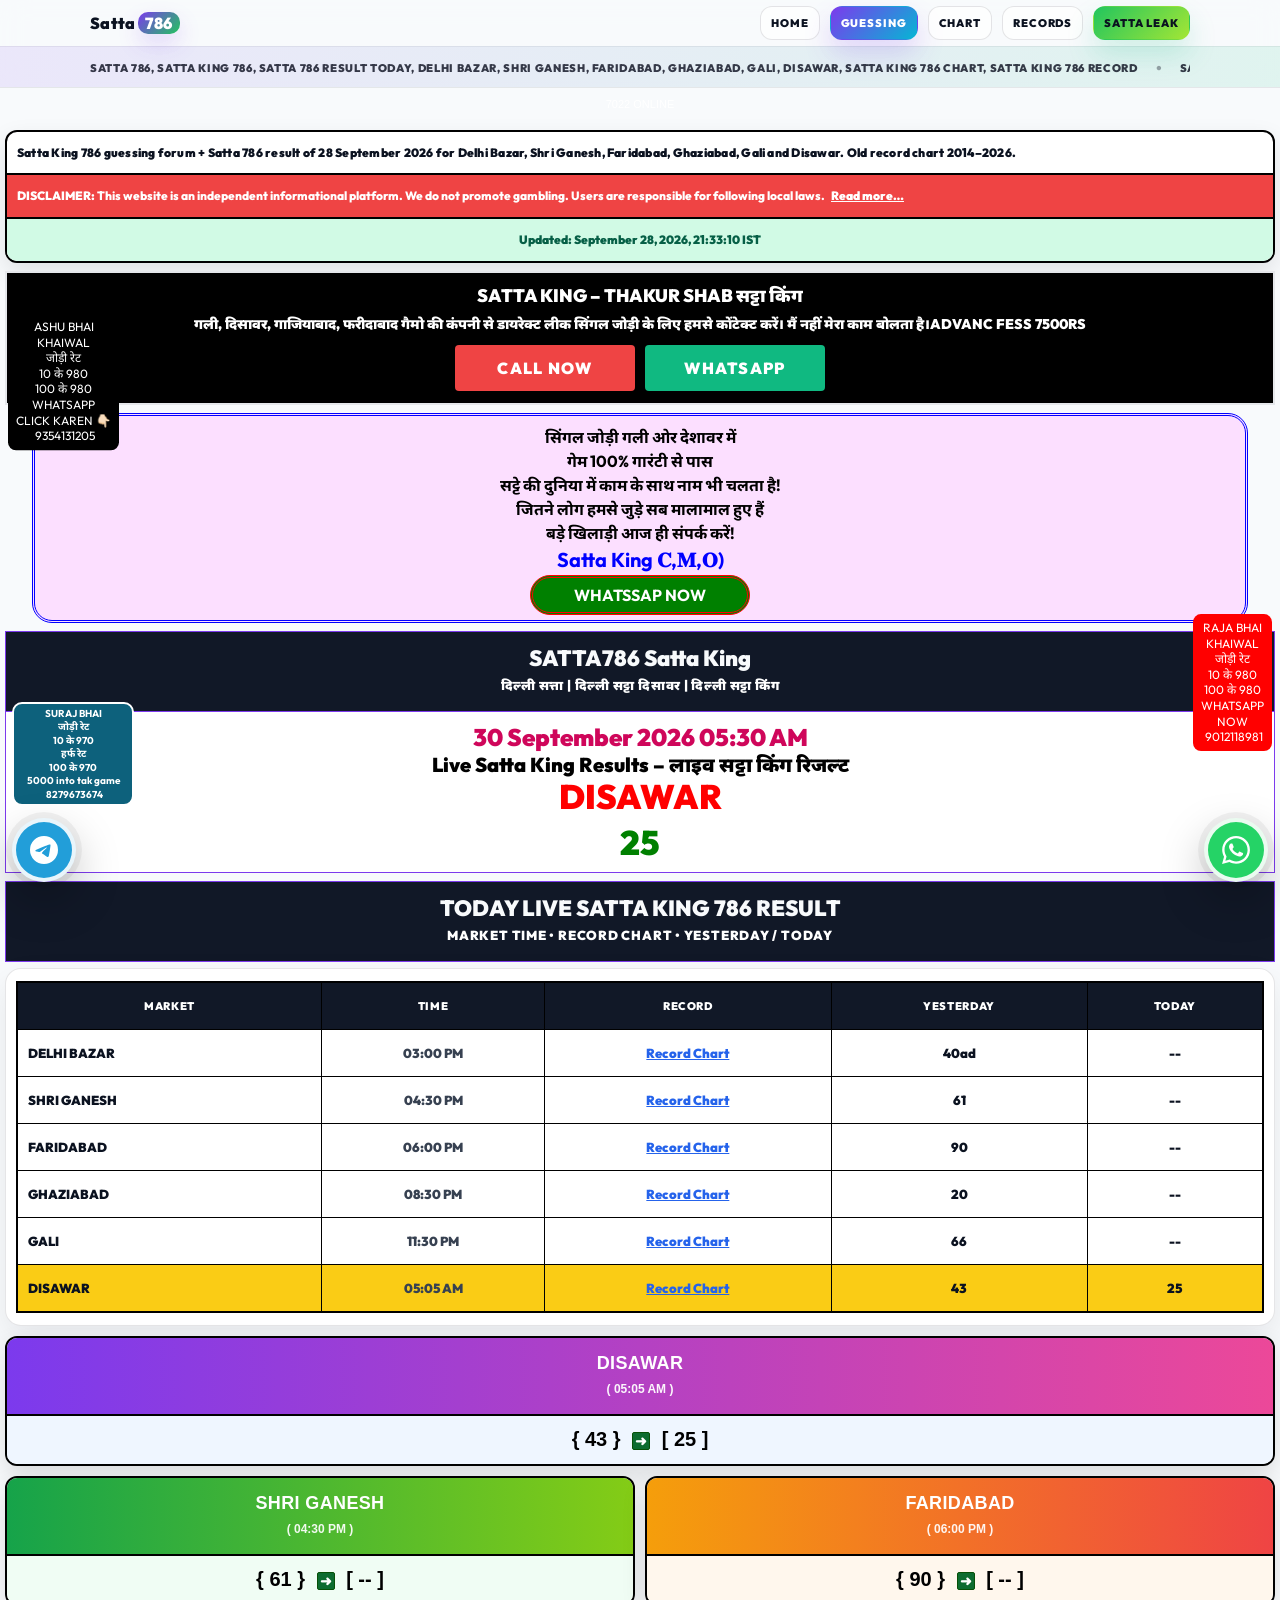
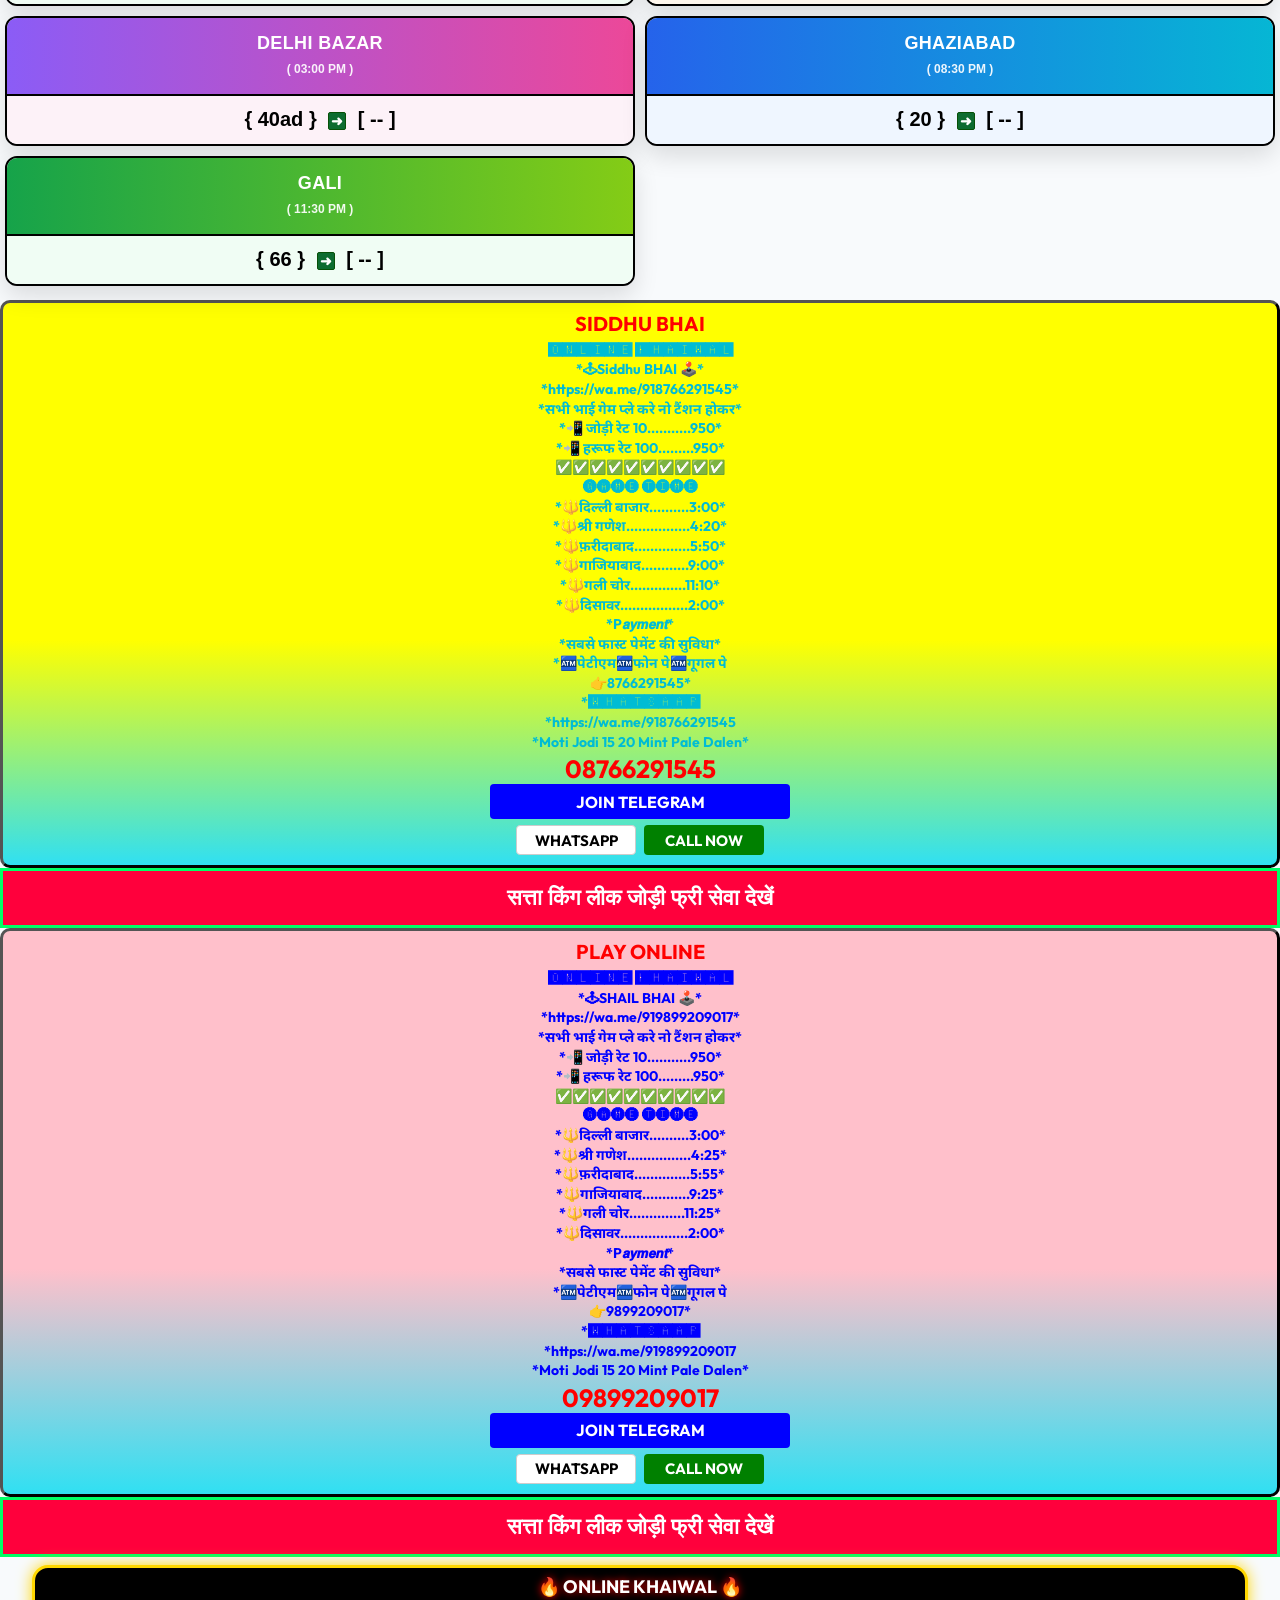
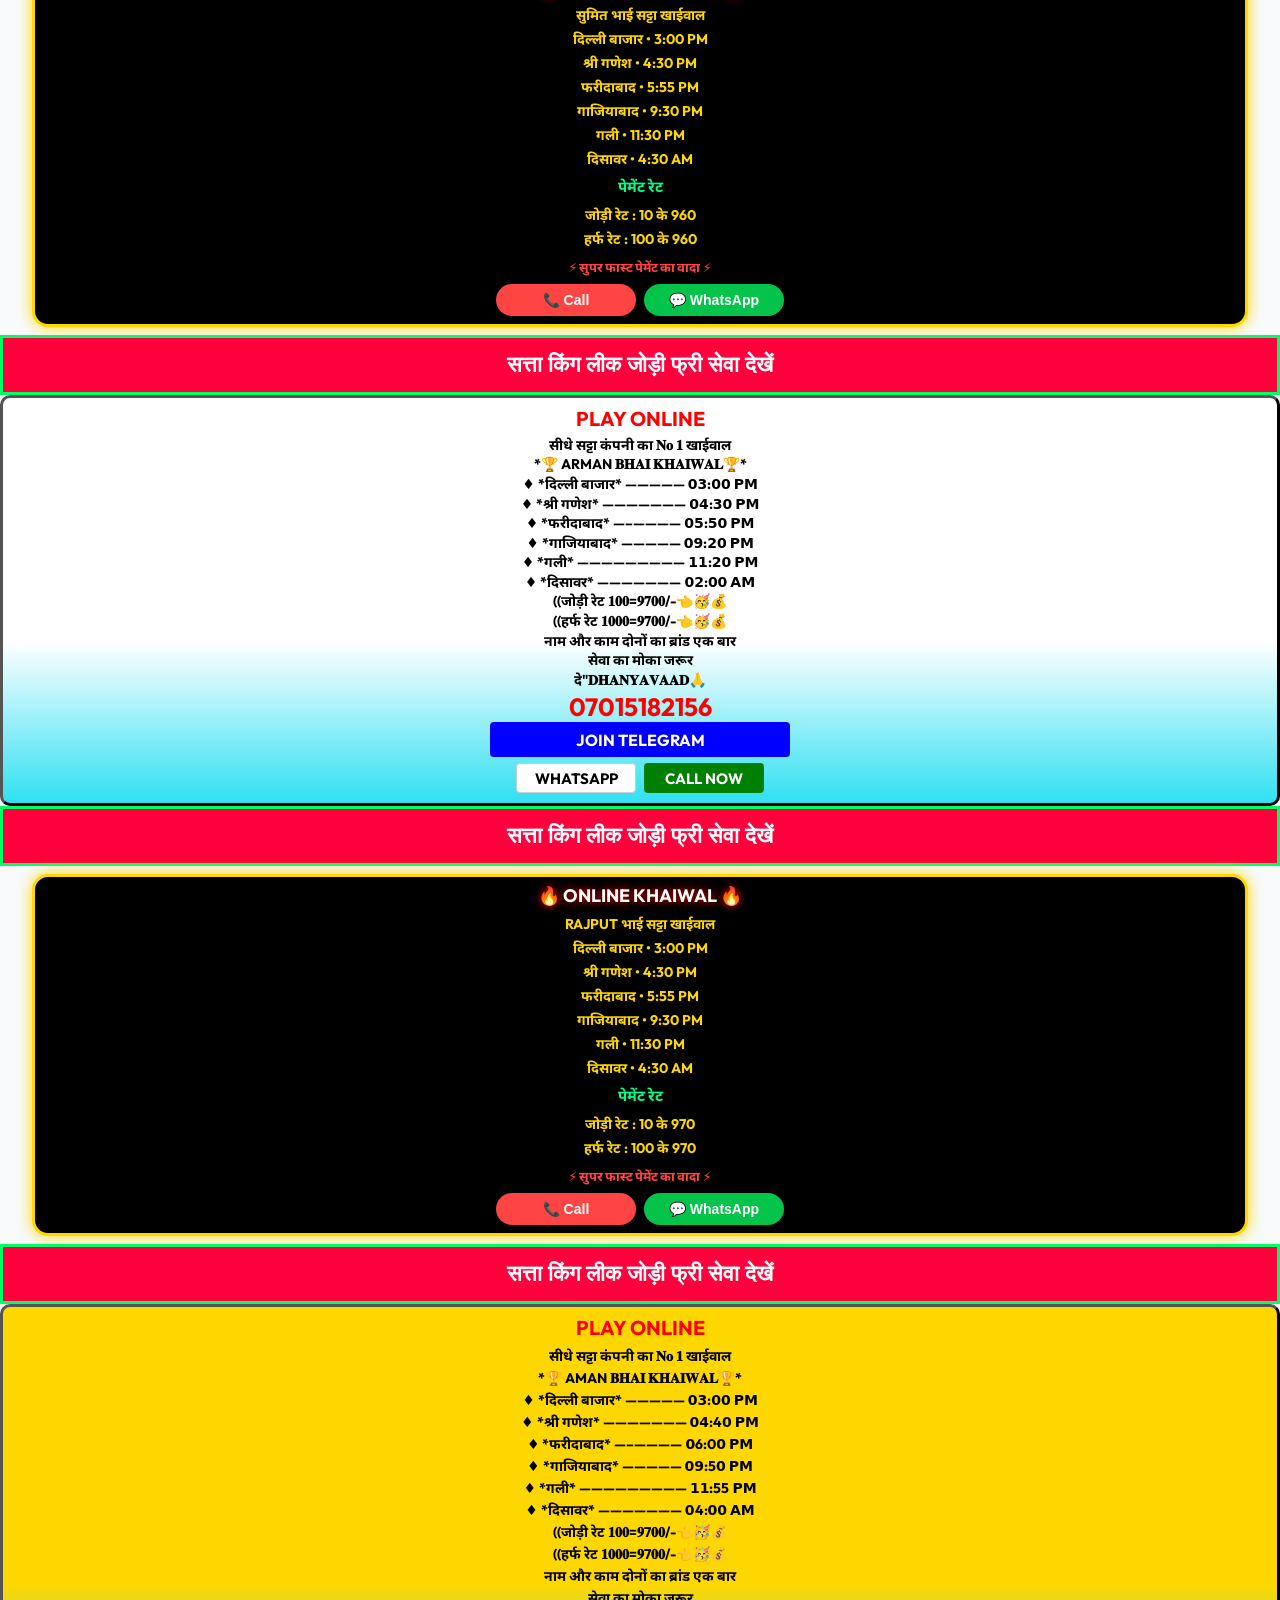
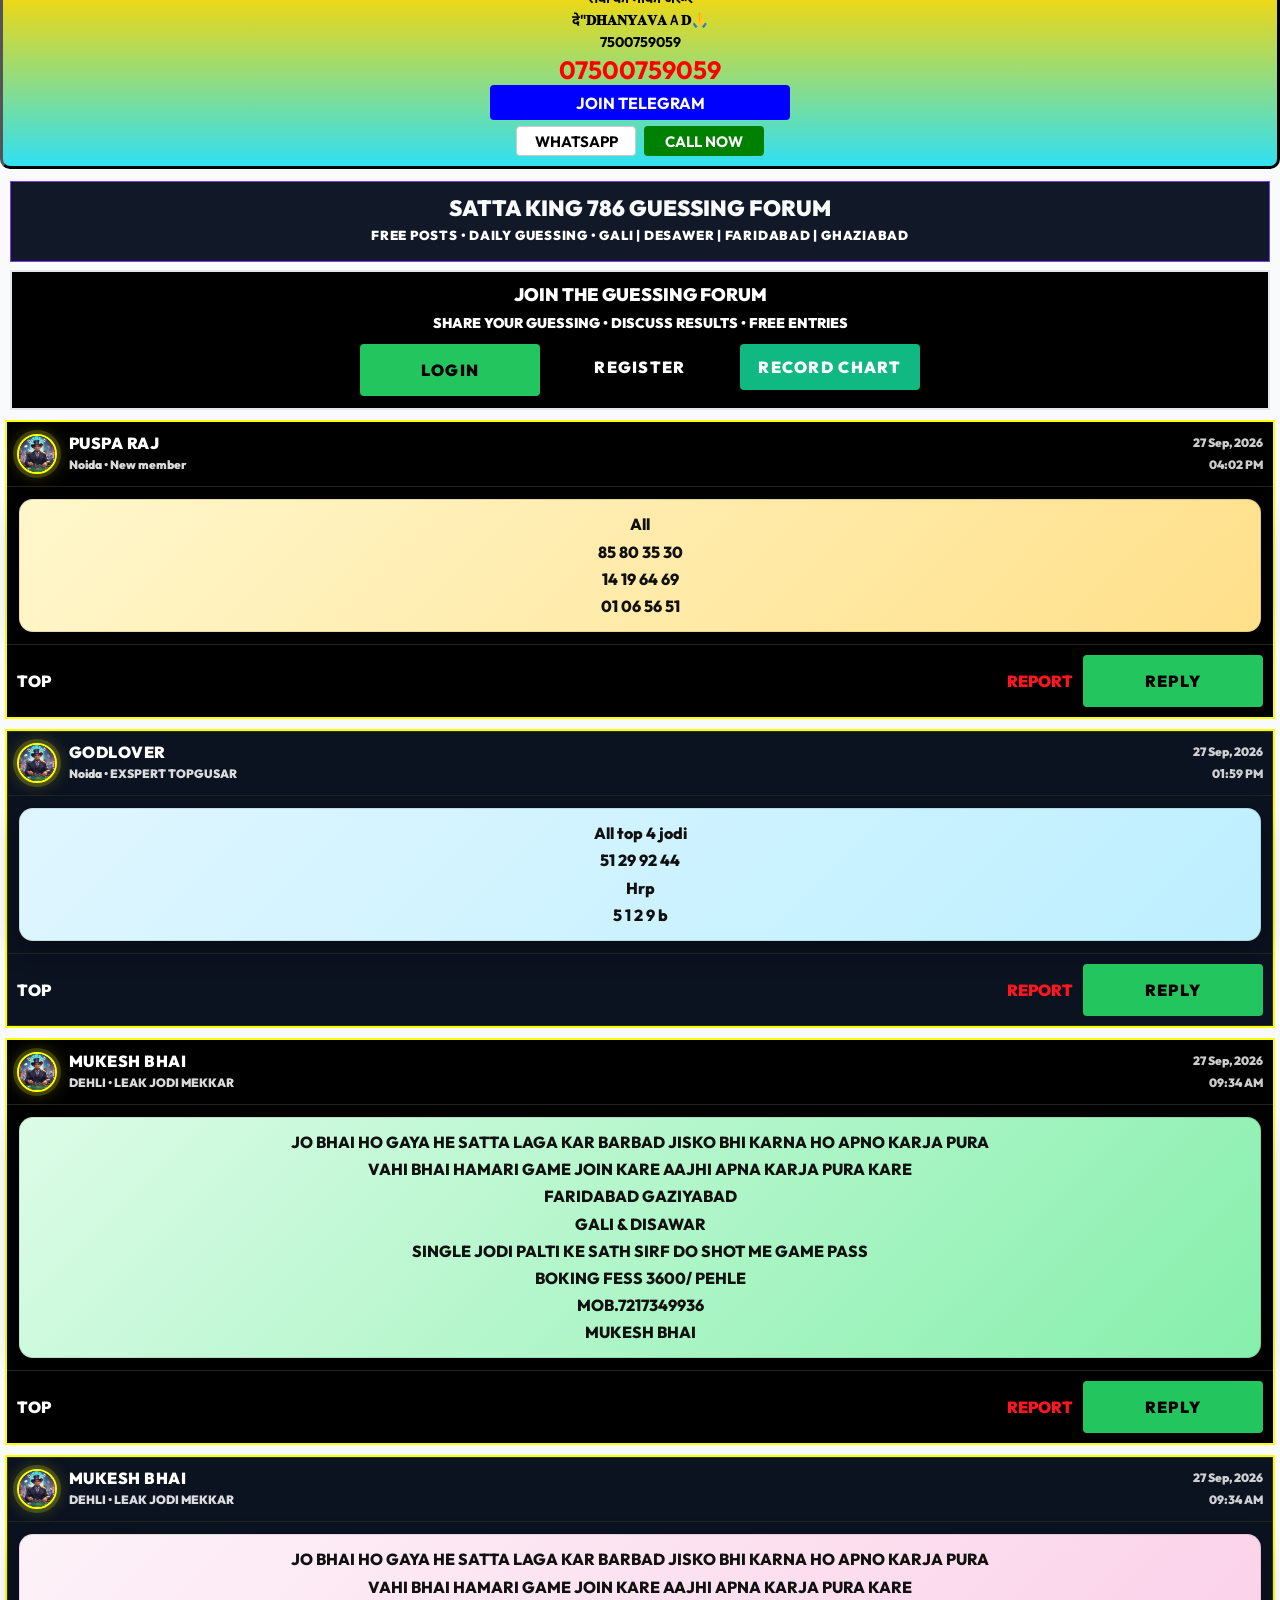
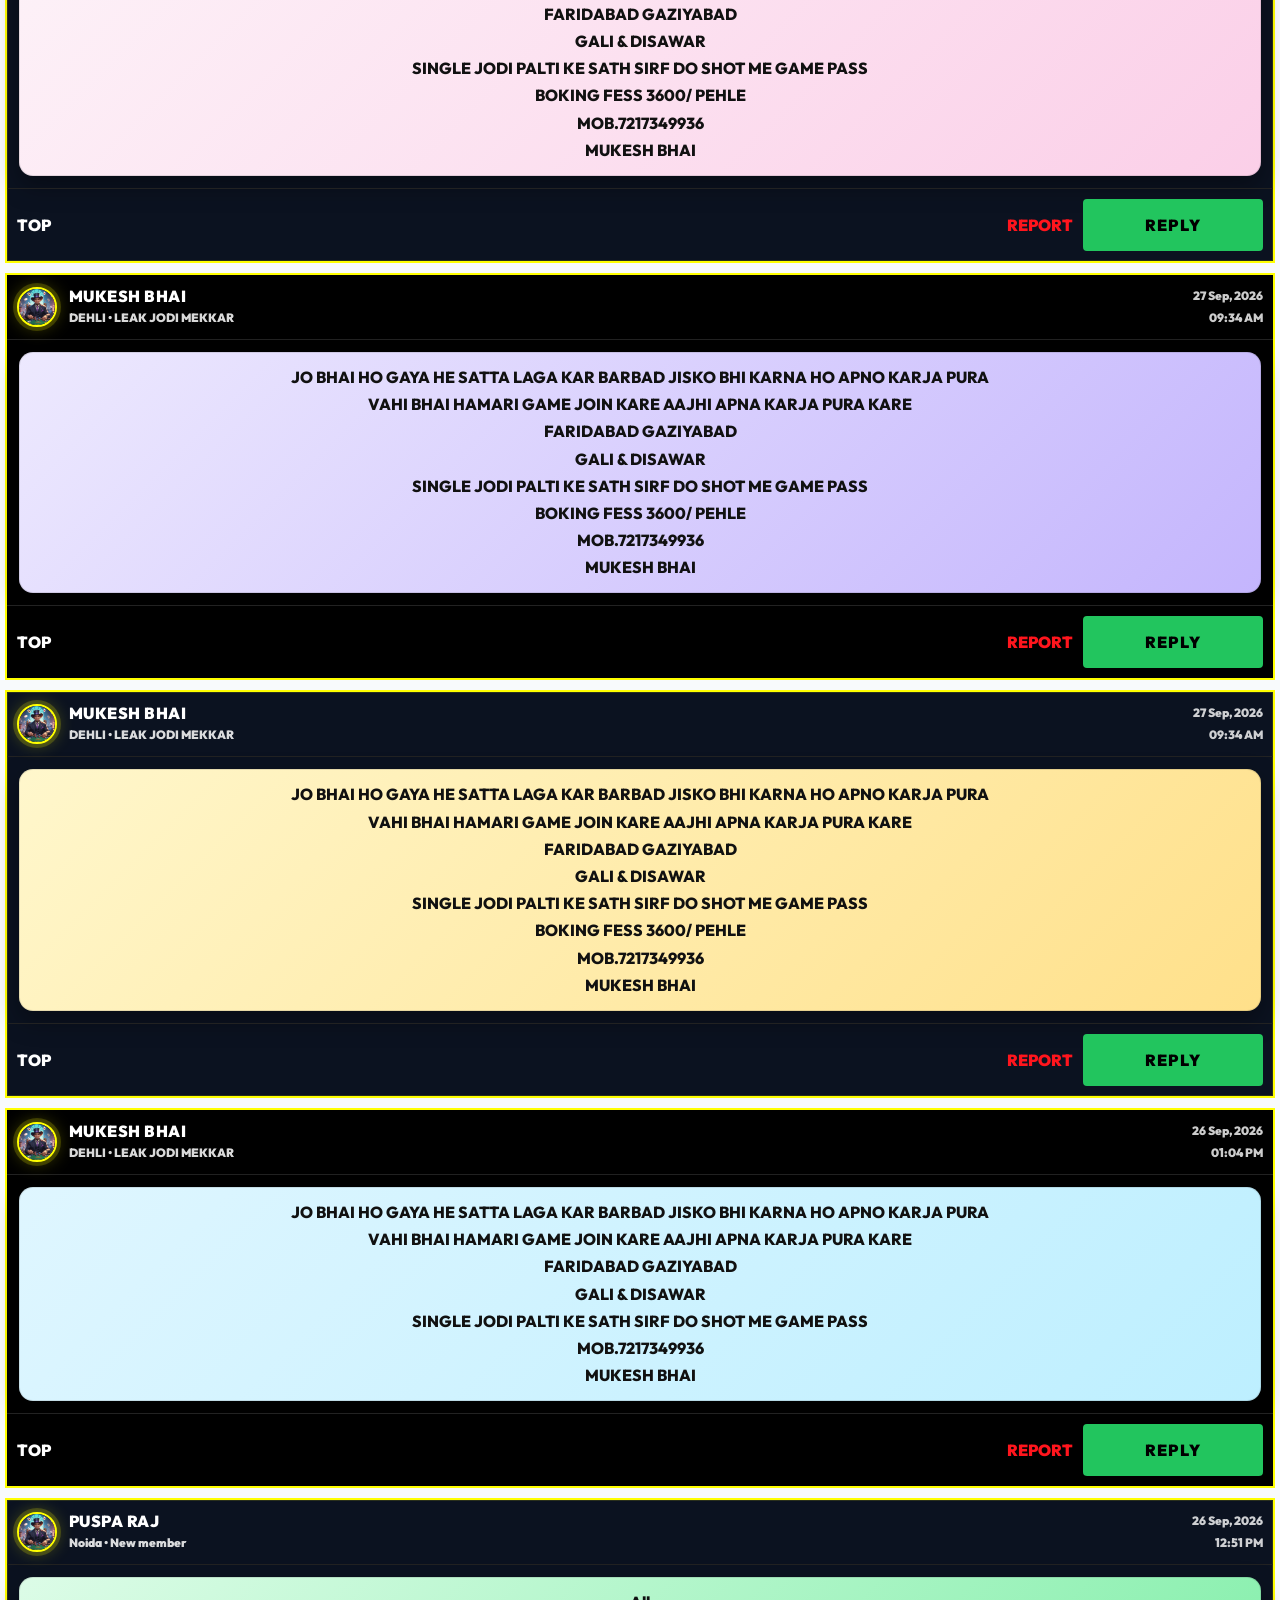
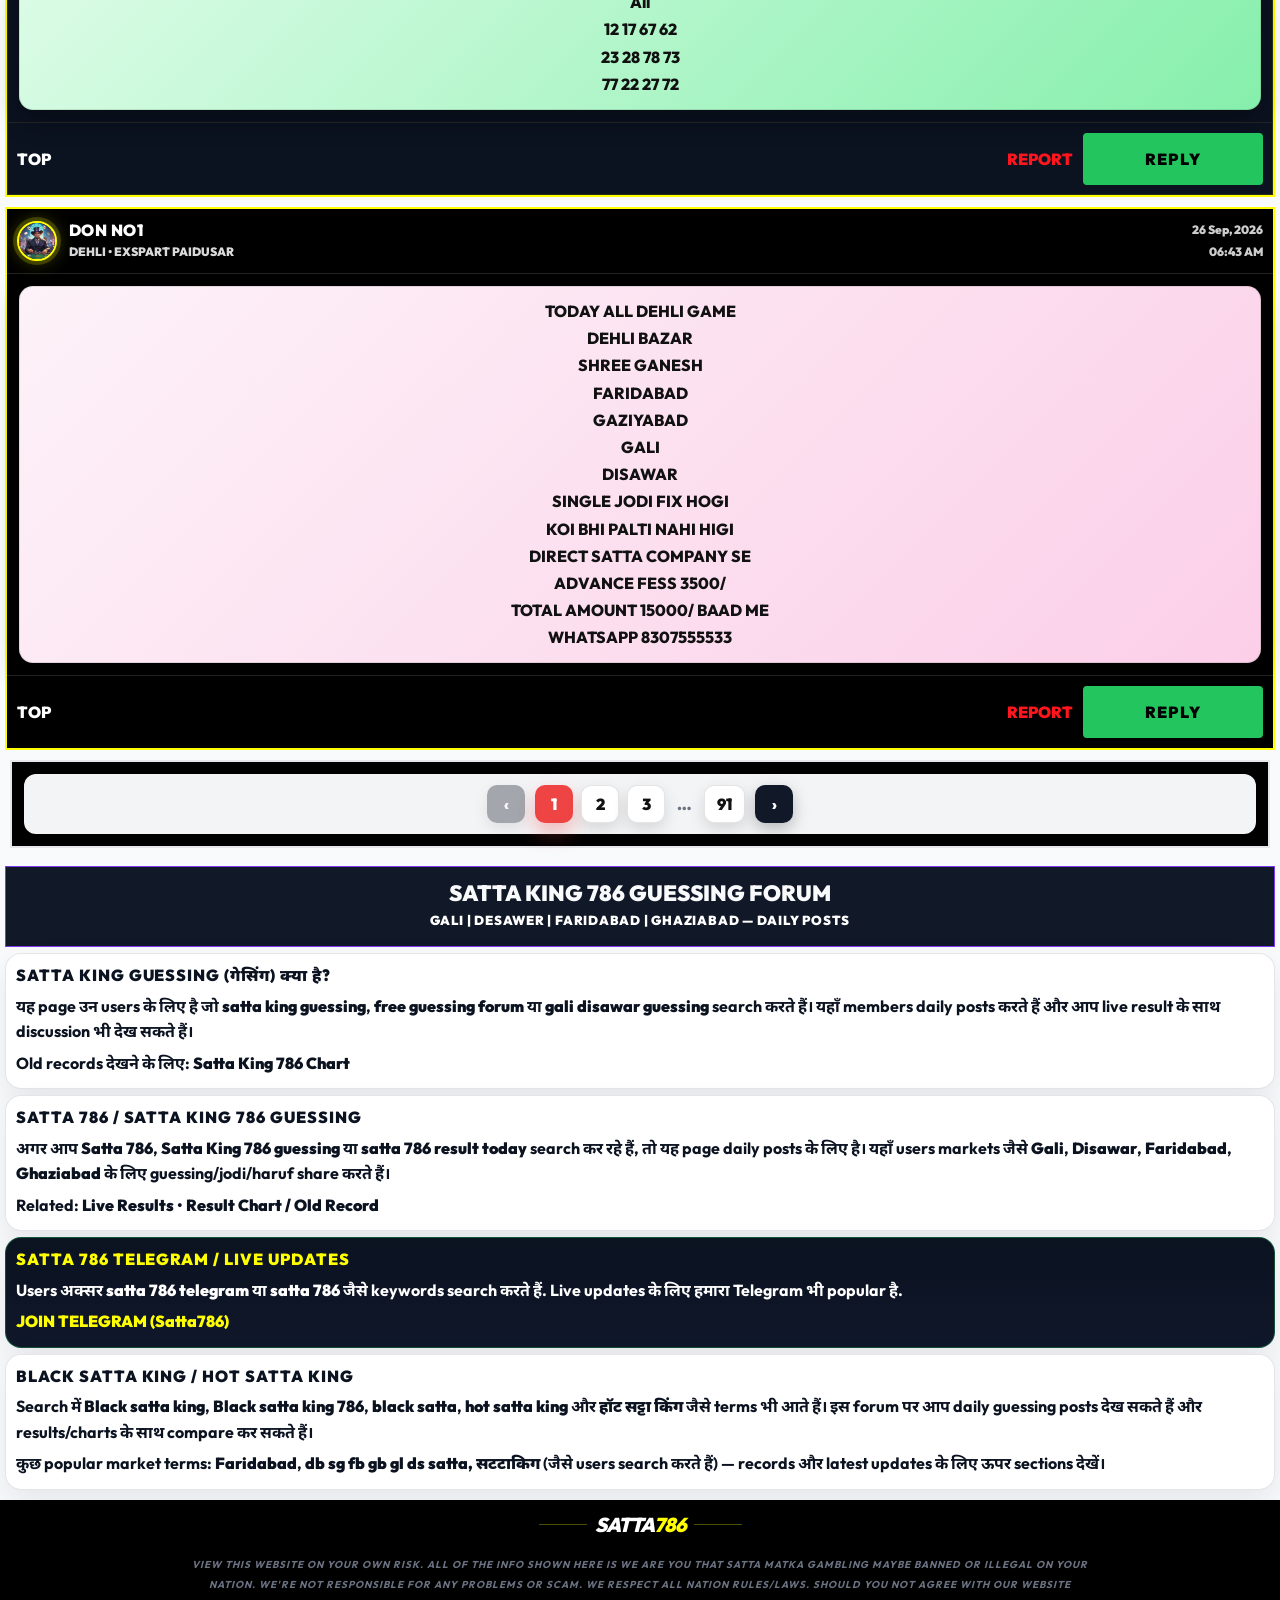
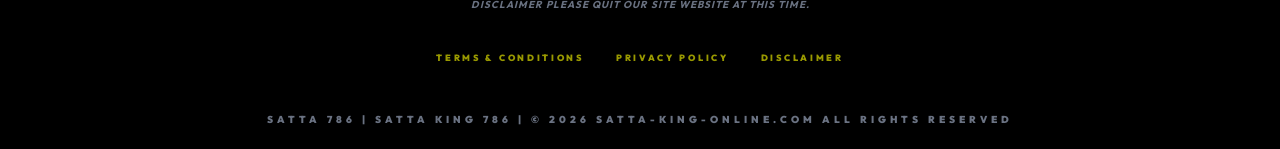
<file: theme/satta-king-gali-satta-disawar-satta/index.html?pageno=91.html>
<!DOCTYPE html><html lang="hi" class="scroll-smooth"><head><meta charSet="utf-8"/><meta name="viewport" content="width=device-width, initial-scale=1"/><link rel="preload" href="../assets/images/guessor.png" as="image"/><link rel="stylesheet" href="../_next/static/chunks/1_e20jc9n6_7f.css" data-precedence="next"/><link rel="preload" as="script" fetchPriority="low" href="../_next/static/chunks/310vm2bl3xxpt.js"/><script src="../_next/static/chunks/19mx3mg6lkumu.js" async=""></script><script src="../_next/static/chunks/0bma92pht_c97.js" async=""></script><script src="../_next/static/chunks/344n2zhqbh4pn.js" async=""></script><script src="../_next/static/chunks/turbopack-154wuuf6u0_13.js" async=""></script><script src="../_next/static/chunks/3ppir3pkdkt3r.js" async=""></script><script src="../_next/static/chunks/32wm-s6ehtfh7.js" async=""></script><script src="../_next/static/chunks/01kg2ezub3b7f.js" async=""></script><link rel="preload" href="https://fonts.googleapis.com/css2?family=Outfit:wght@300;400;600;800;900&amp;family=Noto+Sans+Devanagari:wght@400;700;900&amp;display=swap" as="style"/><link rel="preload" href="../assets/css/css_3.css" as="style"/><link rel="preload" href="../assets/css/site-theme.css" as="style"/><link rel="preload" href="../assets/css/custom-animations.css" as="style"/><link rel="preconnect" href="https://fonts.googleapis.com"/><link rel="preconnect" href="https://fonts.gstatic.com" crossorigin=""/><meta name="theme-color" content="#006EF5"/><title>Satta King 786 Guessing Forum | Satta 786 Result Today</title><meta name="description" content="Satta King 786 guessing forum with daily posts and fast updates. Check Satta 786 result today for Gali, Disawar, Faridabad and Ghaziabad with charts and old records."/><meta name="keywords" content="Satta 786, Satta King 786, Satta 786 result, Satta 786 result today, Satta result 786 today, Satta King 786 live result, Satta King 786 chart, Satta King 786 record, Faridabad Satta 786 result, Ghaziabad Satta 786 result, Gali Satta 786, Disawar Satta 786, Delhi Bazar Satta 786, Shri Ganesh Satta 786, Black Satta King 786"/><meta name="robots" content="index, follow"/><meta name="googlebot" content="index, follow, max-video-preview:-1, max-image-preview:large, max-snippet:-1"/><link rel="canonical" href="index.html"/><meta property="og:title" content="Satta 786 | Satta King 786 | Satta 786 Result Today"/><meta property="og:description" content="Satta 786 fast result today for Delhi Bazar, Shri Ganesh, Faridabad, Ghaziabad, Gali and Disawar with chart and old records."/><meta property="og:url" content="https://www.satta-king-online.com/"/><meta property="og:site_name" content="Satta 786"/><meta property="og:locale" content="hi_IN"/><meta property="og:image" content="https://www.satta-king-online.com/assets/images/favicon.png"/><meta property="og:type" content="website"/><meta name="twitter:card" content="summary_large_image"/><meta name="twitter:title" content="Satta 786 | Satta King 786 | Satta 786 Result Today"/><meta name="twitter:description" content="Satta 786 fast result today for Delhi Bazar, Shri Ganesh, Faridabad, Ghaziabad, Gali and Disawar with chart and old records."/><meta name="twitter:image" content="https://www.satta-king-online.com/assets/images/favicon.png"/><link rel="icon" href="../favicon.ico%3Ffavicon.2vob68tjqpejf.ico" sizes="256x256" type="image/x-icon"/><link rel="icon" href="../assets/images/favicon.png"/><link rel="apple-touch-icon" href="../assets/images/favicon.png"/><script id="schema--satta-king-gali-satta-disawar-satta-" type="application/ld+json">{"@context":"https://schema.org","@graph":[{"@type":"Organization","@id":"https://www.satta-king-online.com/#organization","name":"Satta 786","alternateName":["Satta King 786","Satta786","Black Satta King 786"],"url":"https://www.satta-king-online.com","logo":{"@type":"ImageObject","url":"https://www.satta-king-online.com/assets/images/favicon.png","width":256,"height":256},"sameAs":[]},{"@type":"WebSite","@id":"https://www.satta-king-online.com/#website","name":"Satta 786","alternateName":"Satta King 786","url":"https://www.satta-king-online.com","publisher":{"@id":"https://www.satta-king-online.com/#organization"},"inLanguage":["hi","en"]},{"@type":"DiscussionForumPosting","name":"Satta King 786 Guessing Forum | Satta 786 Result Today","description":"Satta King 786 guessing forum with daily posts and fast updates. Check Satta 786 result today for Gali, Disawar, Faridabad and Ghaziabad with charts and old records.","@id":"https://www.satta-king-online.com/satta-king-gali-satta-disawar-satta#webpage","url":"https://www.satta-king-online.com/satta-king-gali-satta-disawar-satta","isPartOf":{"@id":"https://www.satta-king-online.com/#website"},"about":{"@id":"https://www.satta-king-online.com/#organization"},"inLanguage":["hi","en"]},{"@type":"BreadcrumbList","@id":"https://www.satta-king-online.com/satta-king-gali-satta-disawar-satta#breadcrumb","itemListElement":[{"@type":"ListItem","position":1,"name":"Home","item":"https://www.satta-king-online.com/"},{"@type":"ListItem","position":2,"name":"Guessing Forum","item":"https://www.satta-king-online.com/satta-king-gali-satta-disawar-satta"}]}]}</script><link href="https://fonts.googleapis.com/css2?family=Outfit:wght@300;400;600;800;900&amp;family=Noto+Sans+Devanagari:wght@400;700;900&amp;display=swap" rel="stylesheet"/><link rel="stylesheet" href="../assets/css/css_3.css"/><link rel="stylesheet" href="../assets/css/site-theme.css"/><link rel="stylesheet" href="../assets/css/custom-animations.css"/><script src="../_next/static/chunks/0cz1d0mv5g_q7.js" noModule=""></script></head><body class="bg-white text-black font-sans overflow-x-hidden"><div hidden=""><!--$--><!--/$--></div><header class="site-header" role="banner"><div class="site-header__inner"><a class="site-brand" title="Satta 786 Home" href="../index.html"><span class="site-brand__mark">Satta</span><span class="site-brand__num">786</span></a><nav class="site-nav" aria-label="Primary navigation"><a class="site-nav__link " href="../index.html">Home</a><a class="site-nav__link is-active" href="index.html">Guessing</a><a class="site-nav__link " href="../chart/index.html">Chart</a><a class="site-nav__link" href="../chart/index.html#archive-vault">Records</a><a class="site-nav__cta" href="https://wa.me/919258825697?text=Hello%20Satta786" rel="noopener noreferrer" target="_blank">Satta Leak</a></nav></div><div class="site-ticker" aria-label="Satta 786 updates"><div class="site-ticker__mask"><div class="site-ticker__track"><span class="site-ticker__item">Satta 786, Satta King 786, Satta 786 Result Today, Delhi Bazar, Shri Ganesh, Faridabad, Ghaziabad, Gali, Disawar, Satta King 786 Chart, Satta King 786 Record</span><span class="site-ticker__sep">•</span><span class="site-ticker__item">Satta 786, Satta King 786, Satta 786 Result Today, Delhi Bazar, Shri Ganesh, Faridabad, Ghaziabad, Gali, Disawar, Satta King 786 Chart, Satta King 786 Record</span><span class="site-ticker__sep">•</span><span class="site-ticker__item">Satta 786, Satta King 786, Satta 786 Result Today, Delhi Bazar, Shri Ganesh, Faridabad, Ghaziabad, Gali, Disawar, Satta King 786 Chart, Satta King 786 Record</span></div></div></div></header><div class="site-counter"><div id="sconlineimg" title="Free Online Counter" style="position:relative;display:inline-block;z-index:9999;width:80px;height:21px;cursor:pointer;background-image:url(https://www.satta-king-online.com/satta-king-gali-satta-disawar-satta/&);background-repeat:no-repeat;background-position:0px 0px"><div style="display:inline-block;font-family:Arial, sans-serif;font-size:11px;color:#ffffff;position:absolute;font-weight:normal;width:80px;height:15px;top:0px;left:0px;overflow:hidden;padding:0px;margin:4px 0px 0px;text-align:center;line-height:normal">7022 ONLINE</div></div></div><section id="freshness" class="freshness-wrap"><div class="freshness-headline">Satta King 786 guessing forum + Satta 786 result of 28 September 2026 for Delhi Bazar, Shri Ganesh, Faridabad, Ghaziabad, Gali and Disawar. Old record chart 2014–2026.</div><div class="freshness-disclaimer"><b>DISCLAIMER:</b> This website is an independent informational platform. We do not promote gambling. Users are responsible for following local laws.<a class="freshness-more" href="../disclaimer/index.html">Read more…</a></div><div class="freshness-updated">Updated: September 28, 2026, 21:33:10 IST</div></section><marquee class="marke-box"><div class="whitespace-nowrap animate-marquee">⚡ LIVE RESULT: SHRI GANESH  » 90 ⚡     |     SATTA KING FASTEST RESULTS • BEST SATTA MATKA GUESSING FORUM • GALI DISAWAR FARIDABAD GHAZIABAD LIVE UPDATES • WORLD BEST SATTA FORUM • JOIN NOW FOR FREE GUESSING     |     ⚡ LIVE RESULT: SHRI GANESH  » 90 ⚡     |     SATTA KING FASTEST RESULTS • BEST SATTA MATKA GUESSING FORUM • GALI DISAWAR FARIDABAD GHAZIABAD LIVE UPDATES • WORLD BEST SATTA FORUM • JOIN NOW FOR FREE GUESSING</div></marquee><main><div class="leakb"><p class="leakajjki"> SATTA KING – THAKUR SHAB सट्टा किंग</p><p class="leakajjkisml white">गली, दिसावर, गाजियाबाद, फरीदाबाद गैमो की कंपनी से डायरेक्ट लीक सिंगल जोड़ी के लिए हमसे कोंटेक्ट करें। मैं नहीं मेरा काम बोलता है।ADVANC FESS 7500RS</p><div style="display:flex;gap:10px;justify-content:center;flex-wrap:wrap;margin-top:10px"><a href="tel:9286453755"><button class="buttonb bgred">CALL NOW</button></a><a href="https://wa.me/919286453755?text=Hello%20Satta786" target="_blank" rel="noopener noreferrer"><button class="buttonb bggreen">WHATSAPP</button></a></div></div><div style="background-color:#FCDFFF;color:white;font-weight:bold;border:double 3px blue;padding:5px;border-radius:20px;text-align:center;margin:8px auto;width:95%;box-sizing:border-box"><p style="font-size:16px;color:black;margin:4px 0;line-height:1.5">सिंगल जोड़ी गली ओर देशावर में<br/>गेम 100% गारंटी से पास<br/>सट्टे की दुनिया में काम के साथ नाम भी चलता है!<br/>जितने लोग हमसे जुड़े सब मालामाल हुए हैं<br/>बड़े खिलाड़ी आज ही संपर्क करें!</p><p style="font-size:20px;color:BLUE;margin:4px 0">Satta King 𝐂,𝐌,𝐎)</p><a href="https://wa.link/king-akr" target="_blank" rel="noopener noreferrer"><button style="height:40px;width:220px;background-color:green;color:#FFF;border:double 3px red;border-radius:20px;cursor:pointer;font-size:16px;font-weight:bold">WHATSSAP NOW</button></a></div><section id="results"><div class="result-heading"><a href="../index.html">SATTA786 Satta King</a><p>दिल्ली सत्ता | दिल्ली सट्टा दिसावर | दिल्ली सट्टा किंग</p></div><div class="resultmain"><p class="resultmaintime">30 September 2026 05:30 AM</p><p class="resultmaintoday">Live Satta King Results – लाइव सट्टा किंग रिजल्ट</p><span><p class="livegame">DISAWAR<!-- --> </p><br/><p class="liveresult">25</p></span></div></section><section id="markets-quick-record"><div class="result-heading"><a title="Satta King 786 Record Chart" href="../chart/index.html">TODAY LIVE SATTA KING 786 RESULT</a><p>MARKET TIME • RECORD CHART • YESTERDAY / TODAY</p></div><div class="seo-box quick-record-box"><div style="overflow:auto"><table class="quick-record-table"><thead><tr><th>MARKET</th><th>TIME</th><th>RECORD</th><th>YESTERDAY</th><th>TODAY</th></tr></thead><tbody><tr class=""><td class="qr-market">DELHI BAZAR</td><td class="qr-time">03:00 PM</td><td class="qr-link"><a href="../chart/index.html">Record Chart</a></td><td class="qr-val">40ad</td><td class="qr-val">--</td></tr><tr class=""><td class="qr-market">SHRI GANESH</td><td class="qr-time">04:30 PM</td><td class="qr-link"><a href="../chart/index.html">Record Chart</a></td><td class="qr-val">61</td><td class="qr-val">--</td></tr><tr class=""><td class="qr-market">FARIDABAD</td><td class="qr-time">06:00 PM</td><td class="qr-link"><a href="../chart/index.html">Record Chart</a></td><td class="qr-val">90</td><td class="qr-val">--</td></tr><tr class=""><td class="qr-market">GHAZIABAD</td><td class="qr-time">08:30 PM</td><td class="qr-link"><a href="../chart/index.html">Record Chart</a></td><td class="qr-val">20</td><td class="qr-val">--</td></tr><tr class=""><td class="qr-market">GALI</td><td class="qr-time">11:30 PM</td><td class="qr-link"><a href="../chart/index.html">Record Chart</a></td><td class="qr-val">66</td><td class="qr-val">--</td></tr><tr class="is-featured"><td class="qr-market">DISAWAR</td><td class="qr-time">05:05 AM</td><td class="qr-link"><a href="../chart/index.html">Record Chart</a></td><td class="qr-val">43</td><td class="qr-val">25</td></tr></tbody></table></div></div></section><section id="markets"><div class="market-list"><div class="market-card market-card--full"><div class="market-card-head"><div class="market-card-name"><a title="DISAWAR Satta 786 Record" href="../chart/index.html">DISAWAR</a></div><div class="market-card-time">( <!-- -->05:05 AM<!-- --> )</div></div><div class="market-card-body"><div class="market-card-res">{ <!-- -->43<!-- --> } <span class="market-arrow">➜</span> [ <!-- -->25<!-- --> ]</div></div></div><div class="market-card "><div class="market-card-head"><div class="market-card-name"><a title="SHRI GANESH Satta 786 Record" href="../chart/index.html">SHRI GANESH</a></div><div class="market-card-time">( <!-- -->04:30 PM<!-- --> )</div></div><div class="market-card-body"><div class="market-card-res">{ <!-- -->61<!-- --> } <span class="market-arrow">➜</span> [ <!-- -->--<!-- --> ]</div></div></div><div class="market-card "><div class="market-card-head"><div class="market-card-name"><a title="FARIDABAD Satta 786 Record" href="../chart/index.html">FARIDABAD</a></div><div class="market-card-time">( <!-- -->06:00 PM<!-- --> )</div></div><div class="market-card-body"><div class="market-card-res">{ <!-- -->90<!-- --> } <span class="market-arrow">➜</span> [ <!-- -->--<!-- --> ]</div></div></div><div class="market-card "><div class="market-card-head"><div class="market-card-name"><a title="DELHI BAZAR Satta 786 Record" href="../chart/index.html">DELHI BAZAR</a></div><div class="market-card-time">( <!-- -->03:00 PM<!-- --> )</div></div><div class="market-card-body"><div class="market-card-res">{ <!-- -->40ad<!-- --> } <span class="market-arrow">➜</span> [ <!-- -->--<!-- --> ]</div></div></div><div class="market-card "><div class="market-card-head"><div class="market-card-name"><a title="GHAZIABAD Satta 786 Record" href="../chart/index.html">GHAZIABAD</a></div><div class="market-card-time">( <!-- -->08:30 PM<!-- --> )</div></div><div class="market-card-body"><div class="market-card-res">{ <!-- -->20<!-- --> } <span class="market-arrow">➜</span> [ <!-- -->--<!-- --> ]</div></div></div><div class="market-card "><div class="market-card-head"><div class="market-card-name"><a title="GALI Satta 786 Record" href="../chart/index.html">GALI</a></div><div class="market-card-time">( <!-- -->11:30 PM<!-- --> )</div></div><div class="market-card-body"><div class="market-card-res">{ <!-- -->66<!-- --> } <span class="market-arrow">➜</span> [ <!-- -->--<!-- --> ]</div></div></div></div></section><section class="boxc3"><div style="background-image:linear-gradient(yellow 60%, #30e0f2);font-weight:bold;border-width:3px;border-color:#000;border-style:outset;padding:10px;border-radius:10px;text-align:center"><span style="color:red;font-size:20px;display:block">SIDDHU BHAI</span><div style="color:#00bcd4;font-size:14px;margin:6px 0;line-height:1.4">🅾🅽🅻🅸🅽🅴 🅺🅷🅰🅸🆆🅰🅻<br/>*🕹Siddhu BHAI 🕹️*<br/>*https://wa.me/918766291545*<br/>*सभी भाई गेम प्ले करे नो टैंशन होकर*<br/>*📲 जोड़ी रेट 10...........950*<br/>*📲 हरूफ रेट 100.........950*<br/>✅✅✅✅✅✅✅✅✅✅<br/>🅖🅐🅜🅔 🅣🅘🅜🅔<br/>*🔱दिल्ली बाजार..........3:00*<br/>*🔱श्री गणेश................4:20*<br/>*🔱फ़रीदाबाद..............5:50*<br/>*🔱गाजियाबाद............9:00*<br/>*🔱गली चोर..............11:10*<br/>*🔱दिसावर.................2:00*<br/>*P𝙖𝙮𝙢𝙚𝙣𝙩*<br/>*सबसे फास्ट पेमेंट की सुविधा*<br/>*🏧पेटीएम🏧फोन पे🏧गूगल पे<br/>👉8766291545*<br/>*🆆🅷🅰🆃🆂🅰🅰🅿<br/>*https://wa.me/918766291545<br/>*Moti Jodi 15 20 Mint Pale Dalen*</div><span style="color:red;font-size:25px;display:block;margin:4px 0">08766291545</span><div style="display:flex;flex-direction:column;align-items:center;gap:6px"><a href="https://t.me/+JIJNYLNuHqQ3ZmRl" target="_blank" rel="noopener noreferrer"><button style="height:35px;width:300px;background-color:blue;color:#fff;border:none;border-radius:4px;cursor:pointer"><span style="font-size:16px;font-weight:bold">JOIN TELEGRAM</span></button></a><div style="display:flex;gap:8px;justify-content:center"><a href="https://wa.me/918766291545?text=Hello%20Sir!" target="_blank" rel="noopener noreferrer"><button style="height:30px;width:120px;background-color:#FFF;color:#000;border:1px solid #ccc;border-radius:4px;cursor:pointer"><span style="font-size:15px;font-weight:bold">WHATSAPP</span></button></a><a href="tel:8766291545"><button style="height:30px;width:120px;background-color:green;color:#fff;border:none;border-radius:4px;cursor:pointer"><span style="font-size:15px;font-weight:bold">CALL NOW</span></button></a></div></div></div></section><a href="../index.html" target="_blank" rel="noopener noreferrer" class="red-bar">सत्ता किंग लीक जोड़ी फ्री सेवा देखें</a><section class="boxc3"><div style="background-image:linear-gradient(pink 60%, #30e0f2);font-weight:bold;border-width:3px;border-color:#000;border-style:outset;padding:10px;border-radius:10px;text-align:center"><span style="color:red;font-size:20px;display:block">PLAY ONLINE</span><div style="color:blue;font-size:14px;margin:6px 0;line-height:1.4">🅾🅽🅻🅸🅽🅴 🅺🅷🅰🅸🆆🅰🅻<br/>*🕹SHAIL BHAI 🕹️*<br/>*https://wa.me/919899209017*<br/>*सभी भाई गेम प्ले करे नो टैंशन होकर*<br/>*📲 जोड़ी रेट 10...........950*<br/>*📲 हरूफ रेट 100.........950*<br/>✅✅✅✅✅✅✅✅✅✅<br/>🅖🅐🅜🅔 🅣🅘🅜🅔<br/>*🔱दिल्ली बाजार..........3:00*<br/>*🔱श्री गणेश................4:25*<br/>*🔱फ़रीदाबाद..............5:55*<br/>*🔱गाजियाबाद............9:25*<br/>*🔱गली चोर..............11:25*<br/>*🔱दिसावर.................2:00*<br/>*P𝙖𝙮𝙢𝙚𝙣𝙩*<br/>*सबसे फास्ट पेमेंट की सुविधा*<br/>*🏧पेटीएम🏧फोन पे🏧गूगल पे<br/>👉9899209017*<br/>*🆆🅷🅰🆃🆂🅰🅰🅿<br/>*https://wa.me/919899209017<br/>*Moti Jodi 15 20 Mint Pale Dalen*</div><span style="color:red;font-size:25px;display:block;margin:4px 0">09899209017</span><div style="display:flex;flex-direction:column;align-items:center;gap:6px"><a href="https://t.me/+JIJNYLNuHqQ3ZmRl" target="_blank" rel="noopener noreferrer"><button style="height:35px;width:300px;background-color:blue;color:#fff;border:none;border-radius:4px;cursor:pointer"><span style="font-size:16px;font-weight:bold">JOIN TELEGRAM</span></button></a><div style="display:flex;gap:8px;justify-content:center"><a href="https://wa.me/919899209017?text=Hello%20Sir!" target="_blank" rel="noopener noreferrer"><button style="height:30px;width:120px;background-color:#FFF;color:#000;border:1px solid #ccc;border-radius:4px;cursor:pointer"><span style="font-size:15px;font-weight:bold">WHATSAPP</span></button></a><a href="tel:9899209017"><button style="height:30px;width:120px;background-color:green;color:#fff;border:none;border-radius:4px;cursor:pointer"><span style="font-size:15px;font-weight:bold">CALL NOW</span></button></a></div></div></div></section><a href="../index.html" target="_blank" rel="noopener noreferrer" class="red-bar">सत्ता किंग लीक जोड़ी फ्री सेवा देखें</a><div class="box"><div class="heading">🔥 ONLINE KHAIWAL 🔥</div><div class="line">सुमित भाई सट्टा खाईवाल</div><div class="line">दिल्ली बाजार • 3:00 PM</div><div class="line">श्री गणेश • 4:30 PM</div><div class="line">फरीदाबाद • 5:55 PM</div><div class="line">गाजियाबाद • 9:30 PM</div><div class="line">गली • 11:30 PM</div><div class="line">दिसावर • 4:30 AM</div><div class="rate">पेमेंट रेट</div><div class="line">जोड़ी रेट : 10 के 960</div><div class="line">हर्फ रेट : 100 के 960</div><div class="note">⚡ सुपर फास्ट पेमेंट का वादा ⚡</div><div class="btn-wrap"><a class="btn call" href="tel:+919120196528">📞 Call</a><a class="btn whatsapp" href="https://wa.me/919120196528" target="_blank" rel="noopener noreferrer">💬 WhatsApp</a></div></div><a href="../index.html" target="_blank" rel="noopener noreferrer" class="red-bar">सत्ता किंग लीक जोड़ी फ्री सेवा देखें</a><section class="boxc3"><div style="background-image:linear-gradient(white 60%, #30e0f2);font-weight:bold;border-width:3px;border-color:#000;border-style:outset;padding:10px;border-radius:10px;text-align:center"><span style="color:red;font-size:20px;display:block">PLAY ONLINE</span><div style="color:black;font-size:14px;margin:6px 0;line-height:1.4">सीधे सट्टा कंपनी का 𝐍𝐨 𝟏 खाईवाल<br/>*🏆 ARMAN 𝐁𝐇𝐀𝐈 𝐊𝐇𝐀𝐈𝐖𝐀𝐋🏆*<br/>♦️ *दिल्ली बाजार* ————— 𝟬𝟯:𝟬𝟬 𝗣𝗠<br/>♦️ *श्री गणेश* ——————— 𝟬𝟰:𝟯𝟬 𝗣𝗠<br/>♦️ *फरीदाबाद* —–———— 𝟬𝟱:𝟱𝟬 𝗣𝗠<br/>♦️ *गाजियाबाद* ————— 𝟬𝟵:𝟮𝟬 𝗣𝗠<br/>♦️ *गली* ————————— 𝟭𝟭:𝟮𝟬 𝗣𝗠<br/>♦️ *दिसावर* ——————— 𝟬𝟮:𝟬𝟬 𝗔𝗠<br/>((जोड़ी रेट 𝟏𝟎𝟎=𝟗𝟕𝟎𝟎/-👈🥳💰<br/>((हर्फ रेट 𝟏𝟎𝟎𝟎=𝟗𝟕𝟎𝟎/-👈🥳💰<br/>नाम और काम दोनों का ब्रांड एक बार <br/>सेवा का मोका जरूर<br/>दे&quot;𝐃𝐇𝐀𝐍𝐘𝐀𝐕𝐀𝐀𝐃🙏</div><span style="color:red;font-size:25px;display:block;margin:4px 0">07015182156</span><div style="display:flex;flex-direction:column;align-items:center;gap:6px"><a href="https://t.me/+JIJNYLNuHqQ3ZmRl" target="_blank" rel="noopener noreferrer"><button style="height:35px;width:300px;background-color:blue;color:#fff;border:none;border-radius:4px;cursor:pointer"><span style="font-size:16px;font-weight:bold">JOIN TELEGRAM</span></button></a><div style="display:flex;gap:8px;justify-content:center"><a href="https://wa.me/917015182156?text=Hello%20Sir!" target="_blank" rel="noopener noreferrer"><button style="height:30px;width:120px;background-color:#FFF;color:#000;border:1px solid #ccc;border-radius:4px;cursor:pointer"><span style="font-size:15px;font-weight:bold">WHATSAPP</span></button></a><a href="tel:7015182156"><button style="height:30px;width:120px;background-color:green;color:#fff;border:none;border-radius:4px;cursor:pointer"><span style="font-size:15px;font-weight:bold">CALL NOW</span></button></a></div></div></div></section><a href="../index.html" target="_blank" rel="noopener noreferrer" class="red-bar">सत्ता किंग लीक जोड़ी फ्री सेवा देखें</a><div class="box"><div class="heading">🔥 ONLINE KHAIWAL 🔥</div><div class="line">RAJPUT भाई सट्टा खाईवाल</div><div class="line">दिल्ली बाजार • 3:00 PM</div><div class="line">श्री गणेश • 4:30 PM</div><div class="line">फरीदाबाद • 5:55 PM</div><div class="line">गाजियाबाद • 9:30 PM</div><div class="line">गली • 11:30 PM</div><div class="line">दिसावर • 4:30 AM</div><div class="rate">पेमेंट रेट</div><div class="line">जोड़ी रेट : 10 के 970</div><div class="line">हर्फ रेट : 100 के 970</div><div class="note">⚡ सुपर फास्ट पेमेंट का वादा ⚡</div><div class="btn-wrap"><a class="btn call" href="tel:+918295054482">📞 Call</a><a class="btn whatsapp" href="https://wa.me/918295054482" target="_blank" rel="noopener noreferrer">💬 WhatsApp</a></div></div><a href="../index.html" target="_blank" rel="noopener noreferrer" class="red-bar">सत्ता किंग लीक जोड़ी फ्री सेवा देखें</a><section class="boxc3"><div style="background-image:linear-gradient(gold 60%, #30e0f2);font-weight:bold;border-width:3px;border-color:#000;border-style:outset;padding:10px;border-radius:10px;text-align:center"><span style="color:red;font-size:20px;display:block">PLAY ONLINE</span><div style="color:black;font-size:14px;margin:6px 0">सीधे सट्टा कंपनी का 𝐍𝐨 𝟏 खाईवाल<br/>*🏆 AMAN 𝐁𝐇𝐀𝐈 𝐊𝐇𝐀𝐈𝐖𝐀𝐋🏆*<br/>♦️ *दिल्ली बाजार* ————— 𝟬𝟯:𝟬𝟬 𝗣𝗠<br/>♦️ *श्री गणेश* ——————— 𝟬𝟰:4𝟬 𝗣𝗠<br/>♦️ *फरीदाबाद* —–———— 𝟬6:0𝟬 𝗣𝗠<br/>♦️ *गाजियाबाद* ————— 𝟬𝟵:5𝟬 𝗣𝗠<br/>♦️ *गली* ————————— 𝟭𝟭:55 𝗣𝗠<br/>♦️ *दिसावर* ——————— 𝟬4:𝟬𝟬 𝗔𝗠<br/>((जोड़ी रेट 𝟏𝟎𝟎=𝟗7𝟎𝟎/-👈🥳💰<br/>((हर्फ रेट 𝟏𝟎𝟎𝟎=𝟗7𝟎𝟎/-👈🥳💰<br/>नाम और काम दोनों का ब्रांड एक बार <br/>सेवा का मोका जरूर<br/>दे&quot;𝐃𝐇𝐀𝐍𝐘𝐀𝐕𝐀Ａ𝐃🙏<br/>7500759059</div><span style="color:red;font-size:25px;display:block;margin:4px 0">07500759059</span><div style="display:flex;flex-direction:column;align-items:center;gap:6px"><a href="https://t.me/+JIJNYLNuHqQ3ZmRl" target="_blank" rel="noopener noreferrer"><button style="height:35px;width:300px;background-color:blue;color:#fff;border:none;border-radius:4px;cursor:pointer"><span style="font-size:16px;font-weight:bold">JOIN TELEGRAM</span></button></a><div style="display:flex;gap:8px;justify-content:center"><a href="https://wa.me/917500759059?text=Hello%20Sir!" target="_blank" rel="noopener noreferrer"><button style="height:30px;width:120px;background-color:#FFF;color:#000;border:1px solid #ccc;border-radius:4px;cursor:pointer"><span style="font-size:15px;font-weight:bold">WHATSAPP</span></button></a><a href="tel:7500759059"><button style="height:30px;width:120px;background-color:green;color:#fff;border:none;border-radius:4px;cursor:pointer"><span style="font-size:15px;font-weight:bold">CALL NOW</span></button></a></div></div></div></section><main class="forum-wrap"><div class="result-heading"><a title="Satta King 786 Guessing Forum" href="index.html">SATTA KING 786 GUESSING FORUM</a><p>FREE POSTS • DAILY GUESSING • GALI | DESAWER | FARIDABAD | GHAZIABAD</p></div><div class="leakb"><p class="leakajjki">JOIN THE GUESSING FORUM</p><p class="leakajjkisml white">SHARE YOUR GUESSING • DISCUSS RESULTS • FREE ENTRIES</p><div style="display:flex;gap:10px;justify-content:center;flex-wrap:wrap;margin-top:10px"><a href="https://wa.me/919258825697?text=Login%20Guessor" target="_blank" rel="noopener noreferrer"><button class="buttonb bgyellow">LOGIN</button></a><a href="https://wa.me/919258825697?text=Register%20Guessor" target="_blank" rel="noopener noreferrer"><button class="buttonb bgsky">REGISTER</button></a><a href="../chart/index.html"><button class="buttonb bggreen">RECORD CHART</button></a></div></div><div id="posts"></div><div class="forum-post-list"><div class="forum-post"><div class="forum-post-head"><img src="../assets/images/guessor.png" alt="PUSPA RAJ" class="forum-avatar" style="width:40px;height:40px;border-radius:50%;object-fit:cover"/><div><div class="forum-user">PUSPA RAJ</div><div style="font-weight:900;font-size:12px;opacity:0.85">Noida • New member</div></div><div class="forum-meta"><div>27 Sep, 2026</div><div>04:02 PM</div></div></div><div class="forum-post-body" style="white-space:pre-line">All
85 80 35 30
14 19 64 69
01 06 56 51</div><div class="forum-post-actions"><a href="index.html%3Fpageno=91.html#posts" style="color:#fff;font-weight:900;text-decoration:none">TOP</a><div class="forum-actions-right"><a href="https://wa.me/919258825697?text=Report%20Post%20ID:%202263" target="_blank" rel="noopener noreferrer" style="color:#ff151d;font-weight:900;text-decoration:none">REPORT</a><a href="https://wa.me/919258825697?text=Reply%20to%20Post%20ID:%202263" target="_blank" rel="noopener noreferrer"><button class="buttonb bgyellow">REPLY</button></a></div></div></div><div class="forum-post"><div class="forum-post-head"><img src="../assets/images/guessor.png" alt="GODLOVER" class="forum-avatar" style="width:40px;height:40px;border-radius:50%;object-fit:cover"/><div><div class="forum-user">GODLOVER</div><div style="font-weight:900;font-size:12px;opacity:0.85">Noida • EXSPERT TOPGUSAR</div></div><div class="forum-meta"><div>27 Sep, 2026</div><div>01:59 PM</div></div></div><div class="forum-post-body" style="white-space:pre-line">All top 4 jodi
51 29 92 44
Hrp
5 1 2 9 b</div><div class="forum-post-actions"><a href="index.html%3Fpageno=91.html#posts" style="color:#fff;font-weight:900;text-decoration:none">TOP</a><div class="forum-actions-right"><a href="https://wa.me/919258825697?text=Report%20Post%20ID:%202262" target="_blank" rel="noopener noreferrer" style="color:#ff151d;font-weight:900;text-decoration:none">REPORT</a><a href="https://wa.me/919258825697?text=Reply%20to%20Post%20ID:%202262" target="_blank" rel="noopener noreferrer"><button class="buttonb bgyellow">REPLY</button></a></div></div></div><div class="forum-post"><div class="forum-post-head"><img src="../assets/images/guessor.png" alt="MUKESH BHAI" class="forum-avatar" style="width:40px;height:40px;border-radius:50%;object-fit:cover"/><div><div class="forum-user">MUKESH BHAI</div><div style="font-weight:900;font-size:12px;opacity:0.85">DEHLI • LEAK JODI MEKKAR</div></div><div class="forum-meta"><div>27 Sep, 2026</div><div>09:34 AM</div></div></div><div class="forum-post-body" style="white-space:pre-line">JO BHAI HO GAYA HE SATTA LAGA KAR BARBAD JISKO BHI KARNA HO APNO KARJA PURA
VAHI BHAI HAMARI GAME JOIN KARE AAJHI APNA KARJA PURA KARE
FARIDABAD GAZIYABAD
GALI &amp; DISAWAR
SINGLE JODI PALTI KE SATH SIRF DO SHOT ME GAME PASS
BOKING FESS 3600/ PEHLE
MOB.7217349936
MUKESH BHAI</div><div class="forum-post-actions"><a href="index.html%3Fpageno=91.html#posts" style="color:#fff;font-weight:900;text-decoration:none">TOP</a><div class="forum-actions-right"><a href="https://wa.me/919258825697?text=Report%20Post%20ID:%202261" target="_blank" rel="noopener noreferrer" style="color:#ff151d;font-weight:900;text-decoration:none">REPORT</a><a href="https://wa.me/919258825697?text=Reply%20to%20Post%20ID:%202261" target="_blank" rel="noopener noreferrer"><button class="buttonb bgyellow">REPLY</button></a></div></div></div><div class="forum-post"><div class="forum-post-head"><img src="../assets/images/guessor.png" alt="MUKESH BHAI" class="forum-avatar" style="width:40px;height:40px;border-radius:50%;object-fit:cover"/><div><div class="forum-user">MUKESH BHAI</div><div style="font-weight:900;font-size:12px;opacity:0.85">DEHLI • LEAK JODI MEKKAR</div></div><div class="forum-meta"><div>27 Sep, 2026</div><div>09:34 AM</div></div></div><div class="forum-post-body" style="white-space:pre-line">JO BHAI HO GAYA HE SATTA LAGA KAR BARBAD JISKO BHI KARNA HO APNO KARJA PURA
VAHI BHAI HAMARI GAME JOIN KARE AAJHI APNA KARJA PURA KARE
FARIDABAD GAZIYABAD
GALI &amp; DISAWAR
SINGLE JODI PALTI KE SATH SIRF DO SHOT ME GAME PASS
BOKING FESS 3600/ PEHLE
MOB.7217349936
MUKESH BHAI</div><div class="forum-post-actions"><a href="index.html%3Fpageno=91.html#posts" style="color:#fff;font-weight:900;text-decoration:none">TOP</a><div class="forum-actions-right"><a href="https://wa.me/919258825697?text=Report%20Post%20ID:%202260" target="_blank" rel="noopener noreferrer" style="color:#ff151d;font-weight:900;text-decoration:none">REPORT</a><a href="https://wa.me/919258825697?text=Reply%20to%20Post%20ID:%202260" target="_blank" rel="noopener noreferrer"><button class="buttonb bgyellow">REPLY</button></a></div></div></div><div class="forum-post"><div class="forum-post-head"><img src="../assets/images/guessor.png" alt="MUKESH BHAI" class="forum-avatar" style="width:40px;height:40px;border-radius:50%;object-fit:cover"/><div><div class="forum-user">MUKESH BHAI</div><div style="font-weight:900;font-size:12px;opacity:0.85">DEHLI • LEAK JODI MEKKAR</div></div><div class="forum-meta"><div>27 Sep, 2026</div><div>09:34 AM</div></div></div><div class="forum-post-body" style="white-space:pre-line">JO BHAI HO GAYA HE SATTA LAGA KAR BARBAD JISKO BHI KARNA HO APNO KARJA PURA
VAHI BHAI HAMARI GAME JOIN KARE AAJHI APNA KARJA PURA KARE
FARIDABAD GAZIYABAD
GALI &amp; DISAWAR
SINGLE JODI PALTI KE SATH SIRF DO SHOT ME GAME PASS
BOKING FESS 3600/ PEHLE
MOB.7217349936
MUKESH BHAI</div><div class="forum-post-actions"><a href="index.html%3Fpageno=91.html#posts" style="color:#fff;font-weight:900;text-decoration:none">TOP</a><div class="forum-actions-right"><a href="https://wa.me/919258825697?text=Report%20Post%20ID:%202259" target="_blank" rel="noopener noreferrer" style="color:#ff151d;font-weight:900;text-decoration:none">REPORT</a><a href="https://wa.me/919258825697?text=Reply%20to%20Post%20ID:%202259" target="_blank" rel="noopener noreferrer"><button class="buttonb bgyellow">REPLY</button></a></div></div></div><div class="forum-post"><div class="forum-post-head"><img src="../assets/images/guessor.png" alt="MUKESH BHAI" class="forum-avatar" style="width:40px;height:40px;border-radius:50%;object-fit:cover"/><div><div class="forum-user">MUKESH BHAI</div><div style="font-weight:900;font-size:12px;opacity:0.85">DEHLI • LEAK JODI MEKKAR</div></div><div class="forum-meta"><div>27 Sep, 2026</div><div>09:34 AM</div></div></div><div class="forum-post-body" style="white-space:pre-line">JO BHAI HO GAYA HE SATTA LAGA KAR BARBAD JISKO BHI KARNA HO APNO KARJA PURA
VAHI BHAI HAMARI GAME JOIN KARE AAJHI APNA KARJA PURA KARE
FARIDABAD GAZIYABAD
GALI &amp; DISAWAR
SINGLE JODI PALTI KE SATH SIRF DO SHOT ME GAME PASS
BOKING FESS 3600/ PEHLE
MOB.7217349936
MUKESH BHAI</div><div class="forum-post-actions"><a href="index.html%3Fpageno=91.html#posts" style="color:#fff;font-weight:900;text-decoration:none">TOP</a><div class="forum-actions-right"><a href="https://wa.me/919258825697?text=Report%20Post%20ID:%202258" target="_blank" rel="noopener noreferrer" style="color:#ff151d;font-weight:900;text-decoration:none">REPORT</a><a href="https://wa.me/919258825697?text=Reply%20to%20Post%20ID:%202258" target="_blank" rel="noopener noreferrer"><button class="buttonb bgyellow">REPLY</button></a></div></div></div><div class="forum-post"><div class="forum-post-head"><img src="../assets/images/guessor.png" alt="MUKESH BHAI" class="forum-avatar" style="width:40px;height:40px;border-radius:50%;object-fit:cover"/><div><div class="forum-user">MUKESH BHAI</div><div style="font-weight:900;font-size:12px;opacity:0.85">DEHLI • LEAK JODI MEKKAR</div></div><div class="forum-meta"><div>26 Sep, 2026</div><div>01:04 PM</div></div></div><div class="forum-post-body" style="white-space:pre-line">JO BHAI HO GAYA HE SATTA LAGA KAR BARBAD JISKO BHI KARNA HO APNO KARJA PURA
VAHI BHAI HAMARI GAME JOIN KARE AAJHI APNA KARJA PURA KARE
FARIDABAD GAZIYABAD
GALI &amp; DISAWAR
SINGLE JODI PALTI KE SATH SIRF DO SHOT ME GAME PASS
MOB.7217349936
MUKESH BHAI</div><div class="forum-post-actions"><a href="index.html%3Fpageno=91.html#posts" style="color:#fff;font-weight:900;text-decoration:none">TOP</a><div class="forum-actions-right"><a href="https://wa.me/919258825697?text=Report%20Post%20ID:%202249" target="_blank" rel="noopener noreferrer" style="color:#ff151d;font-weight:900;text-decoration:none">REPORT</a><a href="https://wa.me/919258825697?text=Reply%20to%20Post%20ID:%202249" target="_blank" rel="noopener noreferrer"><button class="buttonb bgyellow">REPLY</button></a></div></div></div><div class="forum-post"><div class="forum-post-head"><img src="../assets/images/guessor.png" alt="PUSPA RAJ" class="forum-avatar" style="width:40px;height:40px;border-radius:50%;object-fit:cover"/><div><div class="forum-user">PUSPA RAJ</div><div style="font-weight:900;font-size:12px;opacity:0.85">Noida • New member</div></div><div class="forum-meta"><div>26 Sep, 2026</div><div>12:51 PM</div></div></div><div class="forum-post-body" style="white-space:pre-line">All
12 17 67 62
23 28 78 73
77 22 27 72</div><div class="forum-post-actions"><a href="index.html%3Fpageno=91.html#posts" style="color:#fff;font-weight:900;text-decoration:none">TOP</a><div class="forum-actions-right"><a href="https://wa.me/919258825697?text=Report%20Post%20ID:%202248" target="_blank" rel="noopener noreferrer" style="color:#ff151d;font-weight:900;text-decoration:none">REPORT</a><a href="https://wa.me/919258825697?text=Reply%20to%20Post%20ID:%202248" target="_blank" rel="noopener noreferrer"><button class="buttonb bgyellow">REPLY</button></a></div></div></div><div class="forum-post"><div class="forum-post-head"><img src="../assets/images/guessor.png" alt="Don no1" class="forum-avatar" style="width:40px;height:40px;border-radius:50%;object-fit:cover"/><div><div class="forum-user">Don no1</div><div style="font-weight:900;font-size:12px;opacity:0.85">DEHLI • EXSPART PAIDUSAR</div></div><div class="forum-meta"><div>26 Sep, 2026</div><div>06:43 AM</div></div></div><div class="forum-post-body" style="white-space:pre-line">TODAY ALL DEHLI GAME
DEHLI BAZAR
SHREE GANESH
FARIDABAD
GAZIYABAD
GALI
DISAWAR
SINGLE JODI FIX HOGI
KOI BHI PALTI NAHI HIGI
DIRECT SATTA COMPANY SE
ADVANCE FESS 3500/
TOTAL AMOUNT 15000/ BAAD ME
WHATSAPP 8307555533</div><div class="forum-post-actions"><a href="index.html%3Fpageno=91.html#posts" style="color:#fff;font-weight:900;text-decoration:none">TOP</a><div class="forum-actions-right"><a href="https://wa.me/919258825697?text=Report%20Post%20ID:%202247" target="_blank" rel="noopener noreferrer" style="color:#ff151d;font-weight:900;text-decoration:none">REPORT</a><a href="https://wa.me/919258825697?text=Reply%20to%20Post%20ID:%202247" target="_blank" rel="noopener noreferrer"><button class="buttonb bgyellow">REPLY</button></a></div></div></div></div><div class="leakb"><nav class="pagination" aria-label="Pagination"><span class="pagination__arrow is-disabled" aria-disabled="true" title="Previous page">‹</span><ul class="pagination__list"><li><span class="pagination__link is-active" aria-current="page">1</span></li><li><a class="pagination__link" href="index.html%3Fpageno=2.html#posts">2</a></li><li><a class="pagination__link" href="index.html%3Fpageno=3.html#posts">3</a></li><li class="pagination__dots" aria-hidden="true">…</li><li><a class="pagination__link" href="index.html%3Fpageno=91.html#posts">91</a></li></ul><a class="pagination__arrow" rel="next" title="Next page" aria-label="Next page" href="index.html%3Fpageno=2.html#posts">›</a></nav></div></main><section id="seo" style="margin-bottom:0"><div class="result-heading"><a title="Satta King 786 Guessing Forum" href="index.html">SATTA KING 786 GUESSING FORUM</a><p>GALI | DESAWER | FARIDABAD | GHAZIABAD — DAILY POSTS</p></div><div class="seo-box"><h2>Satta King Guessing (गेसिंग) क्या है?</h2><p>यह page उन users के लिए है जो <strong>satta king guessing</strong>, <strong>free guessing forum</strong> या <strong>gali disawar guessing</strong> search करते हैं। यहाँ members daily posts करते हैं और आप live result के साथ discussion भी देख सकते हैं।</p><p>Old records देखने के लिए: <a href="../chart/index.html"><b>Satta King 786 Chart</b></a></p></div><div class="seo-box"><h2>Satta 786 / Satta King 786 Guessing</h2><p>अगर आप <strong>Satta 786</strong>, <strong>Satta King 786 guessing</strong> या <strong>satta 786 result today</strong> search कर रहे हैं, तो यह page daily posts के लिए है। यहाँ users markets जैसे <strong>Gali</strong>, <strong>Disawar</strong>, <strong>Faridabad</strong>, <strong>Ghaziabad</strong> के लिए guessing/jodi/haruf share करते हैं।</p><p>Related: <a href="../index.html"><b>Live Results</b></a> • <a href="../chart/index.html"><b>Result Chart / Old Record</b></a></p></div><div class="seo-box dark"><h2 style="color:#ff0">Satta 786 Telegram / Live Updates</h2><p>Users अक्सर <strong>satta 786 telegram</strong> या <strong>satta 786</strong> जैसे keywords search करते हैं. Live updates के लिए हमारा Telegram भी popular है.</p><p><a href="https://t.me/+JIJNYLNuHqQ3ZmRl" target="_blank" rel="noopener noreferrer" style="color:#ff0;font-weight:900;text-decoration:none">JOIN TELEGRAM (Satta786)</a></p></div><div class="seo-box"><h2>Black Satta King / Hot Satta King</h2><p>Search में <strong>Black satta king</strong>, <strong>Black satta king 786</strong>, <strong>black satta</strong>, <strong>hot satta king</strong> और <strong>हॉट सट्टा किंग</strong> जैसे terms भी आते हैं। इस forum पर आप daily guessing posts देख सकते हैं और results/charts के साथ compare कर सकते हैं।</p><p>कुछ popular market terms: <strong>Faridabad</strong>, <strong>db sg fb gb gl ds satta, सटटाकिग</strong> (जैसे users search करते हैं) — records और latest updates के लिए ऊपर sections देखें।</p></div></section><!--$--><!--/$--></main><footer class="px-6 py-12 bg-black text-white border-t border-black/10 relative z-10 mt-20" style="text-align:center"><div class="max-w-7xl mx-auto text-center space-y-8"><div class="flex items-center justify-center gap-2 mb-4"><span class="w-12 h-[1px] bg-brand-400/30"></span><span class="text-xl font-black text-white italic tracking-tighter uppercase">SATTA<span class="text-brand-400">786</span></span><span class="w-12 h-[1px] bg-brand-400/30"></span></div><div class="max-w-4xl mx-auto text-[10px] font-bold text-gray-500 uppercase tracking-widest leading-loose italic">View This WebSite On Your Own Risk. All Of The info Shown Here Is We Are You That Satta Matka Gambling Maybe Banned or Illegal On Your Nation. We&#x27;re Not Responsible For Any Problems or Scam. We Respect All Nation Rules/Laws. Should You Not Agree With Our Website Disclaimer Please Quit Our Site Website at This Time.</div><div class="flex flex-wrap items-center justify-center gap-x-8 gap-y-4 text-[9px] font-black uppercase tracking-[0.3em] text-brand-400/60 mb-10"><a class="hover:text-brand-400 transition-colors" href="../terms-and-conditions/index.html">Terms &amp; Conditions</a><a class="hover:text-brand-400 transition-colors" href="../privacy-policy/index.html">Privacy Policy</a><a class="hover:text-brand-400 transition-colors" href="../disclaimer/index.html">Disclaimer</a></div><p class="text-[10px] font-black uppercase tracking-[0.4em] text-gray-500">Satta 786 | Satta King 786 | © 2026 satta-king-online.com All Rights Reserved</p></div></footer><a class="playButtonLeft " target="_blank" rel="noopener noreferrer" title="satta king" href="https://wa.me/919354131205" aria-label="Ashu Bhai WhatsApp"><span>ASHU BHAI<br/>KHAIWAL<br/>जोड़ी रेट<br/>10 के 980<br/>100 के 980<br/>WHATSAPP<br/>CLICK KAREN 👇🏻<br/> 9354131205</span></a><a class="playButton2 " target="_blank" rel="noopener noreferrer" title="satta king" href="https://wa.me/+918279673674" aria-label="Suraj Bhai WhatsApp"><span>SURAJ BHAI<br/>जोड़ी रेट<br/>10 के 970<br/>हर्फ रेट<br/>100 के 970<br/>5000 into tak game<br/> 8279673674</span></a><a class="playButtonRight " target="_blank" rel="noopener noreferrer" title="satta king" href="https://wa.me/+919012118981" aria-label="Raja Bhai WhatsApp"><span>RAJA BHAI<br/>KHAIWAL<br/>जोड़ी रेट<br/>10 के 980<br/>100 के 980<br/>WHATSAPP<br/>NOW<br/> 9012118981</span></a><a href="https://t.me/+JIJNYLNuHqQ3ZmRl" target="_blank" rel="noopener noreferrer" class="sticky-social sticky-social--telegram " aria-label="Telegram"><svg viewBox="0 0 24 24"><path d="M11.944 0A12 12 0 0 0 0 12a12 12 0 0 0 12 12 12 12 0 0 0 12-12A12 12 0 0 0 11.944 0zm4.962 7.224c.1-.002.321.023.465.14a.506.506 0 0 1 .171.325c.016.093.036.306.02.472-.18 1.898-.962 6.502-1.36 8.627-.168.9-.499 1.201-.82 1.23-.696.065-1.225-.46-1.9-.902-1.056-.693-1.653-1.124-2.678-1.8-1.185-.78-.417-1.21.258-1.91.177-.184 3.247-2.977 3.307-3.23.007-.032.014-.15-.056-.212s-.174-.041-.249-.024c-.106.024-1.793 1.14-5.061 3.345-.48.33-.913.49-1.302.48-.428-.008-1.252-.241-1.865-.44-.752-.245-1.349-.374-1.297-.789.027-.216.325-.437.893-.663 3.498-1.524 5.83-2.529 6.998-3.014 3.332-1.386 4.025-1.627 4.476-1.635z"></path></svg></a><a href="https://wa.me/919518868813" target="_blank" rel="noopener noreferrer" class="sticky-social sticky-social--whatsapp " aria-label="WhatsApp"><svg viewBox="0 0 24 24"><path d="M.057 24l1.687-6.163c-1.041-1.804-1.588-3.849-1.587-5.946.003-6.556 5.338-11.891 11.893-11.891 3.181.001 6.167 1.24 8.413 3.488 2.245 2.248 3.481 5.236 3.48 8.414-.003 6.557-5.338 11.892-11.893 11.892-1.99-.001-3.951-.5-5.688-1.448l-6.305 1.654zm6.597-3.807c1.676.995 3.276 1.591 5.392 1.592 5.448 0 9.886-4.434 9.889-9.885.002-5.462-4.415-9.89-9.881-9.892-5.452 0-9.887 4.434-9.889 9.884-.001 2.225.651 3.891 1.746 5.634l-.999 3.648 3.742-.981zm11.387-5.464c-.074-.124-.272-.198-.57-.347-.297-.149-1.758-.868-2.031-.967-.272-.099-.47-.149-.669.149-.198.297-.768.967-.941 1.165-.173.198-.347.223-.644.074-.297-.149-1.255-.463-2.39-1.475-.883-.788-1.48-1.761-1.653-2.059-.173-.297-.018-.458.13-.606.134-.133.297-.347.446-.521.151-.172.2-.296.3-.495.099-.198.05-.372-.025-.521-.075-.148-.669-1.611-.916-2.206-.242-.579-.487-.501-.669-.51l-.57-.01c-.198 0-.52.074-.792.372-.272.297-1.04 1.016-1.04 2.479 0 1.462 1.065 2.875 1.213 3.074.149.198 2.095 3.2 5.076 4.487.709.306 1.263.489 1.694.626.712.226 1.36.194 1.872.118.571-.085 1.758-.719 2.006-1.413.248-.695.248-1.29.173-1.414z"></path></svg></a><script src="../_next/static/chunks/310vm2bl3xxpt.js" id="_R_" async=""></script><script>(self.__next_f=self.__next_f||[]).push([0])</script><script>self.__next_f.push([1,"1:\"$Sreact.fragment\"\n2:I[94965,[\"/_next/static/chunks/3ppir3pkdkt3r.js\"],\"default\"]\n3:I[78933,[\"/_next/static/chunks/3ppir3pkdkt3r.js\"],\"default\"]\n4:I[39756,[\"/_next/static/chunks/3ppir3pkdkt3r.js\"],\"default\"]\n5:I[37457,[\"/_next/static/chunks/3ppir3pkdkt3r.js\"],\"default\"]\n6:I[22016,[\"/_next/static/chunks/3ppir3pkdkt3r.js\",\"/_next/static/chunks/32wm-s6ehtfh7.js\",\"/_next/static/chunks/01kg2ezub3b7f.js\"],\"\"]\n7:I[40238,[\"/_next/static/chunks/3ppir3pkdkt3r.js\"],\"default\"]\nd:I[68027,[\"/_next/static/chunks/3ppir3pkdkt3r.js\"],\"default\",1]\n:HL[\"/_next/static/chunks/1_e20jc9n6_7f.css\",\"style\"]\n:HL[\"https://fonts.googleapis.com/css2?family=Outfit:wght@300;400;600;800;900\u0026family=Noto+Sans+Devanagari:wght@400;700;900\u0026display=swap\",\"style\"]\n:HL[\"/assets/css/css_3.css\",\"style\"]\n:HL[\"/assets/css/site-theme.css\",\"style\"]\n:HL[\"/assets/css/custom-animations.css\",\"style\"]\nb:X\n0:{\"P\":null,\"c\":[\"\",\"satta-king-gali-satta-disawar-satta\",\"\"],\"q\":\"\",\"i\":false,\"f\":[[[\"\",{\"children\":[\"satta-king-gali-satta-disawar-satta\",{\"children\":[\"__PAGE__\",{},\"$undefined\",\"$undefined\",4608]},\"$undefined\",\"$undefined\",4608]},\"$undefined\",\"$undefined\",4624],[[\"$\",\"$1\",\"c\",{\"children\":[[[\"$\",\"link\",\"0\",{\"rel\":\"stylesheet\",\"href\":\"/_next/static/chunks/1_e20jc9n6_7f.css\",\"precedence\":\"next\",\"crossOrigin\":\"$undefined\",\"nonce\":\"$undefined\"}],[\"$\",\"script\",\"script-0\",{\"src\":\"/_next/static/chunks/3ppir3pkdkt3r.js\",\"async\":true,\"nonce\":\"$undefined\"}]],[\"$\",\"html\",null,{\"lang\":\"hi\",\"className\":\"scroll-smooth\",\"children\":[[\"$\",\"head\",null,{\"children\":[[\"$\",\"$L2\",null,{}],[\"$\",\"link\",null,{\"rel\":\"preconnect\",\"href\":\"https://fonts.googleapis.com\"}],[\"$\",\"link\",null,{\"rel\":\"preconnect\",\"href\":\"https://fonts.gstatic.com\",\"crossOrigin\":\"\"}],[\"$\",\"link\",null,{\"href\":\"https://fonts.googleapis.com/css2?family=Outfit:wght@300;400;600;800;900\u0026family=Noto+Sans+Devanagari:wght@400;700;900\u0026display=swap\",\"rel\":\"stylesheet\"}],[\"$\",\"link\",null,{\"rel\":\"stylesheet\",\"href\":\"/assets/css/css_3.css\"}],[\"$\",\"link\",null,{\"rel\":\"stylesheet\",\"href\":\"/assets/css/site-theme.css\"}],[\"$\",\"link\",null,{\"rel\":\"stylesheet\",\"href\":\"/assets/css/custom-animations.css\"}]]}],[\"$\",\"body\",null,{\"className\":\"bg-white text-black font-sans overflow-x-hidden\",\"suppressHydrationWarning\":true,\"children\":[[\"$\",\"$L3\",null,{}],[\"$\",\"main\",null,{\"children\":[\"$\",\"$L4\",null,{\"parallelRouterKey\":\"children\",\"error\":\"$undefined\",\"errorStyles\":\"$undefined\",\"errorScripts\":\"$undefined\",\"template\":[\"$\",\"$L5\",null,{}],\"templateStyles\":\"$undefined\",\"templateScripts\":\"$undefined\",\"notFound\":[[\"$\",\"div\",null,{\"style\":{\"maxWidth\":\"700px\",\"margin\":\"60px auto\",\"padding\":\"0 20px\",\"textAlign\":\"center\"},\"children\":[[\"$\",\"div\",null,{\"className\":\"result-heading\",\"children\":[[\"$\",\"span\",null,{\"style\":{\"fontSize\":\"32px\",\"fontWeight\":\"bold\",\"color\":\"red\"},\"children\":\"404\"}],[\"$\",\"p\",null,{\"style\":{\"marginTop\":\"8px\",\"fontSize\":\"18px\",\"fontWeight\":\"bold\"},\"children\":\"PAGE NOT FOUND — पेज नहीं मिला\"}]]}],[\"$\",\"div\",null,{\"className\":\"seo-box\",\"style\":{\"margin\":\"30px 0\",\"padding\":\"24px\"},\"children\":[[\"$\",\"p\",null,{\"style\":{\"fontSize\":\"15px\",\"lineHeight\":\"1.6\"},\"children\":\"The page you are looking for might have been removed, had its name changed, or is temporarily unavailable.\"}],[\"$\",\"p\",null,{\"style\":{\"fontSize\":\"14px\",\"color\":\"#666\",\"marginTop\":\"10px\"},\"children\":\"जिस पेज को आप ढूंढ रहे हैं वह हटा दिया गया हो सकता है या इसका लिंक बदल गया है।\"}],[\"$\",\"div\",null,{\"style\":{\"display\":\"flex\",\"gap\":\"12px\",\"justifyContent\":\"center\",\"flexWrap\":\"wrap\",\"marginTop\":\"20px\"},\"children\":[[\"$\",\"$L6\",null,{\"href\":\"/\",\"children\":[\"$\",\"button\",null,{\"className\":\"buttonb bgyellow\",\"style\":{\"cursor\":\"pointer\"},\"children\":\"Home Page\"}]}],[\"$\",\"$L6\",null,{\"href\":\"/chart\",\"children\":[\"$\",\"button\",null,{\"className\":\"buttonb bgblue\",\"style\":{\"cursor\":\"pointer\"},\"children\":\"Record Chart\"}]}],[\"$\",\"$L6\",null,{\"href\":\"/satta-king-gali-satta-disawar-satta\",\"children\":[\"$\",\"button\",null,{\"className\":\"buttonb bgblue\",\"style\":{\"cursor\":\"pointer\"},\"children\":\"Guessing Forum\"}]}]]}]]}]]}],[]],\"forbidden\":\"$undefined\",\"unauthorized\":\"$undefined\"}]}],[\"$\",\"$L7\",null,{}],[\"$\",\"a\",null,{\"className\":\"playButtonLeft \",\"style\":\"$undefined\",\"target\":\"_blank\",\"rel\":\"noopener noreferrer\",\"title\":\"satta king\",\"href\":\"https://wa.me/919354131205\",\"aria-label\":\"Ashu Bhai WhatsApp\",\"children\":[\"$\",\"span\",null,{\"children\":[\"ASHU BHAI\",[\"$\",\"br\",null,{}],\"KHAIWAL\",[\"$\",\"br\",null,{}],\"जोड़ी रेट\",[\"$\",\"br\",null,{}],\"10 के 980\",[\"$\",\"br\",null,{}],\"100 के 980\",[\"$\",\"br\",null,{}],\"WHATSAPP\",[\"$\",\"br\",null,{}],\"CLICK KAREN 👇🏻\",[\"$\",\"br\",null,{}],\" 9354131205\"]}]}],[\"$\",\"a\",null,{\"className\":\"playButton2 \",\"style\":\"$undefined\",\"target\":\"_blank\",\"rel\":\"noopener noreferrer\",\"title\":\"satta king\",\"href\":\"https://wa.me/+918279673674\",\"aria-label\":\"Suraj Bhai WhatsApp\",\"children\":[\"$\",\"span\",null,{\"children\":[\"SURAJ BHAI\",[\"$\",\"br\",null,{}],\"जोड़ी रेट\",[\"$\",\"br\",null,{}],\"10 के 970\",[\"$\",\"br\",null,{}],\"हर्फ रेट\",[\"$\",\"br\",null,{}],\"100 के 970\",[\"$\",\"br\",null,{}],\"5000 into tak game\",[\"$\",\"br\",null,{}],\" 8279673674\"]}]}],[\"$\",\"a\",null,{\"className\":\"playButtonRight \",\"style\":\"$undefined\",\"target\":\"_blank\",\"rel\":\"noopener noreferrer\",\"title\":\"satta king\",\"href\":\"https://wa.me/+919012118981\",\"aria-label\":\"Raja Bhai WhatsApp\",\"children\":[\"$\",\"span\",null,{\"children\":[\"RAJA BHAI\",[\"$\",\"br\",null,{}],\"KHAIWAL\",[\"$\",\"br\",null,{}],\"जोड़ी रेट\",[\"$\",\"br\",null,{}],\"10 के 980\",[\"$\",\"br\",null,{}],\"100 के 980\",[\"$\",\"br\",null,{}],\"WHATSAPP\",[\"$\",\"br\",null,{}],\"NOW\",[\"$\",\"br\",null,{}],\" 9012118981\"]}]}],[\"$\",\"a\",null,{\"href\":\"https://t.me/+JIJNYLNuHqQ3ZmRl\",\"target\":\"_blank\",\"rel\":\"noopener noreferrer\",\"className\":\"sticky-social sticky-social--telegram \",\"style\":\"$undefined\",\"aria-label\":\"Telegram\",\"children\":[\"$\",\"svg\",null,{\"viewBox\":\"0 0 24 24\",\"children\":[\"$\",\"path\",null,{\"d\":\"M11.944 0A12 12 0 0 0 0 12a12 12 0 0 0 12 12 12 12 0 0 0 12-12A12 12 0 0 0 11.944 0zm4.962 7.224c.1-.002.321.023.465.14a.506.506 0 0 1 .171.325c.016.093.036.306.02.472-.18 1.898-.962 6.502-1.36 8.627-.168.9-.499 1.201-.82 1.23-.696.065-1.225-.46-1.9-.902-1.056-.693-1.653-1.124-2.678-1.8-1.185-.78-.417-1.21.258-1.91.177-.184 3.247-2.977 3.307-3.23.007-.032.014-.15-.056-.212s-.174-.041-.249-.024c-.106.024-1.793 1.14-5.061 3.345-.48.33-.913.49-1.302.48-.428-.008-1.252-.241-1.865-.44-.752-.245-1.349-.374-1.297-.789.027-.216.325-.437.893-.663 3.498-1.524 5.83-2.529 6.998-3.014 3.332-1.386 4.025-1.627 4.476-1.635z\"}]}]}],\"$L8\"]}]]}]]}],{\"children\":[\"$L9\",{\"children\":[\"$La\",{},null,false,null]},null,false,\"$b\"]},null,false,null],\"$Lc\",false]],\"m\":\"$undefined\",\"G\":[\"$d\",[\"$Le\"]],\"S\":true,\"h\":null,\"r\":\"$undefined\",\"s\":\"$undefined\",\"a\":\"$undefined\",\"l\":\"$undefined\",\"p\":\"$undefined\",\"d\":\"$undefined\",\"b\":\"xBbEXDlc6oMv1K7msIiZu\"}\n11:I[97367,[\"/_next/static/chunks/3ppir3pkdkt3r.js\"],\"OutletBoundary\"]\n12:\"$Sreact.suspense\"\n14:I[97367,[\"/_next/static/chunks/3ppir3pkdkt3r.js\"],\"ViewportBoundary\"]\n16:I[97367,[\"/_next/static/chunks/3ppir3pkdkt3r.js\"],\"MetadataBoundary\"]\nf:T436,M.057 24l1.687-6.163c-1.041-1.804-1.588-3.849-1.587-5.946.003-6.556 5.338-11.891 11.893-11.891 3.181.001 6.167 1.24 8.413 3.488 2.245 2.248 3.481 5.236 3.48 8.414-.003 6.557-5.338 11.892-11.893 11.892-1.99-.001-3.951-.5-5.688-1.448l-6.305 1.654zm6.597-3.807c1.676.995 3.276 1.591 5.392 1.592 5.448 0 9.886-4.434 9.889-9.885.002-5.462-4.415-9.89-9.881-9.892-5.452 0-9.887 4.434-9.889 9.884-.001 2.225.651 3.891 1.746 5.634l-.999 3.648 3.742-.981zm11.387-5.464c-.074-.124-.272-.198-.57-.347-.297-.149-1.758-.868-2.031-.967-.272-.099-.47-.149-.669.149-.198.297-.768.967-.941 1.165-.173.198-.347.223-.644.074-.297-.149-1.255-.463-2.39-1.475-.883-.788-1.48-1.761-1.653-2.059-.173-.297-.018-.458.13-.606.134-.133.297-.347.446-.521.151-.172.2-.296.3-.495.099-.198.05-.372-.025-.521-.075-.148-.669-1.611-.916-2.206-.242-.579-.487-.501-.669-.51l-.57-.01c-.198 0-.52.074-.792.372-.272.297-1.04 1.016-1.04 2.479 0 1.462 1.065 2.875 1.213 3.074.149.198 2.095 3.2 5.076 4.487.709.306 1.263.489 1.694.626.712.226 1.36.194 1.872.118.571-.085 1.758-.719 2.006-1.413.248-.695.248-1.29.173-1.414z8:[\"$\",\"a\",null,{\"href\":\"https://wa.me/919518868813\",\"target\":\"_blank\",\"rel\":\"noopener noreferrer\",\"className\":\"sticky-social sticky-social--whatsapp \",\"style\":\"$undefined\",\"aria-label\":\"WhatsApp\",\"children\":[\"$\",\"svg\",null,{\"viewBox\":\"0 0 24 24\",\"children\":[\"$\",\"path\",null,{\"d\":\"$f\"}]}]}]\n9:[\"$\",\"$1\",\"c\",{\"children\":[null,[\"$\",\"$L4\",null,{\"parallelRouterKey\":\"children\",\"error\":\"$undefined\",\"errorStyles\":\"$undefined\",\"errorScripts\":\"$undefined\",\"template\":[\"$\",\"$L5\",null,{}],\"templateStyles\":\"$undefined\",\"templateScripts\":\"$undefined\",\"notFound\":\"$undefined\",\"forbidden\":\"$undefined\",\"unauthorized\":\"$undefined\"}]]}]\na:[\"$\",\"$1\",\"c\",{\"children\":[\"$L10\",[[\"$\",\"script\",\"script-0\",{\"src\":\"/_next/static/chunks/32wm-s6ehtfh7.js\",\"async\":true,\"nonce\":\"$undefined\"}],[\"$\",\"script\",\"script-1\",{\"src\":\"/_next/static/chunks/01kg2ezub3b7f.js\",\"async\":true,\"nonce\":\"$undefined\"}]],[\"$\",\"$L11\",null,{\"children\":[\"$\",\"$12\",null,{\"name\":\"Next.MetadataOutlet\",\"children\":\"$@13\"}]}]]}]\nc:[\"$\",\"$1\",\"h\",{\"children\":[null,[\"$\",\"$L14\",null,{\"children\":\"$L15\"}],[\"$\",\"div\",null,{\"hidden\":true,\"children\":[\"$\",\"$L16\",null,{\"children\":[\"$\",\"$12\",null,{\"name\":\"Next.Metadata\",\"children\":\"$L17\"}]}]}],null]}]\ne:[\"$\",\"link\",\"0\",{\"rel\":\"stylesheet\",\"href\":\"/_next/static/chunks/1_e20jc9n6_7f.css\",\"precedence\":\"next\",\"crossOrigin\":\"$undefined\",\"nonce\":\"$undefined\"}]\n18:I[9223,[\"/_next/static/chunks/3ppir3pkdkt3r.js\",\"/_next/static/chunks/32wm-s6ehtfh7.js\",\"/_next/static/chunks/01kg2ezub3b7f.js\"],\"default\"]\n19:I[7519,[\"/_next/static/chunks/3ppir3pkdkt3r.js\",\"/_next/static/chunks/32wm-s6ehtfh7.js\",\"/_next/static/chunks/01kg2ezub3b7f.js\"],\"default\"]\n1a:I[37653,[\"/_next/static/chunks/3ppir3pkdkt3r.js\",\"/_next/static/chunks/32wm-s6ehtfh7.js\",\"/_next/static/chunks/01kg2ezub3b7f.js\"],\"default\"]\nb:C\n10:[[\"$\",\"div\",null,{\"className\":\"leakb\",\"children\":[[\"$\",\"p\",null,{\"className\":\"leakajjki\",\"children\":\" SATTA KING – THAKUR SHAB सट्टा किंग\"}],[\"$\",\"p\",null,{\"className\":\"leakajjkisml white\",\"children\":\"गली, दिसावर, गाजियाबाद, फरीदाबाद गैमो की कंपनी से डायरेक्ट लीक सिंगल जोड़ी के लिए हमसे कोंटेक्ट करें। मैं नहीं मेरा काम बोलता है।ADVANC FESS 7500RS\"}],[\"$\",\"div\",null,{\"style\":{\"display\":\"flex\",\"gap\":\"10px\",\"justifyContent\":\"center\",\"flexWrap\":\"wrap\",\"marginTop\":\"10px\"},\"children\":[[\"$\",\"a\",null,{\"href\":\"tel:9286453755\",\"children\":[\"$\",\"button\",null,{\"className\":\"buttonb bgred\",\"children\":\"CALL NOW\"}]}],[\"$\",\"a\",null,{\"href\":\"https://wa.me/919286453755?text=Hello%20Satta786\",\"target\":\"_blank\",\"rel\":\"noopener noreferrer\",\"children\":[\"$\",\"button\",null,{\"className\":\"buttonb bggreen\",\"children\":\"WHATSAPP\"}]}]]}]]}],[\"$\",\"div\",null,{\"style\":{\"backgroundColor\":\"#FCDFFF\",\"color\":\"white\",\"fontWeight\":\"bold\",\"border\":\"double 3px blue\",\"padding\":\"5px\",\"borderRadius\":\"20px\",\"textAlign\":\"center\",\"margin\":\"8px auto\",\"width\":\"95%\",\"boxSizing\":\"border-box\"},\"children\":[[\"$\",\"p\",null,{\"style\":{\"fontSize\":\"16px\",\"color\":\"black\",\"margin\":\"4px 0\",\"lineHeight\":1.5},\"children\":[\"सिंगल जोड़ी गली ओर देशावर में\",[\"$\",\"br\",null,{}],\"गेम 100% गारंटी से पास\",[\"$\",\"br\",null,{}],\"सट्टे की दुनिया में काम के साथ नाम भी चलता है!\",[\"$\",\"br\",null,{}],\"जितने लोग हमसे जुड़े सब मालामाल हुए हैं\",[\"$\",\"br\",null,{}],\"बड़े खिलाड़ी आज ही संपर्क करें!\"]}],[\"$\",\"p\",null,{\"style\":{\"fontSize\":\"20px\",\"color\":\"BLUE\",\"margin\":\"4px 0\"},\"children\":\"Satta King 𝐂,𝐌,𝐎)\"}],[\"$\",\"a\",null,{\"href\":\"https://wa.link/king-akr\",\"target\":\"_blank\",\"rel\":\"noopener noreferrer\",\"children\":[\"$\",\"button\",null,{\"style\":{\"height\":\"40px\",\"width\":\"220px\",\"backgroundColor\":\"green\",\"color\":\"#FFF\",\"border\":\"double 3px red\",\"borderRadius\":\"20px\",\"cursor\":\"pointer\",\"fontSize\":\"16px\",\"fontWeight\":\"bold\"},\"children\":\"WHATSSAP NOW\"}]}]]}],[\"$\",\"$L18\",null,{\"liveGames\":[{\"id\":\"disawar\",\"name\":\"DISAWAR\",\"result\":\"25\"}],\"displayTime\":\"30 September 2026 05:30 AM\"}],[\"$\",\"section\",null,{\"id\":\"markets-quick-record\",\"children\":[[\"$\",\"div\",null,{\"className\":\"result-heading\",\"children\":[[\"$\",\"$L6\",null,{\"href\":\"/chart\",\"title\":\"Satta King 786 Record Chart\",\"children\":\"TODAY LIVE SATTA KING 786 RESULT\"}],[\"$\",\"p\",null,{\"children\":\"MARKET TIME • RECORD CHART • YESTERDAY / TODAY\"}]]}],[\"$\",\"$L19\",null,{\"records\":[{\"id\":\"delhi_bazar\",\"name\":\"DELHI BAZAR\",\"time\":\"03:00 PM\",\"yesterday\":\"40ad\",\"today\":\"--\",\"isFeatured\":false},{\"id\":\"shri_ganesh\",\"name\":\"SHRI GANESH\",\"time\":\"04:30 PM\",\"yesterday\":\"61\",\"today\":\"--\",\"isFeatured\":false},{\"id\":\"faridabad\",\"name\":\"FARIDABAD\",\"time\":\"06:00 PM\",\"yesterday\":\"90\",\"today\":\"--\",\"isFeatured\":false},{\"id\":\"ghaziabad\",\"name\":\"GHAZIABAD\",\"time\":\"08:30 PM\",\"yesterday\":\"20\",\"today\":\"--\",\"isFeatured\":false},{\"id\":\"gali\",\"name\":\"GALI\",\"time\":\"11:30 PM\",\"yesterday\":\"66\",\"today\":\"--\",\"isFeatured\":false},{\"id\":\"disawar\",\"name\":\"DISAWAR\",\"time\":\"05:05 AM\",\"yesterday\":\"43\",\"today\":\"25\",\"isFeatured\":true}]}]]}],[\"$\",\"$L1a\",null,{\"markets\":[{\"id\":\"disawar\",\"name\":\"DISAWAR\",\"time\":\"05:05 AM\",\"prev\":\"43\",\"curr\":\"25\",\"full\":true},{\"id\":\"shri_ganesh\",\"name\":\"SHRI GANESH\",\"time\":\"04:30 PM\",\"prev\":\"61\",\"curr\":\"--\",\"full\":false},{\"id\":\"faridabad\",\"name\":\"FARIDABAD\",\"time\":\"06:00 PM\",\"prev\":\"90\",\"curr\":\"--\",\"full\":false},{\"id\":\"delhi_bazar\",\"name\":\"DELHI BAZAR\",\"time\":\"03:00 PM\",\"prev\":\"40ad\",\"curr\":\"--\",\"full\":false},{\"id\":\"ghaziabad\",\"name\":\"GHAZIABAD\",\"time\":\"08:30 PM\",\"prev\":\"20\",\"curr\":\"--\",\"full\":false},{\"id\":\"gali\",\"name\":\"GALI\",\"time\":\"11:30 PM\",\"prev\":\"66\",\"curr\":\"--\",\"full\":false}]}],[\"$\",\"section\",null,{\"className\":\"boxc3\",\"children\":[\"$\",\"div\",null,{\"style\":{\"backgroundImage\":\"linear-gradient(yellow 60%, #30e0f2)\",\"fontWeight\":\"bold\",\"borderWidth\":\"3px\",\"borderColor\":\"#000\",\"borderStyle\":\"outset\",\"padding\":\"10px\",\"borderRadius\":\"10px\",\"textAlign\":\"center\"},\"children\":[[\"$\",\"span\",null,{\"style\":{\"color\":\"red\",\"fontSize\":\"20px\",\"display\":\"block\"},\"children\":\"SIDDHU BHAI\"}],[\"$\",\"div\",null,{\"style\":{\"color\":\"#00bcd4\",\"fontSize\":\"14px\",\"margin\":\"6px 0\",\"lineHeight\":1.4},\"children\":[\"🅾🅽🅻🅸🅽🅴 🅺🅷🅰🅸🆆🅰🅻\",[\"$\",\"br\",null,{}],\"*🕹Siddhu BHAI 🕹️*\",[\"$\",\"br\",null,{}],\"*https://wa.me/918766291545*\",[\"$\",\"br\",null,{}],\"*सभी भाई गेम प्ले करे नो टैंशन होकर*\",[\"$\",\"br\",null,{}],\"*📲 जोड़ी रेट 10...........950*\",[\"$\",\"br\",null,{}],\"*📲 हरूफ रेट 100.........950*\",[\"$\",\"br\",null,{}],\"✅✅✅✅✅✅✅✅✅✅\",[\"$\",\"br\",null,{}],\"🅖🅐🅜🅔 🅣🅘🅜🅔\",[\"$\",\"br\",null,{}],\"*🔱दिल्ली बाजार..........3:00*\",[\"$\",\"br\",null,{}],\"*🔱श्री गणेश................4:20*\",[\"$\",\"br\",null,{}],\"*🔱फ़रीदाबाद..............5:50*\",[\"$\",\"br\",null,{}],\"*🔱गाजियाबाद............9:00*\",[\"$\",\"br\",null,{}],\"*🔱गली चोर..............11:10*\",[\"$\",\"br\",null,{}],\"*🔱दिसावर.................2:00*\",\"$L1b\",\"*P𝙖𝙮𝙢𝙚𝙣𝙩*\",\"$L1c\",\"*सबसे फास्ट पेमेंट की सुविधा*\",\"$L1d\",\"*🏧पेटीएम🏧फोन पे🏧गूगल पे\",\"$L1e\",\"👉8766291545*\",\"$L1f\",\"*🆆🅷🅰🆃🆂🅰🅰🅿\",\"$L20\",\"*https://wa.me/918766291545\",\"$L21\",\"*Moti Jodi 15 20 Mint Pale Dalen*\"]}],\"$L22\",\"$L23\"]}]}],\"$L24\",\"$L25\",\"$L26\",\"$L27\",\"$L28\",\"$L29\",\"$L2a\",\"$L2b\",\"$L2c\",\"$L2d\",\"$L2e\",\"$L2f\"]\n:HL[\"/assets/images/guessor.png\",\"image\"]\n1b:[\"$\",\"br\",null,{}]\n1c:[\"$\",\"br\",null,{}]\n1d:[\"$\",\"br\",null,{}]\n1e:[\"$\",\"br\",null,{}]\n1f:[\"$\",\"br\",null,{}]\n20:[\"$\",\"br\",null,{}]\n21:[\"$\",\"br\",null,{}]\n22:[\"$\",\"span\",null,{\"style\":{\"color\":\"red\",\"fontSize\":\"25px\",\"display\":\"block\",\"margin\":\"4px 0\"},\"children\":\"08766291545\"}]\n23:[\"$\",\"div\",null,{\"style\":{\"display\":\"flex\",\"flexDirection\":\"column\",\"alignItems\":\"center\",\"gap\":\"6px\"},\"children\":[[\"$\",\"a\",null,{\"href\":\"https://t.me/+JIJNYLNuHqQ3ZmRl\",\"target\":\"_blank\",\"rel\":\"noopener noreferrer\",\"children\":[\"$\",\"button\",null,{\"style\":{\"height\":\"35px\",\"width\":\"300px\",\"backgroundColor\":\"blue\",\"color\":\"#fff\",\"border\":\"none\",\"borderRadius\":\"4px\",\"cursor\":\"pointer\"},\"children\":[\"$\",\"span\",null,{\"style\":{\"fontSize\":\"16px\",\"fontWeight\":\"bold\"},\"children\":\"JOIN TELEGRAM\"}]}]}],[\"$\",\"div\",null,{\"style\":{\"display\":\"flex\",\"gap\":\"8px\",\"justifyContent\":\"center\"},\"children\":[[\"$\",\"a\",null,{\"href\":\"https://wa.me/918766291545?text=Hello%20Sir!\",\"target\":\"_blank\",\"rel\":\"noopener noreferrer\",\"children\":[\"$\",\"button\",null,{\"style\":{\"height\":\"30px\",\"width\":\"120px\",\"backgroundColor\":\"#FFF\",\"color\":\"#000\",\"border\":\"1px solid #ccc\",\"borderRadius\":\"4px\",\"cursor\":\"pointer\"},\"children\":[\"$\",\"span\",null,{\"style\":{\"fontSize\":\"15px\",\"fontWeight\":\"bold\"},\"children\":\"WHATSAPP\"}]}]}],[\"$\",\"a\",null,{\"href\":\"tel:8766291545\",\"children\":[\"$\",\"button\",null,{\"style\":{\"height\":\"30px\",\"width\":\"120px\",\"backgroundColor\":\"green\",\"color\":\"#fff\",\"border\":\"none\",\"borderRadius\":\"4px\",\"cursor\":\"pointer\"},\"children\":[\"$\",\"span\",null,{\"style\":{\"fontSize\":\"15px\",\"fontWeight\":\"bold\"},\"children\":\"CALL NOW\"}]}]}]]}]]}]\n24:[\"$\",\"a\",null,{\"href\":\"https://www.satta-king-online.com\",\"target\":\"_blank\",\"rel\":\"noopener noreferrer\",\"className\":\"red-bar\",\"children\":\"सत्ता किंग लीक जोड़ी फ्री सेवा देखें\"}]\n25:[\"$\",\"section\",null,{\"className\":\"boxc3\",\"children\":[\"$\",\"div\",null,{\"style\":{\"backgroundImage\":\"linear-gradient(pink 60%, #30e0f2)\",\"fontWeight\":\"bold\",\"borderWidth\":\"3px\",\"borderColor\":\"#000\",\"borderStyle\":\"outset\",\"padding\":\"10px\",\"borderRadius\":\"10px\",\"textAlign\":\"center\"},\"children\":[[\"$\",\"span\",null,{\"style\":{\"color\":\"red\",\"fontSize\":\"20px\",\"display\":\"block\"},\"children\":\"PLAY ONLINE\"}],[\"$\",\"div\",null,{\"style\":{\"color\":\"blue\",\"fontSize\":\"14px\",\"margin\":\"6px 0\",\"lineHeight\":1.4},\"children\":[\"🅾🅽🅻🅸🅽🅴 🅺🅷🅰🅸🆆🅰🅻\",[\"$\",\"br\",null,{}],\"*🕹SHAIL BHAI 🕹️*\",[\"$\",\"br\",null,{}],\"*https://wa.me/919899209017*\",[\"$\",\"br\",null,{}],\"*सभी भाई गेम प्ले करे नो टैंशन होकर*\",[\"$\",\"br\",null,{}],\"*📲 जोड़ी रेट 10...........950*\",[\"$\",\"br\",null,{}],\"*📲 हरूफ रेट 100.........950*\",[\"$\",\"br\",null,{}],\"✅✅✅✅✅✅✅✅✅✅\",[\"$\",\"br\",null,{}],\"🅖🅐🅜🅔 🅣🅘🅜🅔\",[\"$\",\"br\",null,{}],\"*🔱दिल्ली बाजार..........3:00*\",[\"$\",\"br\",null,{}],\"*🔱श्री गणेश................4:25*\",[\"$\",\"br\",null,{}],\"*🔱फ़रीदाबाद..............5:55*\",[\"$\",\"br\",null,{}],\"*🔱गाजियाबाद............9:25*\",[\"$\",\"br\",null,{}],\"*🔱गली चोर..............11:25*\",[\"$\",\"br\",null,{}],\"*🔱दिसावर.................2:00*\",[\"$\",\"br\",null,{}],\"*P𝙖𝙮𝙢𝙚𝙣𝙩*\",[\"$\",\"br\",null,{}],\"*सबसे फास्ट पेमेंट की सुविधा*\",[\"$\",\"br\",null,{}],\"*🏧पेटीएम🏧फोन पे🏧गूगल पे\",[\"$\",\"br\",null,{}],\"👉9899209017*\",[\"$\",\"br\",null,{}],\"*🆆🅷🅰🆃🆂🅰🅰🅿\",[\"$\",\"br\",null,{}],\"*https://wa.me/919899209017\",[\"$\",\"br\",null,{}],\"*Moti Jodi 15 20 Mint Pale Dalen*\"]}],[\"$\",\"span\",null,{\"style\":{\"color\":\"red\",\"fontSize\":\"25px\",\"display\":\"block\",\"margin\":\"4px 0\"},\"children\":\"09899209017\"}],[\"$\",\"div\",null,{\"style\":{\"display\":\"flex\",\"flexDirection\":\"column\",\"alignItems\":\"center\",\"gap\":\"6px\"},\"children\":[[\"$\",\"a\",null,{\"href\":\"https://t.me/+JIJNYLNuHqQ3ZmRl\",\"target\":\"_blank\",\"rel\":\"noopener noreferrer\",\"children\":[\"$\",\"button\",null,{\"style\":{\"height\":\"35px\",\"width\":\"300px\",\"backgroundColor\":\"blue\",\"color\":\"#fff\",\"border\":\"none\",\"borderRadius\":\"4px\",\"cursor\":\"pointer\"},\"children\":[\"$\",\"span\",null,{\"style\":{\"fontSize\":\"16px\",\"fontWeight\":\"bold\"},\"children\":\"JOIN TELEGRAM\"}]}]}],[\"$\",\"div\",null,{\"style\":{\"display\":\"flex\",\"gap\":\"8px\",\"justifyContent\":\"center\"},\"children\":[[\"$\",\"a\",null,{\"href\":\"https://wa.me/919899209017?text=Hello%20Sir!\",\"target\":\"_blank\",\"rel\":\"noopener noreferrer\",\"children\":[\"$\",\"button\",null,{\"style\":{\"height\":\"30px\",\"width\":\"120px\",\"backgroundColor\":\"#FFF\",\"color\":\"#000\",\"border\":\"1px solid #ccc\",\"borderRadius\":\"4px\",\"cursor\":\"pointer\"},\"children\":[\"$\",\"span\",null,{\"style\":{\"fontSize\":\"15px\",\"fontWeight\":\"bold\"},\"children\":\"WHATSAPP\"}]}]}],[\"$\",\"a\",null,{\"href\":\"tel:9899209017\",\"children\":[\"$\",\"button\",null,{\"style\":{\"height\":\"30px\",\"width\":\"120px\",\"backgroundColor\":\"green\",\"color\":\"#fff\",\"border\":\"none\",\"borderRadius\":\"4px\",\"cursor\":\"pointer\"},\"children\":[\"$\",\"span\",null,{\"style\":{\"fontSize\":\"15px\",\"fontWeight\":\"bold\"},\"children\":\"CALL NOW\"}]}]}]]}]]}]]}]}]\n"])</script><script>self.__next_f.push([1,"26:[\"$\",\"a\",null,{\"href\":\"https://www.satta-king-online.com\",\"target\":\"_blank\",\"rel\":\"noopener noreferrer\",\"className\":\"red-bar\",\"children\":\"सत्ता किंग लीक जोड़ी फ्री सेवा देखें\"}]\n27:[\"$\",\"div\",null,{\"className\":\"box\",\"children\":[[\"$\",\"div\",null,{\"className\":\"heading\",\"children\":\"🔥 ONLINE KHAIWAL 🔥\"}],[\"$\",\"div\",null,{\"className\":\"line\",\"children\":\"सुमित भाई सट्टा खाईवाल\"}],[\"$\",\"div\",null,{\"className\":\"line\",\"children\":\"दिल्ली बाजार • 3:00 PM\"}],[\"$\",\"div\",null,{\"className\":\"line\",\"children\":\"श्री गणेश • 4:30 PM\"}],[\"$\",\"div\",null,{\"className\":\"line\",\"children\":\"फरीदाबाद • 5:55 PM\"}],[\"$\",\"div\",null,{\"className\":\"line\",\"children\":\"गाजियाबाद • 9:30 PM\"}],[\"$\",\"div\",null,{\"className\":\"line\",\"children\":\"गली • 11:30 PM\"}],[\"$\",\"div\",null,{\"className\":\"line\",\"children\":\"दिसावर • 4:30 AM\"}],[\"$\",\"div\",null,{\"className\":\"rate\",\"children\":\"पेमेंट रेट\"}],[\"$\",\"div\",null,{\"className\":\"line\",\"children\":\"जोड़ी रेट : 10 के 960\"}],[\"$\",\"div\",null,{\"className\":\"line\",\"children\":\"हर्फ रेट : 100 के 960\"}],[\"$\",\"div\",null,{\"className\":\"note\",\"children\":\"⚡ सुपर फास्ट पेमेंट का वादा ⚡\"}],[\"$\",\"div\",null,{\"className\":\"btn-wrap\",\"children\":[[\"$\",\"a\",null,{\"className\":\"btn call\",\"href\":\"tel:+919120196528\",\"children\":\"📞 Call\"}],[\"$\",\"a\",null,{\"className\":\"btn whatsapp\",\"href\":\"https://wa.me/919120196528\",\"target\":\"_blank\",\"rel\":\"noopener noreferrer\",\"children\":\"💬 WhatsApp\"}]]}]]}]\n28:[\"$\",\"a\",null,{\"href\":\"https://www.satta-king-online.com\",\"target\":\"_blank\",\"rel\":\"noopener noreferrer\",\"className\":\"red-bar\",\"children\":\"सत्ता किंग लीक जोड़ी फ्री सेवा देखें\"}]\n29:[\"$\",\"section\",null,{\"className\":\"boxc3\",\"children\":[\"$\",\"div\",null,{\"style\":{\"backgroundImage\":\"linear-gradient(white 60%, #30e0f2)\",\"fontWeight\":\"bold\",\"borderWidth\":\"3px\",\"borderColor\":\"#000\",\"borderStyle\":\"outset\",\"padding\":\"10px\",\"borderRadius\":\"10px\",\"textAlign\":\"center\"},\"children\":[[\"$\",\"span\",null,{\"style\":{\"color\":\"red\",\"fontSize\":\"20px\",\"display\":\"block\"},\"children\":\"PLAY ONLINE\"}],[\"$\",\"div\",null,{\"style\":{\"color\":\"black\",\"fontSize\":\"14px\",\"margin\":\"6px 0\",\"lineHeight\":1.4},\"children\":[\"सीधे सट्टा कंपनी का 𝐍𝐨 𝟏 खाईवाल\",[\"$\",\"br\",null,{}],\"*🏆 ARMAN 𝐁𝐇𝐀𝐈 𝐊𝐇𝐀𝐈𝐖𝐀𝐋🏆*\",[\"$\",\"br\",null,{}],\"♦️ *दिल्ली बाजार* ————— 𝟬𝟯:𝟬𝟬 𝗣𝗠\",[\"$\",\"br\",null,{}],\"♦️ *श्री गणेश* ——————— 𝟬𝟰:𝟯𝟬 𝗣𝗠\",[\"$\",\"br\",null,{}],\"♦️ *फरीदाबाद* —–———— 𝟬𝟱:𝟱𝟬 𝗣𝗠\",[\"$\",\"br\",null,{}],\"♦️ *गाजियाबाद* ————— 𝟬𝟵:𝟮𝟬 𝗣𝗠\",[\"$\",\"br\",null,{}],\"♦️ *गली* ————————— 𝟭𝟭:𝟮𝟬 𝗣𝗠\",[\"$\",\"br\",null,{}],\"♦️ *दिसावर* ——————— 𝟬𝟮:𝟬𝟬 𝗔𝗠\",[\"$\",\"br\",null,{}],\"((जोड़ी रेट 𝟏𝟎𝟎=𝟗𝟕𝟎𝟎/-👈🥳💰\",[\"$\",\"br\",null,{}],\"((हर्फ रेट 𝟏𝟎𝟎𝟎=𝟗𝟕𝟎𝟎/-👈🥳💰\",[\"$\",\"br\",null,{}],\"नाम और काम दोनों का ब्रांड एक बार \",[\"$\",\"br\",null,{}],\"सेवा का मोका जरूर\",[\"$\",\"br\",null,{}],\"दे\\\"𝐃𝐇𝐀𝐍𝐘𝐀𝐕𝐀𝐀𝐃🙏\"]}],[\"$\",\"span\",null,{\"style\":{\"color\":\"red\",\"fontSize\":\"25px\",\"display\":\"block\",\"margin\":\"4px 0\"},\"children\":\"07015182156\"}],[\"$\",\"div\",null,{\"style\":{\"display\":\"flex\",\"flexDirection\":\"column\",\"alignItems\":\"center\",\"gap\":\"6px\"},\"children\":[[\"$\",\"a\",null,{\"href\":\"https://t.me/+JIJNYLNuHqQ3ZmRl\",\"target\":\"_blank\",\"rel\":\"noopener noreferrer\",\"children\":[\"$\",\"button\",null,{\"style\":{\"height\":\"35px\",\"width\":\"300px\",\"backgroundColor\":\"blue\",\"color\":\"#fff\",\"border\":\"none\",\"borderRadius\":\"4px\",\"cursor\":\"pointer\"},\"children\":[\"$\",\"span\",null,{\"style\":{\"fontSize\":\"16px\",\"fontWeight\":\"bold\"},\"children\":\"JOIN TELEGRAM\"}]}]}],[\"$\",\"div\",null,{\"style\":{\"display\":\"flex\",\"gap\":\"8px\",\"justifyContent\":\"center\"},\"children\":[[\"$\",\"a\",null,{\"href\":\"https://wa.me/917015182156?text=Hello%20Sir!\",\"target\":\"_blank\",\"rel\":\"noopener noreferrer\",\"children\":[\"$\",\"button\",null,{\"style\":{\"height\":\"30px\",\"width\":\"120px\",\"backgroundColor\":\"#FFF\",\"color\":\"#000\",\"border\":\"1px solid #ccc\",\"borderRadius\":\"4px\",\"cursor\":\"pointer\"},\"children\":[\"$\",\"span\",null,{\"style\":{\"fontSize\":\"15px\",\"fontWeight\":\"bold\"},\"children\":\"WHATSAPP\"}]}]}],[\"$\",\"a\",null,{\"href\":\"tel:7015182156\",\"children\":[\"$\",\"button\",null,{\"style\":{\"height\":\"30px\",\"width\":\"120px\",\"backgroundColor\":\"green\",\"color\":\"#fff\",\"border\":\"none\",\"borderRadius\":\"4px\",\"cursor\":\"pointer\"},\"children\":[\"$\",\"span\",null,{\"style\":{\"fontSize\":\"15px\",\"fontWeight\":\"bold\"},\"children\":\"CALL NOW\"}]}]}]]}]]}]]}]}]\n2a:[\"$\",\"a\",null,{\"href\":\"https://www.satta-king-online.com\",\"target\":\"_blank\",\"rel\":\"noopener noreferrer\",\"className\":\"red-bar\",\"children\":\"सत्ता किंग लीक जोड़ी फ्री सेवा देखें\"}]\n2b:[\"$\",\"div\",null,{\"className\":\"box\",\"children\":[[\"$\",\"div\",null,{\"className\":\"heading\",\"children\":\"🔥 ONLINE KHAIWAL 🔥\"}],[\"$\",\"div\",null,{\"className\":\"line\",\"children\":\"RAJPUT भाई सट्टा खाईवाल\"}],[\"$\",\"div\",null,{\"className\":\"line\",\"children\":\"दिल्ली बाजार • 3:00 PM\"}],[\"$\",\"div\",null,{\"className\":\"line\",\"children\":\"श्री गणेश • 4:30 PM\"}],[\"$\",\"div\",null,{\"className\":\"line\",\"children\":\"फरीदाबाद • 5:55 PM\"}],[\"$\",\"div\",null,{\"className\":\"line\",\"children\":\"गाजियाबाद • 9:30 PM\"}],[\"$\",\"div\",null,{\"className\":\"line\",\"children\":\"गली • 11:30 PM\"}],[\"$\",\"div\",null,{\"className\":\"line\",\"children\":\"दिसावर • 4:30 AM\"}],[\"$\",\"div\",null,{\"className\":\"rate\",\"children\":\"पेमेंट रेट\"}],[\"$\",\"div\",null,{\"className\":\"line\",\"children\":\"जोड़ी रेट : 10 के 970\"}],[\"$\",\"div\",null,{\"className\":\"line\",\"children\":\"हर्फ रेट : 100 के 970\"}],[\"$\",\"div\",null,{\"className\":\"note\",\"children\":\"⚡ सुपर फास्ट पेमेंट का वादा ⚡\"}],[\"$\",\"div\",null,{\"className\":\"btn-wrap\",\"children\":[[\"$\",\"a\",null,{\"className\":\"btn call\",\"href\":\"tel:+918295054482\",\"children\":\"📞 Call\"}],[\"$\",\"a\",null,{\"className\":\"btn whatsapp\",\"href\":\"https://wa.me/918295054482\",\"target\":\"_blank\",\"rel\":\"noopener noreferrer\",\"children\":\"💬 WhatsApp\"}]]}]]}]\n2c:[\"$\",\"a\",null,{\"href\":\"https://www.satta-king-online.com\",\"target\":\"_blank\",\"rel\":\"noopener noreferrer\",\"className\":\"red-bar\",\"children\":\"सत्ता किंग लीक जोड़ी फ्री सेवा देखें\"}]\n2d:[\"$\",\"section\",null,{\"className\":\"boxc3\",\"children\":[\"$\",\"div\",null,{\"style\":{\"backgroundImage\":\"linear-gradient(gold 60%, #30e0f2)\",\"fontWeight\":\"bold\",\"borderWidth\":\"3px\",\"borderColor\":\"#000\",\"borderStyle\":\"outset\",\"padding\":\"10px\",\"borderRadius\":\"10px\",\"textAlign\":\"center\"},\"children\":[[\"$\",\"span\",null,{\"style\":{\"color\":\"red\",\"fontSize\":\"20px\",\"display\":\"block\"},\"children\":\"PLAY ONLINE\"}],[\"$\",\"div\",null,{\"style\":{\"color\":\"black\",\"fontSize\":\"14px\",\"margin\":\"6px 0\"},\"children\":[\"सीधे सट्टा कंपनी का 𝐍𝐨 𝟏 खाईवाल\",[\"$\",\"br\",null,{}],\"*🏆 AMAN 𝐁𝐇𝐀𝐈 𝐊𝐇𝐀𝐈𝐖𝐀𝐋🏆*\",[\"$\",\"br\",null,{}],\"♦️ *दिल्ली बाजार* ————— 𝟬𝟯:𝟬𝟬 𝗣𝗠\",[\"$\",\"br\",null,{}],\"♦️ *श्री गणेश* ——————— 𝟬𝟰:4𝟬 𝗣𝗠\",[\"$\",\"br\",null,{}],\"♦️ *फरीदाबाद* —–———— 𝟬6:0𝟬 𝗣𝗠\",[\"$\",\"br\",null,{}],\"♦️ *गाजियाबाद* ————— 𝟬𝟵:5𝟬 𝗣𝗠\",[\"$\",\"br\",null,{}],\"♦️ *गली* ————————— 𝟭𝟭:55 𝗣𝗠\",[\"$\",\"br\",null,{}],\"♦️ *दिसावर* ——————— 𝟬4:𝟬𝟬 𝗔𝗠\",[\"$\",\"br\",null,{}],\"((जोड़ी रेट 𝟏𝟎𝟎=𝟗7𝟎𝟎/-👈🥳💰\",[\"$\",\"br\",null,{}],\"((हर्फ रेट 𝟏𝟎𝟎𝟎=𝟗7𝟎𝟎/-👈🥳💰\",[\"$\",\"br\",null,{}],\"नाम और काम दोनों का ब्रांड एक बार \",[\"$\",\"br\",null,{}],\"सेवा का मोका जरूर\",[\"$\",\"br\",null,{}],\"दे\\\"𝐃𝐇𝐀𝐍𝐘𝐀𝐕𝐀Ａ𝐃🙏\",[\"$\",\"br\",null,{}],\"7500759059\"]}],[\"$\",\"span\",null,{\"style\":{\"color\":\"red\",\"fontSize\":\"25px\",\"display\":\"block\",\"margin\":\"4px 0\"},\"children\":\"07500759059\"}],[\"$\",\"div\",null,{\"style\":{\"display\":\"flex\",\"flexDirection\":\"column\",\"alignItems\":\"center\",\"gap\":\"6px\"},\"children\":[[\"$\",\"a\",null,{\"href\":\"https://t.me/+JIJNYLNuHqQ3ZmRl\",\"target\":\"_blank\",\"rel\":\"noopener noreferrer\",\"children\":[\"$\",\"button\",null,{\"style\":{\"height\":\"35px\",\"width\":\"300px\",\"backgroundColor\":\"blue\",\"color\":\"#fff\",\"border\":\"none\",\"borderRadius\":\"4px\",\"cursor\":\"pointer\"},\"children\":[\"$\",\"span\",null,{\"style\":{\"fontSize\":\"16px\",\"fontWeight\":\"bold\"},\"children\":\"JOIN TELEGRAM\"}]}]}],[\"$\",\"div\",null,{\"style\":{\"display\":\"flex\",\"gap\":\"8px\",\"justifyContent\":\"center\"},\"children\":[[\"$\",\"a\",null,{\"href\":\"https://wa.me/917500759059?text=Hello%20Sir!\",\"target\":\"_blank\",\"rel\":\"noopener noreferrer\",\"children\":[\"$\",\"button\",null,{\"style\":{\"height\":\"30px\",\"width\":\"120px\",\"backgroundColor\":\"#FFF\",\"color\":\"#000\",\"border\":\"1px solid #ccc\",\"borderRadius\":\"4px\",\"cursor\":\"pointer\"},\"children\":[\"$\",\"span\",null,{\"style\":{\"fontSize\":\"15px\",\"fontWeight\":\"bold\"},\"children\":\"WHATSAPP\"}]}]}],[\"$\",\"a\",null,{\"href\":\"tel:7500759059\",\"children\":[\"$\",\"button\",null,{\"style\":{\"height\":\"30px\",\"width\":\"120px\",\"backgroundColor\":\"green\",\"color\":\"#fff\",\"border\":\"none\",\"borderRadius\":\"4px\",\"cursor\":\"pointer\"},\"children\":[\"$\",\"span\",null,{\"style\":{\"fontSize\":\"15px\",\"fontWeight\":\"bold\"},\"children\":\"CALL NOW\"}]}]}]]}]]}]]}]}]\n2e:[\"$\",\"main\",null,{\"className\":\"forum-wrap\",\"children\":[[[\"$\",\"div\",null,{\"className\":\"result-heading\",\"children\":[[\"$\",\"$L6\",null,{\"href\":\"/satta-king-gali-satta-disawar-satta\",\"title\":\"Satta King 786 Guessing Forum\",\"children\":\"SATTA KING 786 GUESSING FORUM\"}],[\"$\",\"p\",null,{\"children\":\"FREE POSTS • DAILY GUESSING • GALI | DESAWER | FARIDABAD | GHAZIABAD\"}]]}],[\"$\",\"div\",null,{\"className\":\"leakb\",\"children\":[[\"$\",\"p\",null,{\"className\":\"leakajjki\",\"children\":\"JOIN THE GUESSING FORUM\"}],[\"$\",\"p\",null,{\"className\":\"leakajjkisml white\",\"children\":\"SHARE YOUR GUESSING • DISCUSS RESULTS • FREE ENTRIES\"}],[\"$\",\"div\",null,{\"style\":{\"display\":\"flex\",\"gap\":\"10px\",\"justifyContent\":\"center\",\"flexWrap\":\"wrap\",\"marginTop\":\"10px\"},\"children\":[[\"$\",\"a\",null,{\"href\":\"https://wa.me/919258825697?text=Login%20Guessor\",\"target\":\"_blank\",\"rel\":\"noopener noreferrer\",\"children\":[\"$\",\"button\",null,{\"className\":\"buttonb bgyellow\",\"children\":\"LOGIN\"}]}],[\"$\",\"a\",null,{\"href\":\"https://wa.me/919258825697?text=Register%20Guessor\",\"target\":\"_blank\",\"rel\":\"noopener noreferrer\",\"children\":[\"$\",\"button\",null,{\"className\":\"buttonb bgsky\",\"children\":\"REGISTER\"}]}],[\"$\",\"$L6\",null,{\"href\":\"/chart\",\"children\":[\"$\",\"button\",null,{\"className\":\"buttonb bggreen\",\"children\":\"RECORD CHART\"}]}]]}]]}]],[\"$\",\"div\",null,{\"id\":\"posts\"}],[\"$\",\"div\",null,{\"className\":\"forum-post-list\",\"children\":[[\"$\",\"div\",\"2263,2263\",{\"className\":\"forum-post\",\"children\":[[\"$\",\"div\",null,{\"className\":\"forum-post-head\",\"children\":[[\"$\",\"img\",null,{\"src\":\"/assets/images/guessor.png\",\"alt\":\"PUSPA RAJ\",\"className\":\"forum-avatar\",\"style\":{\"width\":\"40px\",\"height\":\"40px\",\"borderRadius\":\"50%\",\"objectFit\":\"cover\"}}],[\"$\",\"div\",null,{\"children\":[[\"$\",\"div\",null,{\"className\":\"forum-user\",\"children\":\"PUSPA RAJ\"}],[\"$\",\"div\",null,{\"style\":{\"fontWeight\":900,\"fontSize\":\"12px\",\"opacity\":0.85},\"children\":\"Noida • New member\"}]]}],[\"$\",\"div\",null,{\"className\":\"forum-meta\",\"children\":[[\"$\",\"div\",null,{\"children\":\"27 Sep, 2026\"}],[\"$\",\"div\",null,{\"children\":\"04:02 PM\"}]]}]]}],[\"$\",\"div\",null,{\"className\":\"forum-post-body\",\"style\":{\"whiteSpace\":\"pre-line\"},\"children\":\"All\\n85 80 35 30\\n14 19 64 69\\n01 06 56 51\"}],[\"$\",\"div\",null,{\"className\":\"forum-post-actions\",\"children\":[[\"$\",\"a\",null,{\"href\":\"#posts\",\"style\":{\"color\":\"#fff\",\"fontWeight\":900,\"textDecoration\":\"none\"},\"children\":\"TOP\"}],[\"$\",\"div\",null,{\"className\":\"forum-actions-right\",\"children\":[[\"$\",\"a\",null,{\"href\":\"https://wa.me/919258825697?text=Report%20Post%20ID:%202263\",\"target\":\"_blank\",\"rel\":\"noopener noreferrer\",\"style\":{\"color\":\"#ff151d\",\"fontWeight\":900,\"textDecoration\":\"none\"},\"children\":\"REPORT\"}],[\"$\",\"a\",null,{\"href\":\"https://wa.me/919258825697?text=Reply%20to%20Post%20ID:%202263\",\"target\":\"_blank\",\"rel\":\"noopener noreferrer\",\"children\":[\"$\",\"button\",null,{\"className\":\"buttonb bgyellow\",\"children\":\"REPLY\"}]}]]}]]}]]}],[\"$\",\"div\",\"2262,2262\",{\"className\":\"forum-post\",\"children\":[[\"$\",\"div\",null,{\"className\":\"forum-post-head\",\"children\":[[\"$\",\"img\",null,{\"src\":\"/assets/images/guessor.png\",\"alt\":\"GODLOVER\",\"className\":\"forum-avatar\",\"style\":{\"width\":\"40px\",\"height\":\"40px\",\"borderRadius\":\"50%\",\"objectFit\":\"cover\"}}],[\"$\",\"div\",null,{\"children\":[[\"$\",\"div\",null,{\"className\":\"forum-user\",\"children\":\"GODLOVER\"}],[\"$\",\"div\",null,{\"style\":{\"fontWeight\":900,\"fontSize\":\"12px\",\"opacity\":0.85},\"children\":\"Noida • EXSPERT TOPGUSAR\"}]]}],[\"$\",\"div\",null,{\"className\":\"forum-meta\",\"children\":[[\"$\",\"div\",null,{\"children\":\"27 Sep, 2026\"}],[\"$\",\"div\",null,{\"children\":\"01:59 PM\"}]]}]]}],[\"$\",\"div\",null,{\"className\":\"forum-post-body\",\"style\":{\"whiteSpace\":\"pre-line\"},\"children\":\"All top 4 jodi\\n51 29 92 44\\nHrp\\n5 1 2 9 b\"}],[\"$\",\"div\",null,{\"className\":\"forum-post-actions\",\"children\":[[\"$\",\"a\",null,{\"href\":\"#posts\",\"style\":{\"color\":\"#fff\",\"fontWeight\":900,\"textDecoration\":\"none\"},\"children\":\"TOP\"}],[\"$\",\"div\",null,{\"className\":\"forum-actions-right\",\"children\":[[\"$\",\"a\",null,{\"href\":\"https://wa.me/919258825697?text=Report%20Post%20ID:%202262\",\"target\":\"_blank\",\"rel\":\"noopener noreferrer\",\"style\":{\"color\":\"#ff151d\",\"fontWeight\":900,\"textDecoration\":\"none\"},\"children\":\"REPORT\"}],[\"$\",\"a\",null,{\"href\":\"https://wa.me/919258825697?text=Reply%20to%20Post%20ID:%202262\",\"target\":\"_blank\",\"rel\":\"noopener noreferrer\",\"children\":[\"$\",\"button\",null,{\"className\":\"buttonb bgyellow\",\"children\":\"REPLY\"}]}]]}]]}]]}],[\"$\",\"div\",\"2261,2261\",{\"className\":\"forum-post\",\"children\":[[\"$\",\"div\",null,{\"className\":\"forum-post-head\",\"children\":[[\"$\",\"img\",null,{\"src\":\"/assets/images/guessor.png\",\"alt\":\"MUKESH BHAI\",\"className\":\"forum-avatar\",\"style\":{\"width\":\"40px\",\"height\":\"40px\",\"borderRadius\":\"50%\",\"objectFit\":\"cover\"}}],[\"$\",\"div\",null,{\"children\":[\"$L30\",\"$L31\"]}],\"$L32\"]}],\"$L33\",\"$L34\"]}],\"$L35\",\"$L36\",\"$L37\",\"$L38\",\"$L39\",\"$L3a\"]}],\"$L3b\"]}]\n3c:I[27201,[\"/_next/static/chunks/3ppir3pkdkt3r.js\"],\"IconMark\"]\n2f:[\"$\",\"section\",null,{\"id\":\"seo\",\"style\":{\"marginBottom\":0},\"children\":[[\"$\",\"div\",null,{\"className\":\"result-heading\",\"children\":[[\"$\",\"$L6\",null,{\"href\":\"/satta-king-gali-satta-disawar-satta\",\"title\":\"Satta King 786 Guessing Forum\",\"children\":\"SATTA KING 786 GUESSING FORUM\"}],[\"$\",\"p\",null,{\"children\":\"GALI | DESAWER | FARIDABAD | GHAZIABAD — DAILY POSTS\"}]]}],[\"$\",\"div\",null,{\"className\":\"seo-box\",\"children\":[[\"$\",\"h2\",null,{\"children\":\"Satta King Guessing (गेसिंग) क्या है?\"}],[\"$\",\"p\",null,{\"children\":[\"यह page उन users के लिए है जो \",[\"$\",\"strong\",null,{\"children\":\"satta king guessing\"}],\", \",[\"$\",\"strong\",null,{\"children\":\"free guessing forum\"}],\" या \",[\"$\",\"strong\",null,{\"children\":\"gali disawar guessing\"}],\" search करते हैं। यहाँ members daily posts करते हैं और आप live result के साथ discussion भी देख सकते हैं।\"]}],[\"$\",\"p\",null,{\"children\":[\"Old records देखने के लिए: \",[\"$\",\"$L6\",null,{\"href\":\"/chart\",\"children\":[\"$\",\"b\",null,{\"children\":\"Satta King 786 Chart\"}]}]]}]]}],[\"$\",\"div\",null,{\"className\":\"seo-box\",\"children\":[[\"$\",\"h2\",null,{\"children\":\"Satta 786 / Satta King 786 Guessing\"}],[\"$\",\"p\",null,{\"children\":[\"अगर आप \",[\"$\",\"strong\",null,{\"children\":\"Satta 786\"}],\", \",[\"$\",\"strong\",null,{\"children\":\"Satta King 786 guessing\"}],\" या \",[\"$\",\"strong\",null,{\"children\":\"satta 786 result today\"}],\" search कर रहे हैं, तो यह page daily posts के लिए है। यहाँ users markets जैसे \",[\"$\",\"strong\",null,{\"children\":\"Gali\"}],\", \",[\"$\",\"strong\",null,{\"children\":\"Disawar\"}],\", \",[\"$\",\"strong\",null,{\"children\":\"Faridabad\"}],\", \",[\"$\",\"strong\",null,{\"children\":\"Ghaziabad\"}],\" के लिए guessing/jodi/haruf share करते हैं।\"]}],[\"$\",\"p\",null,{\"children\":[\"Related: \",[\"$\",\"$L6\",null,{\"href\":\"/\",\"children\":[\"$\",\"b\",null,{\"children\":\"Live Results\"}]}],\" • \",[\"$\",\"$L6\",null,{\"href\":\"/chart\",\"children\":[\"$\",\"b\",null,{\"children\":\"Result Chart / Old Record\"}]}]]}]]}],[\"$\",\"div\",null,{\"className\":\"seo-box dark\",\"children\":[[\"$\",\"h2\",null,{\"style\":{\"color\":\"#ff0\"},\"children\":\"Satta 786 Telegram / Live Updates\"}],[\"$\",\"p\",null,{\"children\":[\"Users अक्सर \",[\"$\",\"strong\",null,{\"children\":\"satta 786 telegram\"}],\" या \",[\"$\",\"strong\",null,{\"children\":\"satta 786\"}],\" जैसे keywords search करते हैं. Live updates के लिए हमारा Telegram भी popular है.\"]}],[\"$\",\"p\",null,{\"children\":[\"$\",\"a\",null,{\"href\":\"https://t.me/+JIJNYLNuHqQ3ZmRl\",\"target\":\"_blank\",\"rel\":\"noopener noreferrer\",\"style\":{\"color\":\"#ff0\",\"fontWeight\":900,\"textDecoration\":\"none\"},\"children\":\"JOIN TELEGRAM (Satta786)\"}]}]]}],[\"$\",\"div\",null,{\"className\":\"seo-box\",\"children\":[[\"$\",\"h2\",null,{\"children\":\"Black Satta King / Hot Satta King\"}],[\"$\",\"p\",null,{\"children\":[\"Search में \",[\"$\",\"strong\",null,{\"children\":\"Black satta king\"}],\", \",[\"$\",\"strong\",null,{\"children\":\"Black satta king 786\"}],\", \",[\"$\",\"strong\",null,{\"children\":\"black satta\"}],\", \",[\"$\",\"strong\",null,{\"children\":\"hot satta king\"}],\" और \",[\"$\",\"strong\",null,{\"children\":\"हॉट सट्टा किंग\"}],\" जैसे terms भी आते हैं। इस forum पर आप daily guessing posts देख सकते हैं और results/charts के साथ compare कर सकते हैं।\"]}],[\"$\",\"p\",null,{\"children\":[\"कुछ popular market terms: \",[\"$\",\"strong\",null,{\"children\":\"Faridabad\"}],\", \",[\"$\",\"strong\",null,{\"children\":\"db sg fb gb gl ds satta, सटटाकिग\"}],\" (जैसे users search करते हैं) — records और latest updates के लिए ऊपर sections देखें।\"]}]]}]]}]\n"])</script><script>self.__next_f.push([1,"30:[\"$\",\"div\",null,{\"className\":\"forum-user\",\"children\":\"MUKESH BHAI\"}]\n31:[\"$\",\"div\",null,{\"style\":{\"fontWeight\":900,\"fontSize\":\"12px\",\"opacity\":0.85},\"children\":\"DEHLI • LEAK JODI MEKKAR\"}]\n32:[\"$\",\"div\",null,{\"className\":\"forum-meta\",\"children\":[[\"$\",\"div\",null,{\"children\":\"27 Sep, 2026\"}],[\"$\",\"div\",null,{\"children\":\"09:34 AM\"}]]}]\n33:[\"$\",\"div\",null,{\"className\":\"forum-post-body\",\"style\":{\"whiteSpace\":\"pre-line\"},\"children\":\"JO BHAI HO GAYA HE SATTA LAGA KAR BARBAD JISKO BHI KARNA HO APNO KARJA PURA\\nVAHI BHAI HAMARI GAME JOIN KARE AAJHI APNA KARJA PURA KARE\\nFARIDABAD GAZIYABAD\\nGALI \u0026 DISAWAR\\nSINGLE JODI PALTI KE SATH SIRF DO SHOT ME GAME PASS\\nBOKING FESS 3600/ PEHLE\\nMOB.7217349936\\nMUKESH BHAI\"}]\n34:[\"$\",\"div\",null,{\"className\":\"forum-post-actions\",\"children\":[[\"$\",\"a\",null,{\"href\":\"#posts\",\"style\":{\"color\":\"#fff\",\"fontWeight\":900,\"textDecoration\":\"none\"},\"children\":\"TOP\"}],[\"$\",\"div\",null,{\"className\":\"forum-actions-right\",\"children\":[[\"$\",\"a\",null,{\"href\":\"https://wa.me/919258825697?text=Report%20Post%20ID:%202261\",\"target\":\"_blank\",\"rel\":\"noopener noreferrer\",\"style\":{\"color\":\"#ff151d\",\"fontWeight\":900,\"textDecoration\":\"none\"},\"children\":\"REPORT\"}],[\"$\",\"a\",null,{\"href\":\"https://wa.me/919258825697?text=Reply%20to%20Post%20ID:%202261\",\"target\":\"_blank\",\"rel\":\"noopener noreferrer\",\"children\":[\"$\",\"button\",null,{\"className\":\"buttonb bgyellow\",\"children\":\"REPLY\"}]}]]}]]}]\n35:[\"$\",\"div\",\"2260,2260\",{\"className\":\"forum-post\",\"children\":[[\"$\",\"div\",null,{\"className\":\"forum-post-head\",\"children\":[[\"$\",\"img\",null,{\"src\":\"/assets/images/guessor.png\",\"alt\":\"MUKESH BHAI\",\"className\":\"forum-avatar\",\"style\":{\"width\":\"40px\",\"height\":\"40px\",\"borderRadius\":\"50%\",\"objectFit\":\"cover\"}}],[\"$\",\"div\",null,{\"children\":[[\"$\",\"div\",null,{\"className\":\"forum-user\",\"children\":\"MUKESH BHAI\"}],[\"$\",\"div\",null,{\"style\":{\"fontWeight\":900,\"fontSize\":\"12px\",\"opacity\":0.85},\"children\":\"DEHLI • LEAK JODI MEKKAR\"}]]}],[\"$\",\"div\",null,{\"className\":\"forum-meta\",\"children\":[[\"$\",\"div\",null,{\"children\":\"27 Sep, 2026\"}],[\"$\",\"div\",null,{\"children\":\"09:34 AM\"}]]}]]}],[\"$\",\"div\",null,{\"className\":\"forum-post-body\",\"style\":{\"whiteSpace\":\"pre-line\"},\"children\":\"JO BHAI HO GAYA HE SATTA LAGA KAR BARBAD JISKO BHI KARNA HO APNO KARJA PURA\\nVAHI BHAI HAMARI GAME JOIN KARE AAJHI APNA KARJA PURA KARE\\nFARIDABAD GAZIYABAD\\nGALI \u0026 DISAWAR\\nSINGLE JODI PALTI KE SATH SIRF DO SHOT ME GAME PASS\\nBOKING FESS 3600/ PEHLE\\nMOB.7217349936\\nMUKESH BHAI\"}],[\"$\",\"div\",null,{\"className\":\"forum-post-actions\",\"children\":[[\"$\",\"a\",null,{\"href\":\"#posts\",\"style\":{\"color\":\"#fff\",\"fontWeight\":900,\"textDecoration\":\"none\"},\"children\":\"TOP\"}],[\"$\",\"div\",null,{\"className\":\"forum-actions-right\",\"children\":[[\"$\",\"a\",null,{\"href\":\"https://wa.me/919258825697?text=Report%20Post%20ID:%202260\",\"target\":\"_blank\",\"rel\":\"noopener noreferrer\",\"style\":{\"color\":\"#ff151d\",\"fontWeight\":900,\"textDecoration\":\"none\"},\"children\":\"REPORT\"}],[\"$\",\"a\",null,{\"href\":\"https://wa.me/919258825697?text=Reply%20to%20Post%20ID:%202260\",\"target\":\"_blank\",\"rel\":\"noopener noreferrer\",\"children\":[\"$\",\"button\",null,{\"className\":\"buttonb bgyellow\",\"children\":\"REPLY\"}]}]]}]]}]]}]\n36:[\"$\",\"div\",\"2259,2259\",{\"className\":\"forum-post\",\"children\":[[\"$\",\"div\",null,{\"className\":\"forum-post-head\",\"children\":[[\"$\",\"img\",null,{\"src\":\"/assets/images/guessor.png\",\"alt\":\"MUKESH BHAI\",\"className\":\"forum-avatar\",\"style\":{\"width\":\"40px\",\"height\":\"40px\",\"borderRadius\":\"50%\",\"objectFit\":\"cover\"}}],[\"$\",\"div\",null,{\"children\":[[\"$\",\"div\",null,{\"className\":\"forum-user\",\"children\":\"MUKESH BHAI\"}],[\"$\",\"div\",null,{\"style\":{\"fontWeight\":900,\"fontSize\":\"12px\",\"opacity\":0.85},\"children\":\"DEHLI • LEAK JODI MEKKAR\"}]]}],[\"$\",\"div\",null,{\"className\":\"forum-meta\",\"children\":[[\"$\",\"div\",null,{\"children\":\"27 Sep, 2026\"}],[\"$\",\"div\",null,{\"children\":\"09:34 AM\"}]]}]]}],[\"$\",\"div\",null,{\"className\":\"forum-post-body\",\"style\":{\"whiteSpace\":\"pre-line\"},\"children\":\"JO BHAI HO GAYA HE SATTA LAGA KAR BARBAD JISKO BHI KARNA HO APNO KARJA PURA\\nVAHI BHAI HAMARI GAME JOIN KARE AAJHI APNA KARJA PURA KARE\\nFARIDABAD GAZIYABAD\\nGALI \u0026 DISAWAR\\nSINGLE JODI PALTI KE SATH SIRF DO SHOT ME GAME PASS\\nBOKING FESS 3600/ PEHLE\\nMOB.7217349936\\nMUKESH BHAI\"}],[\"$\",\"div\",null,{\"className\":\"forum-post-actions\",\"children\":[[\"$\",\"a\",null,{\"href\":\"#posts\",\"style\":{\"color\":\"#fff\",\"fontWeight\":900,\"textDecoration\":\"none\"},\"children\":\"TOP\"}],[\"$\",\"div\",null,{\"className\":\"forum-actions-right\",\"children\":[[\"$\",\"a\",null,{\"href\":\"https://wa.me/919258825697?text=Report%20Post%20ID:%202259\",\"target\":\"_blank\",\"rel\":\"noopener noreferrer\",\"style\":{\"color\":\"#ff151d\",\"fontWeight\":900,\"textDecoration\":\"none\"},\"children\":\"REPORT\"}],[\"$\",\"a\",null,{\"href\":\"https://wa.me/919258825697?text=Reply%20to%20Post%20ID:%202259\",\"target\":\"_blank\",\"rel\":\"noopener noreferrer\",\"children\":[\"$\",\"button\",null,{\"className\":\"buttonb bgyellow\",\"children\":\"REPLY\"}]}]]}]]}]]}]\n37:[\"$\",\"div\",\"2258,2258\",{\"className\":\"forum-post\",\"children\":[[\"$\",\"div\",null,{\"className\":\"forum-post-head\",\"children\":[[\"$\",\"img\",null,{\"src\":\"/assets/images/guessor.png\",\"alt\":\"MUKESH BHAI\",\"className\":\"forum-avatar\",\"style\":{\"width\":\"40px\",\"height\":\"40px\",\"borderRadius\":\"50%\",\"objectFit\":\"cover\"}}],[\"$\",\"div\",null,{\"children\":[[\"$\",\"div\",null,{\"className\":\"forum-user\",\"children\":\"MUKESH BHAI\"}],[\"$\",\"div\",null,{\"style\":{\"fontWeight\":900,\"fontSize\":\"12px\",\"opacity\":0.85},\"children\":\"DEHLI • LEAK JODI MEKKAR\"}]]}],[\"$\",\"div\",null,{\"className\":\"forum-meta\",\"children\":[[\"$\",\"div\",null,{\"children\":\"27 Sep, 2026\"}],[\"$\",\"div\",null,{\"children\":\"09:34 AM\"}]]}]]}],[\"$\",\"div\",null,{\"className\":\"forum-post-body\",\"style\":{\"whiteSpace\":\"pre-line\"},\"children\":\"JO BHAI HO GAYA HE SATTA LAGA KAR BARBAD JISKO BHI KARNA HO APNO KARJA PURA\\nVAHI BHAI HAMARI GAME JOIN KARE AAJHI APNA KARJA PURA KARE\\nFARIDABAD GAZIYABAD\\nGALI \u0026 DISAWAR\\nSINGLE JODI PALTI KE SATH SIRF DO SHOT ME GAME PASS\\nBOKING FESS 3600/ PEHLE\\nMOB.7217349936\\nMUKESH BHAI\"}],[\"$\",\"div\",null,{\"className\":\"forum-post-actions\",\"children\":[[\"$\",\"a\",null,{\"href\":\"#posts\",\"style\":{\"color\":\"#fff\",\"fontWeight\":900,\"textDecoration\":\"none\"},\"children\":\"TOP\"}],[\"$\",\"div\",null,{\"className\":\"forum-actions-right\",\"children\":[[\"$\",\"a\",null,{\"href\":\"https://wa.me/919258825697?text=Report%20Post%20ID:%202258\",\"target\":\"_blank\",\"rel\":\"noopener noreferrer\",\"style\":{\"color\":\"#ff151d\",\"fontWeight\":900,\"textDecoration\":\"none\"},\"children\":\"REPORT\"}],[\"$\",\"a\",null,{\"href\":\"https://wa.me/919258825697?text=Reply%20to%20Post%20ID:%202258\",\"target\":\"_blank\",\"rel\":\"noopener noreferrer\",\"children\":[\"$\",\"button\",null,{\"className\":\"buttonb bgyellow\",\"children\":\"REPLY\"}]}]]}]]}]]}]\n38:[\"$\",\"div\",\"2249,2249\",{\"className\":\"forum-post\",\"children\":[[\"$\",\"div\",null,{\"className\":\"forum-post-head\",\"children\":[[\"$\",\"img\",null,{\"src\":\"/assets/images/guessor.png\",\"alt\":\"MUKESH BHAI\",\"className\":\"forum-avatar\",\"style\":{\"width\":\"40px\",\"height\":\"40px\",\"borderRadius\":\"50%\",\"objectFit\":\"cover\"}}],[\"$\",\"div\",null,{\"children\":[[\"$\",\"div\",null,{\"className\":\"forum-user\",\"children\":\"MUKESH BHAI\"}],[\"$\",\"div\",null,{\"style\":{\"fontWeight\":900,\"fontSize\":\"12px\",\"opacity\":0.85},\"children\":\"DEHLI • LEAK JODI MEKKAR\"}]]}],[\"$\",\"div\",null,{\"className\":\"forum-meta\",\"children\":[[\"$\",\"div\",null,{\"children\":\"26 Sep, 2026\"}],[\"$\",\"div\",null,{\"children\":\"01:04 PM\"}]]}]]}],[\"$\",\"div\",null,{\"className\":\"forum-post-body\",\"style\":{\"whiteSpace\":\"pre-line\"},\"children\":\"JO BHAI HO GAYA HE SATTA LAGA KAR BARBAD JISKO BHI KARNA HO APNO KARJA PURA\\nVAHI BHAI HAMARI GAME JOIN KARE AAJHI APNA KARJA PURA KARE\\nFARIDABAD GAZIYABAD\\nGALI \u0026 DISAWAR\\nSINGLE JODI PALTI KE SATH SIRF DO SHOT ME GAME PASS\\nMOB.7217349936\\nMUKESH BHAI\"}],[\"$\",\"div\",null,{\"className\":\"forum-post-actions\",\"children\":[[\"$\",\"a\",null,{\"href\":\"#posts\",\"style\":{\"color\":\"#fff\",\"fontWeight\":900,\"textDecoration\":\"none\"},\"children\":\"TOP\"}],[\"$\",\"div\",null,{\"className\":\"forum-actions-right\",\"children\":[[\"$\",\"a\",null,{\"href\":\"https://wa.me/919258825697?text=Report%20Post%20ID:%202249\",\"target\":\"_blank\",\"rel\":\"noopener noreferrer\",\"style\":{\"color\":\"#ff151d\",\"fontWeight\":900,\"textDecoration\":\"none\"},\"children\":\"REPORT\"}],[\"$\",\"a\",null,{\"href\":\"https://wa.me/919258825697?text=Reply%20to%20Post%20ID:%202249\",\"target\":\"_blank\",\"rel\":\"noopener noreferrer\",\"children\":[\"$\",\"button\",null,{\"className\":\"buttonb bgyellow\",\"children\":\"REPLY\"}]}]]}]]}]]}]\n39:[\"$\",\"div\",\"2248,2248\",{\"className\":\"forum-post\",\"children\":[[\"$\",\"div\",null,{\"className\":\"forum-post-head\",\"children\":[[\"$\",\"img\",null,{\"src\":\"/assets/images/guessor.png\",\"alt\":\"PUSPA RAJ\",\"className\":\"forum-avatar\",\"style\":{\"width\":\"40px\",\"height\":\"40px\",\"borderRadius\":\"50%\",\"objectFit\":\"cover\"}}],[\"$\",\"div\",null,{\"children\":[[\"$\",\"div\",null,{\"className\":\"forum-user\",\"children\":\"PUSPA RAJ\"}],[\"$\",\"div\",null,{\"style\":{\"fontWeight\":900,\"fontSize\":\"12px\",\"opacity\":0.85},\"children\":\"Noida • New member\"}]]}],[\"$\",\"div\",null,{\"className\":\"forum-meta\",\"children\":[[\"$\",\"div\",null,{\"children\":\"26 Sep, 2026\"}],[\"$\",\"div\",null,{\"children\":\"12:51 PM\"}]]}]]}],[\"$\",\"div\",null,{\"className\":\"forum-post-body\",\"style\":{\"whiteSpace\":\"pre-line\"},\"children\":\"All\\n12 17 67 62\\n23 28 78 73\\n77 22 27 72\"}],[\"$\",\"div\",null,{\"className\":\"forum-post-actions\",\"children\":[[\"$\",\"a\",null,{\"href\":\"#posts\",\"style\":{\"color\":\"#fff\",\"fontWeight\":900,\"textDecoration\":\"none\"},\"children\":\"TOP\"}],[\"$\",\"div\",null,{\"className\":\"forum-actions-right\",\"children\":[[\"$\",\"a\",null,{\"href\":\"https://wa.me/919258825697?text=Report%20Post%20ID:%202248\",\"target\":\"_blank\",\"rel\":\"noopener noreferrer\",\"style\":{\"color\":\"#ff151d\",\"fontWeight\":900,\"textDecoration\":\"none\"},\"children\":\"REPORT\"}],[\"$\",\"a\",null,{\"href\":\"https://wa.me/919258825697?text=Reply%20to%20Post%20ID:%202248\",\"target\":\"_blank\",\"rel\":\"noopener noreferrer\",\"children\":[\"$\",\"button\",null,{\"className\":\"buttonb bgyellow\",\"children\":\"REPLY\"}]}]]}]]}]]}]\n3a:[\"$\",\"div\",\"2247,2247\",{\"className\":\"forum-post\",\"children\":[[\"$\",\"div\",null,{\"className\":\"forum-post-head\",\"children\":[[\"$\",\"img\",null,{\"src\":\"/assets/images/guessor.png\",\"alt\":\"Don no1\",\"className\":\"forum-avatar\",\"style\":{\"width\":\"40px\",\"height\":\"40px\",\"borderRadius\":\"50%\",\"objectFit\":\"cover\"}}],[\"$\",\"div\",null,{\"children\":[[\"$\",\"div\",null,{\"className\":\"forum-user\",\"children\":\"Don no1\"}],[\"$\",\"div\",null,{\"style\":{\"fontWeight\":900,\"fontSize\":\"12px\",\"opacity\":0.85},\"children\":\"DEHLI • EXSPART PAIDUSAR\"}]]}],[\"$\",\"div\",null,{\"className\":\"forum-meta\",\"children\":[[\"$\",\"div\",null,{\"children\":\"26 Sep, 2026\"}],[\"$\",\"div\",null,{\"children\":\"06:43 AM\"}]]}]]}],[\"$\",\"div\",null,{\"className\":\"forum-post-body\",\"style\":{\"whiteSpace\":\"pre-line\"},\"children\":\"TODAY ALL DEHLI GAME\\nDEHLI BAZAR\\nSHREE GANESH\\nFARIDABAD\\nGAZIYABAD\\nGALI\\nDISAWAR\\nSINGLE JODI FIX HOGI\\nKOI BHI PALTI NAHI HIGI\\nDIRECT SATTA COMPANY SE\\nADVANCE FESS 3500/\\nTOTAL AMOUNT 15000/ BAAD ME\\nWHATSAPP 8307555533\"}],[\"$\",\"div\",null,{\"className\":\"forum-post-actions\",\"children\":[[\"$\",\"a\",null,{\"href\":\"#posts\",\"style\":{\"color\":\"#fff\",\"fontWeight\":900,\"textDecoration\":\"none\"},\"children\":\"TOP\"}],[\"$\",\"div\",null,{\"className\":\"forum-actions-right\",\"children\":[[\"$\",\"a\",null,{\"href\":\"https://wa.me/919258825697?text=Report%20Post%20ID:%202247\",\"target\":\"_blank\",\"rel\":\"noopener noreferrer\",\"style\":{\"color\":\"#ff151d\",\"fontWeight\":900,\"textDecoration\":\"none\"},\"children\":\"REPORT\"}],[\"$\",\"a\",null,{\"href\":\"https://wa.me/919258825697?text=Reply%20to%20Post%20ID:%202247\",\"target\":\"_blank\",\"rel\":\"noopener noreferrer\",\"children\":[\"$\",\"button\",null,{\"className\":\"buttonb bgyellow\",\"children\":\"REPLY\"}]}]]}]]}]]}]\n3b:[\"$\",\"div\",null,{\"className\":\"leakb\",\"children\":[\"$\",\"nav\",null,{\"className\":\"pagination\",\"aria-label\":\"Pagination\",\"children\":[[\"$\",\"span\",null,{\"className\":\"pagination__arrow is-disabled\",\"aria-disabled\":\"true\",\"title\":\"Previous page\",\"children\":\"‹\"}],[\"$\",\"ul\",null,{\"className\":\"pagination__list\",\"children\":[[\"$\",\"li\",null,{\"children\":[\"$\",\"span\",null,{\"className\":\"pagination__link is-active\",\"aria-current\":\"page\",\"children\":\"1\"}]}],[\"$\",\"li\",null,{\"children\":[\"$\",\"$L6\",null,{\"className\":\"pagination__link\",\"href\":\"?pageno=2#posts\",\"children\":\"2\"}]}],[\"$\",\"li\",null,{\"children\":[\"$\",\"$L6\",null,{\"className\":\"pagination__link\",\"href\":\"?pageno=3#posts\",\"children\":\"3\"}]}],[\"$\",\"li\",null,{\"className\":\"pagination__dots\",\"aria-hidden\":\"true\",\"children\":\"…\"}],[\"$\",\"li\",null,{\"children\":[\"$\",\"$L6\",null,{\"className\":\"pagination__link\",\"href\":\"?pageno=91#posts\",\"children\":91}]}]]}],[\"$\",\"$L6\",null,{\"className\":\"pagination__arrow\",\"href\":\"?pageno=2#posts\",\"rel\":\"next\",\"title\":\"Next page\",\"aria-label\":\"Next page\",\"children\":\"›\"}]]}]}]\n15:[[\"$\",\"meta\",\"0\",{\"charSet\":\"utf-8\"}],[\"$\",\"meta\",\"1\",{\"name\":\"viewport\",\"content\":\"width=device-width, initial-scale=1\"}],[\"$\",\"meta\",\"2\",{\"name\":\"theme-color\",\"content\":\"#006EF5\"}]]\n13:null\n17:[[\"$\",\"title\",\"0\",{\"children\":\"Satta King 786 Guessing Forum | Satta 786 Result Today\"}],[\"$\",\"meta\",\"1\",{\"name\":\"description\",\"content\":\"Satta King 786 guessing forum with daily posts and fast updates. Check Satta 786 result today for Gali, Disawar, Faridabad and Ghaziabad with charts and old records.\"}],[\"$\",\"meta\",\"2\",{\"name\":\"keywords\",\"content\":\"Satta 786, Satta King 786, Satta 786 result, Satta 786 result today, Satta result 786 today, Satta King 786 live result, Satta King 786 chart, Satta King 786 record, Faridabad Satta 786 result, Ghaziabad Satta 786 result, Gali Satta 786, Disawar Satta 786, Delhi Bazar Satta 786, Shri Ganesh Satta 786, Black Satta King 786\"}],[\"$\",\"meta\",\"3\",{\"name\":\"robots\",\"content\":\"index, follow\"}],[\"$\",\"meta\",\"4\",{\"name\":\"googlebot\",\"content\":\"index, follow, max-video-preview:-1, max-image-preview:large, max-snippet:-1\"}],[\"$\",\"link\",\"5\",{\"rel\":\"canonical\",\"href\":\"https://www.satta-king-online.com/satta-king-gali-satta-disawar-satta/\"}],[\"$\",\"meta\",\"6\",{\"property\":\"og:title\",\"content\":\"Satta 786 | Satta King 786 | Satta 786 Result Today\"}],[\"$\",\"meta\",\"7\",{\"property\":\"og:description\",\"content\":\"Satta 786 fast result today for Delhi Bazar, Shri Ganesh, Faridabad, Ghaziabad, Gali and Disawar with chart and old records.\"}],[\"$\",\"meta\",\"8\",{\"property\":\"og:url\",\"content\":\"https://www.satta-king-online.com/\"}],[\"$\",\"meta\",\"9\",{\"property\":\"og:site_name\",\"content\":\"Satta 786\"}],[\"$\",\"meta\",\"10\",{\"property\":\"og:locale\",\"content\":\"hi_IN\"}],[\"$\",\"meta\",\"11\",{\"property\":\"og:image\",\"content\":\"https://www.satta-king-online.com/assets/images/favicon.png\"}],[\"$\",\"meta\",\"12\",{\"property\":\"og:type\",\"content\":\"website\"}],[\"$\",\"meta\",\"13\",{\"name\":\"twitter:card\",\"content\":\"summary_large_image\"}],[\"$\",\"meta\",\"14\",{\"name\":\"twitter:title\",\"content\":\"Satta 786 | Satta King 786 | Satta 786 Result Today\"}],[\"$\",\"meta\",\"15\",{\"name\":\"twitter:description\",\"content\":\"Satta 786 fast result today for Delhi Bazar, Shri Ganesh, Faridabad, Ghaziabad, Gali and Disawar with chart and old records.\"}],[\"$\",\"meta\",\"16\",{\"name\":\"twitter:image\",\"content\":\"https://www.satta-king-online.com/assets/images/favicon.png\"}],[\"$\",\"link\",\"17\",{\"rel\":\"icon\",\"href\":\"/favicon.ico?favicon.2vob68tjqpejf.ico\",\"sizes\":\"256x256\",\"type\":\"image/x-icon\"}],[\"$\",\"link\",\"18\",{\"rel\":\"icon\",\"href\":\"/assets/images/favicon.png\"}],[\"$\",\"link\",\"19\",{\"rel\":\"apple-touch-icon\",\"href\":\"/assets/images/favicon.png\"}],[\"$\",\"$L3c\",\"20\",{}]]\n"])</script></body></html>
</file>
<file: theme/_next/static/chunks/1_e20jc9n6_7f.css>
@layer properties{@supports (((-webkit-hyphens:none)) and (not (margin-trim:inline))) or ((-moz-orient:inline) and (not (color:rgb(from red r g b)))){*,:before,:after,::backdrop{--tw-rotate-x:initial;--tw-rotate-y:initial;--tw-rotate-z:initial;--tw-skew-x:initial;--tw-skew-y:initial;--tw-pan-x:initial;--tw-pan-y:initial;--tw-pinch-zoom:initial;--tw-scroll-snap-strictness:proximity;--tw-space-y-reverse:0;--tw-space-x-reverse:0;--tw-divide-x-reverse:0;--tw-border-style:solid;--tw-divide-y-reverse:0;--tw-leading:initial;--tw-font-weight:initial;--tw-tracking:initial;--tw-ordinal:initial;--tw-slashed-zero:initial;--tw-numeric-figure:initial;--tw-numeric-spacing:initial;--tw-numeric-fraction:initial;--tw-shadow:0 0 #0000;--tw-shadow-color:initial;--tw-shadow-alpha:100%;--tw-inset-shadow:0 0 #0000;--tw-inset-shadow-color:initial;--tw-inset-shadow-alpha:100%;--tw-ring-color:initial;--tw-ring-shadow:0 0 #0000;--tw-inset-ring-color:initial;--tw-inset-ring-shadow:0 0 #0000;--tw-ring-inset:initial;--tw-ring-offset-width:0px;--tw-ring-offset-color:#fff;--tw-ring-offset-shadow:0 0 #0000;--tw-outline-style:solid;--tw-blur:initial;--tw-brightness:initial;--tw-contrast:initial;--tw-grayscale:initial;--tw-hue-rotate:initial;--tw-invert:initial;--tw-opacity:initial;--tw-saturate:initial;--tw-sepia:initial;--tw-drop-shadow:initial;--tw-drop-shadow-color:initial;--tw-drop-shadow-alpha:100%;--tw-drop-shadow-size:initial;--tw-backdrop-blur:initial;--tw-backdrop-brightness:initial;--tw-backdrop-contrast:initial;--tw-backdrop-grayscale:initial;--tw-backdrop-hue-rotate:initial;--tw-backdrop-invert:initial;--tw-backdrop-opacity:initial;--tw-backdrop-saturate:initial;--tw-backdrop-sepia:initial;--tw-ease:initial;--tw-contain-size:initial;--tw-contain-layout:initial;--tw-contain-paint:initial;--tw-contain-style:initial}}}@layer theme{:root,:host{--font-sans:"Outfit", sans-serif;--font-mono:ui-monospace, SFMono-Regular, Menlo, Monaco, Consolas, "Liberation Mono", "Courier New", monospace;--color-gray-300:#d1d5dc;--color-gray-500:#6a7282;--color-black:#000;--color-white:#fff;--spacing:.25rem;--container-4xl:56rem;--container-7xl:80rem;--text-base:1rem;--text-base--line-height:calc(1.5 / 1);--text-xl:1.25rem;--text-xl--line-height:calc(1.75 / 1.25);--font-weight-bold:700;--font-weight-extrabold:800;--font-weight-black:900;--tracking-tighter:-.05em;--tracking-widest:.1em;--leading-loose:2;--radius-md:.375rem;--ease-in:cubic-bezier(.4, 0, 1, 1);--ease-out:cubic-bezier(0, 0, .2, 1);--ease-in-out:cubic-bezier(.4, 0, .2, 1);--default-transition-duration:.15s;--default-transition-timing-function:cubic-bezier(.4, 0, .2, 1);--default-font-family:var(--font-sans);--default-mono-font-family:var(--font-mono);--color-brand-400:#ff0;--color-success:#28a745}@supports (color:lab(0% 0 0)){:root,:host{--color-gray-300:lab(85.1236% -.612259 -3.7138);--color-gray-500:lab(47.7841% -.393212 -10.0268)}}}@layer base{*,:after,:before,::backdrop{box-sizing:border-box;border:0 solid;margin:0;padding:0}::file-selector-button{box-sizing:border-box;border:0 solid;margin:0;padding:0}html,:host{-webkit-text-size-adjust:100%;tab-size:4;line-height:1.5;font-family:var(--default-font-family,-apple-system, BlinkMacSystemFont, "Segoe UI", Roboto, "Helvetica Neue", "Noto Sans", Arial, sans-serif, "Apple Color Emoji", "Segoe UI Emoji", "Segoe UI Symbol", "Noto Color Emoji");font-feature-settings:var(--default-font-feature-settings,normal);font-variation-settings:var(--default-font-variation-settings,normal);-webkit-tap-highlight-color:transparent}hr{height:0;color:inherit;border-top-width:1px}abbr:where([title]){-webkit-text-decoration:underline dotted;text-decoration:underline dotted}h1,h2,h3,h4,h5,h6{font-size:inherit;font-weight:inherit}a{color:inherit;-webkit-text-decoration:inherit;-webkit-text-decoration:inherit;-webkit-text-decoration:inherit;-webkit-text-decoration:inherit;text-decoration:inherit}b,strong{font-weight:bolder}code,kbd,samp,pre{font-family:var(--default-mono-font-family,ui-monospace, SFMono-Regular, Menlo, Monaco, Consolas, "Liberation Mono", "Courier New", monospace);font-feature-settings:var(--default-mono-font-feature-settings,normal);font-variation-settings:var(--default-mono-font-variation-settings,normal);font-size:1em}small{font-size:80%}sub,sup{vertical-align:baseline;font-size:75%;line-height:0;position:relative}sub{bottom:-.25em}sup{top:-.5em}table{text-indent:0;border-color:inherit;border-collapse:collapse}:-moz-focusring:where(:not(iframe)){outline:auto}progress{vertical-align:baseline}summary{display:list-item}ol,ul,menu{list-style:none}img,svg,video,canvas,audio,iframe,embed,object{vertical-align:middle;display:block}img,video{max-width:100%;height:auto}button,input,select,optgroup,textarea{font:inherit;font-feature-settings:inherit;font-variation-settings:inherit;letter-spacing:inherit;color:inherit;opacity:1;background-color:#0000;border-radius:0}::file-selector-button{font:inherit;font-feature-settings:inherit;font-variation-settings:inherit;letter-spacing:inherit;color:inherit;opacity:1;background-color:#0000;border-radius:0}:where(select:is([multiple],[size])) optgroup{font-weight:bolder}:where(select:is([multiple],[size])) optgroup option{padding-inline-start:20px}::file-selector-button{margin-inline-end:4px}::placeholder{opacity:1}@supports (not ((-webkit-appearance:-apple-pay-button))) or (contain-intrinsic-size:1px){::placeholder{color:currentColor}@supports (color:color-mix(in lab, red, red)){::placeholder{color:color-mix(in oklab, currentcolor 50%, transparent)}}}textarea{resize:vertical}::-webkit-search-decoration{-webkit-appearance:none}::-webkit-date-and-time-value{min-height:1lh;text-align:inherit}::-webkit-datetime-edit{display:inline-flex}::-webkit-datetime-edit-fields-wrapper{padding:0}::-webkit-datetime-edit{padding-block:0}::-webkit-datetime-edit-year-field{padding-block:0}::-webkit-datetime-edit-month-field{padding-block:0}::-webkit-datetime-edit-day-field{padding-block:0}::-webkit-datetime-edit-hour-field{padding-block:0}::-webkit-datetime-edit-minute-field{padding-block:0}::-webkit-datetime-edit-second-field{padding-block:0}::-webkit-datetime-edit-millisecond-field{padding-block:0}::-webkit-datetime-edit-meridiem-field{padding-block:0}::-webkit-calendar-picker-indicator{line-height:1}:-moz-ui-invalid{box-shadow:none}button,input:where([type=button],[type=reset],[type=submit]){appearance:button}::file-selector-button{appearance:button}::-webkit-inner-spin-button{height:auto}::-webkit-outer-spin-button{height:auto}[hidden]:where(:not([hidden=until-found])){display:none!important}}@layer components;@layer utilities{.pointer-events-auto{pointer-events:auto}.pointer-events-none{pointer-events:none}.collapse{visibility:collapse}.invisible{visibility:hidden}.visible{visibility:visible}.sr-only{clip-path:inset(50%);white-space:nowrap;border-width:0;width:1px;height:1px;margin:-1px;padding:0;position:absolute;overflow:hidden}.not-sr-only{clip-path:none;white-space:normal;width:auto;height:auto;margin:0;padding:0;position:static;overflow:visible}.absolute{position:absolute}.fixed{position:fixed}.relative{position:relative}.relative\!{position:relative!important}.static{position:static}.sticky{position:sticky}.isolate{isolation:isolate}.isolation-auto{isolation:auto}.z-10{z-index:10}.float-end{float:inline-end}.float-left{float:left}.float-none{float:none}.float-right{float:right}.float-start{float:inline-start}.clear-both{clear:both}.clear-end{clear:inline-end}.clear-left{clear:left}.clear-none{clear:none}.clear-right{clear:right}.clear-start{clear:inline-start}.container{width:100%}@media (min-width:40rem){.container{max-width:40rem}}@media (min-width:48rem){.container{max-width:48rem}}@media (min-width:64rem){.container{max-width:64rem}}@media (min-width:80rem){.container{max-width:80rem}}@media (min-width:96rem){.container{max-width:96rem}}.mx-auto{margin-inline:auto}.mt-20{margin-top:calc(var(--spacing) * 20)}.mb-4{margin-bottom:calc(var(--spacing) * 4)}.mb-10{margin-bottom:calc(var(--spacing) * 10)}.box-border{box-sizing:border-box}.box-content{box-sizing:content-box}.line-clamp-none{-webkit-line-clamp:unset;-webkit-box-orient:horizontal;display:block;overflow:visible}.block{display:block}.contents{display:contents}.flex{display:flex}.flow-root{display:flow-root}.grid{display:grid}.grid\!{display:grid!important}.hidden{display:none}.inline{display:inline}.inline-block{display:inline-block}.inline-flex{display:inline-flex}.inline-grid{display:inline-grid}.inline-table{display:inline-table}.list-item{display:list-item}.table{display:table}.table-caption{display:table-caption}.table-cell{display:table-cell}.table-column{display:table-column}.table-column-group{display:table-column-group}.table-footer-group{display:table-footer-group}.table-header-group{display:table-header-group}.table-row{display:table-row}.table-row-group{display:table-row-group}.h-10{height:calc(var(--spacing) * 10)}.h-\[1px\]{height:1px}.w-12{width:calc(var(--spacing) * 12)}.w-24{width:calc(var(--spacing) * 24)}.w-auto{width:auto}.max-w-4xl{max-width:var(--container-4xl)}.max-w-7xl{max-width:var(--container-7xl)}.flex-shrink,.shrink{flex-shrink:1}.flex-grow,.grow{flex-grow:1}.table-auto{table-layout:auto}.table-fixed{table-layout:fixed}.caption-bottom{caption-side:bottom}.caption-top{caption-side:top}.border-collapse{border-collapse:collapse}.border-separate{border-collapse:separate}.transform,.transform-cpu{transform:var(--tw-rotate-x,) var(--tw-rotate-y,) var(--tw-rotate-z,) var(--tw-skew-x,) var(--tw-skew-y,)}.transform-gpu{transform:translateZ(0) var(--tw-rotate-x,) var(--tw-rotate-y,) var(--tw-rotate-z,) var(--tw-skew-x,) var(--tw-skew-y,)}.transform-none{transform:none}.touch-pan-left{--tw-pan-x:pan-left;touch-action:var(--tw-pan-x,) var(--tw-pan-y,) var(--tw-pinch-zoom,)}.touch-pan-right{--tw-pan-x:pan-right;touch-action:var(--tw-pan-x,) var(--tw-pan-y,) var(--tw-pinch-zoom,)}.touch-pan-x{--tw-pan-x:pan-x;touch-action:var(--tw-pan-x,) var(--tw-pan-y,) var(--tw-pinch-zoom,)}.touch-pan-down{--tw-pan-y:pan-down;touch-action:var(--tw-pan-x,) var(--tw-pan-y,) var(--tw-pinch-zoom,)}.touch-pan-up{--tw-pan-y:pan-up;touch-action:var(--tw-pan-x,) var(--tw-pan-y,) var(--tw-pinch-zoom,)}.touch-pan-y{--tw-pan-y:pan-y;touch-action:var(--tw-pan-x,) var(--tw-pan-y,) var(--tw-pinch-zoom,)}.touch-pinch-zoom{--tw-pinch-zoom:pinch-zoom;touch-action:var(--tw-pan-x,) var(--tw-pan-y,) var(--tw-pinch-zoom,)}.touch-auto{touch-action:auto}.touch-manipulation{touch-action:manipulation}.touch-none{touch-action:none}.resize{resize:both}.resize-none{resize:none}.resize-x{resize:horizontal}.resize-y{resize:vertical}.snap-both{scroll-snap-type:both var(--tw-scroll-snap-strictness)}.snap-none{scroll-snap-type:none}.snap-x{scroll-snap-type:x var(--tw-scroll-snap-strictness)}.snap-y{scroll-snap-type:y var(--tw-scroll-snap-strictness)}.snap-mandatory{--tw-scroll-snap-strictness:mandatory}.snap-proximity{--tw-scroll-snap-strictness:proximity}.snap-align-none{scroll-snap-align:none}.snap-center{scroll-snap-align:center}.snap-end{scroll-snap-align:end}.snap-start{scroll-snap-align:start}.snap-always{scroll-snap-stop:always}.snap-normal{scroll-snap-stop:normal}.list-inside{list-style-position:inside}.list-outside{list-style-position:outside}.appearance-auto{appearance:auto}.appearance-none{appearance:none}.break-before-all{break-before:all}.break-before-auto{break-before:auto}.break-before-avoid{break-before:avoid}.break-before-avoid-page{break-before:avoid-page}.break-before-column{break-before:column}.break-before-left{break-before:left}.break-before-page{break-before:page}.break-before-right{break-before:right}.break-inside-auto{break-inside:auto}.break-inside-avoid{break-inside:avoid}.break-inside-avoid-column{break-inside:avoid-column}.break-inside-avoid-page{break-inside:avoid-page}.break-after-all{break-after:all}.break-after-auto{break-after:auto}.break-after-avoid{break-after:avoid}.break-after-avoid-page{break-after:avoid-page}.break-after-column{break-after:column}.break-after-left{break-after:left}.break-after-page{break-after:page}.break-after-right{break-after:right}.grid-flow-col{grid-auto-flow:column}.grid-flow-col-dense{grid-auto-flow:column dense}.grid-flow-dense{grid-auto-flow:dense}.grid-flow-row{grid-auto-flow:row}.grid-flow-row-dense{grid-auto-flow:dense}.flex-col{flex-direction:column}.flex-col-reverse{flex-direction:column-reverse}.flex-row{flex-direction:row}.flex-row-reverse{flex-direction:row-reverse}.flex-nowrap{flex-wrap:nowrap}.flex-wrap{flex-wrap:wrap}.flex-wrap-reverse{flex-wrap:wrap-reverse}.place-content-around{place-content:space-around}.place-content-baseline{place-content:baseline start}.place-content-between{place-content:space-between}.place-content-center{place-content:center}.place-content-end{place-content:end}.place-content-evenly{place-content:space-evenly}.place-content-start{place-content:start}.place-content-stretch{place-content:stretch}.place-items-baseline{place-items:baseline}.place-items-center{place-items:center}.place-items-end{place-items:end}.place-items-start{place-items:start}.place-items-stretch{place-items:stretch stretch}.content-around{align-content:space-around}.content-baseline{align-content:baseline}.content-between{align-content:space-between}.content-center{align-content:center}.content-end{align-content:flex-end}.content-evenly{align-content:space-evenly}.content-normal{align-content:normal}.content-start{align-content:flex-start}.content-stretch{align-content:stretch}.items-baseline{align-items:baseline}.items-center{align-items:center}.items-end{align-items:flex-end}.items-start{align-items:flex-start}.items-stretch{align-items:stretch}.justify-around{justify-content:space-around}.justify-between{justify-content:space-between}.justify-center{justify-content:center}.justify-end{justify-content:flex-end}.justify-evenly{justify-content:space-evenly}.justify-normal{justify-content:normal}.justify-start{justify-content:flex-start}.justify-stretch{justify-content:stretch}.justify-items-center{justify-items:center}.justify-items-end{justify-items:end}.justify-items-start{justify-items:start}.justify-items-stretch{justify-items:stretch}.gap-2{gap:calc(var(--spacing) * 2)}:where(.space-y-8>:not(:last-child)){--tw-space-y-reverse:0;margin-block-start:calc(calc(var(--spacing) * 8) * var(--tw-space-y-reverse));margin-block-end:calc(calc(var(--spacing) * 8) * calc(1 - var(--tw-space-y-reverse)))}:where(.space-y-reverse>:not(:last-child)){--tw-space-y-reverse:1}.gap-x-8{column-gap:calc(var(--spacing) * 8)}:where(.space-x-reverse>:not(:last-child)){--tw-space-x-reverse:1}.gap-y-4{row-gap:calc(var(--spacing) * 4)}:where(.divide-x>:not(:last-child)){--tw-divide-x-reverse:0;border-inline-style:var(--tw-border-style);border-inline-start-width:calc(1px * var(--tw-divide-x-reverse));border-inline-end-width:calc(1px * calc(1 - var(--tw-divide-x-reverse)))}:where(.divide-y>:not(:last-child)){--tw-divide-y-reverse:0;border-bottom-style:var(--tw-border-style);border-top-style:var(--tw-border-style);border-top-width:calc(1px * var(--tw-divide-y-reverse));border-bottom-width:calc(1px * calc(1 - var(--tw-divide-y-reverse)))}:where(.divide-y-reverse>:not(:last-child)){--tw-divide-y-reverse:1}:where(.divide-dashed>:not(:last-child)){--tw-border-style:dashed;border-style:dashed}:where(.divide-dotted>:not(:last-child)){--tw-border-style:dotted;border-style:dotted}:where(.divide-double>:not(:last-child)){--tw-border-style:double;border-style:double}:where(.divide-none>:not(:last-child)){--tw-border-style:none;border-style:none}:where(.divide-solid>:not(:last-child)){--tw-border-style:solid;border-style:solid}:where(.divide-white\/\[0\.03\]>:not(:last-child)){border-color:#ffffff08}@supports (color:color-mix(in lab, red, red)){:where(.divide-white\/\[0\.03\]>:not(:last-child)){border-color:color-mix(in oklab, var(--color-white) 3%, transparent)}}.place-self-auto{place-self:auto}.place-self-center{place-self:center}.place-self-end{place-self:end}.place-self-start{place-self:start}.place-self-stretch{place-self:stretch stretch}.self-auto{align-self:auto}.self-baseline{align-self:baseline}.self-center{align-self:center}.self-end{align-self:flex-end}.self-start{align-self:flex-start}.self-stretch{align-self:stretch}.justify-self-auto{justify-self:auto}.justify-self-center{justify-self:center}.justify-self-end{justify-self:flex-end}.justify-self-start{justify-self:flex-start}.justify-self-stretch{justify-self:stretch}.truncate{text-overflow:ellipsis;white-space:nowrap;overflow:hidden}.overflow-auto{overflow:auto}.overflow-clip{overflow:clip}.overflow-hidden{overflow:hidden}.overflow-scroll{overflow:scroll}.overflow-visible{overflow:visible}.overflow-x-auto{overflow-x:auto}.overflow-x-clip{overflow-x:clip}.overflow-x-hidden{overflow-x:hidden}.overflow-x-scroll{overflow-x:scroll}.overflow-x-visible{overflow-x:visible}.overflow-y-auto{overflow-y:auto}.overflow-y-clip{overflow-y:clip}.overflow-y-hidden{overflow-y:hidden}.overflow-y-scroll{overflow-y:scroll}.overflow-y-visible{overflow-y:visible}.overscroll-auto{overscroll-behavior:auto}.overscroll-contain{overscroll-behavior:contain}.overscroll-none{overscroll-behavior:none}.overscroll-x-auto{overscroll-behavior-x:auto}.overscroll-x-contain{overscroll-behavior-x:contain}.overscroll-x-none{overscroll-behavior-x:none}.overscroll-y-auto{overscroll-behavior-y:auto}.overscroll-y-contain{overscroll-behavior-y:contain}.overscroll-y-none{overscroll-behavior-y:none}.scroll-auto{scroll-behavior:auto}.scroll-smooth{scroll-behavior:smooth}.rounded{border-radius:.25rem}.rounded-md{border-radius:var(--radius-md)}.rounded-s{border-start-start-radius:.25rem;border-end-start-radius:.25rem}.rounded-ss{border-start-start-radius:.25rem}.rounded-e{border-start-end-radius:.25rem;border-end-end-radius:.25rem}.rounded-se{border-start-end-radius:.25rem}.rounded-ee{border-end-end-radius:.25rem}.rounded-es{border-end-start-radius:.25rem}.rounded-t{border-top-left-radius:.25rem;border-top-right-radius:.25rem}.rounded-l{border-top-left-radius:.25rem;border-bottom-left-radius:.25rem}.rounded-tl{border-top-left-radius:.25rem}.rounded-r{border-top-right-radius:.25rem;border-bottom-right-radius:.25rem}.rounded-tr{border-top-right-radius:.25rem}.rounded-b{border-bottom-right-radius:.25rem;border-bottom-left-radius:.25rem}.rounded-br{border-bottom-right-radius:.25rem}.rounded-bl{border-bottom-left-radius:.25rem}.border{border-style:var(--tw-border-style);border-width:1px}.border-2{border-style:var(--tw-border-style);border-width:2px}.border-x{border-inline-style:var(--tw-border-style);border-inline-width:1px}.border-y{border-block-style:var(--tw-border-style);border-block-width:1px}.border-s{border-inline-start-style:var(--tw-border-style);border-inline-start-width:1px}.border-e{border-inline-end-style:var(--tw-border-style);border-inline-end-width:1px}.border-t{border-top-style:var(--tw-border-style);border-top-width:1px}.border-r{border-right-style:var(--tw-border-style);border-right-width:1px}.border-b{border-bottom-style:var(--tw-border-style);border-bottom-width:1px}.border-l{border-left-style:var(--tw-border-style);border-left-width:1px}.border-dashed{--tw-border-style:dashed;border-style:dashed}.border-dotted{--tw-border-style:dotted;border-style:dotted}.border-double{--tw-border-style:double;border-style:double}.border-hidden{--tw-border-style:hidden;border-style:hidden}.border-none{--tw-border-style:none;border-style:none}.border-solid{--tw-border-style:solid;border-style:solid}.border-\[\#903\]{border-color:#903}.border-black\/10{border-color:#0000001a}@supports (color:color-mix(in lab, red, red)){.border-black\/10{border-color:color-mix(in oklab, var(--color-black) 10%, transparent)}}.border-brand-400{border-color:var(--color-brand-400)}.bg-black{background-color:var(--color-black)}.bg-brand-400\/30{background-color:#ffff004d}@supports (color:color-mix(in lab, red, red)){.bg-brand-400\/30{background-color:color-mix(in oklab, var(--color-brand-400) 30%, transparent)}}.bg-success{background-color:var(--color-success)}.bg-white{background-color:var(--color-white)}.box-decoration-clone{-webkit-box-decoration-break:clone;box-decoration-break:clone}.box-decoration-slice{-webkit-box-decoration-break:slice;box-decoration-break:slice}.decoration-clone{-webkit-box-decoration-break:clone;box-decoration-break:clone}.decoration-slice{-webkit-box-decoration-break:slice;box-decoration-break:slice}.bg-fixed{background-attachment:fixed}.bg-local{background-attachment:local}.bg-scroll{background-attachment:scroll}.bg-clip-border{background-clip:border-box}.bg-clip-content{background-clip:content-box}.bg-clip-padding{background-clip:padding-box}.bg-clip-text{-webkit-background-clip:text;background-clip:text}.bg-no-repeat{background-repeat:no-repeat}.bg-repeat{background-repeat:repeat}.bg-repeat-round{background-repeat:round}.bg-repeat-space{background-repeat:space}.bg-repeat-x{background-repeat:repeat-x}.bg-repeat-y{background-repeat:repeat-y}.bg-origin-border{background-origin:border-box}.bg-origin-content{background-origin:content-box}.bg-origin-padding{background-origin:padding-box}.mask-repeat{-webkit-mask-repeat:repeat;mask-repeat:repeat}.object-contain{object-fit:contain}.object-cover{object-fit:cover}.object-fill{object-fit:fill}.object-none{object-fit:none}.object-scale-down{object-fit:scale-down}.px-4{padding-inline:calc(var(--spacing) * 4)}.px-6{padding-inline:calc(var(--spacing) * 6)}.py-3{padding-block:calc(var(--spacing) * 3)}.py-12{padding-block:calc(var(--spacing) * 12)}.text-center{text-align:center}.text-end{text-align:end}.text-justify{text-align:justify}.text-left{text-align:left}.text-right{text-align:right}.text-start{text-align:start}.align-baseline{vertical-align:baseline}.align-bottom{vertical-align:bottom}.align-middle{vertical-align:middle}.align-sub{vertical-align:sub}.align-super{vertical-align:super}.align-text-bottom{vertical-align:text-bottom}.align-text-top{vertical-align:text-top}.align-top{vertical-align:top}.font-sans{font-family:var(--font-sans)}.text-base{font-size:var(--text-base);line-height:var(--tw-leading,var(--text-base--line-height))}.text-xl{font-size:var(--text-xl);line-height:var(--tw-leading,var(--text-xl--line-height))}.text-\[9px\]{font-size:9px}.text-\[10px\]{font-size:10px}.text-\[11px\]{font-size:11px}.text-\[12px\]{font-size:12px}.leading-loose{--tw-leading:var(--leading-loose);line-height:var(--leading-loose)}.font-black{--tw-font-weight:var(--font-weight-black);font-weight:var(--font-weight-black)}.font-bold{--tw-font-weight:var(--font-weight-bold);font-weight:var(--font-weight-bold)}.font-extrabold{--tw-font-weight:var(--font-weight-extrabold);font-weight:var(--font-weight-extrabold)}.tracking-\[0\.3em\]{--tw-tracking:.3em;letter-spacing:.3em}.tracking-\[0\.4em\]{--tw-tracking:.4em;letter-spacing:.4em}.tracking-tighter{--tw-tracking:var(--tracking-tighter);letter-spacing:var(--tracking-tighter)}.tracking-widest{--tw-tracking:var(--tracking-widest);letter-spacing:var(--tracking-widest)}.text-balance{text-wrap:balance}.text-nowrap{text-wrap:nowrap}.text-pretty{text-wrap:pretty}.text-wrap{text-wrap:wrap}.break-normal{overflow-wrap:normal;word-break:normal}.break-words{overflow-wrap:break-word}.break-all{word-break:break-all}.break-keep{word-break:keep-all}.overflow-ellipsis{text-overflow:ellipsis}.text-clip{text-overflow:clip}.text-ellipsis{text-overflow:ellipsis}.hyphens-auto{-webkit-hyphens:auto;hyphens:auto}.hyphens-manual{-webkit-hyphens:manual;hyphens:manual}.hyphens-none{-webkit-hyphens:none;hyphens:none}.whitespace-break-spaces{white-space:break-spaces}.whitespace-normal{white-space:normal}.whitespace-nowrap{white-space:nowrap}.whitespace-pre{white-space:pre}.whitespace-pre-line{white-space:pre-line}.whitespace-pre-wrap{white-space:pre-wrap}.text-black{color:var(--color-black)}.text-brand-400{color:var(--color-brand-400)}.text-brand-400\/40{color:#ff06}@supports (color:color-mix(in lab, red, red)){.text-brand-400\/40{color:color-mix(in oklab, var(--color-brand-400) 40%, transparent)}}.text-brand-400\/60{color:#ff09}@supports (color:color-mix(in lab, red, red)){.text-brand-400\/60{color:color-mix(in oklab, var(--color-brand-400) 60%, transparent)}}.text-gray-300{color:var(--color-gray-300)}.text-gray-500{color:var(--color-gray-500)}.text-white{color:var(--color-white)}.text-white\/10{color:#ffffff1a}@supports (color:color-mix(in lab, red, red)){.text-white\/10{color:color-mix(in oklab, var(--color-white) 10%, transparent)}}.capitalize{text-transform:capitalize}.lowercase{text-transform:lowercase}.normal-case{text-transform:none}.uppercase{text-transform:uppercase}.italic{font-style:italic}.not-italic{font-style:normal}.diagonal-fractions{--tw-numeric-fraction:diagonal-fractions;font-variant-numeric:var(--tw-ordinal,) var(--tw-slashed-zero,) var(--tw-numeric-figure,) var(--tw-numeric-spacing,) var(--tw-numeric-fraction,)}.lining-nums{--tw-numeric-figure:lining-nums;font-variant-numeric:var(--tw-ordinal,) var(--tw-slashed-zero,) var(--tw-numeric-figure,) var(--tw-numeric-spacing,) var(--tw-numeric-fraction,)}.oldstyle-nums{--tw-numeric-figure:oldstyle-nums;font-variant-numeric:var(--tw-ordinal,) var(--tw-slashed-zero,) var(--tw-numeric-figure,) var(--tw-numeric-spacing,) var(--tw-numeric-fraction,)}.ordinal{--tw-ordinal:ordinal;font-variant-numeric:var(--tw-ordinal,) var(--tw-slashed-zero,) var(--tw-numeric-figure,) var(--tw-numeric-spacing,) var(--tw-numeric-fraction,)}.proportional-nums{--tw-numeric-spacing:proportional-nums;font-variant-numeric:var(--tw-ordinal,) var(--tw-slashed-zero,) var(--tw-numeric-figure,) var(--tw-numeric-spacing,) var(--tw-numeric-fraction,)}.slashed-zero{--tw-slashed-zero:slashed-zero;font-variant-numeric:var(--tw-ordinal,) var(--tw-slashed-zero,) var(--tw-numeric-figure,) var(--tw-numeric-spacing,) var(--tw-numeric-fraction,)}.stacked-fractions{--tw-numeric-fraction:stacked-fractions;font-variant-numeric:var(--tw-ordinal,) var(--tw-slashed-zero,) var(--tw-numeric-figure,) var(--tw-numeric-spacing,) var(--tw-numeric-fraction,)}.tabular-nums{--tw-numeric-spacing:tabular-nums;font-variant-numeric:var(--tw-ordinal,) var(--tw-slashed-zero,) var(--tw-numeric-figure,) var(--tw-numeric-spacing,) var(--tw-numeric-fraction,)}.normal-nums{font-variant-numeric:normal}.line-through{text-decoration-line:line-through}.no-underline{text-decoration-line:none}.overline{text-decoration-line:overline}.underline{text-decoration-line:underline}.decoration-dashed{text-decoration-style:dashed}.decoration-dotted{text-decoration-style:dotted}.decoration-double{text-decoration-style:double}.decoration-solid{text-decoration-style:solid}.decoration-wavy{text-decoration-style:wavy}.antialiased{-webkit-font-smoothing:antialiased;-moz-osx-font-smoothing:grayscale}.subpixel-antialiased{-webkit-font-smoothing:auto;-moz-osx-font-smoothing:auto}.bg-blend-color{background-blend-mode:color}.bg-blend-color-burn{background-blend-mode:color-burn}.bg-blend-color-dodge{background-blend-mode:color-dodge}.bg-blend-darken{background-blend-mode:darken}.bg-blend-difference{background-blend-mode:difference}.bg-blend-exclusion{background-blend-mode:exclusion}.bg-blend-hard-light{background-blend-mode:hard-light}.bg-blend-hue{background-blend-mode:hue}.bg-blend-lighten{background-blend-mode:lighten}.bg-blend-luminosity{background-blend-mode:luminosity}.bg-blend-multiply{background-blend-mode:multiply}.bg-blend-normal{background-blend-mode:normal}.bg-blend-overlay{background-blend-mode:overlay}.bg-blend-saturation{background-blend-mode:saturation}.bg-blend-screen{background-blend-mode:screen}.bg-blend-soft-light{background-blend-mode:soft-light}.mix-blend-color{mix-blend-mode:color}.mix-blend-color-burn{mix-blend-mode:color-burn}.mix-blend-color-dodge{mix-blend-mode:color-dodge}.mix-blend-darken{mix-blend-mode:darken}.mix-blend-difference{mix-blend-mode:difference}.mix-blend-exclusion{mix-blend-mode:exclusion}.mix-blend-hard-light{mix-blend-mode:hard-light}.mix-blend-hue{mix-blend-mode:hue}.mix-blend-lighten{mix-blend-mode:lighten}.mix-blend-luminosity{mix-blend-mode:luminosity}.mix-blend-multiply{mix-blend-mode:multiply}.mix-blend-normal{mix-blend-mode:normal}.mix-blend-overlay{mix-blend-mode:overlay}.mix-blend-plus-darker{mix-blend-mode:plus-darker}.mix-blend-plus-lighter{mix-blend-mode:plus-lighter}.mix-blend-saturation{mix-blend-mode:saturation}.mix-blend-screen{mix-blend-mode:screen}.mix-blend-soft-light{mix-blend-mode:soft-light}.shadow{--tw-shadow:0 1px 3px 0 var(--tw-shadow-color,#0000001a), 0 1px 2px -1px var(--tw-shadow-color,#0000001a);box-shadow:var(--tw-inset-shadow), var(--tw-inset-ring-shadow), var(--tw-ring-offset-shadow), var(--tw-ring-shadow), var(--tw-shadow)}.shadow-lg{--tw-shadow:0 10px 15px -3px var(--tw-shadow-color,#0000001a), 0 4px 6px -4px var(--tw-shadow-color,#0000001a);box-shadow:var(--tw-inset-shadow), var(--tw-inset-ring-shadow), var(--tw-ring-offset-shadow), var(--tw-ring-shadow), var(--tw-shadow)}.outline{outline-style:var(--tw-outline-style);outline-width:1px}.blur{--tw-blur:blur(8px);filter:var(--tw-blur,) var(--tw-brightness,) var(--tw-contrast,) var(--tw-grayscale,) var(--tw-hue-rotate,) var(--tw-invert,) var(--tw-saturate,) var(--tw-sepia,) var(--tw-drop-shadow,)}.drop-shadow{--tw-drop-shadow-size:drop-shadow(0 1px 2px var(--tw-drop-shadow-color,#0000001a)) drop-shadow(0 1px 1px var(--tw-drop-shadow-color,#0000000f));--tw-drop-shadow:drop-shadow(0 1px 2px #0000001a) drop-shadow(0 1px 1px #0000000f);filter:var(--tw-blur,) var(--tw-brightness,) var(--tw-contrast,) var(--tw-grayscale,) var(--tw-hue-rotate,) var(--tw-invert,) var(--tw-saturate,) var(--tw-sepia,) var(--tw-drop-shadow,)}.grayscale{--tw-grayscale:grayscale(100%);filter:var(--tw-blur,) var(--tw-brightness,) var(--tw-contrast,) var(--tw-grayscale,) var(--tw-hue-rotate,) var(--tw-invert,) var(--tw-saturate,) var(--tw-sepia,) var(--tw-drop-shadow,)}.invert{--tw-invert:invert(100%);filter:var(--tw-blur,) var(--tw-brightness,) var(--tw-contrast,) var(--tw-grayscale,) var(--tw-hue-rotate,) var(--tw-invert,) var(--tw-saturate,) var(--tw-sepia,) var(--tw-drop-shadow,)}.sepia{--tw-sepia:sepia(100%);filter:var(--tw-blur,) var(--tw-brightness,) var(--tw-contrast,) var(--tw-grayscale,) var(--tw-hue-rotate,) var(--tw-invert,) var(--tw-saturate,) var(--tw-sepia,) var(--tw-drop-shadow,)}.filter{filter:var(--tw-blur,) var(--tw-brightness,) var(--tw-contrast,) var(--tw-grayscale,) var(--tw-hue-rotate,) var(--tw-invert,) var(--tw-saturate,) var(--tw-sepia,) var(--tw-drop-shadow,)}.filter-none{filter:none}.backdrop-blur{--tw-backdrop-blur:blur(8px);-webkit-backdrop-filter:var(--tw-backdrop-blur,) var(--tw-backdrop-brightness,) var(--tw-backdrop-contrast,) var(--tw-backdrop-grayscale,) var(--tw-backdrop-hue-rotate,) var(--tw-backdrop-invert,) var(--tw-backdrop-opacity,) var(--tw-backdrop-saturate,) var(--tw-backdrop-sepia,);backdrop-filter:var(--tw-backdrop-blur,) var(--tw-backdrop-brightness,) var(--tw-backdrop-contrast,) var(--tw-backdrop-grayscale,) var(--tw-backdrop-hue-rotate,) var(--tw-backdrop-invert,) var(--tw-backdrop-opacity,) var(--tw-backdrop-saturate,) var(--tw-backdrop-sepia,)}.backdrop-grayscale{--tw-backdrop-grayscale:grayscale(100%);-webkit-backdrop-filter:var(--tw-backdrop-blur,) var(--tw-backdrop-brightness,) var(--tw-backdrop-contrast,) var(--tw-backdrop-grayscale,) var(--tw-backdrop-hue-rotate,) var(--tw-backdrop-invert,) var(--tw-backdrop-opacity,) var(--tw-backdrop-saturate,) var(--tw-backdrop-sepia,);backdrop-filter:var(--tw-backdrop-blur,) var(--tw-backdrop-brightness,) var(--tw-backdrop-contrast,) var(--tw-backdrop-grayscale,) var(--tw-backdrop-hue-rotate,) var(--tw-backdrop-invert,) var(--tw-backdrop-opacity,) var(--tw-backdrop-saturate,) var(--tw-backdrop-sepia,)}.backdrop-invert{--tw-backdrop-invert:invert(100%);-webkit-backdrop-filter:var(--tw-backdrop-blur,) var(--tw-backdrop-brightness,) var(--tw-backdrop-contrast,) var(--tw-backdrop-grayscale,) var(--tw-backdrop-hue-rotate,) var(--tw-backdrop-invert,) var(--tw-backdrop-opacity,) var(--tw-backdrop-saturate,) var(--tw-backdrop-sepia,);backdrop-filter:var(--tw-backdrop-blur,) var(--tw-backdrop-brightness,) var(--tw-backdrop-contrast,) var(--tw-backdrop-grayscale,) var(--tw-backdrop-hue-rotate,) var(--tw-backdrop-invert,) var(--tw-backdrop-opacity,) var(--tw-backdrop-saturate,) var(--tw-backdrop-sepia,)}.backdrop-sepia{--tw-backdrop-sepia:sepia(100%);-webkit-backdrop-filter:var(--tw-backdrop-blur,) var(--tw-backdrop-brightness,) var(--tw-backdrop-contrast,) var(--tw-backdrop-grayscale,) var(--tw-backdrop-hue-rotate,) var(--tw-backdrop-invert,) var(--tw-backdrop-opacity,) var(--tw-backdrop-saturate,) var(--tw-backdrop-sepia,);backdrop-filter:var(--tw-backdrop-blur,) var(--tw-backdrop-brightness,) var(--tw-backdrop-contrast,) var(--tw-backdrop-grayscale,) var(--tw-backdrop-hue-rotate,) var(--tw-backdrop-invert,) var(--tw-backdrop-opacity,) var(--tw-backdrop-saturate,) var(--tw-backdrop-sepia,)}.backdrop-filter{-webkit-backdrop-filter:var(--tw-backdrop-blur,) var(--tw-backdrop-brightness,) var(--tw-backdrop-contrast,) var(--tw-backdrop-grayscale,) var(--tw-backdrop-hue-rotate,) var(--tw-backdrop-invert,) var(--tw-backdrop-opacity,) var(--tw-backdrop-saturate,) var(--tw-backdrop-sepia,);backdrop-filter:var(--tw-backdrop-blur,) var(--tw-backdrop-brightness,) var(--tw-backdrop-contrast,) var(--tw-backdrop-grayscale,) var(--tw-backdrop-hue-rotate,) var(--tw-backdrop-invert,) var(--tw-backdrop-opacity,) var(--tw-backdrop-saturate,) var(--tw-backdrop-sepia,)}.backdrop-filter-none{-webkit-backdrop-filter:none;backdrop-filter:none}.transition{transition-property:color,background-color,border-color,outline-color,text-decoration-color,fill,stroke,--tw-gradient-from,--tw-gradient-via,--tw-gradient-to,opacity,box-shadow,transform,translate,scale,rotate,filter,-webkit-backdrop-filter,backdrop-filter,display,content-visibility,overlay,pointer-events;transition-timing-function:var(--tw-ease,var(--default-transition-timing-function));transition-duration:var(--tw-duration,var(--default-transition-duration))}.transition-all{transition-property:all;transition-timing-function:var(--tw-ease,var(--default-transition-timing-function));transition-duration:var(--tw-duration,var(--default-transition-duration))}.transition-colors{transition-property:color,background-color,border-color,outline-color,text-decoration-color,fill,stroke,--tw-gradient-from,--tw-gradient-via,--tw-gradient-to;transition-timing-function:var(--tw-ease,var(--default-transition-timing-function));transition-duration:var(--tw-duration,var(--default-transition-duration))}.ease-in{--tw-ease:var(--ease-in);transition-timing-function:var(--ease-in)}.ease-in-out{--tw-ease:var(--ease-in-out);transition-timing-function:var(--ease-in-out)}.ease-out{--tw-ease:var(--ease-out);transition-timing-function:var(--ease-out)}.contain-inline-size{--tw-contain-size:inline-size;contain:var(--tw-contain-size,) var(--tw-contain-layout,) var(--tw-contain-paint,) var(--tw-contain-style,)}.contain-layout{--tw-contain-layout:layout;contain:var(--tw-contain-size,) var(--tw-contain-layout,) var(--tw-contain-paint,) var(--tw-contain-style,)}.contain-paint{--tw-contain-paint:paint;contain:var(--tw-contain-size,) var(--tw-contain-layout,) var(--tw-contain-paint,) var(--tw-contain-style,)}.contain-size{--tw-contain-size:size;contain:var(--tw-contain-size,) var(--tw-contain-layout,) var(--tw-contain-paint,) var(--tw-contain-style,)}.contain-style{--tw-contain-style:style;contain:var(--tw-contain-size,) var(--tw-contain-layout,) var(--tw-contain-paint,) var(--tw-contain-style,)}.contain-content{contain:content}.contain-none{contain:none}.contain-strict{contain:strict}.forced-color-adjust-auto{forced-color-adjust:auto}.forced-color-adjust-none{forced-color-adjust:none}.outline-dashed{--tw-outline-style:dashed;outline-style:dashed}.outline-dotted{--tw-outline-style:dotted;outline-style:dotted}.outline-double{--tw-outline-style:double;outline-style:double}.outline-none{--tw-outline-style:none;outline-style:none}.select-all{-webkit-user-select:all;user-select:all}.select-auto{-webkit-user-select:auto;user-select:auto}.select-none{-webkit-user-select:none;user-select:none}.select-text{-webkit-user-select:text;user-select:text}:where(.divide-x-reverse>:not(:last-child)){--tw-divide-x-reverse:1}.ring-inset{--tw-ring-inset:inset}@media (hover:hover){.group-hover\:bg-brand-400\/5:is(:where(.group):hover *){background-color:#ffff000d}@supports (color:color-mix(in lab, red, red)){.group-hover\:bg-brand-400\/5:is(:where(.group):hover *){background-color:color-mix(in oklab, var(--color-brand-400) 5%, transparent)}}.group-hover\:text-brand-400:is(:where(.group):hover *),.hover\:text-brand-400:hover{color:var(--color-brand-400)}.hover\:brightness-110:hover{--tw-brightness:brightness(110%);filter:var(--tw-blur,) var(--tw-brightness,) var(--tw-contrast,) var(--tw-grayscale,) var(--tw-hue-rotate,) var(--tw-invert,) var(--tw-saturate,) var(--tw-sepia,) var(--tw-drop-shadow,)}}}:root{--ref-yellow:#22c55e;--ref-blue:#7c3aed;--ref-blue-dark:#111827;--ref-maroon:#0b1220;--ref-border:#e5e7eb;--ref-red:#ef4444;--ref-green:#10b981;--ref-black:#0b1220;--ref-white:#f8fafc;--ui-surface:#fff;--ui-surface-2:#f1f5f9;--ui-text:#0b1220;--ui-muted:#475569;--ui-shadow:0 18px 50px #0206171f}html{scroll-behavior:smooth;font-family:Outfit,sans-serif}body{color:#000;background:#fff;font-family:Outfit,Noto Sans Devanagari,ui-sans-serif,system-ui,sans-serif;line-height:22px;overflow-x:hidden}.glass-card{color:#000;background-color:#fff;border:2px solid #903;border-radius:.375rem;box-shadow:0 1px 2px #0000000d}.royal-border{border:2px solid #ff0;border-radius:.375rem}.btn-whatsapp{color:#fff;text-transform:uppercase;letter-spacing:.1em;background-color:#28a745;border-radius:.25rem;align-items:center;gap:.5rem;padding:.75rem 1.5rem;font-size:11px;font-weight:800;transition:all .15s;display:inline-flex}.btn-whatsapp:hover{filter:brightness(1.1)}.nav-link{text-transform:uppercase;letter-spacing:.1em;color:#fff;padding:.75rem 1rem;font-size:12px;font-weight:800}.nav-link:hover,.nav-link.active{text-decoration:underline}.red-bar{color:#fff;text-align:center;box-sizing:border-box;background:#ff003c;border:3px solid #0f6;width:100%;padding:14px 5px;font:700 22px Arial,sans-serif;text-decoration:none;display:block}.box{max-width:auto;text-align:center;color:gold;box-sizing:border-box;background:#000;border:3px solid gold;border-radius:16px;width:95%;margin:8px auto;padding:8px;animation:1s infinite alternate glow;box-shadow:0 0 15px gold}.heading{color:#fff;text-shadow:0 0 8px red;margin-bottom:6px;font-size:18px;font-weight:700}.line{margin:2px 0;font-size:14px;font-weight:700}.rate{color:#0f8;margin:6px 0;font-size:15px;font-weight:700}.note{color:#f44;margin:6px 0;font-size:13px;font-weight:700}.btn-wrap{justify-content:center;gap:8px;margin-top:6px;display:flex}.btn{color:#fff;text-align:center;border-radius:25px;flex:1;max-width:140px;padding:8px 0;font:700 14px Arial,sans-serif;text-decoration:none;display:inline-block}.call{background:#f44}.whatsapp{background:#04c34a}@keyframes glow{0%{box-shadow:0 0 8px gold}to{box-shadow:0 0 20px gold}}.playButtonLeft{z-index:999999;color:#fff;text-align:center;box-sizing:border-box;background:#000;border-radius:8px;padding:6px 8px;font-size:12px;line-height:1.3;text-decoration:none;display:block;position:fixed;top:50%;left:8px;transform:translateY(-100%)}.playButtonRight{z-index:999999;color:#fff;text-align:center;box-sizing:border-box;background:red;border-radius:8px;padding:6px 8px;font-size:12px;line-height:1.3;text-decoration:none;display:block;position:fixed;top:50%;right:8px;transform:translateY(120%)}.playButton-inline{z-index:1!important;display:inline-block!important;position:relative!important;inset:auto!important;transform:none!important}.stickySocial-inline{z-index:1!important;justify-content:center!important;align-items:center!important;margin:0 auto!important;display:inline-flex!important;position:relative!important;inset:auto!important;transform:none!important}.stickySocial-inline svg{margin:auto!important;display:block!important}:is(body:has(#preview-studio) .playButtonLeft:not(.playButton-inline),body:has(#preview-studio) .playButtonRight:not(.playButton-inline),body:has(#preview-studio) .playButton2:not(.playButton-inline),body:has(#preview-studio) .sticky-social:not(.stickySocial-inline)){display:none!important}.site-counter{text-align:center;margin:6px 0}@property --tw-rotate-x{syntax:"*";inherits:false}@property --tw-rotate-y{syntax:"*";inherits:false}@property --tw-rotate-z{syntax:"*";inherits:false}@property --tw-skew-x{syntax:"*";inherits:false}@property --tw-skew-y{syntax:"*";inherits:false}@property --tw-pan-x{syntax:"*";inherits:false}@property --tw-pan-y{syntax:"*";inherits:false}@property --tw-pinch-zoom{syntax:"*";inherits:false}@property --tw-scroll-snap-strictness{syntax:"*";inherits:false;initial-value:proximity}@property --tw-space-y-reverse{syntax:"*";inherits:false;initial-value:0}@property --tw-space-x-reverse{syntax:"*";inherits:false;initial-value:0}@property --tw-divide-x-reverse{syntax:"*";inherits:false;initial-value:0}@property --tw-border-style{syntax:"*";inherits:false;initial-value:solid}@property --tw-divide-y-reverse{syntax:"*";inherits:false;initial-value:0}@property --tw-leading{syntax:"*";inherits:false}@property --tw-font-weight{syntax:"*";inherits:false}@property --tw-tracking{syntax:"*";inherits:false}@property --tw-ordinal{syntax:"*";inherits:false}@property --tw-slashed-zero{syntax:"*";inherits:false}@property --tw-numeric-figure{syntax:"*";inherits:false}@property --tw-numeric-spacing{syntax:"*";inherits:false}@property --tw-numeric-fraction{syntax:"*";inherits:false}@property --tw-shadow{syntax:"*";inherits:false;initial-value:0 0 #0000}@property --tw-shadow-color{syntax:"*";inherits:false}@property --tw-shadow-alpha{syntax:"<percentage>";inherits:false;initial-value:100%}@property --tw-inset-shadow{syntax:"*";inherits:false;initial-value:0 0 #0000}@property --tw-inset-shadow-color{syntax:"*";inherits:false}@property --tw-inset-shadow-alpha{syntax:"<percentage>";inherits:false;initial-value:100%}@property --tw-ring-color{syntax:"*";inherits:false}@property --tw-ring-shadow{syntax:"*";inherits:false;initial-value:0 0 #0000}@property --tw-inset-ring-color{syntax:"*";inherits:false}@property --tw-inset-ring-shadow{syntax:"*";inherits:false;initial-value:0 0 #0000}@property --tw-ring-inset{syntax:"*";inherits:false}@property --tw-ring-offset-width{syntax:"<length>";inherits:false;initial-value:0}@property --tw-ring-offset-color{syntax:"*";inherits:false;initial-value:#fff}@property --tw-ring-offset-shadow{syntax:"*";inherits:false;initial-value:0 0 #0000}@property --tw-outline-style{syntax:"*";inherits:false;initial-value:solid}@property --tw-blur{syntax:"*";inherits:false}@property --tw-brightness{syntax:"*";inherits:false}@property --tw-contrast{syntax:"*";inherits:false}@property --tw-grayscale{syntax:"*";inherits:false}@property --tw-hue-rotate{syntax:"*";inherits:false}@property --tw-invert{syntax:"*";inherits:false}@property --tw-opacity{syntax:"*";inherits:false}@property --tw-saturate{syntax:"*";inherits:false}@property --tw-sepia{syntax:"*";inherits:false}@property --tw-drop-shadow{syntax:"*";inherits:false}@property --tw-drop-shadow-color{syntax:"*";inherits:false}@property --tw-drop-shadow-alpha{syntax:"<percentage>";inherits:false;initial-value:100%}@property --tw-drop-shadow-size{syntax:"*";inherits:false}@property --tw-backdrop-blur{syntax:"*";inherits:false}@property --tw-backdrop-brightness{syntax:"*";inherits:false}@property --tw-backdrop-contrast{syntax:"*";inherits:false}@property --tw-backdrop-grayscale{syntax:"*";inherits:false}@property --tw-backdrop-hue-rotate{syntax:"*";inherits:false}@property --tw-backdrop-invert{syntax:"*";inherits:false}@property --tw-backdrop-opacity{syntax:"*";inherits:false}@property --tw-backdrop-saturate{syntax:"*";inherits:false}@property --tw-backdrop-sepia{syntax:"*";inherits:false}@property --tw-ease{syntax:"*";inherits:false}@property --tw-contain-size{syntax:"*";inherits:false}@property --tw-contain-layout{syntax:"*";inherits:false}@property --tw-contain-paint{syntax:"*";inherits:false}@property --tw-contain-style{syntax:"*";inherits:false}
</file>
<file: theme/assets/css/css_3.css>
/* devanagari */
@font-face {
  font-family: 'Noto Sans Devanagari';
  font-style: normal;
  font-weight: 400;
  font-stretch: 100%;
  font-display: swap;
  src: url("../fonts/TuG7UUFzXI5FBtUq5a8bjKYTZjtRU6Sgv3NaV_SNmI0b8QQCQmHN5TV_9qo.woff2") format('woff2');
  unicode-range: U+0900-097F, U+1CD0-1CF9, U+200C-200D, U+20A8, U+20B9, U+20F0, U+25CC, U+A830-A839, U+A8E0-A8FF, U+11B00-11B09;
}
/* latin-ext */
@font-face {
  font-family: 'Noto Sans Devanagari';
  font-style: normal;
  font-weight: 400;
  font-stretch: 100%;
  font-display: swap;
  src: url("../fonts/TuG7UUFzXI5FBtUq5a8bjKYTZjtRU6Sgv3NaV_SNmI0b8QQCQmHN6jV_9qo.woff2") format('woff2');
  unicode-range: U+0100-02BA, U+02BD-02C5, U+02C7-02CC, U+02CE-02D7, U+02DD-02FF, U+0304, U+0308, U+0329, U+1D00-1DBF, U+1E00-1E9F, U+1EF2-1EFF, U+2020, U+20A0-20AB, U+20AD-20C0, U+2113, U+2C60-2C7F, U+A720-A7FF;
}
/* latin */
@font-face {
  font-family: 'Noto Sans Devanagari';
  font-style: normal;
  font-weight: 400;
  font-stretch: 100%;
  font-display: swap;
  src: url("../fonts/TuG7UUFzXI5FBtUq5a8bjKYTZjtRU6Sgv3NaV_SNmI0b8QQCQmHN5DV_.woff2") format('woff2');
  unicode-range: U+0000-00FF, U+0131, U+0152-0153, U+02BB-02BC, U+02C6, U+02DA, U+02DC, U+0304, U+0308, U+0329, U+2000-206F, U+20AC, U+2122, U+2191, U+2193, U+2212, U+2215, U+FEFF, U+FFFD;
}
/* devanagari */
@font-face {
  font-family: 'Noto Sans Devanagari';
  font-style: normal;
  font-weight: 700;
  font-stretch: 100%;
  font-display: swap;
  src: url("../fonts/TuG7UUFzXI5FBtUq5a8bjKYTZjtRU6Sgv3NaV_SNmI0b8QQCQmHN5TV_9qo.woff2") format('woff2');
  unicode-range: U+0900-097F, U+1CD0-1CF9, U+200C-200D, U+20A8, U+20B9, U+20F0, U+25CC, U+A830-A839, U+A8E0-A8FF, U+11B00-11B09;
}
/* latin-ext */
@font-face {
  font-family: 'Noto Sans Devanagari';
  font-style: normal;
  font-weight: 700;
  font-stretch: 100%;
  font-display: swap;
  src: url("../fonts/TuG7UUFzXI5FBtUq5a8bjKYTZjtRU6Sgv3NaV_SNmI0b8QQCQmHN6jV_9qo.woff2") format('woff2');
  unicode-range: U+0100-02BA, U+02BD-02C5, U+02C7-02CC, U+02CE-02D7, U+02DD-02FF, U+0304, U+0308, U+0329, U+1D00-1DBF, U+1E00-1E9F, U+1EF2-1EFF, U+2020, U+20A0-20AB, U+20AD-20C0, U+2113, U+2C60-2C7F, U+A720-A7FF;
}
/* latin */
@font-face {
  font-family: 'Noto Sans Devanagari';
  font-style: normal;
  font-weight: 700;
  font-stretch: 100%;
  font-display: swap;
  src: url("../fonts/TuG7UUFzXI5FBtUq5a8bjKYTZjtRU6Sgv3NaV_SNmI0b8QQCQmHN5DV_.woff2") format('woff2');
  unicode-range: U+0000-00FF, U+0131, U+0152-0153, U+02BB-02BC, U+02C6, U+02DA, U+02DC, U+0304, U+0308, U+0329, U+2000-206F, U+20AC, U+2122, U+2191, U+2193, U+2212, U+2215, U+FEFF, U+FFFD;
}
/* devanagari */
@font-face {
  font-family: 'Noto Sans Devanagari';
  font-style: normal;
  font-weight: 900;
  font-stretch: 100%;
  font-display: swap;
  src: url("../fonts/TuG7UUFzXI5FBtUq5a8bjKYTZjtRU6Sgv3NaV_SNmI0b8QQCQmHN5TV_9qo.woff2") format('woff2');
  unicode-range: U+0900-097F, U+1CD0-1CF9, U+200C-200D, U+20A8, U+20B9, U+20F0, U+25CC, U+A830-A839, U+A8E0-A8FF, U+11B00-11B09;
}
/* latin-ext */
@font-face {
  font-family: 'Noto Sans Devanagari';
  font-style: normal;
  font-weight: 900;
  font-stretch: 100%;
  font-display: swap;
  src: url("../fonts/TuG7UUFzXI5FBtUq5a8bjKYTZjtRU6Sgv3NaV_SNmI0b8QQCQmHN6jV_9qo.woff2") format('woff2');
  unicode-range: U+0100-02BA, U+02BD-02C5, U+02C7-02CC, U+02CE-02D7, U+02DD-02FF, U+0304, U+0308, U+0329, U+1D00-1DBF, U+1E00-1E9F, U+1EF2-1EFF, U+2020, U+20A0-20AB, U+20AD-20C0, U+2113, U+2C60-2C7F, U+A720-A7FF;
}
/* latin */
@font-face {
  font-family: 'Noto Sans Devanagari';
  font-style: normal;
  font-weight: 900;
  font-stretch: 100%;
  font-display: swap;
  src: url("../fonts/TuG7UUFzXI5FBtUq5a8bjKYTZjtRU6Sgv3NaV_SNmI0b8QQCQmHN5DV_.woff2") format('woff2');
  unicode-range: U+0000-00FF, U+0131, U+0152-0153, U+02BB-02BC, U+02C6, U+02DA, U+02DC, U+0304, U+0308, U+0329, U+2000-206F, U+20AC, U+2122, U+2191, U+2193, U+2212, U+2215, U+FEFF, U+FFFD;
}
/* latin-ext */
@font-face {
  font-family: 'Outfit';
  font-style: normal;
  font-weight: 300;
  font-display: swap;
  src: url("../fonts/QGYvz_MVcBeNP4NJuktqQ4E.woff2") format('woff2');
  unicode-range: U+0100-02BA, U+02BD-02C5, U+02C7-02CC, U+02CE-02D7, U+02DD-02FF, U+0304, U+0308, U+0329, U+1D00-1DBF, U+1E00-1E9F, U+1EF2-1EFF, U+2020, U+20A0-20AB, U+20AD-20C0, U+2113, U+2C60-2C7F, U+A720-A7FF;
}
/* latin */
@font-face {
  font-family: 'Outfit';
  font-style: normal;
  font-weight: 300;
  font-display: swap;
  src: url("../fonts/QGYvz_MVcBeNP4NJtEtq.woff2") format('woff2');
  unicode-range: U+0000-00FF, U+0131, U+0152-0153, U+02BB-02BC, U+02C6, U+02DA, U+02DC, U+0304, U+0308, U+0329, U+2000-206F, U+20AC, U+2122, U+2191, U+2193, U+2212, U+2215, U+FEFF, U+FFFD;
}
/* latin-ext */
@font-face {
  font-family: 'Outfit';
  font-style: normal;
  font-weight: 400;
  font-display: swap;
  src: url("../fonts/QGYvz_MVcBeNP4NJuktqQ4E.woff2") format('woff2');
  unicode-range: U+0100-02BA, U+02BD-02C5, U+02C7-02CC, U+02CE-02D7, U+02DD-02FF, U+0304, U+0308, U+0329, U+1D00-1DBF, U+1E00-1E9F, U+1EF2-1EFF, U+2020, U+20A0-20AB, U+20AD-20C0, U+2113, U+2C60-2C7F, U+A720-A7FF;
}
/* latin */
@font-face {
  font-family: 'Outfit';
  font-style: normal;
  font-weight: 400;
  font-display: swap;
  src: url("../fonts/QGYvz_MVcBeNP4NJtEtq.woff2") format('woff2');
  unicode-range: U+0000-00FF, U+0131, U+0152-0153, U+02BB-02BC, U+02C6, U+02DA, U+02DC, U+0304, U+0308, U+0329, U+2000-206F, U+20AC, U+2122, U+2191, U+2193, U+2212, U+2215, U+FEFF, U+FFFD;
}
/* latin-ext */
@font-face {
  font-family: 'Outfit';
  font-style: normal;
  font-weight: 600;
  font-display: swap;
  src: url("../fonts/QGYvz_MVcBeNP4NJuktqQ4E.woff2") format('woff2');
  unicode-range: U+0100-02BA, U+02BD-02C5, U+02C7-02CC, U+02CE-02D7, U+02DD-02FF, U+0304, U+0308, U+0329, U+1D00-1DBF, U+1E00-1E9F, U+1EF2-1EFF, U+2020, U+20A0-20AB, U+20AD-20C0, U+2113, U+2C60-2C7F, U+A720-A7FF;
}
/* latin */
@font-face {
  font-family: 'Outfit';
  font-style: normal;
  font-weight: 600;
  font-display: swap;
  src: url("../fonts/QGYvz_MVcBeNP4NJtEtq.woff2") format('woff2');
  unicode-range: U+0000-00FF, U+0131, U+0152-0153, U+02BB-02BC, U+02C6, U+02DA, U+02DC, U+0304, U+0308, U+0329, U+2000-206F, U+20AC, U+2122, U+2191, U+2193, U+2212, U+2215, U+FEFF, U+FFFD;
}
/* latin-ext */
@font-face {
  font-family: 'Outfit';
  font-style: normal;
  font-weight: 800;
  font-display: swap;
  src: url("../fonts/QGYvz_MVcBeNP4NJuktqQ4E.woff2") format('woff2');
  unicode-range: U+0100-02BA, U+02BD-02C5, U+02C7-02CC, U+02CE-02D7, U+02DD-02FF, U+0304, U+0308, U+0329, U+1D00-1DBF, U+1E00-1E9F, U+1EF2-1EFF, U+2020, U+20A0-20AB, U+20AD-20C0, U+2113, U+2C60-2C7F, U+A720-A7FF;
}
/* latin */
@font-face {
  font-family: 'Outfit';
  font-style: normal;
  font-weight: 800;
  font-display: swap;
  src: url("../fonts/QGYvz_MVcBeNP4NJtEtq.woff2") format('woff2');
  unicode-range: U+0000-00FF, U+0131, U+0152-0153, U+02BB-02BC, U+02C6, U+02DA, U+02DC, U+0304, U+0308, U+0329, U+2000-206F, U+20AC, U+2122, U+2191, U+2193, U+2212, U+2215, U+FEFF, U+FFFD;
}
</file>
<file: theme/assets/css/site-theme.css>
/* Satta786 theme (2026 refresh)
   Goal: modern, distinct look + improved UX */

   :root{
    /* Core palette (distinct from old red/blue/maroon look) */
    --ref-yellow:#22c55e;        /* emerald accent */
    --ref-blue:#7c3aed;          /* violet */
    --ref-blue-dark:#111827;     /* slate */
    --ref-maroon:#0b1220;        /* deep slate */
    --ref-border:#e5e7eb;        /* soft border */
    --ref-red:#ef4444;           /* danger */
    --ref-green:#10b981;         /* success */
    --ref-black:#0b1220;
    --ref-white:#f8fafc;

    --ui-surface:#ffffff;
    --ui-surface-2:#f1f5f9;
    --ui-text:#0b1220;
    --ui-muted:#475569;
    --ui-shadow: 0 18px 50px rgba(2,6,23,.12);
  }
  
  html, body{
    background: var(--ref-white);
    color: var(--ref-black);
  }
  
  /* Persist preview change: tighter global line-height on themed pages */
  body.bg-white{
    line-height:22px;
  }
  
  /* Persist preview change: compact footer spacing */
  footer.px-6{
    margin-top:10px !important;
    padding:10px 14px 18px !important;
  }

  /* Freshness + disclaimer (homepage top block) */
  .freshness-wrap{
    width:calc(100% - 10px);
    margin:10px 5px 6px 5px;
    border:2px solid #000;
    background:#fff;
    border-radius:12px;
    overflow:hidden;
    box-shadow:0 10px 24px rgba(0,0,0,.10);
  }
  .freshness-headline{
    padding:12px 10px;
    font-weight:900;
    font-size:12px;
    line-height:1.45;
    letter-spacing:.02em;
    text-transform:none;
  }
  .freshness-disclaimer{
    padding:12px 10px;
    background:#ef4444;
    color:#fff;
    font-weight:800;
    font-size:12px;
    line-height:1.45;
    border-top:2px solid #000;
    border-bottom:2px solid #000;
  }
  .freshness-more{
    color:#fff;
    font-weight:900;
    text-decoration:underline;
    margin-left:6px;
    white-space:nowrap;
  }
  .freshness-updated{
    padding:10px 10px;
    text-align:center;
    font-weight:900;
    font-size:12px;
    color:#065f46;
    background:#d1fae5;
  }

  /* Markets quick record rows */
  .quick-record-box{ padding:10px 10px; }
  .quick-record-table{
    width:100%;
    border-collapse:collapse;
    border:2px solid #000;
    background:#fff;
  }
  .quick-record-table th{
    background:#111827;
    color:#fff;
    font-weight:900;
    text-transform:uppercase;
    letter-spacing:.06em;
    font-size:11px;
    padding:12px 10px;
    border:1px solid #000;
    white-space:nowrap;
  }
  .quick-record-table td{
    font-weight:900;
    font-size:13px;
    padding:12px 10px;
    border:1px solid #000;
    text-align:center;
    white-space:nowrap;
  }
  .quick-record-table .qr-market{
    text-align:left;
    white-space:normal;
  }
  .quick-record-table .qr-time{ color:#374151; }
  .quick-record-table .qr-link a{
    color:#2563eb;
    text-decoration:underline;
    font-weight:900;
  }
  .quick-record-table .qr-link span{
    color:#6b7280;
    font-weight:900;
  }
  .quick-record-table tr.is-featured td{
    background:#facc15;
  }
  @media (max-width: 720px){
    .freshness-headline{ font-size:11px; }
    .freshness-disclaimer{ font-size:11px; }
    .freshness-updated{ font-size:11px; }
    .quick-record-table th{ font-size:10px; padding:10px 8px; }
    .quick-record-table td{ font-size:12px; padding:10px 8px; }
  }
  
  /* Modern navbar (site-wide) */
  .site-header{
    position:sticky;
    top:0;
    z-index:9999;
    background: rgba(248, 250, 252, .82);
    backdrop-filter: blur(14px);
    border-bottom:1px solid rgba(2,6,23,.08);
  }
  .site-header__inner{
    width: min(1100px, calc(100% - 20px));
    margin: 0 auto;
    padding: 6px 0;
    display:flex;
    gap:12px;
    align-items:center;
    justify-content:space-between;
    flex-wrap:wrap;
  }
  .site-brand{
    display:inline-flex;
    align-items:baseline;
    gap:2px;
    text-decoration:none;
    font-weight:1000;
    letter-spacing:.02em;
    line-height:1;
  }
  .site-brand__mark{
    font-size:16px;
    color: var(--ui-text);
  }
  .site-brand__num{
    font-size:16px;
    color: #fff;
    background: linear-gradient(135deg, var(--ref-blue) 0%, #22c55e 100%);
    padding:3px 7px;
    border-radius:10px;
    box-shadow: 0 10px 22px rgba(124,58,237,.18);
  }
  .site-nav{
    display:flex;
    gap:10px;
    align-items:center;
    flex-wrap:wrap;
    justify-content:flex-end;
  }
  .site-nav__link,
  .site-nav__cta{
    display:inline-flex;
    align-items:center;
    justify-content:center;
    height:34px;
    padding:0 10px;
    border-radius:12px;
    text-decoration:none;
    font-weight:900;
    font-size:11px;
    letter-spacing:.08em;
    text-transform:uppercase;
    transition: transform .12s ease, background .12s ease, box-shadow .12s ease, color .12s ease;
    border:1px solid rgba(2,6,23,.10);
  }
  .site-nav__link{
    color: var(--ui-text);
    background: rgba(255,255,255,.65);
  }
  .site-nav__link:hover{
    transform: translateY(-1px);
    box-shadow: 0 10px 22px rgba(2,6,23,.10);
    background:#fff;
  }
  .site-nav__link.is-active{
    color:#fff;
    border-color: transparent;
    background: linear-gradient(135deg, var(--ref-blue) 0%, #06b6d4 100%);
    box-shadow: 0 14px 28px rgba(124,58,237,.20);
  }
  .site-nav__cta{
    color:#0b1220;
    border-color: transparent;
    background: linear-gradient(135deg, #22c55e 0%, #a3e635 100%);
    box-shadow: 0 14px 28px rgba(16,185,129,.18);
  }
  .site-nav__cta:hover{ transform: translateY(-1px); filter:brightness(1.03); }

  .site-ticker{
    border-top:1px solid rgba(2,6,23,.06);
    background: linear-gradient(90deg, rgba(124,58,237,.10) 0%, rgba(16,185,129,.10) 100%);
  }
  .site-ticker__mask{
    width:min(1100px, calc(100% - 20px));
    margin:0 auto;
    overflow:hidden;
    padding:8px 0;
  }

  @media (max-width: 520px){
    .site-header__inner{ padding:5px 0; }
    .site-brand__mark{ font-size:15px; }
    .site-brand__num{ font-size:15px; padding:3px 6px; border-radius:9px; }
    .site-header__inner{ flex-wrap:nowrap; }
    .site-brand{ flex:0 0 auto; }
    .site-nav{
      gap:8px;
      flex-wrap:nowrap;
      flex:1 1 auto;
      min-width:0;
      max-width:100%;
      margin-left:auto;
      justify-content:flex-start;
      overflow-x:auto;
      overflow-y:hidden;
      -webkit-overflow-scrolling: touch;
      scrollbar-width:none; /* Firefox */
    }
    .site-nav::-webkit-scrollbar{ display:none; } /* Chrome/Safari */
    .site-nav__link,
    .site-nav__cta{
      height:32px;
      padding:0 9px;
      font-size:10px;
      border-radius:11px;
      flex:0 0 auto;
    }
    .site-ticker__mask{ padding:7px 0; }
    .site-ticker__item{ font-size:10px; }
  }
  .site-ticker__track{
    display:inline-flex;
    gap:18px;
    align-items:center;
    white-space:nowrap;
    animation: tickerScroll 26s linear infinite;
    will-change: transform;
  }
  .site-ticker__item{
    font-weight:900;
    font-size:11px;
    letter-spacing:.06em;
    text-transform:uppercase;
    color: rgba(2,6,23,.78);
  }
  .site-ticker__sep{ color: rgba(2,6,23,.35); font-weight:900; }
  @keyframes tickerScroll{
    0%{ transform: translateX(0); }
    100%{ transform: translateX(-33.33%); }
  }
  @media (prefers-reduced-motion: reduce){
    .site-ticker__track{ animation:none; }
  }

  /* Legacy navigation (no longer used) */
  table.top-link{
    width:100%;
    border-collapse: collapse;
    display:none;
  }
  .top-link td{
    padding:6px 5px;
    text-align:center;
  vertical-align:middle;
    border:2px solid var(--ref-white);
    background: var(--ref-blue);
    color: var(--ref-white);
    font-weight:800;
    text-transform:uppercase;
    letter-spacing:.02em;
  }
  .top-link td:first-child{
    width:12%;
    background:red;
  }
  .top-link a{
    color:var(--ref-white);
    text-decoration:none;
  display:flex;
  align-items:center;
  justify-content:center;
  height:100%;
  }
  .top-link img{
    width:45px;
    height:45px;
  display:block;
    object-fit:contain;
  }
  
  /* Marquee bar */
  .marke-box{
    background: var(--ref-maroon);
    padding:12px;
    margin:1px 2px;
    font-weight:800;
    color:var(--ref-white);
    text-transform:uppercase;
    letter-spacing:.04em;
    display:none;
  }
  
  /* Yellow logo title bar */
  .logo{
    text-align:center;
    background: var(--ref-yellow);
    margin:6px 5px;
    border:2px solid rgba(0,0,0,.1);
    display:none;
  }
  .logo h1{
    margin:0;
    padding:10px 8px;
    font-size:18px;
    font-weight:900;
    letter-spacing:.02em;
  }
  
  /* Section boxes similar to "leakb" blocks */
  .leakb{
    margin:8px 5px;
    border:2px solid var(--ref-border);
    background:#000;
    color:#fff;
    text-align:center;
    padding:12px;
  }
  .leakb.ref-yellow{
    background: var(--ref-yellow);
    color: #000;
  }
  .leakajjki{
    font-weight:900;
    font-size:18px;
    margin:0 0 6px 0;
  }
  .leakajjkisml{
    font-weight:900;
    font-size:14px;
    margin:0 0 6px 0;
  }
  .white{ color:#fff; }
  .red{ color: var(--ref-red); }
  
  /* Buttons */
  .buttonb{
    border:0;
    padding:12px 16px;
    font-weight:900;
    text-transform:uppercase;
    letter-spacing:.08em;
    cursor:pointer;
    border-radius:4px;
    min-width:180px;
    display:inline-block;
    text-decoration:none;
    text-align:center;
  }
  .bgred{ background: var(--ref-red); color: #fff; }
  .bggreen{ background: var(--ref-green); color: #fff; }
  .bgblue{ background: var(--ref-blue); color:#fff; }
  .bgyellow{ background: var(--ref-yellow); color:#000; border:3px solid var(--ref-yellow); }
  .buttonb:active{ transform: scale(.99); }
  
  /* Headings used in results sections */
  .result-heading{
    background: var(--ref-blue-dark);
    text-align:center;
    font-size:20px;
    border:1px solid var(--ref-blue);
    padding:15px 0;
    margin:8px 5px 0 5px;
  }
  .result-heading a{
    color:var(--ref-white);
    font-weight:900;
    text-decoration:none;
    font-size:22px;
  }
  
  .result-heading p{
    color:#fff;
    font-size:13px;
    font-weight:900;
    margin:4px 0 0 0;
    letter-spacing:.06em;
    text-transform:uppercase;
  }
  
  .resultmain{
    background-color:#fff;
    width:calc(100% - 10px);
    margin:0 5px;
    text-align:center;
    border-left:1px solid var(--ref-blue);
    border-right:1px solid var(--ref-blue);
    border-bottom:1px solid var(--ref-blue);
    padding:14px 10px 18px 10px;
  }
  .resultmaintime{
    color:#cf065a;
    font-size:24px;
    font-weight:900;
    margin:0 0 6px 0;
  }
  .resultmaintoday{
    font-weight:900;
    color:#000;
    font-size:20px;
    margin:0 0 10px 0;
  }
  .livegame{
    color:red;
    font-size:34px;
    font-weight:900;
    margin:2px 0;
    text-transform:uppercase;
  }
  .liveresult{
    color:green;
    font-size:34px;
    font-weight:900;
    margin:0;
  }
  
  .result-bottom{
    background: var(--ref-blue-dark);
    text-align:center;
    border:1px solid var(--ref-blue);
    padding:15px 0;
    margin:0 5px 10px 5px;
    /* blinking / color change effect */
    animation: resultBottomPulse 1.1s infinite;
  }
  .result-bottom a{
    color:#fff;
    font-weight:900;
    text-decoration:none;
    font-size:18px;
    text-transform:uppercase;
    display:block;
  }
  
  @keyframes resultBottomPulse{
    0%{
      background:#0b3aa4;
      border-color:#ff0;
      box-shadow: 0 0 0 rgba(255,255,0,0);
      filter: saturate(1);
    }
    50%{
      background:#e11d48; /* pink/red */
      border-color:#00ff6a;
      box-shadow: 0 0 18px rgba(255,255,0,.55);
      filter: saturate(1.15);
    }
    100%{
      background:#16a34a; /* green */
      border-color:#fff;
      box-shadow: 0 0 28px rgba(0,255,106,.55);
      filter: saturate(1.25);
    }
  }
  
  @media (prefers-reduced-motion: reduce){
    .result-bottom{ animation:none; }
  }
  
  /* Market/result boards (approx of reference "gboard" blocks) */
  .gboard-wrap{
    width:calc(100% - 10px);
    margin:12px 5px;
  }
  .gboardfull,
  .gboardhalf{
    border:2px solid var(--ref-yellow);
    background:#000;
    color:#fff;
    text-align:center;
    padding:10px 8px;
    margin:6px 0;
    font-weight:900;
  }
  .gboardfull a{
    color:#fff;
    text-decoration:none;
    font-size:22px;
    font-weight:900;
    text-transform:uppercase;
  }
  .gbfullresult{
    font-size:30px;
    color:#ff0;
    font-weight:900;
  }
  .gbgamehalf{
    font-size:18px;
    font-weight:900;
    text-transform:uppercase;
  }
  .gbhalfresultn{ color:#ff0; font-size:22px; font-weight:900; }
  .gbhalfresulto{ color:#fff; font-size:22px; font-weight:900; }
  
  /* Simple record list row style (reference list/list4) */
  .list, .list4{
    border-style:double;
    border-color:var(--ref-border);
    text-align:center;
    padding:10px 8px;
    margin:8px 5px;
    border-radius:10px;
    font-weight:900;
  }
  .list{ background:#fff; color:#000; }
  .list4{ background:#000; color:#fff; }
  .list a{ color:#11499d; text-decoration:none; font-size:18px; font-weight:900; }
  .list4 a{ color:#fff; text-decoration:none; font-size:18px; font-weight:900; }
  
  .hotlink, .hotlink-black{
    width:calc(100% - 10px);
    margin:8px 5px;
    border-collapse:collapse;
  }
  .hotlink td, .hotlink-black td{
    padding:10px 8px;
    border:2px solid var(--ref-yellow);
    text-align:center;
    width:50%;
    font-weight:900;
  }
  .hotlink td{ background:#000; }
  .hotlink-black td{ background:blue; }
  .hotlink a, .hotlink-black a{
    color:#fff;
    text-decoration:none;
    font-weight:900;
    text-transform:uppercase;
    letter-spacing:.04em;
    display:block;
  }
  
  /* 4-links-in-one-line version (used by archive_vault.php when rendered as a table) */
  .hotlink.yearline{
    width:100% !important;        /* fit full screen */
    margin:6px 0 !important;      /* no side overflow */
    table-layout:fixed;           /* force 4 equal columns */
  }
  .hotlink.yearline td{
    width:25% !important;
    padding:10px 4px !important;
    border-width:2px !important;
  }
  .hotlink.yearline a{
    font-size:10px !important;
    letter-spacing:.01em !important;
    white-space:normal !important;    /* wrap inside cell, but keep 4 columns */
    word-break:break-word;
    overflow-wrap:anywhere;
    line-height:1.15; 
  }
  
  @media (max-width: 520px){
    .hotlink.yearline a{ font-size:9px !important; }
  }
  
  /* Compact per-year record links (fit-to-screen, no horizontal overflow) */
  .yearline-grid{
    width:calc(100% - 10px);
    margin:0 5px 14px 5px;
  }
  .yearline-row{
    display:grid;
    grid-template-columns: repeat(4, 1fr);
    gap:0;
    margin:6px 0;
    border:2px solid #ff0;
    background:#000;
  }
  .yearline-row a{
    display:block;
    padding:10px 6px;
    border-right:1px solid #ff0;
    border-bottom:1px solid #ff0;
    color:#fff;
    text-decoration:none;
    font-weight:900;
    text-transform:uppercase;
    letter-spacing:.01em;
    font-size:11px;
    line-height:1.2;
    text-align:center;
    word-break:break-word;   /* prevents overflow for long labels */
    overflow-wrap:anywhere;
  }
  .yearline-row a:nth-child(4n){ border-right:0; }
  
  @media (max-width: 900px){
    .yearline-row{ grid-template-columns: repeat(2, 1fr); }
    .yearline-row a:nth-child(2n){ border-right:0; }
  }
  
  /* Content boxes for long SEO text */
  .seo-box{
    width:calc(100% - 10px);
    margin:6px 5px;
    background: var(--ui-surface);
    color: var(--ui-text);
    border:1px solid rgba(2,6,23,.10);
    border-radius:16px;
    padding:12px 10px;
    box-shadow: 0 14px 34px rgba(2,6,23,.08);
    transition: transform .15s ease, box-shadow .15s ease, border-color .15s ease;
  }
  .seo-box.dark{
    background: linear-gradient(180deg, #0b1220 0%, #0f172a 100%);
    color:#fff;
    border-color: rgba(34,197,94,.35);
  }
  .seo-box:hover{
    transform: translateY(-2px);
    box-shadow: var(--ui-shadow);
    border-color: rgba(124,58,237,.22);
  }
  .seo-box{ box-sizing:border-box; }
  
  /* Mobile: chart container full-width + compact typography */
  @media (max-width: 900px){
    #monthly-record .seo-box{
      width:100%;
      margin:6px 0;
      padding:8px 6px;
      border-radius:8px;
      border-width:3px;
    }
    #monthly-record .chart-table th{
      font-size:10px;
      padding:8px 6px;
      letter-spacing:.03em;
    }
    #monthly-record .chart-table td{
      font-size:12px;
      padding:8px 6px;
    }
    #monthly-record .chart-table .date-cell{
      font-size:10px;
    }
  }
  .seo-box h2, .seo-box h3{
    margin:0 0 8px 0;
    font-weight:900;
    text-transform:uppercase;
    letter-spacing:.06em;
    line-height:1.2;
  }
  .seo-box p{
    margin:0 0 6px 0;
    font-weight:700;
    line-height:1.6;
  }
  .seo-box p:last-child{ margin-bottom:0; }
  .faq-q{
    font-weight:900;
    margin:0 0 6px 0;
    text-transform:uppercase;
  }
  .faq-a{
    font-weight:700;
    margin:0;
    line-height:1.6;
  }

  /* FAQ accordion (homepage) */
  .faq-accordion{
    display:grid;
    gap:10px;
    margin-top:10px;
  }
  details.faq-item{
    border:1px solid rgba(2,6,23,.10);
    border-radius:14px;
    background: linear-gradient(180deg, rgba(255,255,255,.90) 0%, rgba(241,245,249,.90) 100%);
    overflow:hidden;
    box-shadow: 0 10px 22px rgba(2,6,23,.06);
  }
  details.faq-item summary{
    cursor:pointer;
    list-style:none;
    padding:12px 12px;
    font-weight:950;
    text-transform:uppercase;
    letter-spacing:.06em;
    font-size:12px;
    color: var(--ui-text);
    display:flex;
    align-items:center;
    justify-content:space-between;
    gap:10px;
  }
  details.faq-item summary::-webkit-details-marker{ display:none; }
  details.faq-item summary::after{
    content:"+";
    width:28px;
    height:28px;
    border-radius:10px;
    display:inline-flex;
    align-items:center;
    justify-content:center;
    background: rgba(124,58,237,.12);
    color: rgba(2,6,23,.78);
    font-weight:1000;
    flex: 0 0 auto;
  }
  details.faq-item[open] summary::after{
    content:"–";
    background: rgba(34,197,94,.16);
  }
  .faq-answer{
    padding:0 12px 14px 12px;
    color: rgba(2,6,23,.82);
    font-weight:800;
    line-height:1.7;
  }

  /* SEO jump links */
  .seo-jump{
    width:calc(100% - 10px);
    margin:10px 5px 0 5px;
    display:flex;
    flex-wrap:wrap;
    gap:10px;
    justify-content:center;
  }
  .seo-jump a{
    display:inline-flex;
    align-items:center;
    justify-content:center;
    height:34px;
    padding:0 12px;
    border-radius:999px;
    background: rgba(124,58,237,.10);
    border:1px solid rgba(124,58,237,.18);
    color: rgba(2,6,23,.88);
    text-decoration:none;
    font-weight:950;
    font-size:11px;
    letter-spacing:.06em;
    text-transform:uppercase;
    transition: transform .12s ease, background .12s ease;
  }
  .seo-jump a:hover{ transform: translateY(-1px); background: rgba(34,197,94,.14); }
  
  /* Khaiwal tables */
  .khaiwal-table{
    width:100%;
    border-collapse:collapse;
    margin-top:10px;
  }
  .khaiwal-table th,
  .khaiwal-table td{
    border:2px solid var(--ref-yellow);
    padding:10px 8px;
    text-align:center;
    font-weight:900;
  }
  .khaiwal-table th{
    background:blue;
    color:#fff;
    text-transform:uppercase;
    letter-spacing:.06em;
  }
  .khaiwal-table td{
    background:#000;
    color:#fff;
    text-transform:uppercase;
  }
  
  /* Chart filter form (chart.php) */
  .chart-filter-form{
    display:grid;
    grid-template-columns: 1fr 1fr 1fr;
    gap:14px;
    align-items:end;
  }
  .chart-filter-form label{
    display:block;
    font-weight:900;
    font-size:12px;
    letter-spacing:.06em;
    text-transform:uppercase;
    margin-bottom:6px;
    color:#ff0;
  }
  .chart-select{
    width:100%;
    background:#111;
    color:#fff;
    border:2px solid #333;
    border-radius:10px;
    padding:14px 14px;
    font-weight:900;
    font-size:16px;
    outline:none;
  }
  .chart-select:focus{ border-color:#ff0; }
  .chart-submit{
    width:100%;
    min-width:unset;
  }
  @media (max-width: 900px){
    .chart-filter-form{ grid-template-columns: 1fr; }
  }
  
  /* Monthly record table (chart.php) */
  .chart-table{
    width:100%;
    border-collapse:collapse;
    background:#fff;
    border:2px solid #000;
  }
  .chart-table th{
    background:#006EF5;
    color:#fff;
    font-weight:900;
    text-transform:uppercase;
    letter-spacing:.06em;
    font-size:12px;
    padding:12px 10px;
    border:1px solid #000;
    white-space:nowrap;
  }
  .chart-table td{
    background:#fff;
    color:#000;
    font-weight:900;
    font-size:14px;
    padding:10px 8px;
    border:1px solid #000;
    text-align:center;
  }
  .chart-table .date-cell{
    background:#f2f2f2;
    color:#0008ff;
    white-space:nowrap;
    font-size:12px;
  }
  
  /* Lightweight equivalents for Tailwind-like classes used in chart.php */
  .chart-table .font-black{ font-weight:900; }
  .chart-table .text-brand-400{ color:#16a34a; } /* highlight when result exists */
  .chart-table .text-white\/10{ color:#9ca3af; } /* fallback for missing result */
  .chart-table .transition-colors{ transition: color .12s ease; }
  .chart-table .transition-all{ transition: all .12s ease; }

  /* Hover states (Tailwind-style classes used in markup) */
  .chart-table .group:hover .group-hover\:text-brand-400{
    color:#dc2626 !important; /* visible in light mode */
  }
  .chart-table .group:hover .group-hover\:bg-brand-400\/5{
    background: rgba(22, 163, 74, .08) !important;
  }

  /* Monthly chart width */
  #monthly-record .chart-table{
    width:75%;
    margin:0 auto;
  }
  @media (max-width: 900px){
    #monthly-record .chart-table{ width:100%; }
  }
  
  /* Guessing forum */
  .forum-wrap{
    width:calc(100% - 10px);
    margin:12px 5px 18px 5px;
  }
.forum-cta-row{
  padding:10px 10px;
  border-radius:14px;
  border:1px solid rgba(255,255,0,.22);
  background:
    radial-gradient(120% 120% at 50% 0%,
      rgba(255,255,0,.18) 0%,
      rgba(0,110,245,.14) 38%,
      rgba(0,0,0,0) 72%);
  box-shadow:
    inset 0 0 0 1px rgba(255,255,255,.06),
    0 10px 24px rgba(0,0,0,.28);
}
.forum-cta-row .buttonb{
  position:relative;
  overflow:hidden;
  transform: translateZ(0);
  box-shadow:0 10px 20px rgba(0,0,0,.35);
  transition: transform .12s ease, box-shadow .12s ease, filter .12s ease;
}
.forum-cta-row .buttonb::after{
  content:"";
  position:absolute;
  top:-20%;
  left:-70%;
  width:55%;
  height:140%;
  background: linear-gradient(90deg, transparent, rgba(255,255,255,.38), transparent);
  transform: rotate(18deg);
  transition:left .35s ease;
  pointer-events:none;
}
.forum-cta-row .buttonb:hover{
  transform: translateY(-2px);
  filter:brightness(1.05);
  box-shadow:0 14px 26px rgba(0,0,0,.48);
}
.forum-cta-row .buttonb:hover::after{ left:140%; }
.forum-cta-row .buttonb:active{
  transform: translateY(0);
  filter:none;
  box-shadow:0 10px 20px rgba(0,0,0,.35);
}
@media (max-width: 640px){
  .forum-cta-row{
    padding:8px 8px;
    border-radius:12px;
  }
}
@media (prefers-reduced-motion: reduce){
  .forum-cta-row .buttonb,
  .forum-cta-row .buttonb::after{
    transition:none;
  }
}
  
  /* Smiley page */
  .smiley-wrap{
    width:calc(100% - 10px);
    margin:12px 5px 18px 5px;
  }
  .smiley-grid{
    display:grid;
    grid-template-columns: repeat(6, minmax(0, 1fr));
    gap:10px;
    margin:10px 0 0 0;
  }
  @media (max-width: 980px){
    .smiley-grid{ grid-template-columns: repeat(4, minmax(0, 1fr)); }
  }
  @media (max-width: 640px){
    .smiley-grid{ grid-template-columns: repeat(3, minmax(0, 1fr)); }
  }
  @media (max-width: 420px){
    .smiley-grid{ grid-template-columns: repeat(2, minmax(0, 1fr)); }
  }
  .smiley-card{
    border:2px solid #ff0;
    background:#000;
    color:#fff;
    padding:14px 10px;
    text-align:center;
    cursor:pointer;
    user-select:none;
  }
  .smiley-card:hover{ background:#060606; }
  .smiley-card img{
    height:64px;
    width:auto;
    object-fit:contain;
  }
  .smiley-code{
    display:inline-block;
    margin-top:10px;
    background:#111;
    border:2px solid #333;
    border-radius:999px;
    padding:6px 10px;
    color:#ff0;
    font-weight:900;
    font-size:12px;
    letter-spacing:.08em;
  }
  .toast{
    position:fixed;
    left:50%;
    bottom:18px;
    transform:translateX(-50%) translateY(18px);
    background: var(--ref-yellow);
    color:#000;
    border:2px solid #000;
    padding:10px 14px;
    border-radius:10px;
    font-weight:900;
    text-transform:uppercase;
    letter-spacing:.08em;
    opacity:0;
    pointer-events:none;
    z-index:9999;
    transition: opacity .2s ease, transform .2s ease;
  }
  .toast.toast--show{
    opacity:1;
    transform:translateX(-50%) translateY(0);
  }
  .forum-post{
    border:2px solid #ff0;
    background:#000;
    color:#fff;
    margin:10px 0;
  }
  .forum-post-list > .forum-post:nth-child(even){
    background:#0b1220;
    box-shadow: inset 0 0 0 1px rgba(255,255,0,.12);
  }
  
  /* Ensure children don't paint over alternating background */
  .forum-post-head,
  .forum-post-actions{
    background:transparent;
  }
  .forum-post-body{
    margin:12px;
    border-radius:14px;
    padding:14px 12px;
    text-align:center;
    background: linear-gradient(135deg, #fff7cc 0%, #ffe08a 100%);
    color:#111;
    box-shadow:
      0 10px 24px rgba(0,0,0,.35),
      inset 0 0 0 1px rgba(0,0,0,.10);
  }
  .forum-post-list > .forum-post:nth-child(5n+2) .forum-post-body{
    background: linear-gradient(135deg, #dff6ff 0%, #bdefff 100%);
  }
  .forum-post-list > .forum-post:nth-child(5n+3) .forum-post-body{
    background: linear-gradient(135deg, #dcfce7 0%, #86efac 100%);
  }
  .forum-post-list > .forum-post:nth-child(5n+4) .forum-post-body{
    background: linear-gradient(135deg, #fdf2f8 0%, #fbcfe8 100%);
  }
  .forum-post-list > .forum-post:nth-child(5n) .forum-post-body{
    background: linear-gradient(135deg, #ede9fe 0%, #c4b5fd 100%);
  }
  .forum-post-head{
    display:flex;
    gap:12px;
    align-items:center;
    padding:10px 10px;
    border-bottom:1px solid #222;
  }
  .forum-avatar{
    width:52px;
    height:52px;
    border-radius:999px;
    border:2px solid #ff0;
    object-fit:cover;
    background:#111;
    box-shadow:
      0 0 0 4px rgba(255, 255, 0, .18),
      0 0 18px rgba(255, 255, 0, .30);
    transition: transform .15s ease, box-shadow .15s ease;
    animation: forumAvatarPulse 2.4s ease-in-out infinite;
  }
  .forum-avatar:hover{
    transform: scale(1.04);
    box-shadow:
      0 0 0 4px rgba(255, 255, 0, .26),
      0 0 22px rgba(255, 255, 0, .42);
  }
  
  @keyframes forumAvatarPulse{
    0%, 100%{
      box-shadow:
        0 0 0 4px rgba(255, 255, 0, .14),
        0 0 14px rgba(255, 255, 0, .22);
      filter: saturate(1) contrast(1);
    }
    50%{
      box-shadow:
        0 0 0 6px rgba(255, 255, 0, .28),
        0 0 26px rgba(255, 255, 0, .48);
      filter: saturate(1.15) contrast(1.05);
    }
  }
  
  @media (prefers-reduced-motion: reduce){
    .forum-avatar{ animation:none; }
  }
  .forum-user{
    font-weight:900;
    text-transform:uppercase;
    letter-spacing:.03em;
  }
  .forum-meta{
    margin-left:auto;
    text-align:right;
    font-weight:900;
    font-size:12px;
    opacity:.8;
  }
  .forum-post-body{
    padding:12px 12px;
    font-weight:800;
    line-height:1.7;
    text-align:center;
    word-break:break-word;
    overflow-wrap:anywhere;
  }
  .forum-post-actions{
    display:flex;
    justify-content:space-between;
    align-items:center;
    gap:10px;
    padding:10px 10px;
    border-top:1px solid #222;
    flex-wrap:wrap;
  }
  .pagination{
    display:flex;
    align-items:center;
    justify-content:center;
    gap:10px;
    flex-wrap:wrap;
    padding:10px 12px;
    border-radius:12px;
    background:#f3f4f6;
    border:1px solid rgba(255,255,255,.12);
  }
  .pagination__list{
    list-style:none;
    display:flex;
    gap:8px;
    padding:0;
    margin:0;
    align-items:center;
  }
  .pagination__arrow,
  .pagination__link{
    display:inline-flex;
    align-items:center;
    justify-content:center;
    height:38px;
    min-width:38px;
    padding:0 12px;
    border-radius:10px;
    font-weight:900;
    text-decoration:none;
    user-select:none;
    transition: transform .12s ease, box-shadow .12s ease, background .12s ease, color .12s ease;
  }
  .pagination__arrow{
    background:#111827;
    color:#fff;
    box-shadow: 0 6px 16px rgba(0,0,0,.25);
  }
  .pagination__arrow:hover{ transform: translateY(-1px); }
  .pagination__arrow.is-disabled{
    opacity:.35;
    pointer-events:none;
  }
  .pagination__link{
    background:#fff;
    color:#111;
    border:1px solid rgba(0,0,0,.10);
    box-shadow: 0 6px 16px rgba(0,0,0,.12);
  }
  .pagination__link:hover{ transform: translateY(-1px); }
  .pagination__link.is-active{
    background:#ef4444;
    color:#fff;
    border-color:transparent;
    box-shadow: 0 10px 20px rgba(239,68,68,.35);
  }
  .pagination__dots{
    font-weight:900;
    color:#6b7280;
    padding:0 4px;
  }
  @media (max-width: 480px){
    .pagination__arrow,
    .pagination__link{
      height:34px;
      min-width:34px;
      padding:0 10px;
      border-radius:9px;
    }
  }
  .forum-actions-right{
    display:flex;
    align-items:center;
    gap:10px;
    flex-wrap:wrap;
  }
  .forum-form textarea{
    width:100%;
    min-height:140px;
    background:#111;
    color:#fff;
    border:2px solid #333;
    border-radius:10px;
    padding:12px;
    font-weight:800;
    outline:none;
  }
  .forum-form textarea:focus{ border-color:#ff0; }
  .forum-form .buttonb{ min-width:unset; }
  
  /* Auth pages (register/login) */
  .auth-wrap{
    width:calc(100% - 10px);
    margin:14px 5px 18px 5px;
  }
  .auth-card{
    border:2px solid #ff0;
    background:#000;
    color:#fff;
    padding:14px 12px;
  }
  .auth-form{
    display:grid;
    gap:12px;
  }
  .auth-form label{
    display:block;
    font-weight:900;
    font-size:12px;
    letter-spacing:.06em;
    text-transform:uppercase;
    margin-bottom:6px;
    color:#ff0;
  }
  .auth-input{
    width:100%;
    background:#111;
    color:#fff;
    border:2px solid #333;
    border-radius:10px;
    padding:12px 12px;
    font-weight:800;
    outline:none;
  }
  .auth-input:focus{ border-color:#ff0; }
  .auth-grid-2{
    display:grid;
    grid-template-columns: 1fr 1fr;
    gap:12px;
  }
  @media (max-width: 720px){
    .auth-grid-2{ grid-template-columns: 1fr; }
  }
  .auth-help{
    font-size:12px;
    font-weight:800;
    opacity:.85;
  }
  
  /* Chart record tables (legacy .tab and new year view) */
  .tab, table.tab, table[border="2"], table[border="1"]{
    width:100% !important;
    border-collapse:collapse !important;
    border:2px solid #000 !important;
    background:#fff !important;
    color:#000 !important;
    margin:10px 0 !important;
  }
  .tab td, .tab th, table[border="2"] td, table[border="2"] th{
    border:1px solid #000 !important;
    padding:8px 6px !important;
    text-align:center !important;
    font-weight:900 !important;
    font-size:14px !important;
    background:#fff !important;
    color:#000 !important;
    font-family: Georgia, "Times New Roman", Times, serif !important;
  }
  /* Header row (year + months) */
  .tab tr:first-child td,
  .tab .tr0 td,
  .tab td[style*="background-color:purple"],
  .tab td[style*="background-color:#FE037D"],
  .tab td[style*="background-color:black"]{
    background:#006EF5 !important;
    color:#fff !important;
    text-transform:uppercase !important;
    letter-spacing:.06em !important;
    font-size:13px !important;
  }
  /* Day/date column */
  .tab td:first-child,
  .tab .td0,
  .tab .td00,
  .tab td[style*="background-color:darkgray"]{
    background:#f2f2f2 !important;
    color:#0008ff !important;
    font-size:13px !important;
  }
  /* Result cells */
  .tab td:not(:first-child){
    background:#fff !important;
    color:#000 !important;
  }
  
  /* Screenshot-style "all game record table" grid */
  #markets{
    width:100%;
    padding:0 5px;
    box-sizing:border-box;
  }
  .site-counter{
    text-align:center;
    margin:6px 0;
  }
  .market-list{
    width:100%;
    display:grid;
    grid-template-columns: repeat(2, minmax(0, 1fr));
    gap:10px;
    margin:10px 0 14px 0;
  }
  .market-card{
    border:2px solid #000;
    border-radius:12px;
    overflow:hidden;
    background:#fff;
    box-shadow:0 10px 24px rgba(0,0,0,.12);
    min-width:0;
    font-family: Arial, Helvetica, sans-serif; /* simple font */
  }
  .market-card--full{
    grid-column:1 / -1; /* first game 100% width */
  }
  .market-card-head{
    padding:14px 10px;
    text-align:center;
    font-weight:800;
    border-bottom:2px solid #000;
    background:linear-gradient(90deg,#7c3aed 0%, #ec4899 100%);
    color:#fff;
  }
  .market-card:not(.market-card--full) .market-card-head{
    color:#fff;
  }
  .market-card-name{
    font-size:18px;
    text-transform:uppercase;
    letter-spacing:.02em;
    word-break:break-word;
    overflow-wrap:anywhere;
    font-family: inherit;
  }
  .market-card-name a{
    color:inherit;
    text-decoration:none;
  }
  .market-card-name a:hover{
    text-decoration:underline;
  }
  .market-card-time{
    margin-top:4px;
    font-size:12px;
    color:rgba(255,255,255,.92);
    font-family: inherit;
  }
  .market-card--full .market-card-time{
    color:#fff;
    opacity:.95;
  }
  .market-card-body{
    padding:12px 10px 14px 10px;
    text-align:center;
    background:#fff;
  }
  .market-card-res{
    font-weight:900;
    font-size:20px;
    color:#000;
    font-family: inherit;
  }
  /* Attractive, different colors per card (head + soft body) */
  .market-card:nth-child(4n+1):not(.market-card--full) .market-card-head{ background:linear-gradient(90deg,#2563eb 0%, #06b6d4 100%); }
  .market-card:nth-child(4n+2):not(.market-card--full) .market-card-head{ background:linear-gradient(90deg,#16a34a 0%, #84cc16 100%); }
  .market-card:nth-child(4n+3):not(.market-card--full) .market-card-head{ background:linear-gradient(90deg,#f59e0b 0%, #ef4444 100%); }
  .market-card:nth-child(4n):not(.market-card--full) .market-card-head{ background:linear-gradient(90deg,#8b5cf6 0%, #ec4899 100%); }
  
  .market-card:nth-child(4n+1) .market-card-body{ background:#eff6ff; } /* light blue */
  .market-card:nth-child(4n+2) .market-card-body{ background:#f0fdf4; } /* light green */
  .market-card:nth-child(4n+3) .market-card-body{ background:#fff7ed; } /* light orange */
  .market-card:nth-child(4n) .market-card-body{ background:#fdf2f8; }   /* light pink */
  .market-card--full .market-card-body{ background:#ffffff; }
  
  @media (max-width: 640px){
    #markets{ padding:0 3px; }
    .market-list{ gap:8px; margin:8px 0 12px 0; }
    .market-card{ border-radius:10px; }
    .market-card-head{ padding:12px 8px; }
    .market-card-name{ font-size:14px; }
    .market-card-time{ font-size:11px; }
    .market-card-body{ padding:10px 8px 12px 8px; }
    .market-card-res{ font-size:18px; }
  }
  @media (max-width: 340px){
    .market-list{ grid-template-columns: 1fr; }
    .market-card--full{ grid-column:auto; }
  }
  
  /* Rotate header colors for the first card only (full-width) */
  #markets .market-card--full:nth-of-type(4n+1) .market-card-head{
    background:linear-gradient(90deg,#7c3aed 0%, #ec4899 100%);
  }
  #markets .market-card--full:nth-of-type(4n+2) .market-card-head{
    background:linear-gradient(90deg,#1d4ed8 0%, #06b6d4 100%);
  }
  #markets .market-card--full:nth-of-type(4n+3) .market-card-head{
    background:linear-gradient(90deg,#16a34a 0%, #84cc16 100%);
  }
  #markets .market-card--full:nth-of-type(4n) .market-card-head{
    background:linear-gradient(90deg,#f59e0b 0%, #ef4444 100%);
  }
  
  /* Keep old styles for other pages that may still use market-grid */
  .market-grid{
    width:100%;
    margin:10px 0 14px 0;
    border:2px solid #000;
    border-radius:12px;
    overflow:hidden;
    box-shadow:0 10px 24px rgba(0,0,0,.12);
  }
  .market-full{
    background:linear-gradient(90deg,#ff5a1f 0%, #ff1f6d 55%, #7c3aed 100%);
    color:#fff;
    text-align:center;
    padding:18px 10px;
    border-bottom:2px solid #000;
    font-weight:900;
  }
  /* Rotate header colors per block for a more attractive look */
  #markets .market-grid:nth-of-type(4n+1) .market-full{
    background:linear-gradient(90deg,#ff512f 0%, #dd2476 100%);
  }
  #markets .market-grid:nth-of-type(4n+2) .market-full{
    background:linear-gradient(90deg,#1d4ed8 0%, #06b6d4 100%);
  }
  #markets .market-grid:nth-of-type(4n+3) .market-full{
    background:linear-gradient(90deg,#16a34a 0%, #84cc16 100%);
  }
  #markets .market-grid:nth-of-type(4n) .market-full{
    background:linear-gradient(90deg,#f59e0b 0%, #ef4444 100%);
  }
  .market-full .m-name{
    font-size:22px;
    letter-spacing:.04em;
    text-transform:uppercase;
  }
  .market-full .m-time{
    font-size:16px;
    margin-top:4px;
  }
  .market-full .m-res{
    font-size:22px;
    margin-top:6px;
    color:#fff;
  }
  
  .market-row{
    display:grid;
    grid-template-columns: repeat(2, minmax(0, 1fr));
    background:#fff;
    border-bottom:2px solid #000;
  }
  .market-cell{
    text-align:center;
    padding:22px 10px 24px 10px;
    min-height:120px;
    display:flex;
    flex-direction:column;
    justify-content:center;
    min-width:0;
    background:#fff;
  }
  .market-cell + .market-cell{
    border-left:2px solid #000;
  }
  .market-name{
    color:#0008ff;
    font-weight:900;
    font-size:20px;
    text-transform:uppercase;
    font-family: Georgia, "Times New Roman", Times, serif;
    letter-spacing:.02em;
    word-break:break-word;
    overflow-wrap:anywhere;
  }
  .market-time{
    color:#ff151d;
    font-weight:900;
    margin-top:4px;
    font-size:14px;
    font-family: Georgia, "Times New Roman", Times, serif;
  }
  .market-res{
    margin-top:10px;
    font-weight:900;
    font-size:22px;
    color:#000;
    font-family: Georgia, "Times New Roman", Times, serif;
  }
  .market-arrow{
    /* green boxed arrow like reference screenshot */
    display:inline-flex;
    align-items:center;
    justify-content:center;
    width:18px;
    height:18px;
    margin:0 6px;
    background:#0d6c30;
    border:1px solid #075107;
    border-radius:2px;
    color:#fff;
    font-weight:900;
    font-size:14px;
    line-height:1;
    vertical-align:middle;
  }
  
  /* Attractive alternating colors (like reference screenshot) */
  .market-grid .market-row:nth-of-type(1) .market-cell:nth-child(1){ background:#fff7cc; }
  .market-grid .market-row:nth-of-type(1) .market-cell:nth-child(2){ background:#dff6ff; }
  .market-grid .market-row:nth-of-type(2) .market-cell:nth-child(1){ background:#dfffdc; }
  .market-grid .market-row:nth-of-type(2) .market-cell:nth-child(2){ background:#ffe1e1; }
  
  /* Mobile: keep 2 columns (like screenshot), just tighten spacing */
  @media (max-width: 640px){
    #markets{ padding:0 3px; }
    .market-grid{ margin:8px 0 12px 0; border-radius:10px; }
    .market-full{ padding:14px 8px; }
    .market-full .m-name{ font-size:18px; }
    .market-full .m-time{ font-size:13px; }
    .market-full .m-res{ font-size:18px; }
    .market-cell{ padding:14px 6px 16px 6px; min-height:unset; }
    .market-name{ font-size:15px; }
    .market-time{ font-size:12px; }
    .market-res{ font-size:18px; }
    .market-arrow{ width:16px; height:16px; font-size:12px; margin:0 4px; }
  }
  
  /* Ultra-small screens: switch to 1 column to prevent overflow */
  @media (max-width: 340px){
    .market-row{ grid-template-columns: 1fr; }
    .market-cell + .market-cell{ border-left:0; border-top:2px solid #000; }
  }
  
  /* Big sticky social buttons (Telegram/WhatsApp) */
  .sticky-social{
    position:fixed;
    z-index:9000;
    display:flex;
    align-items:center;
    justify-content:center;
    width:64px;
    height:64px;
    border-radius:999px;
    border:4px solid rgba(255,255,255,.9);
    box-shadow:0 0 0 6px rgba(0,0,0,.05), 0 18px 45px rgba(0,0,0,.25);
    transition:transform .2s ease;
  }
  .sticky-social:hover{ transform:scale(1.06); }
  .sticky-social svg{
    width:28px;
    height:28px;
    fill:currentColor;
  }
  .sticky-social--telegram{ background:#229ED9; color:#fff; left:12px; bottom:18px; }
  .sticky-social--whatsapp{ background:#25D366; color:#fff; right:12px; bottom:18px; }
  
  @media (max-width: 520px){
    .sticky-social{ width:56px; height:56px; border-width:3px; box-shadow:0 0 0 5px rgba(0,0,0,.05), 0 14px 34px rgba(0,0,0,.22); }
    .sticky-social svg{ width:24px; height:24px; }
    .sticky-social--telegram{ left:10px; bottom:14px; }
    .sticky-social--whatsapp{ right:10px; bottom:14px; }
  }
  
  /* Left sticky WhatsApp info box (homepage) */
  .playButton2{
    font-size:10px;
    text-decoration:none;
    padding:3px 1px;
    background-color:#0d617c;
    color:#fff;
    border:2px solid #fff;
    font-weight:700;
    border-radius:10px;
    position:fixed;
    bottom:94px; /* sits above bottom-left Telegram button */
    left:12px;
    width:122px;
    text-align:center;
    z-index:9000;
    line-height:13.5px;
    box-sizing:border-box;
  }
  .playButton2:hover{ filter:brightness(1.06); }
  .playButton2:active{ transform:scale(.99); }
  
  /* Make old Tailwind-heavy pages not look broken on white background */
  .custom-grid-pattern{ background:none !important; }
  .brand-text-shine{
    -webkit-text-fill-color: initial !important;
    background:none !important;
  }
  
  /* Mobile tweaks */
  @media (max-width:640px){
    .top-link td{ font-size:11px; padding:6px 4px; }
    .buttonb{ width:100%; min-width:unset; }
  }
  
  @media (max-width: 520px){
    .playButton2{
      bottom:78px; /* keep gap above Telegram icon */
      left:10px;
      width:116px;
      font-size:9.5px;
      line-height:13px;
      border-radius:9px;
    }
  }
</file>
<file: theme/assets/css/custom-animations.css>
/* 2026 Aesthetic Animations */
@keyframes pulse-glow {

    0%,
    100% {
        box-shadow: 0 0 20px rgba(245, 166, 35, 0.1);
    }

    50% {
        box-shadow: 0 0 40px rgba(245, 166, 35, 0.3);
    }
}

@keyframes float-element {

    0%,
    100% {
        transform: translateY(0);
    }

    50% {
        transform: translateY(-10px);
    }
}

@keyframes blink-red {

    0%,
    100% {
        opacity: 1;
        transform: scale(1);
    }

    50% {
        opacity: 0.3;
        transform: scale(0.8);
    }
}

@keyframes flow-shine {
    0% {
        background-position: -200% 0;
    }

    100% {
        background-position: 200% 0;
    }
}

.animate-pulse-glow {
    animation: pulse-glow 3s infinite ease-in-out;
}

.animate-float {
    animation: float-element 4s infinite ease-in-out;
}

.animate-blink-red {
    animation: blink-red 1s infinite;
}

.glass-card {
    background: rgba(255, 255, 255, 0.03);
    backdrop-filter: blur(12px);
    -webkit-backdrop-filter: blur(12px);
    border: 1px solid rgba(255, 255, 255, 0.05);
}

.brand-text-shine {
    background: linear-gradient(90deg, #f5a623 0%, #fff 50%, #f5a623 100%);
    background-size: 200% auto;
    -webkit-background-clip: text;
    -webkit-text-fill-color: transparent;
    animation: flow-shine 3s linear infinite;
}

.custom-grid-pattern {
    background-image: radial-gradient(circle at 1px 1px, rgba(255, 255, 255, 0.05) 1px, transparent 0);
    background-size: 32px 32px;
}
</file>
